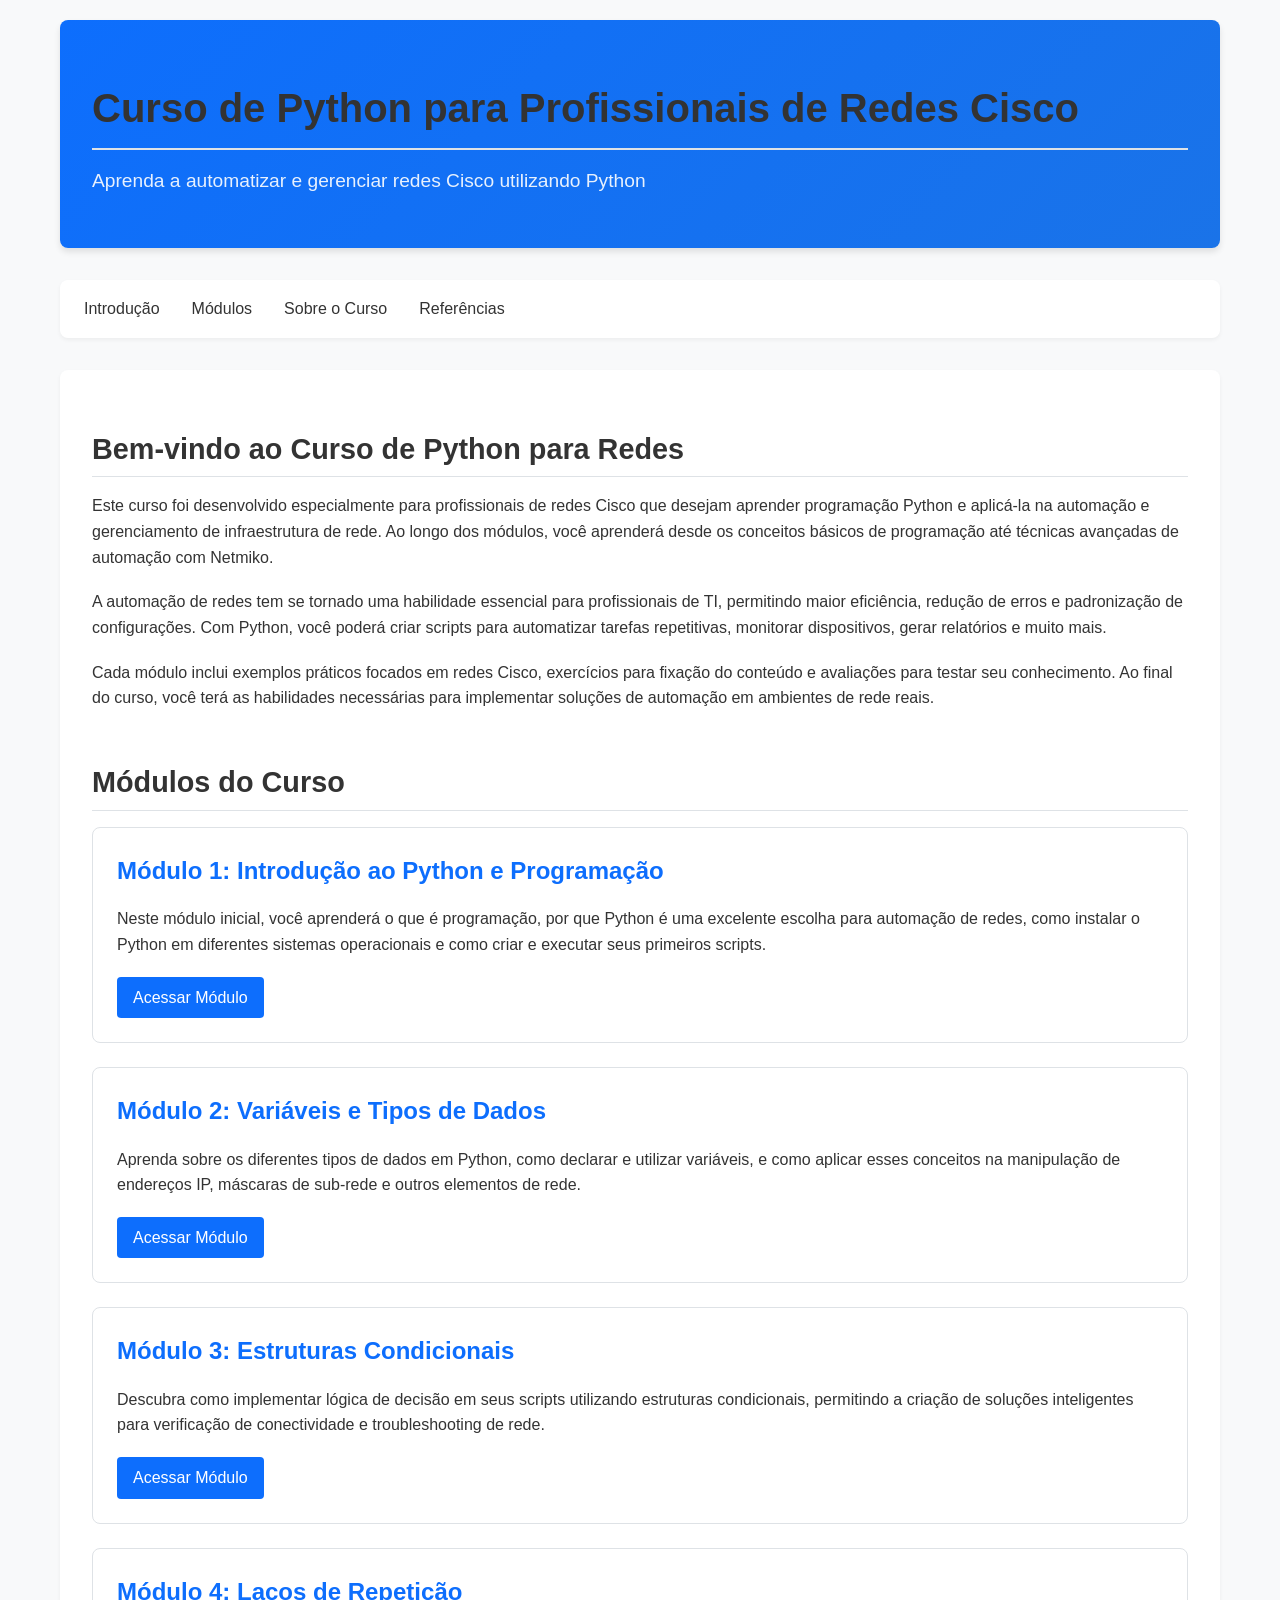
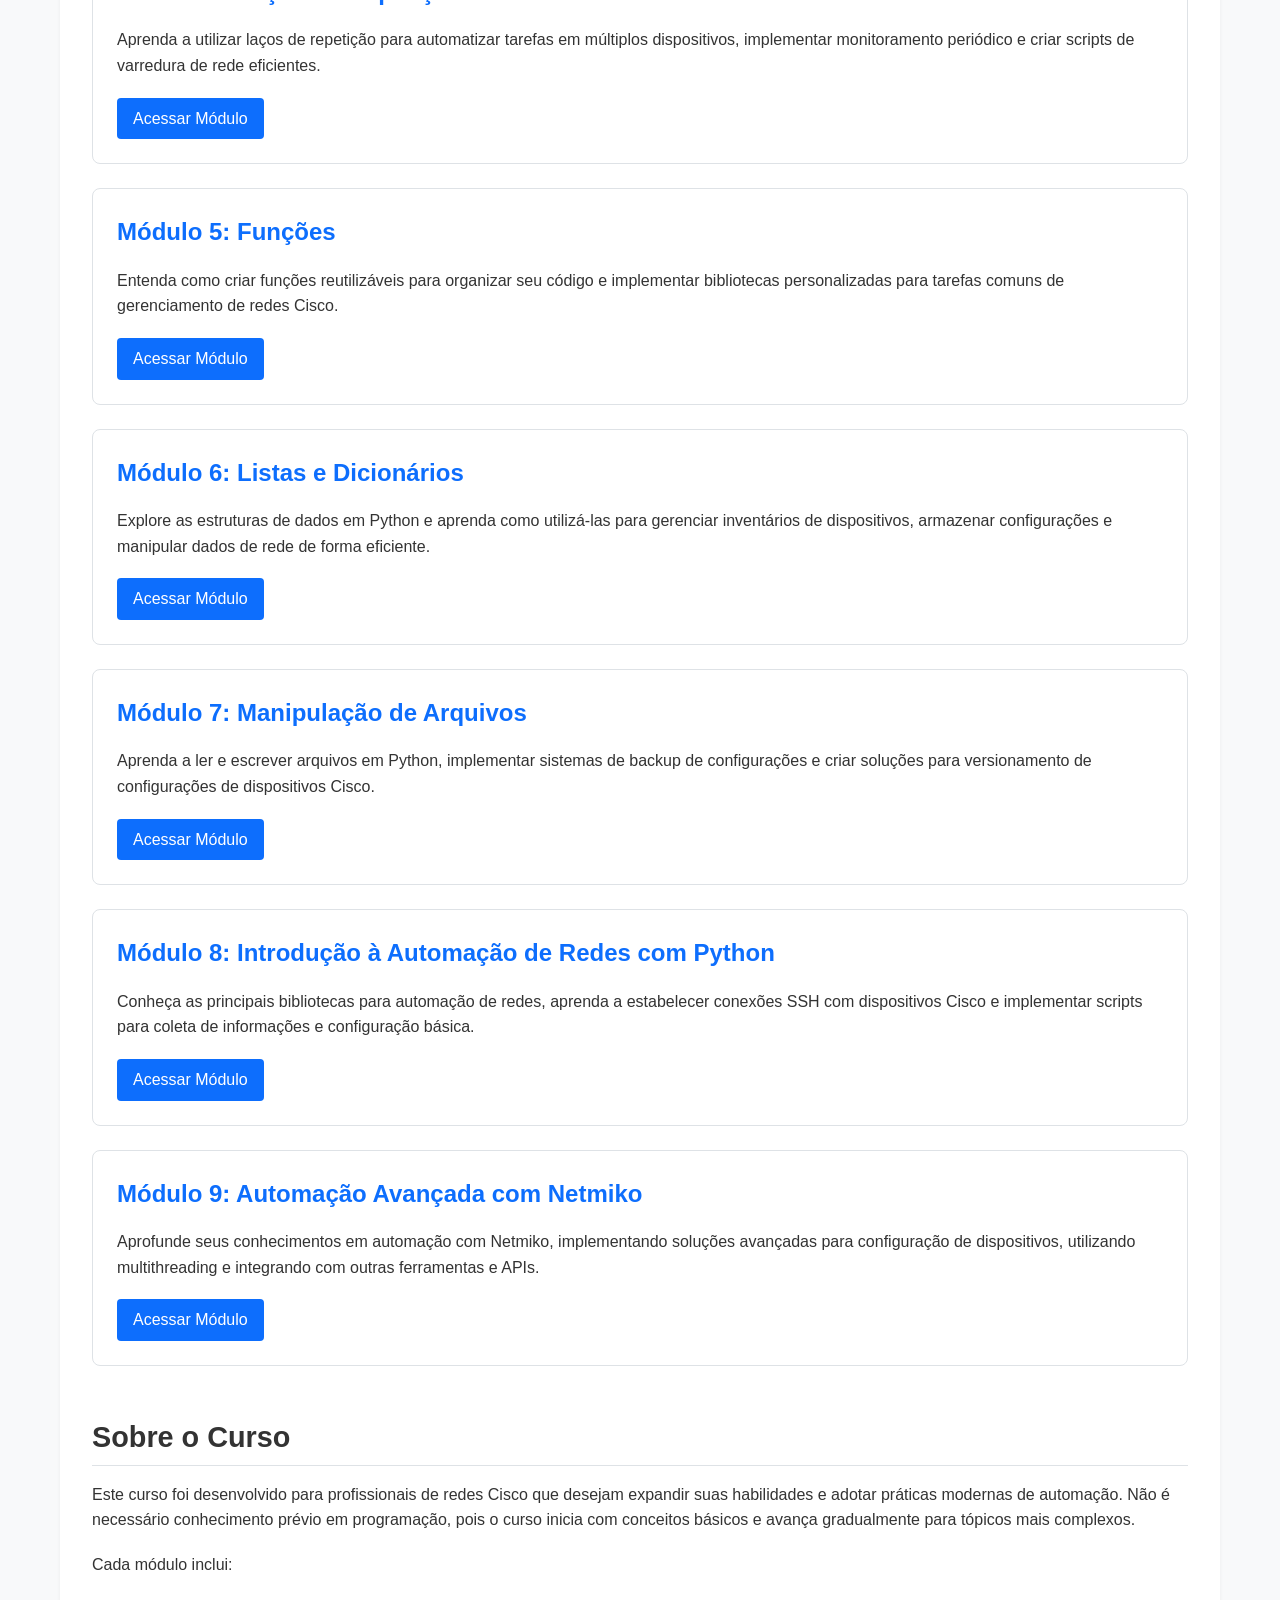
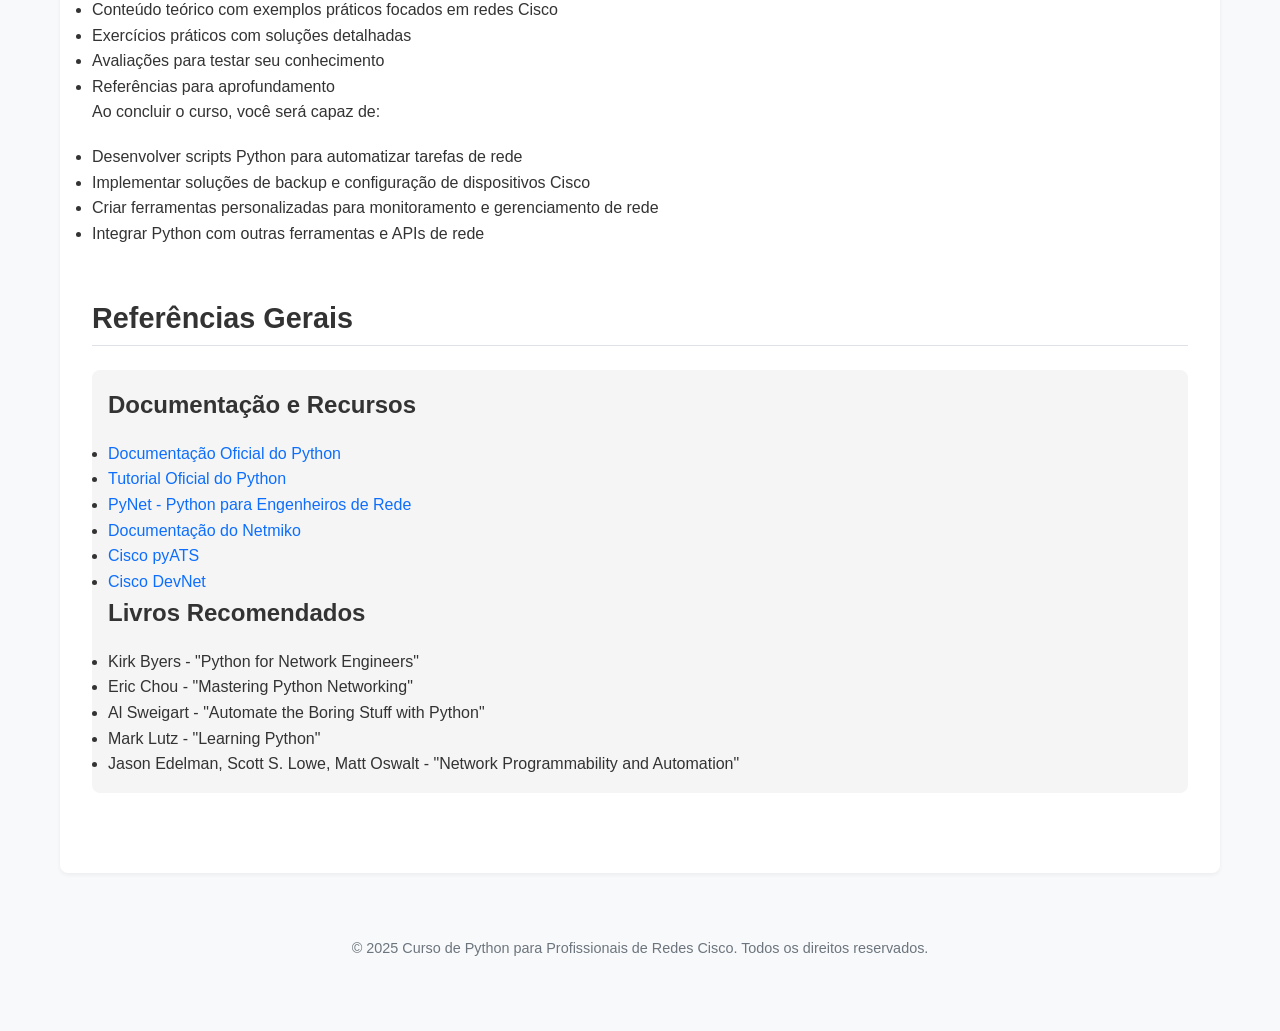
<file: index.html>
<!DOCTYPE html>
<html lang="pt-BR">
<head>
    <meta charset="UTF-8">
    <meta name="viewport" content="width=device-width, initial-scale=1.0">
    <title>Curso de Python para Profissionais de Redes Cisco</title>
    <link rel="stylesheet" href="style.css">
</head>
<body>
    <header>
        <h1>Curso de Python para Profissionais de Redes Cisco</h1>
        <p>Aprenda a automatizar e gerenciar redes Cisco utilizando Python</p>
    </header>

    <nav>
        <ul>
            <li><a href="#introducao">Introdução</a></li>
            <li><a href="#modulos">Módulos</a></li>
            <li><a href="#sobre">Sobre o Curso</a></li>
            <li><a href="#referencias">Referências</a></li>
        </ul>
    </nav>

    <main>
        <section id="introducao">
            <h2>Bem-vindo ao Curso de Python para Redes</h2>
            <p>Este curso foi desenvolvido especialmente para profissionais de redes Cisco que desejam aprender programação Python e aplicá-la na automação e gerenciamento de infraestrutura de rede. Ao longo dos módulos, você aprenderá desde os conceitos básicos de programação até técnicas avançadas de automação com Netmiko.</p>
            
            <p>A automação de redes tem se tornado uma habilidade essencial para profissionais de TI, permitindo maior eficiência, redução de erros e padronização de configurações. Com Python, você poderá criar scripts para automatizar tarefas repetitivas, monitorar dispositivos, gerar relatórios e muito mais.</p>
            
            <p>Cada módulo inclui exemplos práticos focados em redes Cisco, exercícios para fixação do conteúdo e avaliações para testar seu conhecimento. Ao final do curso, você terá as habilidades necessárias para implementar soluções de automação em ambientes de rede reais.</p>
        </section>

        <section id="modulos">
            <h2>Módulos do Curso</h2>
            
            <div class="module-card">
                <h3>Módulo 1: Introdução ao Python e Programação</h3>
                <p>Neste módulo inicial, você aprenderá o que é programação, por que Python é uma excelente escolha para automação de redes, como instalar o Python em diferentes sistemas operacionais e como criar e executar seus primeiros scripts.</p>
                <a href="modulo1.html" class="btn">Acessar Módulo</a>
            </div>
            
            <div class="module-card">
                <h3>Módulo 2: Variáveis e Tipos de Dados</h3>
                <p>Aprenda sobre os diferentes tipos de dados em Python, como declarar e utilizar variáveis, e como aplicar esses conceitos na manipulação de endereços IP, máscaras de sub-rede e outros elementos de rede.</p>
                <a href="modulo2.html" class="btn">Acessar Módulo</a>
            </div>
            
            <div class="module-card">
                <h3>Módulo 3: Estruturas Condicionais</h3>
                <p>Descubra como implementar lógica de decisão em seus scripts utilizando estruturas condicionais, permitindo a criação de soluções inteligentes para verificação de conectividade e troubleshooting de rede.</p>
                <a href="modulo3.html" class="btn">Acessar Módulo</a>
            </div>
            
            <div class="module-card">
                <h3>Módulo 4: Laços de Repetição</h3>
                <p>Aprenda a utilizar laços de repetição para automatizar tarefas em múltiplos dispositivos, implementar monitoramento periódico e criar scripts de varredura de rede eficientes.</p>
                <a href="modulo4.html" class="btn">Acessar Módulo</a>
            </div>
            
            <div class="module-card">
                <h3>Módulo 5: Funções</h3>
                <p>Entenda como criar funções reutilizáveis para organizar seu código e implementar bibliotecas personalizadas para tarefas comuns de gerenciamento de redes Cisco.</p>
                <a href="modulo5.html" class="btn">Acessar Módulo</a>
            </div>
            
            <div class="module-card">
                <h3>Módulo 6: Listas e Dicionários</h3>
                <p>Explore as estruturas de dados em Python e aprenda como utilizá-las para gerenciar inventários de dispositivos, armazenar configurações e manipular dados de rede de forma eficiente.</p>
                <a href="modulo6.html" class="btn">Acessar Módulo</a>
            </div>
            
            <div class="module-card">
                <h3>Módulo 7: Manipulação de Arquivos</h3>
                <p>Aprenda a ler e escrever arquivos em Python, implementar sistemas de backup de configurações e criar soluções para versionamento de configurações de dispositivos Cisco.</p>
                <a href="modulo7.html" class="btn">Acessar Módulo</a>
            </div>
            
            <div class="module-card">
                <h3>Módulo 8: Introdução à Automação de Redes com Python</h3>
                <p>Conheça as principais bibliotecas para automação de redes, aprenda a estabelecer conexões SSH com dispositivos Cisco e implementar scripts para coleta de informações e configuração básica.</p>
                <a href="modulo8.html" class="btn">Acessar Módulo</a>
            </div>
            
            <div class="module-card">
                <h3>Módulo 9: Automação Avançada com Netmiko</h3>
                <p>Aprofunde seus conhecimentos em automação com Netmiko, implementando soluções avançadas para configuração de dispositivos, utilizando multithreading e integrando com outras ferramentas e APIs.</p>
                <a href="modulo9.html" class="btn">Acessar Módulo</a>
            </div>
        </section>

        <section id="sobre">
            <h2>Sobre o Curso</h2>
            <p>Este curso foi desenvolvido para profissionais de redes Cisco que desejam expandir suas habilidades e adotar práticas modernas de automação. Não é necessário conhecimento prévio em programação, pois o curso inicia com conceitos básicos e avança gradualmente para tópicos mais complexos.</p>
            
            <p>Cada módulo inclui:</p>
            <ul>
                <li>Conteúdo teórico com exemplos práticos focados em redes Cisco</li>
                <li>Exercícios práticos com soluções detalhadas</li>
                <li>Avaliações para testar seu conhecimento</li>
                <li>Referências para aprofundamento</li>
            </ul>
            
            <p>Ao concluir o curso, você será capaz de:</p>
            <ul>
                <li>Desenvolver scripts Python para automatizar tarefas de rede</li>
                <li>Implementar soluções de backup e configuração de dispositivos Cisco</li>
                <li>Criar ferramentas personalizadas para monitoramento e gerenciamento de rede</li>
                <li>Integrar Python com outras ferramentas e APIs de rede</li>
            </ul>
        </section>

        <section id="referencias">
            <h2>Referências Gerais</h2>
            <div class="references">
                <h3>Documentação e Recursos</h3>
                <ul>
                    <li><a href="https://www.python.org/doc/" target="_blank">Documentação Oficial do Python</a></li>
                    <li><a href="https://docs.python.org/3/tutorial/" target="_blank">Tutorial Oficial do Python</a></li>
                    <li><a href="https://pynet.twb-tech.com/" target="_blank">PyNet - Python para Engenheiros de Rede</a></li>
                    <li><a href="https://github.com/ktbyers/netmiko" target="_blank">Documentação do Netmiko</a></li>
                    <li><a href="https://developer.cisco.com/pyats/" target="_blank">Cisco pyATS</a></li>
                    <li><a href="https://developer.cisco.com/" target="_blank">Cisco DevNet</a></li>
                </ul>
                
                <h3>Livros Recomendados</h3>
                <ul>
                    <li>Kirk Byers - "Python for Network Engineers"</li>
                    <li>Eric Chou - "Mastering Python Networking"</li>
                    <li>Al Sweigart - "Automate the Boring Stuff with Python"</li>
                    <li>Mark Lutz - "Learning Python"</li>
                    <li>Jason Edelman, Scott S. Lowe, Matt Oswalt - "Network Programmability and Automation"</li>
                </ul>
            </div>
        </section>
    </main>

    <footer>
        <p>&copy; 2025 Curso de Python para Profissionais de Redes Cisco. Todos os direitos reservados.</p>
    </footer>
</body>
</html>
</file>
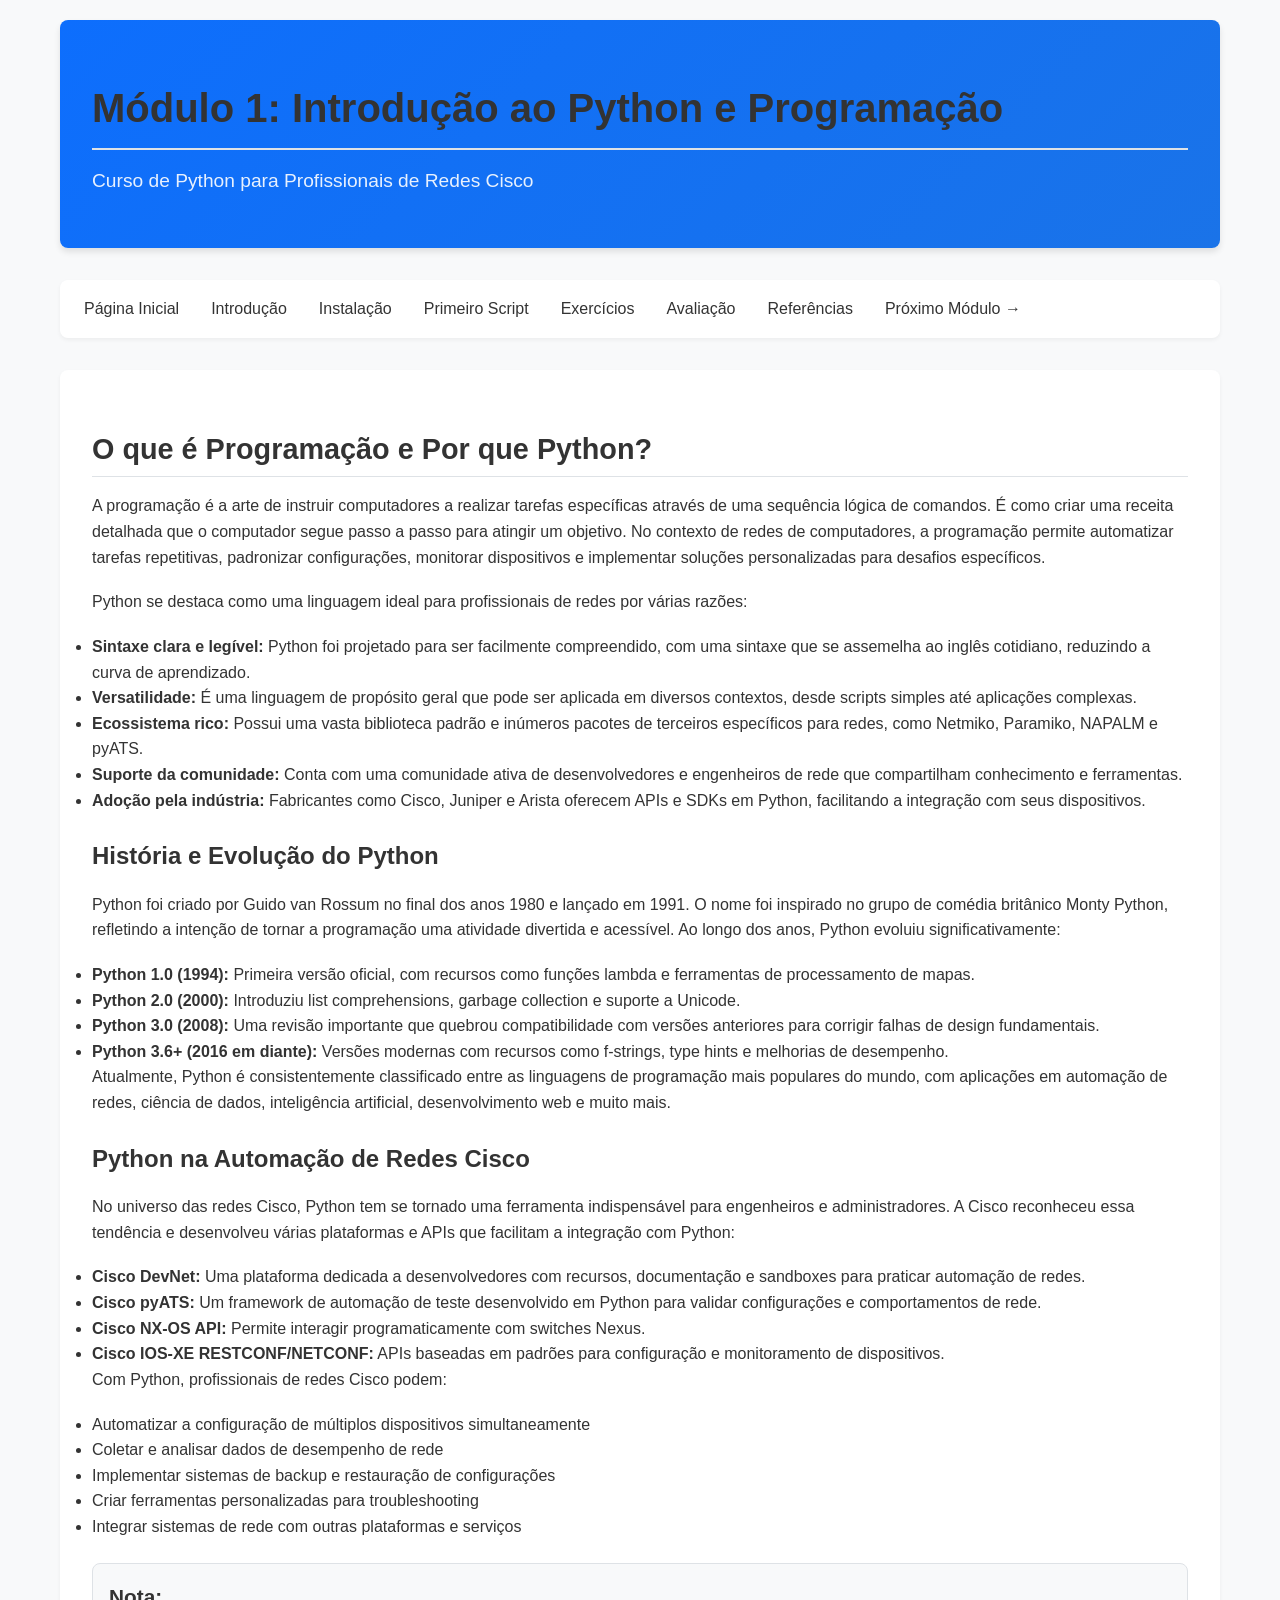
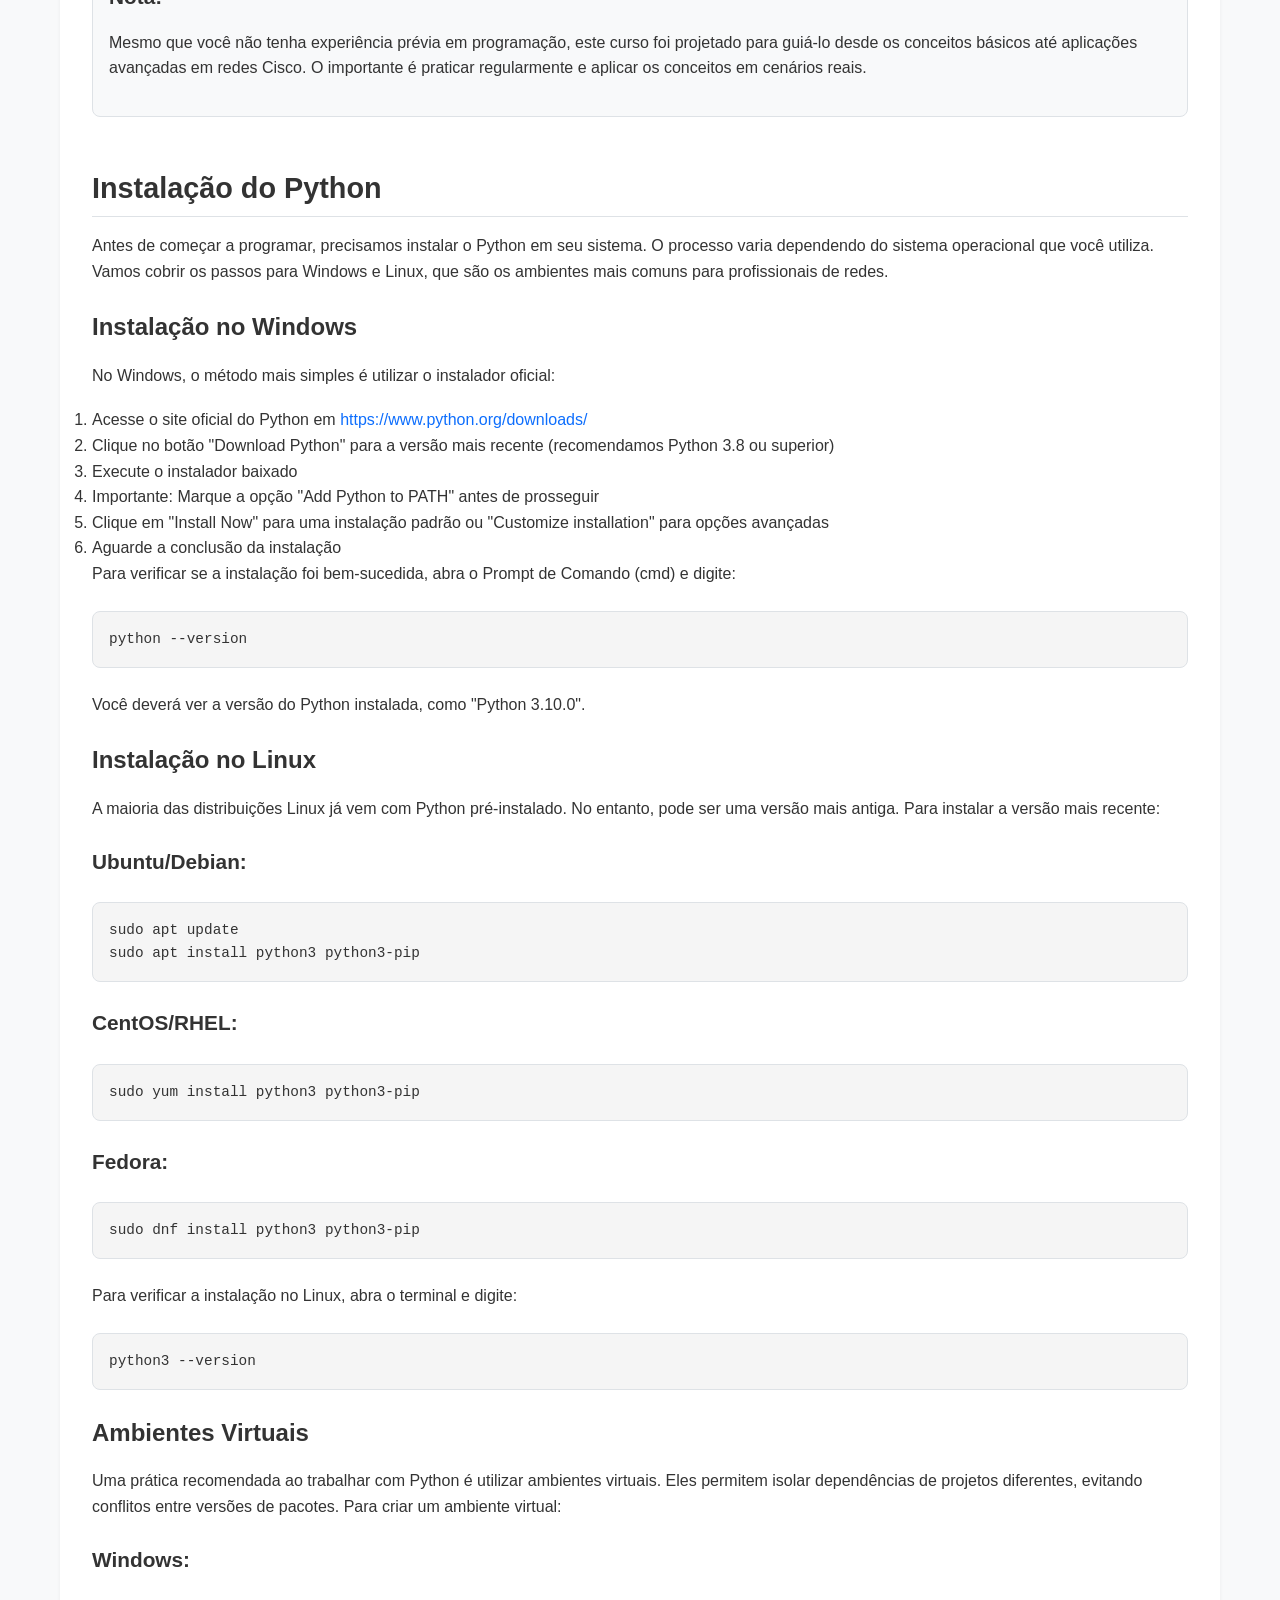
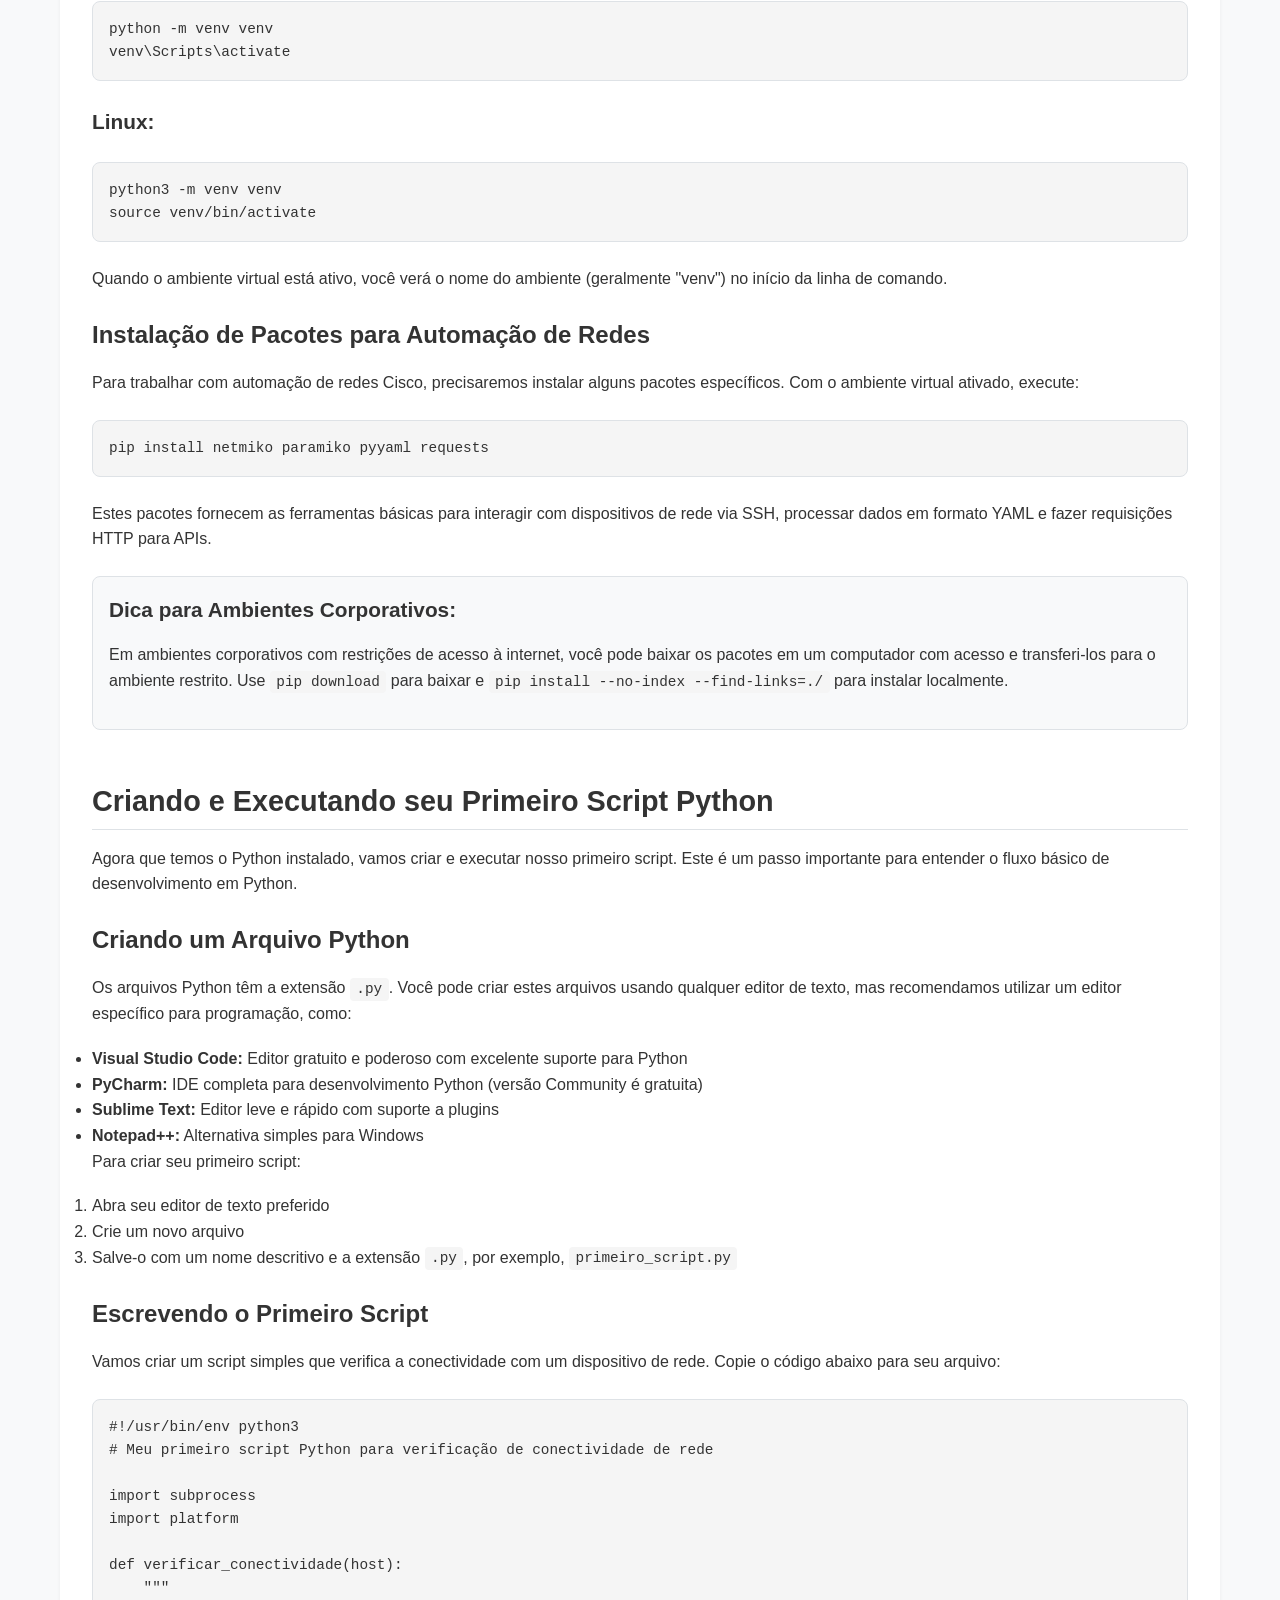
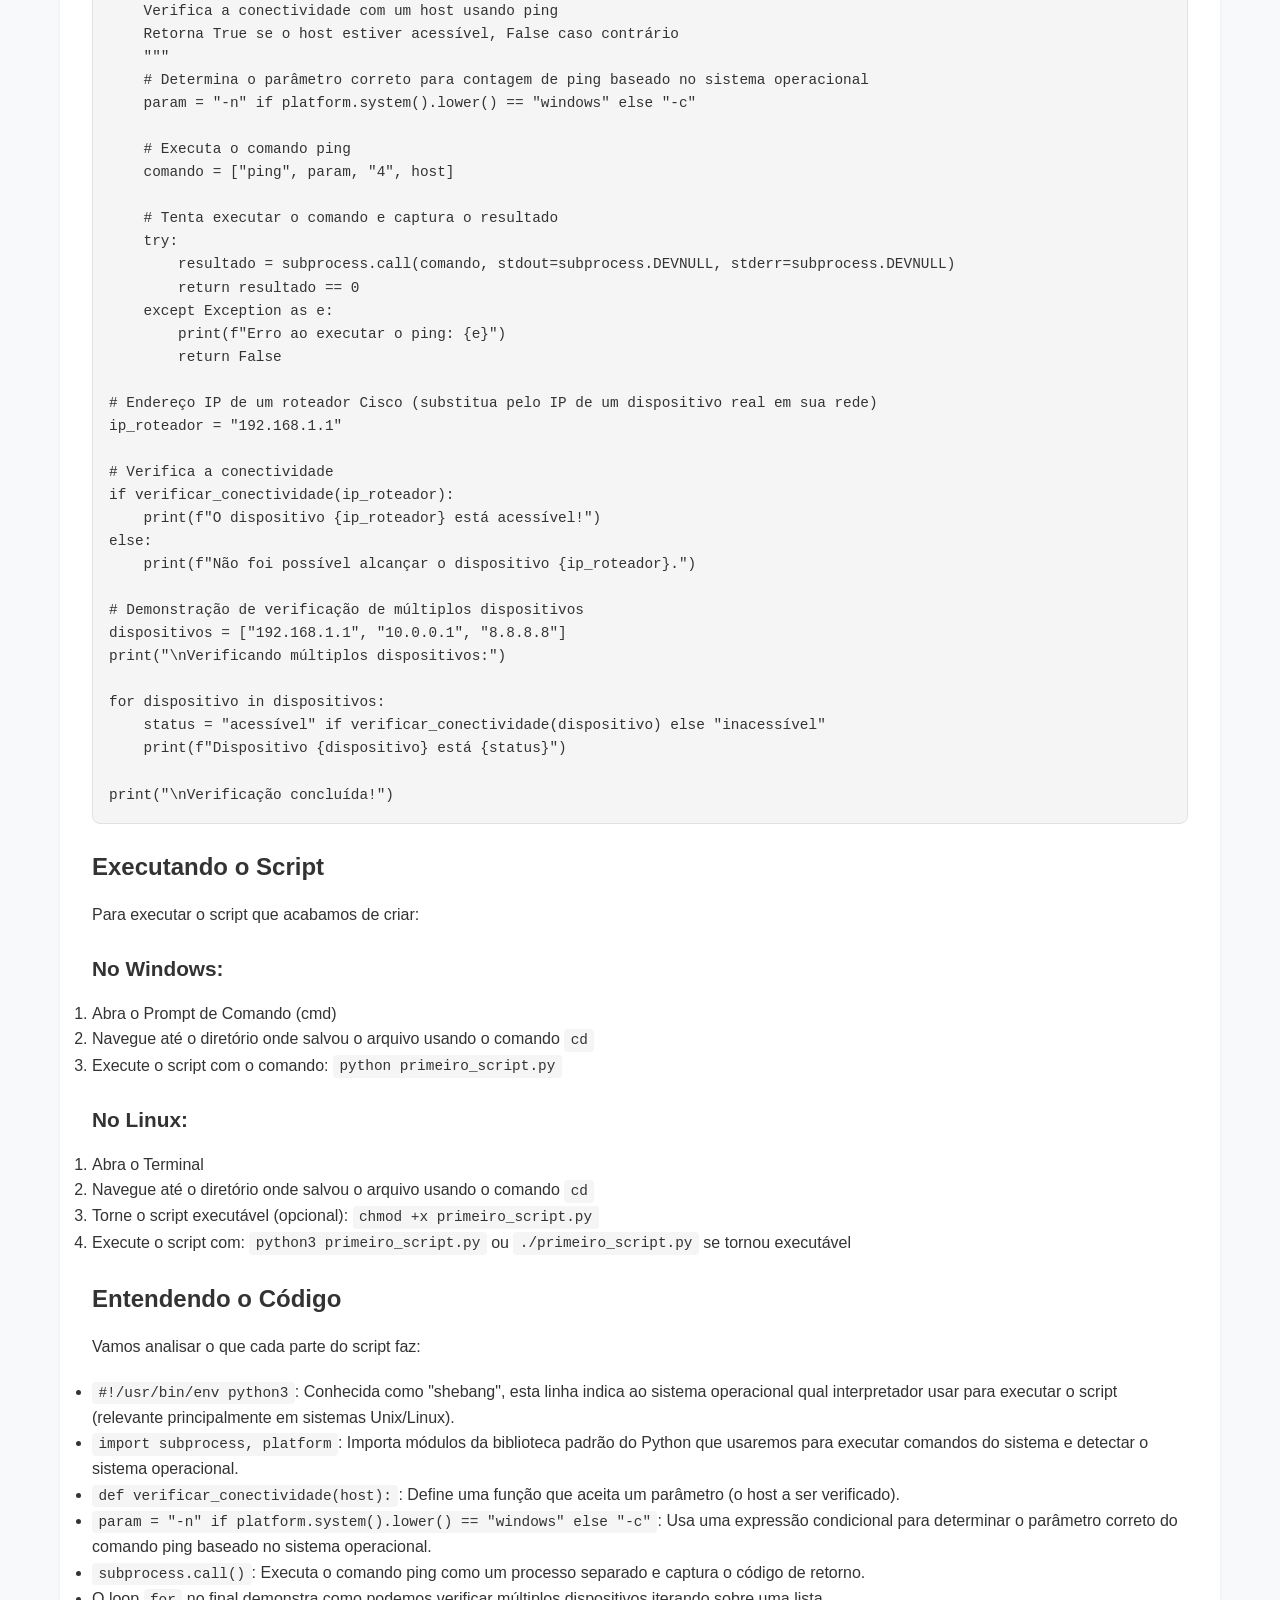
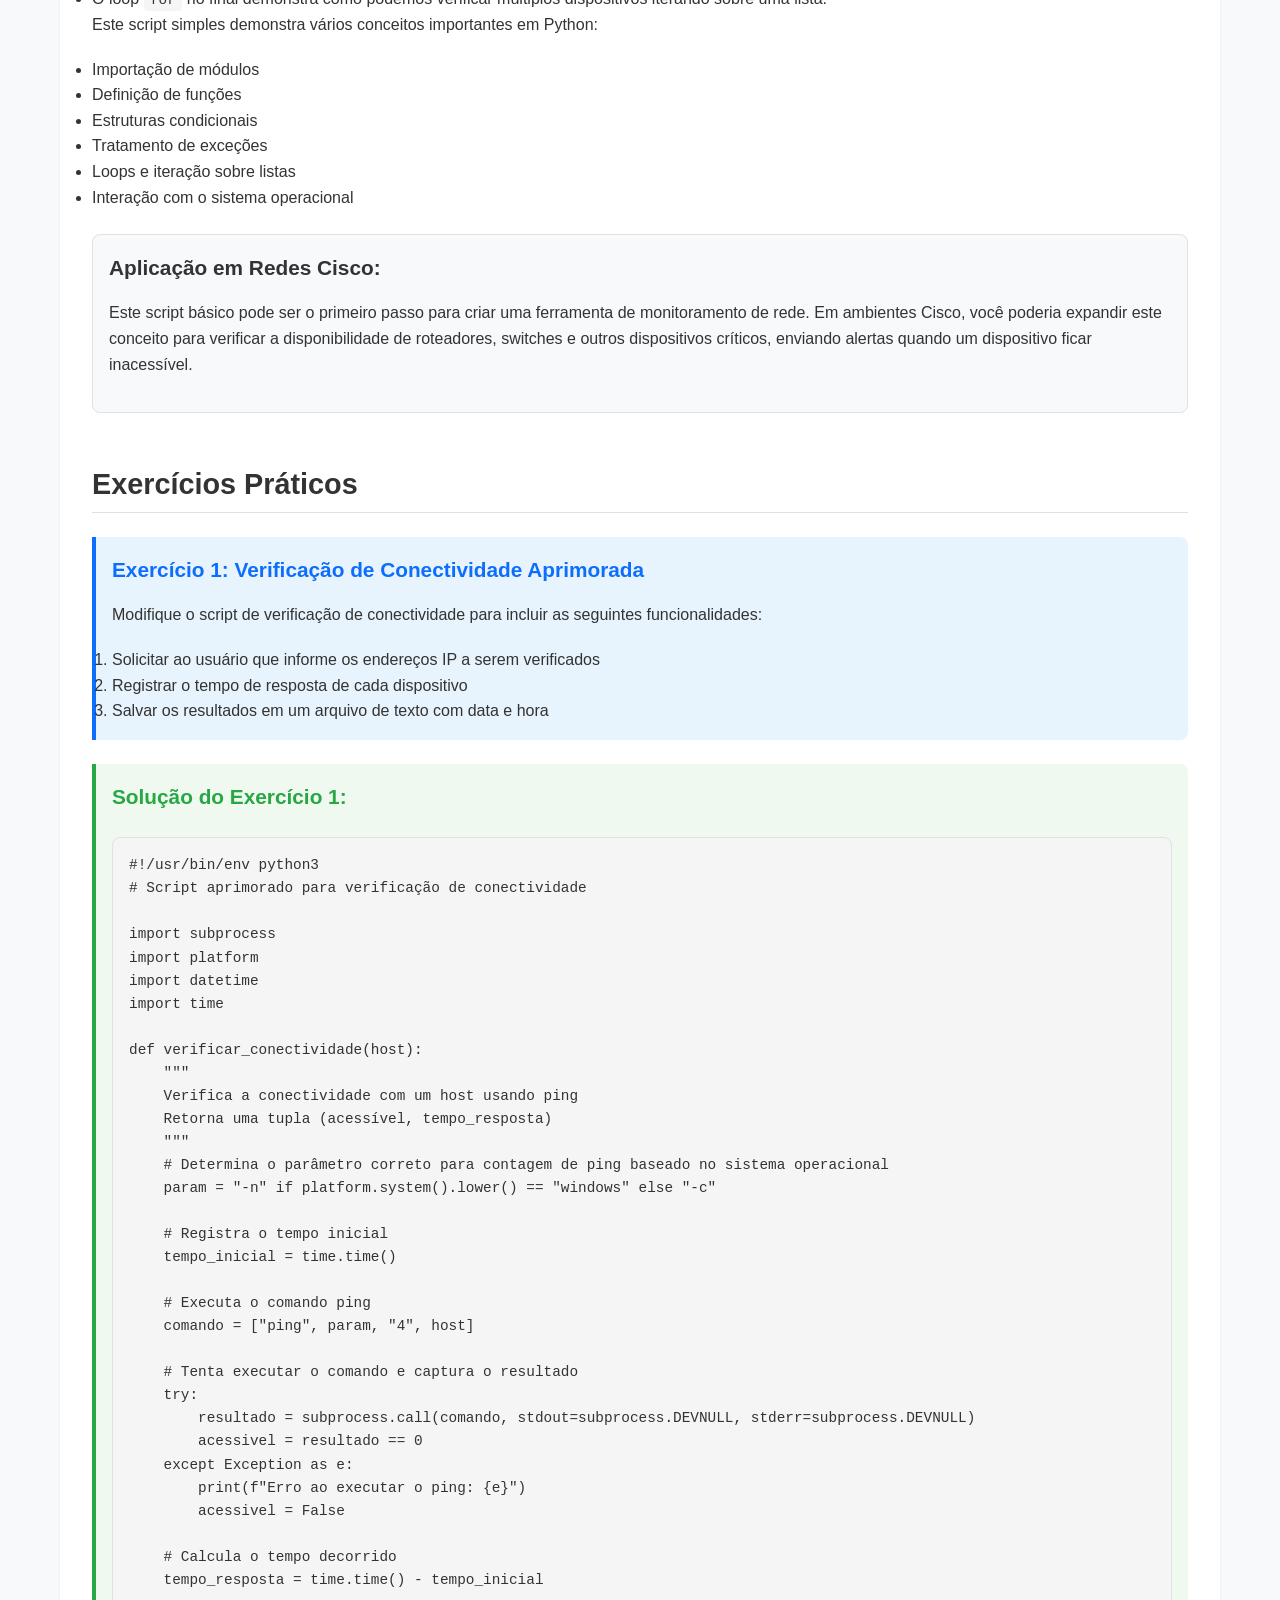
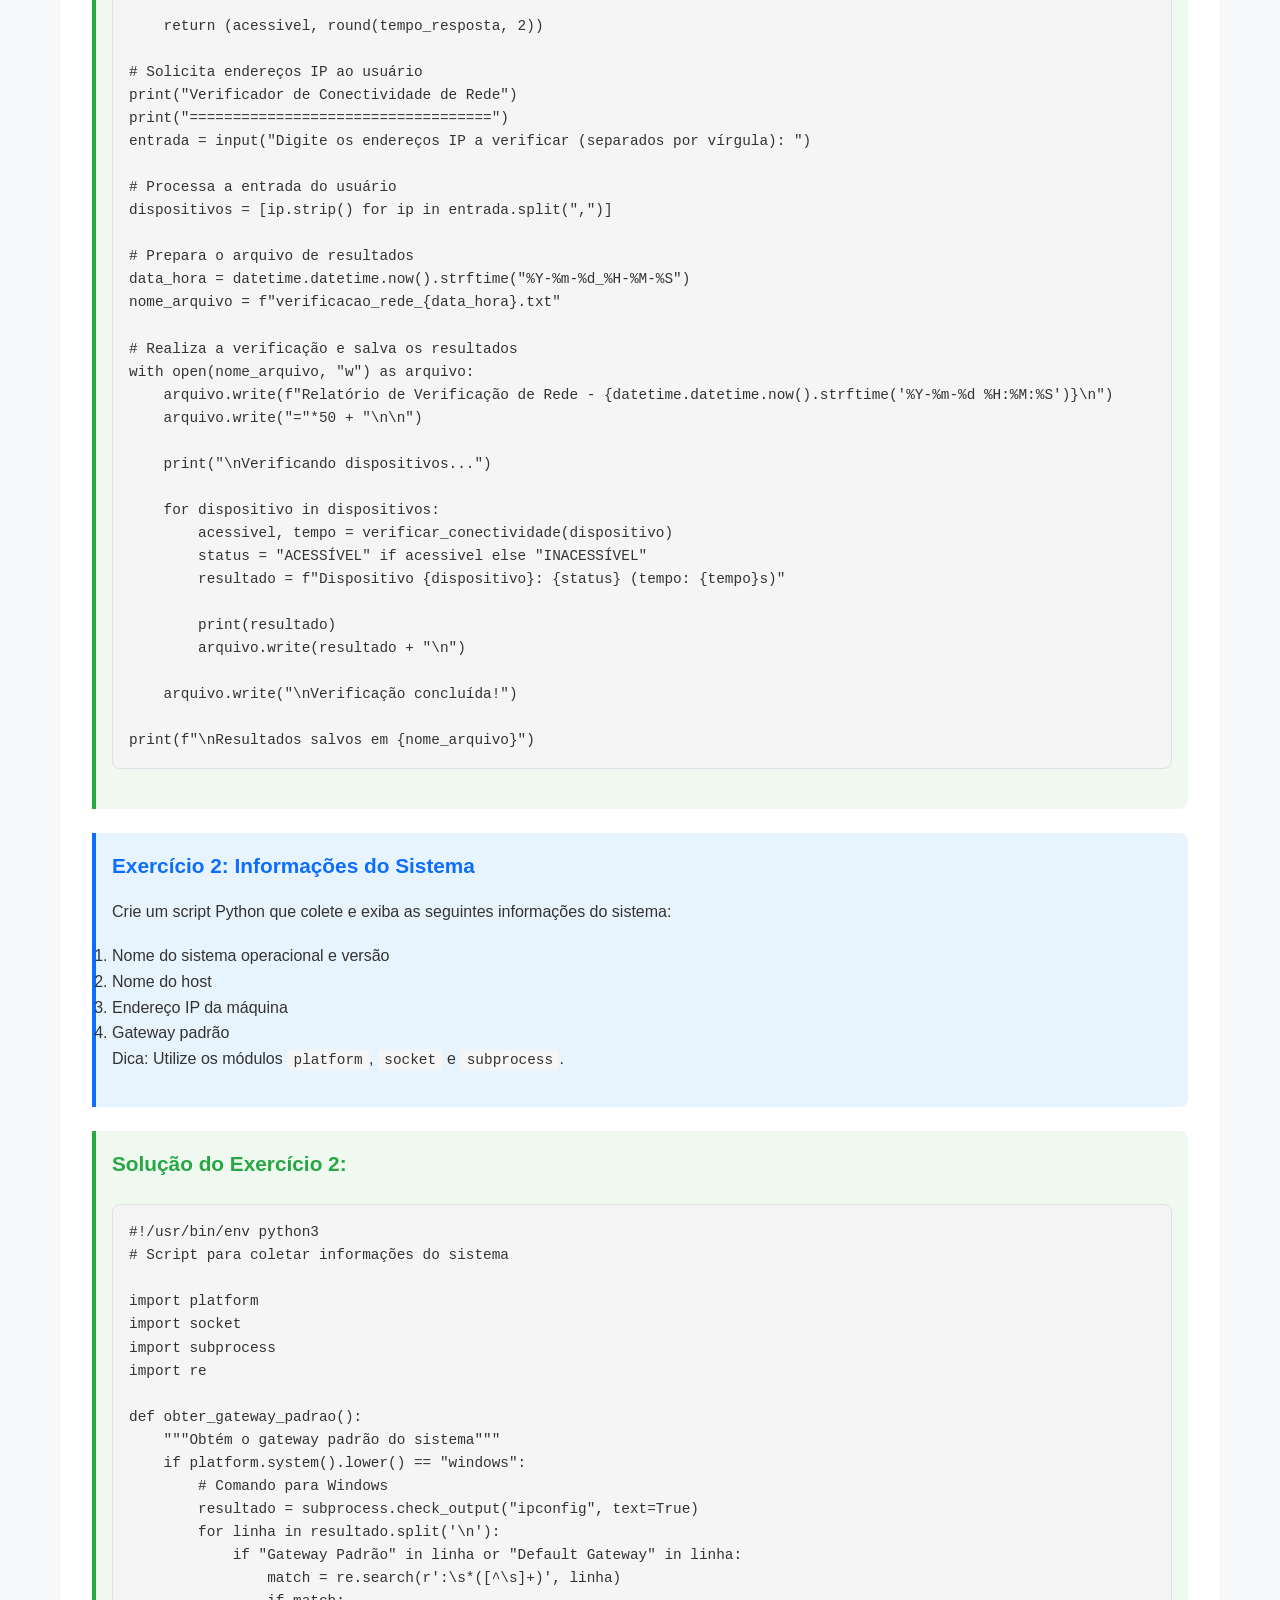
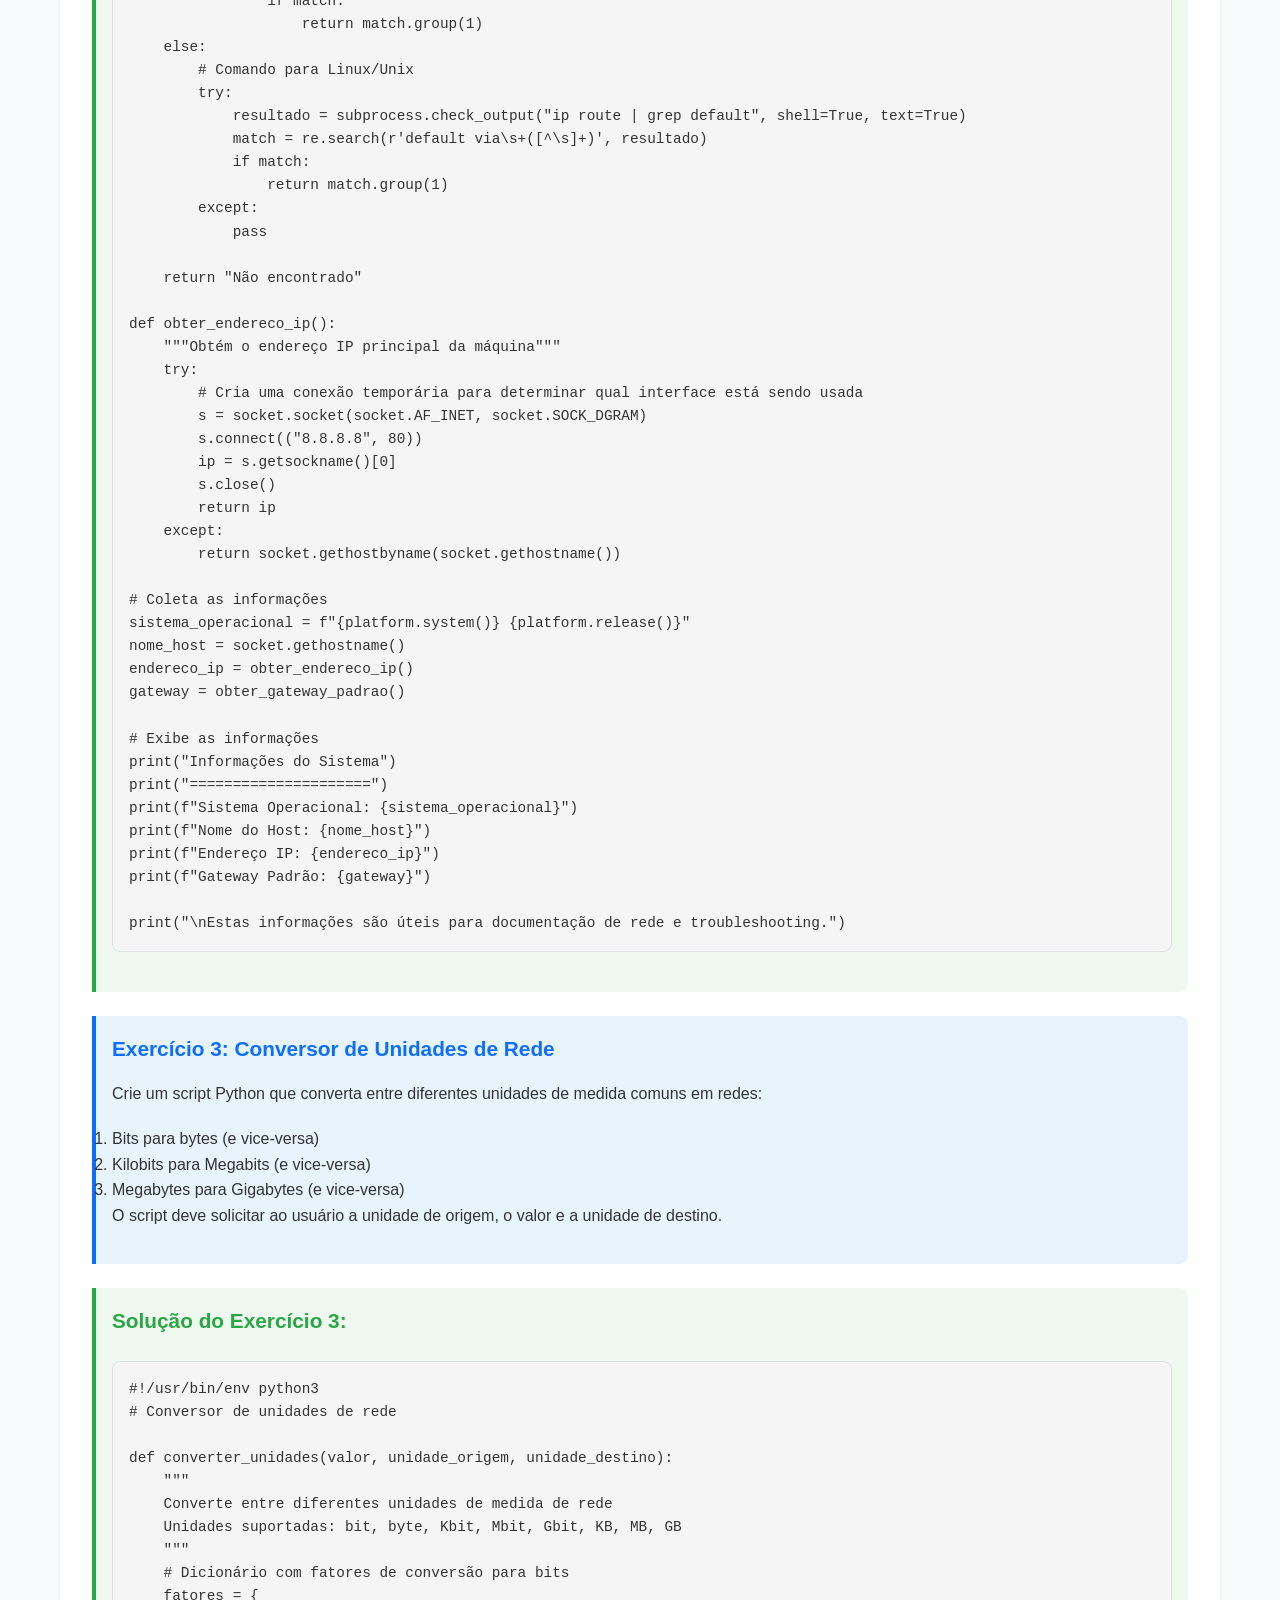
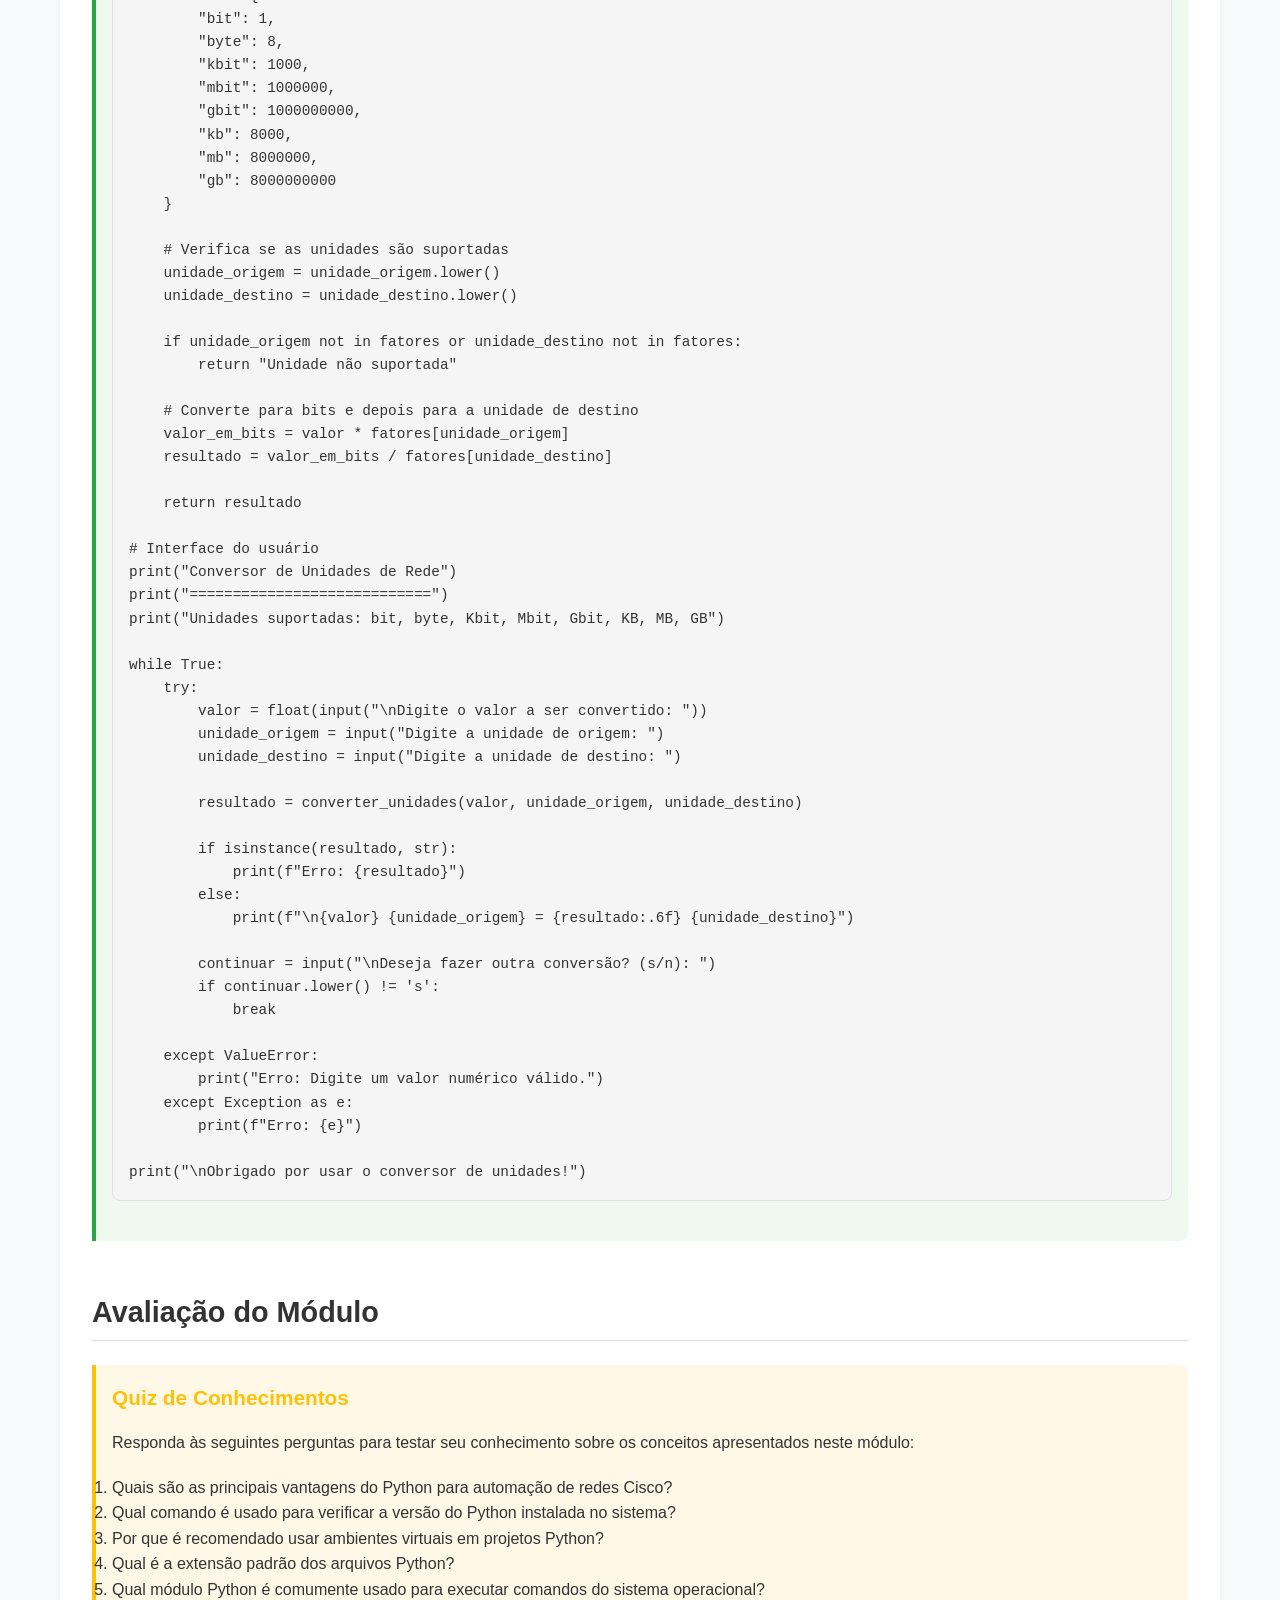
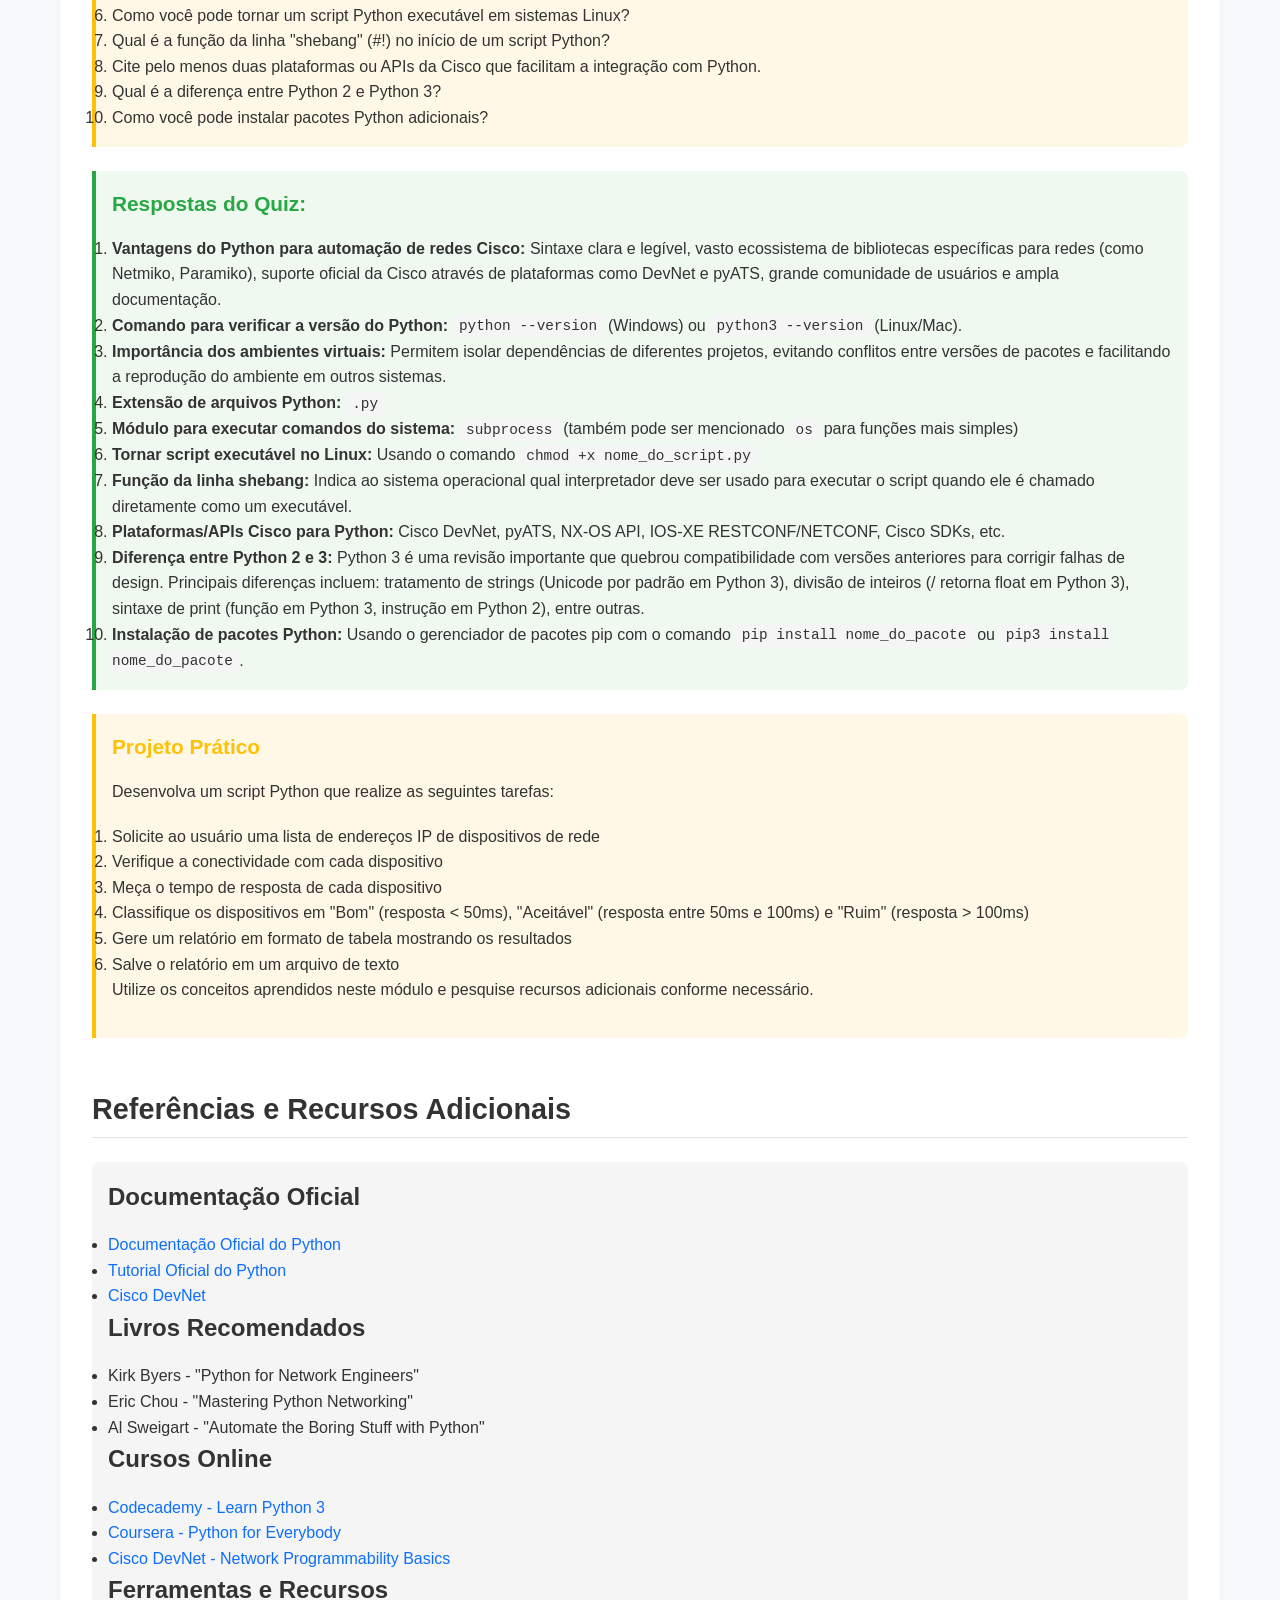
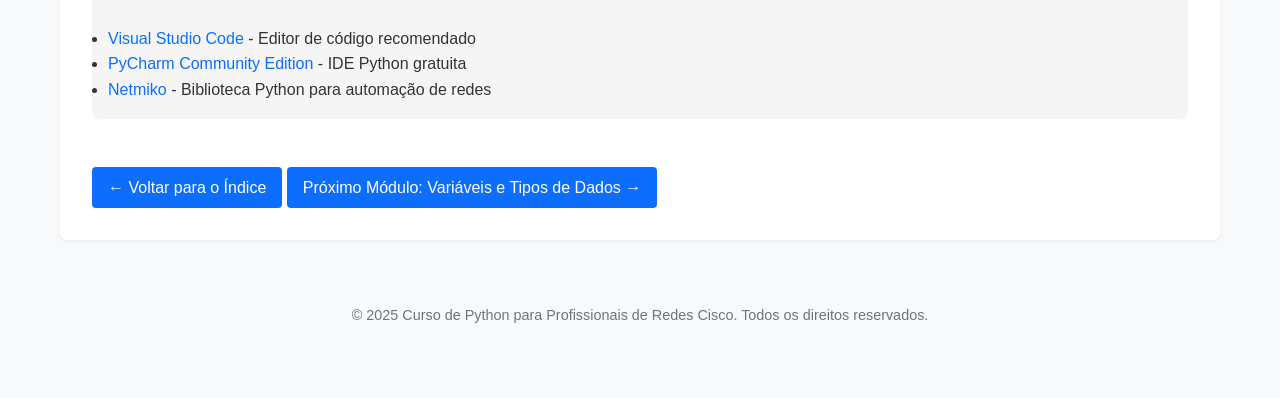
<file: modulo1.html>
<!DOCTYPE html>
<html lang="pt-BR">
<head>
    <meta charset="UTF-8">
    <meta name="viewport" content="width=device-width, initial-scale=1.0">
    <title>Módulo 1: Introdução ao Python e Programação - Curso de Python para Redes Cisco</title>
    <link rel="stylesheet" href="style.css">
</head>
<body>
    <header>
        <h1>Módulo 1: Introdução ao Python e Programação</h1>
        <p>Curso de Python para Profissionais de Redes Cisco</p>
    </header>

    <nav>
        <ul>
            <li><a href="index.html">Página Inicial</a></li>
            <li><a href="#introducao">Introdução</a></li>
            <li><a href="#instalacao">Instalação</a></li>
            <li><a href="#primeiro-script">Primeiro Script</a></li>
            <li><a href="#exercicios">Exercícios</a></li>
            <li><a href="#avaliacao">Avaliação</a></li>
            <li><a href="#referencias">Referências</a></li>
            <li><a href="modulo2.html">Próximo Módulo →</a></li>
        </ul>
    </nav>

    <main>
        <section id="introducao">
            <h2>O que é Programação e Por que Python?</h2>
            
            <p>A programação é a arte de instruir computadores a realizar tarefas específicas através de uma sequência lógica de comandos. É como criar uma receita detalhada que o computador segue passo a passo para atingir um objetivo. No contexto de redes de computadores, a programação permite automatizar tarefas repetitivas, padronizar configurações, monitorar dispositivos e implementar soluções personalizadas para desafios específicos.</p>
            
            <p>Python se destaca como uma linguagem ideal para profissionais de redes por várias razões:</p>
            
            <ul>
                <li><strong>Sintaxe clara e legível:</strong> Python foi projetado para ser facilmente compreendido, com uma sintaxe que se assemelha ao inglês cotidiano, reduzindo a curva de aprendizado.</li>
                <li><strong>Versatilidade:</strong> É uma linguagem de propósito geral que pode ser aplicada em diversos contextos, desde scripts simples até aplicações complexas.</li>
                <li><strong>Ecossistema rico:</strong> Possui uma vasta biblioteca padrão e inúmeros pacotes de terceiros específicos para redes, como Netmiko, Paramiko, NAPALM e pyATS.</li>
                <li><strong>Suporte da comunidade:</strong> Conta com uma comunidade ativa de desenvolvedores e engenheiros de rede que compartilham conhecimento e ferramentas.</li>
                <li><strong>Adoção pela indústria:</strong> Fabricantes como Cisco, Juniper e Arista oferecem APIs e SDKs em Python, facilitando a integração com seus dispositivos.</li>
            </ul>
            
            <h3>História e Evolução do Python</h3>
            
            <p>Python foi criado por Guido van Rossum no final dos anos 1980 e lançado em 1991. O nome foi inspirado no grupo de comédia britânico Monty Python, refletindo a intenção de tornar a programação uma atividade divertida e acessível. Ao longo dos anos, Python evoluiu significativamente:</p>
            
            <ul>
                <li><strong>Python 1.0 (1994):</strong> Primeira versão oficial, com recursos como funções lambda e ferramentas de processamento de mapas.</li>
                <li><strong>Python 2.0 (2000):</strong> Introduziu list comprehensions, garbage collection e suporte a Unicode.</li>
                <li><strong>Python 3.0 (2008):</strong> Uma revisão importante que quebrou compatibilidade com versões anteriores para corrigir falhas de design fundamentais.</li>
                <li><strong>Python 3.6+ (2016 em diante):</strong> Versões modernas com recursos como f-strings, type hints e melhorias de desempenho.</li>
            </ul>
            
            <p>Atualmente, Python é consistentemente classificado entre as linguagens de programação mais populares do mundo, com aplicações em automação de redes, ciência de dados, inteligência artificial, desenvolvimento web e muito mais.</p>
            
            <h3>Python na Automação de Redes Cisco</h3>
            
            <p>No universo das redes Cisco, Python tem se tornado uma ferramenta indispensável para engenheiros e administradores. A Cisco reconheceu essa tendência e desenvolveu várias plataformas e APIs que facilitam a integração com Python:</p>
            
            <ul>
                <li><strong>Cisco DevNet:</strong> Uma plataforma dedicada a desenvolvedores com recursos, documentação e sandboxes para praticar automação de redes.</li>
                <li><strong>Cisco pyATS:</strong> Um framework de automação de teste desenvolvido em Python para validar configurações e comportamentos de rede.</li>
                <li><strong>Cisco NX-OS API:</strong> Permite interagir programaticamente com switches Nexus.</li>
                <li><strong>Cisco IOS-XE RESTCONF/NETCONF:</strong> APIs baseadas em padrões para configuração e monitoramento de dispositivos.</li>
            </ul>
            
            <p>Com Python, profissionais de redes Cisco podem:</p>
            
            <ul>
                <li>Automatizar a configuração de múltiplos dispositivos simultaneamente</li>
                <li>Coletar e analisar dados de desempenho de rede</li>
                <li>Implementar sistemas de backup e restauração de configurações</li>
                <li>Criar ferramentas personalizadas para troubleshooting</li>
                <li>Integrar sistemas de rede com outras plataformas e serviços</li>
            </ul>
            
            <div class="note">
                <h4>Nota:</h4>
                <p>Mesmo que você não tenha experiência prévia em programação, este curso foi projetado para guiá-lo desde os conceitos básicos até aplicações avançadas em redes Cisco. O importante é praticar regularmente e aplicar os conceitos em cenários reais.</p>
            </div>
        </section>

        <section id="instalacao">
            <h2>Instalação do Python</h2>
            
            <p>Antes de começar a programar, precisamos instalar o Python em seu sistema. O processo varia dependendo do sistema operacional que você utiliza. Vamos cobrir os passos para Windows e Linux, que são os ambientes mais comuns para profissionais de redes.</p>
            
            <h3>Instalação no Windows</h3>
            
            <p>No Windows, o método mais simples é utilizar o instalador oficial:</p>
            
            <ol>
                <li>Acesse o site oficial do Python em <a href="https://www.python.org/downloads/" target="_blank">https://www.python.org/downloads/</a></li>
                <li>Clique no botão "Download Python" para a versão mais recente (recomendamos Python 3.8 ou superior)</li>
                <li>Execute o instalador baixado</li>
                <li>Importante: Marque a opção "Add Python to PATH" antes de prosseguir</li>
                <li>Clique em "Install Now" para uma instalação padrão ou "Customize installation" para opções avançadas</li>
                <li>Aguarde a conclusão da instalação</li>
            </ol>
            
            <p>Para verificar se a instalação foi bem-sucedida, abra o Prompt de Comando (cmd) e digite:</p>
            
            <pre><code>python --version</code></pre>
            
            <p>Você deverá ver a versão do Python instalada, como "Python 3.10.0".</p>
            
            <h3>Instalação no Linux</h3>
            
            <p>A maioria das distribuições Linux já vem com Python pré-instalado. No entanto, pode ser uma versão mais antiga. Para instalar a versão mais recente:</p>
            
            <h4>Ubuntu/Debian:</h4>
            
            <pre><code>sudo apt update
sudo apt install python3 python3-pip</code></pre>
            
            <h4>CentOS/RHEL:</h4>
            
            <pre><code>sudo yum install python3 python3-pip</code></pre>
            
            <h4>Fedora:</h4>
            
            <pre><code>sudo dnf install python3 python3-pip</code></pre>
            
            <p>Para verificar a instalação no Linux, abra o terminal e digite:</p>
            
            <pre><code>python3 --version</code></pre>
            
            <h3>Ambientes Virtuais</h3>
            
            <p>Uma prática recomendada ao trabalhar com Python é utilizar ambientes virtuais. Eles permitem isolar dependências de projetos diferentes, evitando conflitos entre versões de pacotes. Para criar um ambiente virtual:</p>
            
            <h4>Windows:</h4>
            
            <pre><code>python -m venv venv
venv\Scripts\activate</code></pre>
            
            <h4>Linux:</h4>
            
            <pre><code>python3 -m venv venv
source venv/bin/activate</code></pre>
            
            <p>Quando o ambiente virtual está ativo, você verá o nome do ambiente (geralmente "venv") no início da linha de comando.</p>
            
            <h3>Instalação de Pacotes para Automação de Redes</h3>
            
            <p>Para trabalhar com automação de redes Cisco, precisaremos instalar alguns pacotes específicos. Com o ambiente virtual ativado, execute:</p>
            
            <pre><code>pip install netmiko paramiko pyyaml requests</code></pre>
            
            <p>Estes pacotes fornecem as ferramentas básicas para interagir com dispositivos de rede via SSH, processar dados em formato YAML e fazer requisições HTTP para APIs.</p>
            
            <div class="note">
                <h4>Dica para Ambientes Corporativos:</h4>
                <p>Em ambientes corporativos com restrições de acesso à internet, você pode baixar os pacotes em um computador com acesso e transferi-los para o ambiente restrito. Use <code>pip download</code> para baixar e <code>pip install --no-index --find-links=./</code> para instalar localmente.</p>
            </div>
        </section>

        <section id="primeiro-script">
            <h2>Criando e Executando seu Primeiro Script Python</h2>
            
            <p>Agora que temos o Python instalado, vamos criar e executar nosso primeiro script. Este é um passo importante para entender o fluxo básico de desenvolvimento em Python.</p>
            
            <h3>Criando um Arquivo Python</h3>
            
            <p>Os arquivos Python têm a extensão <code>.py</code>. Você pode criar estes arquivos usando qualquer editor de texto, mas recomendamos utilizar um editor específico para programação, como:</p>
            
            <ul>
                <li><strong>Visual Studio Code:</strong> Editor gratuito e poderoso com excelente suporte para Python</li>
                <li><strong>PyCharm:</strong> IDE completa para desenvolvimento Python (versão Community é gratuita)</li>
                <li><strong>Sublime Text:</strong> Editor leve e rápido com suporte a plugins</li>
                <li><strong>Notepad++:</strong> Alternativa simples para Windows</li>
            </ul>
            
            <p>Para criar seu primeiro script:</p>
            
            <ol>
                <li>Abra seu editor de texto preferido</li>
                <li>Crie um novo arquivo</li>
                <li>Salve-o com um nome descritivo e a extensão <code>.py</code>, por exemplo, <code>primeiro_script.py</code></li>
            </ol>
            
            <h3>Escrevendo o Primeiro Script</h3>
            
            <p>Vamos criar um script simples que verifica a conectividade com um dispositivo de rede. Copie o código abaixo para seu arquivo:</p>
            
            <pre><code>#!/usr/bin/env python3
# Meu primeiro script Python para verificação de conectividade de rede

import subprocess
import platform

def verificar_conectividade(host):
    """
    Verifica a conectividade com um host usando ping
    Retorna True se o host estiver acessível, False caso contrário
    """
    # Determina o parâmetro correto para contagem de ping baseado no sistema operacional
    param = "-n" if platform.system().lower() == "windows" else "-c"
    
    # Executa o comando ping
    comando = ["ping", param, "4", host]
    
    # Tenta executar o comando e captura o resultado
    try:
        resultado = subprocess.call(comando, stdout=subprocess.DEVNULL, stderr=subprocess.DEVNULL)
        return resultado == 0
    except Exception as e:
        print(f"Erro ao executar o ping: {e}")
        return False

# Endereço IP de um roteador Cisco (substitua pelo IP de um dispositivo real em sua rede)
ip_roteador = "192.168.1.1"

# Verifica a conectividade
if verificar_conectividade(ip_roteador):
    print(f"O dispositivo {ip_roteador} está acessível!")
else:
    print(f"Não foi possível alcançar o dispositivo {ip_roteador}.")

# Demonstração de verificação de múltiplos dispositivos
dispositivos = ["192.168.1.1", "10.0.0.1", "8.8.8.8"]
print("\nVerificando múltiplos dispositivos:")

for dispositivo in dispositivos:
    status = "acessível" if verificar_conectividade(dispositivo) else "inacessível"
    print(f"Dispositivo {dispositivo} está {status}")

print("\nVerificação concluída!")</code></pre>
            
            <h3>Executando o Script</h3>
            
            <p>Para executar o script que acabamos de criar:</p>
            
            <h4>No Windows:</h4>
            
            <ol>
                <li>Abra o Prompt de Comando (cmd)</li>
                <li>Navegue até o diretório onde salvou o arquivo usando o comando <code>cd</code></li>
                <li>Execute o script com o comando: <code>python primeiro_script.py</code></li>
            </ol>
            
            <h4>No Linux:</h4>
            
            <ol>
                <li>Abra o Terminal</li>
                <li>Navegue até o diretório onde salvou o arquivo usando o comando <code>cd</code></li>
                <li>Torne o script executável (opcional): <code>chmod +x primeiro_script.py</code></li>
                <li>Execute o script com: <code>python3 primeiro_script.py</code> ou <code>./primeiro_script.py</code> se tornou executável</li>
            </ol>
            
            <h3>Entendendo o Código</h3>
            
            <p>Vamos analisar o que cada parte do script faz:</p>
            
            <ul>
                <li><code>#!/usr/bin/env python3</code>: Conhecida como "shebang", esta linha indica ao sistema operacional qual interpretador usar para executar o script (relevante principalmente em sistemas Unix/Linux).</li>
                <li><code>import subprocess, platform</code>: Importa módulos da biblioteca padrão do Python que usaremos para executar comandos do sistema e detectar o sistema operacional.</li>
                <li><code>def verificar_conectividade(host):</code>: Define uma função que aceita um parâmetro (o host a ser verificado).</li>
                <li><code>param = "-n" if platform.system().lower() == "windows" else "-c"</code>: Usa uma expressão condicional para determinar o parâmetro correto do comando ping baseado no sistema operacional.</li>
                <li><code>subprocess.call()</code>: Executa o comando ping como um processo separado e captura o código de retorno.</li>
                <li>O loop <code>for</code> no final demonstra como podemos verificar múltiplos dispositivos iterando sobre uma lista.</li>
            </ul>
            
            <p>Este script simples demonstra vários conceitos importantes em Python:</p>
            
            <ul>
                <li>Importação de módulos</li>
                <li>Definição de funções</li>
                <li>Estruturas condicionais</li>
                <li>Tratamento de exceções</li>
                <li>Loops e iteração sobre listas</li>
                <li>Interação com o sistema operacional</li>
            </ul>
            
            <div class="note">
                <h4>Aplicação em Redes Cisco:</h4>
                <p>Este script básico pode ser o primeiro passo para criar uma ferramenta de monitoramento de rede. Em ambientes Cisco, você poderia expandir este conceito para verificar a disponibilidade de roteadores, switches e outros dispositivos críticos, enviando alertas quando um dispositivo ficar inacessível.</p>
            </div>
        </section>

        <section id="exercicios">
            <h2>Exercícios Práticos</h2>
            
            <div class="exercise">
                <h4>Exercício 1: Verificação de Conectividade Aprimorada</h4>
                <p>Modifique o script de verificação de conectividade para incluir as seguintes funcionalidades:</p>
                <ol>
                    <li>Solicitar ao usuário que informe os endereços IP a serem verificados</li>
                    <li>Registrar o tempo de resposta de cada dispositivo</li>
                    <li>Salvar os resultados em um arquivo de texto com data e hora</li>
                </ol>
            </div>
            
            <div class="solution">
                <h4>Solução do Exercício 1:</h4>
                <pre><code>#!/usr/bin/env python3
# Script aprimorado para verificação de conectividade

import subprocess
import platform
import datetime
import time

def verificar_conectividade(host):
    """
    Verifica a conectividade com um host usando ping
    Retorna uma tupla (acessível, tempo_resposta)
    """
    # Determina o parâmetro correto para contagem de ping baseado no sistema operacional
    param = "-n" if platform.system().lower() == "windows" else "-c"
    
    # Registra o tempo inicial
    tempo_inicial = time.time()
    
    # Executa o comando ping
    comando = ["ping", param, "4", host]
    
    # Tenta executar o comando e captura o resultado
    try:
        resultado = subprocess.call(comando, stdout=subprocess.DEVNULL, stderr=subprocess.DEVNULL)
        acessivel = resultado == 0
    except Exception as e:
        print(f"Erro ao executar o ping: {e}")
        acessivel = False
    
    # Calcula o tempo decorrido
    tempo_resposta = time.time() - tempo_inicial
    
    return (acessivel, round(tempo_resposta, 2))

# Solicita endereços IP ao usuário
print("Verificador de Conectividade de Rede")
print("===================================")
entrada = input("Digite os endereços IP a verificar (separados por vírgula): ")

# Processa a entrada do usuário
dispositivos = [ip.strip() for ip in entrada.split(",")]

# Prepara o arquivo de resultados
data_hora = datetime.datetime.now().strftime("%Y-%m-%d_%H-%M-%S")
nome_arquivo = f"verificacao_rede_{data_hora}.txt"

# Realiza a verificação e salva os resultados
with open(nome_arquivo, "w") as arquivo:
    arquivo.write(f"Relatório de Verificação de Rede - {datetime.datetime.now().strftime('%Y-%m-%d %H:%M:%S')}\n")
    arquivo.write("="*50 + "\n\n")
    
    print("\nVerificando dispositivos...")
    
    for dispositivo in dispositivos:
        acessivel, tempo = verificar_conectividade(dispositivo)
        status = "ACESSÍVEL" if acessivel else "INACESSÍVEL"
        resultado = f"Dispositivo {dispositivo}: {status} (tempo: {tempo}s)"
        
        print(resultado)
        arquivo.write(resultado + "\n")
    
    arquivo.write("\nVerificação concluída!")

print(f"\nResultados salvos em {nome_arquivo}")</code></pre>
            </div>
            
            <div class="exercise">
                <h4>Exercício 2: Informações do Sistema</h4>
                <p>Crie um script Python que colete e exiba as seguintes informações do sistema:</p>
                <ol>
                    <li>Nome do sistema operacional e versão</li>
                    <li>Nome do host</li>
                    <li>Endereço IP da máquina</li>
                    <li>Gateway padrão</li>
                </ol>
                <p>Dica: Utilize os módulos <code>platform</code>, <code>socket</code> e <code>subprocess</code>.</p>
            </div>
            
            <div class="solution">
                <h4>Solução do Exercício 2:</h4>
                <pre><code>#!/usr/bin/env python3
# Script para coletar informações do sistema

import platform
import socket
import subprocess
import re

def obter_gateway_padrao():
    """Obtém o gateway padrão do sistema"""
    if platform.system().lower() == "windows":
        # Comando para Windows
        resultado = subprocess.check_output("ipconfig", text=True)
        for linha in resultado.split('\n'):
            if "Gateway Padrão" in linha or "Default Gateway" in linha:
                match = re.search(r':\s*([^\s]+)', linha)
                if match:
                    return match.group(1)
    else:
        # Comando para Linux/Unix
        try:
            resultado = subprocess.check_output("ip route | grep default", shell=True, text=True)
            match = re.search(r'default via\s+([^\s]+)', resultado)
            if match:
                return match.group(1)
        except:
            pass
    
    return "Não encontrado"

def obter_endereco_ip():
    """Obtém o endereço IP principal da máquina"""
    try:
        # Cria uma conexão temporária para determinar qual interface está sendo usada
        s = socket.socket(socket.AF_INET, socket.SOCK_DGRAM)
        s.connect(("8.8.8.8", 80))
        ip = s.getsockname()[0]
        s.close()
        return ip
    except:
        return socket.gethostbyname(socket.gethostname())

# Coleta as informações
sistema_operacional = f"{platform.system()} {platform.release()}"
nome_host = socket.gethostname()
endereco_ip = obter_endereco_ip()
gateway = obter_gateway_padrao()

# Exibe as informações
print("Informações do Sistema")
print("=====================")
print(f"Sistema Operacional: {sistema_operacional}")
print(f"Nome do Host: {nome_host}")
print(f"Endereço IP: {endereco_ip}")
print(f"Gateway Padrão: {gateway}")

print("\nEstas informações são úteis para documentação de rede e troubleshooting.")</code></pre>
            </div>
            
            <div class="exercise">
                <h4>Exercício 3: Conversor de Unidades de Rede</h4>
                <p>Crie um script Python que converta entre diferentes unidades de medida comuns em redes:</p>
                <ol>
                    <li>Bits para bytes (e vice-versa)</li>
                    <li>Kilobits para Megabits (e vice-versa)</li>
                    <li>Megabytes para Gigabytes (e vice-versa)</li>
                </ol>
                <p>O script deve solicitar ao usuário a unidade de origem, o valor e a unidade de destino.</p>
            </div>
            
            <div class="solution">
                <h4>Solução do Exercício 3:</h4>
                <pre><code>#!/usr/bin/env python3
# Conversor de unidades de rede

def converter_unidades(valor, unidade_origem, unidade_destino):
    """
    Converte entre diferentes unidades de medida de rede
    Unidades suportadas: bit, byte, Kbit, Mbit, Gbit, KB, MB, GB
    """
    # Dicionário com fatores de conversão para bits
    fatores = {
        "bit": 1,
        "byte": 8,
        "kbit": 1000,
        "mbit": 1000000,
        "gbit": 1000000000,
        "kb": 8000,
        "mb": 8000000,
        "gb": 8000000000
    }
    
    # Verifica se as unidades são suportadas
    unidade_origem = unidade_origem.lower()
    unidade_destino = unidade_destino.lower()
    
    if unidade_origem not in fatores or unidade_destino not in fatores:
        return "Unidade não suportada"
    
    # Converte para bits e depois para a unidade de destino
    valor_em_bits = valor * fatores[unidade_origem]
    resultado = valor_em_bits / fatores[unidade_destino]
    
    return resultado

# Interface do usuário
print("Conversor de Unidades de Rede")
print("============================")
print("Unidades suportadas: bit, byte, Kbit, Mbit, Gbit, KB, MB, GB")

while True:
    try:
        valor = float(input("\nDigite o valor a ser convertido: "))
        unidade_origem = input("Digite a unidade de origem: ")
        unidade_destino = input("Digite a unidade de destino: ")
        
        resultado = converter_unidades(valor, unidade_origem, unidade_destino)
        
        if isinstance(resultado, str):
            print(f"Erro: {resultado}")
        else:
            print(f"\n{valor} {unidade_origem} = {resultado:.6f} {unidade_destino}")
        
        continuar = input("\nDeseja fazer outra conversão? (s/n): ")
        if continuar.lower() != 's':
            break
            
    except ValueError:
        print("Erro: Digite um valor numérico válido.")
    except Exception as e:
        print(f"Erro: {e}")

print("\nObrigado por usar o conversor de unidades!")</code></pre>
            </div>
        </section>

        <section id="avaliacao">
            <h2>Avaliação do Módulo</h2>
            
            <div class="assessment">
                <h4>Quiz de Conhecimentos</h4>
                <p>Responda às seguintes perguntas para testar seu conhecimento sobre os conceitos apresentados neste módulo:</p>
                
                <ol>
                    <li>Quais são as principais vantagens do Python para automação de redes Cisco?</li>
                    <li>Qual comando é usado para verificar a versão do Python instalada no sistema?</li>
                    <li>Por que é recomendado usar ambientes virtuais em projetos Python?</li>
                    <li>Qual é a extensão padrão dos arquivos Python?</li>
                    <li>Qual módulo Python é comumente usado para executar comandos do sistema operacional?</li>
                    <li>Como você pode tornar um script Python executável em sistemas Linux?</li>
                    <li>Qual é a função da linha "shebang" (#!) no início de um script Python?</li>
                    <li>Cite pelo menos duas plataformas ou APIs da Cisco que facilitam a integração com Python.</li>
                    <li>Qual é a diferença entre Python 2 e Python 3?</li>
                    <li>Como você pode instalar pacotes Python adicionais?</li>
                </ol>
            </div>
            
            <div class="solution">
                <h4>Respostas do Quiz:</h4>
                <ol>
                    <li><strong>Vantagens do Python para automação de redes Cisco:</strong> Sintaxe clara e legível, vasto ecossistema de bibliotecas específicas para redes (como Netmiko, Paramiko), suporte oficial da Cisco através de plataformas como DevNet e pyATS, grande comunidade de usuários e ampla documentação.</li>
                    <li><strong>Comando para verificar a versão do Python:</strong> <code>python --version</code> (Windows) ou <code>python3 --version</code> (Linux/Mac).</li>
                    <li><strong>Importância dos ambientes virtuais:</strong> Permitem isolar dependências de diferentes projetos, evitando conflitos entre versões de pacotes e facilitando a reprodução do ambiente em outros sistemas.</li>
                    <li><strong>Extensão de arquivos Python:</strong> <code>.py</code></li>
                    <li><strong>Módulo para executar comandos do sistema:</strong> <code>subprocess</code> (também pode ser mencionado <code>os</code> para funções mais simples)</li>
                    <li><strong>Tornar script executável no Linux:</strong> Usando o comando <code>chmod +x nome_do_script.py</code></li>
                    <li><strong>Função da linha shebang:</strong> Indica ao sistema operacional qual interpretador deve ser usado para executar o script quando ele é chamado diretamente como um executável.</li>
                    <li><strong>Plataformas/APIs Cisco para Python:</strong> Cisco DevNet, pyATS, NX-OS API, IOS-XE RESTCONF/NETCONF, Cisco SDKs, etc.</li>
                    <li><strong>Diferença entre Python 2 e 3:</strong> Python 3 é uma revisão importante que quebrou compatibilidade com versões anteriores para corrigir falhas de design. Principais diferenças incluem: tratamento de strings (Unicode por padrão em Python 3), divisão de inteiros (/ retorna float em Python 3), sintaxe de print (função em Python 3, instrução em Python 2), entre outras.</li>
                    <li><strong>Instalação de pacotes Python:</strong> Usando o gerenciador de pacotes pip com o comando <code>pip install nome_do_pacote</code> ou <code>pip3 install nome_do_pacote</code>.</li>
                </ol>
            </div>
            
            <div class="assessment">
                <h4>Projeto Prático</h4>
                <p>Desenvolva um script Python que realize as seguintes tarefas:</p>
                
                <ol>
                    <li>Solicite ao usuário uma lista de endereços IP de dispositivos de rede</li>
                    <li>Verifique a conectividade com cada dispositivo</li>
                    <li>Meça o tempo de resposta de cada dispositivo</li>
                    <li>Classifique os dispositivos em "Bom" (resposta < 50ms), "Aceitável" (resposta entre 50ms e 100ms) e "Ruim" (resposta > 100ms)</li>
                    <li>Gere um relatório em formato de tabela mostrando os resultados</li>
                    <li>Salve o relatório em um arquivo de texto</li>
                </ol>
                
                <p>Utilize os conceitos aprendidos neste módulo e pesquise recursos adicionais conforme necessário.</p>
            </div>
        </section>

        <section id="referencias">
            <h2>Referências e Recursos Adicionais</h2>
            
            <div class="references">
                <h3>Documentação Oficial</h3>
                <ul>
                    <li><a href="https://www.python.org/doc/" target="_blank">Documentação Oficial do Python</a></li>
                    <li><a href="https://docs.python.org/3/tutorial/" target="_blank">Tutorial Oficial do Python</a></li>
                    <li><a href="https://developer.cisco.com/" target="_blank">Cisco DevNet</a></li>
                </ul>
                
                <h3>Livros Recomendados</h3>
                <ul>
                    <li>Kirk Byers - "Python for Network Engineers"</li>
                    <li>Eric Chou - "Mastering Python Networking"</li>
                    <li>Al Sweigart - "Automate the Boring Stuff with Python"</li>
                </ul>
                
                <h3>Cursos Online</h3>
                <ul>
                    <li><a href="https://www.codecademy.com/learn/learn-python-3" target="_blank">Codecademy - Learn Python 3</a></li>
                    <li><a href="https://www.coursera.org/specializations/python" target="_blank">Coursera - Python for Everybody</a></li>
                    <li><a href="https://developer.cisco.com/learning/tracks/netprog-basics/" target="_blank">Cisco DevNet - Network Programmability Basics</a></li>
                </ul>
                
                <h3>Ferramentas e Recursos</h3>
                <ul>
                    <li><a href="https://code.visualstudio.com/" target="_blank">Visual Studio Code</a> - Editor de código recomendado</li>
                    <li><a href="https://www.jetbrains.com/pycharm/" target="_blank">PyCharm Community Edition</a> - IDE Python gratuita</li>
                    <li><a href="https://github.com/ktbyers/netmiko" target="_blank">Netmiko</a> - Biblioteca Python para automação de redes</li>
                </ul>
            </div>
        </section>
        
        <div class="navigation-buttons">
            <a href="index.html" class="btn">← Voltar para o Índice</a>
            <a href="modulo2.html" class="btn">Próximo Módulo: Variáveis e Tipos de Dados →</a>
        </div>
    </main>

    <footer>
        <p>&copy; 2025 Curso de Python para Profissionais de Redes Cisco. Todos os direitos reservados.</p>
    </footer>
</body>
</html>
</file>
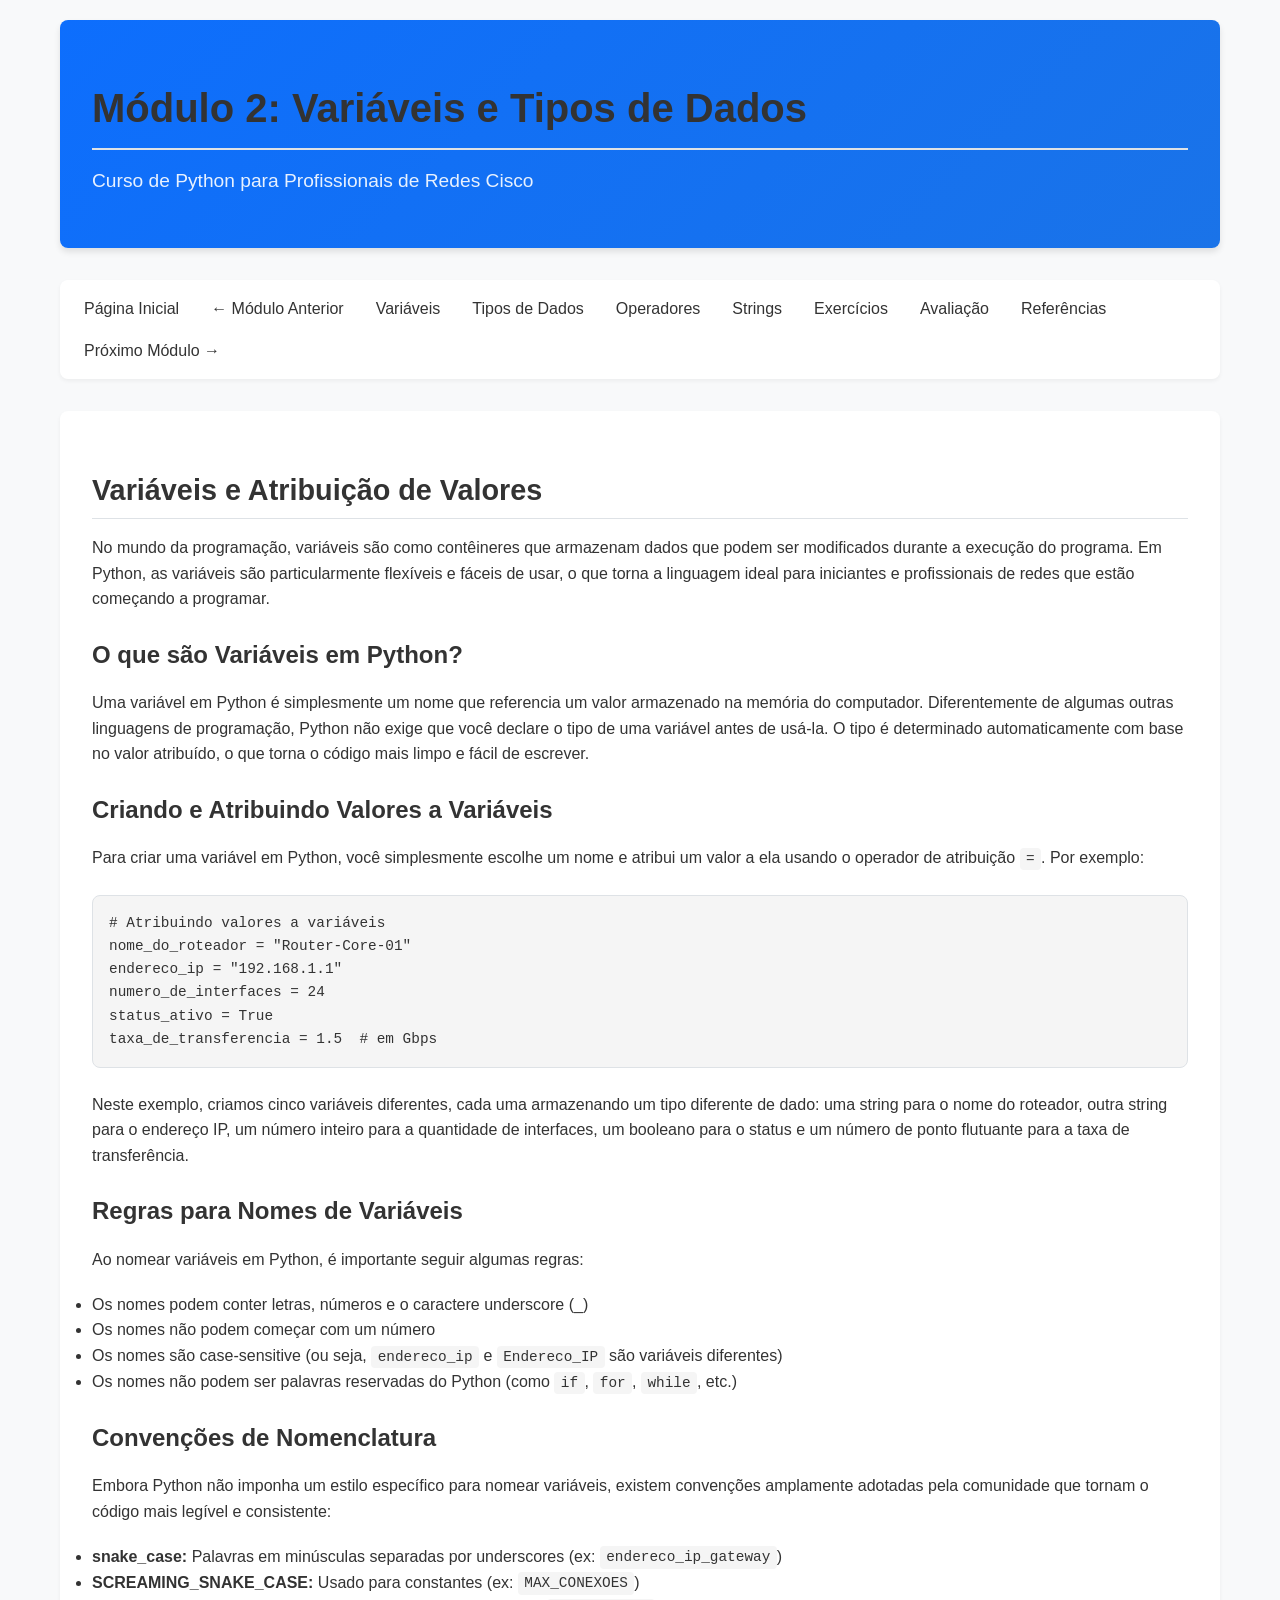
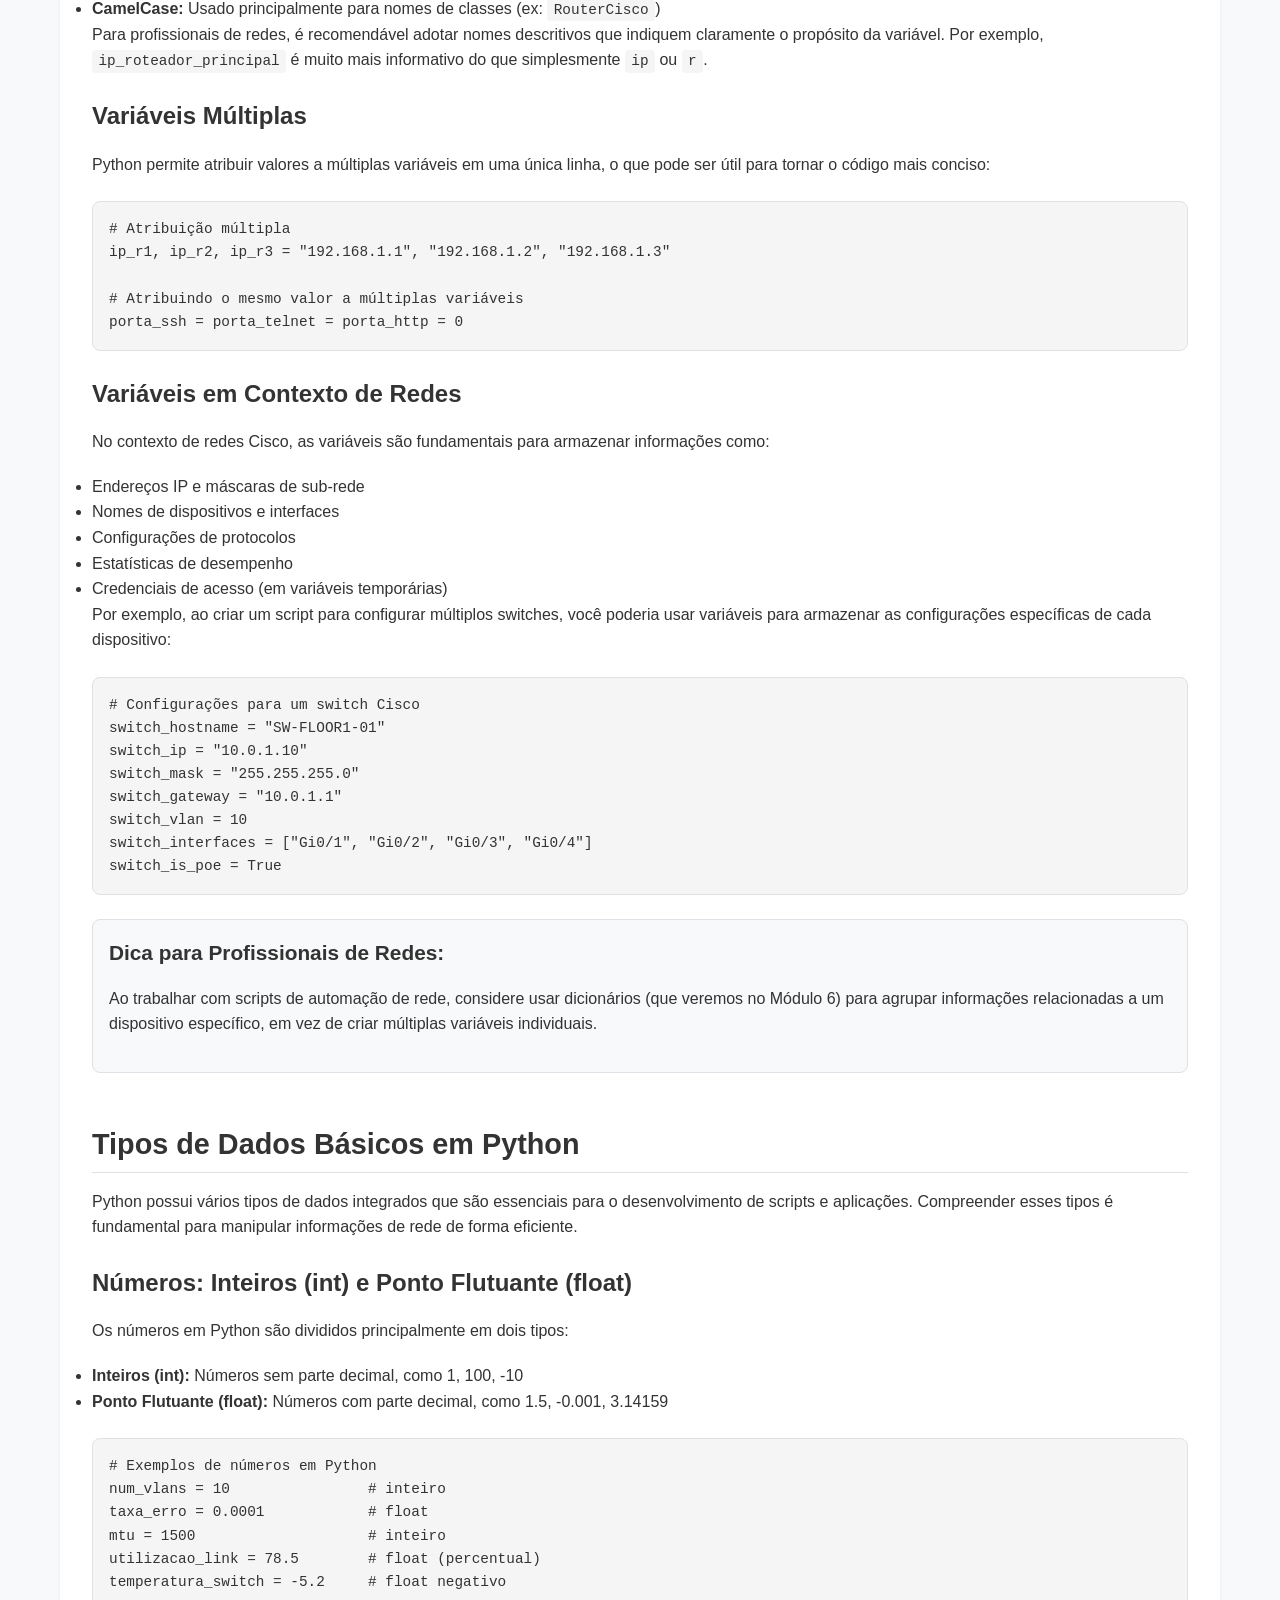
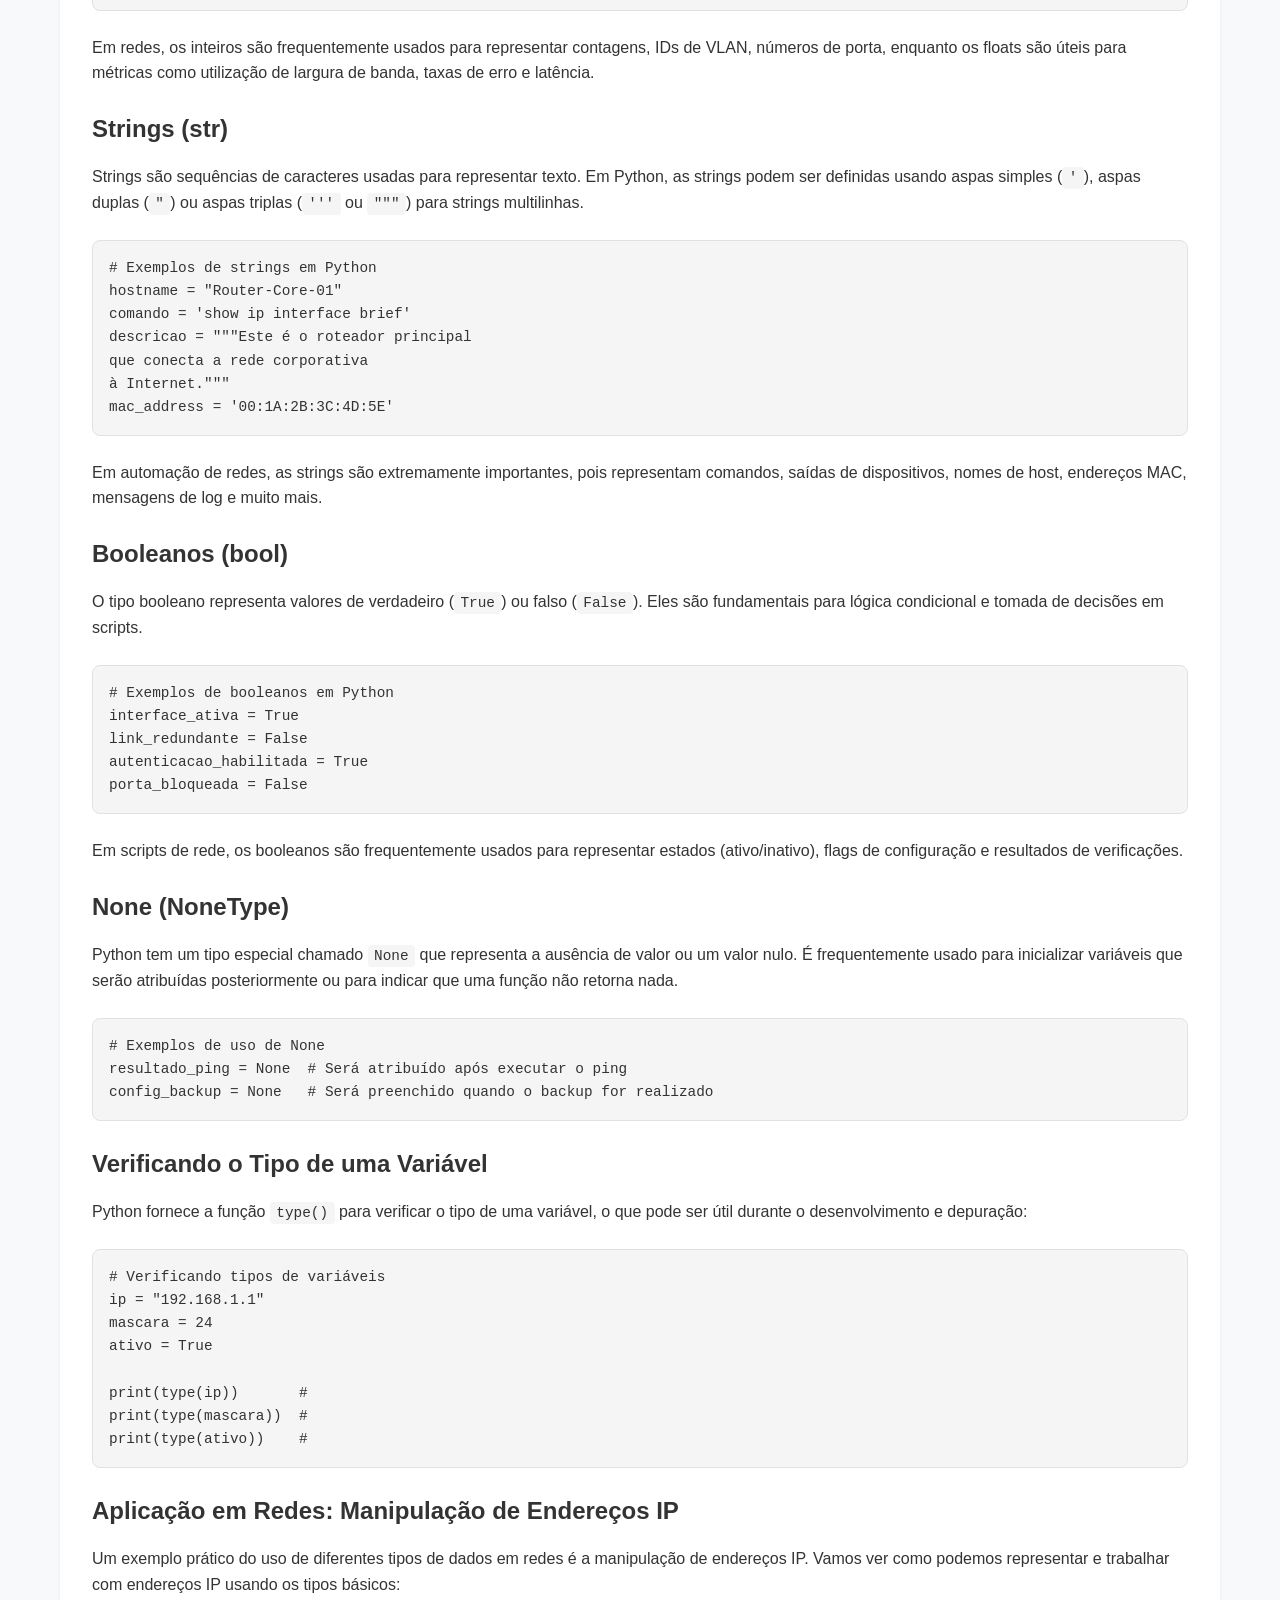
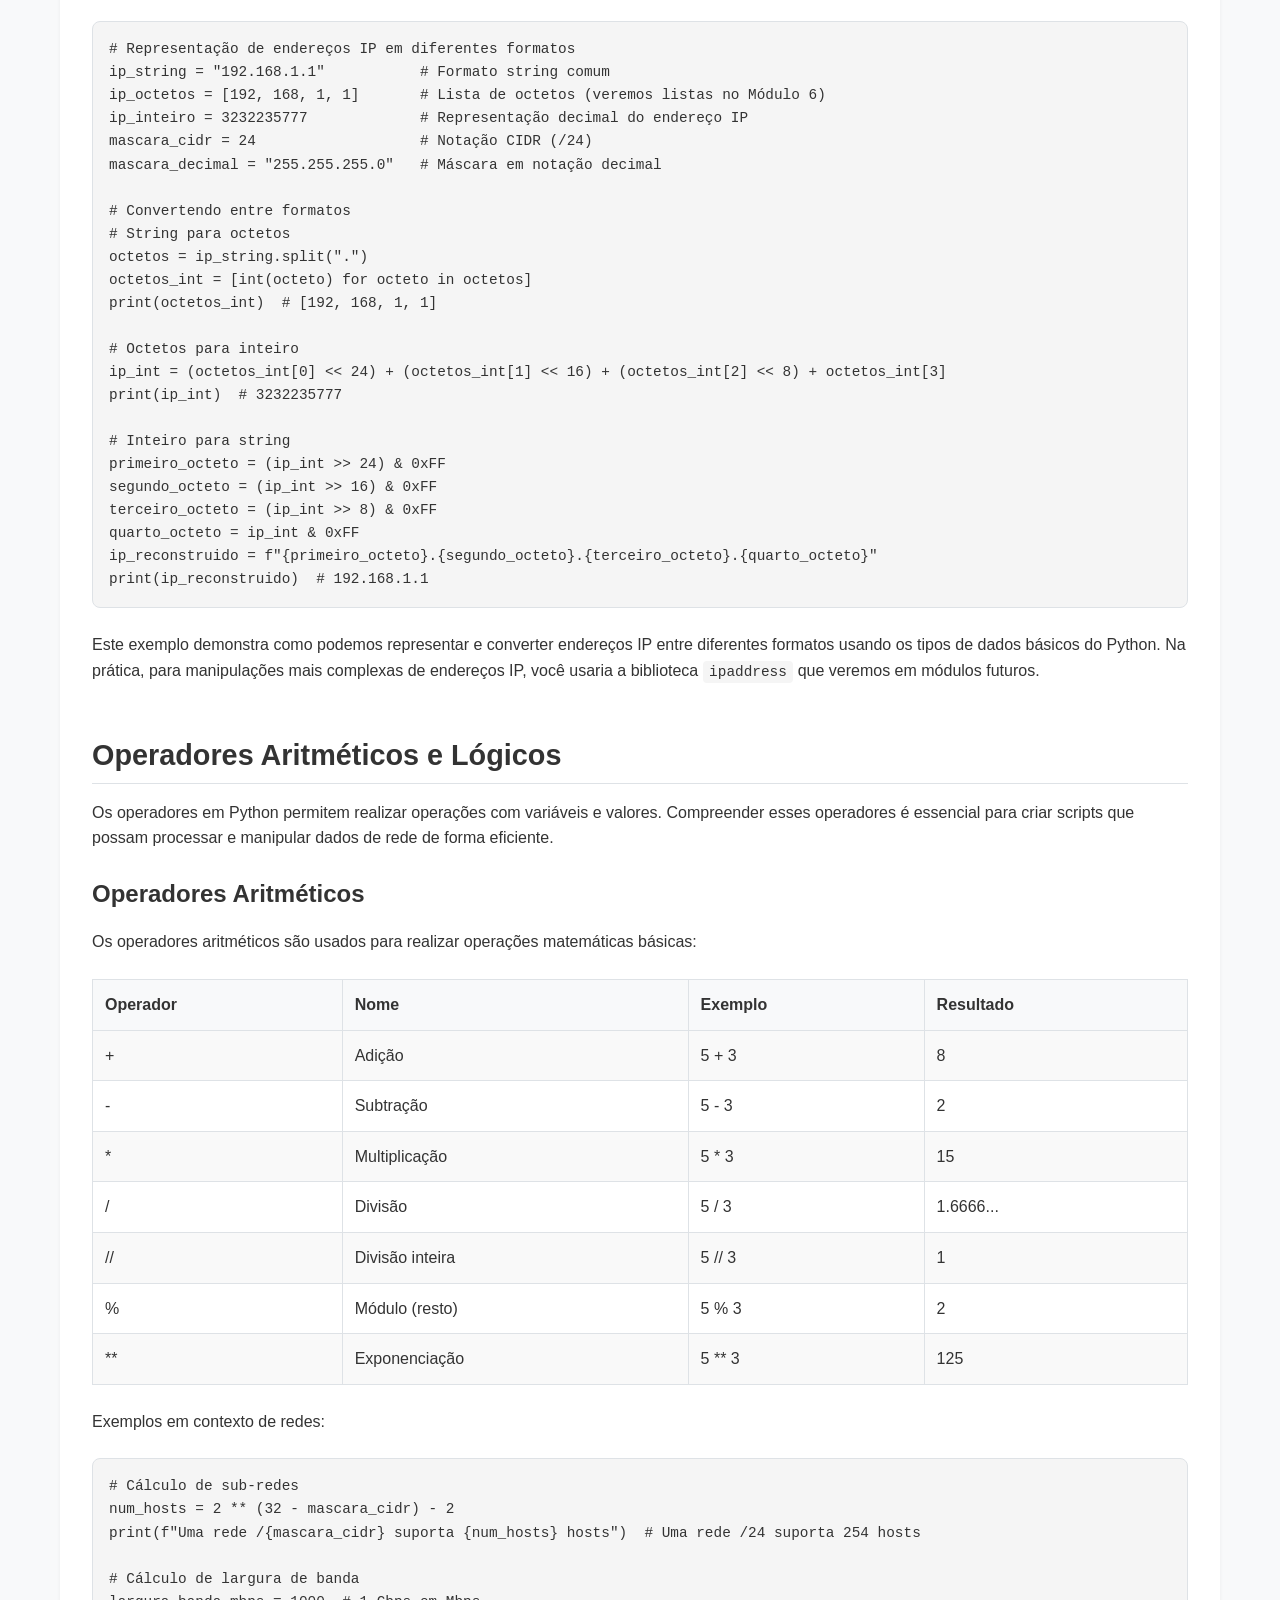
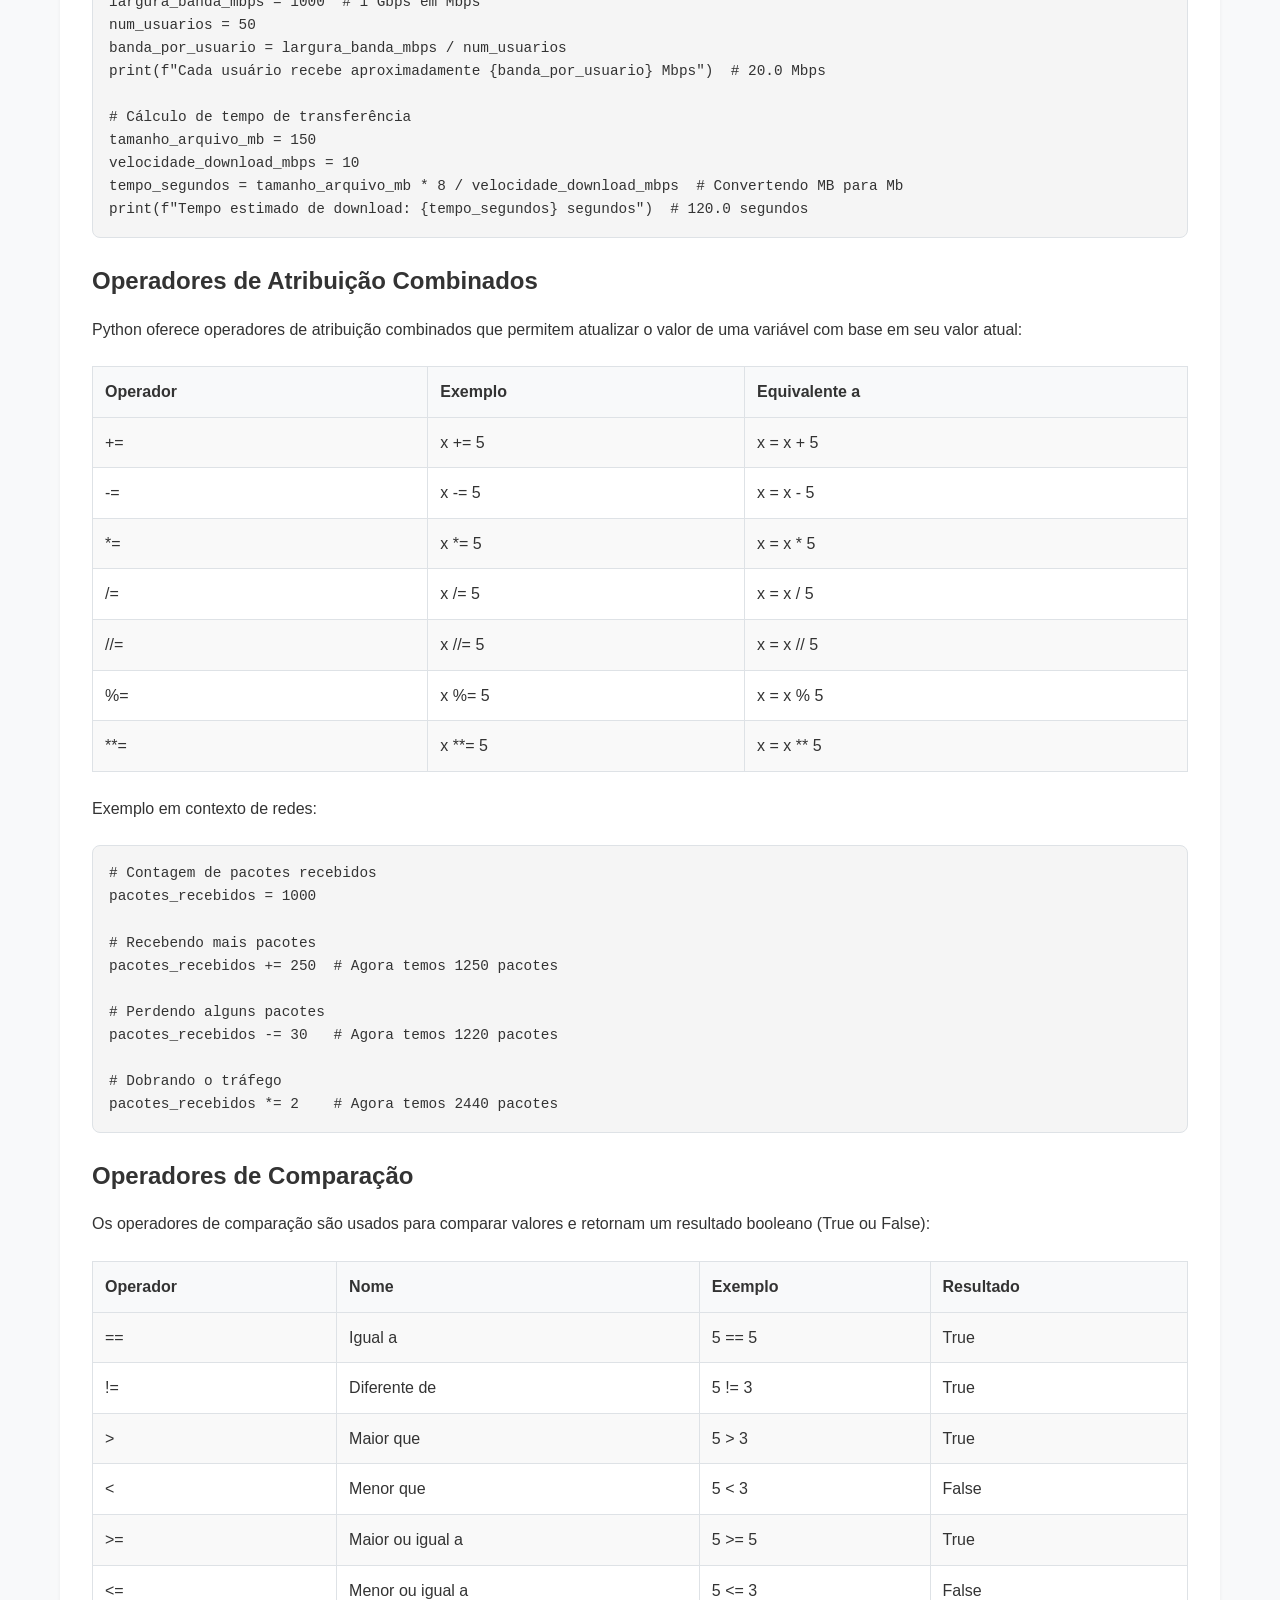
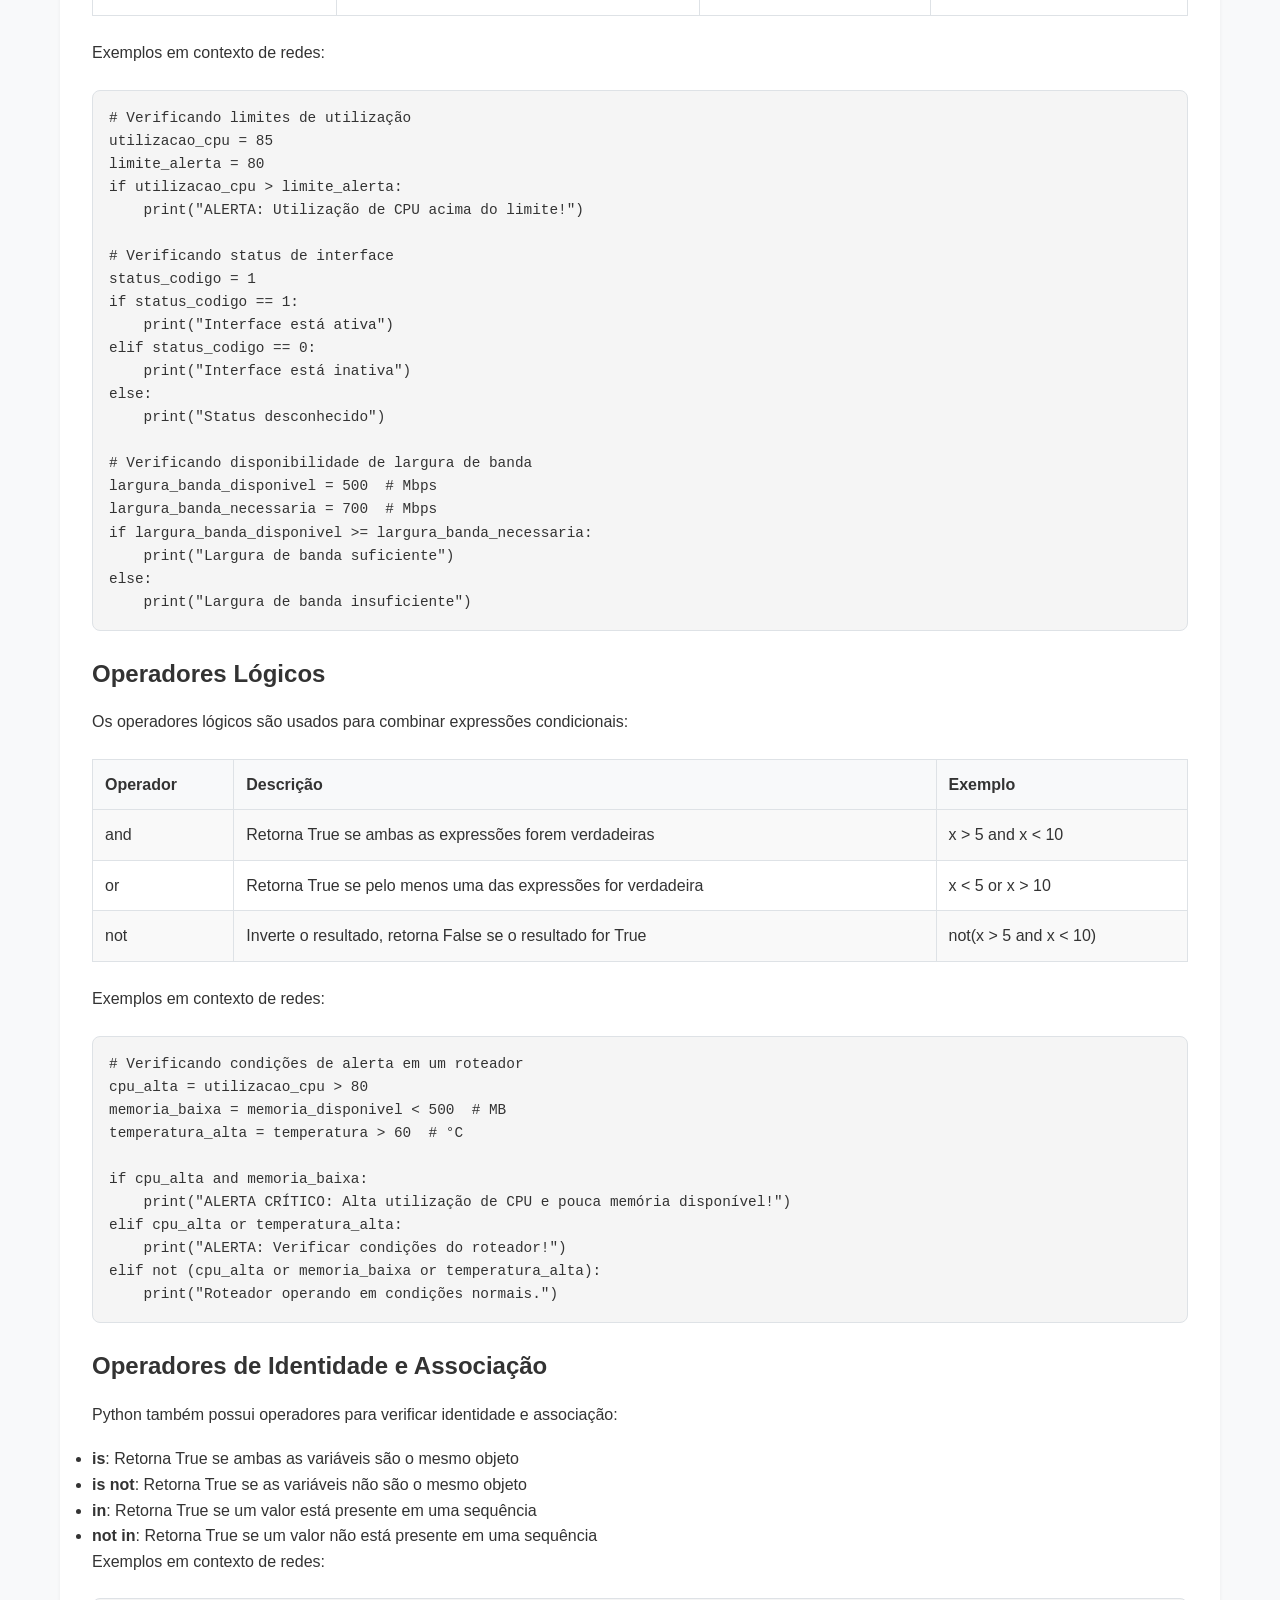
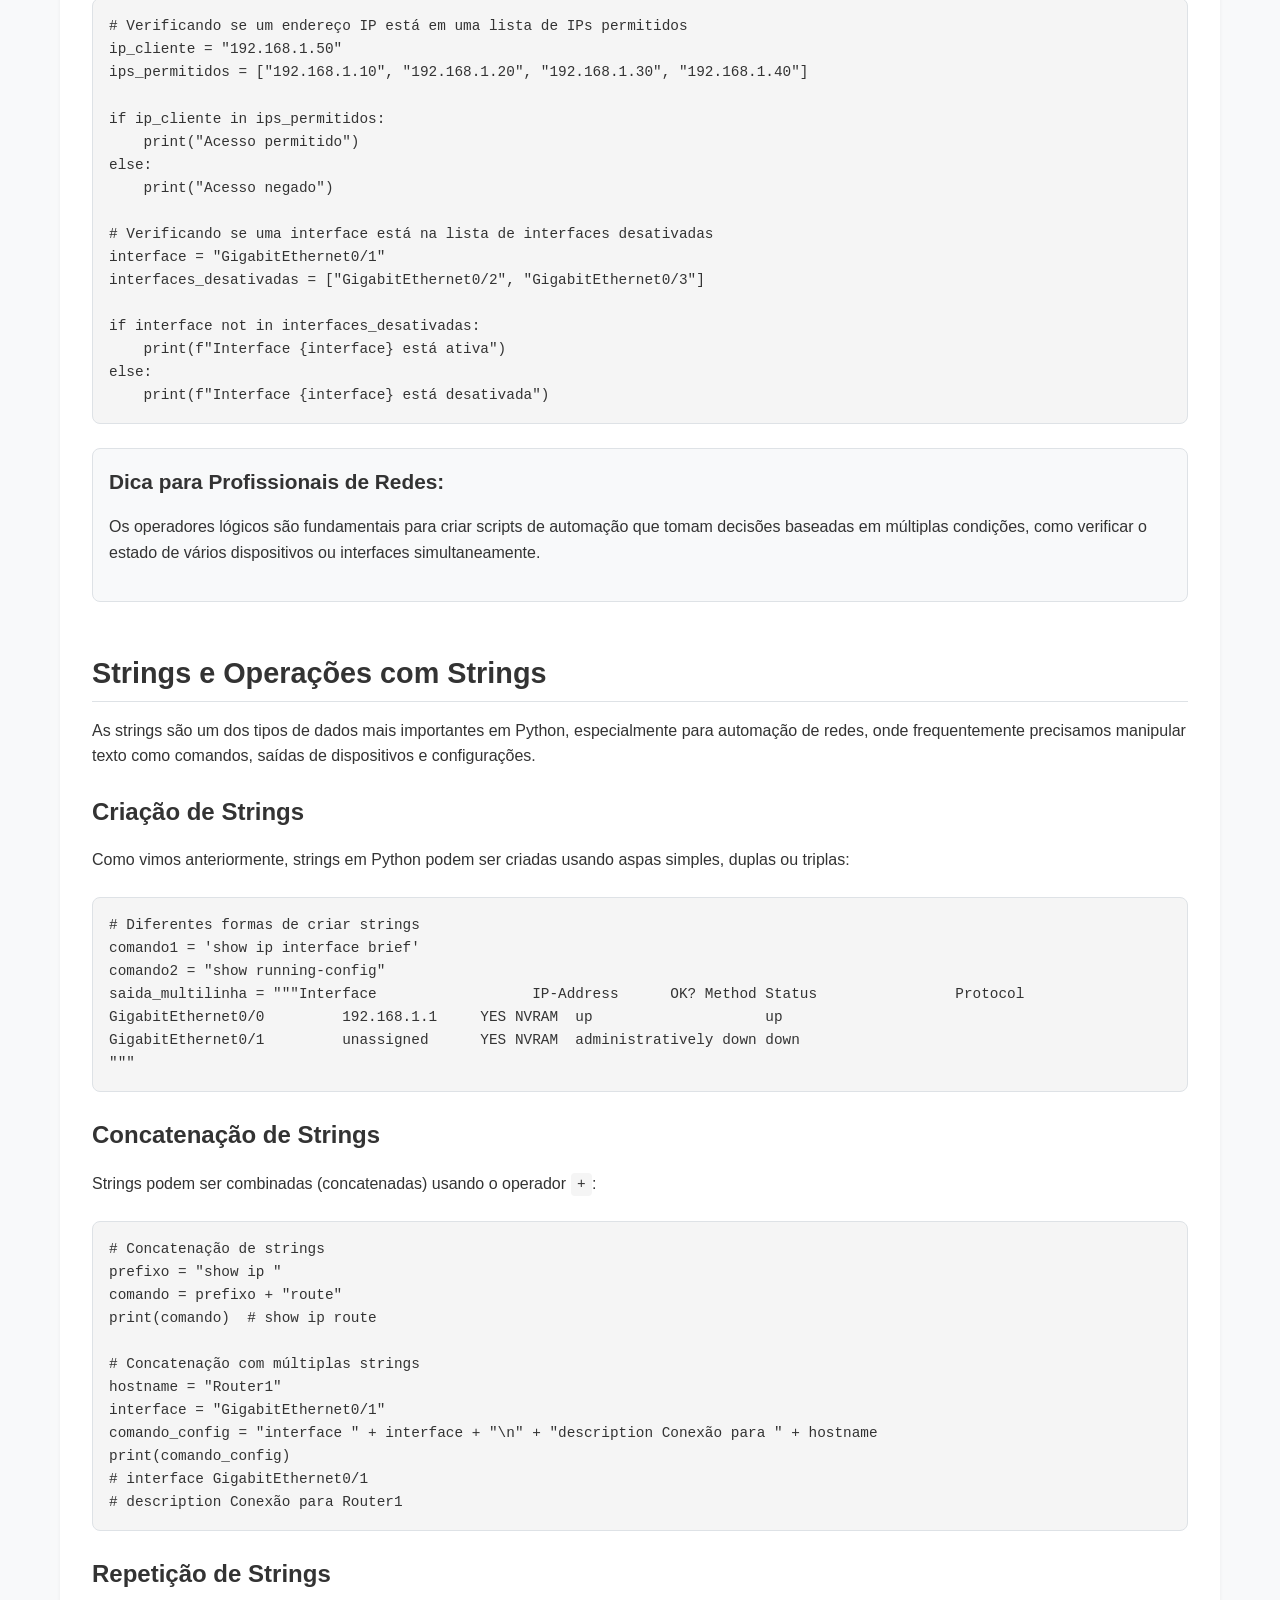
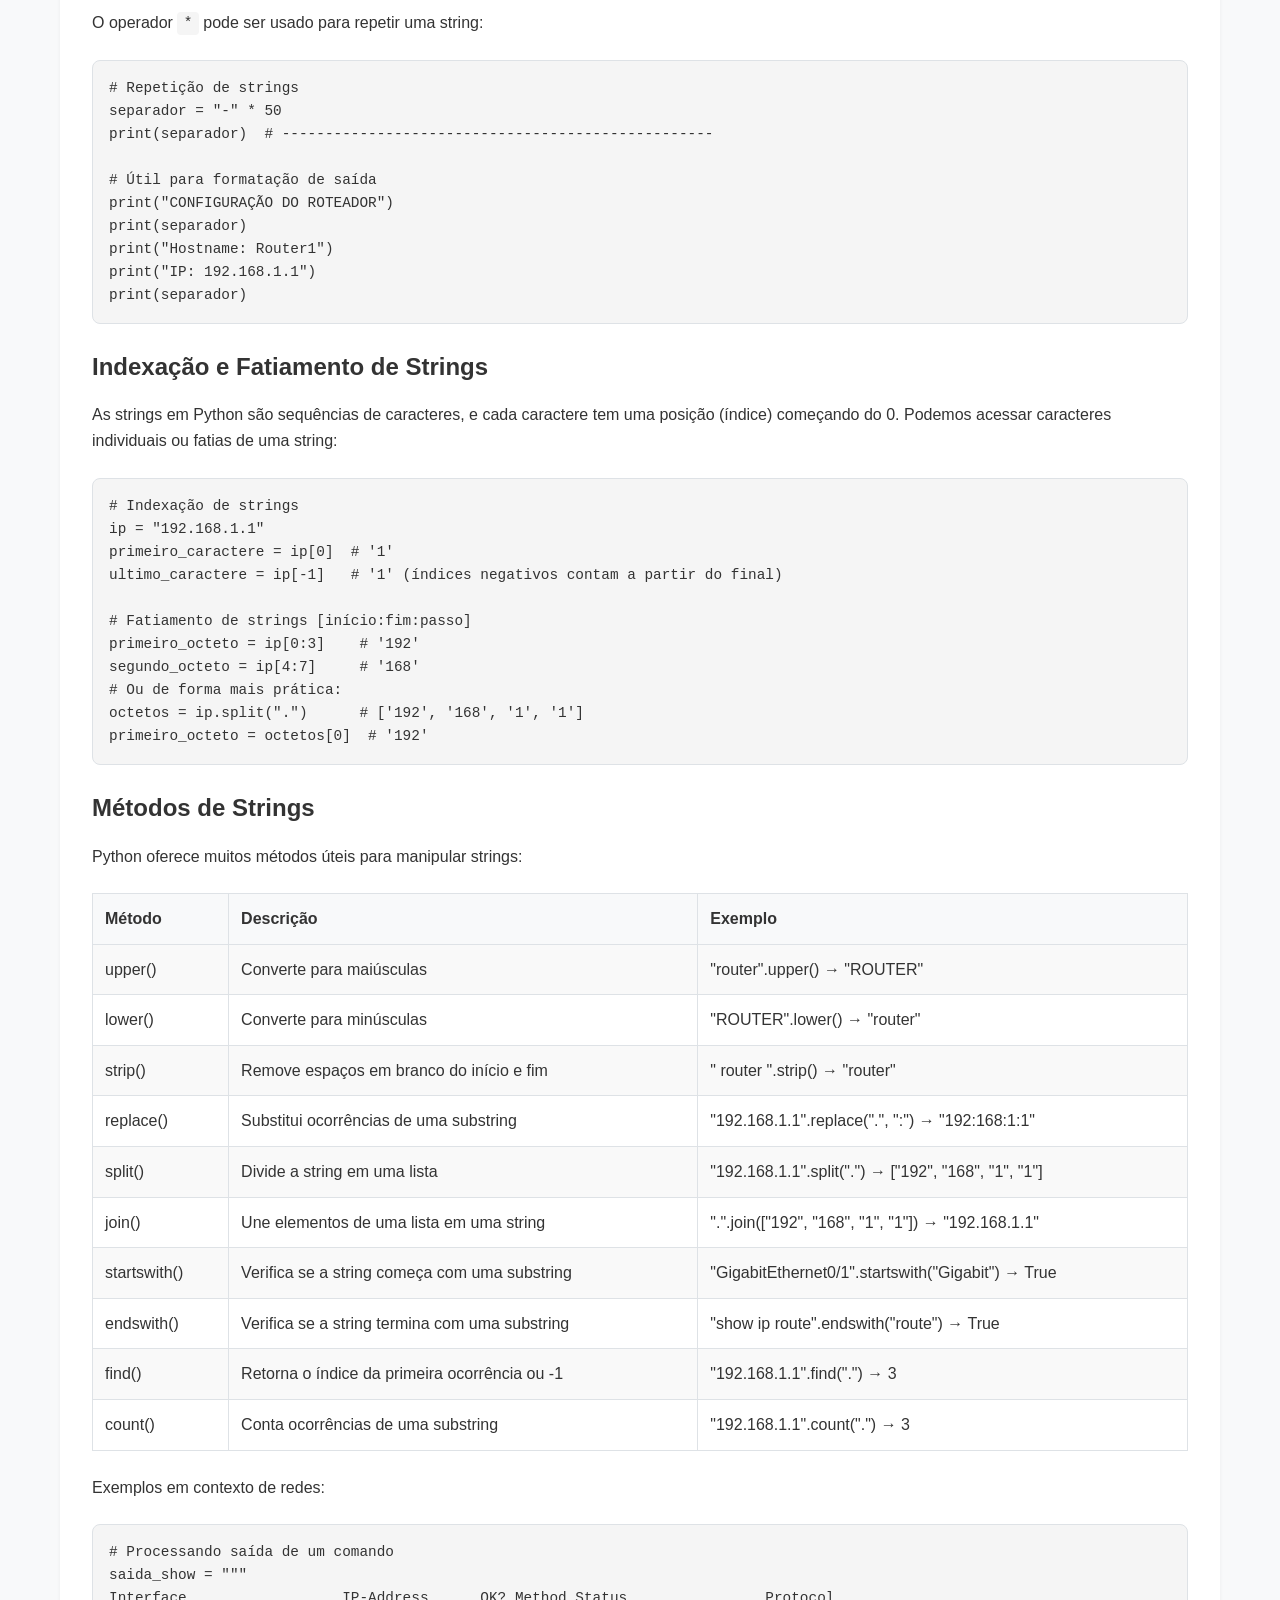
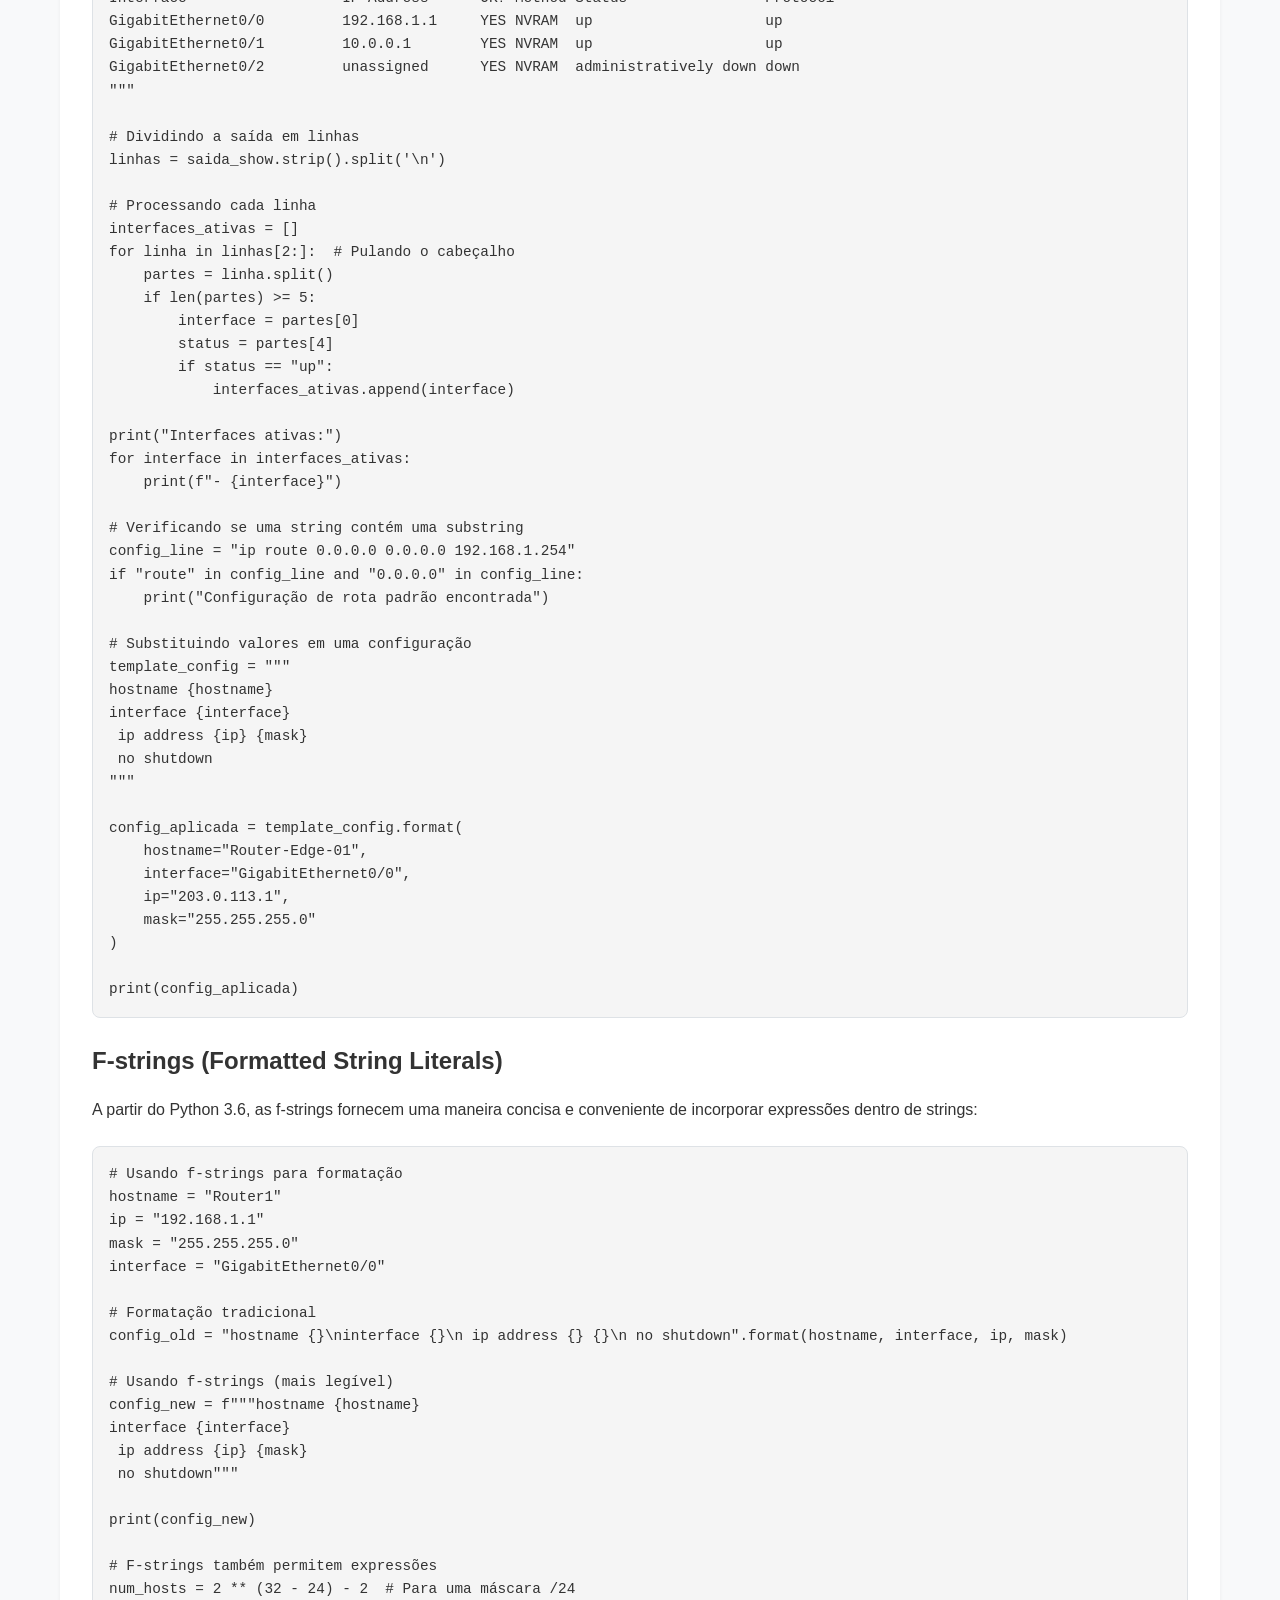
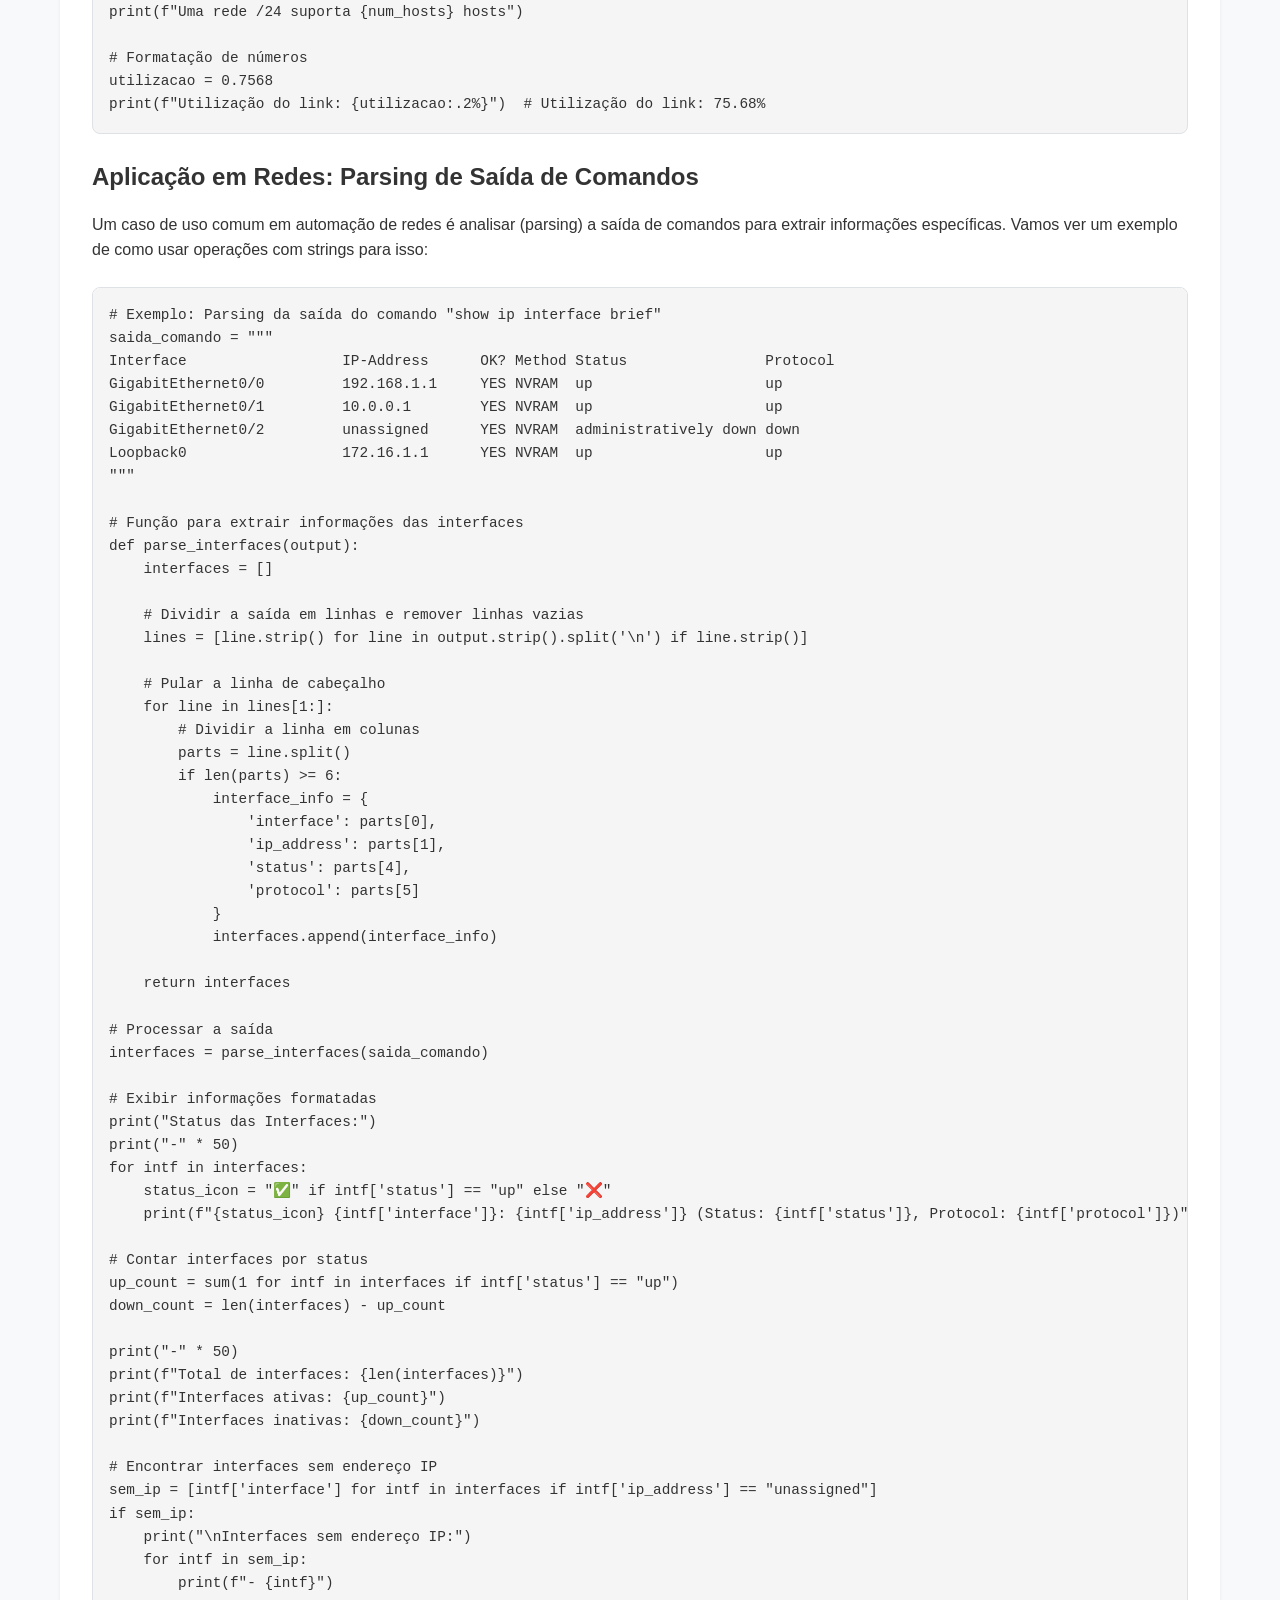
<file: modulo2.html>
<!DOCTYPE html>
<html lang="pt-BR">
<head>
    <meta charset="UTF-8">
    <meta name="viewport" content="width=device-width, initial-scale=1.0">
    <title>Módulo 2: Variáveis e Tipos de Dados - Curso de Python para Redes Cisco</title>
    <link rel="stylesheet" href="style.css">
</head>
<body>
    <header>
        <h1>Módulo 2: Variáveis e Tipos de Dados</h1>
        <p>Curso de Python para Profissionais de Redes Cisco</p>
    </header>

    <nav>
        <ul>
            <li><a href="index.html">Página Inicial</a></li>
            <li><a href="modulo1.html">← Módulo Anterior</a></li>
            <li><a href="#variaveis">Variáveis</a></li>
            <li><a href="#tipos-dados">Tipos de Dados</a></li>
            <li><a href="#operadores">Operadores</a></li>
            <li><a href="#strings">Strings</a></li>
            <li><a href="#exercicios">Exercícios</a></li>
            <li><a href="#avaliacao">Avaliação</a></li>
            <li><a href="#referencias">Referências</a></li>
            <li><a href="modulo3.html">Próximo Módulo →</a></li>
        </ul>
    </nav>

    <main>
        <section id="variaveis">
            <h2>Variáveis e Atribuição de Valores</h2>
            
            <p>No mundo da programação, variáveis são como contêineres que armazenam dados que podem ser modificados durante a execução do programa. Em Python, as variáveis são particularmente flexíveis e fáceis de usar, o que torna a linguagem ideal para iniciantes e profissionais de redes que estão começando a programar.</p>
            
            <h3>O que são Variáveis em Python?</h3>
            
            <p>Uma variável em Python é simplesmente um nome que referencia um valor armazenado na memória do computador. Diferentemente de algumas outras linguagens de programação, Python não exige que você declare o tipo de uma variável antes de usá-la. O tipo é determinado automaticamente com base no valor atribuído, o que torna o código mais limpo e fácil de escrever.</p>
            
            <h3>Criando e Atribuindo Valores a Variáveis</h3>
            
            <p>Para criar uma variável em Python, você simplesmente escolhe um nome e atribui um valor a ela usando o operador de atribuição <code>=</code>. Por exemplo:</p>
            
            <pre><code># Atribuindo valores a variáveis
nome_do_roteador = "Router-Core-01"
endereco_ip = "192.168.1.1"
numero_de_interfaces = 24
status_ativo = True
taxa_de_transferencia = 1.5  # em Gbps</code></pre>
            
            <p>Neste exemplo, criamos cinco variáveis diferentes, cada uma armazenando um tipo diferente de dado: uma string para o nome do roteador, outra string para o endereço IP, um número inteiro para a quantidade de interfaces, um booleano para o status e um número de ponto flutuante para a taxa de transferência.</p>
            
            <h3>Regras para Nomes de Variáveis</h3>
            
            <p>Ao nomear variáveis em Python, é importante seguir algumas regras:</p>
            
            <ul>
                <li>Os nomes podem conter letras, números e o caractere underscore (_)</li>
                <li>Os nomes não podem começar com um número</li>
                <li>Os nomes são case-sensitive (ou seja, <code>endereco_ip</code> e <code>Endereco_IP</code> são variáveis diferentes)</li>
                <li>Os nomes não podem ser palavras reservadas do Python (como <code>if</code>, <code>for</code>, <code>while</code>, etc.)</li>
            </ul>
            
            <h3>Convenções de Nomenclatura</h3>
            
            <p>Embora Python não imponha um estilo específico para nomear variáveis, existem convenções amplamente adotadas pela comunidade que tornam o código mais legível e consistente:</p>
            
            <ul>
                <li><strong>snake_case:</strong> Palavras em minúsculas separadas por underscores (ex: <code>endereco_ip_gateway</code>)</li>
                <li><strong>SCREAMING_SNAKE_CASE:</strong> Usado para constantes (ex: <code>MAX_CONEXOES</code>)</li>
                <li><strong>CamelCase:</strong> Usado principalmente para nomes de classes (ex: <code>RouterCisco</code>)</li>
            </ul>
            
            <p>Para profissionais de redes, é recomendável adotar nomes descritivos que indiquem claramente o propósito da variável. Por exemplo, <code>ip_roteador_principal</code> é muito mais informativo do que simplesmente <code>ip</code> ou <code>r</code>.</p>
            
            <h3>Variáveis Múltiplas</h3>
            
            <p>Python permite atribuir valores a múltiplas variáveis em uma única linha, o que pode ser útil para tornar o código mais conciso:</p>
            
            <pre><code># Atribuição múltipla
ip_r1, ip_r2, ip_r3 = "192.168.1.1", "192.168.1.2", "192.168.1.3"

# Atribuindo o mesmo valor a múltiplas variáveis
porta_ssh = porta_telnet = porta_http = 0</code></pre>
            
            <h3>Variáveis em Contexto de Redes</h3>
            
            <p>No contexto de redes Cisco, as variáveis são fundamentais para armazenar informações como:</p>
            
            <ul>
                <li>Endereços IP e máscaras de sub-rede</li>
                <li>Nomes de dispositivos e interfaces</li>
                <li>Configurações de protocolos</li>
                <li>Estatísticas de desempenho</li>
                <li>Credenciais de acesso (em variáveis temporárias)</li>
            </ul>
            
            <p>Por exemplo, ao criar um script para configurar múltiplos switches, você poderia usar variáveis para armazenar as configurações específicas de cada dispositivo:</p>
            
            <pre><code># Configurações para um switch Cisco
switch_hostname = "SW-FLOOR1-01"
switch_ip = "10.0.1.10"
switch_mask = "255.255.255.0"
switch_gateway = "10.0.1.1"
switch_vlan = 10
switch_interfaces = ["Gi0/1", "Gi0/2", "Gi0/3", "Gi0/4"]
switch_is_poe = True</code></pre>
            
            <div class="note">
                <h4>Dica para Profissionais de Redes:</h4>
                <p>Ao trabalhar com scripts de automação de rede, considere usar dicionários (que veremos no Módulo 6) para agrupar informações relacionadas a um dispositivo específico, em vez de criar múltiplas variáveis individuais.</p>
            </div>
        </section>

        <section id="tipos-dados">
            <h2>Tipos de Dados Básicos em Python</h2>
            
            <p>Python possui vários tipos de dados integrados que são essenciais para o desenvolvimento de scripts e aplicações. Compreender esses tipos é fundamental para manipular informações de rede de forma eficiente.</p>
            
            <h3>Números: Inteiros (int) e Ponto Flutuante (float)</h3>
            
            <p>Os números em Python são divididos principalmente em dois tipos:</p>
            
            <ul>
                <li><strong>Inteiros (int):</strong> Números sem parte decimal, como 1, 100, -10</li>
                <li><strong>Ponto Flutuante (float):</strong> Números com parte decimal, como 1.5, -0.001, 3.14159</li>
            </ul>
            
            <pre><code># Exemplos de números em Python
num_vlans = 10                # inteiro
taxa_erro = 0.0001            # float
mtu = 1500                    # inteiro
utilizacao_link = 78.5        # float (percentual)
temperatura_switch = -5.2     # float negativo</code></pre>
            
            <p>Em redes, os inteiros são frequentemente usados para representar contagens, IDs de VLAN, números de porta, enquanto os floats são úteis para métricas como utilização de largura de banda, taxas de erro e latência.</p>
            
            <h3>Strings (str)</h3>
            
            <p>Strings são sequências de caracteres usadas para representar texto. Em Python, as strings podem ser definidas usando aspas simples (<code>'</code>), aspas duplas (<code>"</code>) ou aspas triplas (<code>'''</code> ou <code>"""</code>) para strings multilinhas.</p>
            
            <pre><code># Exemplos de strings em Python
hostname = "Router-Core-01"
comando = 'show ip interface brief'
descricao = """Este é o roteador principal 
que conecta a rede corporativa 
à Internet."""
mac_address = '00:1A:2B:3C:4D:5E'</code></pre>
            
            <p>Em automação de redes, as strings são extremamente importantes, pois representam comandos, saídas de dispositivos, nomes de host, endereços MAC, mensagens de log e muito mais.</p>
            
            <h3>Booleanos (bool)</h3>
            
            <p>O tipo booleano representa valores de verdadeiro (<code>True</code>) ou falso (<code>False</code>). Eles são fundamentais para lógica condicional e tomada de decisões em scripts.</p>
            
            <pre><code># Exemplos de booleanos em Python
interface_ativa = True
link_redundante = False
autenticacao_habilitada = True
porta_bloqueada = False</code></pre>
            
            <p>Em scripts de rede, os booleanos são frequentemente usados para representar estados (ativo/inativo), flags de configuração e resultados de verificações.</p>
            
            <h3>None (NoneType)</h3>
            
            <p>Python tem um tipo especial chamado <code>None</code> que representa a ausência de valor ou um valor nulo. É frequentemente usado para inicializar variáveis que serão atribuídas posteriormente ou para indicar que uma função não retorna nada.</p>
            
            <pre><code># Exemplos de uso de None
resultado_ping = None  # Será atribuído após executar o ping
config_backup = None   # Será preenchido quando o backup for realizado</code></pre>
            
            <h3>Verificando o Tipo de uma Variável</h3>
            
            <p>Python fornece a função <code>type()</code> para verificar o tipo de uma variável, o que pode ser útil durante o desenvolvimento e depuração:</p>
            
            <pre><code># Verificando tipos de variáveis
ip = "192.168.1.1"
mascara = 24
ativo = True

print(type(ip))       # <class 'str'>
print(type(mascara))  # <class 'int'>
print(type(ativo))    # <class 'bool'></code></pre>
            
            <h3>Aplicação em Redes: Manipulação de Endereços IP</h3>
            
            <p>Um exemplo prático do uso de diferentes tipos de dados em redes é a manipulação de endereços IP. Vamos ver como podemos representar e trabalhar com endereços IP usando os tipos básicos:</p>
            
            <pre><code># Representação de endereços IP em diferentes formatos
ip_string = "192.168.1.1"           # Formato string comum
ip_octetos = [192, 168, 1, 1]       # Lista de octetos (veremos listas no Módulo 6)
ip_inteiro = 3232235777             # Representação decimal do endereço IP
mascara_cidr = 24                   # Notação CIDR (/24)
mascara_decimal = "255.255.255.0"   # Máscara em notação decimal

# Convertendo entre formatos
# String para octetos
octetos = ip_string.split(".")
octetos_int = [int(octeto) for octeto in octetos]
print(octetos_int)  # [192, 168, 1, 1]

# Octetos para inteiro
ip_int = (octetos_int[0] << 24) + (octetos_int[1] << 16) + (octetos_int[2] << 8) + octetos_int[3]
print(ip_int)  # 3232235777

# Inteiro para string
primeiro_octeto = (ip_int >> 24) & 0xFF
segundo_octeto = (ip_int >> 16) & 0xFF
terceiro_octeto = (ip_int >> 8) & 0xFF
quarto_octeto = ip_int & 0xFF
ip_reconstruido = f"{primeiro_octeto}.{segundo_octeto}.{terceiro_octeto}.{quarto_octeto}"
print(ip_reconstruido)  # 192.168.1.1</code></pre>
            
            <p>Este exemplo demonstra como podemos representar e converter endereços IP entre diferentes formatos usando os tipos de dados básicos do Python. Na prática, para manipulações mais complexas de endereços IP, você usaria a biblioteca <code>ipaddress</code> que veremos em módulos futuros.</p>
        </section>

        <section id="operadores">
            <h2>Operadores Aritméticos e Lógicos</h2>
            
            <p>Os operadores em Python permitem realizar operações com variáveis e valores. Compreender esses operadores é essencial para criar scripts que possam processar e manipular dados de rede de forma eficiente.</p>
            
            <h3>Operadores Aritméticos</h3>
            
            <p>Os operadores aritméticos são usados para realizar operações matemáticas básicas:</p>
            
            <table>
                <tr>
                    <th>Operador</th>
                    <th>Nome</th>
                    <th>Exemplo</th>
                    <th>Resultado</th>
                </tr>
                <tr>
                    <td>+</td>
                    <td>Adição</td>
                    <td>5 + 3</td>
                    <td>8</td>
                </tr>
                <tr>
                    <td>-</td>
                    <td>Subtração</td>
                    <td>5 - 3</td>
                    <td>2</td>
                </tr>
                <tr>
                    <td>*</td>
                    <td>Multiplicação</td>
                    <td>5 * 3</td>
                    <td>15</td>
                </tr>
                <tr>
                    <td>/</td>
                    <td>Divisão</td>
                    <td>5 / 3</td>
                    <td>1.6666...</td>
                </tr>
                <tr>
                    <td>//</td>
                    <td>Divisão inteira</td>
                    <td>5 // 3</td>
                    <td>1</td>
                </tr>
                <tr>
                    <td>%</td>
                    <td>Módulo (resto)</td>
                    <td>5 % 3</td>
                    <td>2</td>
                </tr>
                <tr>
                    <td>**</td>
                    <td>Exponenciação</td>
                    <td>5 ** 3</td>
                    <td>125</td>
                </tr>
            </table>
            
            <p>Exemplos em contexto de redes:</p>
            
            <pre><code># Cálculo de sub-redes
num_hosts = 2 ** (32 - mascara_cidr) - 2
print(f"Uma rede /{mascara_cidr} suporta {num_hosts} hosts")  # Uma rede /24 suporta 254 hosts

# Cálculo de largura de banda
largura_banda_mbps = 1000  # 1 Gbps em Mbps
num_usuarios = 50
banda_por_usuario = largura_banda_mbps / num_usuarios
print(f"Cada usuário recebe aproximadamente {banda_por_usuario} Mbps")  # 20.0 Mbps

# Cálculo de tempo de transferência
tamanho_arquivo_mb = 150
velocidade_download_mbps = 10
tempo_segundos = tamanho_arquivo_mb * 8 / velocidade_download_mbps  # Convertendo MB para Mb
print(f"Tempo estimado de download: {tempo_segundos} segundos")  # 120.0 segundos</code></pre>
            
            <h3>Operadores de Atribuição Combinados</h3>
            
            <p>Python oferece operadores de atribuição combinados que permitem atualizar o valor de uma variável com base em seu valor atual:</p>
            
            <table>
                <tr>
                    <th>Operador</th>
                    <th>Exemplo</th>
                    <th>Equivalente a</th>
                </tr>
                <tr>
                    <td>+=</td>
                    <td>x += 5</td>
                    <td>x = x + 5</td>
                </tr>
                <tr>
                    <td>-=</td>
                    <td>x -= 5</td>
                    <td>x = x - 5</td>
                </tr>
                <tr>
                    <td>*=</td>
                    <td>x *= 5</td>
                    <td>x = x * 5</td>
                </tr>
                <tr>
                    <td>/=</td>
                    <td>x /= 5</td>
                    <td>x = x / 5</td>
                </tr>
                <tr>
                    <td>//=</td>
                    <td>x //= 5</td>
                    <td>x = x // 5</td>
                </tr>
                <tr>
                    <td>%=</td>
                    <td>x %= 5</td>
                    <td>x = x % 5</td>
                </tr>
                <tr>
                    <td>**=</td>
                    <td>x **= 5</td>
                    <td>x = x ** 5</td>
                </tr>
            </table>
            
            <p>Exemplo em contexto de redes:</p>
            
            <pre><code># Contagem de pacotes recebidos
pacotes_recebidos = 1000

# Recebendo mais pacotes
pacotes_recebidos += 250  # Agora temos 1250 pacotes

# Perdendo alguns pacotes
pacotes_recebidos -= 30   # Agora temos 1220 pacotes

# Dobrando o tráfego
pacotes_recebidos *= 2    # Agora temos 2440 pacotes</code></pre>
            
            <h3>Operadores de Comparação</h3>
            
            <p>Os operadores de comparação são usados para comparar valores e retornam um resultado booleano (True ou False):</p>
            
            <table>
                <tr>
                    <th>Operador</th>
                    <th>Nome</th>
                    <th>Exemplo</th>
                    <th>Resultado</th>
                </tr>
                <tr>
                    <td>==</td>
                    <td>Igual a</td>
                    <td>5 == 5</td>
                    <td>True</td>
                </tr>
                <tr>
                    <td>!=</td>
                    <td>Diferente de</td>
                    <td>5 != 3</td>
                    <td>True</td>
                </tr>
                <tr>
                    <td>></td>
                    <td>Maior que</td>
                    <td>5 > 3</td>
                    <td>True</td>
                </tr>
                <tr>
                    <td><</td>
                    <td>Menor que</td>
                    <td>5 < 3</td>
                    <td>False</td>
                </tr>
                <tr>
                    <td>>=</td>
                    <td>Maior ou igual a</td>
                    <td>5 >= 5</td>
                    <td>True</td>
                </tr>
                <tr>
                    <td><=</td>
                    <td>Menor ou igual a</td>
                    <td>5 <= 3</td>
                    <td>False</td>
                </tr>
            </table>
            
            <p>Exemplos em contexto de redes:</p>
            
            <pre><code># Verificando limites de utilização
utilizacao_cpu = 85
limite_alerta = 80
if utilizacao_cpu > limite_alerta:
    print("ALERTA: Utilização de CPU acima do limite!")

# Verificando status de interface
status_codigo = 1
if status_codigo == 1:
    print("Interface está ativa")
elif status_codigo == 0:
    print("Interface está inativa")
else:
    print("Status desconhecido")

# Verificando disponibilidade de largura de banda
largura_banda_disponivel = 500  # Mbps
largura_banda_necessaria = 700  # Mbps
if largura_banda_disponivel >= largura_banda_necessaria:
    print("Largura de banda suficiente")
else:
    print("Largura de banda insuficiente")</code></pre>
            
            <h3>Operadores Lógicos</h3>
            
            <p>Os operadores lógicos são usados para combinar expressões condicionais:</p>
            
            <table>
                <tr>
                    <th>Operador</th>
                    <th>Descrição</th>
                    <th>Exemplo</th>
                </tr>
                <tr>
                    <td>and</td>
                    <td>Retorna True se ambas as expressões forem verdadeiras</td>
                    <td>x > 5 and x < 10</td>
                </tr>
                <tr>
                    <td>or</td>
                    <td>Retorna True se pelo menos uma das expressões for verdadeira</td>
                    <td>x < 5 or x > 10</td>
                </tr>
                <tr>
                    <td>not</td>
                    <td>Inverte o resultado, retorna False se o resultado for True</td>
                    <td>not(x > 5 and x < 10)</td>
                </tr>
            </table>
            
            <p>Exemplos em contexto de redes:</p>
            
            <pre><code># Verificando condições de alerta em um roteador
cpu_alta = utilizacao_cpu > 80
memoria_baixa = memoria_disponivel < 500  # MB
temperatura_alta = temperatura > 60  # °C

if cpu_alta and memoria_baixa:
    print("ALERTA CRÍTICO: Alta utilização de CPU e pouca memória disponível!")
elif cpu_alta or temperatura_alta:
    print("ALERTA: Verificar condições do roteador!")
elif not (cpu_alta or memoria_baixa or temperatura_alta):
    print("Roteador operando em condições normais.")</code></pre>
            
            <h3>Operadores de Identidade e Associação</h3>
            
            <p>Python também possui operadores para verificar identidade e associação:</p>
            
            <ul>
                <li><strong>is</strong>: Retorna True se ambas as variáveis são o mesmo objeto</li>
                <li><strong>is not</strong>: Retorna True se as variáveis não são o mesmo objeto</li>
                <li><strong>in</strong>: Retorna True se um valor está presente em uma sequência</li>
                <li><strong>not in</strong>: Retorna True se um valor não está presente em uma sequência</li>
            </ul>
            
            <p>Exemplos em contexto de redes:</p>
            
            <pre><code># Verificando se um endereço IP está em uma lista de IPs permitidos
ip_cliente = "192.168.1.50"
ips_permitidos = ["192.168.1.10", "192.168.1.20", "192.168.1.30", "192.168.1.40"]

if ip_cliente in ips_permitidos:
    print("Acesso permitido")
else:
    print("Acesso negado")

# Verificando se uma interface está na lista de interfaces desativadas
interface = "GigabitEthernet0/1"
interfaces_desativadas = ["GigabitEthernet0/2", "GigabitEthernet0/3"]

if interface not in interfaces_desativadas:
    print(f"Interface {interface} está ativa")
else:
    print(f"Interface {interface} está desativada")</code></pre>
            
            <div class="note">
                <h4>Dica para Profissionais de Redes:</h4>
                <p>Os operadores lógicos são fundamentais para criar scripts de automação que tomam decisões baseadas em múltiplas condições, como verificar o estado de vários dispositivos ou interfaces simultaneamente.</p>
            </div>
        </section>

        <section id="strings">
            <h2>Strings e Operações com Strings</h2>
            
            <p>As strings são um dos tipos de dados mais importantes em Python, especialmente para automação de redes, onde frequentemente precisamos manipular texto como comandos, saídas de dispositivos e configurações.</p>
            
            <h3>Criação de Strings</h3>
            
            <p>Como vimos anteriormente, strings em Python podem ser criadas usando aspas simples, duplas ou triplas:</p>
            
            <pre><code># Diferentes formas de criar strings
comando1 = 'show ip interface brief'
comando2 = "show running-config"
saida_multilinha = """Interface                  IP-Address      OK? Method Status                Protocol
GigabitEthernet0/0         192.168.1.1     YES NVRAM  up                    up      
GigabitEthernet0/1         unassigned      YES NVRAM  administratively down down    
"""</code></pre>
            
            <h3>Concatenação de Strings</h3>
            
            <p>Strings podem ser combinadas (concatenadas) usando o operador <code>+</code>:</p>
            
            <pre><code># Concatenação de strings
prefixo = "show ip "
comando = prefixo + "route"
print(comando)  # show ip route

# Concatenação com múltiplas strings
hostname = "Router1"
interface = "GigabitEthernet0/1"
comando_config = "interface " + interface + "\n" + "description Conexão para " + hostname
print(comando_config)
# interface GigabitEthernet0/1
# description Conexão para Router1</code></pre>
            
            <h3>Repetição de Strings</h3>
            
            <p>O operador <code>*</code> pode ser usado para repetir uma string:</p>
            
            <pre><code># Repetição de strings
separador = "-" * 50
print(separador)  # --------------------------------------------------

# Útil para formatação de saída
print("CONFIGURAÇÃO DO ROTEADOR")
print(separador)
print("Hostname: Router1")
print("IP: 192.168.1.1")
print(separador)</code></pre>
            
            <h3>Indexação e Fatiamento de Strings</h3>
            
            <p>As strings em Python são sequências de caracteres, e cada caractere tem uma posição (índice) começando do 0. Podemos acessar caracteres individuais ou fatias de uma string:</p>
            
            <pre><code># Indexação de strings
ip = "192.168.1.1"
primeiro_caractere = ip[0]  # '1'
ultimo_caractere = ip[-1]   # '1' (índices negativos contam a partir do final)

# Fatiamento de strings [início:fim:passo]
primeiro_octeto = ip[0:3]    # '192'
segundo_octeto = ip[4:7]     # '168'
# Ou de forma mais prática:
octetos = ip.split(".")      # ['192', '168', '1', '1']
primeiro_octeto = octetos[0]  # '192'</code></pre>
            
            <h3>Métodos de Strings</h3>
            
            <p>Python oferece muitos métodos úteis para manipular strings:</p>
            
            <table>
                <tr>
                    <th>Método</th>
                    <th>Descrição</th>
                    <th>Exemplo</th>
                </tr>
                <tr>
                    <td>upper()</td>
                    <td>Converte para maiúsculas</td>
                    <td>"router".upper() → "ROUTER"</td>
                </tr>
                <tr>
                    <td>lower()</td>
                    <td>Converte para minúsculas</td>
                    <td>"ROUTER".lower() → "router"</td>
                </tr>
                <tr>
                    <td>strip()</td>
                    <td>Remove espaços em branco do início e fim</td>
                    <td>"  router  ".strip() → "router"</td>
                </tr>
                <tr>
                    <td>replace()</td>
                    <td>Substitui ocorrências de uma substring</td>
                    <td>"192.168.1.1".replace(".", ":") → "192:168:1:1"</td>
                </tr>
                <tr>
                    <td>split()</td>
                    <td>Divide a string em uma lista</td>
                    <td>"192.168.1.1".split(".") → ["192", "168", "1", "1"]</td>
                </tr>
                <tr>
                    <td>join()</td>
                    <td>Une elementos de uma lista em uma string</td>
                    <td>".".join(["192", "168", "1", "1"]) → "192.168.1.1"</td>
                </tr>
                <tr>
                    <td>startswith()</td>
                    <td>Verifica se a string começa com uma substring</td>
                    <td>"GigabitEthernet0/1".startswith("Gigabit") → True</td>
                </tr>
                <tr>
                    <td>endswith()</td>
                    <td>Verifica se a string termina com uma substring</td>
                    <td>"show ip route".endswith("route") → True</td>
                </tr>
                <tr>
                    <td>find()</td>
                    <td>Retorna o índice da primeira ocorrência ou -1</td>
                    <td>"192.168.1.1".find(".") → 3</td>
                </tr>
                <tr>
                    <td>count()</td>
                    <td>Conta ocorrências de uma substring</td>
                    <td>"192.168.1.1".count(".") → 3</td>
                </tr>
            </table>
            
            <p>Exemplos em contexto de redes:</p>
            
            <pre><code># Processando saída de um comando
saida_show = """
Interface                  IP-Address      OK? Method Status                Protocol
GigabitEthernet0/0         192.168.1.1     YES NVRAM  up                    up      
GigabitEthernet0/1         10.0.0.1        YES NVRAM  up                    up      
GigabitEthernet0/2         unassigned      YES NVRAM  administratively down down    
"""

# Dividindo a saída em linhas
linhas = saida_show.strip().split('\n')

# Processando cada linha
interfaces_ativas = []
for linha in linhas[2:]:  # Pulando o cabeçalho
    partes = linha.split()
    if len(partes) >= 5:
        interface = partes[0]
        status = partes[4]
        if status == "up":
            interfaces_ativas.append(interface)

print("Interfaces ativas:")
for interface in interfaces_ativas:
    print(f"- {interface}")

# Verificando se uma string contém uma substring
config_line = "ip route 0.0.0.0 0.0.0.0 192.168.1.254"
if "route" in config_line and "0.0.0.0" in config_line:
    print("Configuração de rota padrão encontrada")

# Substituindo valores em uma configuração
template_config = """
hostname {hostname}
interface {interface}
 ip address {ip} {mask}
 no shutdown
"""

config_aplicada = template_config.format(
    hostname="Router-Edge-01",
    interface="GigabitEthernet0/0",
    ip="203.0.113.1",
    mask="255.255.255.0"
)

print(config_aplicada)</code></pre>
            
            <h3>F-strings (Formatted String Literals)</h3>
            
            <p>A partir do Python 3.6, as f-strings fornecem uma maneira concisa e conveniente de incorporar expressões dentro de strings:</p>
            
            <pre><code># Usando f-strings para formatação
hostname = "Router1"
ip = "192.168.1.1"
mask = "255.255.255.0"
interface = "GigabitEthernet0/0"

# Formatação tradicional
config_old = "hostname {}\ninterface {}\n ip address {} {}\n no shutdown".format(hostname, interface, ip, mask)

# Usando f-strings (mais legível)
config_new = f"""hostname {hostname}
interface {interface}
 ip address {ip} {mask}
 no shutdown"""

print(config_new)

# F-strings também permitem expressões
num_hosts = 2 ** (32 - 24) - 2  # Para uma máscara /24
print(f"Uma rede /24 suporta {num_hosts} hosts")

# Formatação de números
utilizacao = 0.7568
print(f"Utilização do link: {utilizacao:.2%}")  # Utilização do link: 75.68%</code></pre>
            
            <h3>Aplicação em Redes: Parsing de Saída de Comandos</h3>
            
            <p>Um caso de uso comum em automação de redes é analisar (parsing) a saída de comandos para extrair informações específicas. Vamos ver um exemplo de como usar operações com strings para isso:</p>
            
            <pre><code># Exemplo: Parsing da saída do comando "show ip interface brief"
saida_comando = """
Interface                  IP-Address      OK? Method Status                Protocol
GigabitEthernet0/0         192.168.1.1     YES NVRAM  up                    up      
GigabitEthernet0/1         10.0.0.1        YES NVRAM  up                    up      
GigabitEthernet0/2         unassigned      YES NVRAM  administratively down down    
Loopback0                  172.16.1.1      YES NVRAM  up                    up      
"""

# Função para extrair informações das interfaces
def parse_interfaces(output):
    interfaces = []
    
    # Dividir a saída em linhas e remover linhas vazias
    lines = [line.strip() for line in output.strip().split('\n') if line.strip()]
    
    # Pular a linha de cabeçalho
    for line in lines[1:]:
        # Dividir a linha em colunas
        parts = line.split()
        if len(parts) >= 6:
            interface_info = {
                'interface': parts[0],
                'ip_address': parts[1],
                'status': parts[4],
                'protocol': parts[5]
            }
            interfaces.append(interface_info)
    
    return interfaces

# Processar a saída
interfaces = parse_interfaces(saida_comando)

# Exibir informações formatadas
print("Status das Interfaces:")
print("-" * 50)
for intf in interfaces:
    status_icon = "✅" if intf['status'] == "up" else "❌"
    print(f"{status_icon} {intf['interface']}: {intf['ip_address']} (Status: {intf['status']}, Protocol: {intf['protocol']})")

# Contar interfaces por status
up_count = sum(1 for intf in interfaces if intf['status'] == "up")
down_count = len(interfaces) - up_count

print("-" * 50)
print(f"Total de interfaces: {len(interfaces)}")
print(f"Interfaces ativas: {up_count}")
print(f"Interfaces inativas: {down_count}")

# Encontrar interfaces sem endereço IP
sem_ip = [intf['interface'] for intf in interfaces if intf['ip_address'] == "unassigned"]
if sem_ip:
    print("\nInterfaces sem endereço IP:")
    for intf in sem_ip:
        print(f"- {intf}")
</code></pre>
            
            <div class="note">
                <h4>Dica para Profissionais de Redes:</h4>
                <p>Embora o parsing manual de texto usando operações com strings seja útil para entender os conceitos básicos, em projetos reais de automação de redes, considere usar bibliotecas especializadas como TextFSM ou Genie (parte do pyATS da Cisco) para análise mais robusta de saídas de comandos.</p>
            </div>
        </section>

        <section id="conversao">
            <h2>Conversão entre Tipos de Dados</h2>
            
            <p>Em Python, muitas vezes precisamos converter dados de um tipo para outro. Isso é especialmente comum em automação de redes, onde frequentemente recebemos dados em formato de texto (strings) que precisam ser convertidos para outros tipos para processamento.</p>
            
            <h3>Funções de Conversão Básicas</h3>
            
            <p>Python fornece funções integradas para converter entre os tipos de dados básicos:</p>
            
            <ul>
                <li><code>int()</code>: Converte para inteiro</li>
                <li><code>float()</code>: Converte para ponto flutuante</li>
                <li><code>str()</code>: Converte para string</li>
                <li><code>bool()</code>: Converte para booleano</li>
                <li><code>list()</code>: Converte para lista</li>
                <li><code>tuple()</code>: Converte para tupla</li>
                <li><code>set()</code>: Converte para conjunto</li>
                <li><code>dict()</code>: Converte para dicionário</li>
            </ul>
            
            <p>Exemplos básicos:</p>
            
            <pre><code># Conversão de string para número
porta_str = "22"
porta_int = int(porta_str)
print(porta_int)  # 22 (inteiro)

# Conversão de número para string
vlan_id = 100
vlan_str = str(vlan_id)
print(vlan_str)  # "100" (string)

# Conversão para float
utilizacao = "75.5"
utilizacao_float = float(utilizacao)
print(utilizacao_float)  # 75.5 (float)

# Conversão para booleano
# Nota: Valores vazios, zero, None são convertidos para False, outros para True
status_int = 0
status_bool = bool(status_int)
print(status_bool)  # False</code></pre>
            
            <h3>Conversões em Contexto de Redes</h3>
            
            <p>Vamos ver alguns exemplos práticos de conversão de tipos em cenários de rede:</p>
            
            <pre><code># Exemplo 1: Processando informações de VLAN
vlan_config = "vlan 100"
vlan_id_str = vlan_config.split()[1]  # Extrai "100"
vlan_id = int(vlan_id_str)  # Converte para inteiro
print(f"VLAN ID: {vlan_id}, Tipo: {type(vlan_id)}")

# Exemplo 2: Calculando sub-redes
ip = "192.168.1.0"
mascara = "/24"
prefixo = int(mascara.strip("/"))  # Remove "/" e converte para inteiro
num_hosts = 2 ** (32 - prefixo) - 2
print(f"Uma rede {mascara} suporta {num_hosts} hosts")

# Exemplo 3: Processando estatísticas de interface
estatisticas = """
GigabitEthernet0/1 is up, line protocol is up
  5 minute input rate 25000 bits/sec, 35 packets/sec
  5 minute output rate 15000 bits/sec, 20 packets/sec
"""

# Extraindo taxas de bits
for linha in estatisticas.strip().split('\n'):
    if "input rate" in linha:
        partes = linha.split()
        taxa_bits = int(partes[3])
        taxa_pacotes = int(partes[6])
        print(f"Taxa de entrada: {taxa_bits} bits/s, {taxa_pacotes} pacotes/s")
    elif "output rate" in linha:
        partes = linha.split()
        taxa_bits = int(partes[3])
        taxa_pacotes = int(partes[6])
        print(f"Taxa de saída: {taxa_bits} bits/s, {taxa_pacotes} pacotes/s")

# Exemplo 4: Convertendo endereço MAC
mac_com_pontos = "0000.1111.2222"
mac_sem_pontos = mac_com_pontos.replace(".", "")
mac_formatado = ":".join([mac_sem_pontos[i:i+2] for i in range(0, len(mac_sem_pontos), 2)])
print(f"MAC original: {mac_com_pontos}")
print(f"MAC formatado: {mac_formatado}")  # 00:00:11:11:22:22</code></pre>
            
            <h3>Tratando Erros de Conversão</h3>
            
            <p>Nem sempre a conversão entre tipos é possível. Por exemplo, tentar converter uma string que não representa um número para <code>int</code> resultará em um erro. É importante tratar esses casos:</p>
            
            <pre><code># Tratando erros de conversão
def extrair_numero_porta(texto):
    try:
        # Tenta extrair e converter o número da porta
        if "port" in texto.lower():
            partes = texto.split()
            for i, parte in enumerate(partes):
                if parte.lower() == "port" and i < len(partes) - 1:
                    return int(partes[i+1])
        return None
    except ValueError:
        # Se a conversão falhar, retorna None
        return None

# Testando a função
configs = [
    "interface GigabitEthernet0/1",
    "switchport access vlan 10",
    "switchport mode access",
    "spanning-tree port fast",
    "service-policy input POLICY-IN",
    "service-policy output POLICY-OUT",
    "ip access-group ACL-IN in",
    "ip access-group ACL-OUT out",
    "port-security maximum 2",
    "port-security violation restrict"
]

for linha in configs:
    num_porta = extrair_numero_porta(linha)
    if num_porta is not None:
        print(f"Número de porta encontrado: {num_porta} na linha: {linha}")
    else:
        print(f"Nenhum número de porta encontrado na linha: {linha}")</code></pre>
            
            <h3>Conversão entre Sistemas Numéricos</h3>
            
            <p>Em redes, às vezes precisamos trabalhar com diferentes sistemas numéricos, como binário, octal e hexadecimal:</p>
            
            <pre><code># Conversão entre sistemas numéricos
# Decimal para binário, octal e hexadecimal
decimal = 168
binario = bin(decimal)  # '0b10101000'
octal = oct(decimal)    # '0o250'
hexa = hex(decimal)     # '0xa8'

print(f"Decimal: {decimal}")
print(f"Binário: {binario}")
print(f"Octal: {octal}")
print(f"Hexadecimal: {hexa}")

# Removendo prefixos
binario_sem_prefixo = binario[2:]  # '10101000'
octal_sem_prefixo = octal[2:]      # '250'
hexa_sem_prefixo = hexa[2:]        # 'a8'

# Conversão de outros sistemas para decimal
binario_para_decimal = int('10101000', 2)  # 168
octal_para_decimal = int('250', 8)         # 168
hexa_para_decimal = int('a8', 16)          # 168

print(f"Binário para decimal: {binario_para_decimal}")
print(f"Octal para decimal: {octal_para_decimal}")
print(f"Hexadecimal para decimal: {hexa_para_decimal}")

# Aplicação: Conversão de endereço IP para binário
def ip_para_binario(ip):
    octetos = ip.split('.')
    octetos_bin = [bin(int(octeto))[2:].zfill(8) for octeto in octetos]
    return '.'.join(octetos_bin)

ip = "192.168.1.1"
ip_bin = ip_para_binario(ip)
print(f"IP: {ip}")
print(f"IP em binário: {ip_bin}")  # 11000000.10101000.00000001.00000001</code></pre>
            
            <div class="note">
                <h4>Dica para Profissionais de Redes:</h4>
                <p>A conversão entre sistemas numéricos é particularmente útil ao trabalhar com endereços IP, máscaras de sub-rede e endereços MAC. Compreender como converter entre decimal, binário e hexadecimal facilita o cálculo de sub-redes e a análise de pacotes.</p>
            </div>
        </section>

        <section id="exercicios">
            <h2>Exercícios Práticos</h2>
            
            <div class="exercise">
                <h4>Exercício 1: Calculadora de Sub-redes</h4>
                <p>Crie um script Python que receba um endereço IP e uma máscara de sub-rede (em notação CIDR, como /24) e calcule as seguintes informações:</p>
                <ol>
                    <li>Endereço de rede</li>
                    <li>Endereço de broadcast</li>
                    <li>Primeiro endereço IP utilizável</li>
                    <li>Último endereço IP utilizável</li>
                    <li>Número total de hosts na sub-rede</li>
                </ol>
                <p>Dica: Você precisará converter os endereços IP para binário para realizar os cálculos.</p>
            </div>
            
            <div class="solution">
                <h4>Solução do Exercício 1:</h4>
                <pre><code>#!/usr/bin/env python3
# Calculadora de Sub-redes

def ip_para_binario(ip):
    """Converte um endereço IP para sua representação binária."""
    octetos = ip.split('.')
    octetos_bin = [bin(int(octeto))[2:].zfill(8) for octeto in octetos]
    return '.'.join(octetos_bin)

def ip_para_decimal(ip_bin):
    """Converte um endereço IP em binário para decimal."""
    octetos_bin = ip_bin.split('.')
    octetos_dec = [str(int(octeto, 2)) for octeto in octetos_bin]
    return '.'.join(octetos_dec)

def ip_para_inteiro(ip):
    """Converte um endereço IP para um número inteiro."""
    octetos = ip.split('.')
    return (int(octetos[0]) << 24) + (int(octetos[1]) << 16) + (int(octetos[2]) << 8) + int(octetos[3])

def inteiro_para_ip(num):
    """Converte um número inteiro para um endereço IP."""
    return f"{(num >> 24) & 0xFF}.{(num >> 16) & 0xFF}.{(num >> 8) & 0xFF}.{num & 0xFF}"

def calcular_sub_rede(ip, mascara):
    """Calcula informações de sub-rede para um IP e máscara dados."""
    # Converter máscara CIDR para inteiro
    prefixo = int(mascara.strip('/'))
    
    # Calcular máscara em formato decimal
    mascara_bits = (0xFFFFFFFF << (32 - prefixo)) & 0xFFFFFFFF
    mascara_decimal = inteiro_para_ip(mascara_bits)
    
    # Converter IP para inteiro
    ip_int = ip_para_inteiro(ip)
    
    # Calcular endereço de rede
    rede_int = ip_int & mascara_bits
    rede = inteiro_para_ip(rede_int)
    
    # Calcular endereço de broadcast
    broadcast_int = rede_int | (~mascara_bits & 0xFFFFFFFF)
    broadcast = inteiro_para_ip(broadcast_int)
    
    # Calcular primeiro e último IP utilizáveis
    primeiro_ip = inteiro_para_ip(rede_int + 1) if prefixo < 31 else rede
    ultimo_ip = inteiro_para_ip(broadcast_int - 1) if prefixo < 31 else broadcast
    
    # Calcular número de hosts
    num_hosts = 2 ** (32 - prefixo) - 2 if prefixo < 31 else (1 if prefixo == 31 else 0)
    
    return {
        'rede': rede,
        'broadcast': broadcast,
        'primeiro_ip': primeiro_ip,
        'ultimo_ip': ultimo_ip,
        'num_hosts': num_hosts,
        'mascara': mascara_decimal,
        'prefixo': prefixo
    }

# Interface do usuário
print("Calculadora de Sub-redes")
print("========================")

ip = input("Digite o endereço IP (ex: 192.168.1.1): ")
mascara = input("Digite a máscara em notação CIDR (ex: /24): ")

try:
    resultado = calcular_sub_rede(ip, mascara)
    
    print("\nResultados:")
    print(f"Endereço IP:           {ip}")
    print(f"Máscara de Sub-rede:   {resultado['mascara']} ({mascara})")
    print(f"Endereço de Rede:      {resultado['rede']}")
    print(f"Endereço de Broadcast: {resultado['broadcast']}")
    print(f"Primeiro IP Utilizável: {resultado['primeiro_ip']}")
    print(f"Último IP Utilizável:  {resultado['ultimo_ip']}")
    print(f"Número de Hosts:       {resultado['num_hosts']}")
    
    # Representação binária
    print("\nRepresentação Binária:")
    print(f"IP:                    {ip_para_binario(ip)}")
    print(f"Máscara:               {ip_para_binario(resultado['mascara'])}")
    print(f"Rede:                  {ip_para_binario(resultado['rede'])}")
    print(f"Broadcast:             {ip_para_binario(resultado['broadcast'])}")
    
except Exception as e:
    print(f"Erro: {e}")
    print("Verifique se o endereço IP e a máscara estão no formato correto.")</code></pre>
            </div>
            
            <div class="exercise">
                <h4>Exercício 2: Conversor de Formatos de Endereço MAC</h4>
                <p>Crie um script Python que converta endereços MAC entre diferentes formatos:</p>
                <ol>
                    <li>Formato Cisco (0000.1111.2222)</li>
                    <li>Formato com hífens (00-00-11-11-22-22)</li>
                    <li>Formato com dois pontos (00:00:11:11:22:22)</li>
                    <li>Formato sem separadores (000011112222)</li>
                </ol>
                <p>O script deve aceitar um endereço MAC em qualquer um desses formatos e convertê-lo para os outros formatos.</p>
            </div>
            
            <div class="solution">
                <h4>Solução do Exercício 2:</h4>
                <pre><code>#!/usr/bin/env python3
# Conversor de Formatos de Endereço MAC

def normalizar_mac(mac):
    """Remove todos os separadores e converte para minúsculas."""
    return mac.lower().replace(":", "").replace(".", "").replace("-", "")

def validar_mac(mac_normalizado):
    """Verifica se o MAC normalizado é válido."""
    # Verifica se tem 12 caracteres hexadecimais
    if len(mac_normalizado) != 12:
        return False
    
    # Verifica se todos os caracteres são hexadecimais
    try:
        int(mac_normalizado, 16)
        return True
    except ValueError:
        return False

def formatar_mac(mac_normalizado, formato):
    """Formata o MAC normalizado no formato especificado."""
    if not validar_mac(mac_normalizado):
        raise ValueError("Endereço MAC inválido")
    
    if formato == "cisco":
        # Formato Cisco: 0000.1111.2222
        return f"{mac_normalizado[0:4]}.{mac_normalizado[4:8]}.{mac_normalizado[8:12]}"
    
    elif formato == "hifen":
        # Formato com hífens: 00-00-11-11-22-22
        return "-".join([mac_normalizado[i:i+2] for i in range(0, 12, 2)])
    
    elif formato == "colon":
        # Formato com dois pontos: 00:00:11:11:22:22
        return ":".join([mac_normalizado[i:i+2] for i in range(0, 12, 2)])
    
    elif formato == "sem_separador":
        # Formato sem separadores: 000011112222
        return mac_normalizado
    
    else:
        raise ValueError("Formato desconhecido")

# Interface do usuário
print("Conversor de Formatos de Endereço MAC")
print("====================================")

mac_input = input("Digite o endereço MAC em qualquer formato: ")
mac_normalizado = normalizar_mac(mac_input)

try:
    if validar_mac(mac_normalizado):
        print("\nEndereço MAC em diferentes formatos:")
        print(f"Formato Cisco:          {formatar_mac(mac_normalizado, 'cisco')}")
        print(f"Formato com hífens:     {formatar_mac(mac_normalizado, 'hifen')}")
        print(f"Formato com dois pontos: {formatar_mac(mac_normalizado, 'colon')}")
        print(f"Formato sem separadores: {formatar_mac(mac_normalizado, 'sem_separador')}")
    else:
        print("Erro: O endereço MAC fornecido é inválido.")
        print("Um endereço MAC válido deve ter 12 caracteres hexadecimais (0-9, A-F).")
except Exception as e:
    print(f"Erro: {e}")</code></pre>
            </div>
            
            <div class="exercise">
                <h4>Exercício 3: Analisador de Configuração de ACL</h4>
                <p>Crie um script Python que analise uma configuração de Access Control List (ACL) de um roteador Cisco e extraia as seguintes informações:</p>
                <ol>
                    <li>Número ou nome da ACL</li>
                    <li>Tipo de ACL (standard ou extended)</li>
                    <li>Número de regras permit e deny</li>
                    <li>IPs de origem e destino em cada regra</li>
                    <li>Portas de origem e destino em cada regra (se aplicável)</li>
                </ol>
                <p>Use o seguinte exemplo de configuração para testar:</p>
                <pre>
ip access-list extended RESTRICT-ACCESS
 deny tcp any host 192.168.1.100 eq 22
 deny tcp any host 192.168.1.100 eq 3389
 permit ip 192.168.1.0 0.0.0.255 any
 deny ip any any log
                </pre>
            </div>
            
            <div class="solution">
                <h4>Solução do Exercício 3:</h4>
                <pre><code>#!/usr/bin/env python3
# Analisador de Configuração de ACL

def analisar_acl(config):
    """Analisa uma configuração de ACL e extrai informações relevantes."""
    linhas = config.strip().split('\n')
    
    # Inicializar variáveis
    acl_info = {
        'nome': None,
        'tipo': None,
        'regras': [],
        'count_permit': 0,
        'count_deny': 0
    }
    
    # Extrair nome e tipo da ACL
    if linhas and 'access-list' in linhas[0]:
        partes = linhas[0].split()
        if len(partes) >= 3:
            acl_info['nome'] = partes[2]
            if 'extended' in linhas[0]:
                acl_info['tipo'] = 'extended'
            else:
                acl_info['tipo'] = 'standard'
    
    # Analisar cada regra
    for linha in linhas[1:]:
        linha = linha.strip()
        if not linha:
            continue
        
        partes = linha.split()
        if len(partes) < 2:
            continue
        
        acao = partes[0]
        protocolo = partes[1] if len(partes) > 1 else None
        
        regra = {
            'acao': acao,
            'protocolo': protocolo,
            'origem': None,
            'destino': None,
            'porta_origem': None,
            'porta_destino': None,
            'log': 'log' in linha
        }
        
        # Contar ações
        if acao == 'permit':
            acl_info['count_permit'] += 1
        elif acao == 'deny':
            acl_info['count_deny'] += 1
        
        # Extrair origem e destino
        idx = 2
        if idx < len(partes):
            if partes[idx] == 'any':
                regra['origem'] = 'any'
                idx += 1
            elif partes[idx] == 'host' and idx + 1 < len(partes):
                regra['origem'] = partes[idx + 1]
                idx += 2
            elif idx + 1 < len(partes) and '.' in partes[idx]:
                # Formato IP com wildcard
                regra['origem'] = f"{partes[idx]} {partes[idx + 1]}"
                idx += 2
        
        # Extrair destino (para ACLs extended)
        if acl_info['tipo'] == 'extended' and idx < len(partes):
            if partes[idx] == 'any':
                regra['destino'] = 'any'
                idx += 1
            elif partes[idx] == 'host' and idx + 1 < len(partes):
                regra['destino'] = partes[idx + 1]
                idx += 2
            elif idx + 1 < len(partes) and '.' in partes[idx]:
                # Formato IP com wildcard
                regra['destino'] = f"{partes[idx]} {partes[idx + 1]}"
                idx += 2
        
        # Extrair portas
        while idx < len(partes):
            if partes[idx] == 'eq' and idx + 1 < len(partes):
                # A porta pode ser para origem ou destino, dependendo da posição
                if regra['porta_destino'] is None and regra['destino'] is not None:
                    regra['porta_destino'] = partes[idx + 1]
                else:
                    regra['porta_origem'] = partes[idx + 1]
                idx += 2
            else:
                idx += 1
        
        acl_info['regras'].append(regra)
    
    return acl_info

# Configuração de exemplo
config_acl = """ip access-list extended RESTRICT-ACCESS
 deny tcp any host 192.168.1.100 eq 22
 deny tcp any host 192.168.1.100 eq 3389
 permit ip 192.168.1.0 0.0.0.255 any
 deny ip any any log"""

# Analisar a configuração
resultado = analisar_acl(config_acl)

# Exibir resultados
print("Análise de ACL")
print("=============")
print(f"Nome da ACL: {resultado['nome']}")
print(f"Tipo: {resultado['tipo']}")
print(f"Total de regras: {len(resultado['regras'])}")
print(f"Regras permit: {resultado['count_permit']}")
print(f"Regras deny: {resultado['count_deny']}")

print("\nDetalhes das Regras:")
for i, regra in enumerate(resultado['regras'], 1):
    print(f"\nRegra {i}:")
    print(f"  Ação: {regra['acao']}")
    print(f"  Protocolo: {regra['protocolo']}")
    print(f"  Origem: {regra['origem']}")
    print(f"  Destino: {regra['destino']}")
    
    if regra['porta_origem']:
        print(f"  Porta de Origem: {regra['porta_origem']}")
    
    if regra['porta_destino']:
        print(f"  Porta de Destino: {regra['porta_destino']}")
    
    if regra['log']:
        print("  Log: Habilitado")

# Resumo de segurança
print("\nResumo de Segurança:")
hosts_restritos = set()
for regra in resultado['regras']:
    if regra['acao'] == 'deny' and regra['destino'] and regra['destino'].startswith('host'):
        hosts_restritos.add(regra['destino'].split()[-1])

print(f"Hosts com acesso restrito: {', '.join(hosts_restritos) if hosts_restritos else 'Nenhum'}")

# Verificar se há uma regra de negação no final
ultima_regra = resultado['regras'][-1] if resultado['regras'] else None
if ultima_regra and ultima_regra['acao'] == 'deny' and ultima_regra['origem'] == 'any' and ultima_regra['destino'] == 'any':
    print("A ACL tem uma regra de negação implícita no final (deny any any).")
else:
    print("AVISO: A ACL não tem uma regra de negação implícita no final.")</code></pre>
            </div>
        </section>

        <section id="avaliacao">
            <h2>Avaliação do Módulo</h2>
            
            <div class="assessment">
                <h4>Quiz de Conhecimentos</h4>
                <p>Responda às seguintes perguntas para testar seu conhecimento sobre os conceitos apresentados neste módulo:</p>
                
                <ol>
                    <li>Quais são os quatro tipos de dados básicos em Python?</li>
                    <li>Como você declara uma variável em Python?</li>
                    <li>Qual é a diferença entre <code>==</code> e <code>=</code> em Python?</li>
                    <li>Como você converte uma string para um número inteiro em Python?</li>
                    <li>O que são f-strings e como elas são usadas?</li>
                    <li>Qual método de string é usado para dividir uma string em uma lista?</li>
                    <li>Como você pode verificar o tipo de uma variável em Python?</li>
                    <li>Qual operador é usado para calcular o resto da divisão?</li>
                    <li>Como você pode concatenar duas strings em Python?</li>
                    <li>Qual é a diferença entre <code>and</code> e <code>or</code> em expressões lógicas?</li>
                </ol>
            </div>
            
            <div class="solution">
                <h4>Respostas do Quiz:</h4>
                <ol>
                    <li><strong>Quatro tipos de dados básicos:</strong> Inteiros (int), Ponto Flutuante (float), Strings (str) e Booleanos (bool).</li>
                    <li><strong>Declaração de variável:</strong> Em Python, você declara uma variável simplesmente atribuindo um valor a ela usando o operador <code>=</code>. Por exemplo: <code>nome = "Router1"</code>.</li>
                    <li><strong>Diferença entre == e =:</strong> <code>=</code> é o operador de atribuição, usado para atribuir um valor a uma variável. <code>==</code> é o operador de comparação, usado para verificar se dois valores são iguais.</li>
                    <li><strong>Conversão de string para inteiro:</strong> Usando a função <code>int()</code>. Por exemplo: <code>numero = int("123")</code>.</li>
                    <li><strong>F-strings:</strong> F-strings (formatted string literals) são strings precedidas por 'f' ou 'F' que permitem incluir expressões dentro de chaves {}. Elas são usadas para formatar strings de maneira mais legível. Exemplo: <code>f"O roteador {hostname} tem o IP {ip}"</code>.</li>
                    <li><strong>Método para dividir string:</strong> O método <code>split()</code>. Por exemplo: <code>partes = "192.168.1.1".split(".")</code> resultará em <code>["192", "168", "1", "1"]</code>.</li>
                    <li><strong>Verificar tipo de variável:</strong> Usando a função <code>type()</code>. Por exemplo: <code>type(variavel)</code>.</li>
                    <li><strong>Operador de resto:</strong> O operador <code>%</code> (módulo). Por exemplo: <code>5 % 2</code> resulta em <code>1</code>.</li>
                    <li><strong>Concatenação de strings:</strong> Usando o operador <code>+</code>. Por exemplo: <code>"Hello" + " " + "World"</code> resulta em <code>"Hello World"</code>.</li>
                    <li><strong>Diferença entre and e or:</strong> <code>and</code> retorna True apenas se ambas as expressões forem verdadeiras. <code>or</code> retorna True se pelo menos uma das expressões for verdadeira.</li>
                </ol>
            </div>
            
            <div class="assessment">
                <h4>Projeto Prático</h4>
                <p>Desenvolva um script Python que realize as seguintes tarefas:</p>
                
                <ol>
                    <li>Solicite ao usuário informações sobre dispositivos de rede (nome, modelo, endereço IP, máscara, gateway)</li>
                    <li>Valide os dados inseridos (por exemplo, verificar se o IP está no formato correto)</li>
                    <li>Calcule e exiba informações adicionais sobre cada dispositivo (como endereço de rede, broadcast, etc.)</li>
                    <li>Formate e exiba um relatório com todas as informações coletadas e calculadas</li>
                    <li>Salve o relatório em um arquivo de texto</li>
                </ol>
                
                <p>O script deve utilizar variáveis, diferentes tipos de dados, operadores e conversões entre tipos conforme necessário. Utilize os conceitos aprendidos neste módulo e pesquise recursos adicionais conforme necessário.</p>
            </div>
        </section>

        <section id="referencias">
            <h2>Referências e Recursos Adicionais</h2>
            
            <div class="references">
                <h3>Documentação Oficial</h3>
                <ul>
                    <li><a href="https://docs.python.org/3/tutorial/introduction.html" target="_blank">Tutorial Python: Introdução a Python</a></li>
                    <li><a href="https://docs.python.org/3/library/stdtypes.html" target="_blank">Tipos Padrão do Python</a></li>
                    <li><a href="https://docs.python.org/3/library/functions.html" target="_blank">Funções Integradas do Python</a></li>
                </ul>
                
                <h3>Livros Recomendados</h3>
                <ul>
                    <li>Eric Matthes - "Python Crash Course"</li>
                    <li>Al Sweigart - "Automate the Boring Stuff with Python"</li>
                    <li>Kirk Byers - "Python for Network Engineers"</li>
                </ul>
                
                <h3>Recursos Online</h3>
                <ul>
                    <li><a href="https://realpython.com/python-data-types/" target="_blank">Real Python: Python Data Types</a></li>
                    <li><a href="https://www.w3schools.com/python/python_variables.asp" target="_blank">W3Schools: Python Variables</a></li>
                    <li><a href="https://pynet.twb-tech.com/blog/python/python-strings.html" target="_blank">PyNet: Working with Python Strings</a></li>
                </ul>
                
                <h3>Ferramentas e Bibliotecas</h3>
                <ul>
                    <li><a href="https://docs.python.org/3/library/ipaddress.html" target="_blank">ipaddress</a> - Módulo para manipulação de endereços IP</li>
                    <li><a href="https://github.com/ktbyers/netmiko" target="_blank">Netmiko</a> - Biblioteca para automação de redes</li>
                    <li><a href="https://pypi.org/project/mac-vendor-lookup/" target="_blank">mac-vendor-lookup</a> - Biblioteca para identificar fabricantes a partir de endereços MAC</li>
                </ul>
            </div>
        </section>
        
        <div class="navigation-buttons">
            <a href="modulo1.html" class="btn">← Módulo Anterior: Introdução ao Python</a>
            <a href="modulo3.html" class="btn">Próximo Módulo: Estruturas Condicionais →</a>
        </div>
    </main>

    <footer>
        <p>&copy; 2025 Curso de Python para Profissionais de Redes Cisco. Todos os direitos reservados.</p>
    </footer>
</body>
</html>
</file>
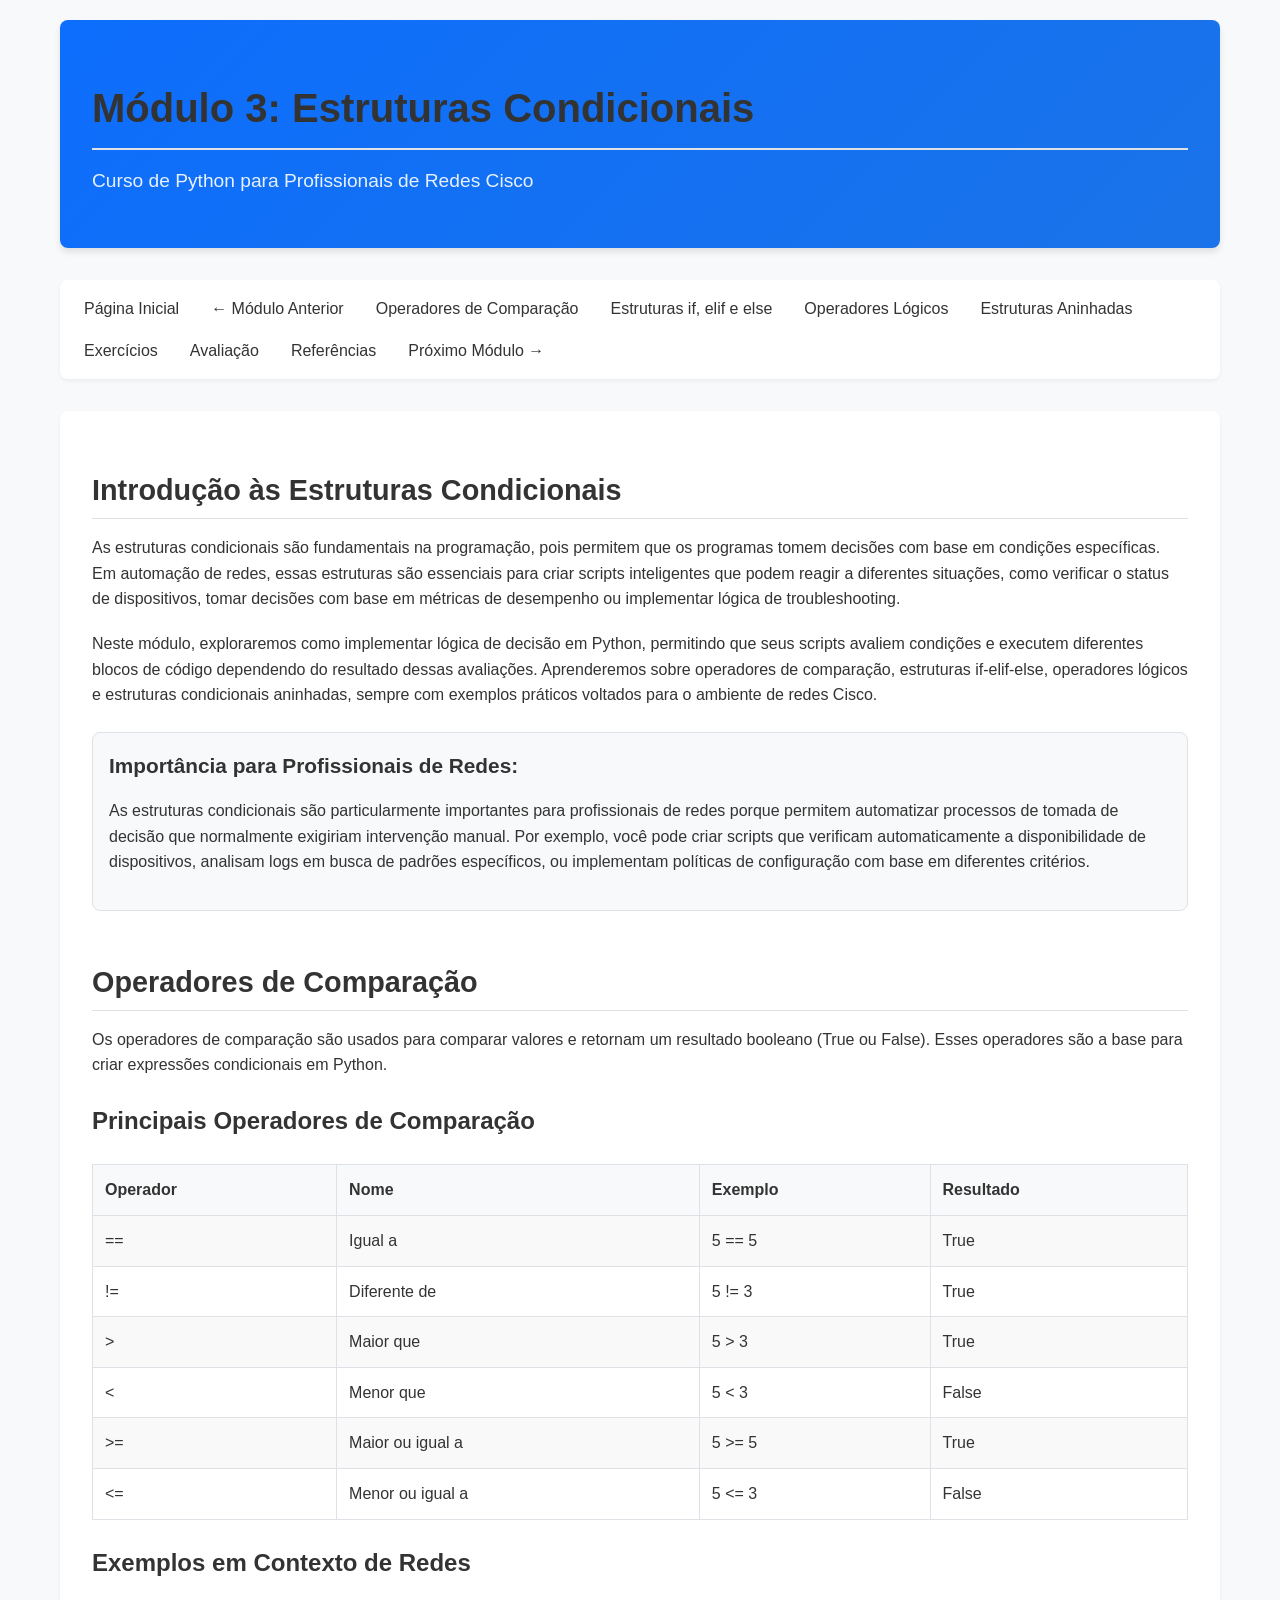
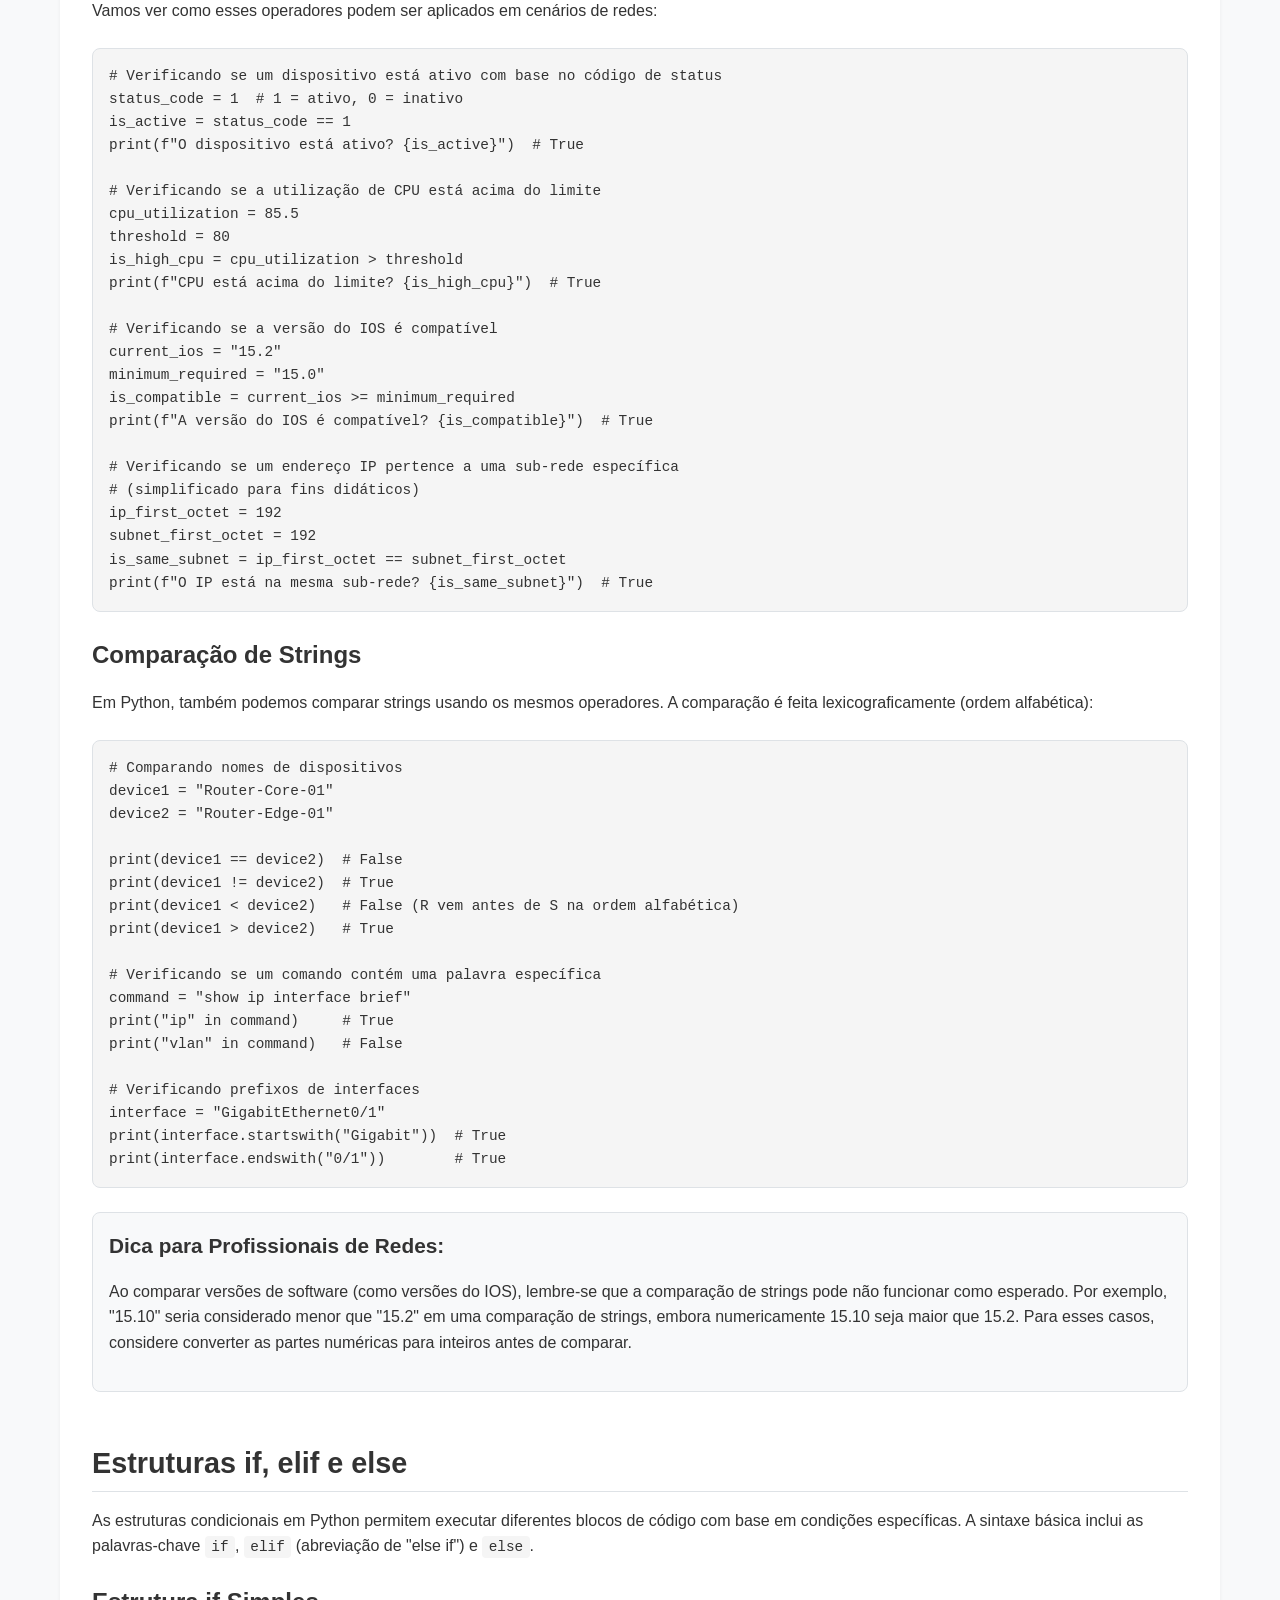
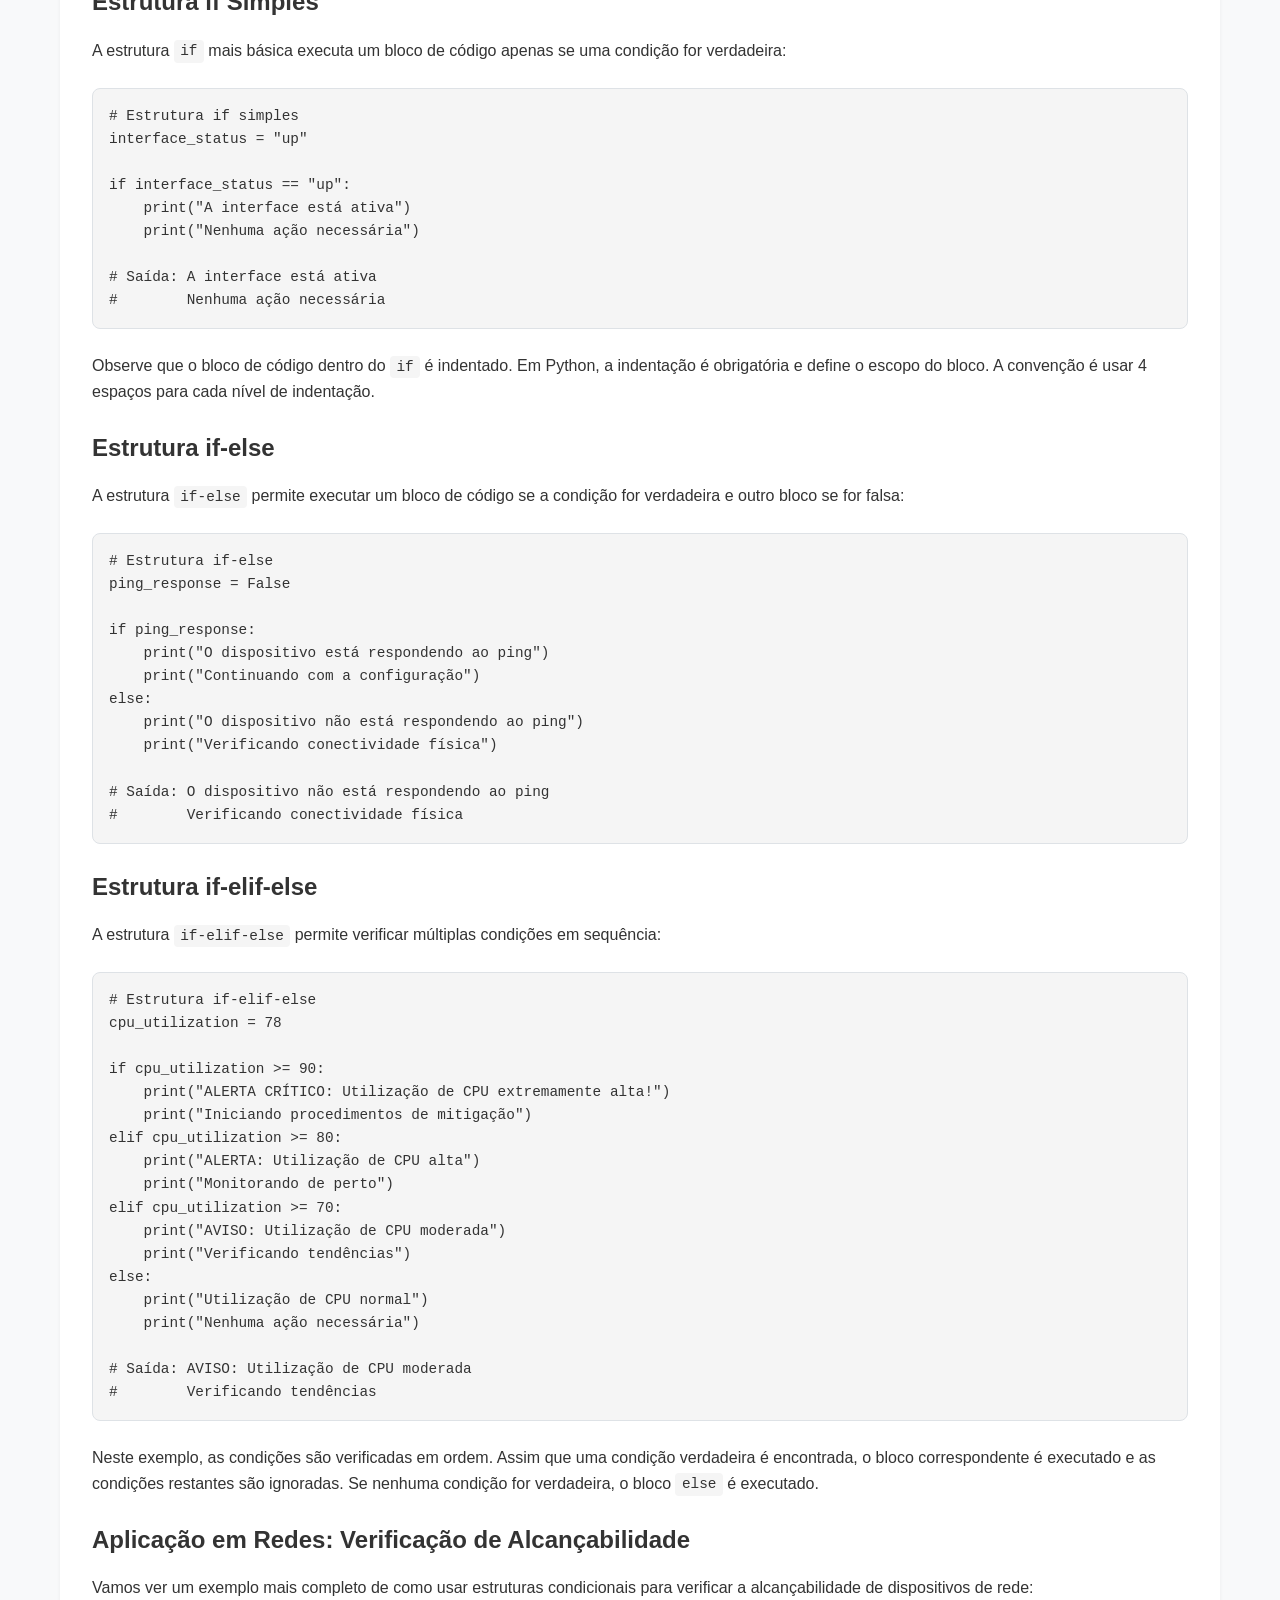
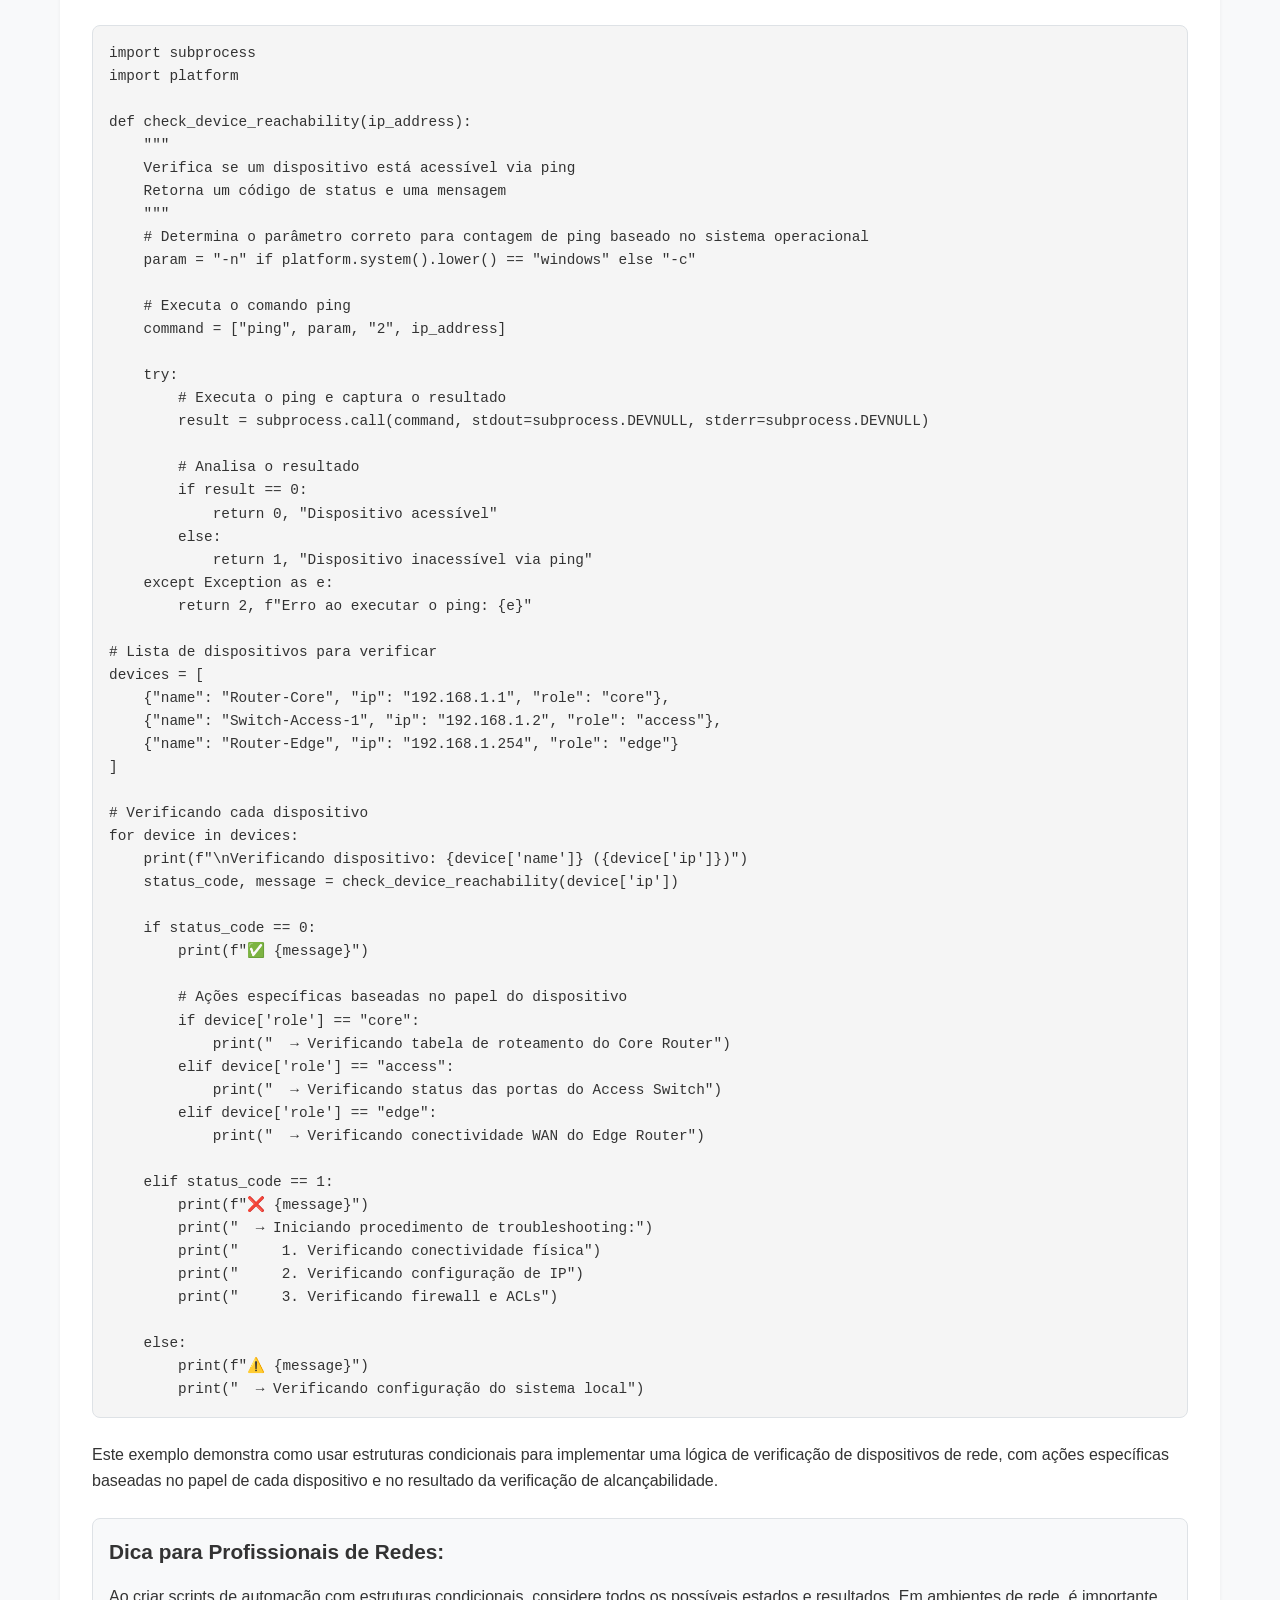
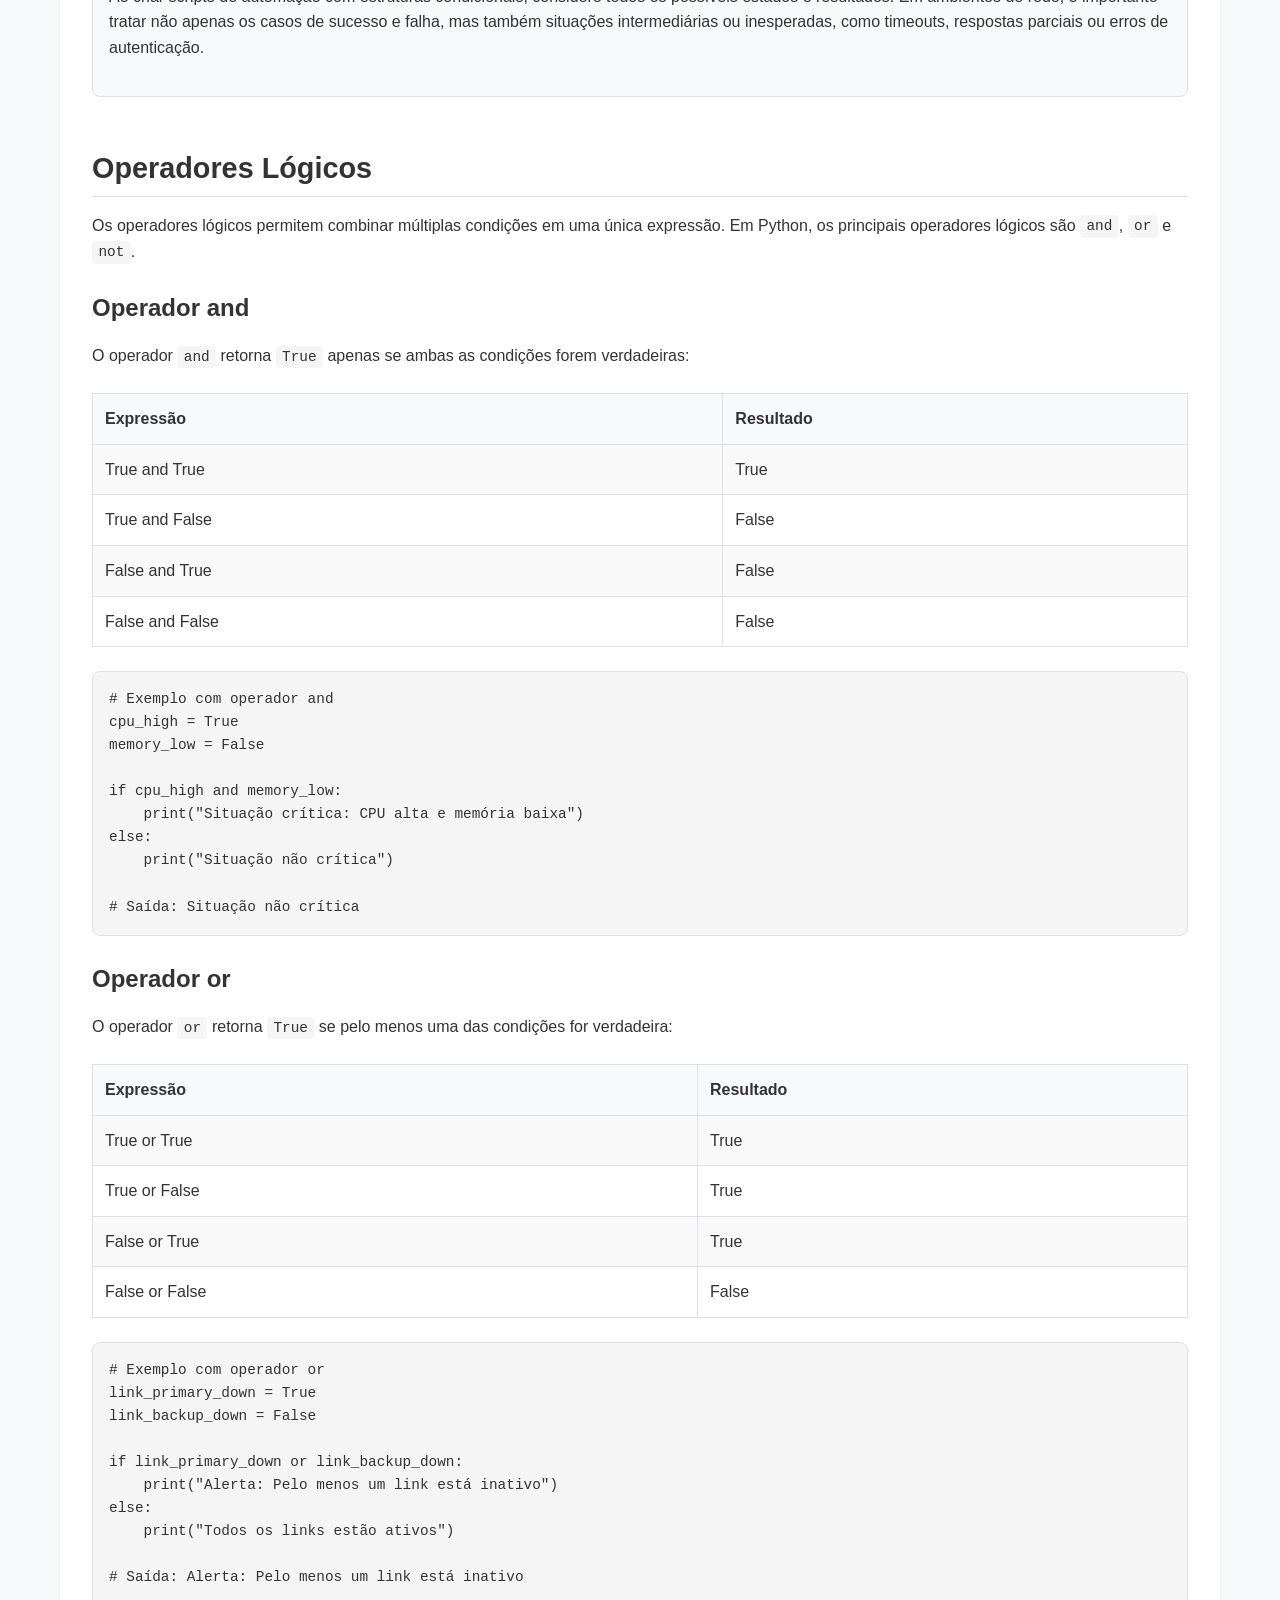
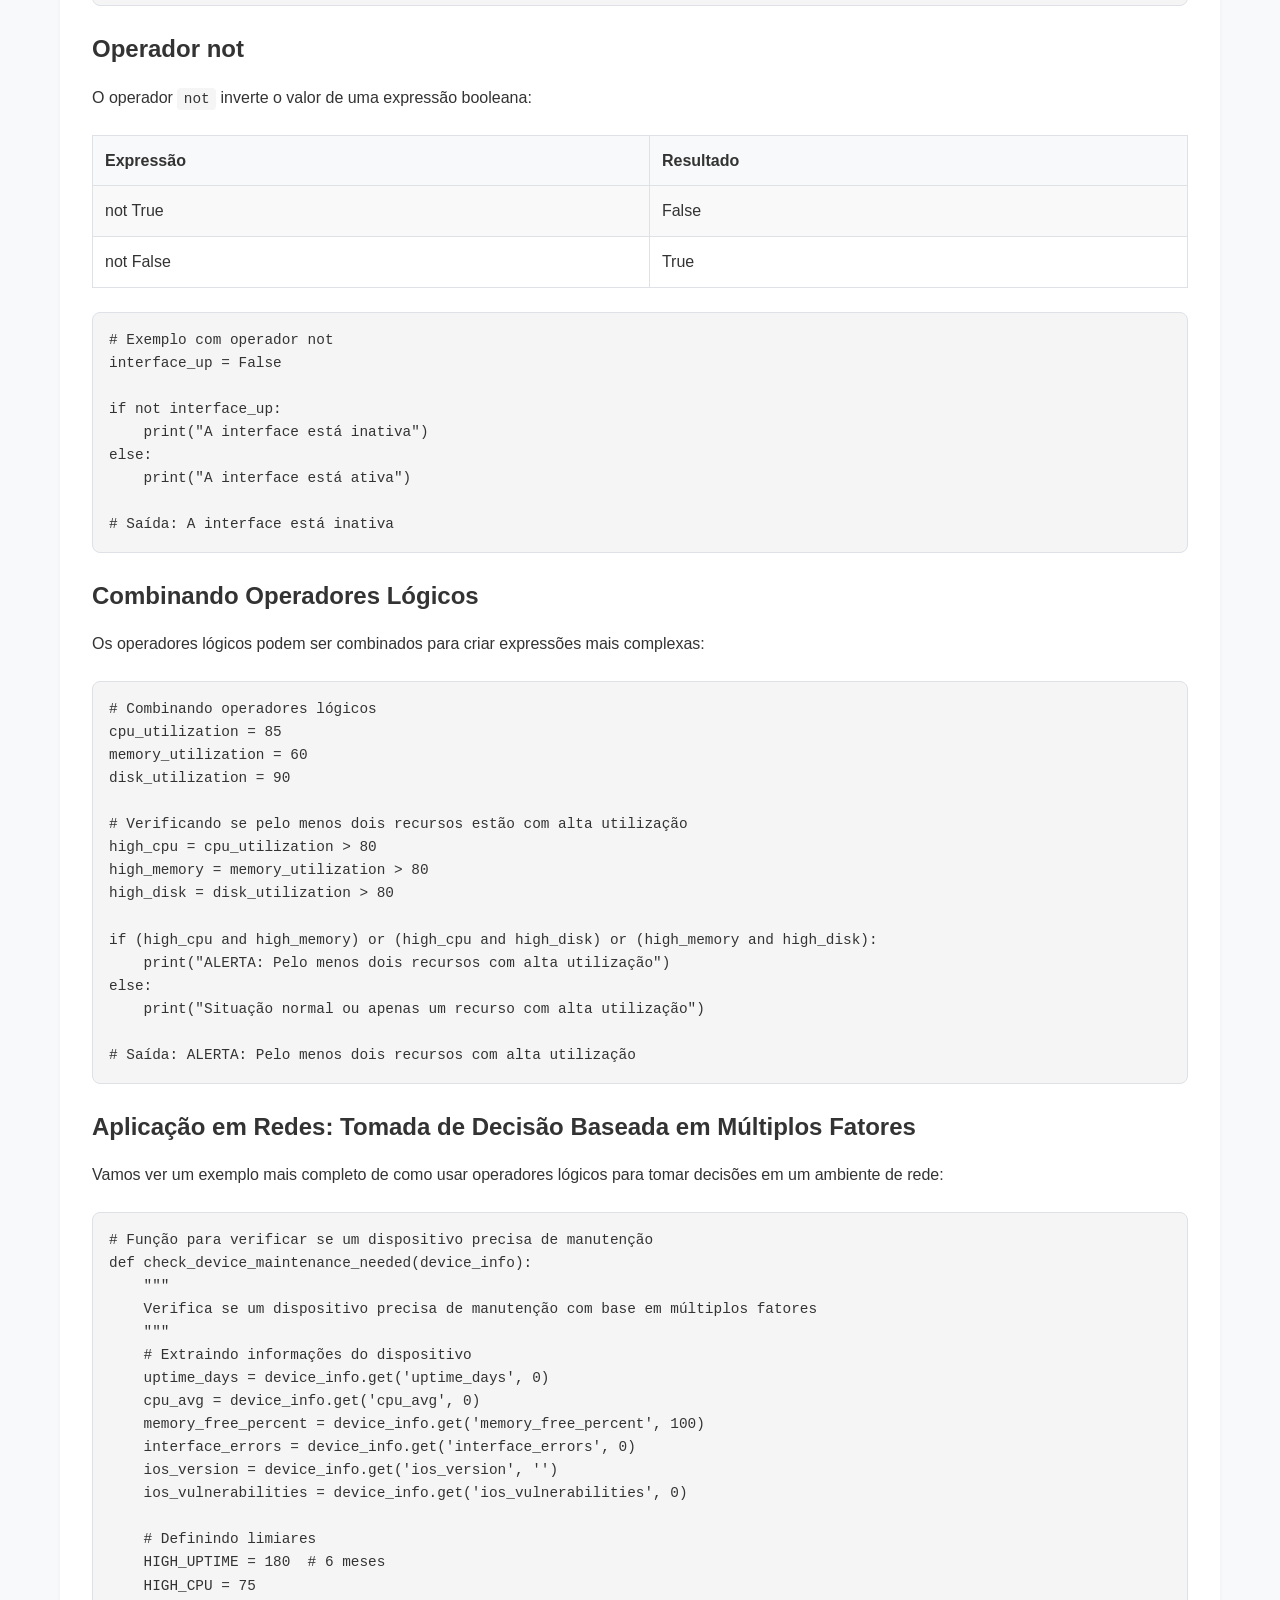
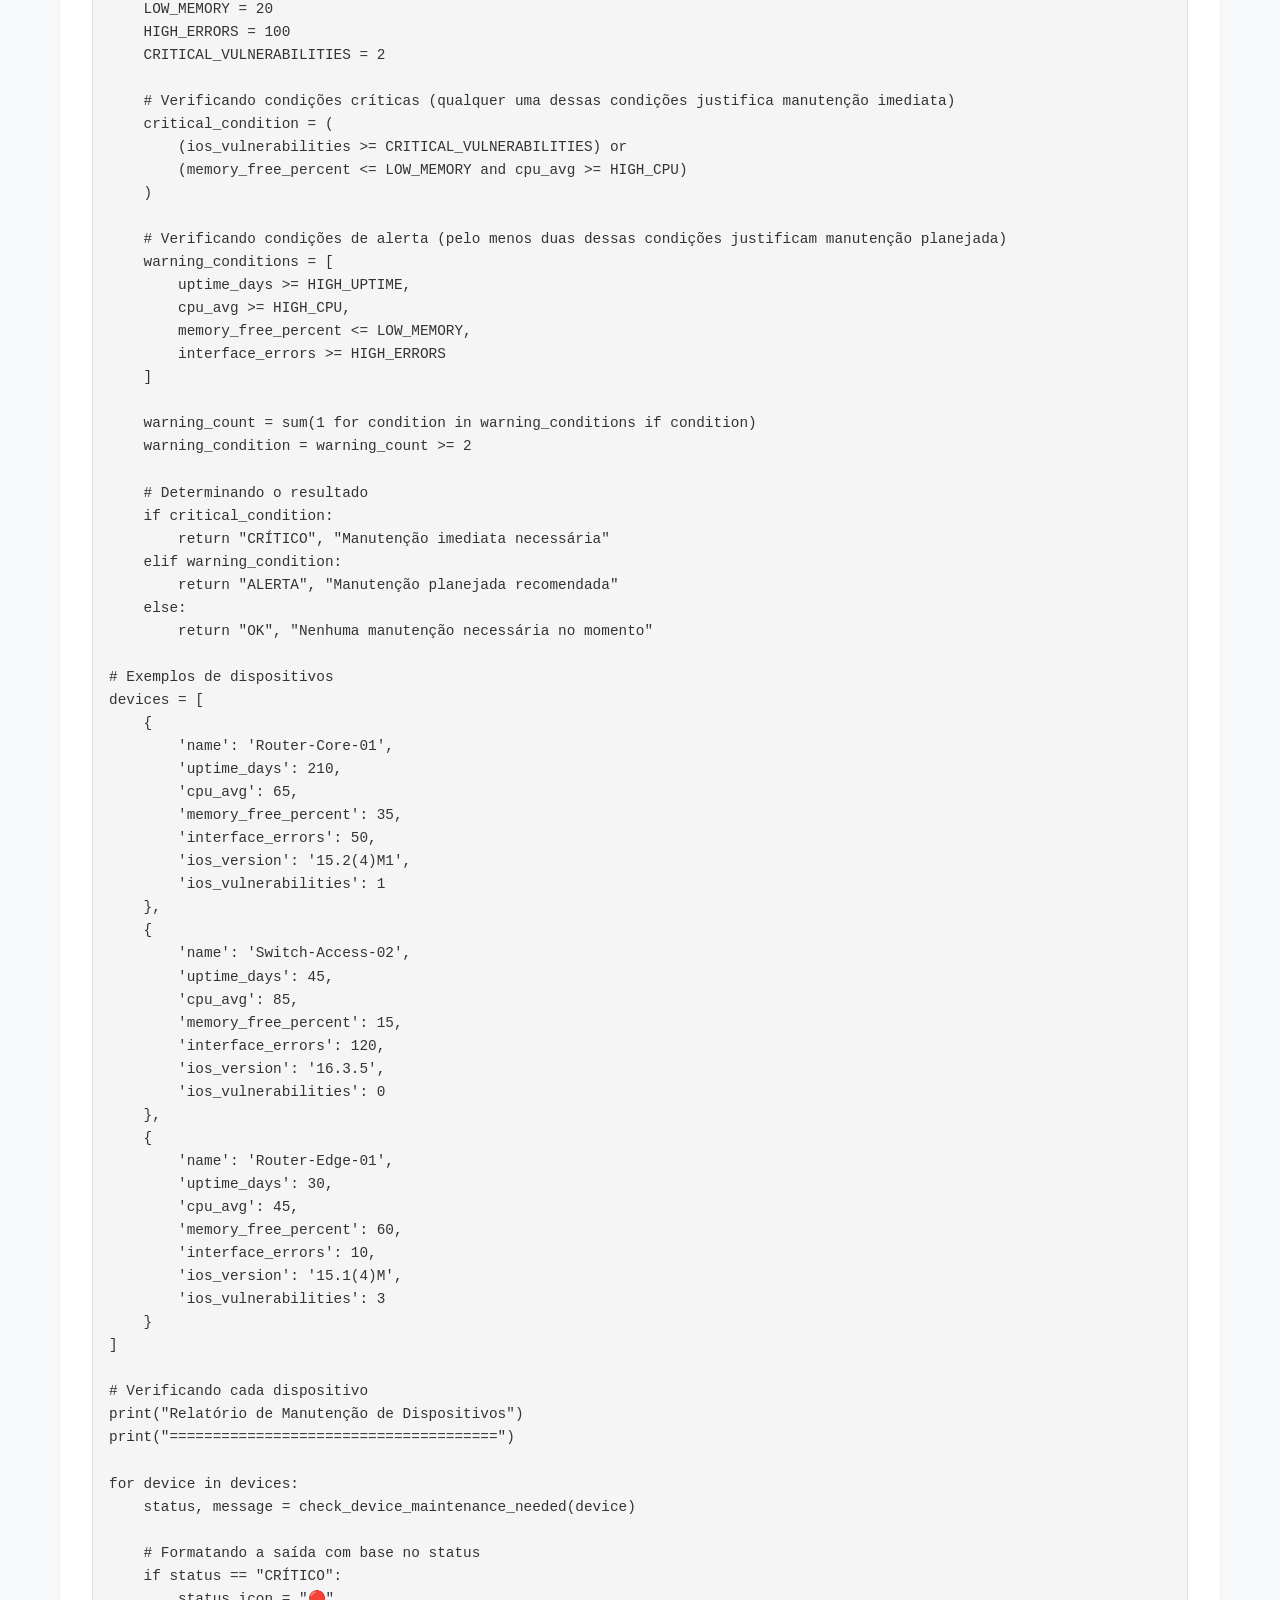
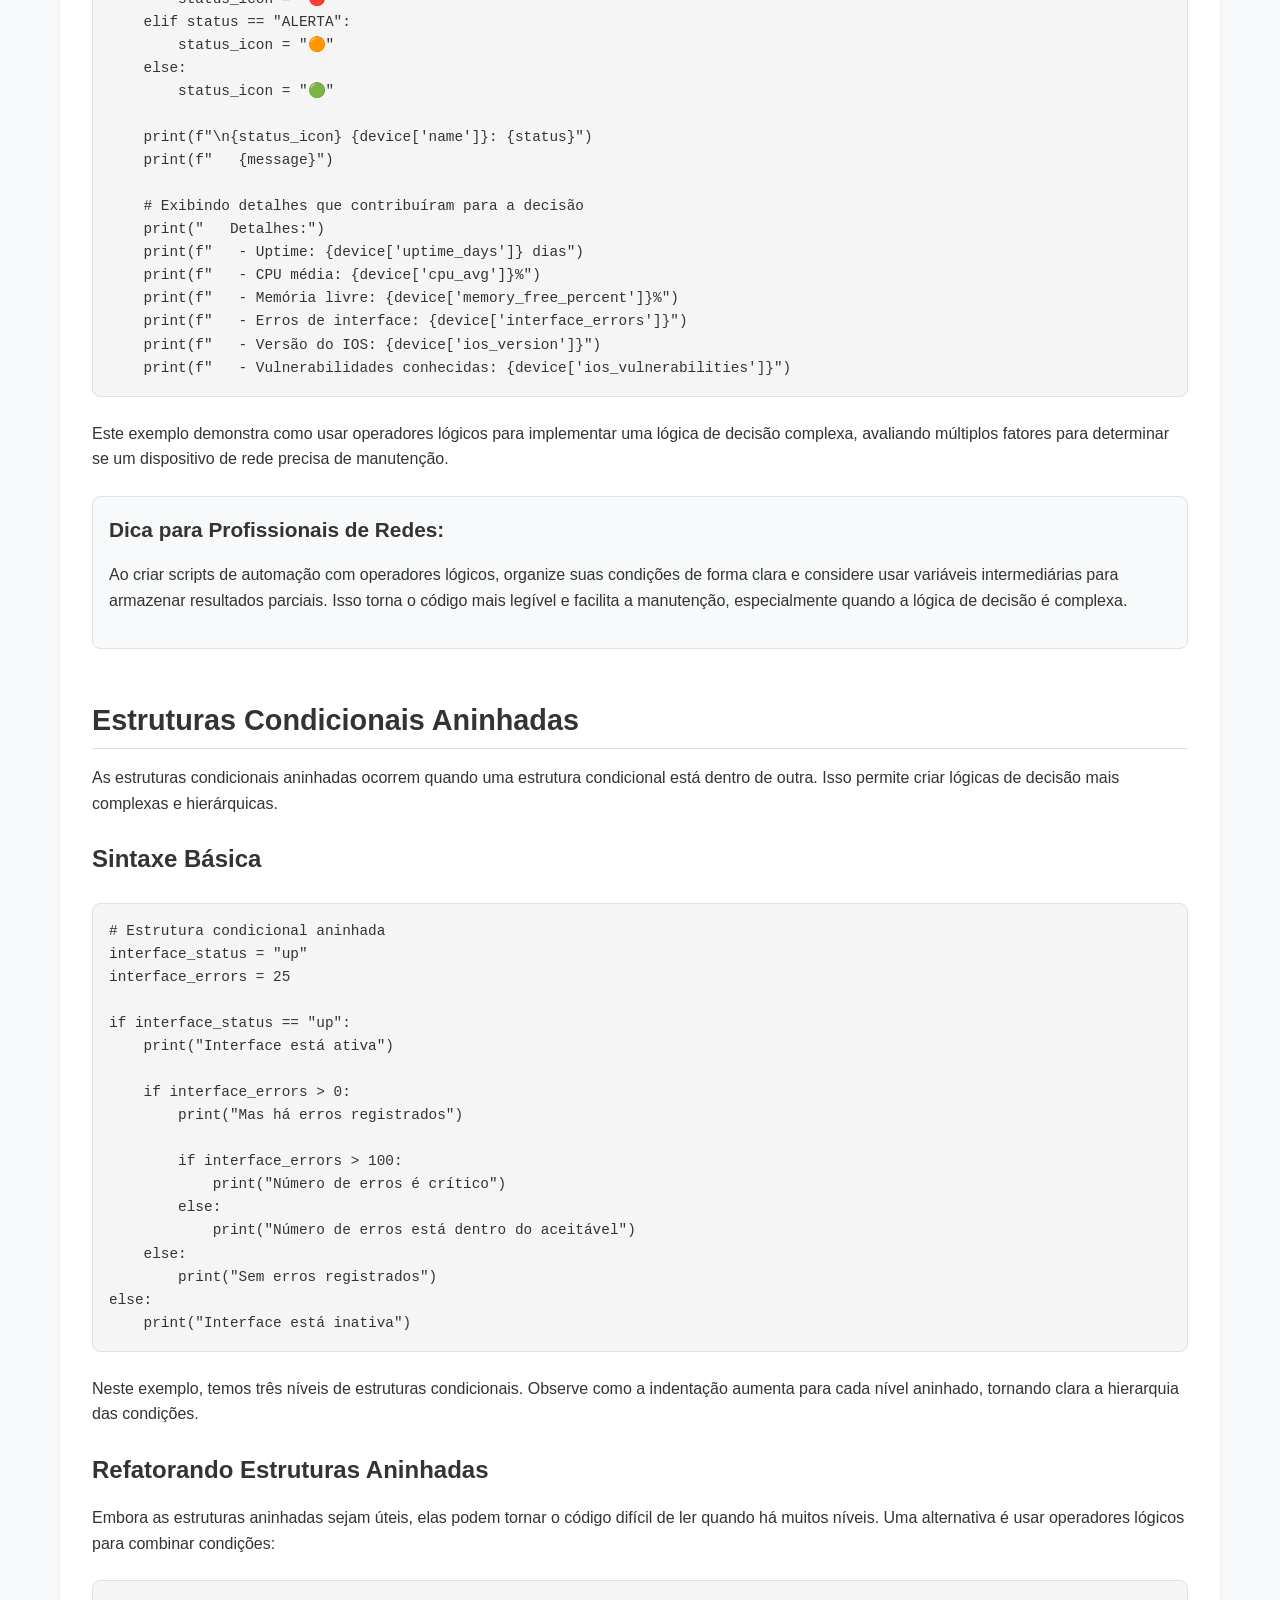
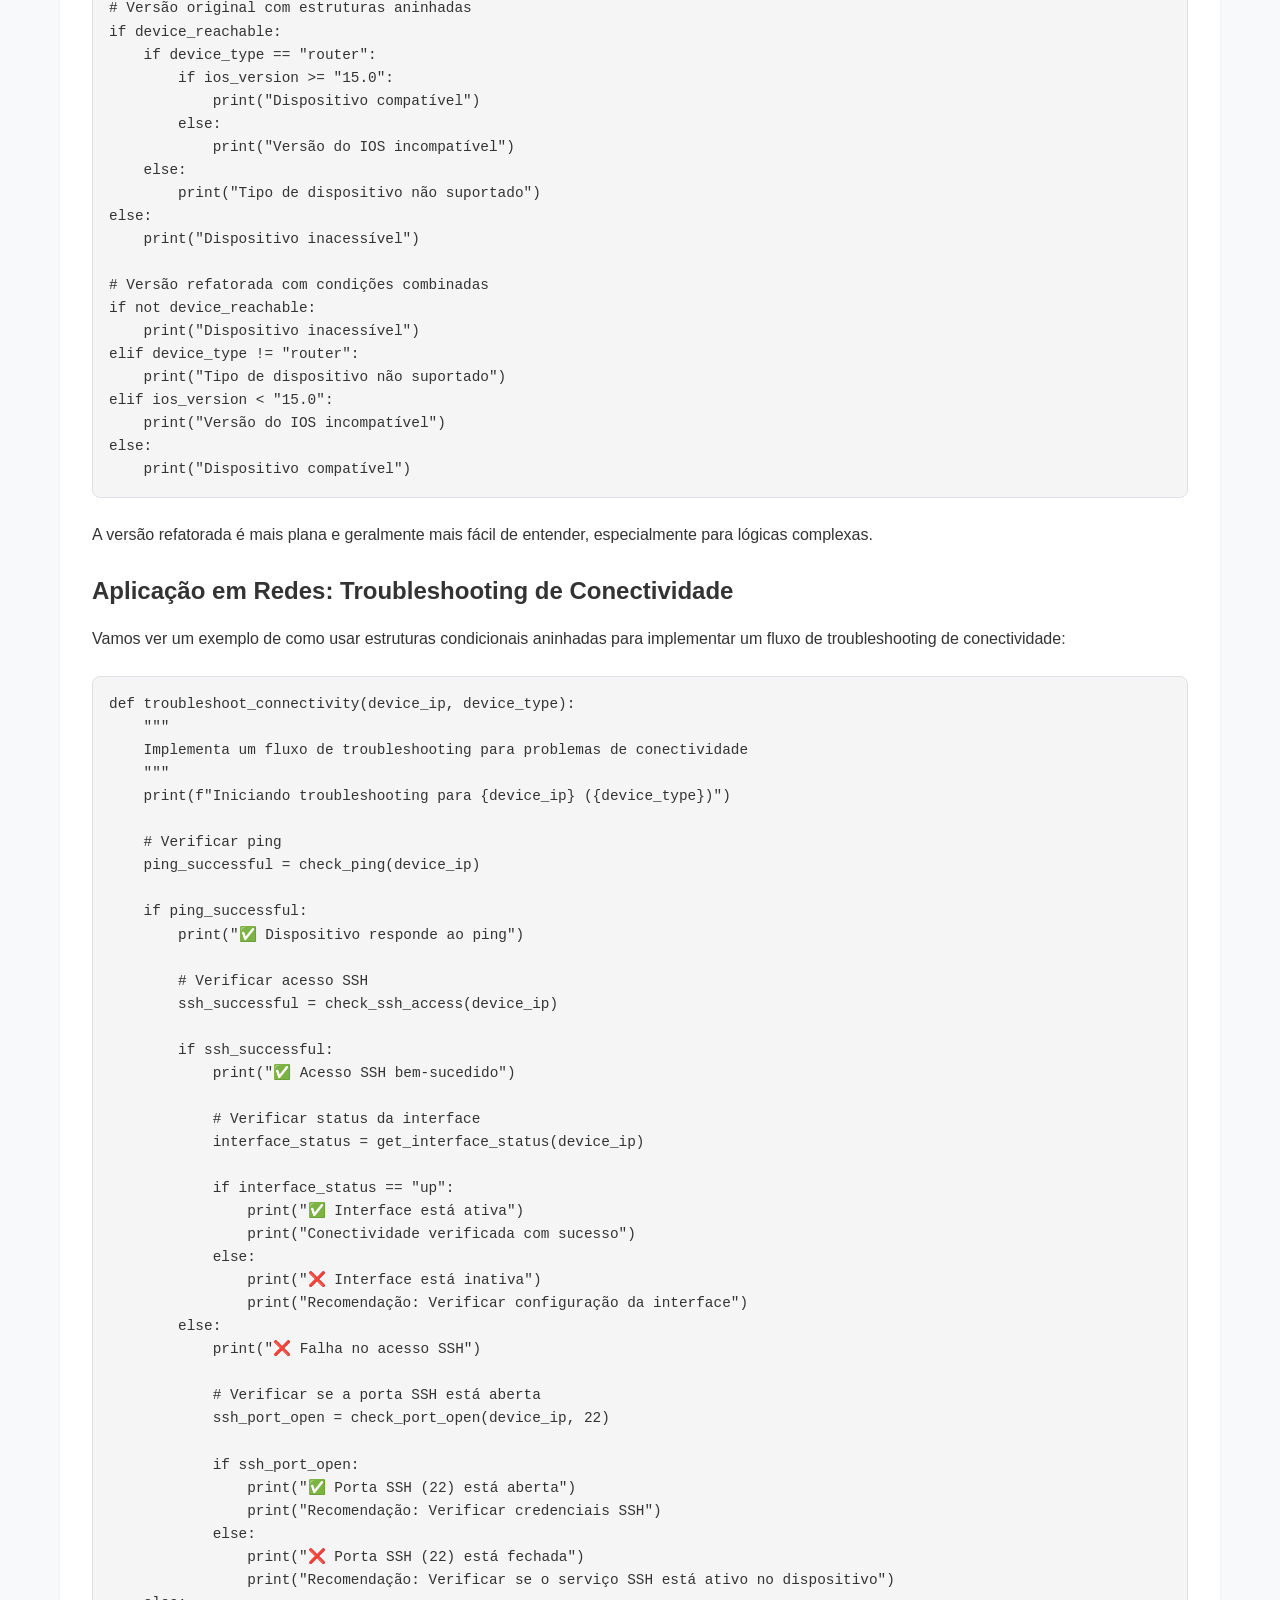
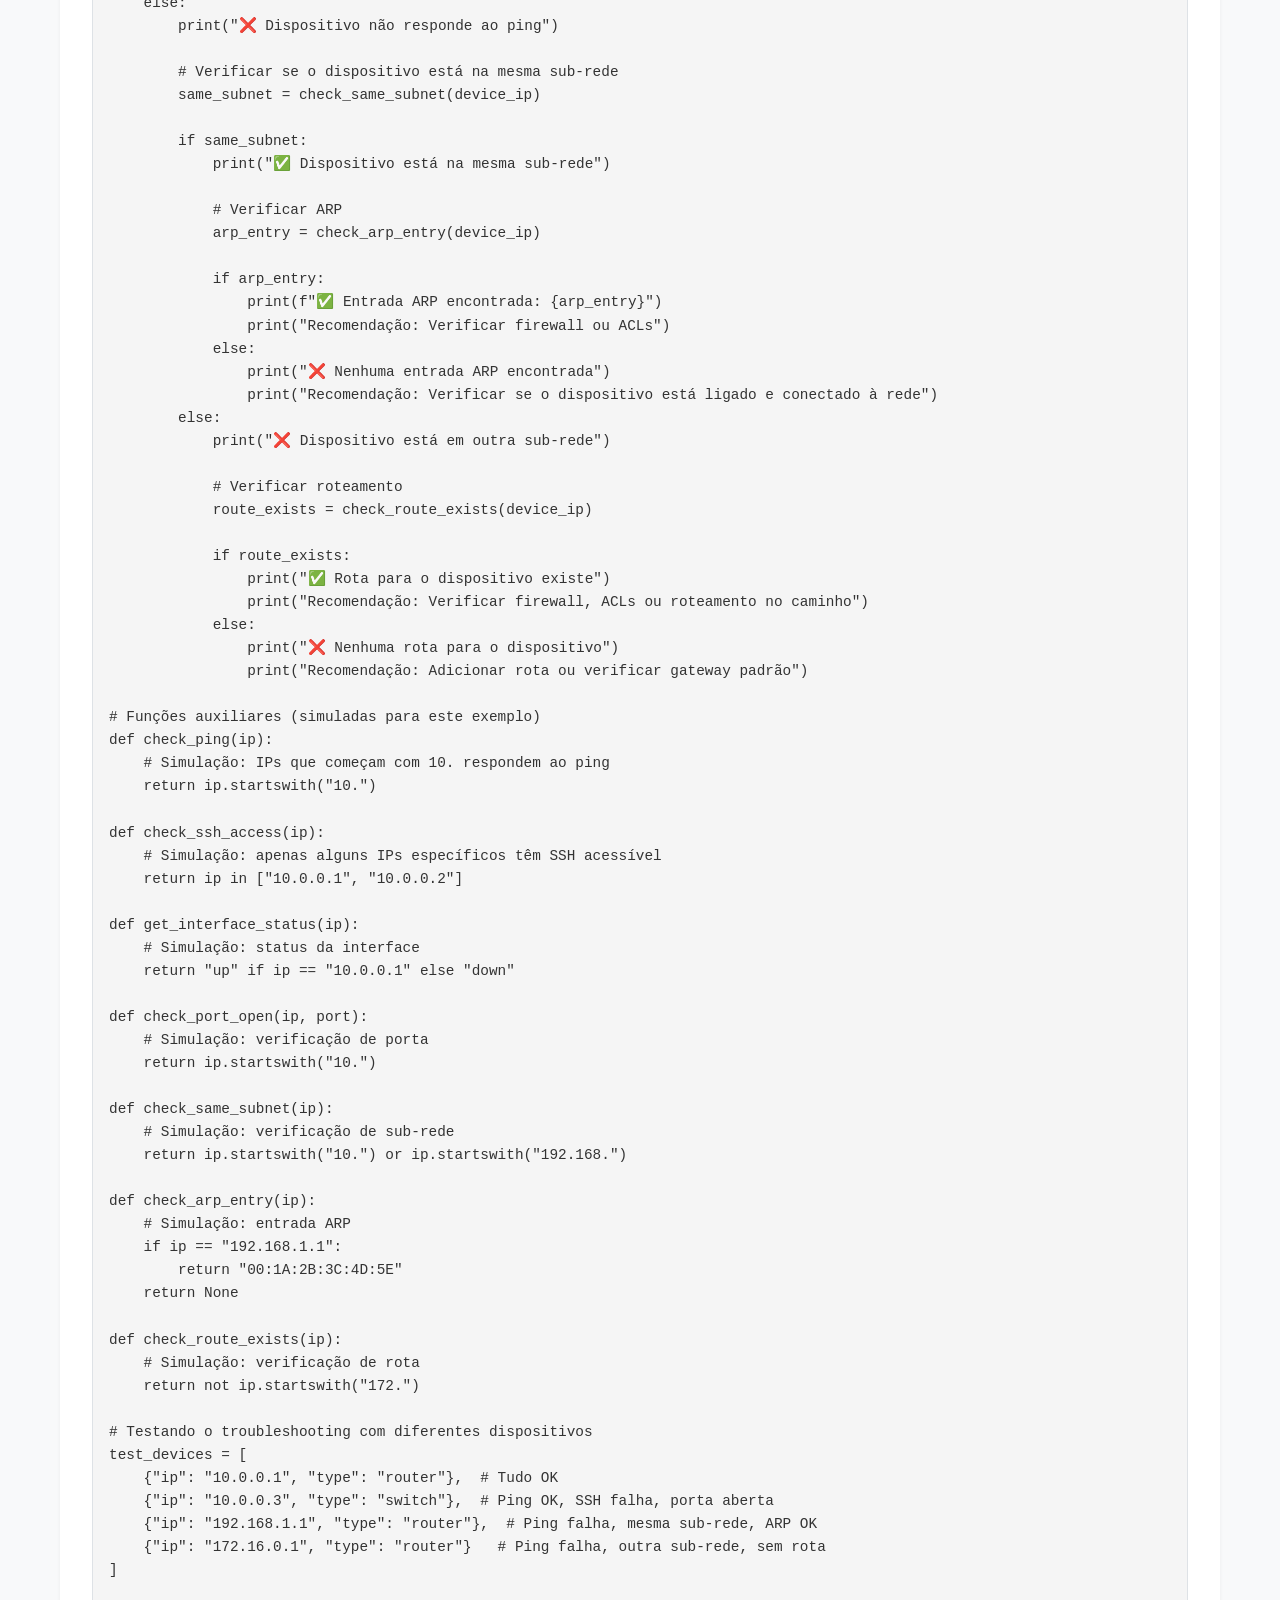
<file: modulo3.html>
<!DOCTYPE html>
<html lang="pt-BR">
<head>
    <meta charset="UTF-8">
    <meta name="viewport" content="width=device-width, initial-scale=1.0">
    <title>Módulo 3: Estruturas Condicionais - Curso de Python para Redes Cisco</title>
    <link rel="stylesheet" href="style.css">
</head>
<body>
    <header>
        <h1>Módulo 3: Estruturas Condicionais</h1>
        <p>Curso de Python para Profissionais de Redes Cisco</p>
    </header>

    <nav>
        <ul>
            <li><a href="index.html">Página Inicial</a></li>
            <li><a href="modulo2.html">← Módulo Anterior</a></li>
            <li><a href="#operadores">Operadores de Comparação</a></li>
            <li><a href="#if-elif-else">Estruturas if, elif e else</a></li>
            <li><a href="#operadores-logicos">Operadores Lógicos</a></li>
            <li><a href="#aninhadas">Estruturas Aninhadas</a></li>
            <li><a href="#exercicios">Exercícios</a></li>
            <li><a href="#avaliacao">Avaliação</a></li>
            <li><a href="#referencias">Referências</a></li>
            <li><a href="modulo4.html">Próximo Módulo →</a></li>
        </ul>
    </nav>

    <main>
        <section id="introducao">
            <h2>Introdução às Estruturas Condicionais</h2>
            
            <p>As estruturas condicionais são fundamentais na programação, pois permitem que os programas tomem decisões com base em condições específicas. Em automação de redes, essas estruturas são essenciais para criar scripts inteligentes que podem reagir a diferentes situações, como verificar o status de dispositivos, tomar decisões com base em métricas de desempenho ou implementar lógica de troubleshooting.</p>
            
            <p>Neste módulo, exploraremos como implementar lógica de decisão em Python, permitindo que seus scripts avaliem condições e executem diferentes blocos de código dependendo do resultado dessas avaliações. Aprenderemos sobre operadores de comparação, estruturas if-elif-else, operadores lógicos e estruturas condicionais aninhadas, sempre com exemplos práticos voltados para o ambiente de redes Cisco.</p>
            
            <div class="note">
                <h4>Importância para Profissionais de Redes:</h4>
                <p>As estruturas condicionais são particularmente importantes para profissionais de redes porque permitem automatizar processos de tomada de decisão que normalmente exigiriam intervenção manual. Por exemplo, você pode criar scripts que verificam automaticamente a disponibilidade de dispositivos, analisam logs em busca de padrões específicos, ou implementam políticas de configuração com base em diferentes critérios.</p>
            </div>
        </section>

        <section id="operadores">
            <h2>Operadores de Comparação</h2>
            
            <p>Os operadores de comparação são usados para comparar valores e retornam um resultado booleano (True ou False). Esses operadores são a base para criar expressões condicionais em Python.</p>
            
            <h3>Principais Operadores de Comparação</h3>
            
            <table>
                <tr>
                    <th>Operador</th>
                    <th>Nome</th>
                    <th>Exemplo</th>
                    <th>Resultado</th>
                </tr>
                <tr>
                    <td>==</td>
                    <td>Igual a</td>
                    <td>5 == 5</td>
                    <td>True</td>
                </tr>
                <tr>
                    <td>!=</td>
                    <td>Diferente de</td>
                    <td>5 != 3</td>
                    <td>True</td>
                </tr>
                <tr>
                    <td>></td>
                    <td>Maior que</td>
                    <td>5 > 3</td>
                    <td>True</td>
                </tr>
                <tr>
                    <td><</td>
                    <td>Menor que</td>
                    <td>5 < 3</td>
                    <td>False</td>
                </tr>
                <tr>
                    <td>>=</td>
                    <td>Maior ou igual a</td>
                    <td>5 >= 5</td>
                    <td>True</td>
                </tr>
                <tr>
                    <td><=</td>
                    <td>Menor ou igual a</td>
                    <td>5 <= 3</td>
                    <td>False</td>
                </tr>
            </table>
            
            <h3>Exemplos em Contexto de Redes</h3>
            
            <p>Vamos ver como esses operadores podem ser aplicados em cenários de redes:</p>
            
            <pre><code># Verificando se um dispositivo está ativo com base no código de status
status_code = 1  # 1 = ativo, 0 = inativo
is_active = status_code == 1
print(f"O dispositivo está ativo? {is_active}")  # True

# Verificando se a utilização de CPU está acima do limite
cpu_utilization = 85.5
threshold = 80
is_high_cpu = cpu_utilization > threshold
print(f"CPU está acima do limite? {is_high_cpu}")  # True

# Verificando se a versão do IOS é compatível
current_ios = "15.2"
minimum_required = "15.0"
is_compatible = current_ios >= minimum_required
print(f"A versão do IOS é compatível? {is_compatible}")  # True

# Verificando se um endereço IP pertence a uma sub-rede específica
# (simplificado para fins didáticos)
ip_first_octet = 192
subnet_first_octet = 192
is_same_subnet = ip_first_octet == subnet_first_octet
print(f"O IP está na mesma sub-rede? {is_same_subnet}")  # True</code></pre>
            
            <h3>Comparação de Strings</h3>
            
            <p>Em Python, também podemos comparar strings usando os mesmos operadores. A comparação é feita lexicograficamente (ordem alfabética):</p>
            
            <pre><code># Comparando nomes de dispositivos
device1 = "Router-Core-01"
device2 = "Router-Edge-01"

print(device1 == device2)  # False
print(device1 != device2)  # True
print(device1 < device2)   # False (R vem antes de S na ordem alfabética)
print(device1 > device2)   # True

# Verificando se um comando contém uma palavra específica
command = "show ip interface brief"
print("ip" in command)     # True
print("vlan" in command)   # False

# Verificando prefixos de interfaces
interface = "GigabitEthernet0/1"
print(interface.startswith("Gigabit"))  # True
print(interface.endswith("0/1"))        # True</code></pre>
            
            <div class="note">
                <h4>Dica para Profissionais de Redes:</h4>
                <p>Ao comparar versões de software (como versões do IOS), lembre-se que a comparação de strings pode não funcionar como esperado. Por exemplo, "15.10" seria considerado menor que "15.2" em uma comparação de strings, embora numericamente 15.10 seja maior que 15.2. Para esses casos, considere converter as partes numéricas para inteiros antes de comparar.</p>
            </div>
        </section>

        <section id="if-elif-else">
            <h2>Estruturas if, elif e else</h2>
            
            <p>As estruturas condicionais em Python permitem executar diferentes blocos de código com base em condições específicas. A sintaxe básica inclui as palavras-chave <code>if</code>, <code>elif</code> (abreviação de "else if") e <code>else</code>.</p>
            
            <h3>Estrutura if Simples</h3>
            
            <p>A estrutura <code>if</code> mais básica executa um bloco de código apenas se uma condição for verdadeira:</p>
            
            <pre><code># Estrutura if simples
interface_status = "up"

if interface_status == "up":
    print("A interface está ativa")
    print("Nenhuma ação necessária")

# Saída: A interface está ativa
#        Nenhuma ação necessária</code></pre>
            
            <p>Observe que o bloco de código dentro do <code>if</code> é indentado. Em Python, a indentação é obrigatória e define o escopo do bloco. A convenção é usar 4 espaços para cada nível de indentação.</p>
            
            <h3>Estrutura if-else</h3>
            
            <p>A estrutura <code>if-else</code> permite executar um bloco de código se a condição for verdadeira e outro bloco se for falsa:</p>
            
            <pre><code># Estrutura if-else
ping_response = False

if ping_response:
    print("O dispositivo está respondendo ao ping")
    print("Continuando com a configuração")
else:
    print("O dispositivo não está respondendo ao ping")
    print("Verificando conectividade física")

# Saída: O dispositivo não está respondendo ao ping
#        Verificando conectividade física</code></pre>
            
            <h3>Estrutura if-elif-else</h3>
            
            <p>A estrutura <code>if-elif-else</code> permite verificar múltiplas condições em sequência:</p>
            
            <pre><code># Estrutura if-elif-else
cpu_utilization = 78

if cpu_utilization >= 90:
    print("ALERTA CRÍTICO: Utilização de CPU extremamente alta!")
    print("Iniciando procedimentos de mitigação")
elif cpu_utilization >= 80:
    print("ALERTA: Utilização de CPU alta")
    print("Monitorando de perto")
elif cpu_utilization >= 70:
    print("AVISO: Utilização de CPU moderada")
    print("Verificando tendências")
else:
    print("Utilização de CPU normal")
    print("Nenhuma ação necessária")

# Saída: AVISO: Utilização de CPU moderada
#        Verificando tendências</code></pre>
            
            <p>Neste exemplo, as condições são verificadas em ordem. Assim que uma condição verdadeira é encontrada, o bloco correspondente é executado e as condições restantes são ignoradas. Se nenhuma condição for verdadeira, o bloco <code>else</code> é executado.</p>
            
            <h3>Aplicação em Redes: Verificação de Alcançabilidade</h3>
            
            <p>Vamos ver um exemplo mais completo de como usar estruturas condicionais para verificar a alcançabilidade de dispositivos de rede:</p>
            
            <pre><code>import subprocess
import platform

def check_device_reachability(ip_address):
    """
    Verifica se um dispositivo está acessível via ping
    Retorna um código de status e uma mensagem
    """
    # Determina o parâmetro correto para contagem de ping baseado no sistema operacional
    param = "-n" if platform.system().lower() == "windows" else "-c"
    
    # Executa o comando ping
    command = ["ping", param, "2", ip_address]
    
    try:
        # Executa o ping e captura o resultado
        result = subprocess.call(command, stdout=subprocess.DEVNULL, stderr=subprocess.DEVNULL)
        
        # Analisa o resultado
        if result == 0:
            return 0, "Dispositivo acessível"
        else:
            return 1, "Dispositivo inacessível via ping"
    except Exception as e:
        return 2, f"Erro ao executar o ping: {e}"

# Lista de dispositivos para verificar
devices = [
    {"name": "Router-Core", "ip": "192.168.1.1", "role": "core"},
    {"name": "Switch-Access-1", "ip": "192.168.1.2", "role": "access"},
    {"name": "Router-Edge", "ip": "192.168.1.254", "role": "edge"}
]

# Verificando cada dispositivo
for device in devices:
    print(f"\nVerificando dispositivo: {device['name']} ({device['ip']})")
    status_code, message = check_device_reachability(device['ip'])
    
    if status_code == 0:
        print(f"✅ {message}")
        
        # Ações específicas baseadas no papel do dispositivo
        if device['role'] == "core":
            print("  → Verificando tabela de roteamento do Core Router")
        elif device['role'] == "access":
            print("  → Verificando status das portas do Access Switch")
        elif device['role'] == "edge":
            print("  → Verificando conectividade WAN do Edge Router")
    
    elif status_code == 1:
        print(f"❌ {message}")
        print("  → Iniciando procedimento de troubleshooting:")
        print("     1. Verificando conectividade física")
        print("     2. Verificando configuração de IP")
        print("     3. Verificando firewall e ACLs")
    
    else:
        print(f"⚠️ {message}")
        print("  → Verificando configuração do sistema local")</code></pre>
            
            <p>Este exemplo demonstra como usar estruturas condicionais para implementar uma lógica de verificação de dispositivos de rede, com ações específicas baseadas no papel de cada dispositivo e no resultado da verificação de alcançabilidade.</p>
            
            <div class="note">
                <h4>Dica para Profissionais de Redes:</h4>
                <p>Ao criar scripts de automação com estruturas condicionais, considere todos os possíveis estados e resultados. Em ambientes de rede, é importante tratar não apenas os casos de sucesso e falha, mas também situações intermediárias ou inesperadas, como timeouts, respostas parciais ou erros de autenticação.</p>
            </div>
        </section>

        <section id="operadores-logicos">
            <h2>Operadores Lógicos</h2>
            
            <p>Os operadores lógicos permitem combinar múltiplas condições em uma única expressão. Em Python, os principais operadores lógicos são <code>and</code>, <code>or</code> e <code>not</code>.</p>
            
            <h3>Operador and</h3>
            
            <p>O operador <code>and</code> retorna <code>True</code> apenas se ambas as condições forem verdadeiras:</p>
            
            <table>
                <tr>
                    <th>Expressão</th>
                    <th>Resultado</th>
                </tr>
                <tr>
                    <td>True and True</td>
                    <td>True</td>
                </tr>
                <tr>
                    <td>True and False</td>
                    <td>False</td>
                </tr>
                <tr>
                    <td>False and True</td>
                    <td>False</td>
                </tr>
                <tr>
                    <td>False and False</td>
                    <td>False</td>
                </tr>
            </table>
            
            <pre><code># Exemplo com operador and
cpu_high = True
memory_low = False

if cpu_high and memory_low:
    print("Situação crítica: CPU alta e memória baixa")
else:
    print("Situação não crítica")

# Saída: Situação não crítica</code></pre>
            
            <h3>Operador or</h3>
            
            <p>O operador <code>or</code> retorna <code>True</code> se pelo menos uma das condições for verdadeira:</p>
            
            <table>
                <tr>
                    <th>Expressão</th>
                    <th>Resultado</th>
                </tr>
                <tr>
                    <td>True or True</td>
                    <td>True</td>
                </tr>
                <tr>
                    <td>True or False</td>
                    <td>True</td>
                </tr>
                <tr>
                    <td>False or True</td>
                    <td>True</td>
                </tr>
                <tr>
                    <td>False or False</td>
                    <td>False</td>
                </tr>
            </table>
            
            <pre><code># Exemplo com operador or
link_primary_down = True
link_backup_down = False

if link_primary_down or link_backup_down:
    print("Alerta: Pelo menos um link está inativo")
else:
    print("Todos os links estão ativos")

# Saída: Alerta: Pelo menos um link está inativo</code></pre>
            
            <h3>Operador not</h3>
            
            <p>O operador <code>not</code> inverte o valor de uma expressão booleana:</p>
            
            <table>
                <tr>
                    <th>Expressão</th>
                    <th>Resultado</th>
                </tr>
                <tr>
                    <td>not True</td>
                    <td>False</td>
                </tr>
                <tr>
                    <td>not False</td>
                    <td>True</td>
                </tr>
            </table>
            
            <pre><code># Exemplo com operador not
interface_up = False

if not interface_up:
    print("A interface está inativa")
else:
    print("A interface está ativa")

# Saída: A interface está inativa</code></pre>
            
            <h3>Combinando Operadores Lógicos</h3>
            
            <p>Os operadores lógicos podem ser combinados para criar expressões mais complexas:</p>
            
            <pre><code># Combinando operadores lógicos
cpu_utilization = 85
memory_utilization = 60
disk_utilization = 90

# Verificando se pelo menos dois recursos estão com alta utilização
high_cpu = cpu_utilization > 80
high_memory = memory_utilization > 80
high_disk = disk_utilization > 80

if (high_cpu and high_memory) or (high_cpu and high_disk) or (high_memory and high_disk):
    print("ALERTA: Pelo menos dois recursos com alta utilização")
else:
    print("Situação normal ou apenas um recurso com alta utilização")

# Saída: ALERTA: Pelo menos dois recursos com alta utilização</code></pre>
            
            <h3>Aplicação em Redes: Tomada de Decisão Baseada em Múltiplos Fatores</h3>
            
            <p>Vamos ver um exemplo mais completo de como usar operadores lógicos para tomar decisões em um ambiente de rede:</p>
            
            <pre><code># Função para verificar se um dispositivo precisa de manutenção
def check_device_maintenance_needed(device_info):
    """
    Verifica se um dispositivo precisa de manutenção com base em múltiplos fatores
    """
    # Extraindo informações do dispositivo
    uptime_days = device_info.get('uptime_days', 0)
    cpu_avg = device_info.get('cpu_avg', 0)
    memory_free_percent = device_info.get('memory_free_percent', 100)
    interface_errors = device_info.get('interface_errors', 0)
    ios_version = device_info.get('ios_version', '')
    ios_vulnerabilities = device_info.get('ios_vulnerabilities', 0)
    
    # Definindo limiares
    HIGH_UPTIME = 180  # 6 meses
    HIGH_CPU = 75
    LOW_MEMORY = 20
    HIGH_ERRORS = 100
    CRITICAL_VULNERABILITIES = 2
    
    # Verificando condições críticas (qualquer uma dessas condições justifica manutenção imediata)
    critical_condition = (
        (ios_vulnerabilities >= CRITICAL_VULNERABILITIES) or
        (memory_free_percent <= LOW_MEMORY and cpu_avg >= HIGH_CPU)
    )
    
    # Verificando condições de alerta (pelo menos duas dessas condições justificam manutenção planejada)
    warning_conditions = [
        uptime_days >= HIGH_UPTIME,
        cpu_avg >= HIGH_CPU,
        memory_free_percent <= LOW_MEMORY,
        interface_errors >= HIGH_ERRORS
    ]
    
    warning_count = sum(1 for condition in warning_conditions if condition)
    warning_condition = warning_count >= 2
    
    # Determinando o resultado
    if critical_condition:
        return "CRÍTICO", "Manutenção imediata necessária"
    elif warning_condition:
        return "ALERTA", "Manutenção planejada recomendada"
    else:
        return "OK", "Nenhuma manutenção necessária no momento"

# Exemplos de dispositivos
devices = [
    {
        'name': 'Router-Core-01',
        'uptime_days': 210,
        'cpu_avg': 65,
        'memory_free_percent': 35,
        'interface_errors': 50,
        'ios_version': '15.2(4)M1',
        'ios_vulnerabilities': 1
    },
    {
        'name': 'Switch-Access-02',
        'uptime_days': 45,
        'cpu_avg': 85,
        'memory_free_percent': 15,
        'interface_errors': 120,
        'ios_version': '16.3.5',
        'ios_vulnerabilities': 0
    },
    {
        'name': 'Router-Edge-01',
        'uptime_days': 30,
        'cpu_avg': 45,
        'memory_free_percent': 60,
        'interface_errors': 10,
        'ios_version': '15.1(4)M',
        'ios_vulnerabilities': 3
    }
]

# Verificando cada dispositivo
print("Relatório de Manutenção de Dispositivos")
print("======================================")

for device in devices:
    status, message = check_device_maintenance_needed(device)
    
    # Formatando a saída com base no status
    if status == "CRÍTICO":
        status_icon = "🔴"
    elif status == "ALERTA":
        status_icon = "🟠"
    else:
        status_icon = "🟢"
    
    print(f"\n{status_icon} {device['name']}: {status}")
    print(f"   {message}")
    
    # Exibindo detalhes que contribuíram para a decisão
    print("   Detalhes:")
    print(f"   - Uptime: {device['uptime_days']} dias")
    print(f"   - CPU média: {device['cpu_avg']}%")
    print(f"   - Memória livre: {device['memory_free_percent']}%")
    print(f"   - Erros de interface: {device['interface_errors']}")
    print(f"   - Versão do IOS: {device['ios_version']}")
    print(f"   - Vulnerabilidades conhecidas: {device['ios_vulnerabilities']}")</code></pre>
            
            <p>Este exemplo demonstra como usar operadores lógicos para implementar uma lógica de decisão complexa, avaliando múltiplos fatores para determinar se um dispositivo de rede precisa de manutenção.</p>
            
            <div class="note">
                <h4>Dica para Profissionais de Redes:</h4>
                <p>Ao criar scripts de automação com operadores lógicos, organize suas condições de forma clara e considere usar variáveis intermediárias para armazenar resultados parciais. Isso torna o código mais legível e facilita a manutenção, especialmente quando a lógica de decisão é complexa.</p>
            </div>
        </section>

        <section id="aninhadas">
            <h2>Estruturas Condicionais Aninhadas</h2>
            
            <p>As estruturas condicionais aninhadas ocorrem quando uma estrutura condicional está dentro de outra. Isso permite criar lógicas de decisão mais complexas e hierárquicas.</p>
            
            <h3>Sintaxe Básica</h3>
            
            <pre><code># Estrutura condicional aninhada
interface_status = "up"
interface_errors = 25

if interface_status == "up":
    print("Interface está ativa")
    
    if interface_errors > 0:
        print("Mas há erros registrados")
        
        if interface_errors > 100:
            print("Número de erros é crítico")
        else:
            print("Número de erros está dentro do aceitável")
    else:
        print("Sem erros registrados")
else:
    print("Interface está inativa")</code></pre>
            
            <p>Neste exemplo, temos três níveis de estruturas condicionais. Observe como a indentação aumenta para cada nível aninhado, tornando clara a hierarquia das condições.</p>
            
            <h3>Refatorando Estruturas Aninhadas</h3>
            
            <p>Embora as estruturas aninhadas sejam úteis, elas podem tornar o código difícil de ler quando há muitos níveis. Uma alternativa é usar operadores lógicos para combinar condições:</p>
            
            <pre><code># Versão original com estruturas aninhadas
if device_reachable:
    if device_type == "router":
        if ios_version >= "15.0":
            print("Dispositivo compatível")
        else:
            print("Versão do IOS incompatível")
    else:
        print("Tipo de dispositivo não suportado")
else:
    print("Dispositivo inacessível")

# Versão refatorada com condições combinadas
if not device_reachable:
    print("Dispositivo inacessível")
elif device_type != "router":
    print("Tipo de dispositivo não suportado")
elif ios_version < "15.0":
    print("Versão do IOS incompatível")
else:
    print("Dispositivo compatível")</code></pre>
            
            <p>A versão refatorada é mais plana e geralmente mais fácil de entender, especialmente para lógicas complexas.</p>
            
            <h3>Aplicação em Redes: Troubleshooting de Conectividade</h3>
            
            <p>Vamos ver um exemplo de como usar estruturas condicionais aninhadas para implementar um fluxo de troubleshooting de conectividade:</p>
            
            <pre><code>def troubleshoot_connectivity(device_ip, device_type):
    """
    Implementa um fluxo de troubleshooting para problemas de conectividade
    """
    print(f"Iniciando troubleshooting para {device_ip} ({device_type})")
    
    # Verificar ping
    ping_successful = check_ping(device_ip)
    
    if ping_successful:
        print("✅ Dispositivo responde ao ping")
        
        # Verificar acesso SSH
        ssh_successful = check_ssh_access(device_ip)
        
        if ssh_successful:
            print("✅ Acesso SSH bem-sucedido")
            
            # Verificar status da interface
            interface_status = get_interface_status(device_ip)
            
            if interface_status == "up":
                print("✅ Interface está ativa")
                print("Conectividade verificada com sucesso")
            else:
                print("❌ Interface está inativa")
                print("Recomendação: Verificar configuração da interface")
        else:
            print("❌ Falha no acesso SSH")
            
            # Verificar se a porta SSH está aberta
            ssh_port_open = check_port_open(device_ip, 22)
            
            if ssh_port_open:
                print("✅ Porta SSH (22) está aberta")
                print("Recomendação: Verificar credenciais SSH")
            else:
                print("❌ Porta SSH (22) está fechada")
                print("Recomendação: Verificar se o serviço SSH está ativo no dispositivo")
    else:
        print("❌ Dispositivo não responde ao ping")
        
        # Verificar se o dispositivo está na mesma sub-rede
        same_subnet = check_same_subnet(device_ip)
        
        if same_subnet:
            print("✅ Dispositivo está na mesma sub-rede")
            
            # Verificar ARP
            arp_entry = check_arp_entry(device_ip)
            
            if arp_entry:
                print(f"✅ Entrada ARP encontrada: {arp_entry}")
                print("Recomendação: Verificar firewall ou ACLs")
            else:
                print("❌ Nenhuma entrada ARP encontrada")
                print("Recomendação: Verificar se o dispositivo está ligado e conectado à rede")
        else:
            print("❌ Dispositivo está em outra sub-rede")
            
            # Verificar roteamento
            route_exists = check_route_exists(device_ip)
            
            if route_exists:
                print("✅ Rota para o dispositivo existe")
                print("Recomendação: Verificar firewall, ACLs ou roteamento no caminho")
            else:
                print("❌ Nenhuma rota para o dispositivo")
                print("Recomendação: Adicionar rota ou verificar gateway padrão")

# Funções auxiliares (simuladas para este exemplo)
def check_ping(ip):
    # Simulação: IPs que começam com 10. respondem ao ping
    return ip.startswith("10.")

def check_ssh_access(ip):
    # Simulação: apenas alguns IPs específicos têm SSH acessível
    return ip in ["10.0.0.1", "10.0.0.2"]

def get_interface_status(ip):
    # Simulação: status da interface
    return "up" if ip == "10.0.0.1" else "down"

def check_port_open(ip, port):
    # Simulação: verificação de porta
    return ip.startswith("10.")

def check_same_subnet(ip):
    # Simulação: verificação de sub-rede
    return ip.startswith("10.") or ip.startswith("192.168.")

def check_arp_entry(ip):
    # Simulação: entrada ARP
    if ip == "192.168.1.1":
        return "00:1A:2B:3C:4D:5E"
    return None

def check_route_exists(ip):
    # Simulação: verificação de rota
    return not ip.startswith("172.")

# Testando o troubleshooting com diferentes dispositivos
test_devices = [
    {"ip": "10.0.0.1", "type": "router"},  # Tudo OK
    {"ip": "10.0.0.3", "type": "switch"},  # Ping OK, SSH falha, porta aberta
    {"ip": "192.168.1.1", "type": "router"},  # Ping falha, mesma sub-rede, ARP OK
    {"ip": "172.16.0.1", "type": "router"}   # Ping falha, outra sub-rede, sem rota
]

for device in test_devices:
    print("\n" + "=" * 50)
    troubleshoot_connectivity(device["ip"], device["type"])
    print("=" * 50)</code></pre>
            
            <p>Este exemplo demonstra como usar estruturas condicionais aninhadas para implementar um fluxo de troubleshooting de conectividade, com diferentes caminhos de verificação dependendo dos resultados de cada etapa.</p>
            
            <div class="note">
                <h4>Dica para Profissionais de Redes:</h4>
                <p>Ao implementar fluxos de troubleshooting com estruturas condicionais aninhadas, considere desenhar um fluxograma antes de começar a codificar. Isso ajuda a visualizar a lógica e garantir que todos os caminhos possíveis sejam considerados. Além disso, considere dividir lógicas muito complexas em funções separadas para melhorar a legibilidade e manutenção do código.</p>
            </div>
        </section>

        <section id="exercicios">
            <h2>Exercícios Práticos</h2>
            
            <div class="exercise">
                <h4>Exercício 1: Classificador de Dispositivos</h4>
                <p>Crie um script Python que classifique dispositivos de rede com base em suas características. O script deve:</p>
                <ol>
                    <li>Solicitar ao usuário informações sobre um dispositivo (tipo, número de interfaces, suporte a PoE, velocidade máxima)</li>
                    <li>Classificar o dispositivo em uma das seguintes categorias: "Core", "Distribution", "Access" ou "Endpoint"</li>
                    <li>Exibir a classificação e uma breve descrição do papel típico desse tipo de dispositivo na rede</li>
                </ol>
                <p>Use estruturas condicionais e operadores lógicos para implementar a lógica de classificação.</p>
            </div>
            
            <div class="solution">
                <h4>Solução do Exercício 1:</h4>
                <pre><code>#!/usr/bin/env python3
# Classificador de Dispositivos de Rede

def classify_device(device_type, num_interfaces, poe_support, max_speed):
    """
    Classifica um dispositivo de rede com base em suas características
    """
    # Convertendo entradas para tipos apropriados
    num_interfaces = int(num_interfaces)
    poe_support = poe_support.lower() in ['sim', 's', 'yes', 'y', 'true', 't']
    max_speed = float(max_speed)  # em Gbps
    
    # Lógica de classificação
    if device_type.lower() in ['router', 'roteador']:
        if num_interfaces >= 24 and max_speed >= 10:
            return "Core", "Roteador central que conecta diferentes partes da rede e geralmente lida com roteamento entre VLANs e conexões WAN."
        elif num_interfaces >= 8 and max_speed >= 1:
            return "Distribution", "Roteador intermediário que agrega conexões de dispositivos de acesso e aplica políticas."
        else:
            return "Access", "Roteador de borda que fornece conectividade direta para dispositivos finais ou conexões WAN menores."
    
    elif device_type.lower() in ['switch', 'comutador']:
        if num_interfaces >= 48 and max_speed >= 40:
            return "Core", "Switch central de alta capacidade que forma a espinha dorsal da rede."
        elif num_interfaces >= 24 and max_speed >= 10:
            return "Distribution", "Switch intermediário que agrega tráfego de switches de acesso e aplica políticas."
        elif poe_support and num_interfaces <= 48:
            return "Access", "Switch de acesso que conecta dispositivos finais como computadores, telefones IP e APs."
        else:
            return "Access", "Switch de acesso básico para conectar dispositivos finais."
    
    elif device_type.lower() in ['ap', 'access point', 'ponto de acesso']:
        return "Access", "Dispositivo que fornece conectividade sem fio para dispositivos finais."
    
    elif device_type.lower() in ['firewall', 'ngfw']:
        if num_interfaces >= 8 and max_speed >= 10:
            return "Core", "Firewall de alta capacidade para proteção de perímetro ou segmentação interna crítica."
        else:
            return "Distribution", "Firewall para proteção de segmentos específicos da rede ou conexões WAN."
    
    else:
        return "Endpoint", "Dispositivo final que consome serviços de rede, como computadores, impressoras ou telefones IP."

# Interface do usuário
print("Classificador de Dispositivos de Rede")
print("====================================")

try:
    # Coletando informações do dispositivo
    device_type = input("Tipo de dispositivo (router, switch, AP, firewall): ")
    num_interfaces = input("Número de interfaces: ")
    poe_support = input("Suporte a PoE (sim/não): ")
    max_speed = input("Velocidade máxima (em Gbps): ")
    
    # Classificando o dispositivo
    category, description = classify_device(device_type, num_interfaces, poe_support, max_speed)
    
    # Exibindo o resultado
    print("\nResultado da Classificação:")
    print(f"Categoria: {category}")
    print(f"Descrição: {description}")
    
    # Recomendações baseadas na categoria
    print("\nRecomendações de Configuração:")
    
    if category == "Core":
        print("- Implementar protocolos de roteamento como OSPF ou BGP")
        print("- Configurar redundância com HSRP/VRRP")
        print("- Monitorar desempenho e utilização constantemente")
        print("- Implementar QoS para priorizar tráfego crítico")
    
    elif category == "Distribution":
        print("- Implementar VLANs e roteamento entre VLANs")
        print("- Configurar ACLs para controle de tráfego")
        print("- Implementar políticas de QoS")
        print("- Considerar redundância para links críticos")
    
    elif category == "Access":
        print("- Configurar segurança de porta (port-security)")
        print("- Implementar VLANs para segmentação de tráfego")
        print("- Configurar PoE para dispositivos compatíveis")
        print("- Implementar proteções como DHCP snooping e ARP inspection")
    
    elif category == "Endpoint":
        print("- Garantir atualizações regulares de firmware/software")
        print("- Implementar autenticação segura na rede")
        print("- Considerar segmentação em VLAN apropriada")

except ValueError as e:
    print(f"Erro: {e}")
    print("Por favor, certifique-se de inserir valores numéricos para o número de interfaces e velocidade.")</code></pre>
            </div>
            
            <div class="exercise">
                <h4>Exercício 2: Analisador de Logs de Firewall</h4>
                <p>Crie um script Python que analise entradas de log de um firewall e classifique-as com base na severidade e tipo de evento. O script deve:</p>
                <ol>
                    <li>Ler uma lista de entradas de log (fornecidas no código)</li>
                    <li>Para cada entrada, extrair informações como timestamp, IP de origem, IP de destino, porta e ação (permitir/bloquear)</li>
                    <li>Classificar cada entrada como "Crítica", "Alerta", "Aviso" ou "Informativa" com base em regras predefinidas</li>
                    <li>Gerar um relatório resumido com contagens por categoria e listar os eventos críticos</li>
                </ol>
            </div>
            
            <div class="solution">
                <h4>Solução do Exercício 2:</h4>
                <pre><code>#!/usr/bin/env python3
# Analisador de Logs de Firewall

def parse_log_entry(log_entry):
    """
    Analisa uma entrada de log e extrai informações relevantes
    """
    parts = log_entry.split()
    
    # Estrutura básica esperada: timestamp action src_ip:src_port -> dst_ip:dst_port protocol
    timestamp = parts[0] + " " + parts[1]
    action = parts[2]
    
    # Extraindo IPs e portas
    src_full = parts[3]
    dst_full = parts[5]
    
    src_parts = src_full.split(":")
    dst_parts = dst_full.split(":")
    
    src_ip = src_parts[0]
    src_port = src_parts[1] if len(src_parts) > 1 else "N/A"
    
    dst_ip = dst_parts[0]
    dst_port = dst_parts[1] if len(dst_parts) > 1 else "N/A"
    
    # Extraindo protocolo
    protocol = parts[6] if len(parts) > 6 else "N/A"
    
    return {
        "timestamp": timestamp,
        "action": action,
        "src_ip": src_ip,
        "src_port": src_port,
        "dst_ip": dst_ip,
        "dst_port": dst_port,
        "protocol": protocol
    }

def classify_log_entry(entry):
    """
    Classifica uma entrada de log com base em regras predefinidas
    """
    # Lista de portas sensíveis
    sensitive_ports = ["22", "3389", "21", "23", "445", "1433", "3306", "5432"]
    
    # Lista de IPs internos (simplificada)
    internal_networks = ["10.", "192.168.", "172.16."]
    
    # Verificando se é um IP interno
    is_internal_src = any(entry["src_ip"].startswith(net) for net in internal_networks)
    is_internal_dst = any(entry["dst_ip"].startswith(net) for net in internal_networks)
    
    # Regras de classificação
    
    # Regra 1: Bloqueios de tentativas de acesso a portas sensíveis de fora para dentro
    if (entry["action"] == "BLOCK" and 
        not is_internal_src and 
        is_internal_dst and 
        entry["dst_port"] in sensitive_ports):
        return "Crítica", "Possível tentativa de invasão em porta sensível"
    
    # Regra 2: Múltiplos bloqueios do mesmo IP externo
    if (entry["action"] == "BLOCK" and 
        not is_internal_src and 
        entry["src_ip"] in high_frequency_ips):
        return "Crítica", "Múltiplas tentativas bloqueadas do mesmo IP externo"
    
    # Regra 3: Tráfego permitido de fora para dentro em portas sensíveis
    if (entry["action"] == "ALLOW" and 
        not is_internal_src and 
        is_internal_dst and 
        entry["dst_port"] in sensitive_ports):
        return "Alerta", "Acesso externo permitido a porta sensível"
    
    # Regra 4: Tráfego bloqueado de dentro para fora
    if (entry["action"] == "BLOCK" and 
        is_internal_src and 
        not is_internal_dst):
        return "Aviso", "Tráfego de saída bloqueado"
    
    # Regra 5: Qualquer outro bloqueio
    if entry["action"] == "BLOCK":
        return "Aviso", "Tráfego bloqueado"
    
    # Regra 6: Qualquer outro permitido
    return "Informativa", "Tráfego permitido"

# Lista de entradas de log (simuladas)
firewall_logs = [
    "2023-05-10 08:15:23 BLOCK 203.0.113.42:39152 -> 10.0.0.15:22 TCP",
    "2023-05-10 08:16:45 BLOCK 203.0.113.42:39153 -> 10.0.0.15:22 TCP",
    "2023-05-10 08:17:12 BLOCK 203.0.113.42:39154 -> 10.0.0.15:22 TCP",
    "2023-05-10 09:23:15 ALLOW 10.0.0.23:52125 -> 172.217.168.238:443 TCP",
    "2023-05-10 10:45:32 ALLOW 192.168.1.5:58921 -> 192.168.1.1:53 UDP",
    "2023-05-10 11:02:18 BLOCK 10.0.0.12:45678 -> 198.51.100.75:80 TCP",
    "2023-05-10 11:15:42 ALLOW 198.51.100.30:443 -> 10.0.0.5:52126 TCP",
    "2023-05-10 12:34:56 BLOCK 198.51.100.42:12345 -> 10.0.0.10:3389 TCP",
    "2023-05-10 13:45:23 ALLOW 10.0.0.15:53124 -> 198.51.100.200:443 TCP",
    "2023-05-10 14:22:11 ALLOW 192.168.1.100:58922 -> 192.168.1.1:53 UDP",
    "2023-05-10 15:18:45 BLOCK 203.0.113.100:45678 -> 10.0.0.20:22 TCP",
    "2023-05-10 16:30:12 ALLOW 10.0.0.30:60234 -> 198.51.100.150:80 TCP",
    "2023-05-10 17:45:33 BLOCK 198.51.100.200:33218 -> 10.0.0.25:445 TCP",
    "2023-05-10 18:12:48 ALLOW 10.0.0.40:52127 -> 198.51.100.10:443 TCP",
    "2023-05-10 19:23:59 BLOCK 10.0.0.18:48765 -> 203.0.113.10:21 TCP"
]

# Pré-processamento para identificar IPs de alta frequência
ip_frequency = {}
for log in firewall_logs:
    parsed = parse_log_entry(log)
    src_ip = parsed["src_ip"]
    ip_frequency[src_ip] = ip_frequency.get(src_ip, 0) + 1

# IPs que aparecem mais de 2 vezes
high_frequency_ips = [ip for ip, count in ip_frequency.items() if count > 2]

# Analisando e classificando os logs
parsed_logs = []
classification_counts = {"Crítica": 0, "Alerta": 0, "Aviso": 0, "Informativa": 0}
critical_events = []

for log in firewall_logs:
    parsed = parse_log_entry(log)
    severity, reason = classify_log_entry(parsed)
    
    parsed["severity"] = severity
    parsed["reason"] = reason
    parsed_logs.append(parsed)
    
    classification_counts[severity] += 1
    
    if severity == "Crítica":
        critical_events.append(parsed)

# Gerando relatório
print("Relatório de Análise de Logs de Firewall")
print("=======================================")

print("\nResumo por Categoria:")
for category, count in classification_counts.items():
    print(f"{category}: {count} eventos")

print("\nEventos Críticos:")
if critical_events:
    for event in critical_events:
        print(f"- {event['timestamp']} | {event['src_ip']}:{event['src_port']} -> {event['dst_ip']}:{event['dst_port']} | {event['reason']}")
else:
    print("Nenhum evento crítico identificado.")

print("\nDistribuição de Ações:")
allow_count = sum(1 for log in parsed_logs if log["action"] == "ALLOW")
block_count = sum(1 for log in parsed_logs if log["action"] == "BLOCK")
print(f"ALLOW: {allow_count} ({allow_count/len(parsed_logs)*100:.1f}%)")
print(f"BLOCK: {block_count} ({block_count/len(parsed_logs)*100:.1f}%)")

print("\nTop 3 IPs de Origem:")
ip_counts = {}
for log in parsed_logs:
    src_ip = log["src_ip"]
    ip_counts[src_ip] = ip_counts.get(src_ip, 0) + 1

top_ips = sorted(ip_counts.items(), key=lambda x: x[1], reverse=True)[:3]
for ip, count in top_ips:
    print(f"{ip}: {count} eventos")</code></pre>
            </div>
            
            <div class="exercise">
                <h4>Exercício 3: Verificador de Configuração de Roteador</h4>
                <p>Crie um script Python que analise uma configuração de roteador Cisco e verifique se ela atende a determinados requisitos de segurança. O script deve:</p>
                <ol>
                    <li>Analisar uma configuração fornecida como uma string multi-linha</li>
                    <li>Verificar a presença de configurações de segurança essenciais (senha de enable, acesso SSH, ACLs, etc.)</li>
                    <li>Gerar um relatório de conformidade, indicando quais requisitos foram atendidos e quais não foram</li>
                    <li>Calcular uma pontuação geral de segurança (porcentagem de requisitos atendidos)</li>
                </ol>
            </div>
            
            <div class="solution">
                <h4>Solução do Exercício 3:</h4>
                <pre><code>#!/usr/bin/env python3
# Verificador de Configuração de Roteador

def check_router_security(config):
    """
    Analisa uma configuração de roteador Cisco e verifica requisitos de segurança
    """
    # Lista de requisitos de segurança a verificar
    security_requirements = [
        {
            "name": "Senha de Enable Criptografada",
            "check": lambda c: "enable secret" in c,
            "importance": "Alta",
            "recommendation": "Configure 'enable secret' para proteger o acesso privilegiado"
        },
        {
            "name": "Acesso SSH Configurado",
            "check": lambda c: "transport input ssh" in c or "transport input all" in c,
            "importance": "Alta",
            "recommendation": "Configure 'transport input ssh' nas linhas VTY"
        },
        {
            "name": "Telnet Desabilitado",
            "check": lambda c: "transport input ssh" in c and "transport input all" not in c and "transport input telnet" not in c,
            "importance": "Alta",
            "recommendation": "Desabilite telnet usando 'transport input ssh' (não use 'transport input all')"
        },
        {
            "name": "Timeout de Login Configurado",
            "check": lambda c: "exec-timeout" in c,
            "importance": "Média",
            "recommendation": "Configure 'exec-timeout' para encerrar sessões inativas"
        },
        {
            "name": "Banner de Login Configurado",
            "check": lambda c: "banner login" in c or "banner motd" in c,
            "importance": "Baixa",
            "recommendation": "Configure um banner de aviso usando 'banner login' ou 'banner motd'"
        },
        {
            "name": "Serviço de Senha Criptografada",
            "check": lambda c: "service password-encryption" in c,
            "importance": "Média",
            "recommendation": "Ative 'service password-encryption' para criptografar senhas em texto claro"
        },
        {
            "name": "ACLs Aplicadas",
            "check": lambda c: "access-group" in c,
            "importance": "Alta",
            "recommendation": "Aplique ACLs para restringir o acesso usando 'ip access-group'"
        },
        {
            "name": "NTP Configurado",
            "check": lambda c: "ntp server" in c,
            "importance": "Média",
            "recommendation": "Configure NTP para sincronização precisa de tempo"
        },
        {
            "name": "Logging Configurado",
            "check": lambda c: "logging" in c and not only_console_logging(c),
            "importance": "Média",
            "recommendation": "Configure logging para um servidor syslog externo"
        },
        {
            "name": "SNMP v3 Configurado",
            "check": lambda c: "snmp-server group" in c and "v3" in c,
            "importance": "Média",
            "recommendation": "Use SNMPv3 com autenticação e criptografia"
        },
        {
            "name": "Serviços Desnecessários Desabilitados",
            "check": lambda c: "no service" in c,
            "importance": "Média",
            "recommendation": "Desabilite serviços desnecessários como 'no service finger', 'no service pad', etc."
        },
        {
            "name": "AAA Configurado",
            "check": lambda c: "aaa new-model" in c,
            "importance": "Alta",
            "recommendation": "Configure AAA para autenticação, autorização e accounting"
        }
    ]
    
    # Normaliza a configuração (remove espaços extras, converte para minúsculas)
    normalized_config = config.lower()
    
    # Verifica cada requisito
    results = []
    for req in security_requirements:
        compliant = req["check"](normalized_config)
        results.append({
            "name": req["name"],
            "compliant": compliant,
            "importance": req["importance"],
            "recommendation": req["recommendation"] if not compliant else None
        })
    
    # Calcula pontuação geral
    total_reqs = len(results)
    compliant_reqs = sum(1 for r in results if r["compliant"])
    security_score = (compliant_reqs / total_reqs) * 100
    
    # Calcula pontuação ponderada (Alta = 3, Média = 2, Baixa = 1)
    weights = {"Alta": 3, "Média": 2, "Baixa": 1}
    weighted_total = sum(weights[r["importance"]] for r in results)
    weighted_compliant = sum(weights[r["importance"]] for r in results if r["compliant"])
    weighted_score = (weighted_compliant / weighted_total) * 100 if weighted_total > 0 else 0
    
    return {
        "results": results,
        "security_score": security_score,
        "weighted_score": weighted_score,
        "total_requirements": total_reqs,
        "compliant_requirements": compliant_reqs
    }

def only_console_logging(config):
    """
    Verifica se apenas logging de console está configurado
    """
    return "logging console" in config and "logging host" not in config and "logging buffered" not in config

# Exemplo de configuração de roteador
router_config = """
hostname Router1
!
service password-encryption
service timestamps debug datetime msec
service timestamps log datetime msec
!
no service finger
!
enable secret 5 $1$mERr$hx5rVt7rPNoS4wqbXKX7m0
!
ip domain-name example.com
ip name-server 8.8.8.8
!
username admin privilege 15 secret 5 $1$mERr$hx5rVt7rPNoS4wqbXKX7m0
!
interface GigabitEthernet0/0
 description WAN Interface
 ip address 203.0.113.1 255.255.255.0
 ip access-group 100 in
 no shutdown
!
interface GigabitEthernet0/1
 description LAN Interface
 ip address 192.168.1.1 255.255.255.0
 no shutdown
!
ip access-list extended 100
 deny ip any host 192.168.1.1
 permit ip any any
!
logging buffered 16384
logging host 192.168.1.100
!
ntp server 192.168.1.200
!
line con 0
 exec-timeout 5 0
 logging synchronous
!
line vty 0 4
 exec-timeout 10 0
 login local
 transport input ssh
!
banner motd ^C
WARNING: Unauthorized access is prohibited!
^C
!
end
"""

# Analisando a configuração
security_analysis = check_router_security(router_config)

# Gerando relatório
print("Relatório de Segurança de Configuração de Roteador")
print("=================================================")

print(f"\nPontuação de Segurança: {security_analysis['security_score']:.1f}%")
print(f"Pontuação Ponderada: {security_analysis['weighted_score']:.1f}%")
print(f"Requisitos Atendidos: {security_analysis['compliant_requirements']} de {security_analysis['total_requirements']}")

print("\nDetalhes por Requisito:")
print("-----------------------")

# Agrupando por importância
importance_groups = {"Alta": [], "Média": [], "Baixa": []}
for result in security_analysis["results"]:
    importance_groups[result["importance"]].append(result)

# Exibindo resultados por importância
for importance in ["Alta", "Média", "Baixa"]:
    print(f"\n[{importance} Importância]")
    for result in importance_groups[importance]:
        status = "✅" if result["compliant"] else "❌"
        print(f"{status} {result['name']}")
        if not result["compliant"]:
            print(f"   Recomendação: {result['recommendation']}")

# Resumo de recomendações críticas
print("\nRecomendações Críticas:")
print("----------------------")
critical_recommendations = [r for r in security_analysis["results"] 
                          if not r["compliant"] and r["importance"] == "Alta"]

if critical_recommendations:
    for rec in critical_recommendations:
        print(f"- {rec['recommendation']}")
else:
    print("Nenhuma recomendação crítica pendente.")

# Avaliação geral
print("\nAvaliação Geral:")
if security_analysis["weighted_score"] >= 90:
    print("Excelente: A configuração atende à maioria dos requisitos de segurança.")
elif security_analysis["weighted_score"] >= 70:
    print("Boa: A configuração atende a muitos requisitos, mas há espaço para melhorias.")
elif security_analysis["weighted_score"] >= 50:
    print("Regular: A configuração atende a alguns requisitos, mas precisa de melhorias significativas.")
else:
    print("Insuficiente: A configuração não atende à maioria dos requisitos de segurança e precisa de atenção imediata.")</code></pre>
            </div>
        </section>

        <section id="avaliacao">
            <h2>Avaliação do Módulo</h2>
            
            <div class="assessment">
                <h4>Quiz de Conhecimentos</h4>
                <p>Responda às seguintes perguntas para testar seu conhecimento sobre os conceitos apresentados neste módulo:</p>
                
                <ol>
                    <li>Qual é a diferença entre os operadores <code>==</code> e <code>=</code> em Python?</li>
                    <li>Quais são os três principais operadores lógicos em Python?</li>
                    <li>O que acontece se você não indentar corretamente o código dentro de uma estrutura condicional?</li>
                    <li>Como você pode verificar se uma string contém uma substring em Python?</li>
                    <li>Qual é o resultado da expressão <code>True and False or True</code>?</li>
                    <li>Qual é a diferença entre <code>elif</code> e <code>else if</code> em Python?</li>
                    <li>Como você pode verificar se um valor está dentro de um intervalo em Python?</li>
                    <li>O que é uma estrutura condicional aninhada?</li>
                    <li>Qual operador você usaria para verificar se duas variáveis apontam para o mesmo objeto em memória?</li>
                    <li>Como você pode simplificar estruturas condicionais aninhadas complexas?</li>
                </ol>
            </div>
            
            <div class="solution">
                <h4>Respostas do Quiz:</h4>
                <ol>
                    <li><strong>Diferença entre == e =:</strong> O operador <code>=</code> é usado para atribuição de valores a variáveis, enquanto <code>==</code> é um operador de comparação que verifica se dois valores são iguais.</li>
                    <li><strong>Três principais operadores lógicos:</strong> <code>and</code>, <code>or</code> e <code>not</code>.</li>
                    <li><strong>Indentação incorreta:</strong> Python usa indentação para definir blocos de código. Se a indentação estiver incorreta, ocorrerá um erro de sintaxe (IndentationError) ou o código pode ser executado de forma inesperada, pois a indentação determina quais instruções pertencem a qual bloco.</li>
                    <li><strong>Verificar substring:</strong> Você pode usar o operador <code>in</code>. Por exemplo: <code>"ip" in "show ip interface brief"</code> retornará <code>True</code>.</li>
                    <li><strong>Resultado da expressão:</strong> <code>True and False or True</code> resulta em <code>True</code>. Primeiro, <code>True and False</code> é avaliado como <code>False</code>, depois <code>False or True</code> é avaliado como <code>True</code>.</li>
                    <li><strong>Diferença entre elif e else if:</strong> <code>elif</code> é uma palavra-chave única em Python que significa "else if". Em Python, não existe a construção <code>else if</code> como em outras linguagens; usa-se <code>elif</code> para verificar condições adicionais após um <code>if</code>.</li>
                    <li><strong>Verificar valor em intervalo:</strong> Você pode usar comparações encadeadas. Por exemplo: <code>0 <= x <= 10</code> verifica se x está entre 0 e 10 (inclusive).</li>
                    <li><strong>Estrutura condicional aninhada:</strong> É uma estrutura condicional dentro de outra estrutura condicional. Ocorre quando você tem um <code>if</code>, <code>elif</code> ou <code>else</code> dentro de outro bloco <code>if</code>, <code>elif</code> ou <code>else</code>.</li>
                    <li><strong>Verificar mesmo objeto:</strong> O operador <code>is</code> verifica se duas variáveis apontam para o mesmo objeto em memória.</li>
                    <li><strong>Simplificar estruturas aninhadas:</strong> Você pode simplificar estruturas condicionais aninhadas usando operadores lógicos para combinar condições, usando expressões condicionais (operador ternário), refatorando o código em funções menores, ou usando estruturas de dados como dicionários para mapear condições a ações.</li>
                </ol>
            </div>
            
            <div class="assessment">
                <h4>Projeto Prático</h4>
                <p>Desenvolva um script Python que implemente um sistema de monitoramento de rede básico. O script deve:</p>
                
                <ol>
                    <li>Ler uma lista de dispositivos de rede (nome, IP, tipo, importância) de um arquivo ou definida no código</li>
                    <li>Verificar a conectividade de cada dispositivo (pode simular isso para fins do exercício)</li>
                    <li>Implementar uma lógica de decisão que determine diferentes ações com base no tipo de dispositivo, sua importância e seu estado atual</li>
                    <li>Gerar alertas com diferentes níveis de severidade dependendo da situação</li>
                    <li>Produzir um relatório resumido do estado da rede</li>
                </ol>
                
                <p>Use estruturas condicionais, operadores lógicos e estruturas aninhadas conforme necessário para implementar a lógica de decisão. Tente criar um sistema que seja flexível e possa ser facilmente expandido para incluir mais tipos de dispositivos e regras.</p>
            </div>
        </section>

        <section id="referencias">
            <h2>Referências e Recursos Adicionais</h2>
            
            <div class="references">
                <h3>Documentação Oficial</h3>
                <ul>
                    <li><a href="https://docs.python.org/3/tutorial/controlflow.html" target="_blank">Tutorial Python: Estruturas de Controle de Fluxo</a></li>
                    <li><a href="https://docs.python.org/3/library/stdtypes.html#boolean-operations-and-or-not" target="_blank">Operações Booleanas em Python</a></li>
                    <li><a href="https://docs.python.org/3/reference/expressions.html#comparisons" target="_blank">Expressões de Comparação em Python</a></li>
                </ul>
                
                <h3>Livros Recomendados</h3>
                <ul>
                    <li>Eric Matthes - "Python Crash Course" (Capítulo sobre Estruturas Condicionais)</li>
                    <li>Al Sweigart - "Automate the Boring Stuff with Python" (Capítulo sobre Controle de Fluxo)</li>
                    <li>Kirk Byers - "Python for Network Engineers" (Seções sobre Tomada de Decisão em Scripts de Rede)</li>
                </ul>
                
                <h3>Recursos Online</h3>
                <ul>
                    <li><a href="https://realpython.com/python-conditional-statements/" target="_blank">Real Python: Conditional Statements in Python</a></li>
                    <li><a href="https://www.w3schools.com/python/python_conditions.asp" target="_blank">W3Schools: Python Conditions</a></li>
                    <li><a href="https://pynet.twb-tech.com/blog/python/if-statement.html" target="_blank">PyNet: Python If Statement</a></li>
                </ul>
                
                <h3>Recursos Específicos para Redes</h3>
                <ul>
                    <li><a href="https://developer.cisco.com/learning/modules/programming-fundamentals/python-part1/step/1" target="_blank">Cisco DevNet: Python Programming for Network Engineers</a></li>
                    <li><a href="https://www.ciscolive.com/c/dam/r/ciscolive/us/docs/2018/pdf/DEVNET-1695.pdf" target="_blank">Cisco Live: Network Programmability with Python</a></li>
                    <li><a href="https://github.com/ktbyers/netmiko/tree/develop/examples" target="_blank">Exemplos do Netmiko no GitHub</a></li>
                </ul>
            </div>
        </section>
        
        <div class="navigation-buttons">
            <a href="modulo2.html" class="btn">← Módulo Anterior: Variáveis e Tipos de Dados</a>
            <a href="modulo4.html" class="btn">Próximo Módulo: Laços de Repetição →</a>
        </div>
    </main>

    <footer>
        <p>&copy; 2025 Curso de Python para Profissionais de Redes Cisco. Todos os direitos reservados.</p>
    </footer>
</body>
</html>
</file>
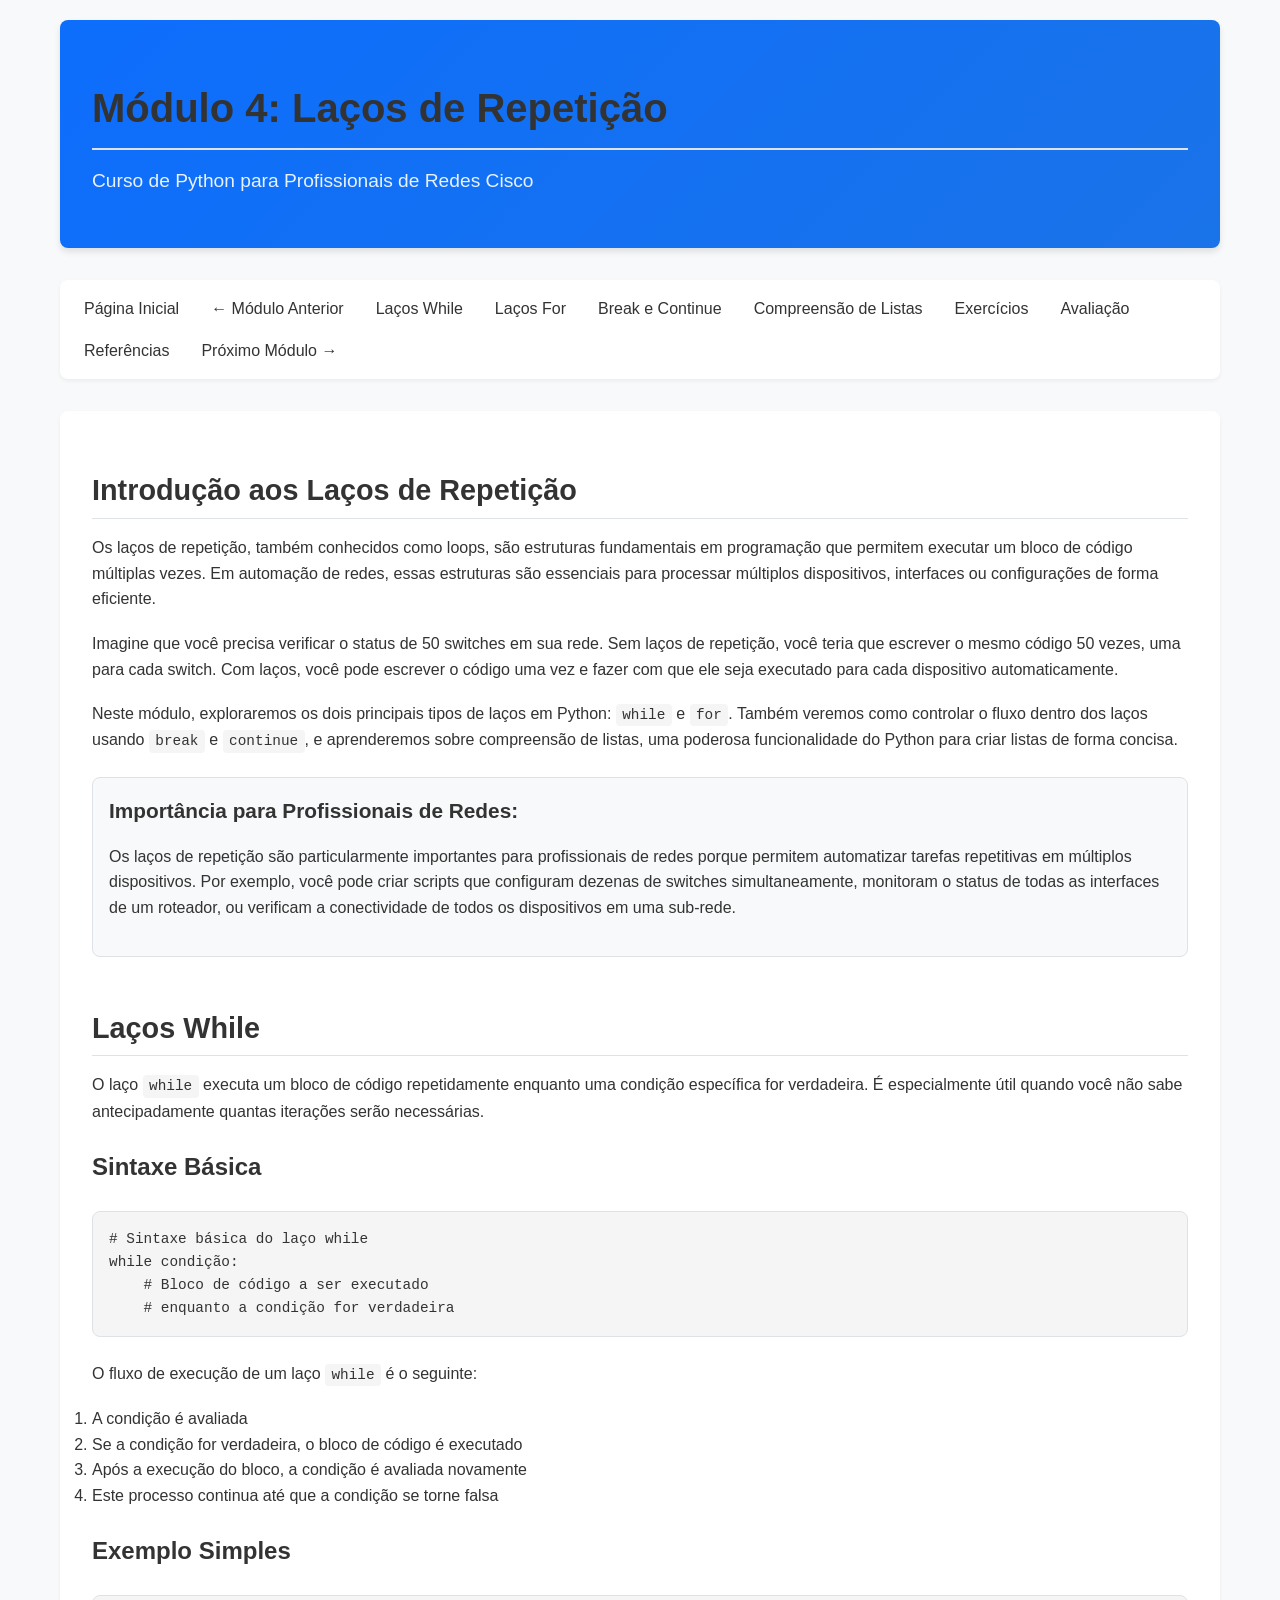
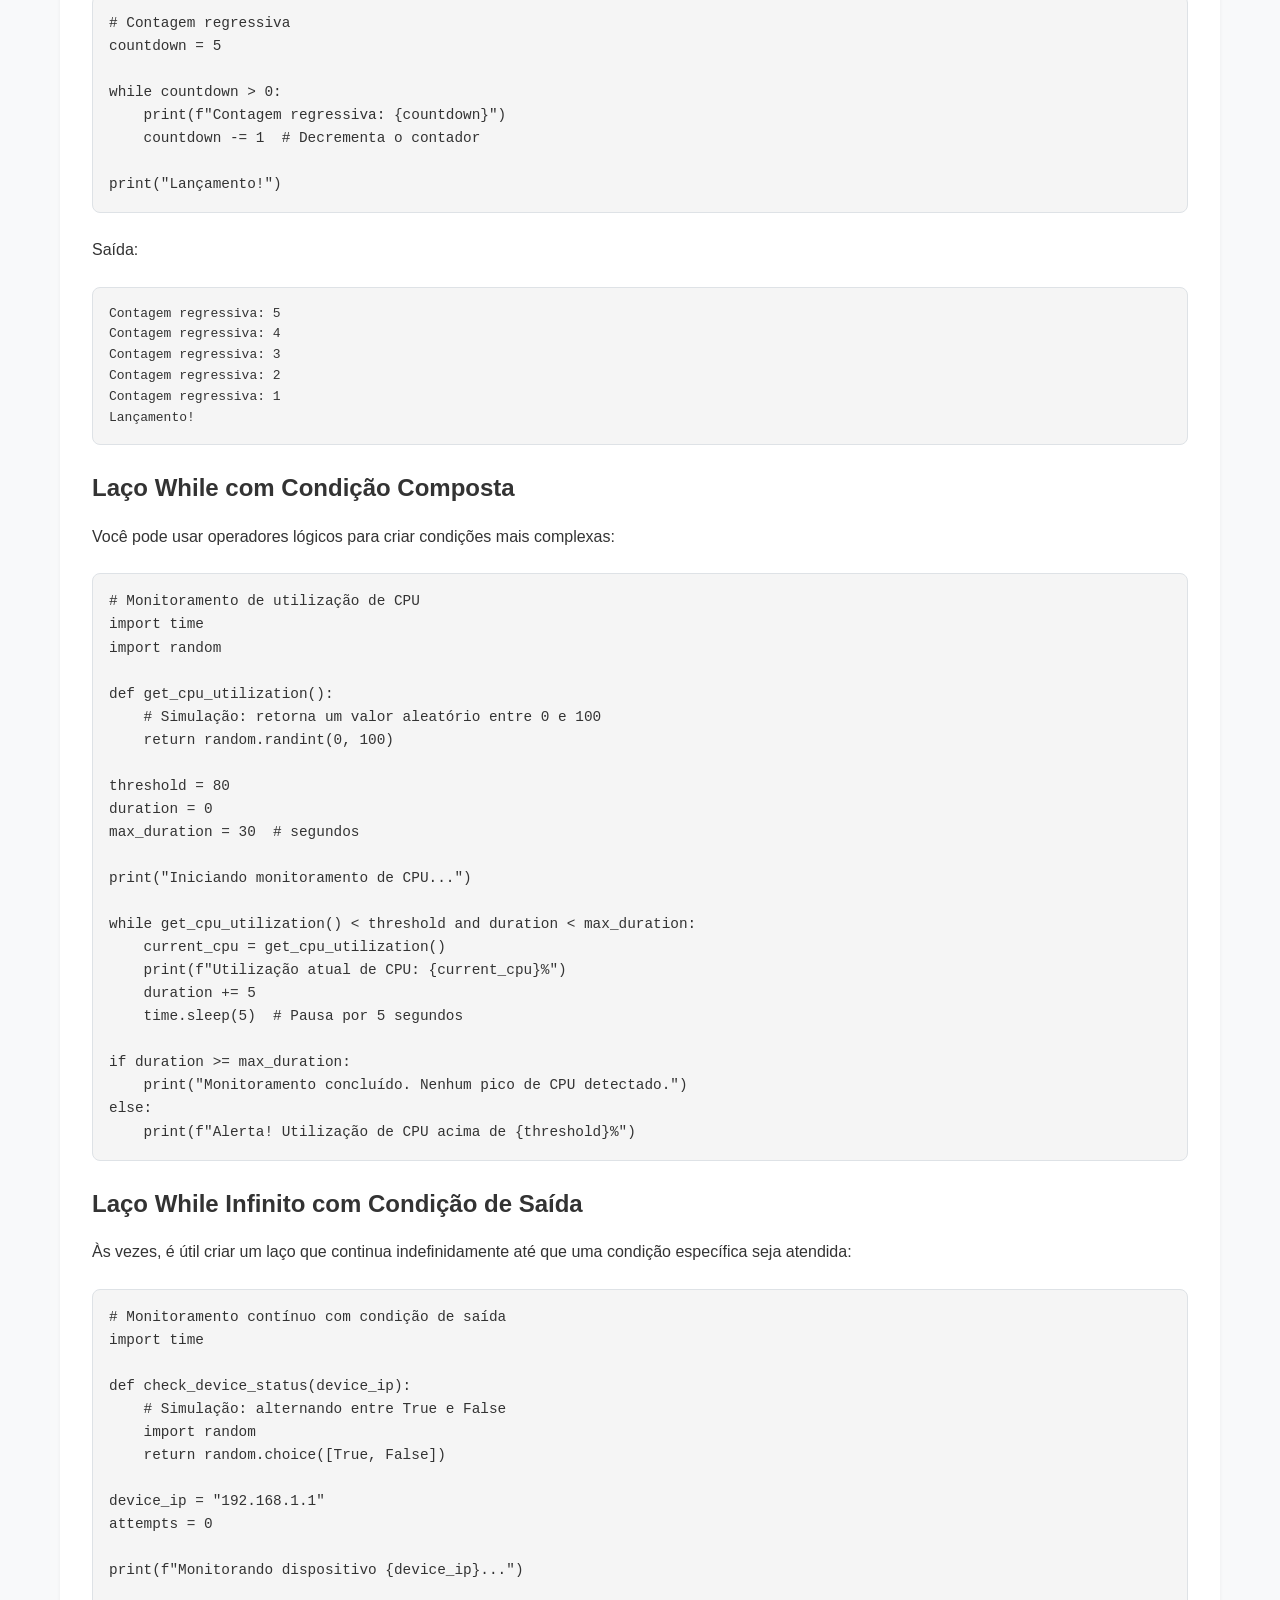
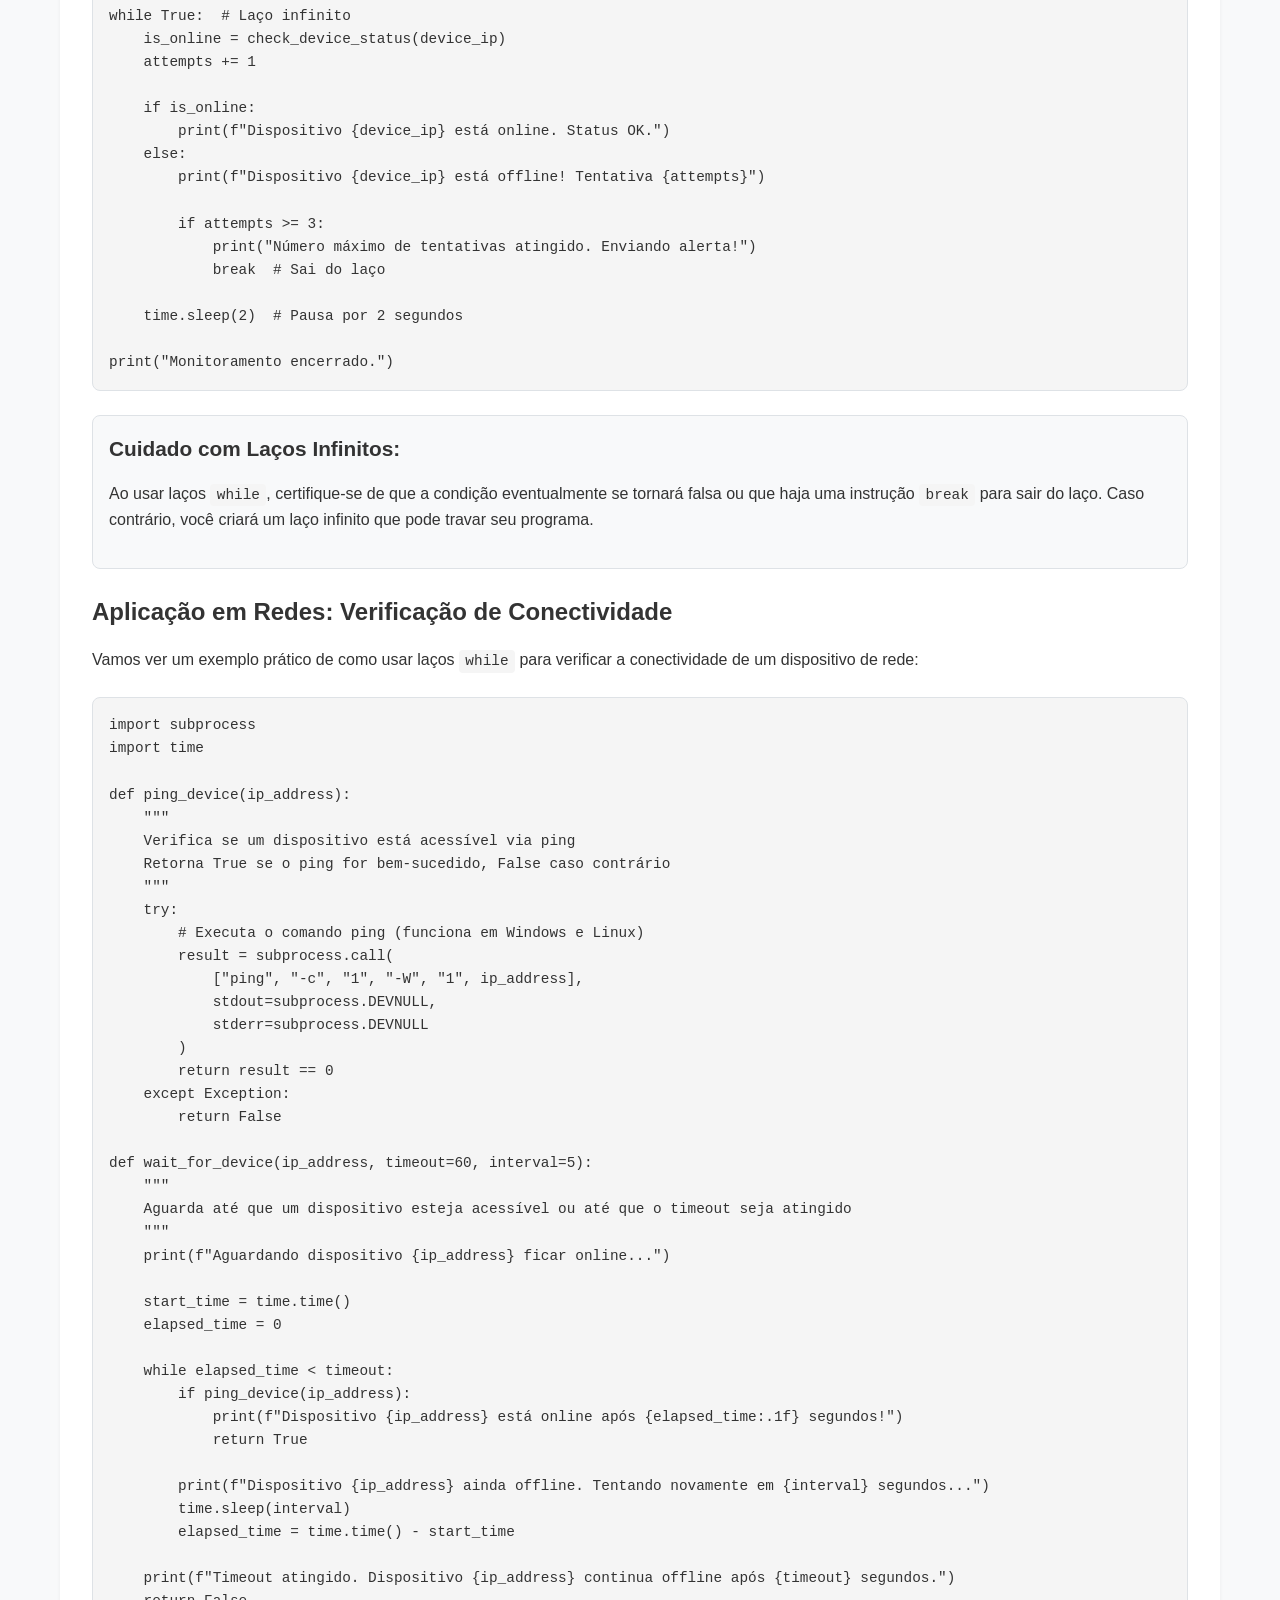
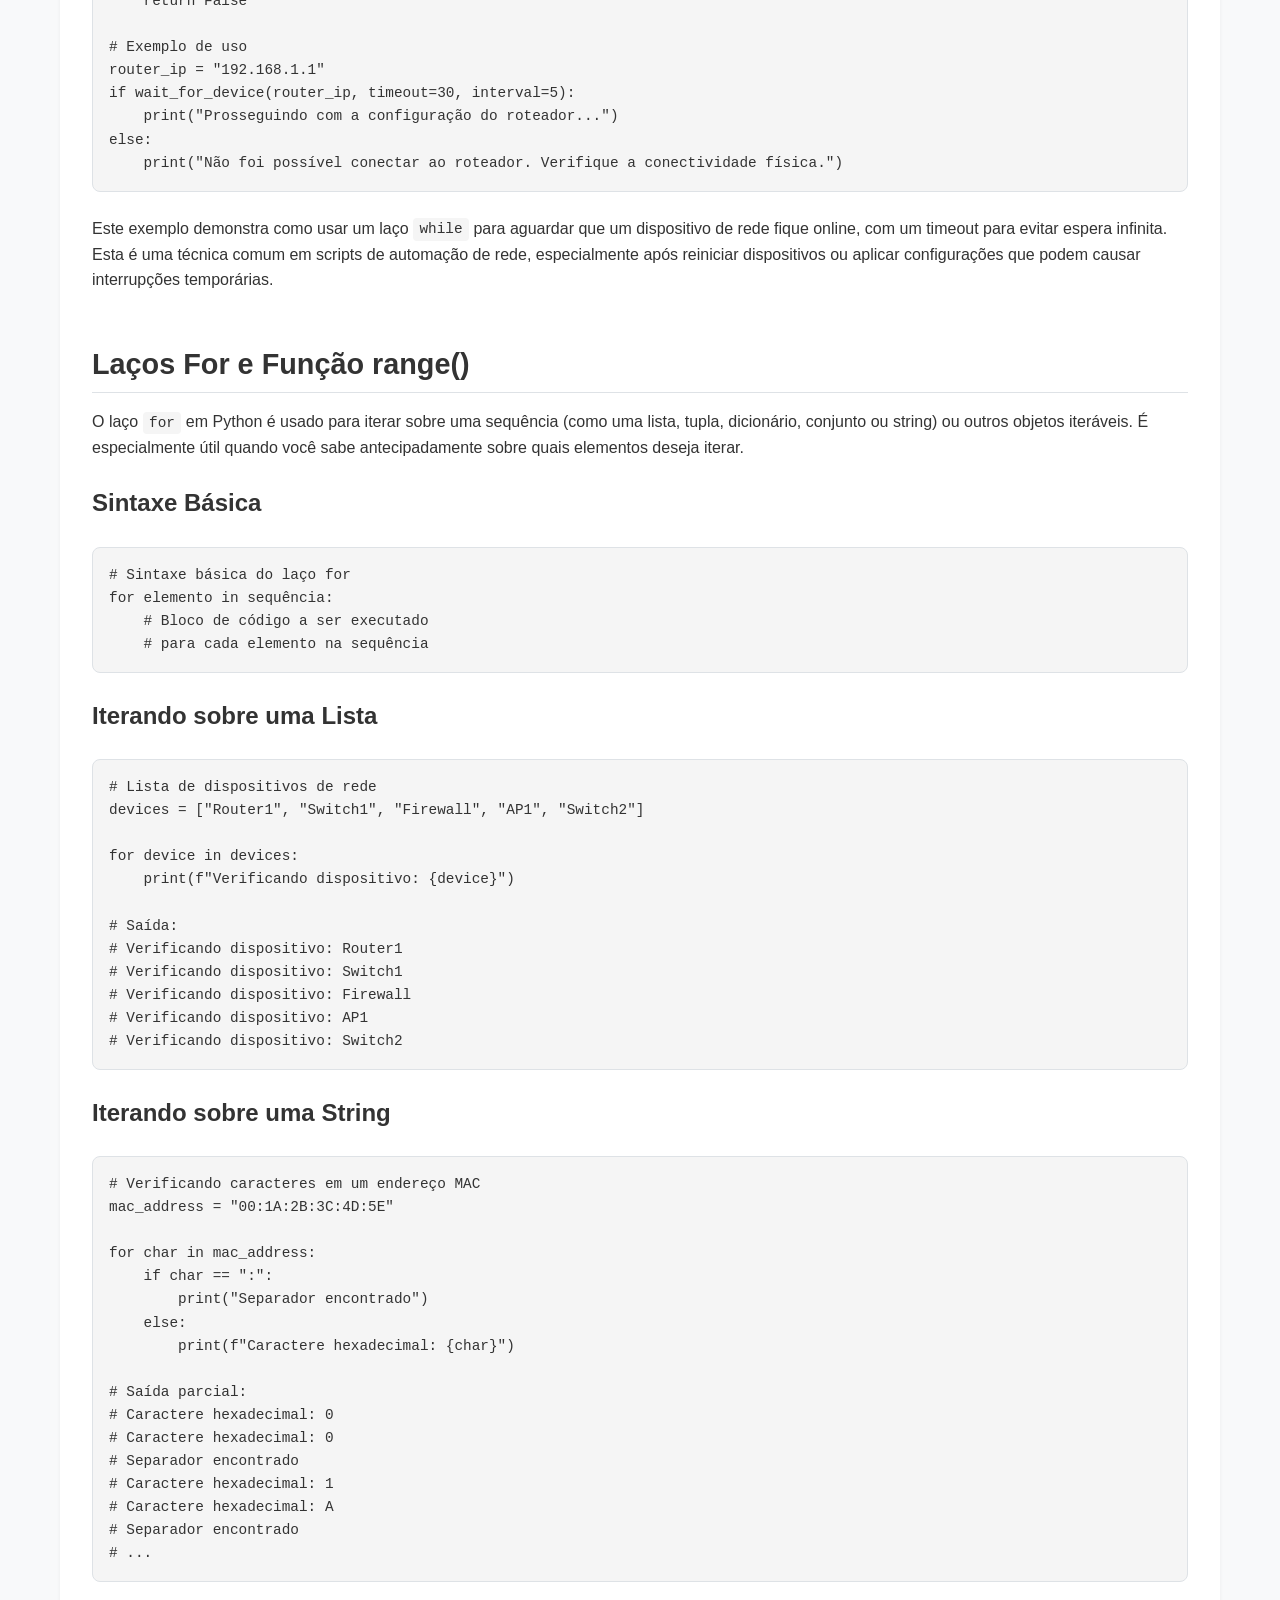
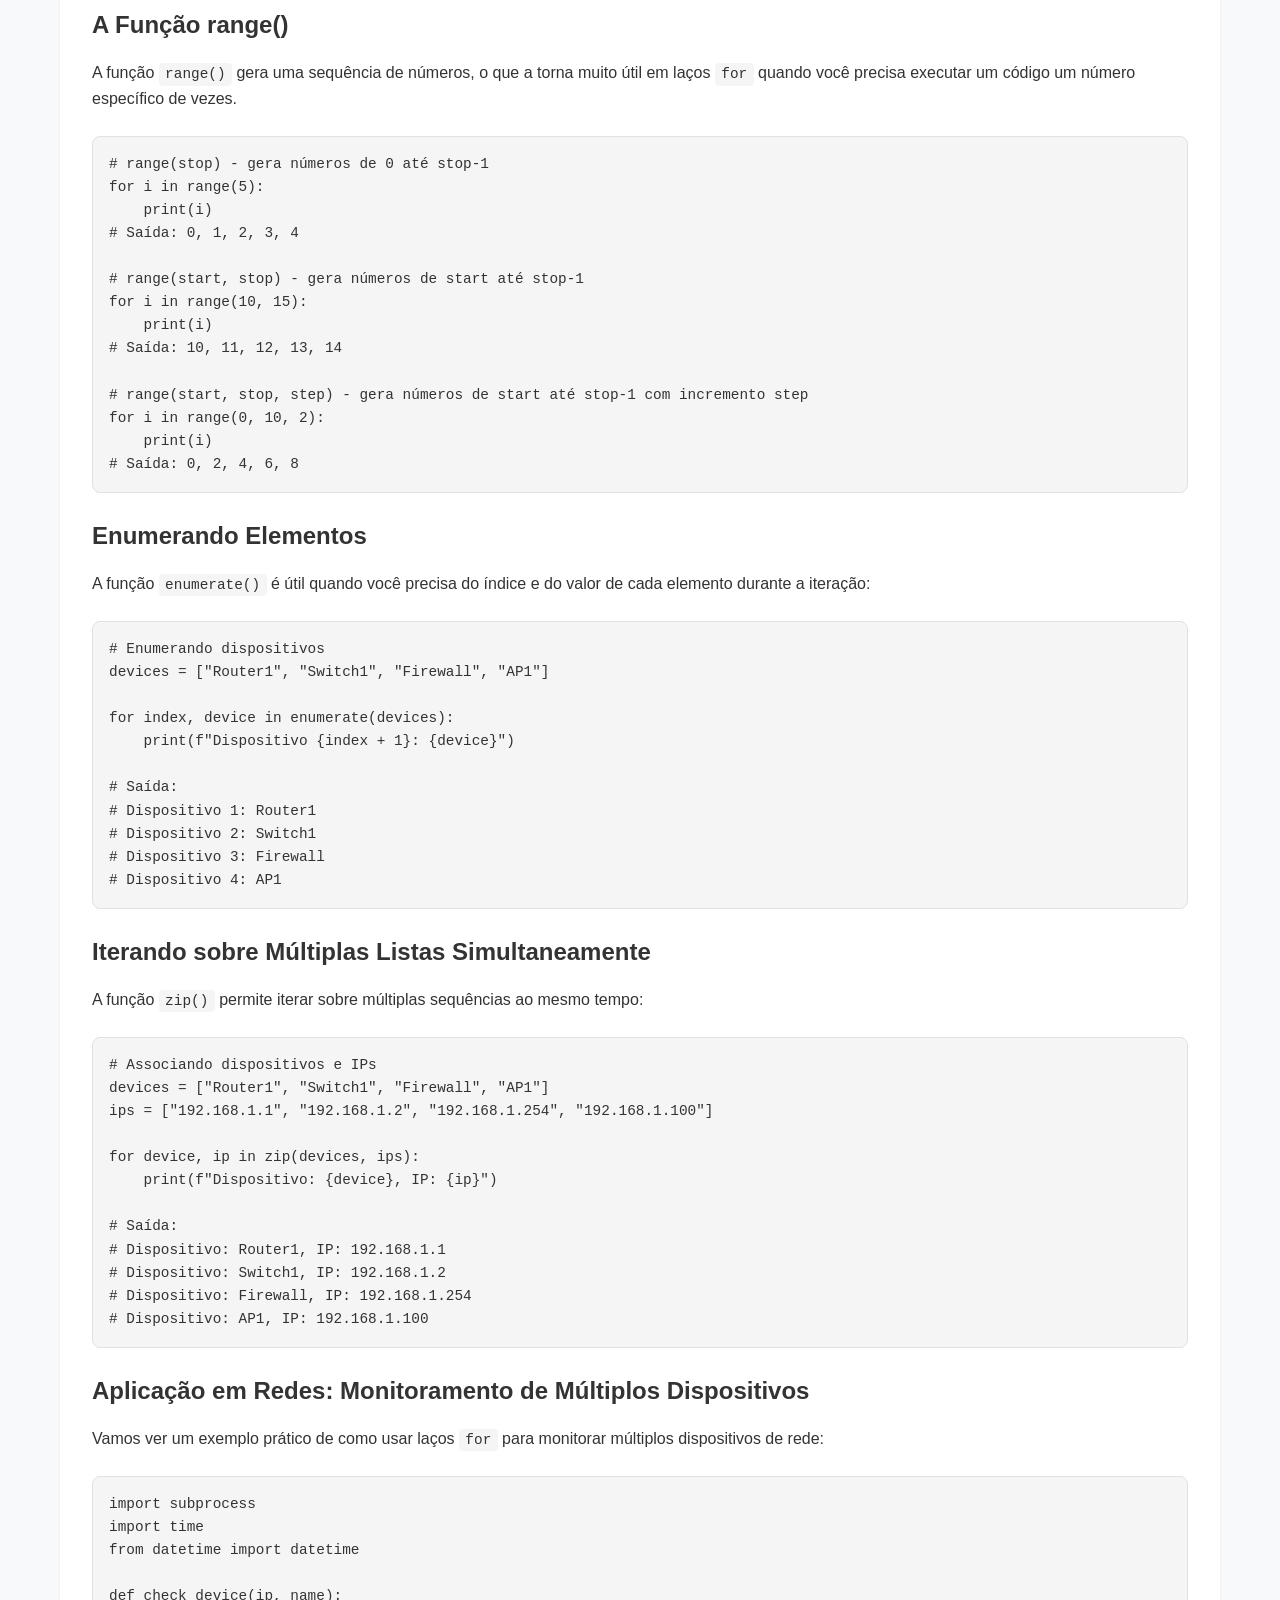
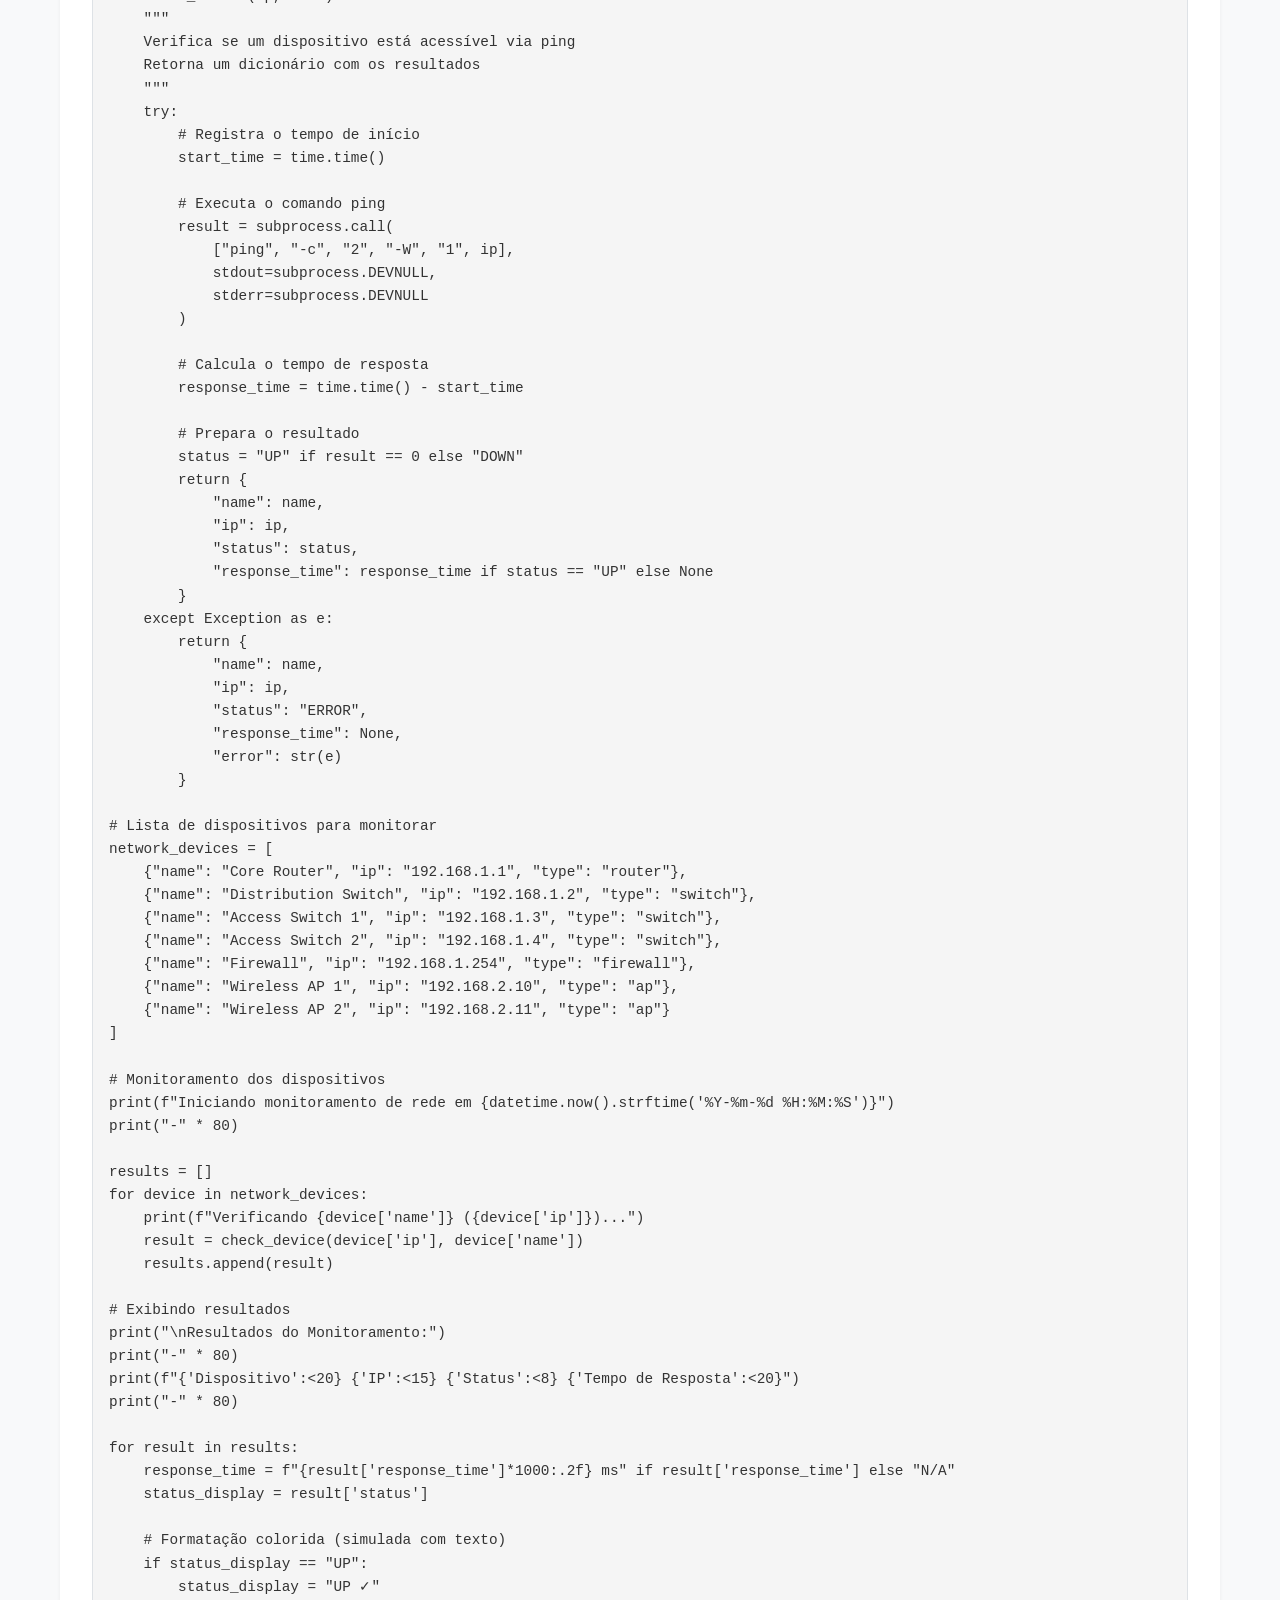
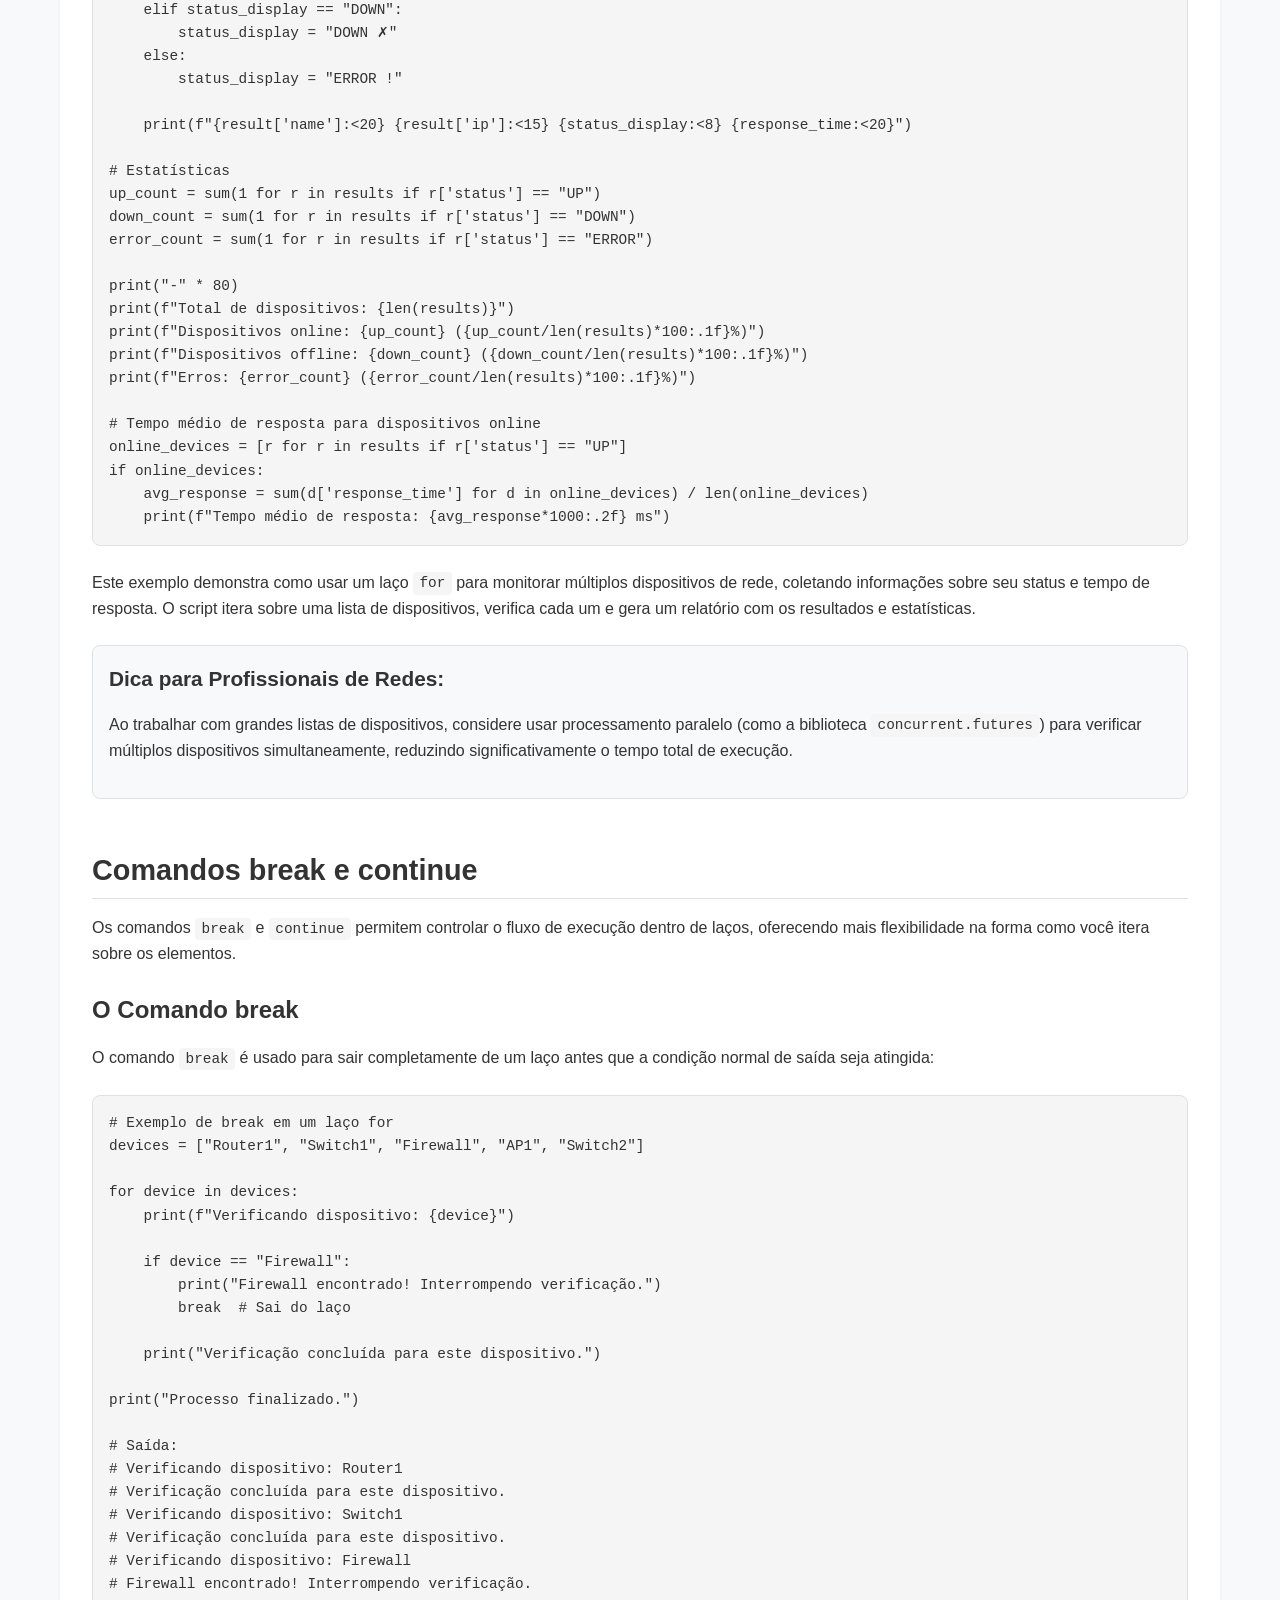
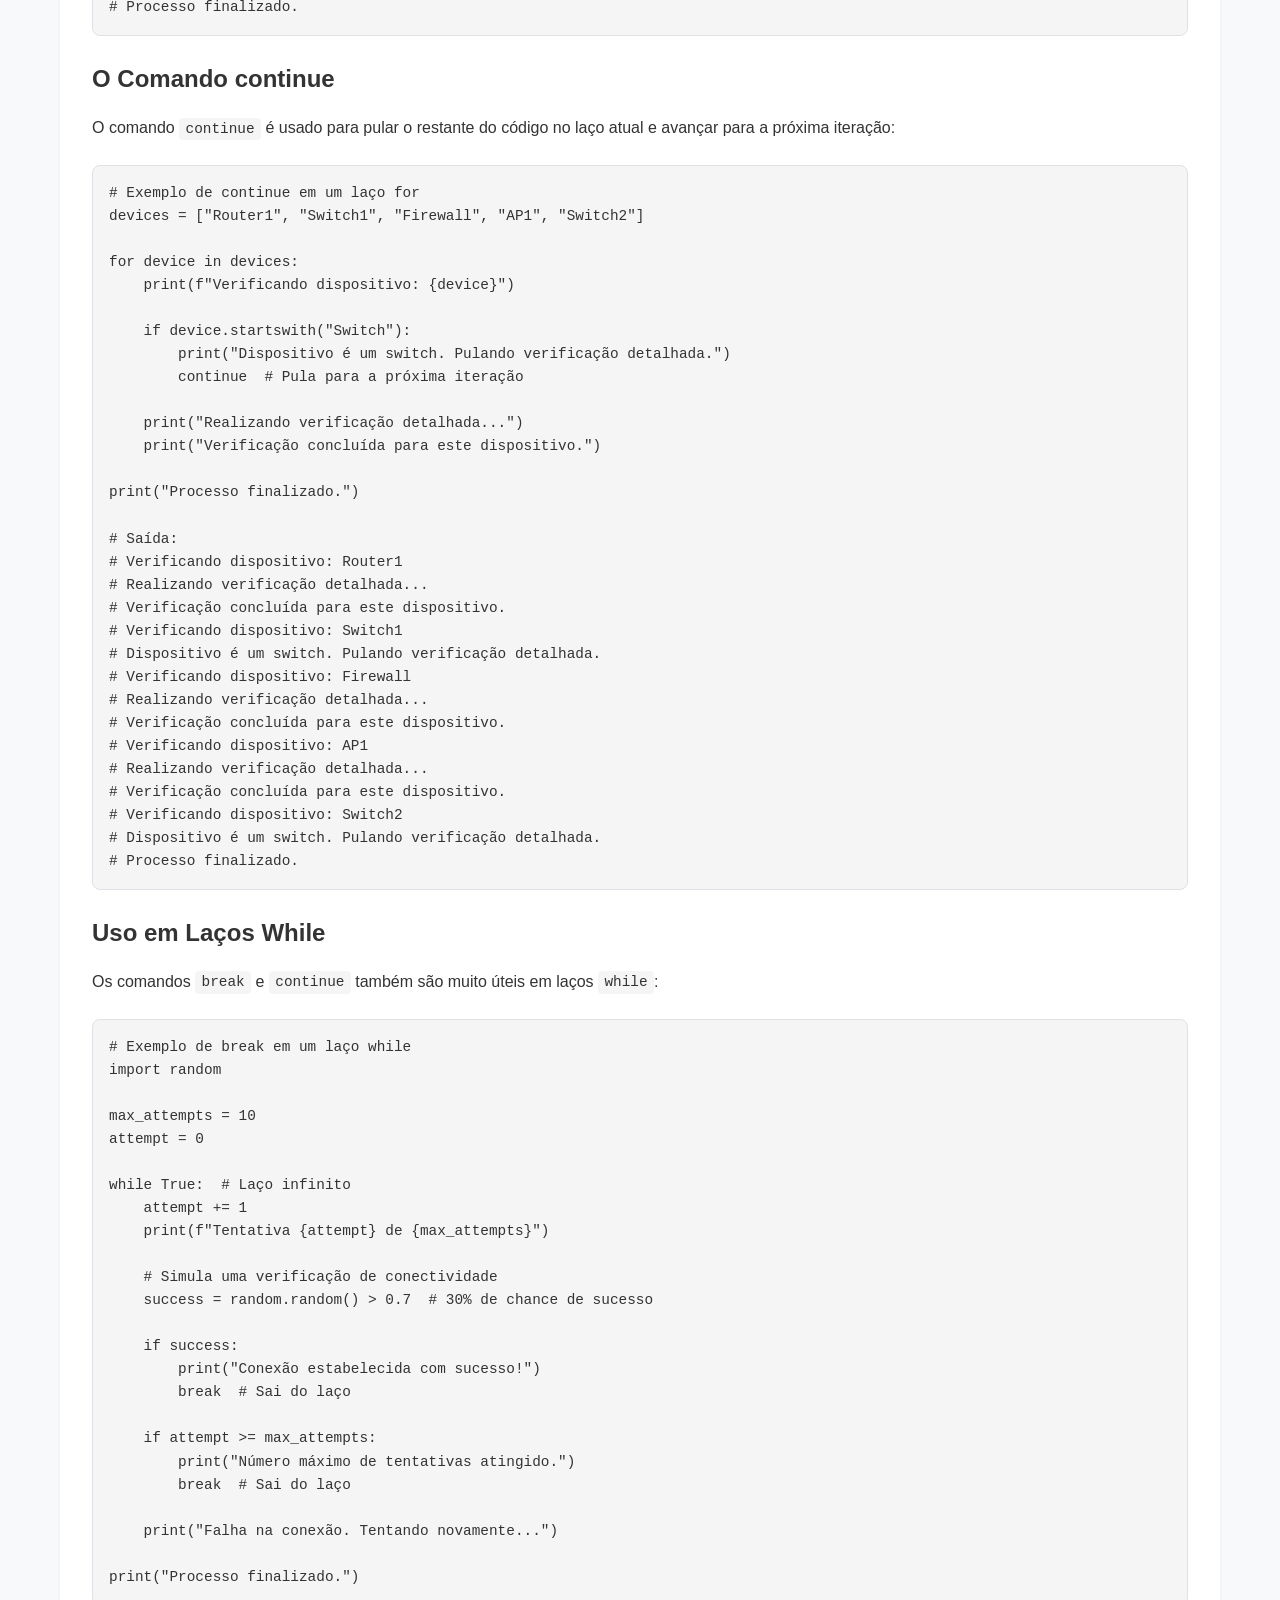
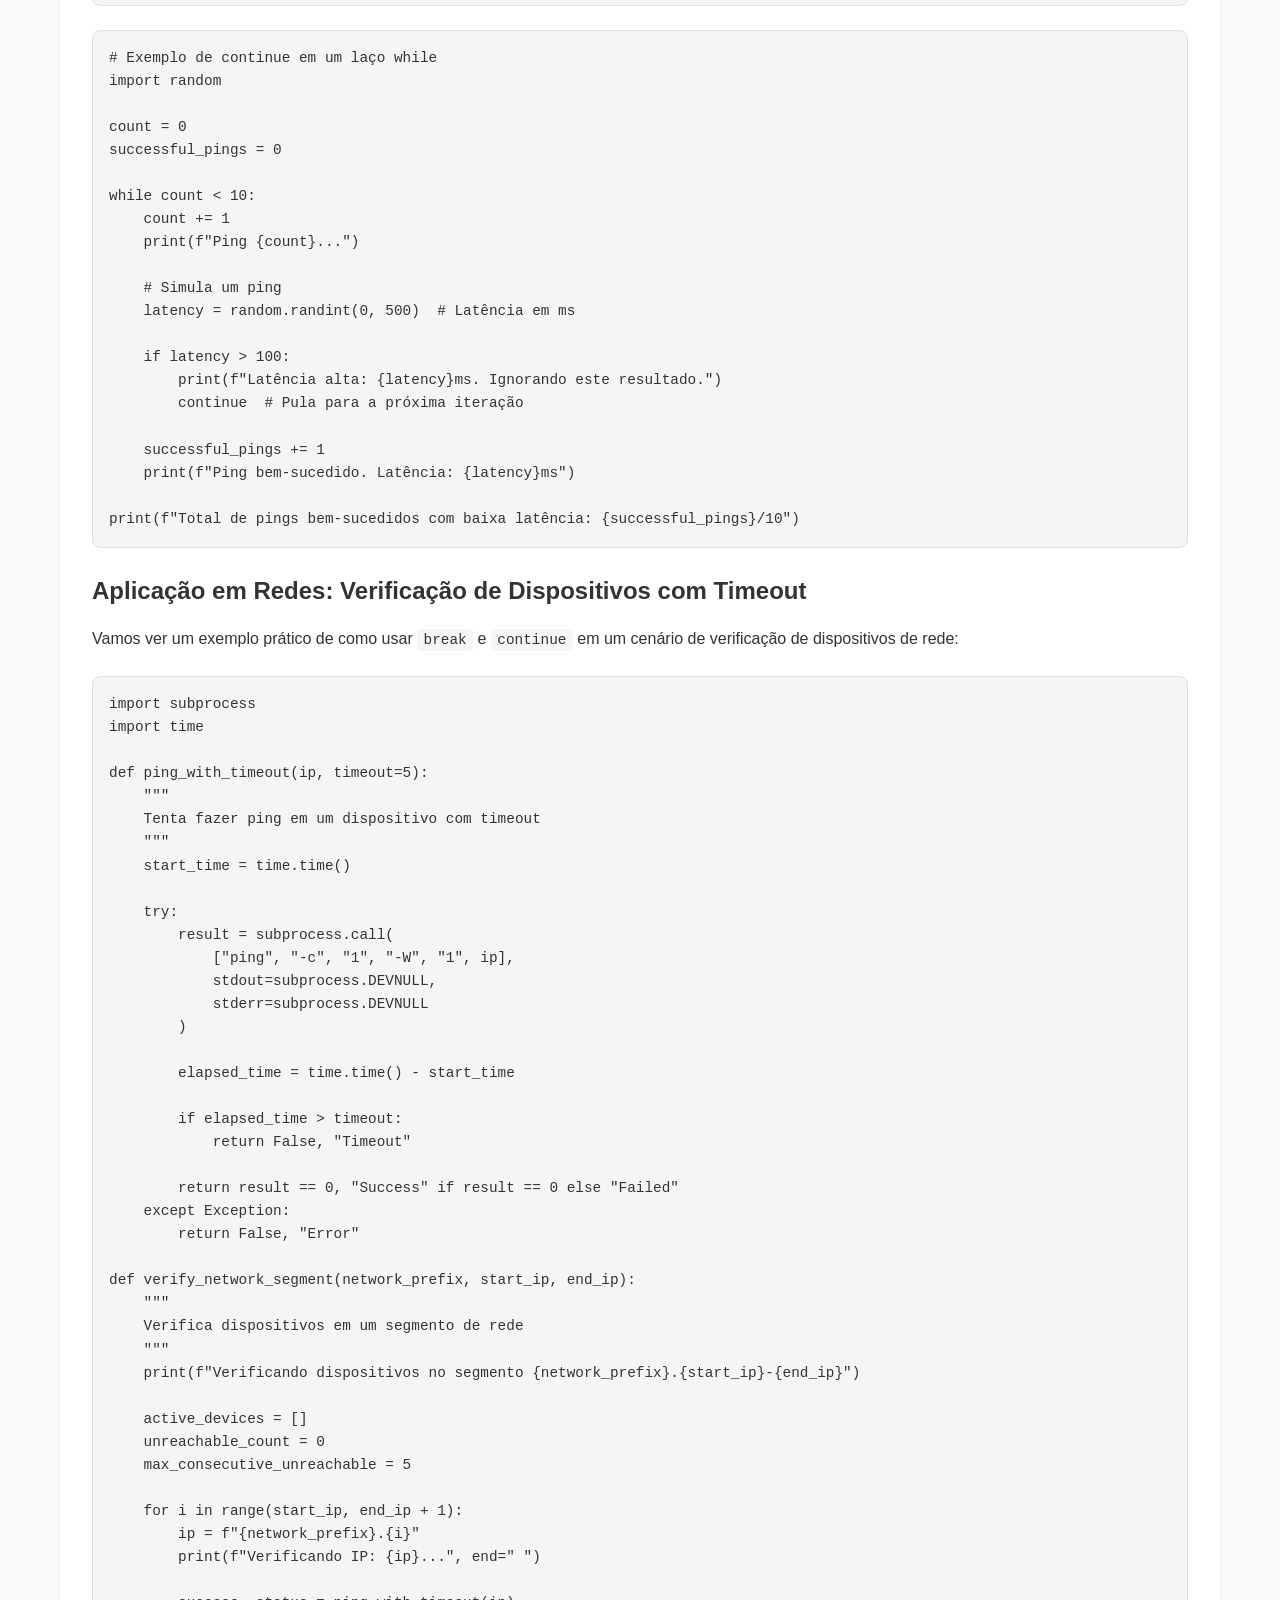
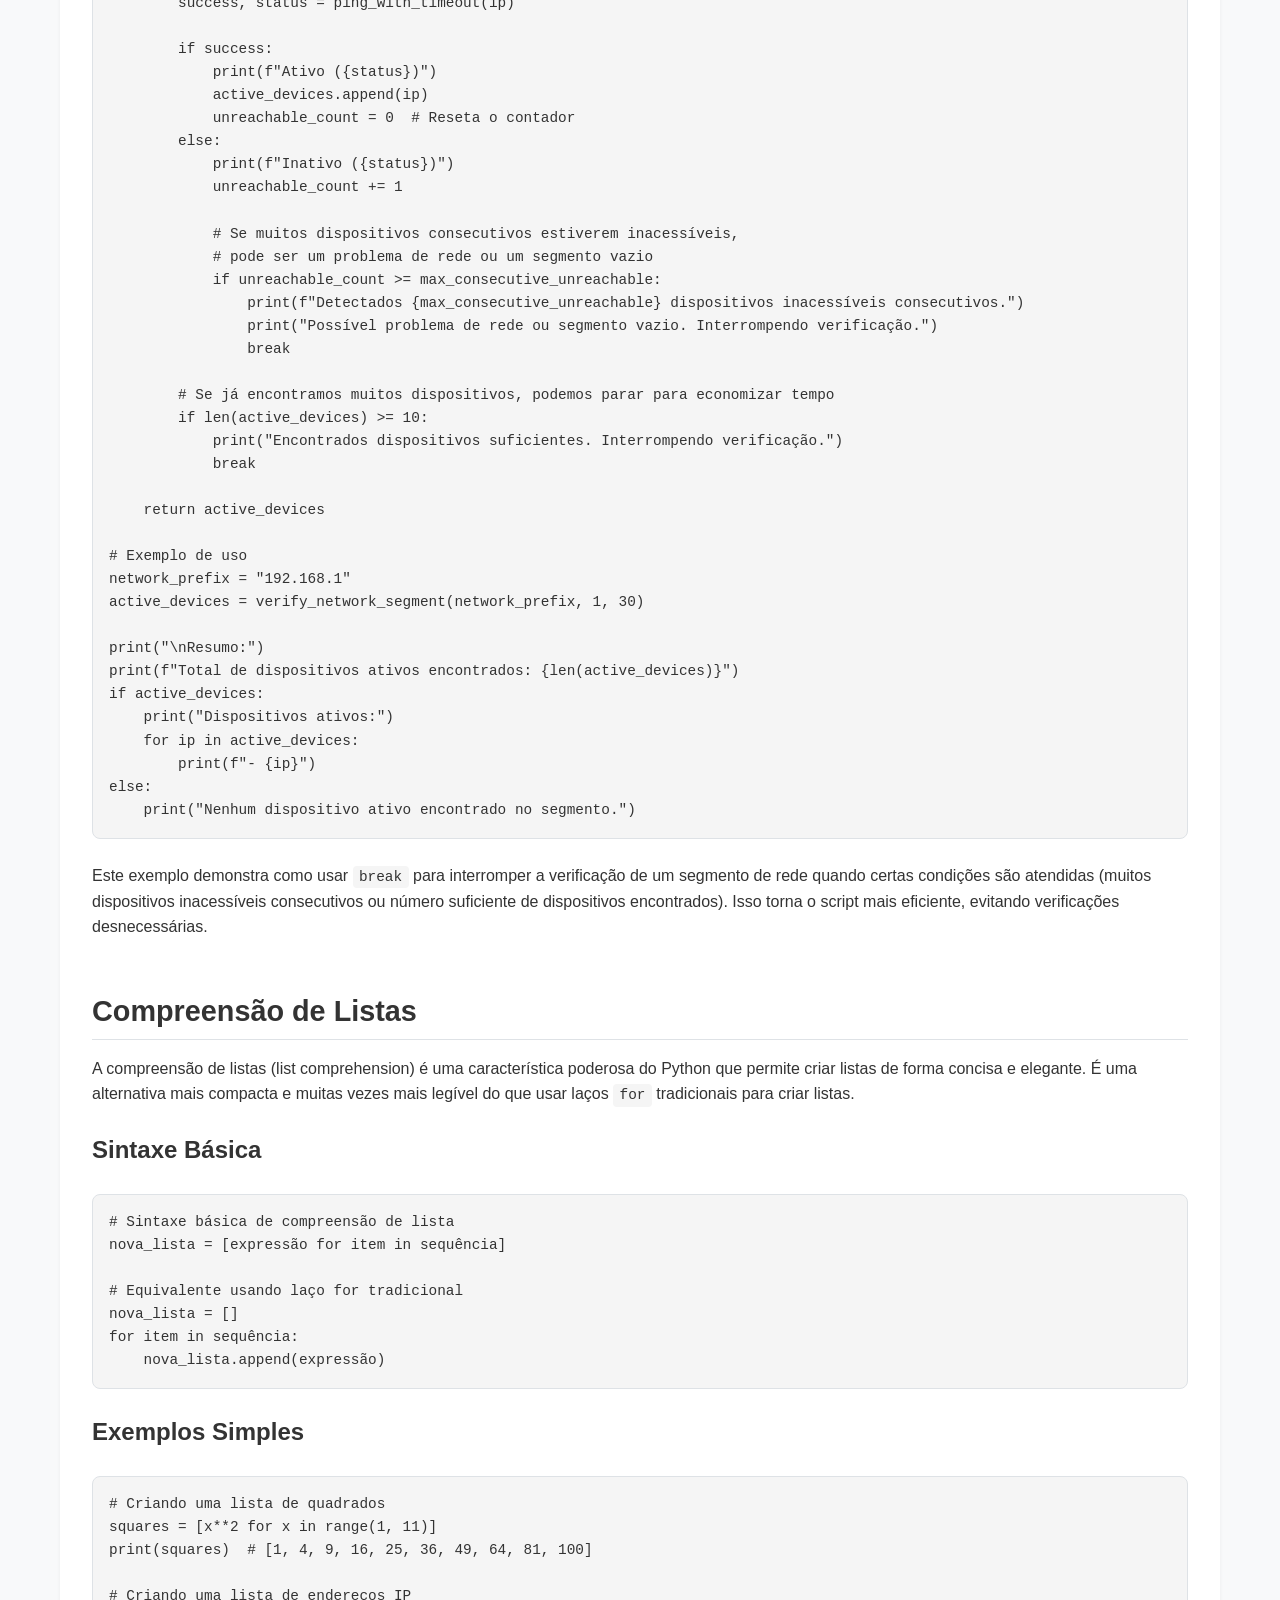
<file: modulo4.html>
<!DOCTYPE html>
<html lang="pt-BR">
<head>
    <meta charset="UTF-8">
    <meta name="viewport" content="width=device-width, initial-scale=1.0">
    <title>Módulo 4: Laços de Repetição - Curso de Python para Redes Cisco</title>
    <link rel="stylesheet" href="style.css">
</head>
<body>
    <header>
        <h1>Módulo 4: Laços de Repetição</h1>
        <p>Curso de Python para Profissionais de Redes Cisco</p>
    </header>

    <nav>
        <ul>
            <li><a href="index.html">Página Inicial</a></li>
            <li><a href="modulo3.html">← Módulo Anterior</a></li>
            <li><a href="#while">Laços While</a></li>
            <li><a href="#for">Laços For</a></li>
            <li><a href="#break-continue">Break e Continue</a></li>
            <li><a href="#list-comprehension">Compreensão de Listas</a></li>
            <li><a href="#exercicios">Exercícios</a></li>
            <li><a href="#avaliacao">Avaliação</a></li>
            <li><a href="#referencias">Referências</a></li>
            <li><a href="modulo5.html">Próximo Módulo →</a></li>
        </ul>
    </nav>

    <main>
        <section id="introducao">
            <h2>Introdução aos Laços de Repetição</h2>
            
            <p>Os laços de repetição, também conhecidos como loops, são estruturas fundamentais em programação que permitem executar um bloco de código múltiplas vezes. Em automação de redes, essas estruturas são essenciais para processar múltiplos dispositivos, interfaces ou configurações de forma eficiente.</p>
            
            <p>Imagine que você precisa verificar o status de 50 switches em sua rede. Sem laços de repetição, você teria que escrever o mesmo código 50 vezes, uma para cada switch. Com laços, você pode escrever o código uma vez e fazer com que ele seja executado para cada dispositivo automaticamente.</p>
            
            <p>Neste módulo, exploraremos os dois principais tipos de laços em Python: <code>while</code> e <code>for</code>. Também veremos como controlar o fluxo dentro dos laços usando <code>break</code> e <code>continue</code>, e aprenderemos sobre compreensão de listas, uma poderosa funcionalidade do Python para criar listas de forma concisa.</p>
            
            <div class="note">
                <h4>Importância para Profissionais de Redes:</h4>
                <p>Os laços de repetição são particularmente importantes para profissionais de redes porque permitem automatizar tarefas repetitivas em múltiplos dispositivos. Por exemplo, você pode criar scripts que configuram dezenas de switches simultaneamente, monitoram o status de todas as interfaces de um roteador, ou verificam a conectividade de todos os dispositivos em uma sub-rede.</p>
            </div>
        </section>

        <section id="while">
            <h2>Laços While</h2>
            
            <p>O laço <code>while</code> executa um bloco de código repetidamente enquanto uma condição específica for verdadeira. É especialmente útil quando você não sabe antecipadamente quantas iterações serão necessárias.</p>
            
            <h3>Sintaxe Básica</h3>
            
            <pre><code># Sintaxe básica do laço while
while condição:
    # Bloco de código a ser executado
    # enquanto a condição for verdadeira</code></pre>
            
            <p>O fluxo de execução de um laço <code>while</code> é o seguinte:</p>
            
            <ol>
                <li>A condição é avaliada</li>
                <li>Se a condição for verdadeira, o bloco de código é executado</li>
                <li>Após a execução do bloco, a condição é avaliada novamente</li>
                <li>Este processo continua até que a condição se torne falsa</li>
            </ol>
            
            <h3>Exemplo Simples</h3>
            
            <pre><code># Contagem regressiva
countdown = 5

while countdown > 0:
    print(f"Contagem regressiva: {countdown}")
    countdown -= 1  # Decrementa o contador

print("Lançamento!")</code></pre>
            
            <p>Saída:</p>
            
            <pre>Contagem regressiva: 5
Contagem regressiva: 4
Contagem regressiva: 3
Contagem regressiva: 2
Contagem regressiva: 1
Lançamento!</pre>
            
            <h3>Laço While com Condição Composta</h3>
            
            <p>Você pode usar operadores lógicos para criar condições mais complexas:</p>
            
            <pre><code># Monitoramento de utilização de CPU
import time
import random

def get_cpu_utilization():
    # Simulação: retorna um valor aleatório entre 0 e 100
    return random.randint(0, 100)

threshold = 80
duration = 0
max_duration = 30  # segundos

print("Iniciando monitoramento de CPU...")

while get_cpu_utilization() < threshold and duration < max_duration:
    current_cpu = get_cpu_utilization()
    print(f"Utilização atual de CPU: {current_cpu}%")
    duration += 5
    time.sleep(5)  # Pausa por 5 segundos

if duration >= max_duration:
    print("Monitoramento concluído. Nenhum pico de CPU detectado.")
else:
    print(f"Alerta! Utilização de CPU acima de {threshold}%")</code></pre>
            
            <h3>Laço While Infinito com Condição de Saída</h3>
            
            <p>Às vezes, é útil criar um laço que continua indefinidamente até que uma condição específica seja atendida:</p>
            
            <pre><code># Monitoramento contínuo com condição de saída
import time

def check_device_status(device_ip):
    # Simulação: alternando entre True e False
    import random
    return random.choice([True, False])

device_ip = "192.168.1.1"
attempts = 0

print(f"Monitorando dispositivo {device_ip}...")

while True:  # Laço infinito
    is_online = check_device_status(device_ip)
    attempts += 1
    
    if is_online:
        print(f"Dispositivo {device_ip} está online. Status OK.")
    else:
        print(f"Dispositivo {device_ip} está offline! Tentativa {attempts}")
        
        if attempts >= 3:
            print("Número máximo de tentativas atingido. Enviando alerta!")
            break  # Sai do laço
    
    time.sleep(2)  # Pausa por 2 segundos

print("Monitoramento encerrado.")</code></pre>
            
            <div class="note">
                <h4>Cuidado com Laços Infinitos:</h4>
                <p>Ao usar laços <code>while</code>, certifique-se de que a condição eventualmente se tornará falsa ou que haja uma instrução <code>break</code> para sair do laço. Caso contrário, você criará um laço infinito que pode travar seu programa.</p>
            </div>
            
            <h3>Aplicação em Redes: Verificação de Conectividade</h3>
            
            <p>Vamos ver um exemplo prático de como usar laços <code>while</code> para verificar a conectividade de um dispositivo de rede:</p>
            
            <pre><code>import subprocess
import time

def ping_device(ip_address):
    """
    Verifica se um dispositivo está acessível via ping
    Retorna True se o ping for bem-sucedido, False caso contrário
    """
    try:
        # Executa o comando ping (funciona em Windows e Linux)
        result = subprocess.call(
            ["ping", "-c", "1", "-W", "1", ip_address],
            stdout=subprocess.DEVNULL,
            stderr=subprocess.DEVNULL
        )
        return result == 0
    except Exception:
        return False

def wait_for_device(ip_address, timeout=60, interval=5):
    """
    Aguarda até que um dispositivo esteja acessível ou até que o timeout seja atingido
    """
    print(f"Aguardando dispositivo {ip_address} ficar online...")
    
    start_time = time.time()
    elapsed_time = 0
    
    while elapsed_time < timeout:
        if ping_device(ip_address):
            print(f"Dispositivo {ip_address} está online após {elapsed_time:.1f} segundos!")
            return True
        
        print(f"Dispositivo {ip_address} ainda offline. Tentando novamente em {interval} segundos...")
        time.sleep(interval)
        elapsed_time = time.time() - start_time
    
    print(f"Timeout atingido. Dispositivo {ip_address} continua offline após {timeout} segundos.")
    return False

# Exemplo de uso
router_ip = "192.168.1.1"
if wait_for_device(router_ip, timeout=30, interval=5):
    print("Prosseguindo com a configuração do roteador...")
else:
    print("Não foi possível conectar ao roteador. Verifique a conectividade física.")</code></pre>
            
            <p>Este exemplo demonstra como usar um laço <code>while</code> para aguardar que um dispositivo de rede fique online, com um timeout para evitar espera infinita. Esta é uma técnica comum em scripts de automação de rede, especialmente após reiniciar dispositivos ou aplicar configurações que podem causar interrupções temporárias.</p>
        </section>

        <section id="for">
            <h2>Laços For e Função range()</h2>
            
            <p>O laço <code>for</code> em Python é usado para iterar sobre uma sequência (como uma lista, tupla, dicionário, conjunto ou string) ou outros objetos iteráveis. É especialmente útil quando você sabe antecipadamente sobre quais elementos deseja iterar.</p>
            
            <h3>Sintaxe Básica</h3>
            
            <pre><code># Sintaxe básica do laço for
for elemento in sequência:
    # Bloco de código a ser executado
    # para cada elemento na sequência</code></pre>
            
            <h3>Iterando sobre uma Lista</h3>
            
            <pre><code># Lista de dispositivos de rede
devices = ["Router1", "Switch1", "Firewall", "AP1", "Switch2"]

for device in devices:
    print(f"Verificando dispositivo: {device}")

# Saída:
# Verificando dispositivo: Router1
# Verificando dispositivo: Switch1
# Verificando dispositivo: Firewall
# Verificando dispositivo: AP1
# Verificando dispositivo: Switch2</code></pre>
            
            <h3>Iterando sobre uma String</h3>
            
            <pre><code># Verificando caracteres em um endereço MAC
mac_address = "00:1A:2B:3C:4D:5E"

for char in mac_address:
    if char == ":":
        print("Separador encontrado")
    else:
        print(f"Caractere hexadecimal: {char}")

# Saída parcial:
# Caractere hexadecimal: 0
# Caractere hexadecimal: 0
# Separador encontrado
# Caractere hexadecimal: 1
# Caractere hexadecimal: A
# Separador encontrado
# ...</code></pre>
            
            <h3>A Função range()</h3>
            
            <p>A função <code>range()</code> gera uma sequência de números, o que a torna muito útil em laços <code>for</code> quando você precisa executar um código um número específico de vezes.</p>
            
            <pre><code># range(stop) - gera números de 0 até stop-1
for i in range(5):
    print(i)
# Saída: 0, 1, 2, 3, 4

# range(start, stop) - gera números de start até stop-1
for i in range(10, 15):
    print(i)
# Saída: 10, 11, 12, 13, 14

# range(start, stop, step) - gera números de start até stop-1 com incremento step
for i in range(0, 10, 2):
    print(i)
# Saída: 0, 2, 4, 6, 8</code></pre>
            
            <h3>Enumerando Elementos</h3>
            
            <p>A função <code>enumerate()</code> é útil quando você precisa do índice e do valor de cada elemento durante a iteração:</p>
            
            <pre><code># Enumerando dispositivos
devices = ["Router1", "Switch1", "Firewall", "AP1"]

for index, device in enumerate(devices):
    print(f"Dispositivo {index + 1}: {device}")

# Saída:
# Dispositivo 1: Router1
# Dispositivo 2: Switch1
# Dispositivo 3: Firewall
# Dispositivo 4: AP1</code></pre>
            
            <h3>Iterando sobre Múltiplas Listas Simultaneamente</h3>
            
            <p>A função <code>zip()</code> permite iterar sobre múltiplas sequências ao mesmo tempo:</p>
            
            <pre><code># Associando dispositivos e IPs
devices = ["Router1", "Switch1", "Firewall", "AP1"]
ips = ["192.168.1.1", "192.168.1.2", "192.168.1.254", "192.168.1.100"]

for device, ip in zip(devices, ips):
    print(f"Dispositivo: {device}, IP: {ip}")

# Saída:
# Dispositivo: Router1, IP: 192.168.1.1
# Dispositivo: Switch1, IP: 192.168.1.2
# Dispositivo: Firewall, IP: 192.168.1.254
# Dispositivo: AP1, IP: 192.168.1.100</code></pre>
            
            <h3>Aplicação em Redes: Monitoramento de Múltiplos Dispositivos</h3>
            
            <p>Vamos ver um exemplo prático de como usar laços <code>for</code> para monitorar múltiplos dispositivos de rede:</p>
            
            <pre><code>import subprocess
import time
from datetime import datetime

def check_device(ip, name):
    """
    Verifica se um dispositivo está acessível via ping
    Retorna um dicionário com os resultados
    """
    try:
        # Registra o tempo de início
        start_time = time.time()
        
        # Executa o comando ping
        result = subprocess.call(
            ["ping", "-c", "2", "-W", "1", ip],
            stdout=subprocess.DEVNULL,
            stderr=subprocess.DEVNULL
        )
        
        # Calcula o tempo de resposta
        response_time = time.time() - start_time
        
        # Prepara o resultado
        status = "UP" if result == 0 else "DOWN"
        return {
            "name": name,
            "ip": ip,
            "status": status,
            "response_time": response_time if status == "UP" else None
        }
    except Exception as e:
        return {
            "name": name,
            "ip": ip,
            "status": "ERROR",
            "response_time": None,
            "error": str(e)
        }

# Lista de dispositivos para monitorar
network_devices = [
    {"name": "Core Router", "ip": "192.168.1.1", "type": "router"},
    {"name": "Distribution Switch", "ip": "192.168.1.2", "type": "switch"},
    {"name": "Access Switch 1", "ip": "192.168.1.3", "type": "switch"},
    {"name": "Access Switch 2", "ip": "192.168.1.4", "type": "switch"},
    {"name": "Firewall", "ip": "192.168.1.254", "type": "firewall"},
    {"name": "Wireless AP 1", "ip": "192.168.2.10", "type": "ap"},
    {"name": "Wireless AP 2", "ip": "192.168.2.11", "type": "ap"}
]

# Monitoramento dos dispositivos
print(f"Iniciando monitoramento de rede em {datetime.now().strftime('%Y-%m-%d %H:%M:%S')}")
print("-" * 80)

results = []
for device in network_devices:
    print(f"Verificando {device['name']} ({device['ip']})...")
    result = check_device(device['ip'], device['name'])
    results.append(result)

# Exibindo resultados
print("\nResultados do Monitoramento:")
print("-" * 80)
print(f"{'Dispositivo':<20} {'IP':<15} {'Status':<8} {'Tempo de Resposta':<20}")
print("-" * 80)

for result in results:
    response_time = f"{result['response_time']*1000:.2f} ms" if result['response_time'] else "N/A"
    status_display = result['status']
    
    # Formatação colorida (simulada com texto)
    if status_display == "UP":
        status_display = "UP ✓"
    elif status_display == "DOWN":
        status_display = "DOWN ✗"
    else:
        status_display = "ERROR !"
    
    print(f"{result['name']:<20} {result['ip']:<15} {status_display:<8} {response_time:<20}")

# Estatísticas
up_count = sum(1 for r in results if r['status'] == "UP")
down_count = sum(1 for r in results if r['status'] == "DOWN")
error_count = sum(1 for r in results if r['status'] == "ERROR")

print("-" * 80)
print(f"Total de dispositivos: {len(results)}")
print(f"Dispositivos online: {up_count} ({up_count/len(results)*100:.1f}%)")
print(f"Dispositivos offline: {down_count} ({down_count/len(results)*100:.1f}%)")
print(f"Erros: {error_count} ({error_count/len(results)*100:.1f}%)")

# Tempo médio de resposta para dispositivos online
online_devices = [r for r in results if r['status'] == "UP"]
if online_devices:
    avg_response = sum(d['response_time'] for d in online_devices) / len(online_devices)
    print(f"Tempo médio de resposta: {avg_response*1000:.2f} ms")</code></pre>
            
            <p>Este exemplo demonstra como usar um laço <code>for</code> para monitorar múltiplos dispositivos de rede, coletando informações sobre seu status e tempo de resposta. O script itera sobre uma lista de dispositivos, verifica cada um e gera um relatório com os resultados e estatísticas.</p>
            
            <div class="note">
                <h4>Dica para Profissionais de Redes:</h4>
                <p>Ao trabalhar com grandes listas de dispositivos, considere usar processamento paralelo (como a biblioteca <code>concurrent.futures</code>) para verificar múltiplos dispositivos simultaneamente, reduzindo significativamente o tempo total de execução.</p>
            </div>
        </section>

        <section id="break-continue">
            <h2>Comandos break e continue</h2>
            
            <p>Os comandos <code>break</code> e <code>continue</code> permitem controlar o fluxo de execução dentro de laços, oferecendo mais flexibilidade na forma como você itera sobre os elementos.</p>
            
            <h3>O Comando break</h3>
            
            <p>O comando <code>break</code> é usado para sair completamente de um laço antes que a condição normal de saída seja atingida:</p>
            
            <pre><code># Exemplo de break em um laço for
devices = ["Router1", "Switch1", "Firewall", "AP1", "Switch2"]

for device in devices:
    print(f"Verificando dispositivo: {device}")
    
    if device == "Firewall":
        print("Firewall encontrado! Interrompendo verificação.")
        break  # Sai do laço
    
    print("Verificação concluída para este dispositivo.")

print("Processo finalizado.")

# Saída:
# Verificando dispositivo: Router1
# Verificação concluída para este dispositivo.
# Verificando dispositivo: Switch1
# Verificação concluída para este dispositivo.
# Verificando dispositivo: Firewall
# Firewall encontrado! Interrompendo verificação.
# Processo finalizado.</code></pre>
            
            <h3>O Comando continue</h3>
            
            <p>O comando <code>continue</code> é usado para pular o restante do código no laço atual e avançar para a próxima iteração:</p>
            
            <pre><code># Exemplo de continue em um laço for
devices = ["Router1", "Switch1", "Firewall", "AP1", "Switch2"]

for device in devices:
    print(f"Verificando dispositivo: {device}")
    
    if device.startswith("Switch"):
        print("Dispositivo é um switch. Pulando verificação detalhada.")
        continue  # Pula para a próxima iteração
    
    print("Realizando verificação detalhada...")
    print("Verificação concluída para este dispositivo.")

print("Processo finalizado.")

# Saída:
# Verificando dispositivo: Router1
# Realizando verificação detalhada...
# Verificação concluída para este dispositivo.
# Verificando dispositivo: Switch1
# Dispositivo é um switch. Pulando verificação detalhada.
# Verificando dispositivo: Firewall
# Realizando verificação detalhada...
# Verificação concluída para este dispositivo.
# Verificando dispositivo: AP1
# Realizando verificação detalhada...
# Verificação concluída para este dispositivo.
# Verificando dispositivo: Switch2
# Dispositivo é um switch. Pulando verificação detalhada.
# Processo finalizado.</code></pre>
            
            <h3>Uso em Laços While</h3>
            
            <p>Os comandos <code>break</code> e <code>continue</code> também são muito úteis em laços <code>while</code>:</p>
            
            <pre><code># Exemplo de break em um laço while
import random

max_attempts = 10
attempt = 0

while True:  # Laço infinito
    attempt += 1
    print(f"Tentativa {attempt} de {max_attempts}")
    
    # Simula uma verificação de conectividade
    success = random.random() > 0.7  # 30% de chance de sucesso
    
    if success:
        print("Conexão estabelecida com sucesso!")
        break  # Sai do laço
    
    if attempt >= max_attempts:
        print("Número máximo de tentativas atingido.")
        break  # Sai do laço
    
    print("Falha na conexão. Tentando novamente...")

print("Processo finalizado.")</code></pre>
            
            <pre><code># Exemplo de continue em um laço while
import random

count = 0
successful_pings = 0

while count < 10:
    count += 1
    print(f"Ping {count}...")
    
    # Simula um ping
    latency = random.randint(0, 500)  # Latência em ms
    
    if latency > 100:
        print(f"Latência alta: {latency}ms. Ignorando este resultado.")
        continue  # Pula para a próxima iteração
    
    successful_pings += 1
    print(f"Ping bem-sucedido. Latência: {latency}ms")

print(f"Total de pings bem-sucedidos com baixa latência: {successful_pings}/10")</code></pre>
            
            <h3>Aplicação em Redes: Verificação de Dispositivos com Timeout</h3>
            
            <p>Vamos ver um exemplo prático de como usar <code>break</code> e <code>continue</code> em um cenário de verificação de dispositivos de rede:</p>
            
            <pre><code>import subprocess
import time

def ping_with_timeout(ip, timeout=5):
    """
    Tenta fazer ping em um dispositivo com timeout
    """
    start_time = time.time()
    
    try:
        result = subprocess.call(
            ["ping", "-c", "1", "-W", "1", ip],
            stdout=subprocess.DEVNULL,
            stderr=subprocess.DEVNULL
        )
        
        elapsed_time = time.time() - start_time
        
        if elapsed_time > timeout:
            return False, "Timeout"
        
        return result == 0, "Success" if result == 0 else "Failed"
    except Exception:
        return False, "Error"

def verify_network_segment(network_prefix, start_ip, end_ip):
    """
    Verifica dispositivos em um segmento de rede
    """
    print(f"Verificando dispositivos no segmento {network_prefix}.{start_ip}-{end_ip}")
    
    active_devices = []
    unreachable_count = 0
    max_consecutive_unreachable = 5
    
    for i in range(start_ip, end_ip + 1):
        ip = f"{network_prefix}.{i}"
        print(f"Verificando IP: {ip}...", end=" ")
        
        success, status = ping_with_timeout(ip)
        
        if success:
            print(f"Ativo ({status})")
            active_devices.append(ip)
            unreachable_count = 0  # Reseta o contador
        else:
            print(f"Inativo ({status})")
            unreachable_count += 1
            
            # Se muitos dispositivos consecutivos estiverem inacessíveis,
            # pode ser um problema de rede ou um segmento vazio
            if unreachable_count >= max_consecutive_unreachable:
                print(f"Detectados {max_consecutive_unreachable} dispositivos inacessíveis consecutivos.")
                print("Possível problema de rede ou segmento vazio. Interrompendo verificação.")
                break
        
        # Se já encontramos muitos dispositivos, podemos parar para economizar tempo
        if len(active_devices) >= 10:
            print("Encontrados dispositivos suficientes. Interrompendo verificação.")
            break
    
    return active_devices

# Exemplo de uso
network_prefix = "192.168.1"
active_devices = verify_network_segment(network_prefix, 1, 30)

print("\nResumo:")
print(f"Total de dispositivos ativos encontrados: {len(active_devices)}")
if active_devices:
    print("Dispositivos ativos:")
    for ip in active_devices:
        print(f"- {ip}")
else:
    print("Nenhum dispositivo ativo encontrado no segmento.")</code></pre>
            
            <p>Este exemplo demonstra como usar <code>break</code> para interromper a verificação de um segmento de rede quando certas condições são atendidas (muitos dispositivos inacessíveis consecutivos ou número suficiente de dispositivos encontrados). Isso torna o script mais eficiente, evitando verificações desnecessárias.</p>
        </section>

        <section id="list-comprehension">
            <h2>Compreensão de Listas</h2>
            
            <p>A compreensão de listas (list comprehension) é uma característica poderosa do Python que permite criar listas de forma concisa e elegante. É uma alternativa mais compacta e muitas vezes mais legível do que usar laços <code>for</code> tradicionais para criar listas.</p>
            
            <h3>Sintaxe Básica</h3>
            
            <pre><code># Sintaxe básica de compreensão de lista
nova_lista = [expressão for item in sequência]

# Equivalente usando laço for tradicional
nova_lista = []
for item in sequência:
    nova_lista.append(expressão)</code></pre>
            
            <h3>Exemplos Simples</h3>
            
            <pre><code># Criando uma lista de quadrados
squares = [x**2 for x in range(1, 11)]
print(squares)  # [1, 4, 9, 16, 25, 36, 49, 64, 81, 100]

# Criando uma lista de endereços IP
octets = [192, 168, 1]
ips = [f"{'.'.join(map(str, octets))}.{i}" for i in range(1, 11)]
print(ips)  # ['192.168.1.1', '192.168.1.2', ..., '192.168.1.10']</code></pre>
            
            <h3>Compreensão de Lista com Condição</h3>
            
            <p>Você pode adicionar uma condição para filtrar os elementos:</p>
            
            <pre><code># Sintaxe com condição
nova_lista = [expressão for item in sequência if condição]

# Exemplo: números pares de 1 a 20
even_numbers = [x for x in range(1, 21) if x % 2 == 0]
print(even_numbers)  # [2, 4, 6, 8, 10, 12, 14, 16, 18, 20]

# Exemplo: dispositivos ativos
devices = [
    {"name": "Router1", "status": "active"},
    {"name": "Switch1", "status": "inactive"},
    {"name": "Firewall", "status": "active"},
    {"name": "AP1", "status": "active"},
    {"name": "Switch2", "status": "inactive"}
]

active_devices = [device["name"] for device in devices if device["status"] == "active"]
print(active_devices)  # ['Router1', 'Firewall', 'AP1']</code></pre>
            
            <h3>Compreensão de Lista com If-Else</h3>
            
            <p>Você também pode usar uma expressão condicional (operador ternário) na parte da expressão:</p>
            
            <pre><code># Sintaxe com expressão condicional
nova_lista = [expressão_if if condição else expressão_else for item in sequência]

# Exemplo: classificando números como "par" ou "ímpar"
numbers = [1, 2, 3, 4, 5]
parity = ["par" if x % 2 == 0 else "ímpar" for x in numbers]
print(parity)  # ['ímpar', 'par', 'ímpar', 'par', 'ímpar']

# Exemplo: classificando dispositivos por status
status_display = [f"{device['name']}: Online" if device['status'] == "active" 
                 else f"{device['name']}: Offline" for device in devices]
print(status_display)
# ['Router1: Online', 'Switch1: Offline', 'Firewall: Online', 'AP1: Online', 'Switch2: Offline']</code></pre>
            
            <h3>Compreensão de Lista Aninhada</h3>
            
            <p>Você pode usar múltiplos laços <code>for</code> em uma compreensão de lista:</p>
            
            <pre><code># Sintaxe com múltiplos laços for
nova_lista = [expressão for item1 in sequência1 for item2 in sequência2]

# Exemplo: combinações de VLANs e interfaces
vlans = [10, 20, 30]
interfaces = ["Gi0/1", "Gi0/2"]
combinations = [f"{interface} - VLAN {vlan}" for interface in interfaces for vlan in vlans]
print(combinations)
# ['Gi0/1 - VLAN 10', 'Gi0/1 - VLAN 20', 'Gi0/1 - VLAN 30', 
#  'Gi0/2 - VLAN 10', 'Gi0/2 - VLAN 20', 'Gi0/2 - VLAN 30']</code></pre>
            
            <h3>Aplicação em Redes: Geração de Configurações</h3>
            
            <p>Vamos ver um exemplo prático de como usar compreensão de listas para gerar configurações de rede:</p>
            
            <pre><code>def generate_switch_config(hostname, vlans, access_ports, trunk_ports):
    """
    Gera configuração básica para um switch Cisco
    """
    # Configuração base
    base_config = [
        f"hostname {hostname}",
        "no ip domain-lookup",
        "spanning-tree mode rapid-pvst",
        "service password-encryption",
        "!"
    ]
    
    # Configuração de VLANs usando compreensão de lista
    vlan_config = [f"vlan {vlan['id']}\n name {vlan['name']}\n!" for vlan in vlans]
    
    # Configuração de interfaces de acesso
    access_config = [
        f"interface {port['interface']}\n description {port['description']}\n"
        f" switchport mode access\n switchport access vlan {port['vlan']}\n"
        f" spanning-tree portfast\n!"
        for port in access_ports
    ]
    
    # Configuração de interfaces trunk
    trunk_config = [
        f"interface {port['interface']}\n description {port['description']}\n"
        f" switchport mode trunk\n switchport trunk allowed vlan {port['allowed_vlans']}\n!"
        for port in trunk_ports
    ]
    
    # Combinando todas as configurações
    full_config = base_config + vlan_config + access_config + trunk_config
    
    return "\n".join(full_config)

# Dados para o switch
switch_data = {
    "hostname": "SW-FLOOR1-01",
    "vlans": [
        {"id": 10, "name": "DATA"},
        {"id": 20, "name": "VOICE"},
        {"id": 30, "name": "MANAGEMENT"},
        {"id": 99, "name": "NATIVE"}
    ],
    "access_ports": [
        {"interface": "GigabitEthernet0/1", "description": "User PC", "vlan": 10},
        {"interface": "GigabitEthernet0/2", "description": "IP Phone", "vlan": 20},
        {"interface": "GigabitEthernet0/3", "description": "Printer", "vlan": 10}
    ],
    "trunk_ports": [
        {"interface": "GigabitEthernet0/24", "description": "Uplink to Core", "allowed_vlans": "10,20,30,99"}
    ]
}

# Gerando a configuração
config = generate_switch_config(
    switch_data["hostname"],
    switch_data["vlans"],
    switch_data["access_ports"],
    switch_data["trunk_ports"]
)

print(config)</code></pre>
            
            <p>Este exemplo demonstra como usar compreensão de listas para gerar configurações de switch de forma concisa e legível. A compreensão de listas é usada para criar as configurações de VLANs, interfaces de acesso e interfaces trunk, tornando o código mais compacto e expressivo.</p>
            
            <h3>Compreensão de Dicionário</h3>
            
            <p>Além da compreensão de listas, Python também suporta compreensão de dicionários, que segue uma sintaxe similar:</p>
            
            <pre><code># Sintaxe básica de compreensão de dicionário
novo_dict = {chave: valor for item in sequência}

# Exemplo: criando um dicionário de IPs e status
ips = ["192.168.1.1", "192.168.1.2", "192.168.1.3"]
ip_status = {ip: "online" for ip in ips}
print(ip_status)
# {'192.168.1.1': 'online', '192.168.1.2': 'online', '192.168.1.3': 'online'}

# Exemplo com condição: filtrando dispositivos por tipo
devices = [
    {"name": "R1", "type": "router", "ip": "10.0.0.1"},
    {"name": "S1", "type": "switch", "ip": "10.0.0.2"},
    {"name": "S2", "type": "switch", "ip": "10.0.0.3"},
    {"name": "AP1", "type": "ap", "ip": "10.0.0.4"}
]

# Criando um dicionário de switches (nome: ip)
switches = {device["name"]: device["ip"] for device in devices if device["type"] == "switch"}
print(switches)  # {'S1': '10.0.0.2', 'S2': '10.0.0.3'}</code></pre>
            
            <div class="note">
                <h4>Dica para Profissionais de Redes:</h4>
                <p>A compreensão de listas e dicionários é particularmente útil em automação de redes para processar grandes conjuntos de dados de dispositivos, gerar configurações em massa e transformar dados entre diferentes formatos. Embora poderosas, use-as com moderação e priorize a legibilidade do código.</p>
            </div>
        </section>

        <section id="exercicios">
            <h2>Exercícios Práticos</h2>
            
            <div class="exercise">
                <h4>Exercício 1: Verificador de Sub-rede</h4>
                <p>Crie um script Python que verifique todos os hosts em uma sub-rede /24 (ou um intervalo menor para teste) e identifique quais estão ativos. O script deve:</p>
                <ol>
                    <li>Aceitar um endereço de rede base (ex: 192.168.1.0)</li>
                    <li>Usar um laço para verificar cada endereço IP na sub-rede</li>
                    <li>Registrar quais IPs estão respondendo</li>
                    <li>Exibir um resumo dos resultados</li>
                </ol>
                <p>Dica: Use a função <code>ping_device</code> dos exemplos anteriores ou crie sua própria implementação.</p>
            </div>
            
            <div class="solution">
                <h4>Solução do Exercício 1:</h4>
                <pre><code>#!/usr/bin/env python3
# Verificador de Sub-rede

import subprocess
import time
import ipaddress
from datetime import datetime

def ping_device(ip_address, timeout=1):
    """
    Verifica se um dispositivo está acessível via ping
    Retorna True se o ping for bem-sucedido, False caso contrário
    """
    try:
        # Executa o comando ping (funciona em Windows e Linux)
        result = subprocess.call(
            ["ping", "-c", "1", "-W", str(timeout), str(ip_address)],
            stdout=subprocess.DEVNULL,
            stderr=subprocess.DEVNULL
        )
        return result == 0
    except Exception:
        return False

def scan_subnet(network, start=1, end=254, max_threads=1):
    """
    Verifica hosts em uma sub-rede
    """
    # Validando a rede
    try:
        network_obj = ipaddress.IPv4Network(network, strict=False)
        network_address = str(network_obj.network_address)
        prefix = network_address.rsplit('.', 1)[0]
    except ValueError as e:
        print(f"Erro: {e}")
        return []
    
    print(f"Iniciando verificação da sub-rede {network}")
    print(f"Intervalo de hosts: {prefix}.{start} a {prefix}.{end}")
    print(f"Iniciado em: {datetime.now().strftime('%Y-%m-%d %H:%M:%S')}")
    print("-" * 60)
    
    active_hosts = []
    total_hosts = end - start + 1
    hosts_checked = 0
    
    # Para simplificar, usamos um loop sequencial
    # Em um ambiente real, você poderia usar threading para verificações paralelas
    start_time = time.time()
    
    for i in range(start, end + 1):
        ip = f"{prefix}.{i}"
        hosts_checked += 1
        
        # Exibindo progresso
        if hosts_checked % 10 == 0 or hosts_checked == total_hosts:
            percent = (hosts_checked / total_hosts) * 100
            elapsed = time.time() - start_time
            eta = (elapsed / hosts_checked) * (total_hosts - hosts_checked) if hosts_checked > 0 else 0
            print(f"Progresso: {percent:.1f}% ({hosts_checked}/{total_hosts}) - ETA: {eta:.1f}s", end="\r")
        
        # Verificando o host
        if ping_device(ip):
            active_hosts.append(ip)
            print(f"Host ativo encontrado: {ip}                ")
    
    elapsed_time = time.time() - start_time
    print(f"\nVerificação concluída em {elapsed_time:.2f} segundos")
    
    return active_hosts

def main():
    # Solicitando informações do usuário
    network = input("Digite o endereço de rede (ex: 192.168.1.0/24): ")
    
    try:
        # Validando a entrada
        network_obj = ipaddress.IPv4Network(network, strict=False)
        
        # Determinando o intervalo
        if network_obj.prefixlen < 24:
            print("Aviso: Sub-redes maiores que /24 podem levar muito tempo para verificar.")
            scan_all = input("Deseja verificar toda a sub-rede? (s/n): ").lower() == 's'
            
            if not scan_all:
                start = int(input("Digite o primeiro host a verificar (1-254): "))
                end = int(input("Digite o último host a verificar (1-254): "))
                start = max(1, min(254, start))
                end = max(1, min(254, end))
            else:
                start = 1
                end = 254
        else:
            start = 1
            end = min(254, 2 ** (32 - network_obj.prefixlen) - 2)
    
    except ValueError:
        print("Erro: Formato de rede inválido. Use o formato CIDR (ex: 192.168.1.0/24)")
        return
    
    # Executando a verificação
    active_hosts = scan_subnet(network, start, end)
    
    # Exibindo resultados
    print("\nResultados da Verificação:")
    print("-" * 60)
    print(f"Total de hosts verificados: {end - start + 1}")
    print(f"Hosts ativos encontrados: {len(active_hosts)}")
    
    if active_hosts:
        print("\nLista de hosts ativos:")
        for i, ip in enumerate(active_hosts, 1):
            print(f"{i}. {ip}")
    else:
        print("\nNenhum host ativo encontrado no intervalo especificado.")
    
    # Salvando resultados em arquivo
    timestamp = datetime.now().strftime("%Y%m%d_%H%M%S")
    filename = f"subnet_scan_{timestamp}.txt"
    
    with open(filename, "w") as f:
        f.write(f"Verificação de Sub-rede: {network}\n")
        f.write(f"Intervalo: {start}-{end}\n")
        f.write(f"Data/Hora: {datetime.now().strftime('%Y-%m-%d %H:%M:%S')}\n")
        f.write("-" * 60 + "\n")
        f.write(f"Total de hosts verificados: {end - start + 1}\n")
        f.write(f"Hosts ativos encontrados: {len(active_hosts)}\n\n")
        
        if active_hosts:
            f.write("Lista de hosts ativos:\n")
            for i, ip in enumerate(active_hosts, 1):
                f.write(f"{i}. {ip}\n")
        else:
            f.write("Nenhum host ativo encontrado no intervalo especificado.\n")
    
    print(f"\nResultados salvos em: {filename}")

if __name__ == "__main__":
    main()</code></pre>
            </div>
            
            <div class="exercise">
                <h4>Exercício 2: Analisador de Logs</h4>
                <p>Crie um script Python que analise um arquivo de log de um roteador (simulado) e extraia informações relevantes. O script deve:</p>
                <ol>
                    <li>Ler um arquivo de log (fornecido como uma string multi-linha no código)</li>
                    <li>Usar laços para processar cada linha do log</li>
                    <li>Extrair informações como timestamp, nível de severidade, mensagem</li>
                    <li>Contar ocorrências de diferentes tipos de eventos</li>
                    <li>Identificar os IPs mais frequentes mencionados nos logs</li>
                    <li>Gerar um relatório resumido</li>
                </ol>
            </div>
            
            <div class="solution">
                <h4>Solução do Exercício 2:</h4>
                <pre><code>#!/usr/bin/env python3
# Analisador de Logs de Roteador

import re
from datetime import datetime
from collections import Counter

# Simulação de um arquivo de log de roteador
router_log = """
May 20 2023 08:15:23: %SEC-6-IPACCESSLOGP: list 101 denied tcp 192.168.1.100(1234) -> 203.0.113.1(22), 1 packet
May 20 2023 08:15:25: %SEC-6-IPACCESSLOGP: list 101 denied tcp 192.168.1.100(1235) -> 203.0.113.1(22), 1 packet
May 20 2023 08:16:03: %LINK-3-UPDOWN: Interface GigabitEthernet0/1, changed state to down
May 20 2023 08:16:08: %LINEPROTO-5-UPDOWN: Line protocol on Interface GigabitEthernet0/1, changed state to down
May 20 2023 08:20:15: %SYS-5-CONFIG_I: Configured from console by admin on vty0 (192.168.1.5)
May 20 2023 08:25:12: %LINK-3-UPDOWN: Interface GigabitEthernet0/1, changed state to up
May 20 2023 08:25:14: %LINEPROTO-5-UPDOWN: Line protocol on Interface GigabitEthernet0/1, changed state to up
May 20 2023 09:01:48: %SEC-6-IPACCESSLOGP: list 101 permitted tcp 192.168.1.5(3456) -> 203.0.113.5(443), 1 packet
May 20 2023 09:30:22: %SYS-5-CONFIG_I: Configured from console by admin on vty0 (192.168.1.5)
May 20 2023 10:15:36: %SEC-6-IPACCESSLOGP: list 101 denied tcp 192.168.1.110(4321) -> 203.0.113.1(22), 1 packet
May 20 2023 10:45:27: %LINK-3-UPDOWN: Interface GigabitEthernet0/2, changed state to down
May 20 2023 10:45:29: %LINEPROTO-5-UPDOWN: Line protocol on Interface GigabitEthernet0/2, changed state to down
May 20 2023 11:02:18: %SYS-2-MALLOCFAIL: Memory allocation of 1028 bytes failed from 0x60A22F0C, alignment 0
May 20 2023 11:02:20: %SYS-2-MALLOCFAIL: Memory allocation of 2056 bytes failed from 0x60A22F0C, alignment 0
May 20 2023 11:05:41: %SYS-5-RELOAD: Reload requested by admin on vty0 (192.168.1.5). Reload Reason: Kernel panic.
May 20 2023 11:10:15: %SYS-5-RESTART: System restarted --
May 20 2023 11:10:18: %LINK-3-UPDOWN: Interface GigabitEthernet0/0, changed state to up
May 20 2023 11:10:20: %LINEPROTO-5-UPDOWN: Line protocol on Interface GigabitEthernet0/0, changed state to up
May 20 2023 11:10:25: %LINK-3-UPDOWN: Interface GigabitEthernet0/1, changed state to up
May 20 2023 11:10:27: %LINEPROTO-5-UPDOWN: Line protocol on Interface GigabitEthernet0/1, changed state to up
May 20 2023 11:15:32: %SEC-6-IPACCESSLOGP: list 101 permitted tcp 192.168.1.5(5678) -> 203.0.113.5(443), 1 packet
May 20 2023 12:30:45: %SYS-5-CONFIG_I: Configured from console by admin on vty0 (192.168.1.5)
"""

def parse_log_entry(log_line):
    """
    Analisa uma linha de log e extrai informações relevantes
    """
    # Padrão para extrair timestamp, facility, severity, mnemonic e mensagem
    pattern = r"(\w+ \d+ \d+ \d+:\d+:\d+): %(\w+)-(\d+)-(\w+): (.*)"
    match = re.match(pattern, log_line.strip())
    
    if not match:
        return None
    
    timestamp_str, facility, severity, mnemonic, message = match.groups()
    
    # Convertendo timestamp para objeto datetime
    try:
        timestamp = datetime.strptime(timestamp_str, "%b %d %Y %H:%M:%S")
    except ValueError:
        timestamp = None
    
    # Extraindo IPs da mensagem
    ip_pattern = r"\b(?:\d{1,3}\.){3}\d{1,3}\b"
    ips = re.findall(ip_pattern, message)
    
    # Extraindo interfaces
    interface_pattern = r"Interface (\w+\/\d+\/?\d*)"
    interface_match = re.search(interface_pattern, message)
    interface = interface_match.group(1) if interface_match else None
    
    # Determinando tipo de evento
    event_type = "unknown"
    if "denied" in message:
        event_type = "access_denied"
    elif "permitted" in message:
        event_type = "access_permitted"
    elif "changed state to up" in message:
        event_type = "interface_up"
    elif "changed state to down" in message:
        event_type = "interface_down"
    elif "CONFIG_I" in log_line:
        event_type = "configuration"
    elif "MALLOCFAIL" in log_line:
        event_type = "memory_error"
    elif "RELOAD" in log_line or "RESTART" in log_line:
        event_type = "system_restart"
    
    return {
        "timestamp": timestamp,
        "facility": facility,
        "severity": int(severity),
        "mnemonic": mnemonic,
        "message": message,
        "ips": ips,
        "interface": interface,
        "event_type": event_type
    }

def analyze_logs(log_data):
    """
    Analisa um conjunto de logs e extrai estatísticas
    """
    # Dividindo o log em linhas
    log_lines = [line for line in log_data.strip().split("\n") if line.strip()]
    
    # Analisando cada linha
    parsed_logs = []
    for line in log_lines:
        parsed = parse_log_entry(line)
        if parsed:
            parsed_logs.append(parsed)
    
    # Coletando estatísticas
    event_counts = Counter(entry["event_type"] for entry in parsed_logs)
    severity_counts = Counter(entry["severity"] for entry in parsed_logs)
    facility_counts = Counter(entry["facility"] for entry in parsed_logs)
    
    # Coletando IPs
    all_ips = []
    for entry in parsed_logs:
        all_ips.extend(entry["ips"])
    ip_counts = Counter(all_ips)
    
    # Coletando interfaces
    interfaces = [entry["interface"] for entry in parsed_logs if entry["interface"]]
    interface_counts = Counter(interfaces)
    
    # Identificando eventos por hora
    hour_counts = Counter(entry["timestamp"].hour for entry in parsed_logs if entry["timestamp"])
    
    # Identificando eventos críticos (severidade <= 2)
    critical_events = [entry for entry in parsed_logs if entry["severity"] <= 2]
    
    return {
        "total_entries": len(parsed_logs),
        "event_counts": event_counts,
        "severity_counts": severity_counts,
        "facility_counts": facility_counts,
        "ip_counts": ip_counts,
        "interface_counts": interface_counts,
        "hour_counts": hour_counts,
        "critical_events": critical_events,
        "parsed_logs": parsed_logs
    }

def generate_report(analysis):
    """
    Gera um relatório baseado na análise dos logs
    """
    report = []
    report.append("Relatório de Análise de Logs de Roteador")
    report.append("========================================")
    report.append("")
    
    # Resumo geral
    report.append(f"Total de entradas analisadas: {analysis['total_entries']}")
    report.append("")
    
    # Eventos por tipo
    report.append("Eventos por Tipo:")
    for event_type, count in analysis['event_counts'].most_common():
        report.append(f"  {event_type}: {count}")
    report.append("")
    
    # Eventos por severidade
    report.append("Eventos por Severidade:")
    severity_names = {
        0: "Emergência",
        1: "Alerta",
        2: "Crítico",
        3: "Erro",
        4: "Aviso",
        5: "Notificação",
        6: "Informacional",
        7: "Depuração"
    }
    for severity, count in sorted(analysis['severity_counts'].items()):
        report.append(f"  {severity} ({severity_names.get(severity, 'Desconhecido')}): {count}")
    report.append("")
    
    # IPs mais frequentes
    report.append("IPs mais frequentes:")
    for ip, count in analysis['ip_counts'].most_common(5):
        report.append(f"  {ip}: {count}")
    report.append("")
    
    # Interfaces mencionadas
    report.append("Interfaces mencionadas:")
    for interface, count in analysis['interface_counts'].most_common():
        report.append(f"  {interface}: {count}")
    report.append("")
    
    # Eventos por hora
    report.append("Distribuição de eventos por hora:")
    for hour, count in sorted(analysis['hour_counts'].items()):
        report.append(f"  {hour:02d}:00 - {hour:02d}:59: {count}")
    report.append("")
    
    # Eventos críticos
    report.append("Eventos críticos (severidade <= 2):")
    if analysis['critical_events']:
        for event in analysis['critical_events']:
            timestamp = event['timestamp'].strftime("%Y-%m-%d %H:%M:%S") if event['timestamp'] else "Unknown"
            report.append(f"  {timestamp}: {event['facility']}-{event['severity']}-{event['mnemonic']}: {event['message']}")
    else:
        report.append("  Nenhum evento crítico encontrado.")
    report.append("")
    
    # Análise de tendências
    report.append("Análise de Tendências:")
    
    # Verificando problemas de interface
    interface_down_events = [e for e in analysis['parsed_logs'] if e['event_type'] == 'interface_down']
    if interface_down_events:
        report.append("  Interfaces com problemas detectados:")
        affected_interfaces = Counter(e['interface'] for e in interface_down_events if e['interface'])
        for interface, count in affected_interfaces.most_common():
            report.append(f"    {interface}: {count} eventos de queda")
    
    # Verificando tentativas de acesso negadas
    denied_access = [e for e in analysis['parsed_logs'] if e['event_type'] == 'access_denied']
    if denied_access:
        report.append("  Tentativas de acesso negadas:")
        source_ips = []
        for event in denied_access:
            # Extraindo IP de origem das mensagens de acesso negado
            src_pattern = r"(\d+\.\d+\.\d+\.\d+)\(\d+\) -> "
            match = re.search(src_pattern, event['message'])
            if match:
                source_ips.append(match.group(1))
        
        src_ip_counts = Counter(source_ips)
        for ip, count in src_ip_counts.most_common():
            report.append(f"    {ip}: {count} tentativas negadas")
    
    # Verificando reinicializações do sistema
    restarts = [e for e in analysis['parsed_logs'] if e['event_type'] == 'system_restart']
    if restarts:
        report.append(f"  Sistema foi reiniciado {len(restarts)} vezes durante o período analisado.")
    
    return "\n".join(report)

# Analisando os logs
analysis_results = analyze_logs(router_log)

# Gerando e exibindo o relatório
report = generate_report(analysis_results)
print(report)

# Salvando o relatório em um arquivo
with open("router_log_analysis.txt", "w") as f:
    f.write(report)</code></pre>
            </div>
            
            <div class="exercise">
                <h4>Exercício 3: Gerador de Configuração em Massa</h4>
                <p>Crie um script Python que gere configurações para múltiplos switches em uma rede. O script deve:</p>
                <ol>
                    <li>Definir um template de configuração básica para switches</li>
                    <li>Ler uma lista de switches (nome, IP, VLANs, etc.) de um dicionário</li>
                    <li>Usar laços para gerar configurações personalizadas para cada switch</li>
                    <li>Usar compreensão de listas para gerar configurações de interfaces e VLANs</li>
                    <li>Salvar cada configuração em um arquivo separado (simulado no código)</li>
                </ol>
            </div>
            
            <div class="solution">
                <h4>Solução do Exercício 3:</h4>
                <pre><code>#!/usr/bin/env python3
# Gerador de Configuração em Massa para Switches

def generate_vlan_config(vlans):
    """
    Gera configuração de VLANs usando compreensão de lista
    """
    return [f"vlan {vlan['id']}\n name {vlan['name']}" for vlan in vlans]

def generate_interface_config(interfaces):
    """
    Gera configuração de interfaces usando compreensão de lista
    """
    configs = []
    
    # Interfaces de acesso
    access_configs = [
        f"interface {intf['id']}\n"
        f" description {intf['description']}\n"
        f" switchport mode access\n"
        f" switchport access vlan {intf['vlan']}\n"
        f" spanning-tree portfast\n"
        f" no shutdown"
        for intf in interfaces if intf['type'] == 'access'
    ]
    
    # Interfaces trunk
    trunk_configs = [
        f"interface {intf['id']}\n"
        f" description {intf['description']}\n"
        f" switchport mode trunk\n"
        f" switchport trunk allowed vlan {intf['allowed_vlans']}\n"
        f" switchport trunk native vlan {intf['native_vlan']}\n"
        f" no shutdown"
        for intf in interfaces if intf['type'] == 'trunk'
    ]
    
    return access_configs + trunk_configs

def generate_switch_config(switch_data):
    """
    Gera configuração completa para um switch
    """
    # Extraindo dados do switch
    hostname = switch_data['hostname']
    mgmt_ip = switch_data['mgmt_ip']
    mgmt_mask = switch_data['mgmt_mask']
    mgmt_vlan = switch_data['mgmt_vlan']
    default_gateway = switch_data['default_gateway']
    vlans = switch_data['vlans']
    interfaces = switch_data['interfaces']
    
    # Configuração básica
    basic_config = [
        f"hostname {hostname}",
        "no ip domain-lookup",
        "service password-encryption",
        "spanning-tree mode rapid-pvst",
        "spanning-tree portfast default",
        "spanning-tree extend system-id",
        "",
        "enable secret cisco123",
        "username admin privilege 15 secret cisco123",
        "",
        "vtp mode transparent",
        "",
        f"interface Vlan{mgmt_vlan}",
        f" description Management Interface",
        f" ip address {mgmt_ip} {mgmt_mask}",
        f" no shutdown",
        "",
        f"ip default-gateway {default_gateway}",
        "",
        "ip http server",
        "ip http secure-server",
        "",
        "line con 0",
        " exec-timeout 5 0",
        " logging synchronous",
        " login local",
        "",
        "line vty 0 15",
        " exec-timeout 5 0",
        " logging synchronous",
        " login local",
        " transport input ssh",
        ""
    ]
    
    # Gerando configurações de VLANs e interfaces
    vlan_config = generate_vlan_config(vlans)
    interface_config = generate_interface_config(interfaces)
    
    # Combinando todas as configurações
    full_config = basic_config + [""] + vlan_config + [""] + interface_config
    
    return "\n".join(full_config)

def save_config_to_file(config, filename):
    """
    Salva a configuração em um arquivo (simulado)
    """
    print(f"Salvando configuração em {filename}...")
    # Em um ambiente real, você usaria:
    # with open(filename, 'w') as f:
    #     f.write(config)
    
    # Para este exercício, apenas retornamos o nome do arquivo
    return filename

def main():
    # Lista de switches para configurar
    switches = [
        {
            "hostname": "SW-FLOOR1-01",
            "mgmt_ip": "10.0.1.10",
            "mgmt_mask": "255.255.255.0",
            "mgmt_vlan": 99,
            "default_gateway": "10.0.1.1",
            "vlans": [
                {"id": 10, "name": "DATA"},
                {"id": 20, "name": "VOICE"},
                {"id": 30, "name": "GUEST"},
                {"id": 99, "name": "MANAGEMENT"}
            ],
            "interfaces": [
                {"id": "GigabitEthernet0/1", "type": "access", "description": "User PC", "vlan": 10},
                {"id": "GigabitEthernet0/2", "type": "access", "description": "User PC", "vlan": 10},
                {"id": "GigabitEthernet0/3", "type": "access", "description": "IP Phone", "vlan": 20},
                {"id": "GigabitEthernet0/4", "type": "access", "description": "IP Phone", "vlan": 20},
                {"id": "GigabitEthernet0/5", "type": "access", "description": "Guest Access", "vlan": 30},
                {"id": "GigabitEthernet0/24", "type": "trunk", "description": "Uplink to Core", "allowed_vlans": "10,20,30,99", "native_vlan": 99}
            ]
        },
        {
            "hostname": "SW-FLOOR2-01",
            "mgmt_ip": "10.0.1.11",
            "mgmt_mask": "255.255.255.0",
            "mgmt_vlan": 99,
            "default_gateway": "10.0.1.1",
            "vlans": [
                {"id": 10, "name": "DATA"},
                {"id": 20, "name": "VOICE"},
                {"id": 30, "name": "GUEST"},
                {"id": 99, "name": "MANAGEMENT"}
            ],
            "interfaces": [
                {"id": "GigabitEthernet0/1", "type": "access", "description": "User PC", "vlan": 10},
                {"id": "GigabitEthernet0/2", "type": "access", "description": "User PC", "vlan": 10},
                {"id": "GigabitEthernet0/3", "type": "access", "description": "IP Phone", "vlan": 20},
                {"id": "GigabitEthernet0/4", "type": "access", "description": "Conference Room", "vlan": 10},
                {"id": "GigabitEthernet0/5", "type": "access", "description": "Printer", "vlan": 10},
                {"id": "GigabitEthernet0/24", "type": "trunk", "description": "Uplink to Core", "allowed_vlans": "10,20,30,99", "native_vlan": 99}
            ]
        },
        {
            "hostname": "SW-FLOOR3-01",
            "mgmt_ip": "10.0.1.12",
            "mgmt_mask": "255.255.255.0",
            "mgmt_vlan": 99,
            "default_gateway": "10.0.1.1",
            "vlans": [
                {"id": 10, "name": "DATA"},
                {"id": 20, "name": "VOICE"},
                {"id": 30, "name": "GUEST"},
                {"id": 40, "name": "SERVERS"},
                {"id": 99, "name": "MANAGEMENT"}
            ],
            "interfaces": [
                {"id": "GigabitEthernet0/1", "type": "access", "description": "User PC", "vlan": 10},
                {"id": "GigabitEthernet0/2", "type": "access", "description": "User PC", "vlan": 10},
                {"id": "GigabitEthernet0/3", "type": "access", "description": "IP Phone", "vlan": 20},
                {"id": "GigabitEthernet0/4", "type": "access", "description": "IP Phone", "vlan": 20},
                {"id": "GigabitEthernet0/5", "type": "access", "description": "File Server", "vlan": 40},
                {"id": "GigabitEthernet0/6", "type": "access", "description": "Print Server", "vlan": 40},
                {"id": "GigabitEthernet0/24", "type": "trunk", "description": "Uplink to Core", "allowed_vlans": "10,20,30,40,99", "native_vlan": 99}
            ]
        }
    ]
    
    print(f"Gerando configurações para {len(switches)} switches...")
    
    # Gerando configurações para cada switch
    for i, switch in enumerate(switches, 1):
        print(f"\nProcessando switch {i}/{len(switches)}: {switch['hostname']}")
        
        # Gerando configuração
        config = generate_switch_config(switch)
        
        # Salvando configuração em arquivo
        filename = f"{switch['hostname']}_config.txt"
        save_config_to_file(config, filename)
        
        # Exibindo parte da configuração como exemplo
        print("\nPrimeiras 10 linhas da configuração:")
        for line in config.split("\n")[:10]:
            print(f"  {line}")
        print("  ...")
    
    print("\nGeração de configurações concluída!")
    
    # Demonstrando uso de compreensão de lista para análise
    print("\nAnálise da configuração gerada:")
    
    # Total de interfaces configuradas por switch
    interfaces_per_switch = {switch['hostname']: len(switch['interfaces']) for switch in switches}
    print("\nTotal de interfaces por switch:")
    for hostname, count in interfaces_per_switch.items():
        print(f"  {hostname}: {count} interfaces")
    
    # Total de VLANs configuradas por switch
    vlans_per_switch = {switch['hostname']: len(switch['vlans']) for switch in switches}
    print("\nTotal de VLANs por switch:")
    for hostname, count in vlans_per_switch.items():
        print(f"  {hostname}: {count} VLANs")
    
    # Switches com VLAN específica
    vlan_id_to_check = 40
    switches_with_vlan = [switch['hostname'] for switch in switches 
                         if any(vlan['id'] == vlan_id_to_check for vlan in switch['vlans'])]
    
    print(f"\nSwitches com VLAN {vlan_id_to_check}:")
    if switches_with_vlan:
        for hostname in switches_with_vlan:
            print(f"  {hostname}")
    else:
        print(f"  Nenhum switch com VLAN {vlan_id_to_check}")

if __name__ == "__main__":
    main()</code></pre>
            </div>
        </section>

        <section id="avaliacao">
            <h2>Avaliação do Módulo</h2>
            
            <div class="assessment">
                <h4>Quiz de Conhecimentos</h4>
                <p>Responda às seguintes perguntas para testar seu conhecimento sobre os conceitos apresentados neste módulo:</p>
                
                <ol>
                    <li>Qual é a diferença principal entre os laços <code>while</code> e <code>for</code> em Python?</li>
                    <li>O que acontece se você esquecer de incrementar a variável de controle em um laço <code>while</code>?</li>
                    <li>Qual é a função da instrução <code>break</code> em um laço?</li>
                    <li>Qual é a função da instrução <code>continue</code> em um laço?</li>
                    <li>Como você pode usar a função <code>range()</code> para gerar uma sequência de números pares de 2 a 20?</li>
                    <li>O que é uma compreensão de lista e qual é sua vantagem sobre um laço <code>for</code> tradicional?</li>
                    <li>Como você pode iterar simultaneamente sobre duas listas de mesmo tamanho em Python?</li>
                    <li>Qual é a sintaxe para adicionar uma condição em uma compreensão de lista?</li>
                    <li>Como você pode obter o índice de cada elemento ao iterar sobre uma lista?</li>
                    <li>Qual é a diferença entre compreensão de lista e compreensão de dicionário?</li>
                </ol>
            </div>
            
            <div class="solution">
                <h4>Respostas do Quiz:</h4>
                <ol>
                    <li><strong>Diferença entre while e for:</strong> O laço <code>while</code> executa um bloco de código enquanto uma condição específica for verdadeira, sendo útil quando não sabemos antecipadamente quantas iterações serão necessárias. O laço <code>for</code> itera sobre uma sequência (como uma lista ou range) e é mais adequado quando sabemos sobre quais elementos queremos iterar.</li>
                    <li><strong>Esquecer de incrementar em while:</strong> Se você esquecer de incrementar a variável de controle em um laço <code>while</code>, a condição nunca se tornará falsa (assumindo que ela era verdadeira inicialmente), resultando em um laço infinito que pode travar seu programa.</li>
                    <li><strong>Função do break:</strong> A instrução <code>break</code> é usada para sair completamente de um laço antes que a condição normal de saída seja atingida. Quando encontrada, o programa pula para a primeira linha após o fim do laço.</li>
                    <li><strong>Função do continue:</strong> A instrução <code>continue</code> é usada para pular o restante do código no laço atual e avançar para a próxima iteração. Diferentemente do <code>break</code>, o <code>continue</code> não sai do laço, apenas pula para a próxima iteração.</li>
                    <li><strong>Range para números pares:</strong> Você pode usar <code>range(2, 21, 2)</code> para gerar uma sequência de números pares de 2 a 20. O terceiro parâmetro (2) define o passo (step) entre os números.</li>
                    <li><strong>Compreensão de lista:</strong> Uma compreensão de lista é uma forma concisa de criar listas em Python. Sua vantagem sobre um laço <code>for</code> tradicional é a sintaxe mais compacta e geralmente mais legível, além de ser mais eficiente em termos de desempenho em muitos casos.</li>
                    <li><strong>Iterar sobre duas listas:</strong> Você pode usar a função <code>zip()</code> para iterar simultaneamente sobre duas listas de mesmo tamanho. Por exemplo: <code>for item1, item2 in zip(lista1, lista2):</code></li>
                    <li><strong>Condição em compreensão de lista:</strong> A sintaxe para adicionar uma condição em uma compreensão de lista é: <code>[expressão for item in sequência if condição]</code>. A condição vem após a parte do <code>for</code>.</li>
                    <li><strong>Obter índice ao iterar:</strong> Você pode usar a função <code>enumerate()</code> para obter o índice de cada elemento ao iterar sobre uma lista. Por exemplo: <code>for index, value in enumerate(lista):</code></li>
                    <li><strong>Diferença entre compreensão de lista e dicionário:</strong> A compreensão de lista cria uma lista usando a sintaxe <code>[expressão for item in sequência]</code>, enquanto a compreensão de dicionário cria um dicionário usando a sintaxe <code>{chave: valor for item in sequência}</code>. A principal diferença é que a compreensão de dicionário requer um par chave-valor, enquanto a compreensão de lista requer apenas um valor.</li>
                </ol>
            </div>
            
            <div class="assessment">
                <h4>Projeto Prático</h4>
                <p>Desenvolva um script Python que implemente um sistema de monitoramento periódico de dispositivos de rede. O script deve:</p>
                
                <ol>
                    <li>Ler uma lista de dispositivos de rede (nome, IP, tipo, importância) de um arquivo ou definida no código</li>
                    <li>Implementar um laço que verifica periodicamente o status de cada dispositivo</li>
                    <li>Registrar o histórico de status de cada dispositivo (quando ficou online/offline)</li>
                    <li>Calcular estatísticas como tempo de atividade (uptime), tempo médio entre falhas, etc.</li>
                    <li>Gerar alertas quando dispositivos importantes ficarem offline</li>
                    <li>Exibir um painel de status atualizado após cada ciclo de verificação</li>
                </ol>
                
                <p>Use laços <code>while</code>, <code>for</code>, <code>break</code>, <code>continue</code> e compreensão de listas conforme apropriado. O script deve ser capaz de lidar com diferentes tipos de dispositivos e prioridades.</p>
            </div>
        </section>

        <section id="referencias">
            <h2>Referências e Recursos Adicionais</h2>
            
            <div class="references">
                <h3>Documentação Oficial</h3>
                <ul>
                    <li><a href="https://docs.python.org/3/tutorial/controlflow.html#for-statements" target="_blank">Tutorial Python: Laços For</a></li>
                    <li><a href="https://docs.python.org/3/tutorial/controlflow.html#while-statements" target="_blank">Tutorial Python: Laços While</a></li>
                    <li><a href="https://docs.python.org/3/tutorial/controlflow.html#break-and-continue-statements-and-else-clauses-on-loops" target="_blank">Tutorial Python: Break e Continue</a></li>
                    <li><a href="https://docs.python.org/3/tutorial/datastructures.html#list-comprehensions" target="_blank">Tutorial Python: Compreensão de Listas</a></li>
                </ul>
                
                <h3>Livros Recomendados</h3>
                <ul>
                    <li>Eric Matthes - "Python Crash Course" (Capítulo sobre Laços)</li>
                    <li>Al Sweigart - "Automate the Boring Stuff with Python" (Capítulo sobre Controle de Fluxo)</li>
                    <li>Kirk Byers - "Python for Network Engineers" (Seções sobre Automação com Laços)</li>
                </ul>
                
                <h3>Recursos Online</h3>
                <ul>
                    <li><a href="https://realpython.com/python-for-loop/" target="_blank">Real Python: Python For Loops</a></li>
                    <li><a href="https://realpython.com/python-while-loop/" target="_blank">Real Python: Python While Loops</a></li>
                    <li><a href="https://realpython.com/list-comprehension-python/" target="_blank">Real Python: Python List Comprehension</a></li>
                </ul>
                
                <h3>Recursos Específicos para Redes</h3>
                <ul>
                    <li><a href="https://pynet.twb-tech.com/blog/python/for-loops.html" target="_blank">PyNet: For Loops in Network Automation</a></li>
                    <li><a href="https://github.com/ktbyers/netmiko/tree/develop/examples" target="_blank">Exemplos do Netmiko no GitHub</a></li>
                    <li><a href="https://developer.cisco.com/learning/modules/programming-fundamentals/python-part2/step/1" target="_blank">Cisco DevNet: Python Programming for Network Engineers - Part 2</a></li>
                </ul>
            </div>
        </section>
        
        <div class="navigation-buttons">
            <a href="modulo3.html" class="btn">← Módulo Anterior: Estruturas Condicionais</a>
            <a href="modulo5.html" class="btn">Próximo Módulo: Funções →</a>
        </div>
    </main>

    <footer>
        <p>&copy; 2025 Curso de Python para Profissionais de Redes Cisco. Todos os direitos reservados.</p>
    </footer>
</body>
</html>
</file>
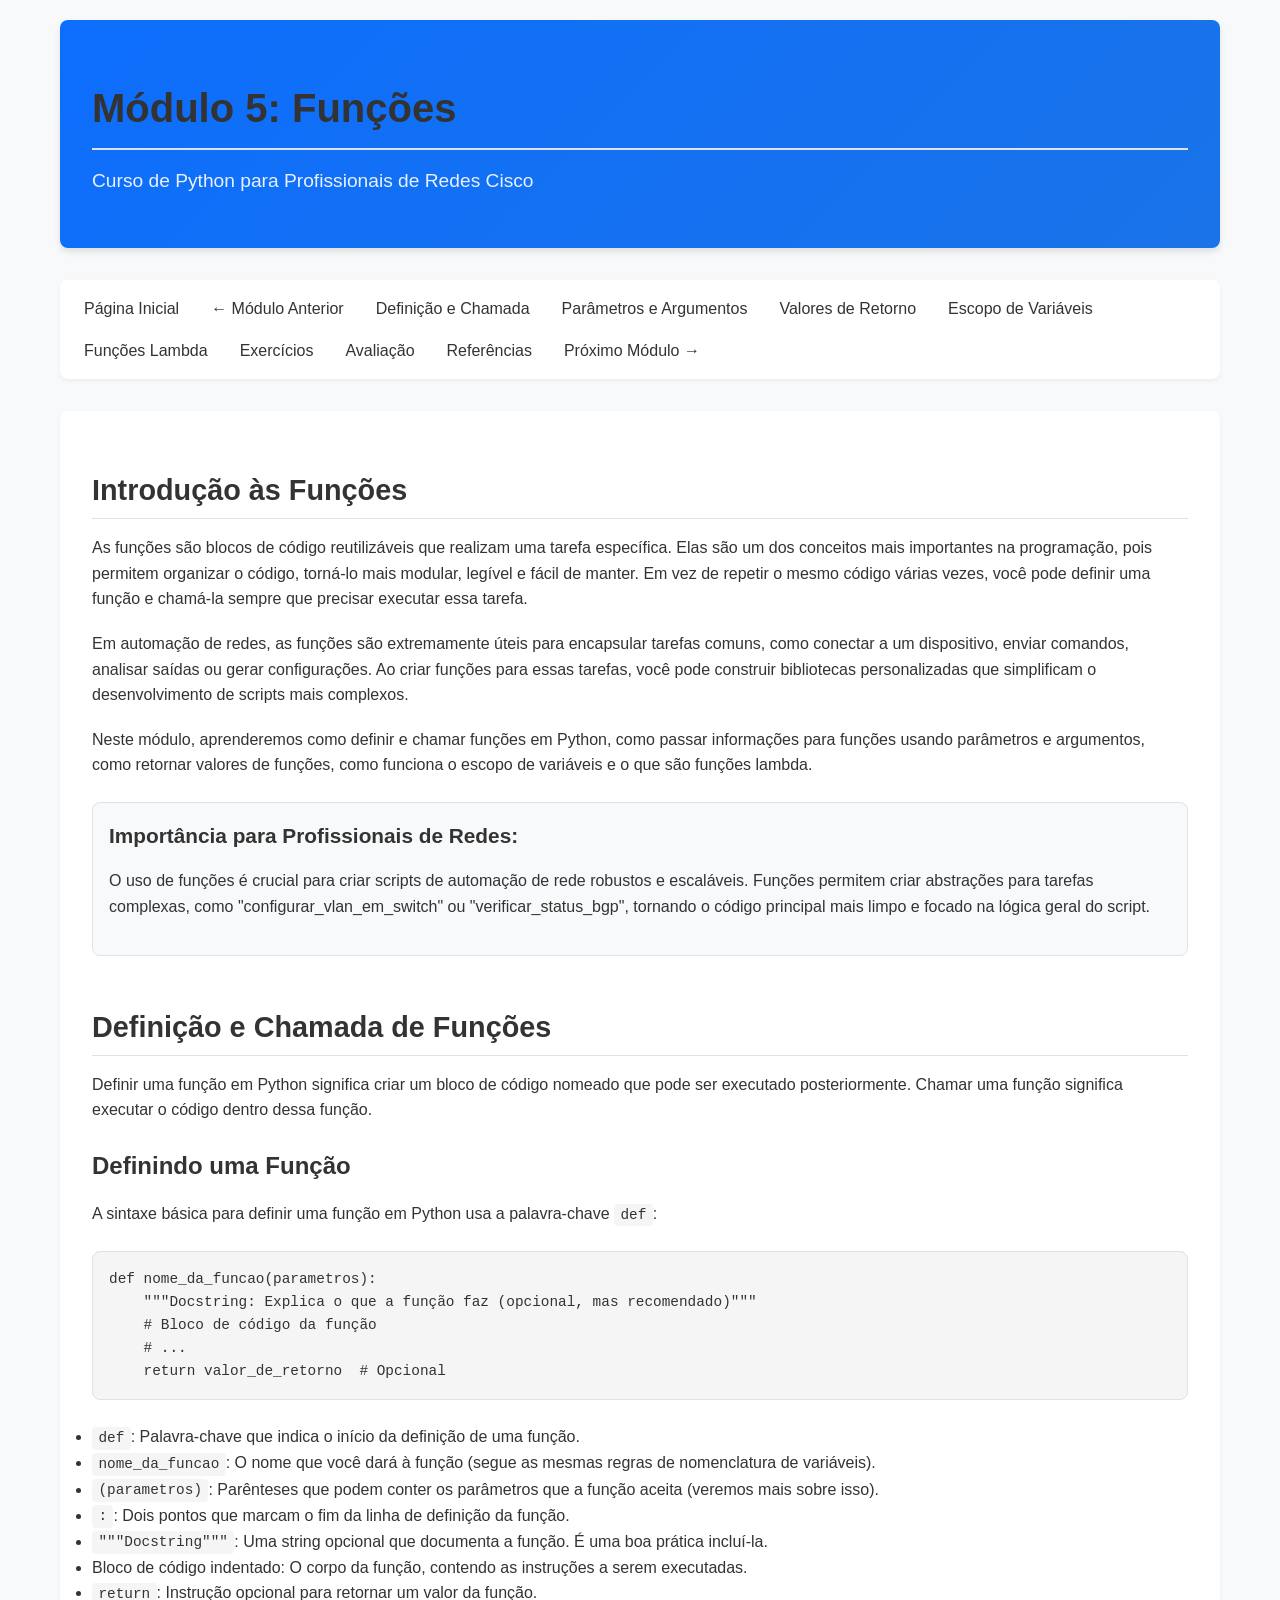
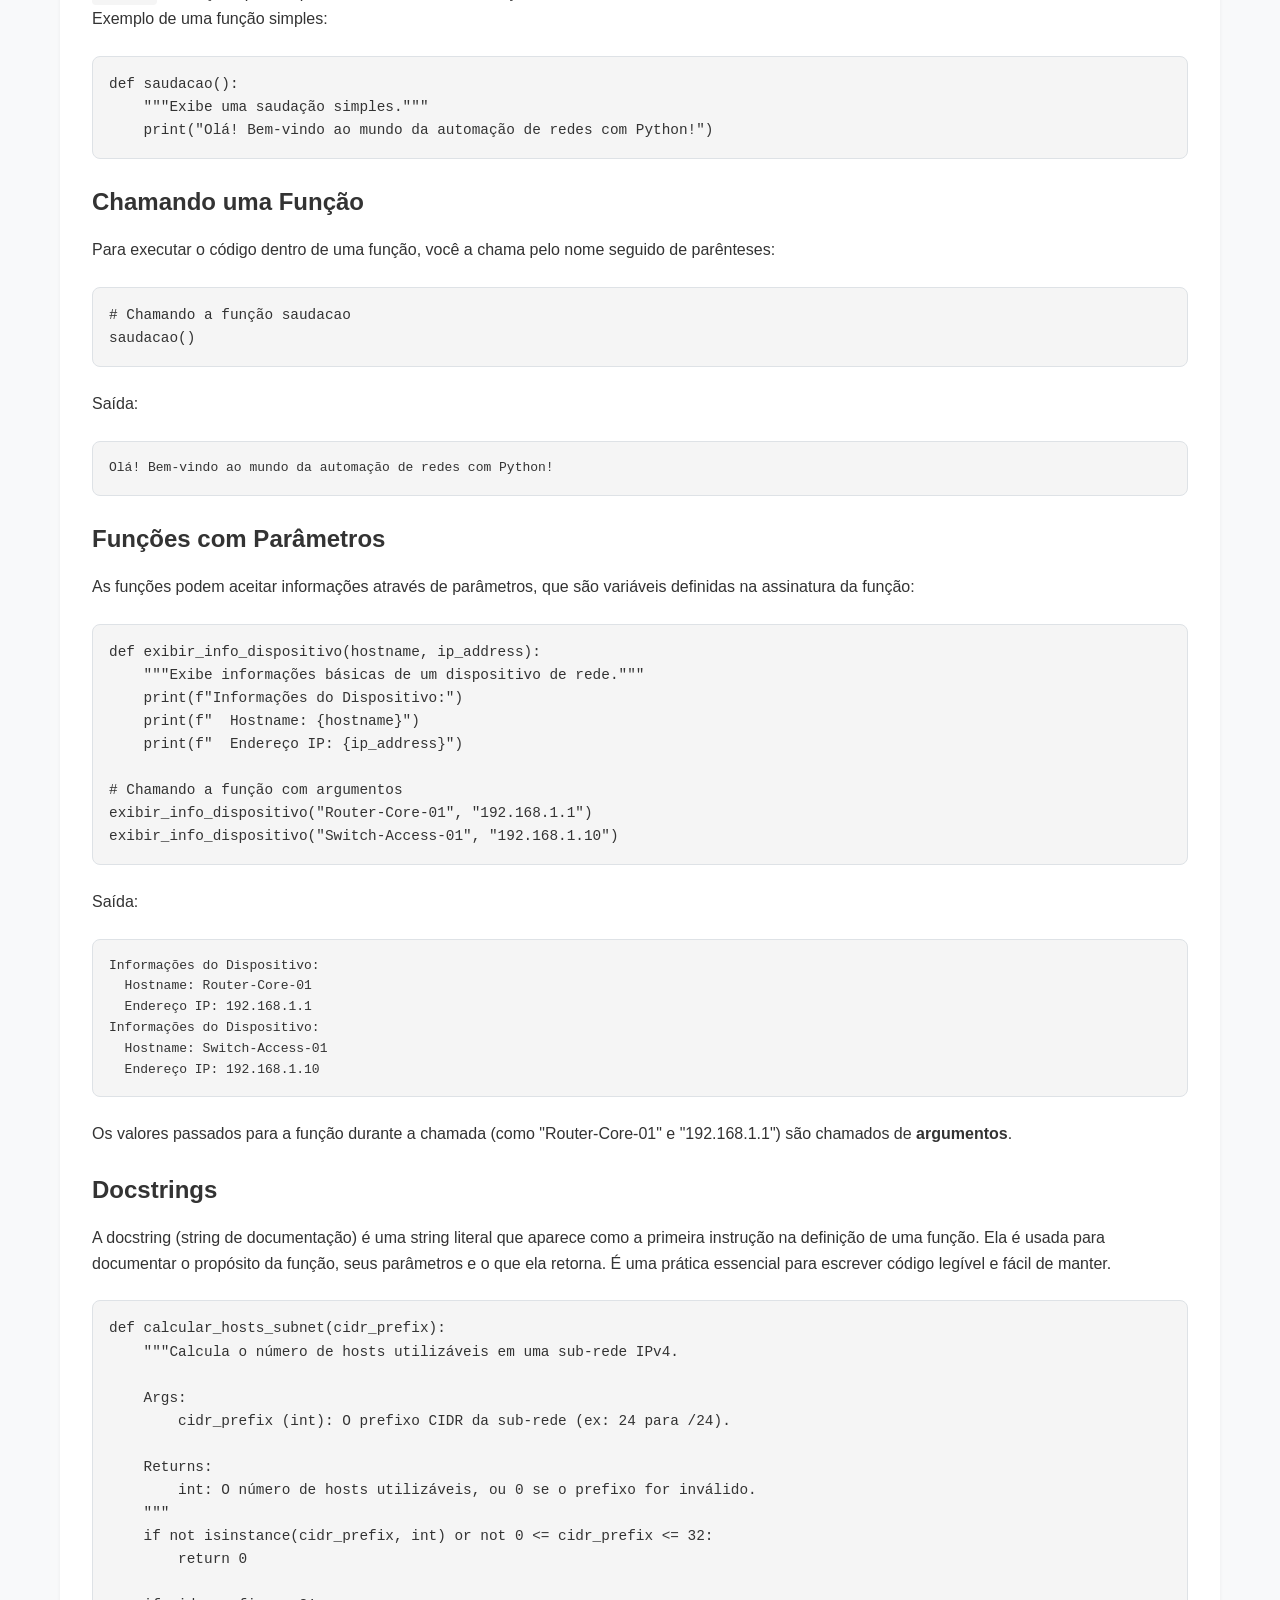
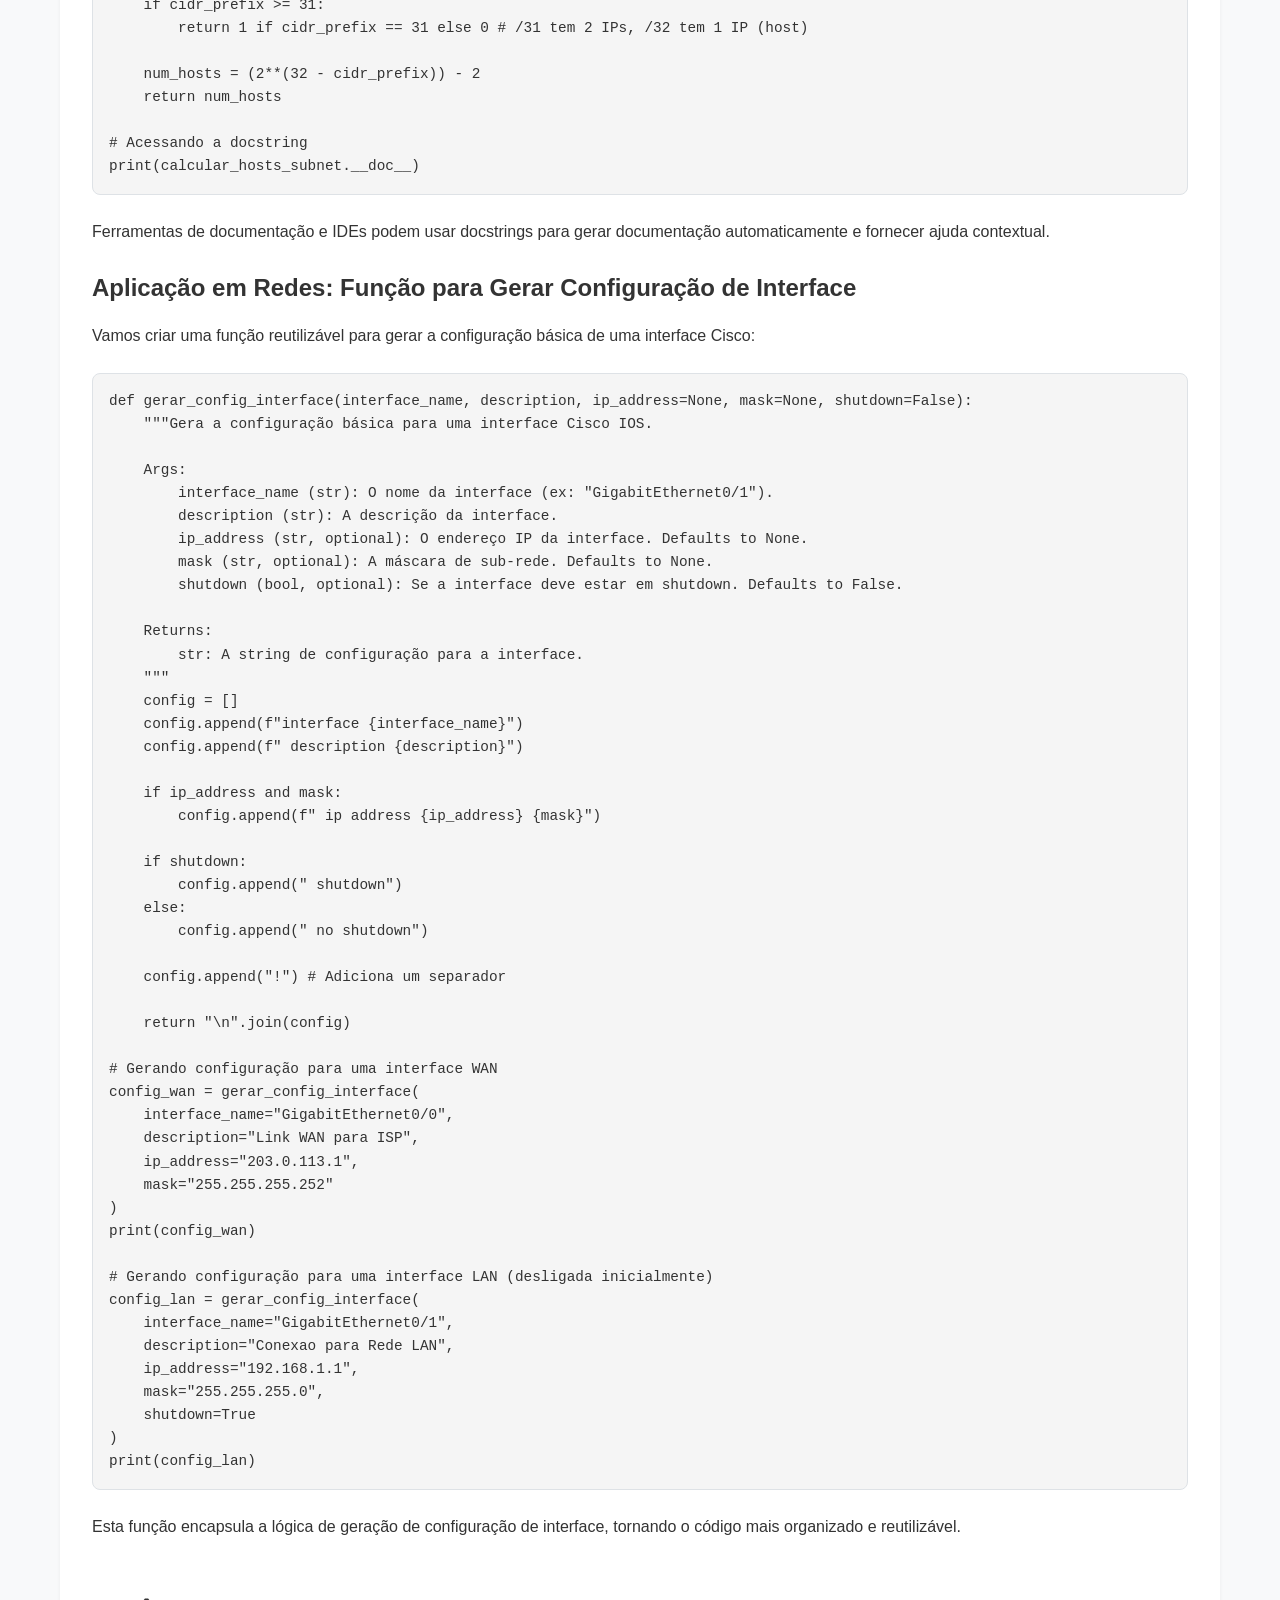
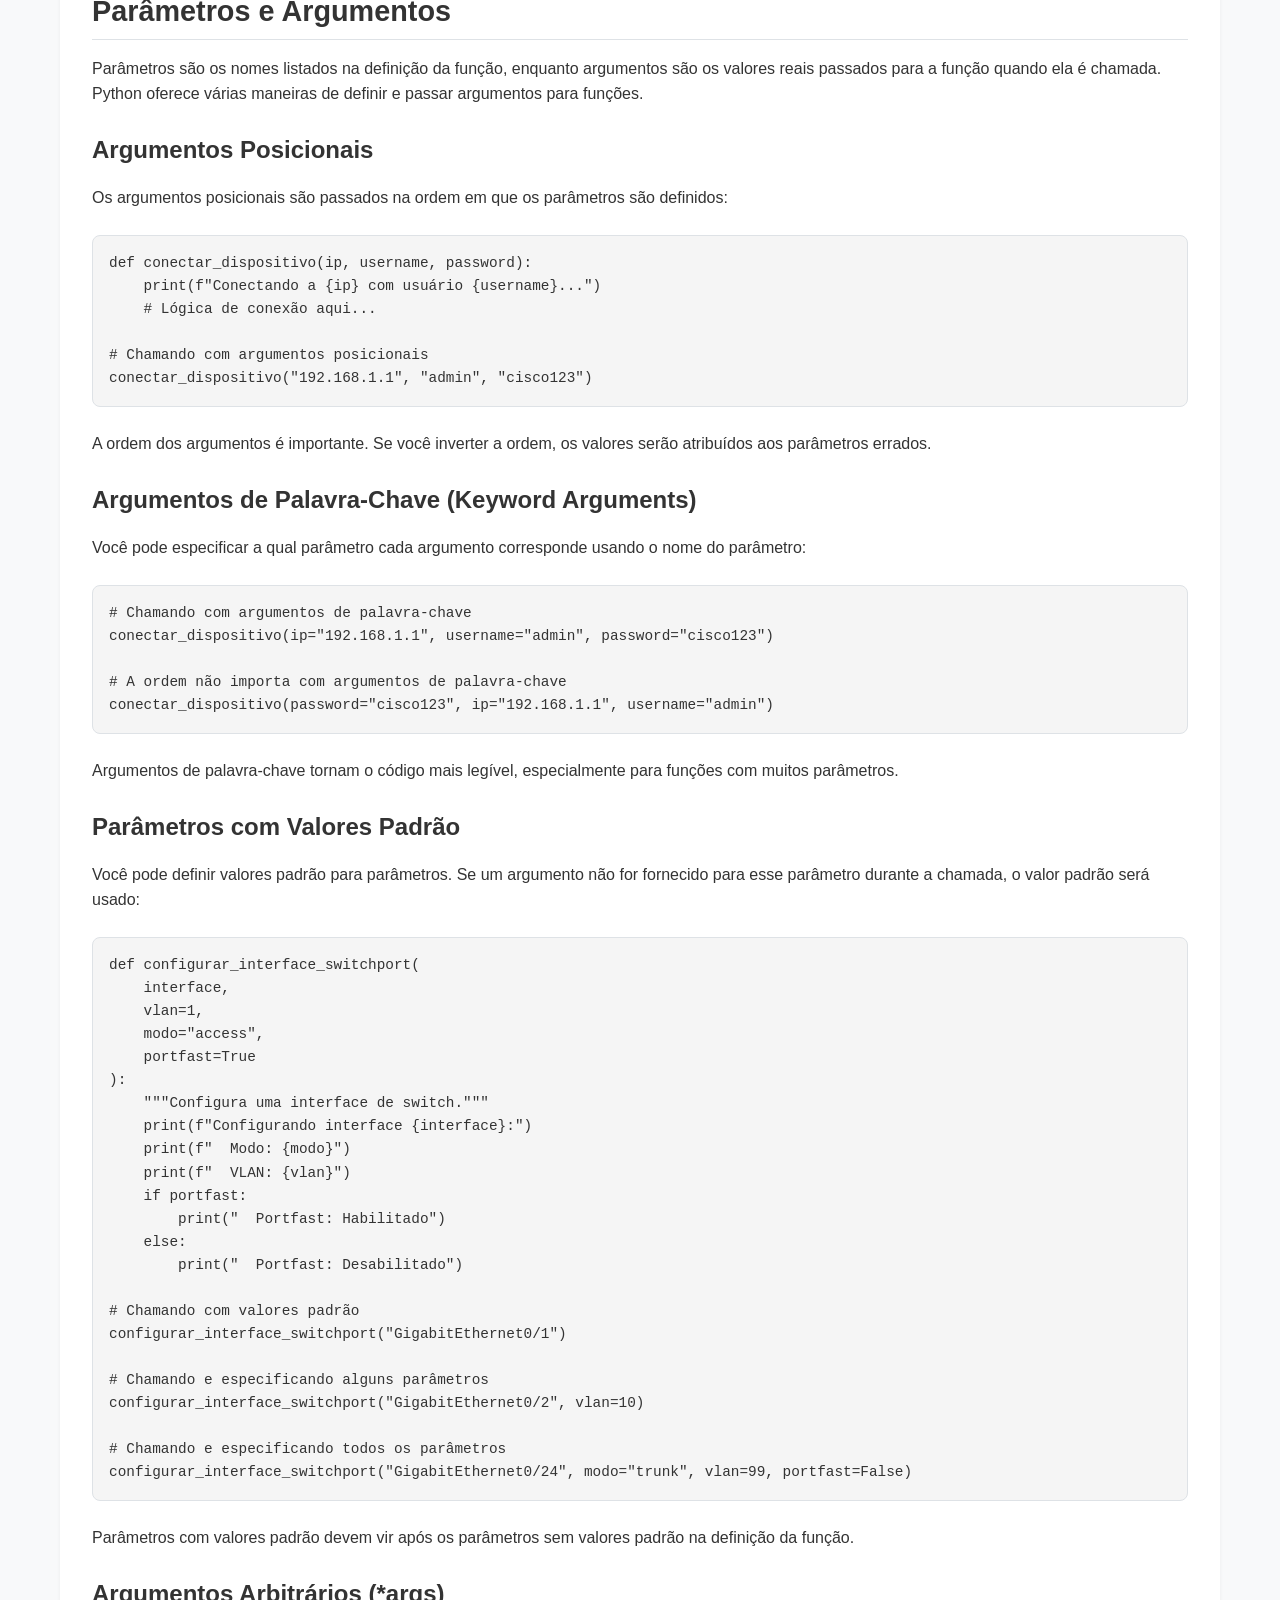
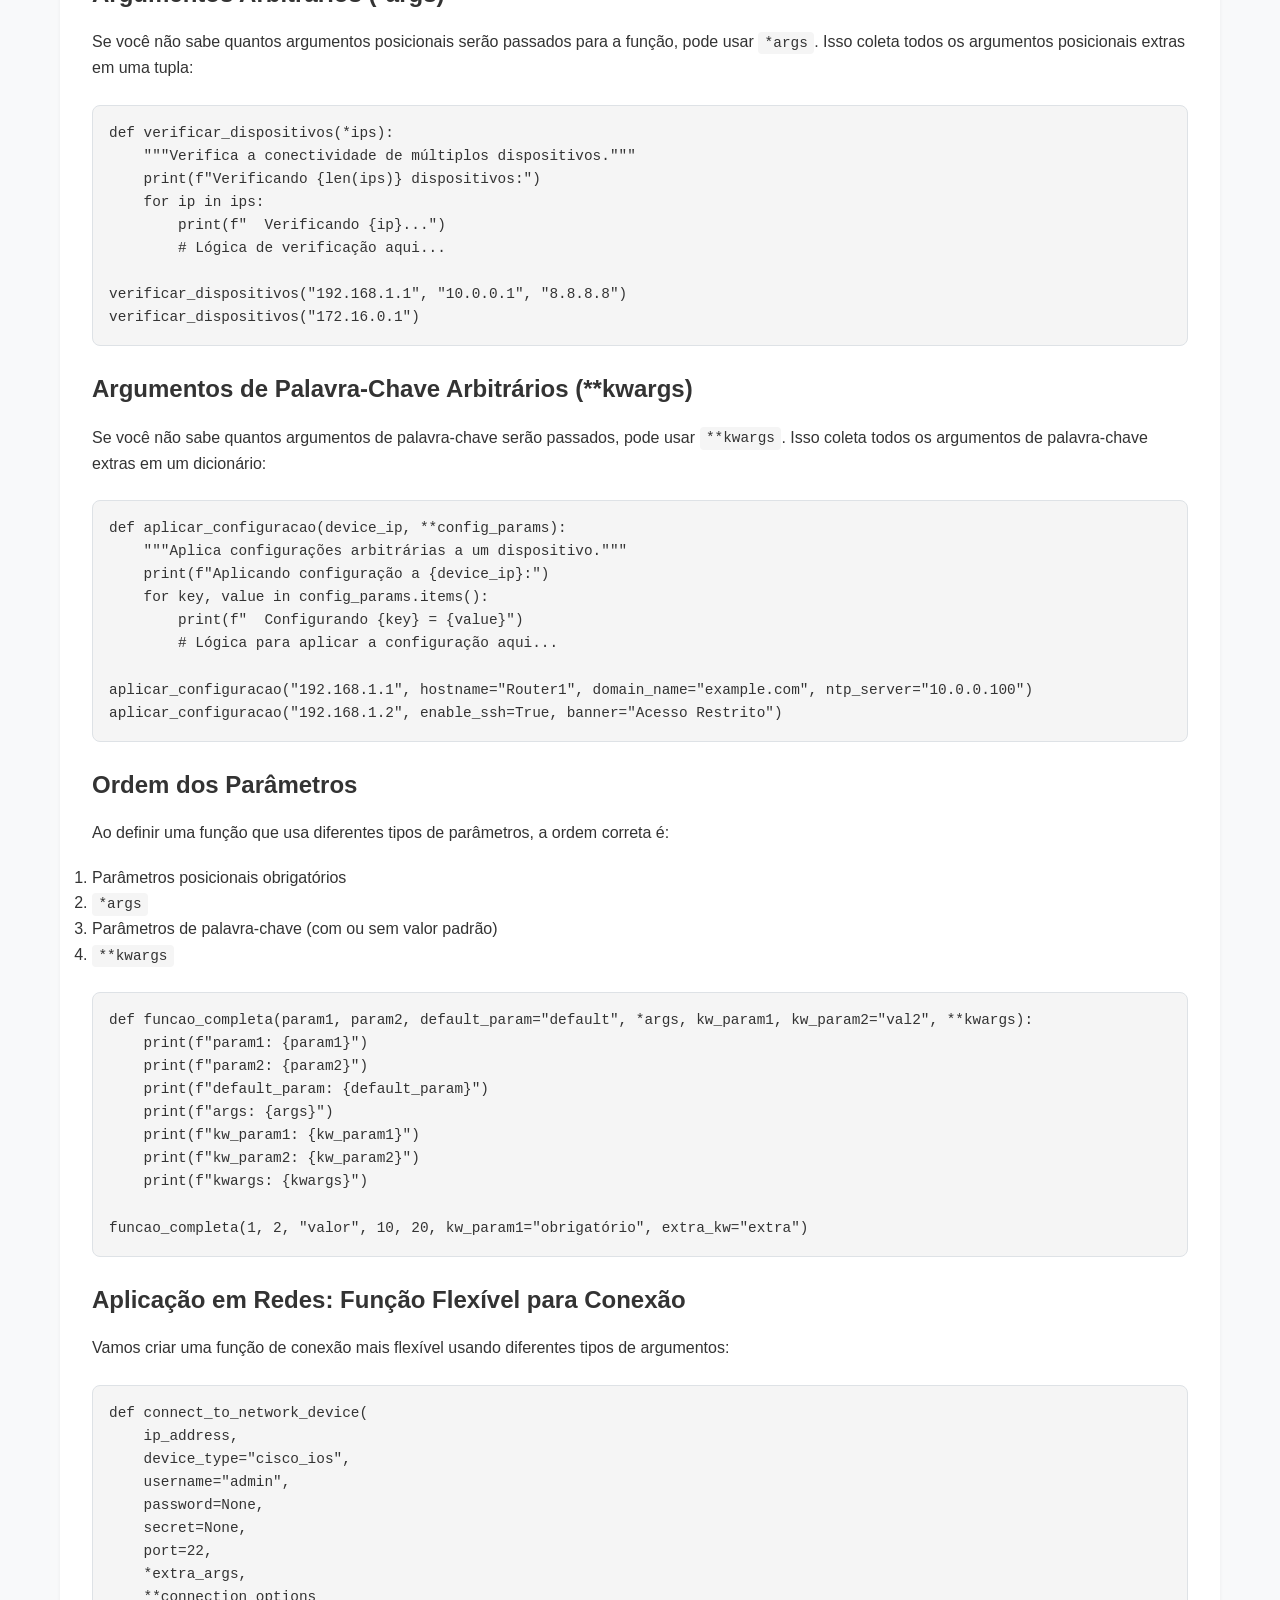
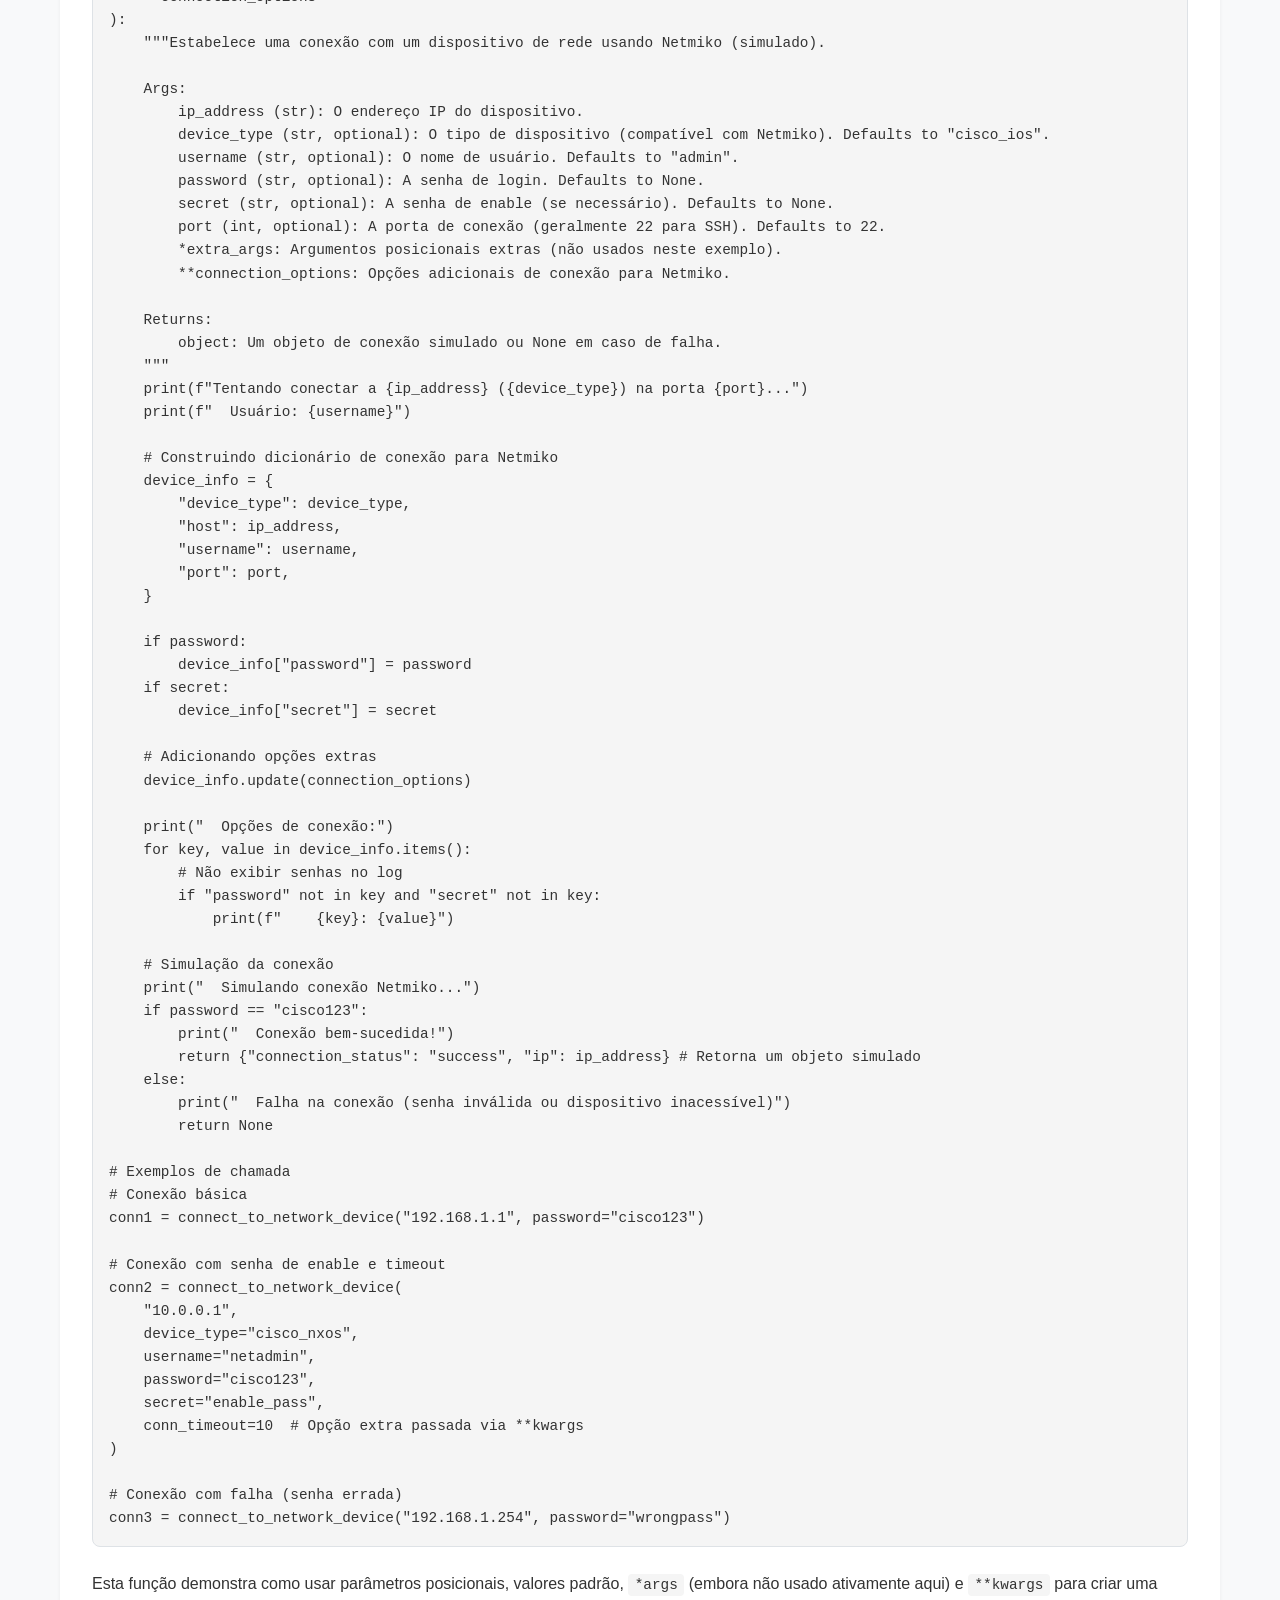
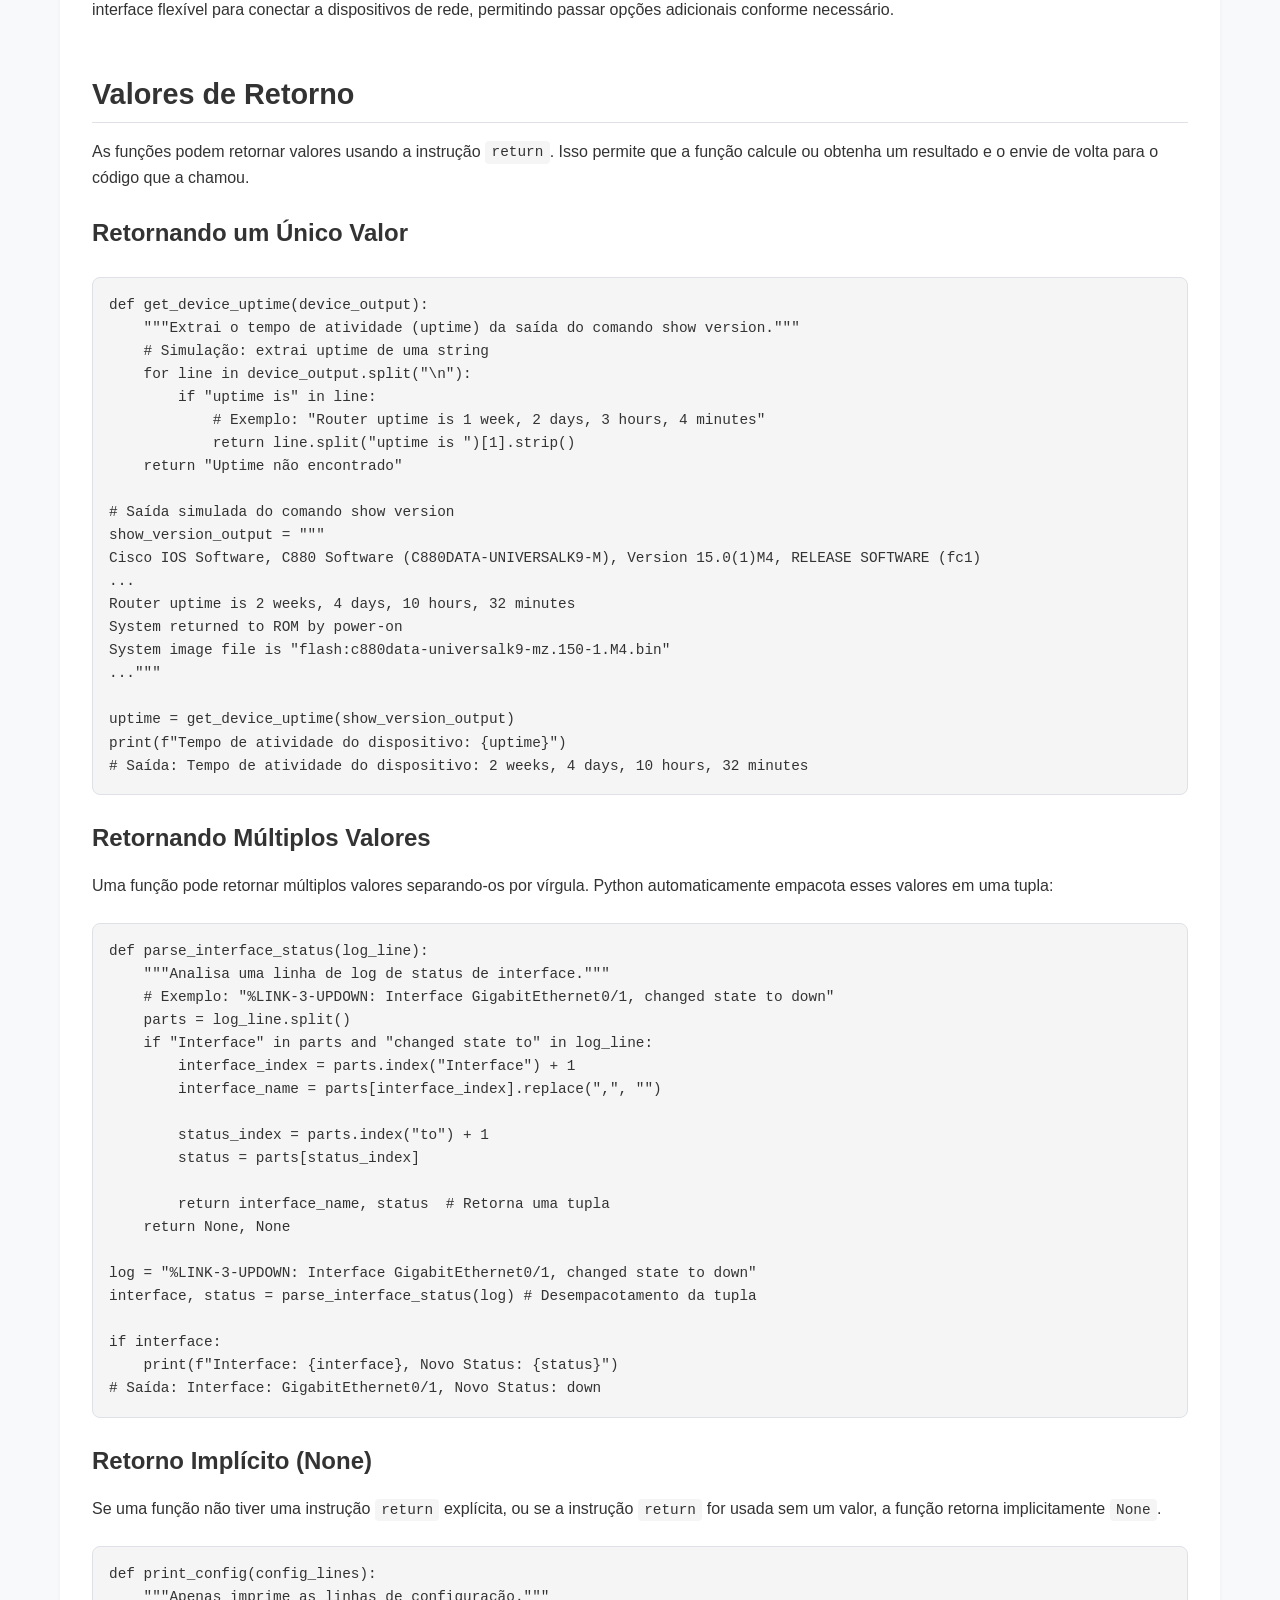
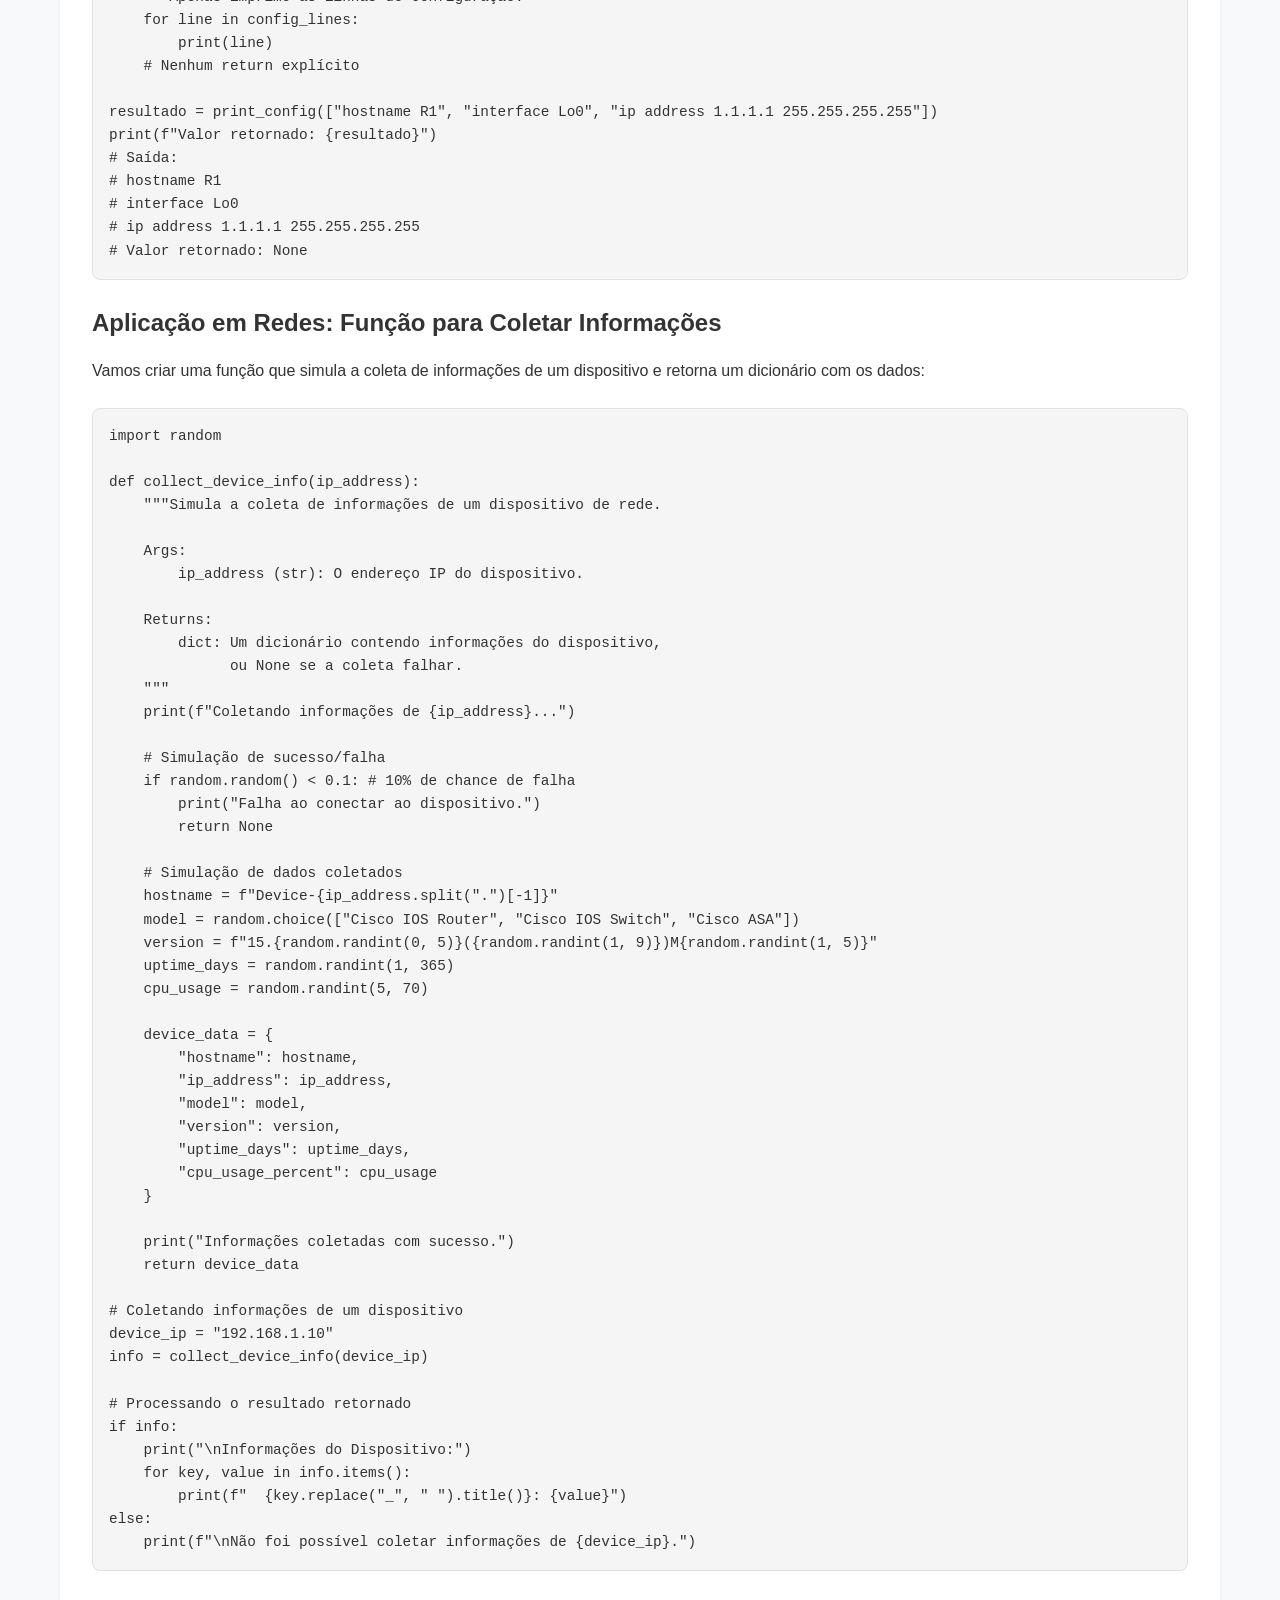
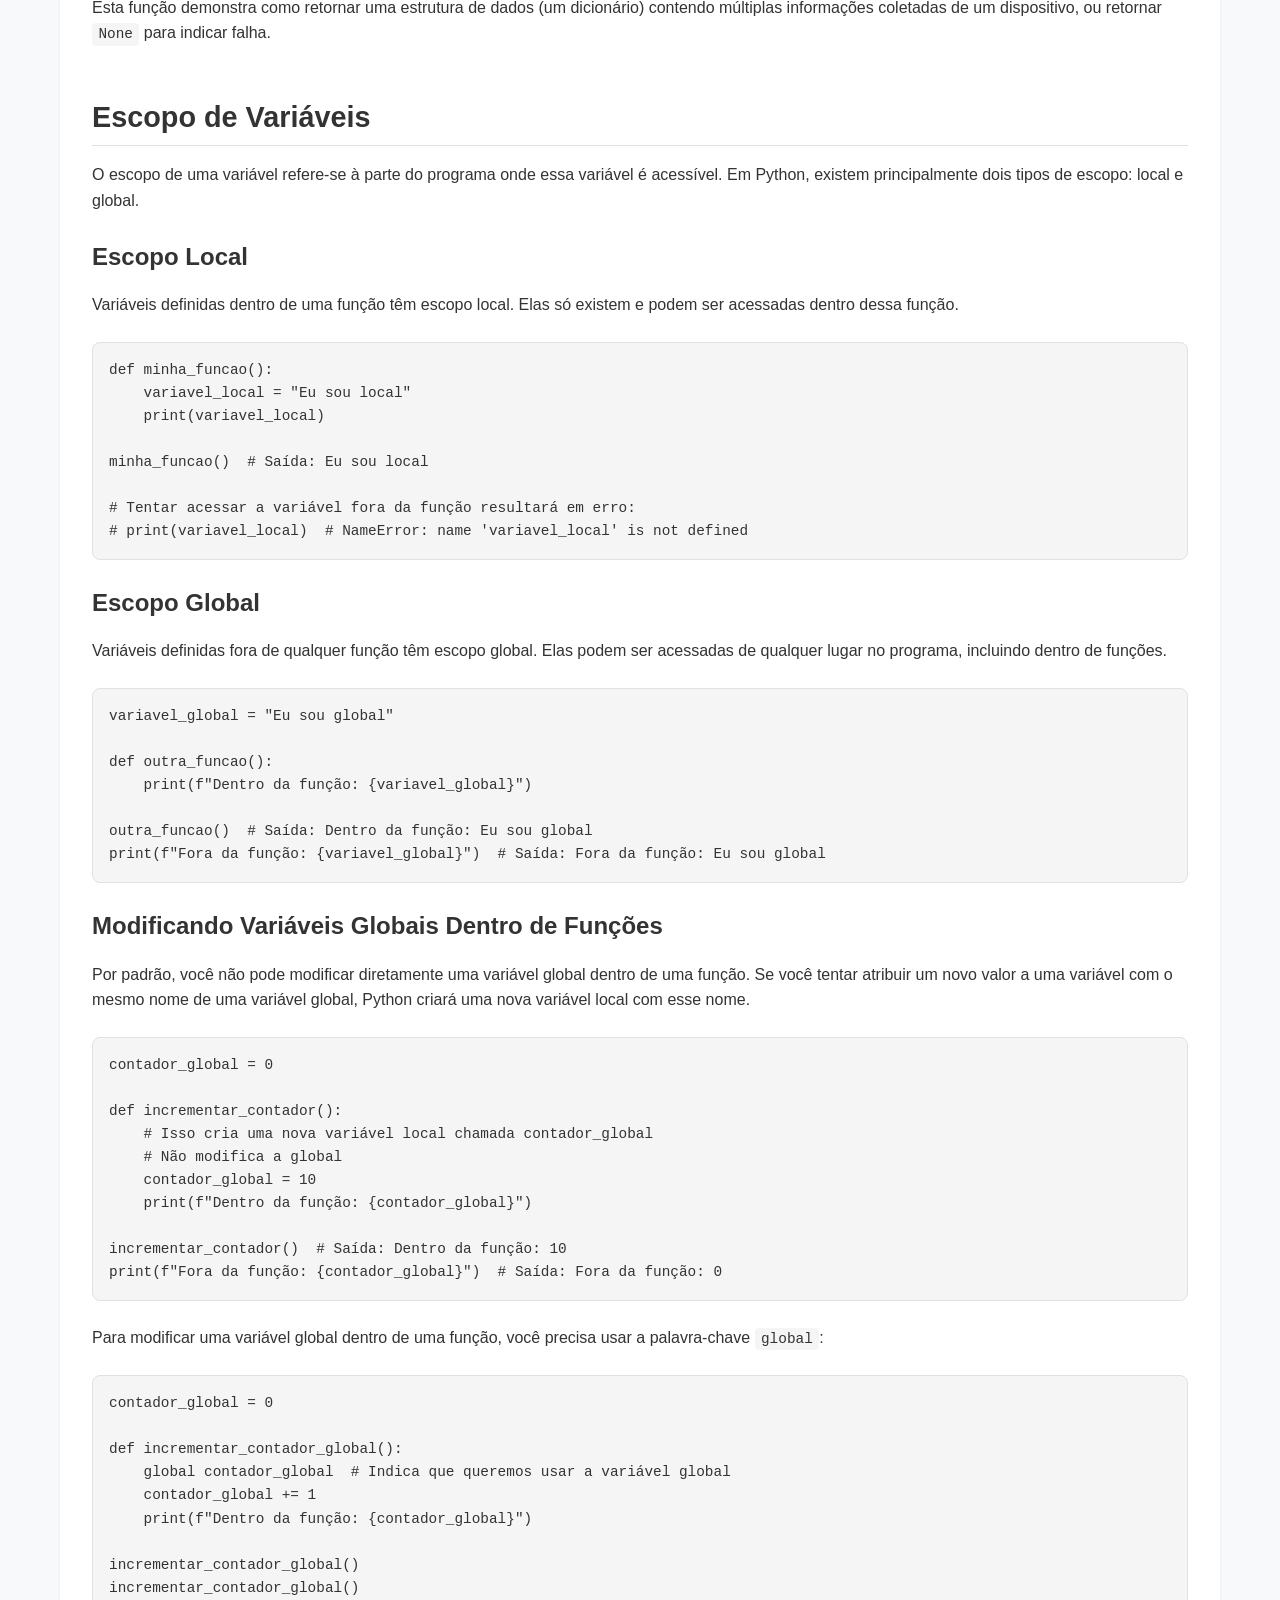
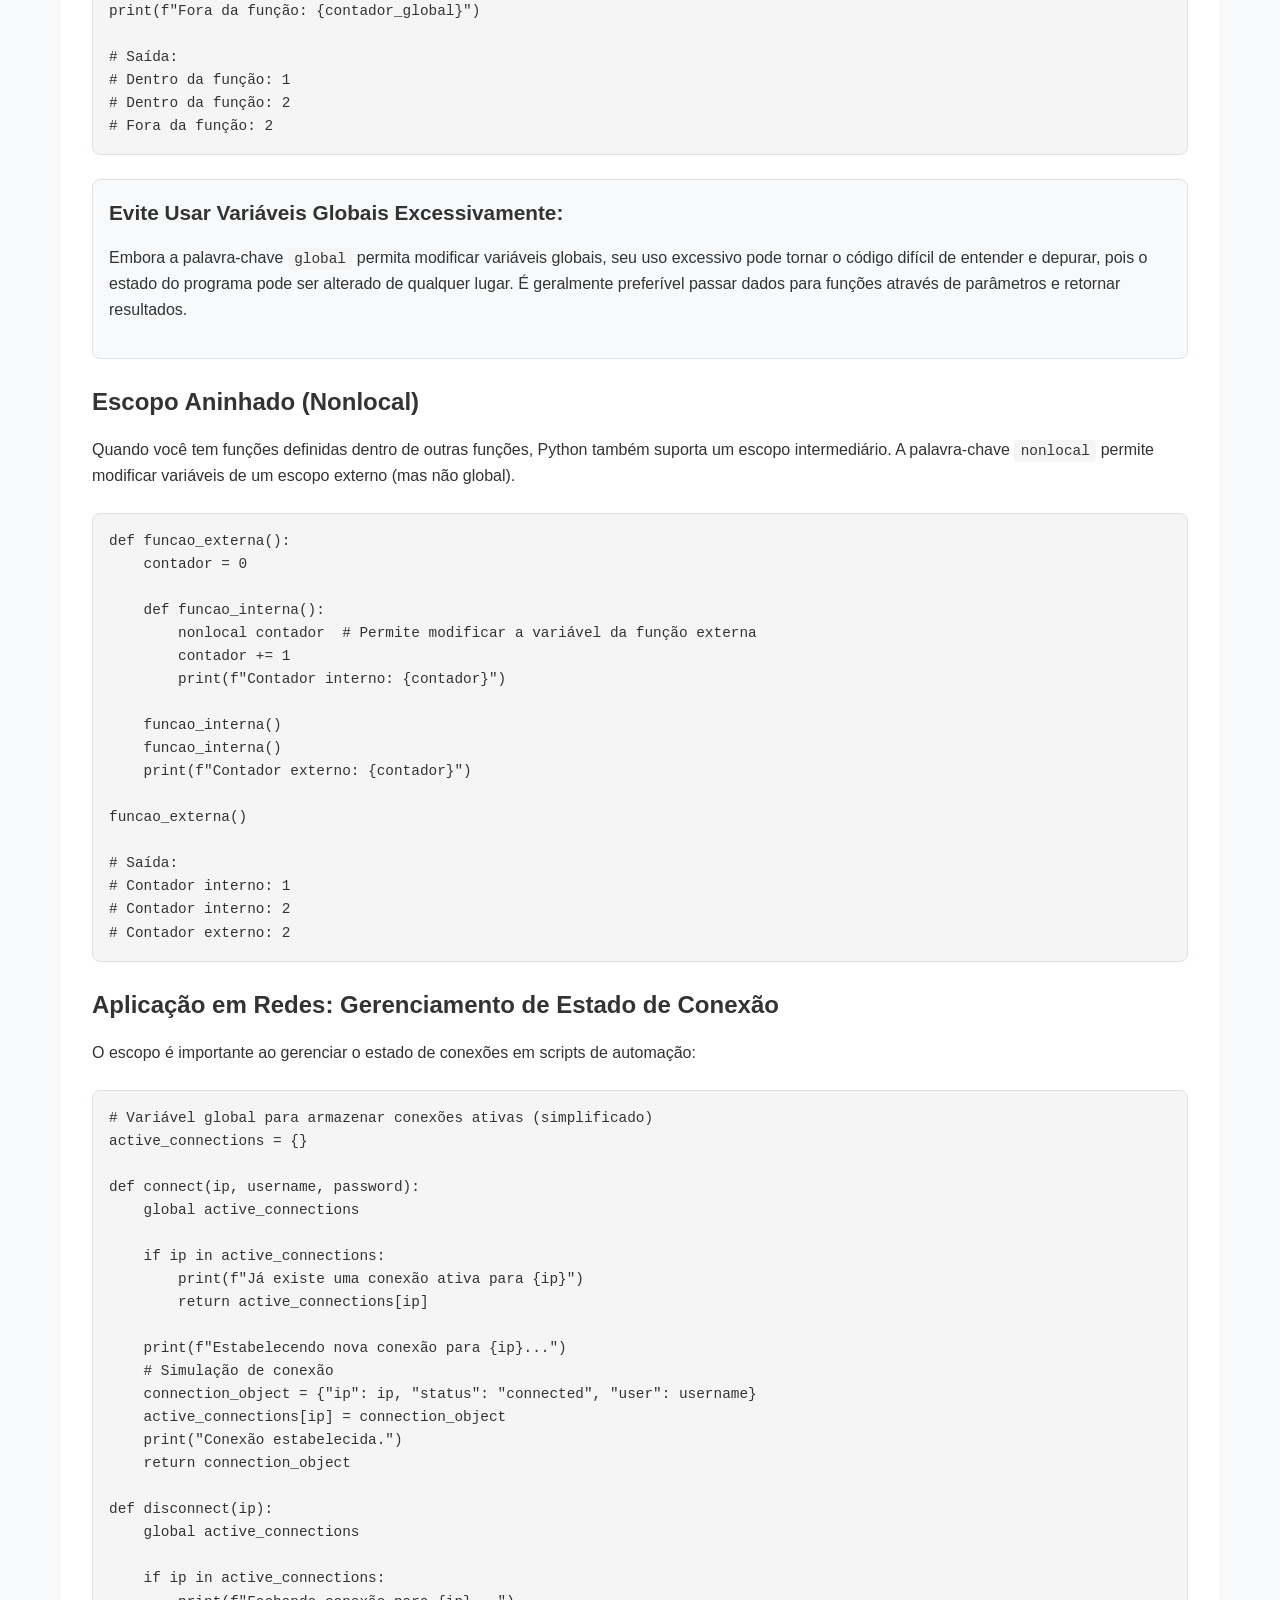
<file: modulo5.html>
<!DOCTYPE html>
<html lang="pt-BR">
<head>
    <meta charset="UTF-8">
    <meta name="viewport" content="width=device-width, initial-scale=1.0">
    <title>Módulo 5: Funções - Curso de Python para Redes Cisco</title>
    <link rel="stylesheet" href="style.css">
</head>
<body>
    <header>
        <h1>Módulo 5: Funções</h1>
        <p>Curso de Python para Profissionais de Redes Cisco</p>
    </header>

    <nav>
        <ul>
            <li><a href="index.html">Página Inicial</a></li>
            <li><a href="modulo4.html">← Módulo Anterior</a></li>
            <li><a href="#definicao">Definição e Chamada</a></li>
            <li><a href="#parametros">Parâmetros e Argumentos</a></li>
            <li><a href="#retorno">Valores de Retorno</a></li>
            <li><a href="#escopo">Escopo de Variáveis</a></li>
            <li><a href="#lambda">Funções Lambda</a></li>
            <li><a href="#exercicios">Exercícios</a></li>
            <li><a href="#avaliacao">Avaliação</a></li>
            <li><a href="#referencias">Referências</a></li>
            <li><a href="modulo6.html">Próximo Módulo →</a></li>
        </ul>
    </nav>

    <main>
        <section id="introducao">
            <h2>Introdução às Funções</h2>
            
            <p>As funções são blocos de código reutilizáveis que realizam uma tarefa específica. Elas são um dos conceitos mais importantes na programação, pois permitem organizar o código, torná-lo mais modular, legível e fácil de manter. Em vez de repetir o mesmo código várias vezes, você pode definir uma função e chamá-la sempre que precisar executar essa tarefa.</p>
            
            <p>Em automação de redes, as funções são extremamente úteis para encapsular tarefas comuns, como conectar a um dispositivo, enviar comandos, analisar saídas ou gerar configurações. Ao criar funções para essas tarefas, você pode construir bibliotecas personalizadas que simplificam o desenvolvimento de scripts mais complexos.</p>
            
            <p>Neste módulo, aprenderemos como definir e chamar funções em Python, como passar informações para funções usando parâmetros e argumentos, como retornar valores de funções, como funciona o escopo de variáveis e o que são funções lambda.</p>
            
            <div class="note">
                <h4>Importância para Profissionais de Redes:</h4>
                <p>O uso de funções é crucial para criar scripts de automação de rede robustos e escaláveis. Funções permitem criar abstrações para tarefas complexas, como "configurar_vlan_em_switch" ou "verificar_status_bgp", tornando o código principal mais limpo e focado na lógica geral do script.</p>
            </div>
        </section>

        <section id="definicao">
            <h2>Definição e Chamada de Funções</h2>
            
            <p>Definir uma função em Python significa criar um bloco de código nomeado que pode ser executado posteriormente. Chamar uma função significa executar o código dentro dessa função.</p>
            
            <h3>Definindo uma Função</h3>
            
            <p>A sintaxe básica para definir uma função em Python usa a palavra-chave <code>def</code>:</p>
            
            <pre><code>def nome_da_funcao(parametros):
    """Docstring: Explica o que a função faz (opcional, mas recomendado)"""
    # Bloco de código da função
    # ...
    return valor_de_retorno  # Opcional</code></pre>
            
            <ul>
                <li><code>def</code>: Palavra-chave que indica o início da definição de uma função.</li>
                <li><code>nome_da_funcao</code>: O nome que você dará à função (segue as mesmas regras de nomenclatura de variáveis).</li>
                <li><code>(parametros)</code>: Parênteses que podem conter os parâmetros que a função aceita (veremos mais sobre isso).</li>
                <li><code>:</code>: Dois pontos que marcam o fim da linha de definição da função.</li>
                <li><code>"""Docstring"""</code>: Uma string opcional que documenta a função. É uma boa prática incluí-la.</li>
                <li>Bloco de código indentado: O corpo da função, contendo as instruções a serem executadas.</li>
                <li><code>return</code>: Instrução opcional para retornar um valor da função.</li>
            </ul>
            
            <p>Exemplo de uma função simples:</p>
            
            <pre><code>def saudacao():
    """Exibe uma saudação simples."""
    print("Olá! Bem-vindo ao mundo da automação de redes com Python!")</code></pre>
            
            <h3>Chamando uma Função</h3>
            
            <p>Para executar o código dentro de uma função, você a chama pelo nome seguido de parênteses:</p>
            
            <pre><code># Chamando a função saudacao
saudacao()</code></pre>
            
            <p>Saída:</p>
            
            <pre>Olá! Bem-vindo ao mundo da automação de redes com Python!</pre>
            
            <h3>Funções com Parâmetros</h3>
            
            <p>As funções podem aceitar informações através de parâmetros, que são variáveis definidas na assinatura da função:</p>
            
            <pre><code>def exibir_info_dispositivo(hostname, ip_address):
    """Exibe informações básicas de um dispositivo de rede."""
    print(f"Informações do Dispositivo:")
    print(f"  Hostname: {hostname}")
    print(f"  Endereço IP: {ip_address}")

# Chamando a função com argumentos
exibir_info_dispositivo("Router-Core-01", "192.168.1.1")
exibir_info_dispositivo("Switch-Access-01", "192.168.1.10")</code></pre>
            
            <p>Saída:</p>
            
            <pre>Informações do Dispositivo:
  Hostname: Router-Core-01
  Endereço IP: 192.168.1.1
Informações do Dispositivo:
  Hostname: Switch-Access-01
  Endereço IP: 192.168.1.10</pre>
            
            <p>Os valores passados para a função durante a chamada (como "Router-Core-01" e "192.168.1.1") são chamados de <strong>argumentos</strong>.</p>
            
            <h3>Docstrings</h3>
            
            <p>A docstring (string de documentação) é uma string literal que aparece como a primeira instrução na definição de uma função. Ela é usada para documentar o propósito da função, seus parâmetros e o que ela retorna. É uma prática essencial para escrever código legível e fácil de manter.</p>
            
            <pre><code>def calcular_hosts_subnet(cidr_prefix):
    """Calcula o número de hosts utilizáveis em uma sub-rede IPv4.

    Args:
        cidr_prefix (int): O prefixo CIDR da sub-rede (ex: 24 para /24).

    Returns:
        int: O número de hosts utilizáveis, ou 0 se o prefixo for inválido.
    """
    if not isinstance(cidr_prefix, int) or not 0 <= cidr_prefix <= 32:
        return 0
    
    if cidr_prefix >= 31:
        return 1 if cidr_prefix == 31 else 0 # /31 tem 2 IPs, /32 tem 1 IP (host)
    
    num_hosts = (2**(32 - cidr_prefix)) - 2
    return num_hosts

# Acessando a docstring
print(calcular_hosts_subnet.__doc__)</code></pre>
            
            <p>Ferramentas de documentação e IDEs podem usar docstrings para gerar documentação automaticamente e fornecer ajuda contextual.</p>
            
            <h3>Aplicação em Redes: Função para Gerar Configuração de Interface</h3>
            
            <p>Vamos criar uma função reutilizável para gerar a configuração básica de uma interface Cisco:</p>
            
            <pre><code>def gerar_config_interface(interface_name, description, ip_address=None, mask=None, shutdown=False):
    """Gera a configuração básica para uma interface Cisco IOS.

    Args:
        interface_name (str): O nome da interface (ex: "GigabitEthernet0/1").
        description (str): A descrição da interface.
        ip_address (str, optional): O endereço IP da interface. Defaults to None.
        mask (str, optional): A máscara de sub-rede. Defaults to None.
        shutdown (bool, optional): Se a interface deve estar em shutdown. Defaults to False.

    Returns:
        str: A string de configuração para a interface.
    """
    config = []
    config.append(f"interface {interface_name}")
    config.append(f" description {description}")
    
    if ip_address and mask:
        config.append(f" ip address {ip_address} {mask}")
    
    if shutdown:
        config.append(" shutdown")
    else:
        config.append(" no shutdown")
        
    config.append("!") # Adiciona um separador
    
    return "\n".join(config)

# Gerando configuração para uma interface WAN
config_wan = gerar_config_interface(
    interface_name="GigabitEthernet0/0",
    description="Link WAN para ISP",
    ip_address="203.0.113.1",
    mask="255.255.255.252"
)
print(config_wan)

# Gerando configuração para uma interface LAN (desligada inicialmente)
config_lan = gerar_config_interface(
    interface_name="GigabitEthernet0/1",
    description="Conexao para Rede LAN",
    ip_address="192.168.1.1",
    mask="255.255.255.0",
    shutdown=True
)
print(config_lan)</code></pre>
            
            <p>Esta função encapsula a lógica de geração de configuração de interface, tornando o código mais organizado e reutilizável.</p>
        </section>

        <section id="parametros">
            <h2>Parâmetros e Argumentos</h2>
            
            <p>Parâmetros são os nomes listados na definição da função, enquanto argumentos são os valores reais passados para a função quando ela é chamada. Python oferece várias maneiras de definir e passar argumentos para funções.</p>
            
            <h3>Argumentos Posicionais</h3>
            
            <p>Os argumentos posicionais são passados na ordem em que os parâmetros são definidos:</p>
            
            <pre><code>def conectar_dispositivo(ip, username, password):
    print(f"Conectando a {ip} com usuário {username}...")
    # Lógica de conexão aqui...

# Chamando com argumentos posicionais
conectar_dispositivo("192.168.1.1", "admin", "cisco123")</code></pre>
            
            <p>A ordem dos argumentos é importante. Se você inverter a ordem, os valores serão atribuídos aos parâmetros errados.</p>
            
            <h3>Argumentos de Palavra-Chave (Keyword Arguments)</h3>
            
            <p>Você pode especificar a qual parâmetro cada argumento corresponde usando o nome do parâmetro:</p>
            
            <pre><code># Chamando com argumentos de palavra-chave
conectar_dispositivo(ip="192.168.1.1", username="admin", password="cisco123")

# A ordem não importa com argumentos de palavra-chave
conectar_dispositivo(password="cisco123", ip="192.168.1.1", username="admin")</code></pre>
            
            <p>Argumentos de palavra-chave tornam o código mais legível, especialmente para funções com muitos parâmetros.</p>
            
            <h3>Parâmetros com Valores Padrão</h3>
            
            <p>Você pode definir valores padrão para parâmetros. Se um argumento não for fornecido para esse parâmetro durante a chamada, o valor padrão será usado:</p>
            
            <pre><code>def configurar_interface_switchport(
    interface,
    vlan=1,
    modo="access",
    portfast=True
):
    """Configura uma interface de switch."""
    print(f"Configurando interface {interface}:")
    print(f"  Modo: {modo}")
    print(f"  VLAN: {vlan}")
    if portfast:
        print("  Portfast: Habilitado")
    else:
        print("  Portfast: Desabilitado")

# Chamando com valores padrão
configurar_interface_switchport("GigabitEthernet0/1")

# Chamando e especificando alguns parâmetros
configurar_interface_switchport("GigabitEthernet0/2", vlan=10)

# Chamando e especificando todos os parâmetros
configurar_interface_switchport("GigabitEthernet0/24", modo="trunk", vlan=99, portfast=False)</code></pre>
            
            <p>Parâmetros com valores padrão devem vir após os parâmetros sem valores padrão na definição da função.</p>
            
            <h3>Argumentos Arbitrários (*args)</h3>
            
            <p>Se você não sabe quantos argumentos posicionais serão passados para a função, pode usar <code>*args</code>. Isso coleta todos os argumentos posicionais extras em uma tupla:</p>
            
            <pre><code>def verificar_dispositivos(*ips):
    """Verifica a conectividade de múltiplos dispositivos."""
    print(f"Verificando {len(ips)} dispositivos:")
    for ip in ips:
        print(f"  Verificando {ip}...")
        # Lógica de verificação aqui...

verificar_dispositivos("192.168.1.1", "10.0.0.1", "8.8.8.8")
verificar_dispositivos("172.16.0.1")</code></pre>
            
            <h3>Argumentos de Palavra-Chave Arbitrários (**kwargs)</h3>
            
            <p>Se você não sabe quantos argumentos de palavra-chave serão passados, pode usar <code>**kwargs</code>. Isso coleta todos os argumentos de palavra-chave extras em um dicionário:</p>
            
            <pre><code>def aplicar_configuracao(device_ip, **config_params):
    """Aplica configurações arbitrárias a um dispositivo."""
    print(f"Aplicando configuração a {device_ip}:")
    for key, value in config_params.items():
        print(f"  Configurando {key} = {value}")
        # Lógica para aplicar a configuração aqui...

aplicar_configuracao("192.168.1.1", hostname="Router1", domain_name="example.com", ntp_server="10.0.0.100")
aplicar_configuracao("192.168.1.2", enable_ssh=True, banner="Acesso Restrito")</code></pre>
            
            <h3>Ordem dos Parâmetros</h3>
            
            <p>Ao definir uma função que usa diferentes tipos de parâmetros, a ordem correta é:</p>
            
            <ol>
                <li>Parâmetros posicionais obrigatórios</li>
                <li><code>*args</code></li>
                <li>Parâmetros de palavra-chave (com ou sem valor padrão)</li>
                <li><code>**kwargs</code></li>
            </ol>
            
            <pre><code>def funcao_completa(param1, param2, default_param="default", *args, kw_param1, kw_param2="val2", **kwargs):
    print(f"param1: {param1}")
    print(f"param2: {param2}")
    print(f"default_param: {default_param}")
    print(f"args: {args}")
    print(f"kw_param1: {kw_param1}")
    print(f"kw_param2: {kw_param2}")
    print(f"kwargs: {kwargs}")

funcao_completa(1, 2, "valor", 10, 20, kw_param1="obrigatório", extra_kw="extra")</code></pre>
            
            <h3>Aplicação em Redes: Função Flexível para Conexão</h3>
            
            <p>Vamos criar uma função de conexão mais flexível usando diferentes tipos de argumentos:</p>
            
            <pre><code>def connect_to_network_device(
    ip_address,
    device_type="cisco_ios",
    username="admin",
    password=None,
    secret=None,
    port=22,
    *extra_args,
    **connection_options
):
    """Estabelece uma conexão com um dispositivo de rede usando Netmiko (simulado).

    Args:
        ip_address (str): O endereço IP do dispositivo.
        device_type (str, optional): O tipo de dispositivo (compatível com Netmiko). Defaults to "cisco_ios".
        username (str, optional): O nome de usuário. Defaults to "admin".
        password (str, optional): A senha de login. Defaults to None.
        secret (str, optional): A senha de enable (se necessário). Defaults to None.
        port (int, optional): A porta de conexão (geralmente 22 para SSH). Defaults to 22.
        *extra_args: Argumentos posicionais extras (não usados neste exemplo).
        **connection_options: Opções adicionais de conexão para Netmiko.

    Returns:
        object: Um objeto de conexão simulado ou None em caso de falha.
    """
    print(f"Tentando conectar a {ip_address} ({device_type}) na porta {port}...")
    print(f"  Usuário: {username}")
    
    # Construindo dicionário de conexão para Netmiko
    device_info = {
        "device_type": device_type,
        "host": ip_address,
        "username": username,
        "port": port,
    }
    
    if password:
        device_info["password"] = password
    if secret:
        device_info["secret"] = secret
        
    # Adicionando opções extras
    device_info.update(connection_options)
    
    print("  Opções de conexão:")
    for key, value in device_info.items():
        # Não exibir senhas no log
        if "password" not in key and "secret" not in key:
            print(f"    {key}: {value}")
            
    # Simulação da conexão
    print("  Simulando conexão Netmiko...")
    if password == "cisco123":
        print("  Conexão bem-sucedida!")
        return {"connection_status": "success", "ip": ip_address} # Retorna um objeto simulado
    else:
        print("  Falha na conexão (senha inválida ou dispositivo inacessível)")
        return None

# Exemplos de chamada
# Conexão básica
conn1 = connect_to_network_device("192.168.1.1", password="cisco123")

# Conexão com senha de enable e timeout
conn2 = connect_to_network_device(
    "10.0.0.1",
    device_type="cisco_nxos",
    username="netadmin",
    password="cisco123",
    secret="enable_pass",
    conn_timeout=10  # Opção extra passada via **kwargs
)

# Conexão com falha (senha errada)
conn3 = connect_to_network_device("192.168.1.254", password="wrongpass")</code></pre>
            
            <p>Esta função demonstra como usar parâmetros posicionais, valores padrão, <code>*args</code> (embora não usado ativamente aqui) e <code>**kwargs</code> para criar uma interface flexível para conectar a dispositivos de rede, permitindo passar opções adicionais conforme necessário.</p>
        </section>

        <section id="retorno">
            <h2>Valores de Retorno</h2>
            
            <p>As funções podem retornar valores usando a instrução <code>return</code>. Isso permite que a função calcule ou obtenha um resultado e o envie de volta para o código que a chamou.</p>
            
            <h3>Retornando um Único Valor</h3>
            
            <pre><code>def get_device_uptime(device_output):
    """Extrai o tempo de atividade (uptime) da saída do comando show version."""
    # Simulação: extrai uptime de uma string
    for line in device_output.split("\n"):
        if "uptime is" in line:
            # Exemplo: "Router uptime is 1 week, 2 days, 3 hours, 4 minutes"
            return line.split("uptime is ")[1].strip()
    return "Uptime não encontrado"

# Saída simulada do comando show version
show_version_output = """
Cisco IOS Software, C880 Software (C880DATA-UNIVERSALK9-M), Version 15.0(1)M4, RELEASE SOFTWARE (fc1)
...
Router uptime is 2 weeks, 4 days, 10 hours, 32 minutes
System returned to ROM by power-on
System image file is "flash:c880data-universalk9-mz.150-1.M4.bin"
..."""

uptime = get_device_uptime(show_version_output)
print(f"Tempo de atividade do dispositivo: {uptime}")
# Saída: Tempo de atividade do dispositivo: 2 weeks, 4 days, 10 hours, 32 minutes</code></pre>
            
            <h3>Retornando Múltiplos Valores</h3>
            
            <p>Uma função pode retornar múltiplos valores separando-os por vírgula. Python automaticamente empacota esses valores em uma tupla:</p>
            
            <pre><code>def parse_interface_status(log_line):
    """Analisa uma linha de log de status de interface."""
    # Exemplo: "%LINK-3-UPDOWN: Interface GigabitEthernet0/1, changed state to down"
    parts = log_line.split()
    if "Interface" in parts and "changed state to" in log_line:
        interface_index = parts.index("Interface") + 1
        interface_name = parts[interface_index].replace(",", "")
        
        status_index = parts.index("to") + 1
        status = parts[status_index]
        
        return interface_name, status  # Retorna uma tupla
    return None, None

log = "%LINK-3-UPDOWN: Interface GigabitEthernet0/1, changed state to down"
interface, status = parse_interface_status(log) # Desempacotamento da tupla

if interface:
    print(f"Interface: {interface}, Novo Status: {status}")
# Saída: Interface: GigabitEthernet0/1, Novo Status: down</code></pre>
            
            <h3>Retorno Implícito (None)</h3>
            
            <p>Se uma função não tiver uma instrução <code>return</code> explícita, ou se a instrução <code>return</code> for usada sem um valor, a função retorna implicitamente <code>None</code>.</p>
            
            <pre><code>def print_config(config_lines):
    """Apenas imprime as linhas de configuração."""
    for line in config_lines:
        print(line)
    # Nenhum return explícito

resultado = print_config(["hostname R1", "interface Lo0", "ip address 1.1.1.1 255.255.255.255"])
print(f"Valor retornado: {resultado}")
# Saída:
# hostname R1
# interface Lo0
# ip address 1.1.1.1 255.255.255.255
# Valor retornado: None</code></pre>
            
            <h3>Aplicação em Redes: Função para Coletar Informações</h3>
            
            <p>Vamos criar uma função que simula a coleta de informações de um dispositivo e retorna um dicionário com os dados:</p>
            
            <pre><code>import random

def collect_device_info(ip_address):
    """Simula a coleta de informações de um dispositivo de rede.

    Args:
        ip_address (str): O endereço IP do dispositivo.

    Returns:
        dict: Um dicionário contendo informações do dispositivo, 
              ou None se a coleta falhar.
    """
    print(f"Coletando informações de {ip_address}...")
    
    # Simulação de sucesso/falha
    if random.random() < 0.1: # 10% de chance de falha
        print("Falha ao conectar ao dispositivo.")
        return None
        
    # Simulação de dados coletados
    hostname = f"Device-{ip_address.split(".")[-1]}"
    model = random.choice(["Cisco IOS Router", "Cisco IOS Switch", "Cisco ASA"])
    version = f"15.{random.randint(0, 5)}({random.randint(1, 9)})M{random.randint(1, 5)}"
    uptime_days = random.randint(1, 365)
    cpu_usage = random.randint(5, 70)
    
    device_data = {
        "hostname": hostname,
        "ip_address": ip_address,
        "model": model,
        "version": version,
        "uptime_days": uptime_days,
        "cpu_usage_percent": cpu_usage
    }
    
    print("Informações coletadas com sucesso.")
    return device_data

# Coletando informações de um dispositivo
device_ip = "192.168.1.10"
info = collect_device_info(device_ip)

# Processando o resultado retornado
if info:
    print("\nInformações do Dispositivo:")
    for key, value in info.items():
        print(f"  {key.replace("_", " ").title()}: {value}")
else:
    print(f"\nNão foi possível coletar informações de {device_ip}.")</code></pre>
            
            <p>Esta função demonstra como retornar uma estrutura de dados (um dicionário) contendo múltiplas informações coletadas de um dispositivo, ou retornar <code>None</code> para indicar falha.</p>
        </section>

        <section id="escopo">
            <h2>Escopo de Variáveis</h2>
            
            <p>O escopo de uma variável refere-se à parte do programa onde essa variável é acessível. Em Python, existem principalmente dois tipos de escopo: local e global.</p>
            
            <h3>Escopo Local</h3>
            
            <p>Variáveis definidas dentro de uma função têm escopo local. Elas só existem e podem ser acessadas dentro dessa função.</p>
            
            <pre><code>def minha_funcao():
    variavel_local = "Eu sou local"
    print(variavel_local)

minha_funcao()  # Saída: Eu sou local

# Tentar acessar a variável fora da função resultará em erro:
# print(variavel_local)  # NameError: name 'variavel_local' is not defined</code></pre>
            
            <h3>Escopo Global</h3>
            
            <p>Variáveis definidas fora de qualquer função têm escopo global. Elas podem ser acessadas de qualquer lugar no programa, incluindo dentro de funções.</p>
            
            <pre><code>variavel_global = "Eu sou global"

def outra_funcao():
    print(f"Dentro da função: {variavel_global}")

outra_funcao()  # Saída: Dentro da função: Eu sou global
print(f"Fora da função: {variavel_global}")  # Saída: Fora da função: Eu sou global</code></pre>
            
            <h3>Modificando Variáveis Globais Dentro de Funções</h3>
            
            <p>Por padrão, você não pode modificar diretamente uma variável global dentro de uma função. Se você tentar atribuir um novo valor a uma variável com o mesmo nome de uma variável global, Python criará uma nova variável local com esse nome.</p>
            
            <pre><code>contador_global = 0

def incrementar_contador():
    # Isso cria uma nova variável local chamada contador_global
    # Não modifica a global
    contador_global = 10 
    print(f"Dentro da função: {contador_global}")

incrementar_contador()  # Saída: Dentro da função: 10
print(f"Fora da função: {contador_global}")  # Saída: Fora da função: 0</code></pre>
            
            <p>Para modificar uma variável global dentro de uma função, você precisa usar a palavra-chave <code>global</code>:</p>
            
            <pre><code>contador_global = 0

def incrementar_contador_global():
    global contador_global  # Indica que queremos usar a variável global
    contador_global += 1
    print(f"Dentro da função: {contador_global}")

incrementar_contador_global()
incrementar_contador_global()
print(f"Fora da função: {contador_global}")

# Saída:
# Dentro da função: 1
# Dentro da função: 2
# Fora da função: 2</code></pre>
            
            <div class="note">
                <h4>Evite Usar Variáveis Globais Excessivamente:</h4>
                <p>Embora a palavra-chave <code>global</code> permita modificar variáveis globais, seu uso excessivo pode tornar o código difícil de entender e depurar, pois o estado do programa pode ser alterado de qualquer lugar. É geralmente preferível passar dados para funções através de parâmetros e retornar resultados.</p>
            </div>
            
            <h3>Escopo Aninhado (Nonlocal)</h3>
            
            <p>Quando você tem funções definidas dentro de outras funções, Python também suporta um escopo intermediário. A palavra-chave <code>nonlocal</code> permite modificar variáveis de um escopo externo (mas não global).</p>
            
            <pre><code>def funcao_externa():
    contador = 0
    
    def funcao_interna():
        nonlocal contador  # Permite modificar a variável da função externa
        contador += 1
        print(f"Contador interno: {contador}")
        
    funcao_interna()
    funcao_interna()
    print(f"Contador externo: {contador}")

funcao_externa()

# Saída:
# Contador interno: 1
# Contador interno: 2
# Contador externo: 2</code></pre>
            
            <h3>Aplicação em Redes: Gerenciamento de Estado de Conexão</h3>
            
            <p>O escopo é importante ao gerenciar o estado de conexões em scripts de automação:</p>
            
            <pre><code># Variável global para armazenar conexões ativas (simplificado)
active_connections = {}

def connect(ip, username, password):
    global active_connections
    
    if ip in active_connections:
        print(f"Já existe uma conexão ativa para {ip}")
        return active_connections[ip]
        
    print(f"Estabelecendo nova conexão para {ip}...")
    # Simulação de conexão
    connection_object = {"ip": ip, "status": "connected", "user": username}
    active_connections[ip] = connection_object
    print("Conexão estabelecida.")
    return connection_object

def disconnect(ip):
    global active_connections
    
    if ip in active_connections:
        print(f"Fechando conexão para {ip}...")
        del active_connections[ip]
        print("Conexão fechada.")
    else:
        print(f"Nenhuma conexão ativa encontrada para {ip}")

def send_command(ip, command):
    if ip not in active_connections:
        print(f"Erro: Nenhuma conexão ativa para {ip}. Conecte primeiro.")
        return None
        
    connection = active_connections[ip]
    print(f"Enviando comando ", command, " para {ip} (usuário: {connection["user"]})")
    # Simulação de envio de comando
    output = f"Output do comando ", command, " no dispositivo {ip}"
    return output

# Exemplo de uso
conn1 = connect("192.168.1.1", "admin", "cisco")
conn2 = connect("10.0.0.1", "netadmin", "cisco")

output1 = send_command("192.168.1.1", "show version")
print(f"Saída recebida: {output1}")

output2 = send_command("10.0.0.1", "show ip interface brief")
print(f"Saída recebida: {output2}")

disconnect("192.168.1.1")
disconnect("10.0.0.1")

print(f"\nConexões ativas restantes: {active_connections}")</code></pre>
            
            <p>Este exemplo usa uma variável global (<code>active_connections</code>) para manter o estado das conexões entre diferentes chamadas de função. Embora funcione, em aplicações maiores, seria preferível usar classes para encapsular o estado da conexão.</p>
        </section>

        <section id="lambda">
            <h2>Funções Lambda</h2>
            
            <p>As funções lambda, também conhecidas como funções anônimas, são pequenas funções definidas sem um nome usando a palavra-chave <code>lambda</code>. Elas são úteis para criar funções simples rapidamente, geralmente para serem usadas como argumentos para outras funções.</p>
            
            <h3>Sintaxe Básica</h3>
            
            <pre><code># Sintaxe básica de uma função lambda
lambda argumentos: expressão</code></pre>
            
            <ul>
                <li><code>lambda</code>: Palavra-chave que define uma função anônima.</li>
                <li><code>argumentos</code>: Um ou mais argumentos que a função aceita.</li>
                <li><code>:</code>: Separa os argumentos da expressão.</li>
                <li><code>expressão</code>: Uma única expressão que é avaliada e retornada pela função. Funções lambda não podem conter múltiplas instruções ou laços.</li>
            </ul>
            
            <h3>Exemplos Simples</h3>
            
            <pre><code># Função lambda para somar dois números
somar = lambda x, y: x + y
print(somar(5, 3))  # Saída: 8

# Função lambda para verificar se um número é par
eh_par = lambda num: num % 2 == 0
print(eh_par(10))  # Saída: True
print(eh_par(7))   # Saída: False</code></pre>
            
            <h3>Uso com Funções de Ordem Superior</h3>
            
            <p>As funções lambda são frequentemente usadas com funções que aceitam outras funções como argumentos, como <code>map()</code>, <code>filter()</code> e <code>sorted()</code>.</p>
            
            <pre><code># Usando lambda com map() para aplicar uma função a cada item de uma lista
ips = ["192.168.1.1", "10.0.0.1", "172.16.0.1"]
# Extrair o último octeto de cada IP
ultimos_octetos = list(map(lambda ip: int(ip.split(".")[-1]), ips))
print(ultimos_octetos)  # Saída: [1, 1, 1]

# Usando lambda com filter() para selecionar itens que atendem a uma condição
interfaces = [
    {"name": "Gi0/1", "status": "up"},
    {"name": "Gi0/2", "status": "down"},
    {"name": "Gi0/3", "status": "up"},
    {"name": "Lo0", "status": "up"}
]
# Filtrar interfaces ativas
interfaces_ativas = list(filter(lambda intf: intf["status"] == "up", interfaces))
print(interfaces_ativas)
# Saída: [{'name': 'Gi0/1', 'status': 'up'}, {'name': 'Gi0/3', 'status': 'up'}, {'name': 'Lo0', 'status': 'up'}]

# Usando lambda com sorted() para ordenar com base em um critério específico
devices = [
    {"hostname": "R1", "ip": "10.0.0.1", "uptime": 50},
    {"hostname": "S1", "ip": "10.0.0.2", "uptime": 120},
    {"hostname": "S2", "ip": "10.0.0.3", "uptime": 20}
]
# Ordenar dispositivos por tempo de atividade (uptime)
devices_ordenados = sorted(devices, key=lambda device: device["uptime"])
print(devices_ordenados)
# Saída: [{'hostname': 'S2', 'ip': '10.0.0.3', 'uptime': 20}, {'hostname': 'R1', 'ip': '10.0.0.1', 'uptime': 50}, {'hostname': 'S1', 'ip': '10.0.0.2', 'uptime': 120}]</code></pre>
            
            <h3>Aplicação em Redes: Processamento de Dados</h3>
            
            <p>As funções lambda podem ser úteis para processar rapidamente dados coletados de dispositivos de rede:</p>
            
            <pre><code># Lista de dicionários representando interfaces e suas estatísticas
interface_stats = [
    {"interface": "Gi0/1", "in_errors": 5, "out_errors": 2, "in_discards": 0},
    {"interface": "Gi0/2", "in_errors": 0, "out_errors": 0, "in_discards": 10},
    {"interface": "Gi0/3", "in_errors": 12, "out_errors": 1, "in_discards": 3},
    {"interface": "Fa0/1", "in_errors": 0, "out_errors": 0, "in_discards": 0}
]

# 1. Filtrar interfaces com erros (entrada ou saída)
interfaces_com_erros = list(filter(
    lambda stat: stat["in_errors"] > 0 or stat["out_errors"] > 0,
    interface_stats
))
print("Interfaces com erros:")
for intf in interfaces_com_erros:
    print(f"  {intf["interface"]} (In: {intf["in_errors"]}, Out: {intf["out_errors"]})")

# 2. Calcular o total de erros por interface
interface_stats_com_total = list(map(
    lambda stat: {**stat, "total_errors": stat["in_errors"] + stat["out_errors"]},
    interface_stats
))
print("\nEstatísticas com total de erros:")
print(interface_stats_com_total)

# 3. Ordenar interfaces pelo total de erros (decrescente)
interfaces_ordenadas_por_erro = sorted(
    interface_stats_com_total,
    key=lambda stat: stat["total_errors"],
    reverse=True
)
print("\nInterfaces ordenadas por total de erros:")
for intf in interfaces_ordenadas_por_erro:
    print(f"  {intf["interface"]}: {intf["total_errors"]} erros")</code></pre>
            
            <div class="note">
                <h4>Quando Usar Funções Lambda:</h4>
                <p>Use funções lambda para tarefas simples que podem ser expressas em uma única linha. Para lógicas mais complexas, é preferível definir uma função regular usando <code>def</code>, pois isso melhora a legibilidade e a capacidade de teste do código.</p>
            </div>
        </section>

        <section id="exercicios">
            <h2>Exercícios Práticos</h2>
            
            <div class="exercise">
                <h4>Exercício 1: Biblioteca de Funções de Rede</h4>
                <p>Crie um conjunto de funções reutilizáveis para tarefas comuns de rede:</p>
                <ol>
                    <li>Uma função que valida se uma string é um endereço IPv4 válido.</li>
                    <li>Uma função que converte uma máscara de sub-rede CIDR (ex: /24) para notação decimal (ex: 255.255.255.0).</li>
                    <li>Uma função que extrai o nome do host de uma configuração (ex: "hostname Router1").</li>
                    <li>Uma função que verifica se uma porta TCP específica está aberta em um host (pode usar simulação).</li>
                </ol>
                <p>Certifique-se de incluir docstrings para cada função.</p>
            </div>
            
            <div class="solution">
                <h4>Solução do Exercício 1:</h4>
                <pre><code>#!/usr/bin/env python3
# Biblioteca de Funções de Rede

import re
import socket

def is_valid_ipv4(ip_str):
    """Valida se uma string é um endereço IPv4 válido.

    Args:
        ip_str (str): A string a ser validada.

    Returns:
        bool: True se for um IPv4 válido, False caso contrário.
    """
    # Padrão para IPv4
    pattern = r"^((25[0-5]|2[0-4][0-9]|[01]?[0-9][0-9]?)\.){3}(25[0-5]|2[0-4][0-9]|[01]?[0-9][0-9]?)$"
    if re.match(pattern, ip_str):
        return True
    return False

def cidr_to_decimal_mask(cidr_prefix):
    """Converte um prefixo CIDR para máscara decimal.

    Args:
        cidr_prefix (int): O prefixo CIDR (0-32).

    Returns:
        str: A máscara em notação decimal, ou None se o prefixo for inválido.
    """
    if not isinstance(cidr_prefix, int) or not 0 <= cidr_prefix <= 32:
        return None
    
    # Calcula a máscara em formato inteiro
    mask_int = (0xFFFFFFFF << (32 - cidr_prefix)) & 0xFFFFFFFF
    
    # Converte para formato decimal pontuado
    octets = [
        (mask_int >> 24) & 0xFF,
        (mask_int >> 16) & 0xFF,
        (mask_int >> 8) & 0xFF,
        mask_int & 0xFF
    ]
    return ".".join(map(str, octets))

def extract_hostname(config_text):
    """Extrai o nome do host de uma configuração Cisco.

    Args:
        config_text (str): O texto da configuração.

    Returns:
        str: O nome do host encontrado, ou None se não for encontrado.
    """
    # Procura pela linha "hostname ..."
    match = re.search(r"^hostname\s+(\S+)", config_text, re.MULTILINE | re.IGNORECASE)
    if match:
        return match.group(1)
    return None

def is_port_open(host, port, timeout=1):
    """Verifica se uma porta TCP está aberta em um host.

    Args:
        host (str): O endereço IP ou nome do host.
        port (int): O número da porta TCP.
        timeout (int, optional): Timeout em segundos. Defaults to 1.

    Returns:
        bool: True se a porta estiver aberta, False caso contrário.
    """
    sock = socket.socket(socket.AF_INET, socket.SOCK_STREAM)
    sock.settimeout(timeout)
    try:
        # Tenta conectar à porta
        result = sock.connect_ex((host, port))
        sock.close()
        # Se o resultado for 0, a conexão foi bem-sucedida (porta aberta)
        return result == 0
    except (socket.timeout, socket.gaierror, OSError):
        # Trata erros de timeout, resolução de nome ou outros erros de socket
        sock.close()
        return False

# Testando as funções
# Teste is_valid_ipv4
print(f"192.168.1.1 é válido? {is_valid_ipv4("192.168.1.1")}")
print(f"256.0.0.1 é válido? {is_valid_ipv4("256.0.0.1")}")
print(f"10.0.0 é válido? {is_valid_ipv4("10.0.0")}")

# Teste cidr_to_decimal_mask
print(f"Máscara para /24: {cidr_to_decimal_mask(24)}")
print(f"Máscara para /30: {cidr_to_decimal_mask(30)}")
print(f"Máscara para /16: {cidr_to_decimal_mask(16)}")
print(f"Máscara para /33: {cidr_to_decimal_mask(33)}")

# Teste extract_hostname
config = """
! Comentário
hostname MyRouter-01
!
interface GigabitEthernet0/0
 ip address 10.0.0.1 255.255.255.0
"""
print(f"Hostname extraído: {extract_hostname(config)}")

# Teste is_port_open (pode variar dependendo da sua rede)
print(f"Porta 80 em google.com está aberta? {is_port_open("google.com", 80)}")
print(f"Porta 22 em 192.168.1.1 está aberta? {is_port_open("192.168.1.1", 22)}")
print(f"Porta 9999 em localhost está aberta? {is_port_open("localhost", 9999)}")</code></pre>
            </div>
            
            <div class="exercise">
                <h4>Exercício 2: Gerador de Comandos de Configuração</h4>
                <p>Crie uma função que gere uma lista de comandos Cisco IOS para configurar uma interface com base em parâmetros fornecidos. A função deve:</p>
                <ol>
                    <li>Aceitar o nome da interface, descrição, endereço IP, máscara e status (up/down) como argumentos.</li>
                    <li>Usar valores padrão para parâmetros opcionais.</li>
                    <li>Retornar uma lista de strings, onde cada string é um comando de configuração.</li>
                </ol>
            </div>
            
            <div class="solution">
                <h4>Solução do Exercício 2:</h4>
                <pre><code>#!/usr/bin/env python3
# Gerador de Comandos de Configuração de Interface

def generate_interface_commands(
    interface_name,
    description="",
    ip_address=None,
    mask=None,
    status="up",
    is_switchport=False,
    access_vlan=None,
    voice_vlan=None,
    mode="access"
):
    """Gera uma lista de comandos Cisco IOS para configurar uma interface.

    Args:
        interface_name (str): Nome da interface (ex: "GigabitEthernet0/1").
        description (str, optional): Descrição da interface. Defaults to "".
        ip_address (str, optional): Endereço IP. Defaults to None.
        mask (str, optional): Máscara de sub-rede. Defaults to None.
        status (str, optional): Estado desejado ("up" ou "down"). Defaults to "up".
        is_switchport (bool, optional): Se é uma porta de switch. Defaults to False.
        access_vlan (int, optional): VLAN de acesso. Defaults to None.
        voice_vlan (int, optional): VLAN de voz. Defaults to None.
        mode (str, optional): Modo switchport ("access" ou "trunk"). Defaults to "access".

    Returns:
        list: Uma lista de strings, cada uma sendo um comando de configuração.
    """
    commands = []
    commands.append(f"interface {interface_name}")
    
    if description:
        commands.append(f" description {description}")
    else:
        commands.append(" no description")
        
    if is_switchport:
        commands.append(f" switchport mode {mode}")
        if mode == "access":
            if access_vlan:
                commands.append(f" switchport access vlan {access_vlan}")
            if voice_vlan:
                commands.append(f" switchport voice vlan {voice_vlan}")
            commands.append(" spanning-tree portfast")
        elif mode == "trunk":
            # Adicionar lógica para allowed vlans e native vlan se necessário
            pass
    else:
        # Configuração de Layer 3
        if ip_address and mask:
            commands.append(f" ip address {ip_address} {mask}")
        else:
            commands.append(" no ip address")
            
    # Configurando o status
    if status.lower() == "up":
        commands.append(" no shutdown")
    elif status.lower() == "down":
        commands.append(" shutdown")
        
    commands.append("!") # Adiciona separador
    
    return commands

# Exemplo 1: Interface Layer 3
commands_l3 = generate_interface_commands(
    interface_name="GigabitEthernet0/0",
    description="WAN Link",
    ip_address="203.0.113.1",
    mask="255.255.255.252",
    status="up"
)
print("Configuração Interface Layer 3:")
for cmd in commands_l3:
    print(cmd)

# Exemplo 2: Interface de Acesso Switchport
commands_access = generate_interface_commands(
    interface_name="GigabitEthernet0/1",
    description="User Port",
    is_switchport=True,
    access_vlan=10,
    voice_vlan=20,
    status="up"
)
print("\nConfiguração Interface Switchport Access:")
for cmd in commands_access:
    print(cmd)

# Exemplo 3: Interface desligada
commands_down = generate_interface_commands(
    interface_name="GigabitEthernet0/2",
    description="Unused Port",
    status="down"
)
print("\nConfiguração Interface Desligada:")
for cmd in commands_down:
    print(cmd)</code></pre>
            </div>
            
            <div class="exercise">
                <h4>Exercício 3: Processador de Saída de Comando</h4>
                <p>Crie uma função que processe a saída do comando <code>show ip interface brief</code> e retorne uma lista de dicionários, onde cada dicionário representa uma interface e contém seu nome, endereço IP, status e protocolo.</p>
                <p>Use a seguinte saída de exemplo:</p>
                <pre>
Interface                  IP-Address      OK? Method Status                Protocol
GigabitEthernet0/0         192.168.1.1     YES NVRAM  up                    up      
GigabitEthernet0/1         10.0.0.1        YES NVRAM  up                    up      
GigabitEthernet0/2         unassigned      YES NVRAM  administratively down down    
Loopback0                  172.16.1.1      YES manual up                    up      
                </pre>
            </div>
            
            <div class="solution">
                <h4>Solução do Exercício 3:</h4>
                <pre><code>#!/usr/bin/env python3
# Processador de Saída do Comando show ip interface brief

def parse_show_ip_interface_brief(output):
    """Processa a saída do comando show ip interface brief.

    Args:
        output (str): A string contendo a saída do comando.

    Returns:
        list: Uma lista de dicionários, cada um representando uma interface.
              Retorna uma lista vazia se a saída for inválida.
    """
    interfaces = []
    lines = output.strip().split("\n")
    
    # Verifica se a saída tem pelo menos a linha de cabeçalho
    if not lines or not lines[0].startswith("Interface"):
        return []
        
    # Itera sobre as linhas, pulando o cabeçalho
    for line in lines[1:]:
        parts = line.split()
        
        # Verifica se a linha tem o formato esperado (pelo menos 6 colunas)
        if len(parts) >= 6:
            interface_name = parts[0]
            ip_address = parts[1]
            status = parts[4]
            protocol = parts[5]
            
            # Tratamento especial para "administratively down"
            if status == "administratively" and len(parts) >= 7:
                status = "administratively down"
                protocol = parts[6]
            
            interfaces.append({
                "interface": interface_name,
                "ip_address": ip_address,
                "status": status,
                "protocol": protocol
            })
            
    return interfaces

# Saída de exemplo
show_ip_int_brief_output = """
Interface                  IP-Address      OK? Method Status                Protocol
GigabitEthernet0/0         192.168.1.1     YES NVRAM  up                    up      
GigabitEthernet0/1         10.0.0.1        YES NVRAM  up                    up      
GigabitEthernet0/2         unassigned      YES NVRAM  administratively down down    
Loopback0                  172.16.1.1      YES manual up                    up      
Serial0/0/0                unassigned      YES unset  down                  down    
Tunnel0                    169.254.1.1     YES TFTP   up                    up      
"""

# Processando a saída
parsed_interfaces = parse_show_ip_interface_brief(show_ip_int_brief_output)

# Exibindo os resultados
print("Interfaces Processadas:")
if parsed_interfaces:
    for intf in parsed_interfaces:
        print(f"- Interface: {intf["interface"]}")
        print(f"  IP Address: {intf["ip_address"]}")
        print(f"  Status: {intf["status"]}")
        print(f"  Protocol: {intf["protocol"]}")
        print("---")
else:
    print("Não foi possível processar a saída do comando.")

# Exemplo de uso dos dados processados (filtrar interfaces ativas)
active_interfaces = [intf for intf in parsed_interfaces if intf["status"] == "up" and intf["protocol"] == "up"]
print("\nInterfaces Ativas (Status UP, Protocol UP):")
if active_interfaces:
    for intf in active_interfaces:
        print(f"- {intf["interface"]} ({intf["ip_address"]})")
else:
    print("Nenhuma interface totalmente ativa encontrada.")</code></pre>
            </div>
        </section>

        <section id="avaliacao">
            <h2>Avaliação do Módulo</h2>
            
            <div class="assessment">
                <h4>Quiz de Conhecimentos</h4>
                <p>Responda às seguintes perguntas para testar seu conhecimento sobre os conceitos apresentados neste módulo:</p>
                
                <ol>
                    <li>Qual palavra-chave é usada para definir uma função em Python?</li>
                    <li>Qual é a diferença entre parâmetros e argumentos?</li>
                    <li>Como você pode definir um valor padrão para um parâmetro de função?</li>
                    <li>O que a instrução <code>return</code> faz em uma função? O que acontece se uma função não tiver <code>return</code>?</li>
                    <li>O que significa o escopo de uma variável? Qual a diferença entre escopo local e global?</li>
                    <li>Como você pode modificar uma variável global dentro de uma função?</li>
                    <li>O que são funções lambda e qual sua principal característica?</li>
                    <li>Para que servem <code>*args</code> e <code>**kwargs</code> na definição de uma função?</li>
                    <li>O que é uma docstring e por que ela é importante?</li>
                    <li>Como você pode retornar múltiplos valores de uma função? Em que formato eles são retornados?</li>
                </ol>
            </div>
            
            <div class="solution">
                <h4>Respostas do Quiz:</h4>
                <ol>
                    <li><strong>Palavra-chave para definir função:</strong> <code>def</code>.</li>
                    <li><strong>Parâmetros vs Argumentos:</strong> Parâmetros são os nomes listados na definição da função (as variáveis que a função espera receber). Argumentos são os valores reais passados para a função quando ela é chamada.</li>
                    <li><strong>Valor padrão para parâmetro:</strong> Você define um valor padrão atribuindo-o ao parâmetro na definição da função. Ex: <code>def minha_funcao(param1, param2="valor_padrao"):</code>.</li>
                    <li><strong>Instrução return:</strong> A instrução <code>return</code> é usada para enviar um valor de volta da função para o código que a chamou. Se uma função não tiver uma instrução <code>return</code> explícita ou usar <code>return</code> sem um valor, ela retorna implicitamente <code>None</code>.</li>
                    <li><strong>Escopo de variável:</strong> O escopo define onde uma variável é acessível. Variáveis locais são definidas dentro de uma função e só são acessíveis dentro dela. Variáveis globais são definidas fora de qualquer função e são acessíveis de qualquer lugar no módulo.</li>
                    <li><strong>Modificar variável global:</strong> Você precisa usar a palavra-chave <code>global</code> antes do nome da variável dentro da função. Ex: <code>global minha_variavel_global</code>.</li>
                    <li><strong>Funções lambda:</strong> São pequenas funções anônimas (sem nome) definidas com a palavra-chave <code>lambda</code>. Sua principal característica é que elas só podem conter uma única expressão, cujo resultado é retornado.</li>
                    <li><strong>*args e **kwargs:</strong> <code>*args</code> permite que uma função aceite um número arbitrário de argumentos posicionais, que são coletados em uma tupla. <code>**kwargs</code> permite que uma função aceite um número arbitrário de argumentos de palavra-chave, que são coletados em um dicionário.</li>
                    <li><strong>Docstring:</strong> É uma string literal que aparece como a primeira instrução na definição de uma função, usada para documentar o propósito da função, seus parâmetros e o que ela retorna. É importante para a legibilidade, manutenção e para ferramentas de documentação automática.</li>
                    <li><strong>Retornar múltiplos valores:</strong> Você pode retornar múltiplos valores separando-os por vírgula na instrução <code>return</code>. Python automaticamente os empacota e retorna como uma tupla. Ex: <code>return valor1, valor2</code>.</li>
                </ol>
            </div>
            
            <div class="assessment">
                <h4>Projeto Prático</h4>
                <p>Desenvolva uma biblioteca de funções Python para interagir com dispositivos Cisco (simulado). A biblioteca deve incluir funções para:</p>
                
                <ol>
                    <li>Conectar a um dispositivo (simulado, retornando um objeto de conexão fictício).</li>
                    <li>Enviar um comando para um dispositivo conectado (simulado, retornando uma saída de exemplo).</li>
                    <li>Desconectar de um dispositivo.</li>
                    <li>Uma função de alto nível que conecta, envia uma lista de comandos e desconecta.</li>
                    <li>Gerenciar o estado das conexões (quais dispositivos estão conectados).</li>
                </ol>
                
                <p>Use os conceitos de funções, parâmetros, valores de retorno e escopo para criar uma biblioteca modular e reutilizável. Considere o tratamento de erros básicos (ex: tentar enviar comando sem conexão).</p>
            </div>
        </section>

        <section id="referencias">
            <h2>Referências e Recursos Adicionais</h2>
            
            <div class="references">
                <h3>Documentação Oficial</h3>
                <ul>
                    <li><a href="https://docs.python.org/3/tutorial/controlflow.html#defining-functions" target="_blank">Tutorial Python: Definindo Funções</a></li>
                    <li><a href="https://docs.python.org/3/tutorial/controlflow.html#more-on-defining-functions" target="_blank">Tutorial Python: Mais sobre Definição de Funções</a></li>
                    <li><a href="https://docs.python.org/3/reference/compound_stmts.html#function-definitions" target="_blank">Referência da Linguagem: Definição de Funções</a></li>
                    <li><a href="https://peps.python.org/pep-0008/#function-and-variable-names" target="_blank">PEP 8: Nomes de Funções e Variáveis</a></li>
                    <li><a href="https://peps.python.org/pep-0257/" target="_blank">PEP 257: Convenções para Docstrings</a></li>
                </ul>
                
                <h3>Livros Recomendados</h3>
                <ul>
                    <li>Eric Matthes - "Python Crash Course" (Capítulo sobre Funções)</li>
                    <li>Al Sweigart - "Automate the Boring Stuff with Python" (Capítulo sobre Funções)</li>
                    <li>Mark Lutz - "Learning Python" (Partes sobre Funções e Escopo)</li>
                </ul>
                
                <h3>Recursos Online</h3>
                <ul>
                    <li><a href="https://realpython.com/defining-your-own-python-function/" target="_blank">Real Python: Defining Your Own Python Function</a></li>
                    <li><a href="https://www.w3schools.com/python/python_functions.asp" target="_blank">W3Schools: Python Functions</a></li>
                    <li><a href="https://realpython.com/python-scope-legb-rule/" target="_blank">Real Python: Python Scope & the LEGB Rule</a></li>
                    <li><a href="https://realpython.com/python-lambda/" target="_blank">Real Python: How to Use Python Lambda Functions</a></li>
                </ul>
                
                <h3>Recursos Específicos para Redes</h3>
                <ul>
                    <li><a href="https://pynet.twb-tech.com/blog/python/functions.html" target="_blank">PyNet: Python Functions in Network Automation</a></li>
                    <li><a href="https://developer.cisco.com/learning/modules/programming-fundamentals/python-part2/step/1" target="_blank">Cisco DevNet: Python Programming for Network Engineers - Part 2 (Functions)</a></li>
                </ul>
            </div>
        </section>
        
        <div class="navigation-buttons">
            <a href="modulo4.html" class="btn">← Módulo Anterior: Laços de Repetição</a>
            <a href="modulo6.html" class="btn">Próximo Módulo: Listas e Dicionários →</a>
        </div>
    </main>

    <footer>
        <p>&copy; 2025 Curso de Python para Profissionais de Redes Cisco. Todos os direitos reservados.</p>
    </footer>
</body>
</html>
</file>
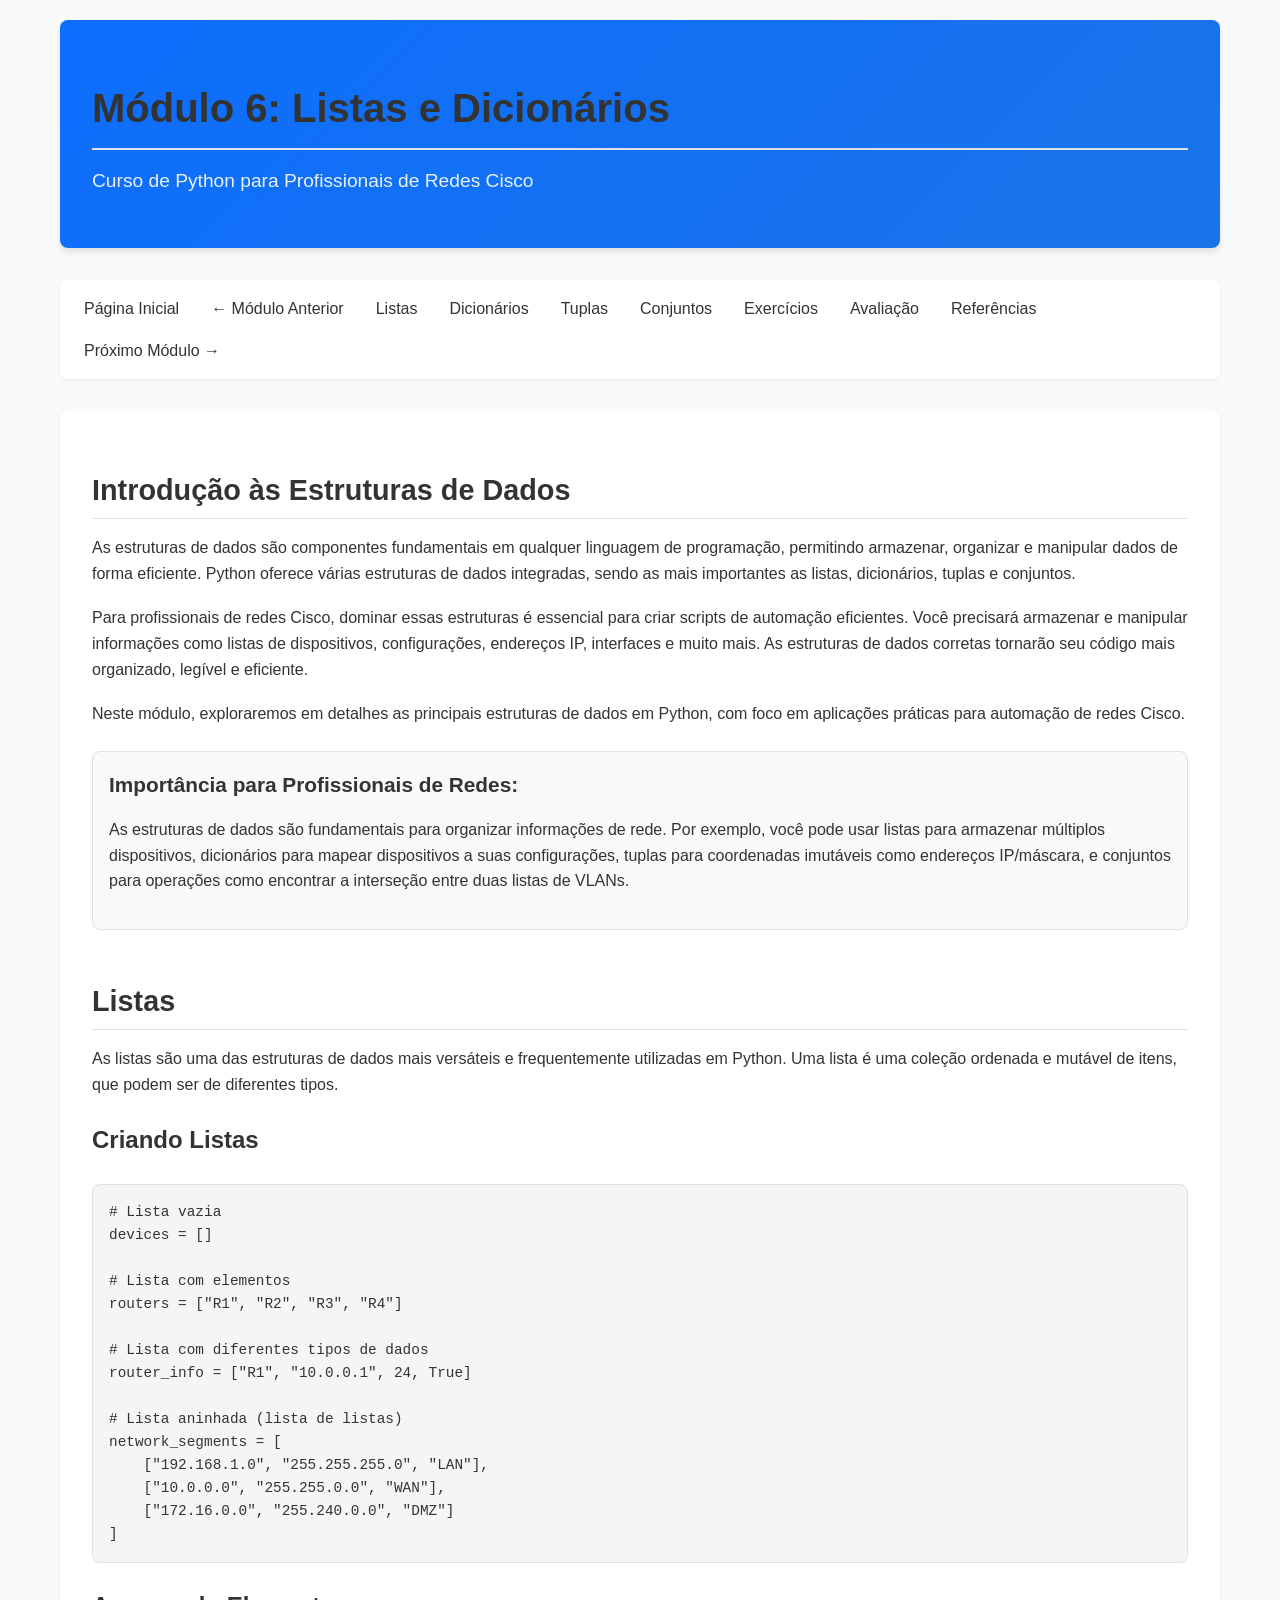
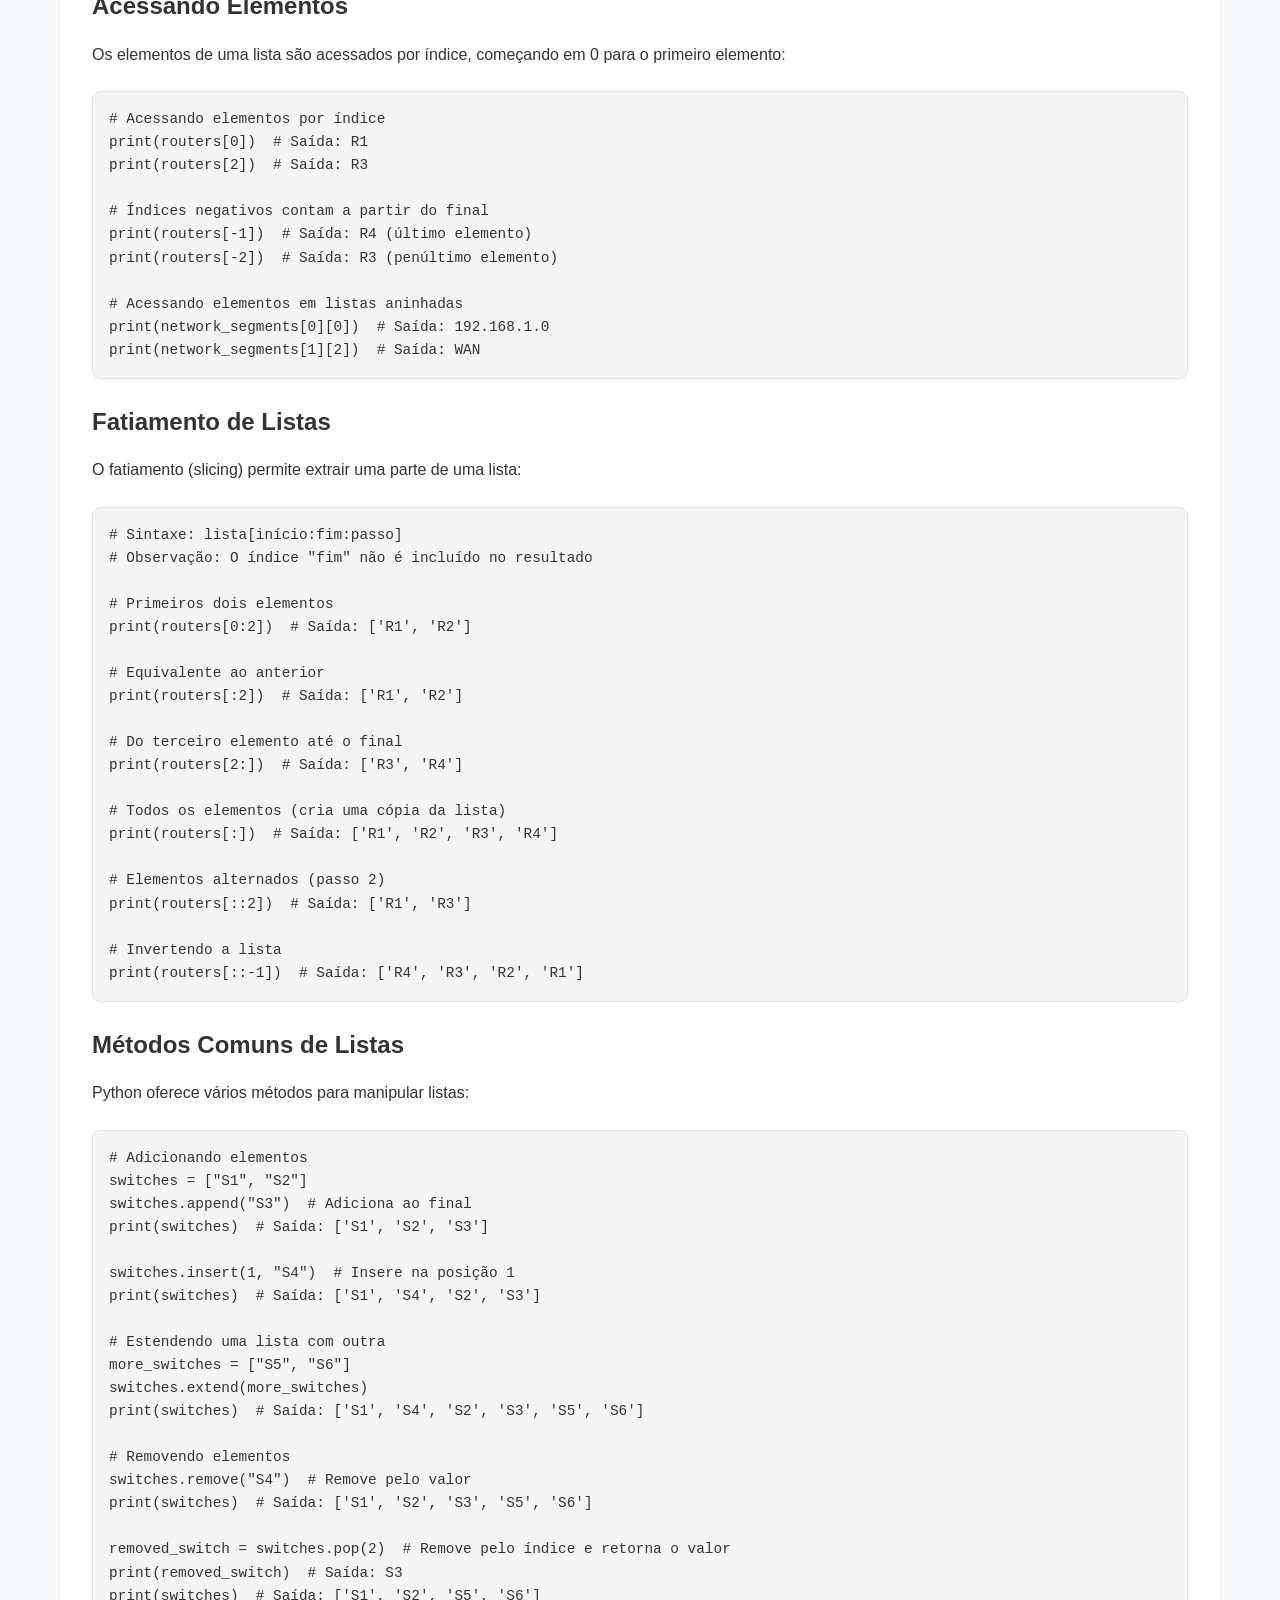
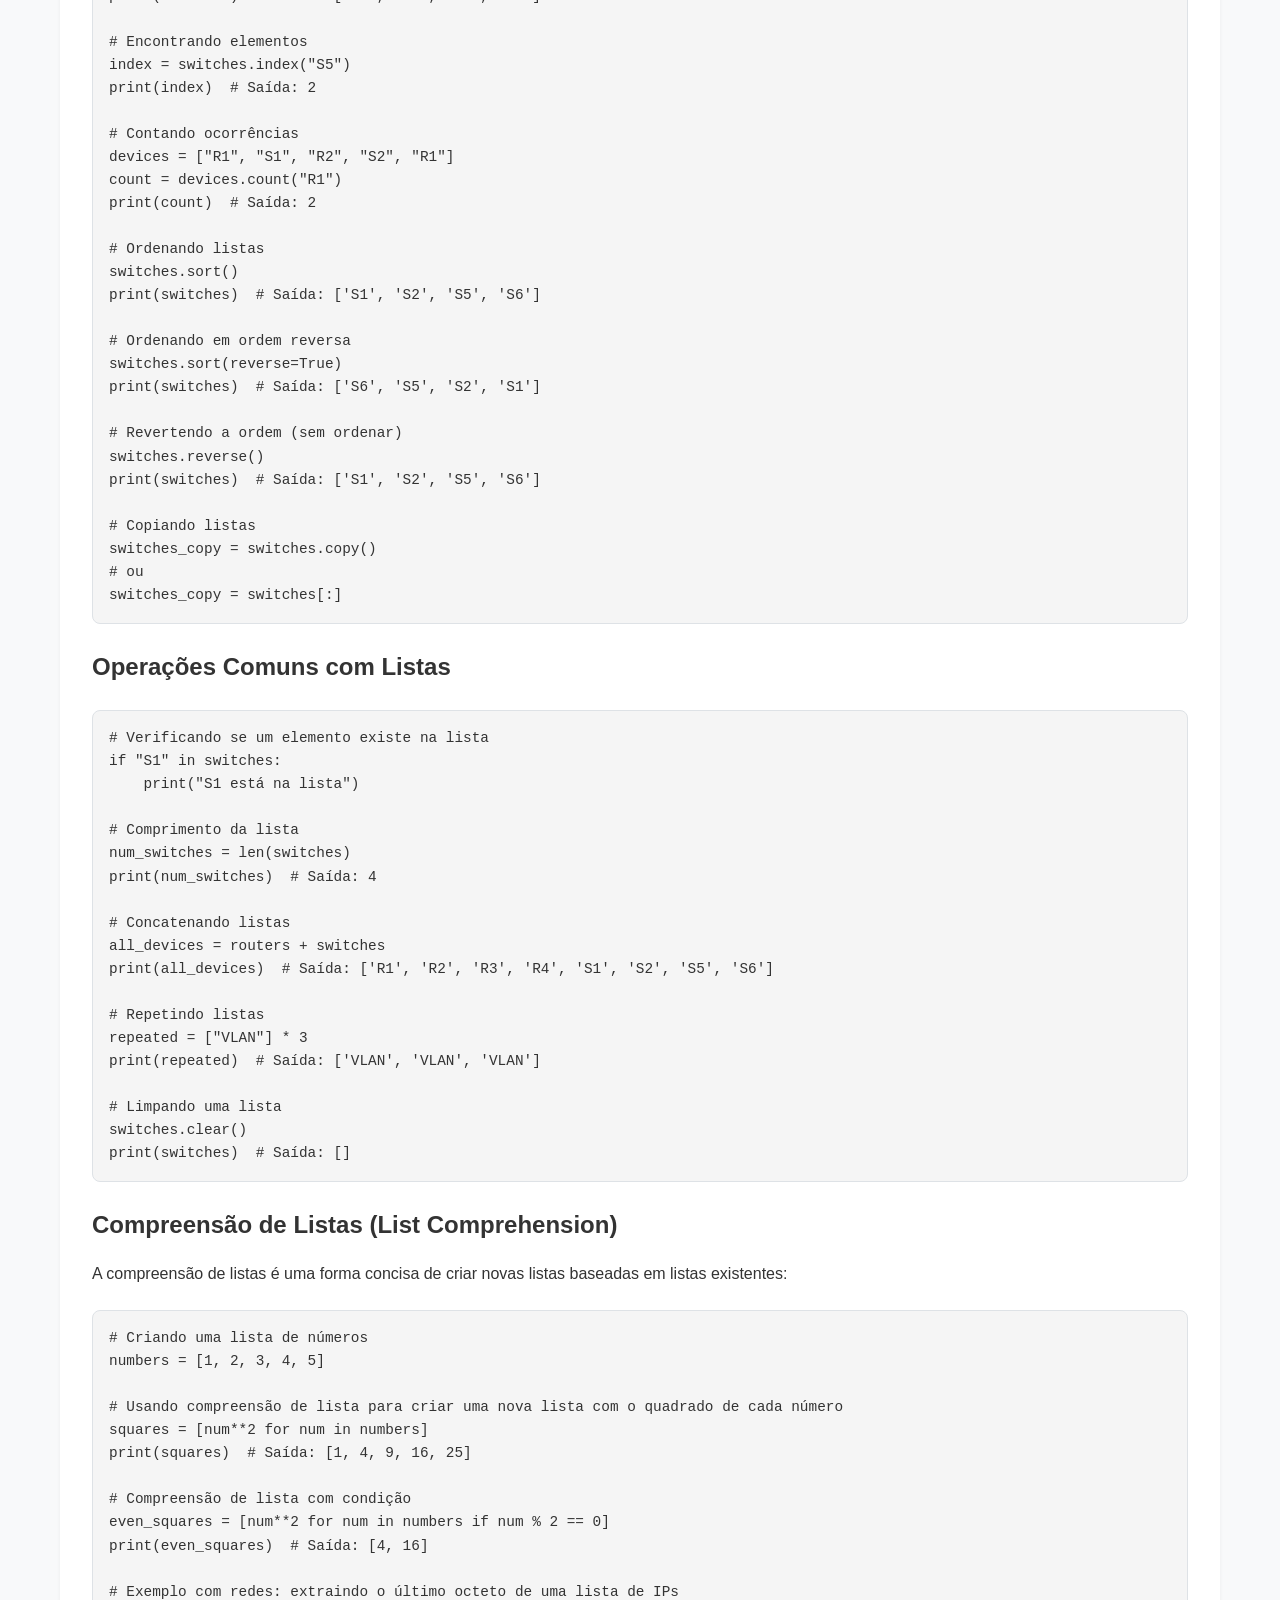
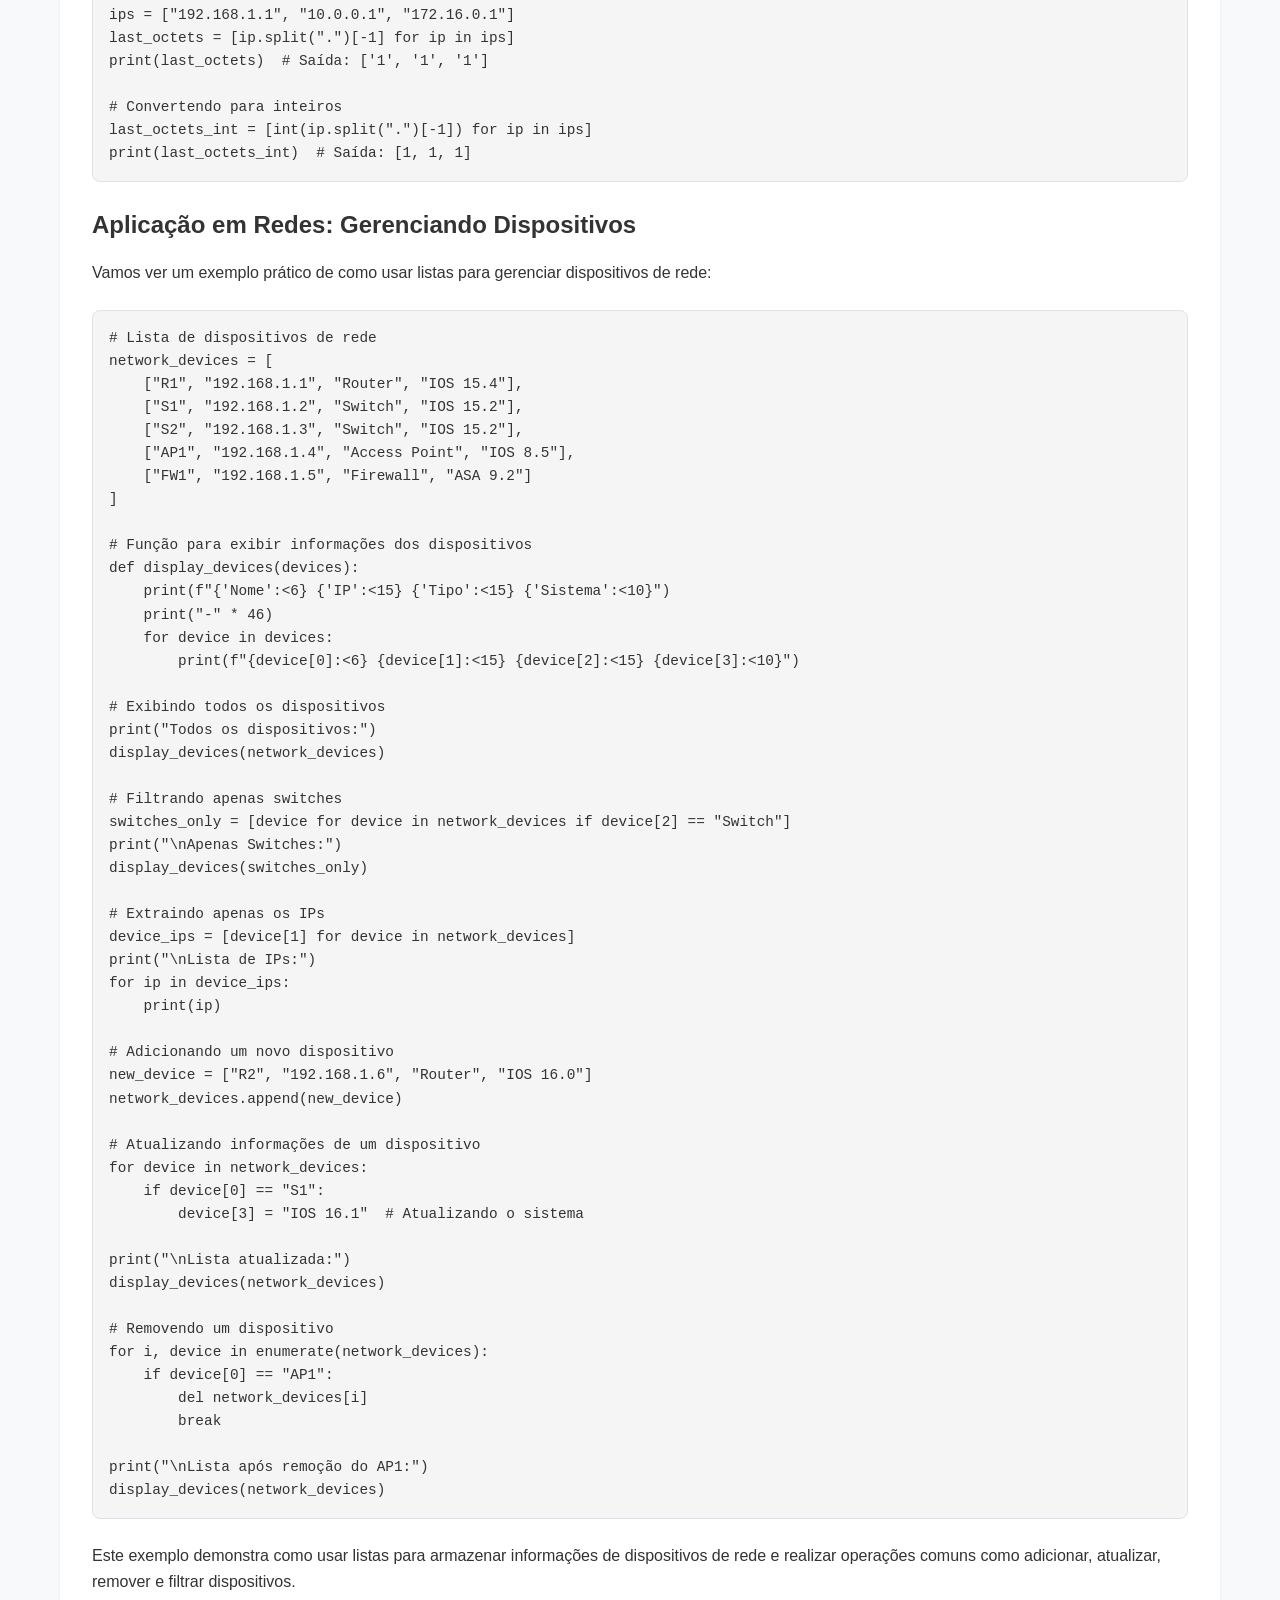
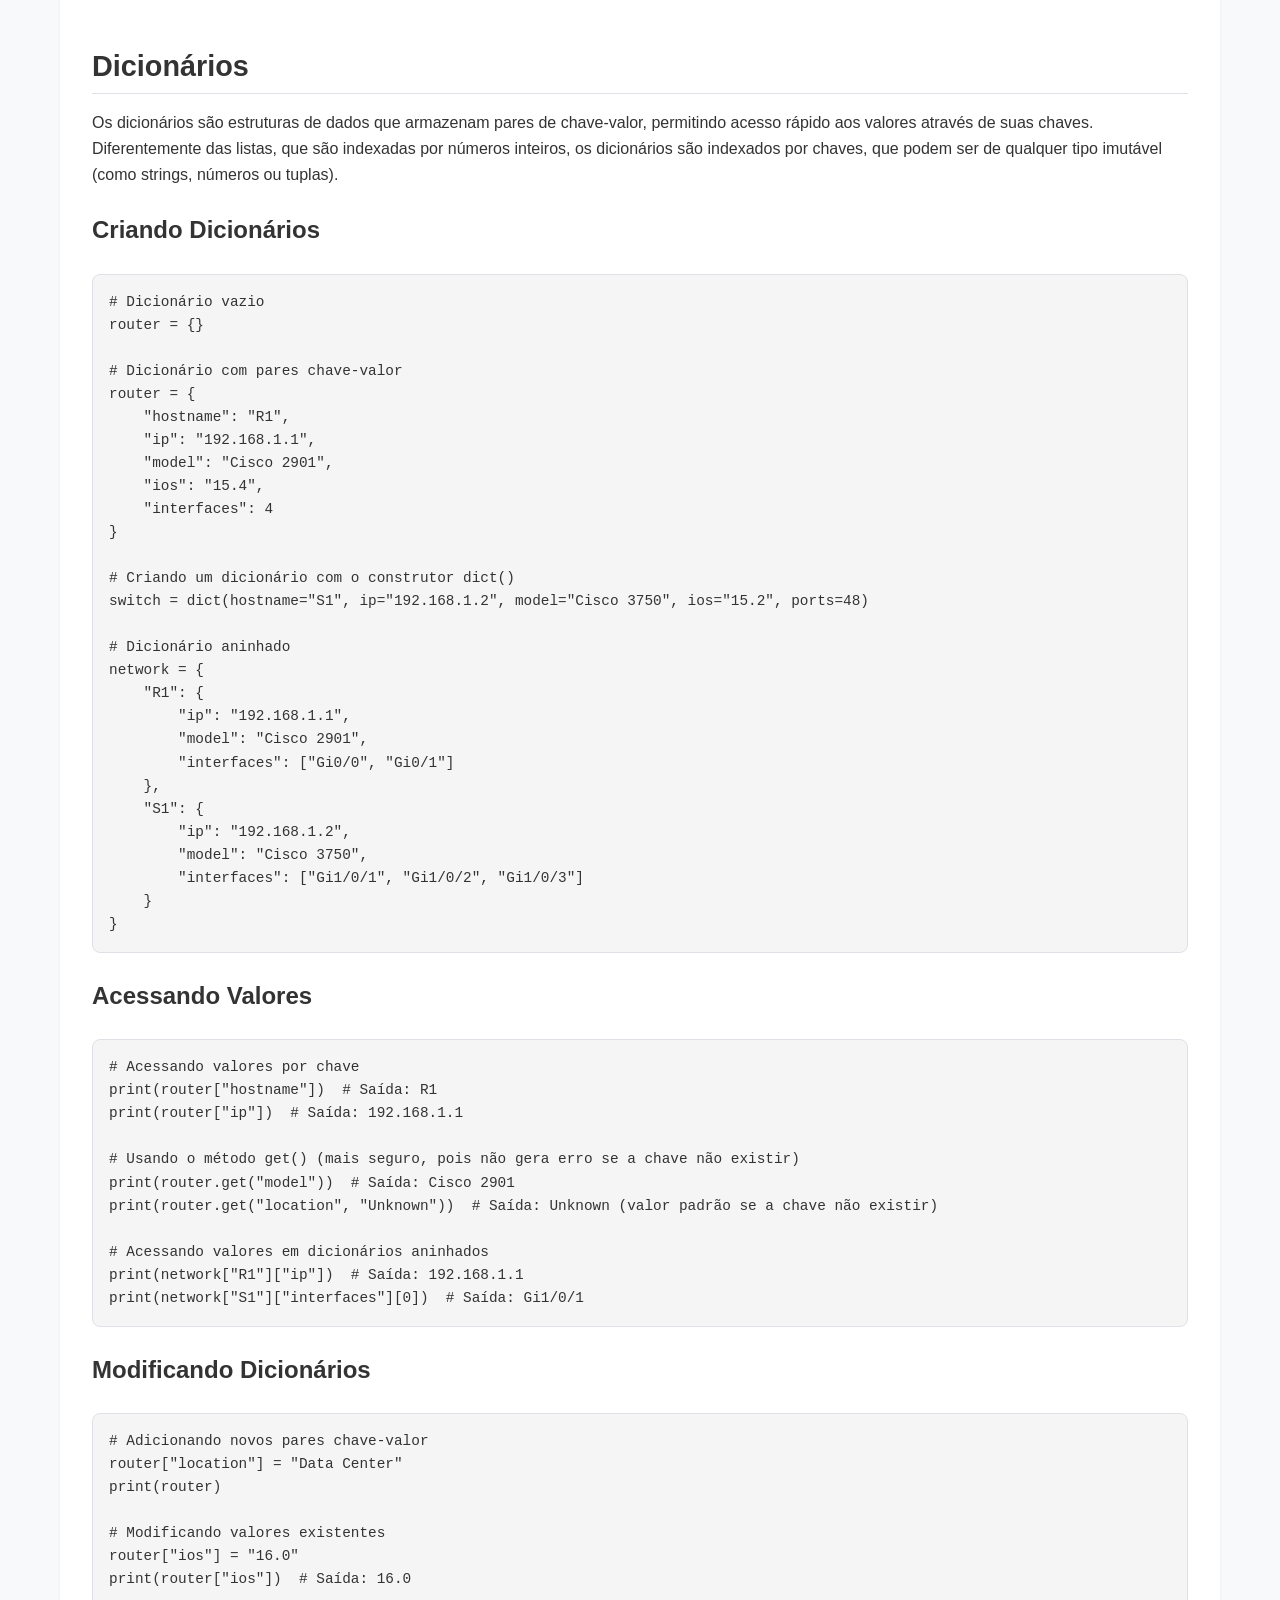
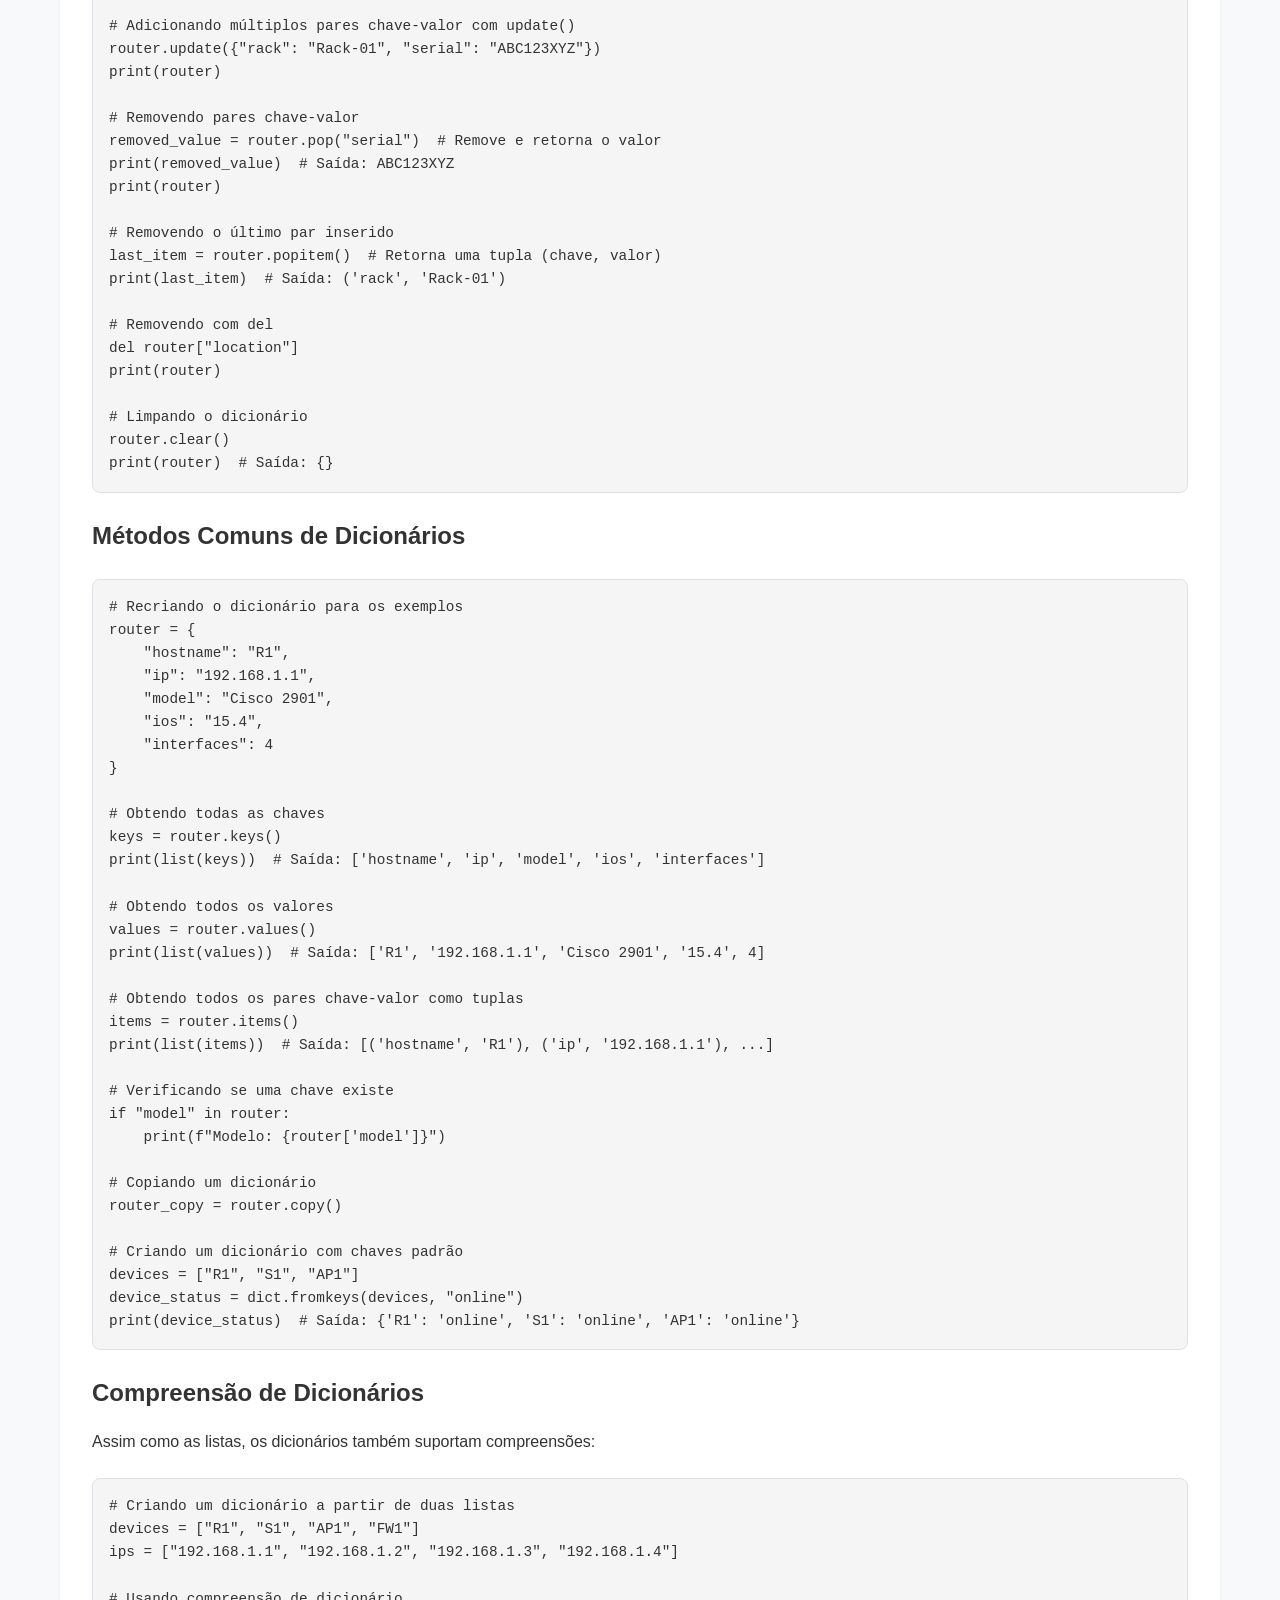
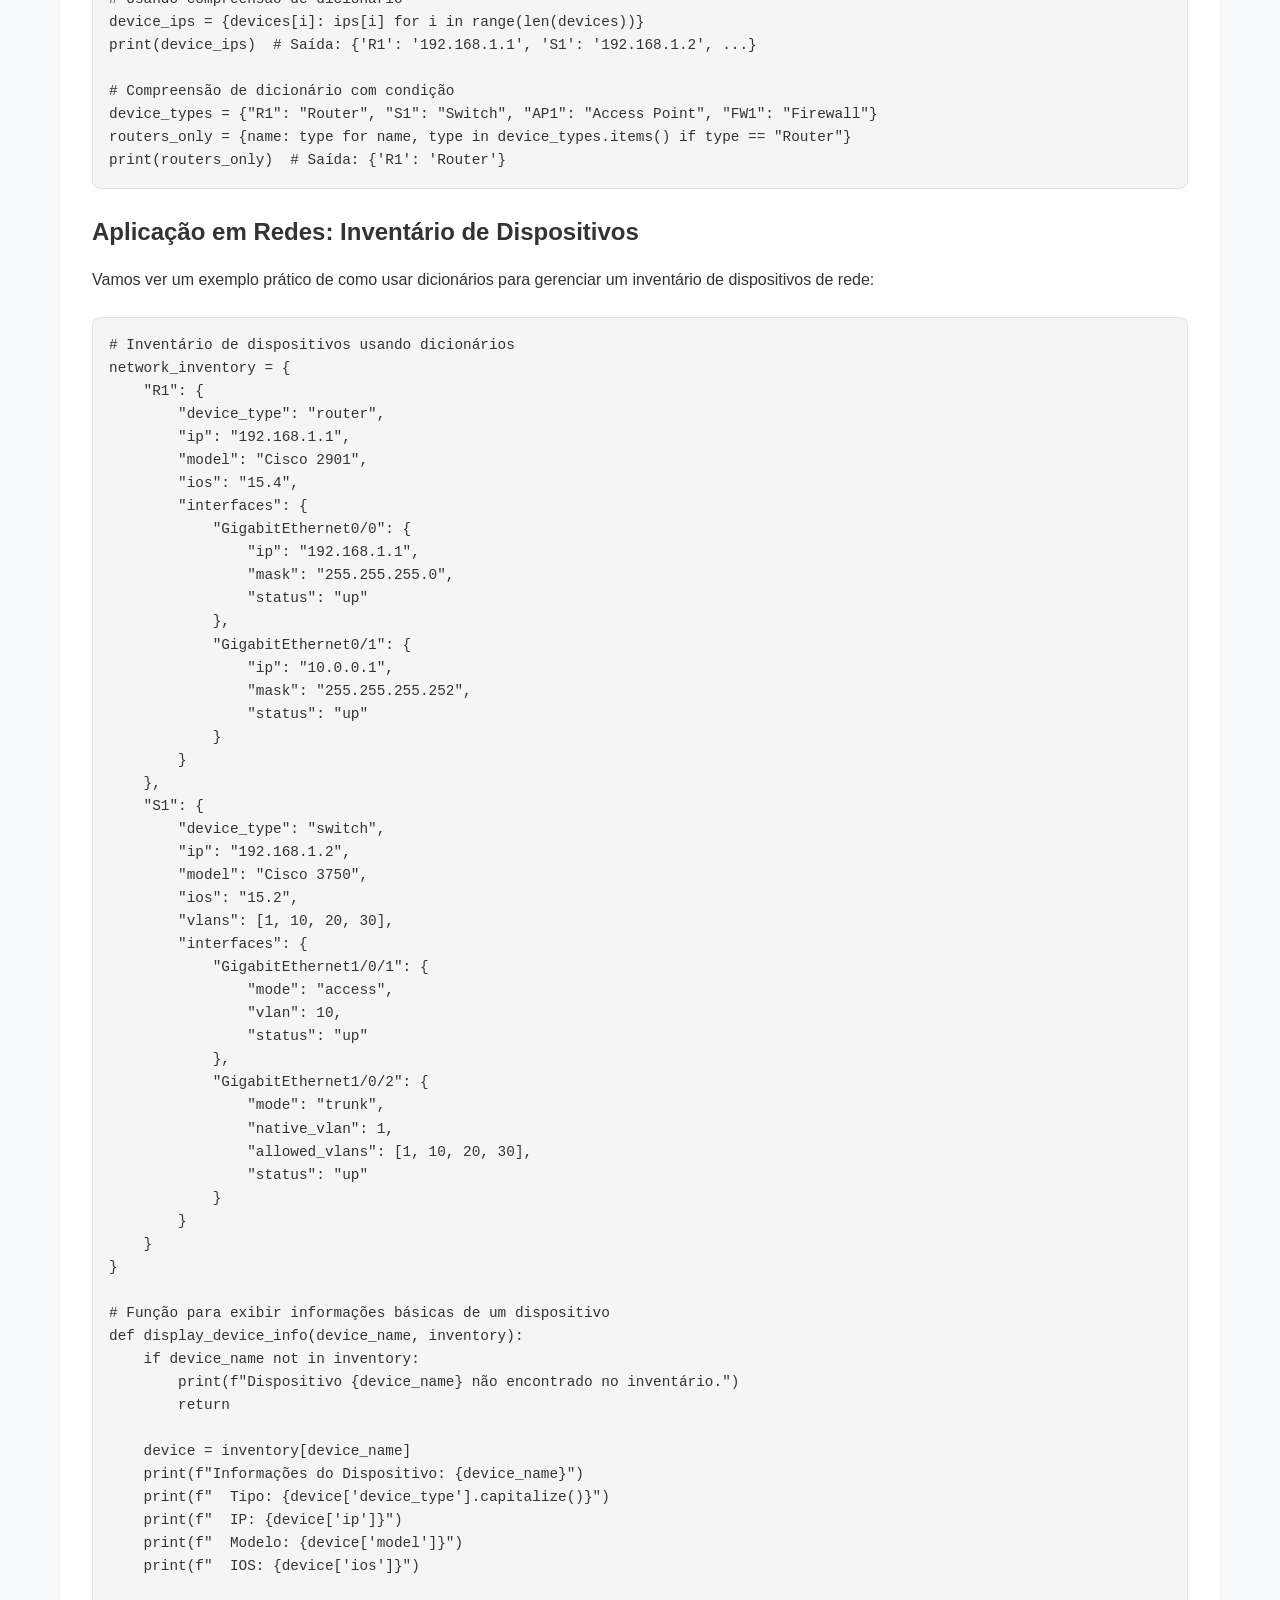
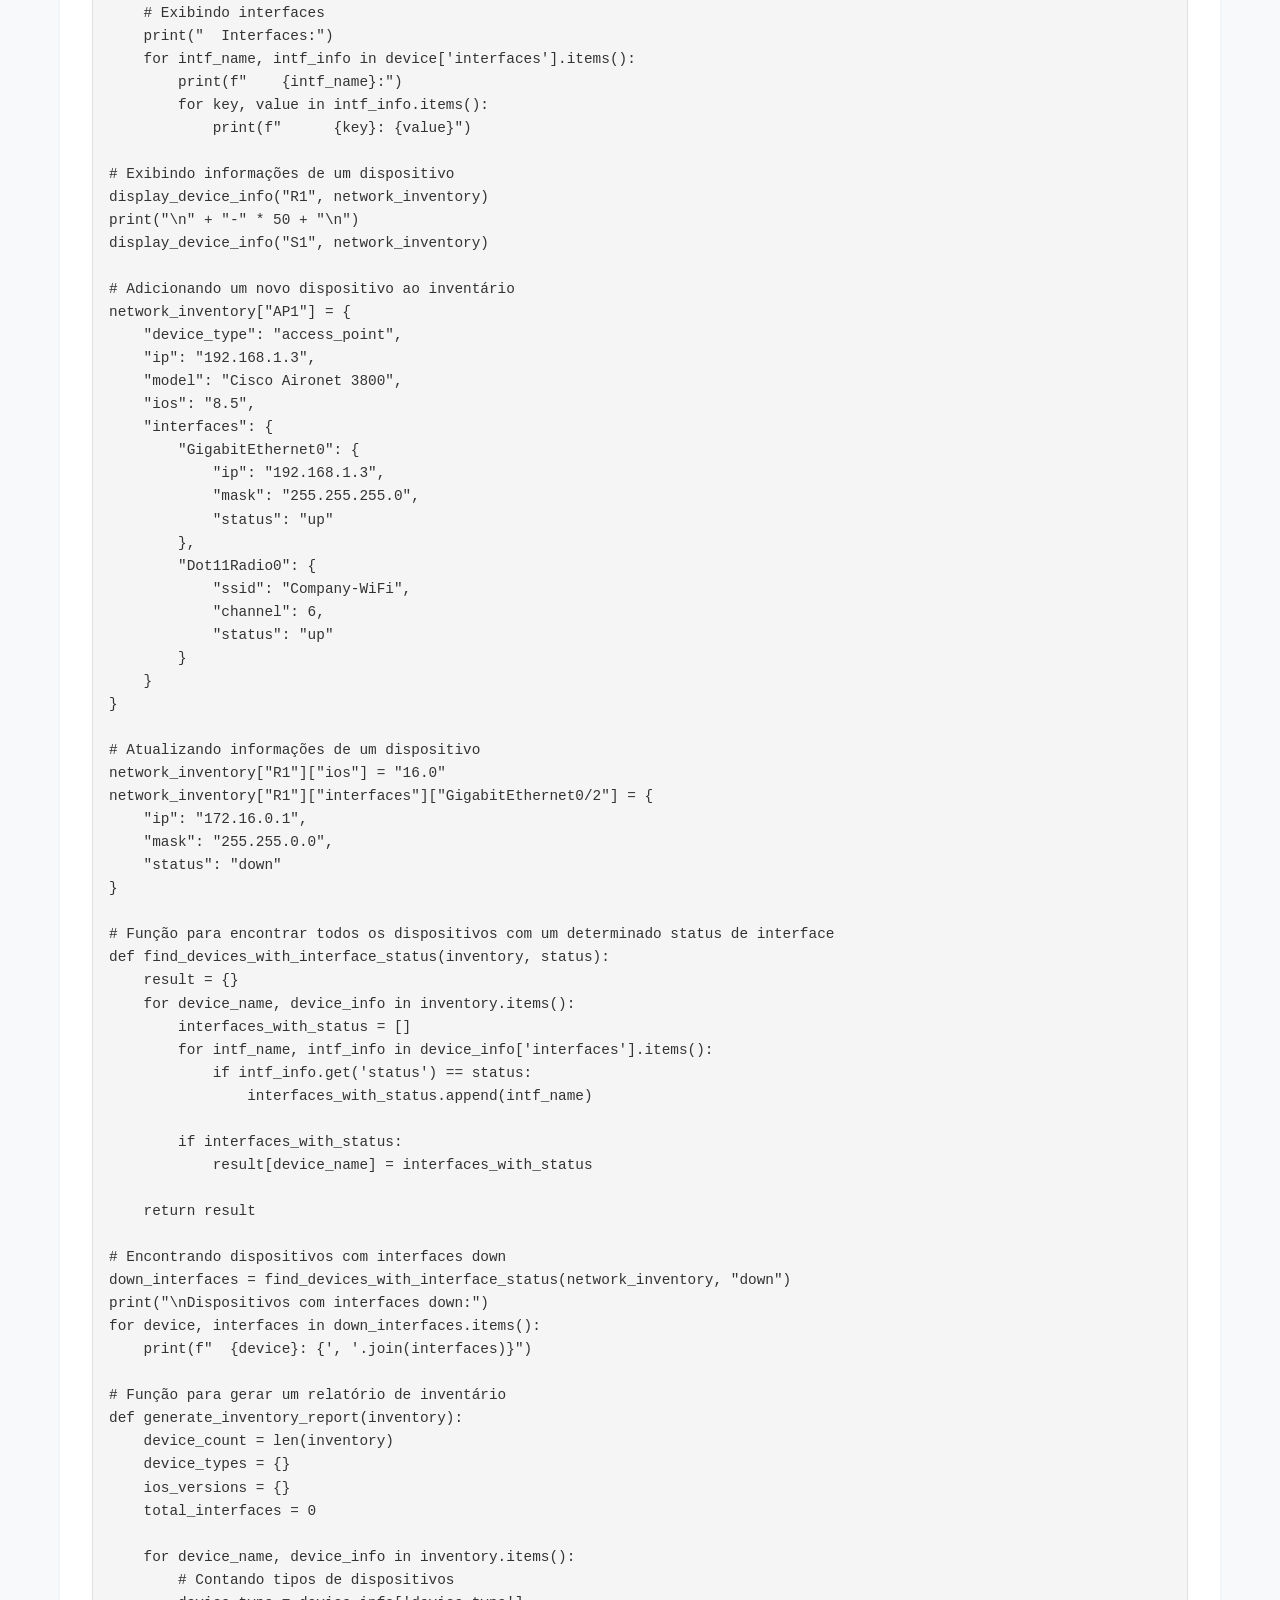
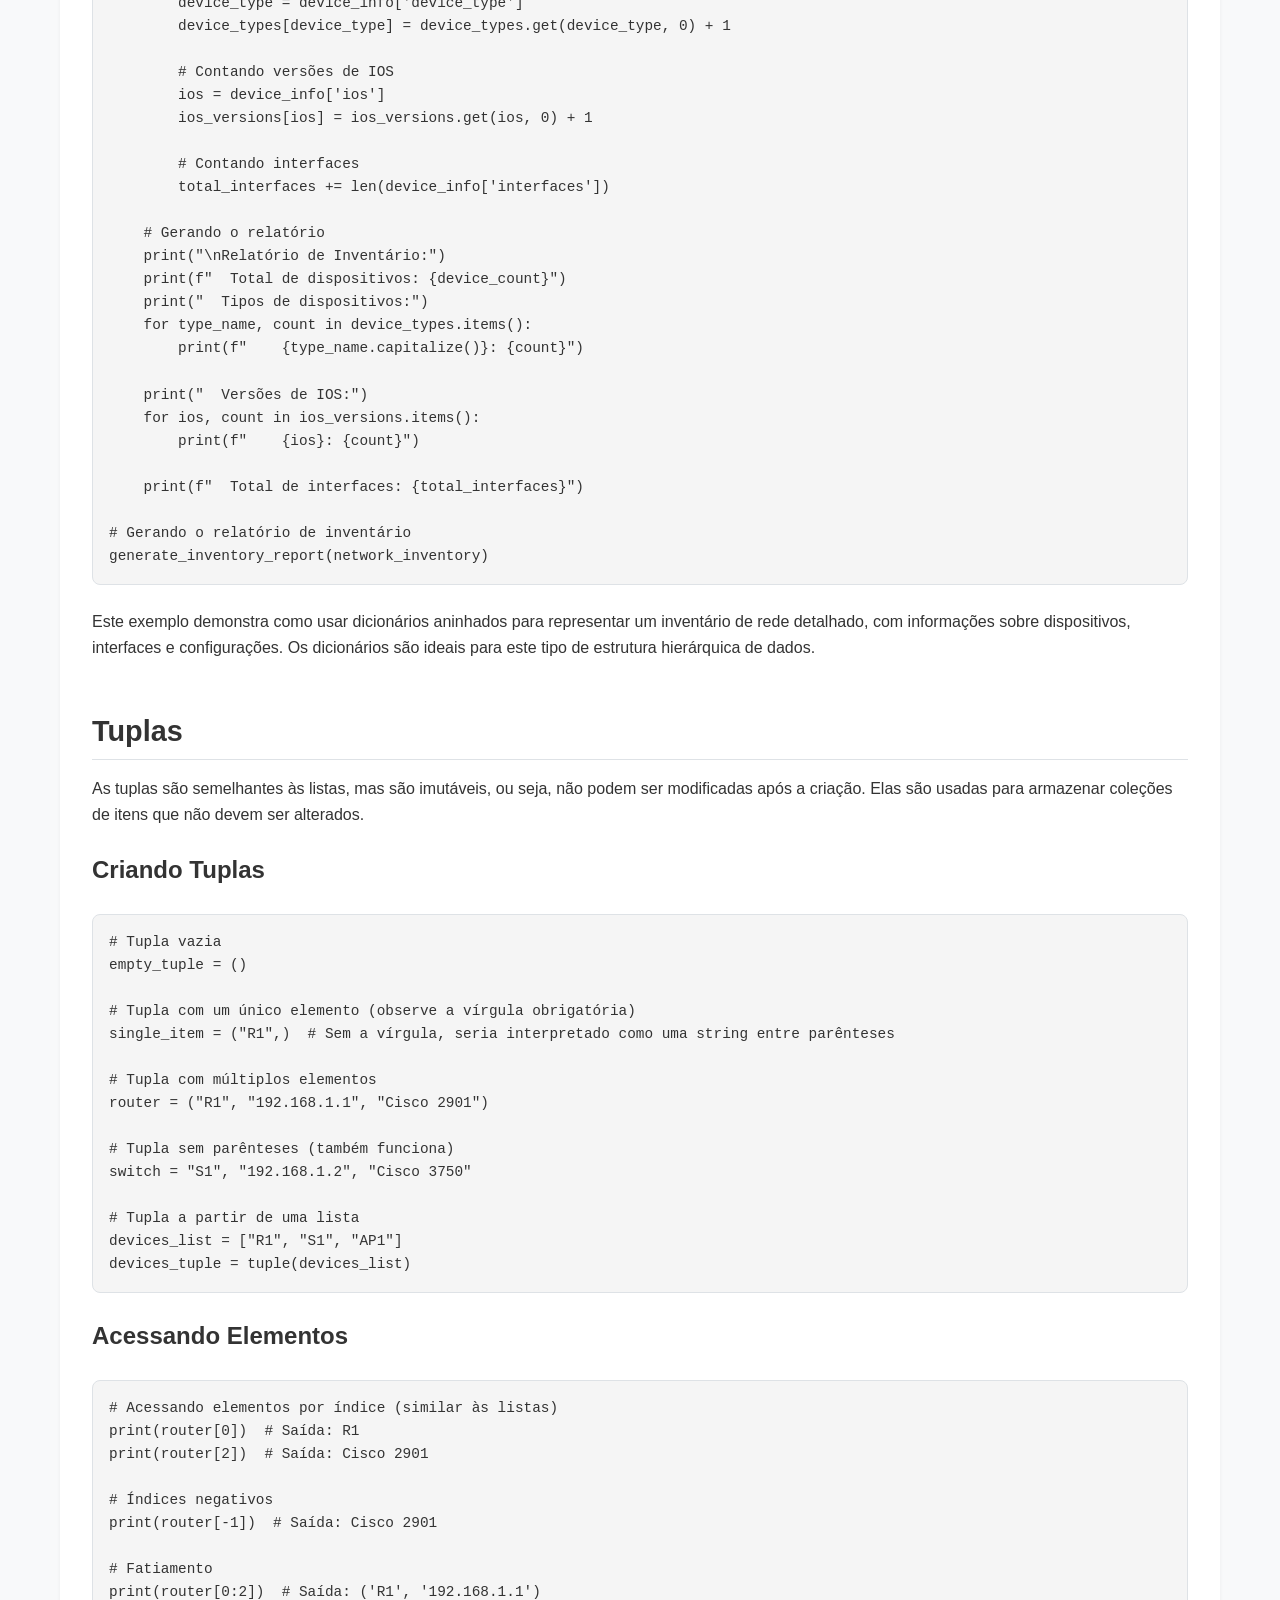
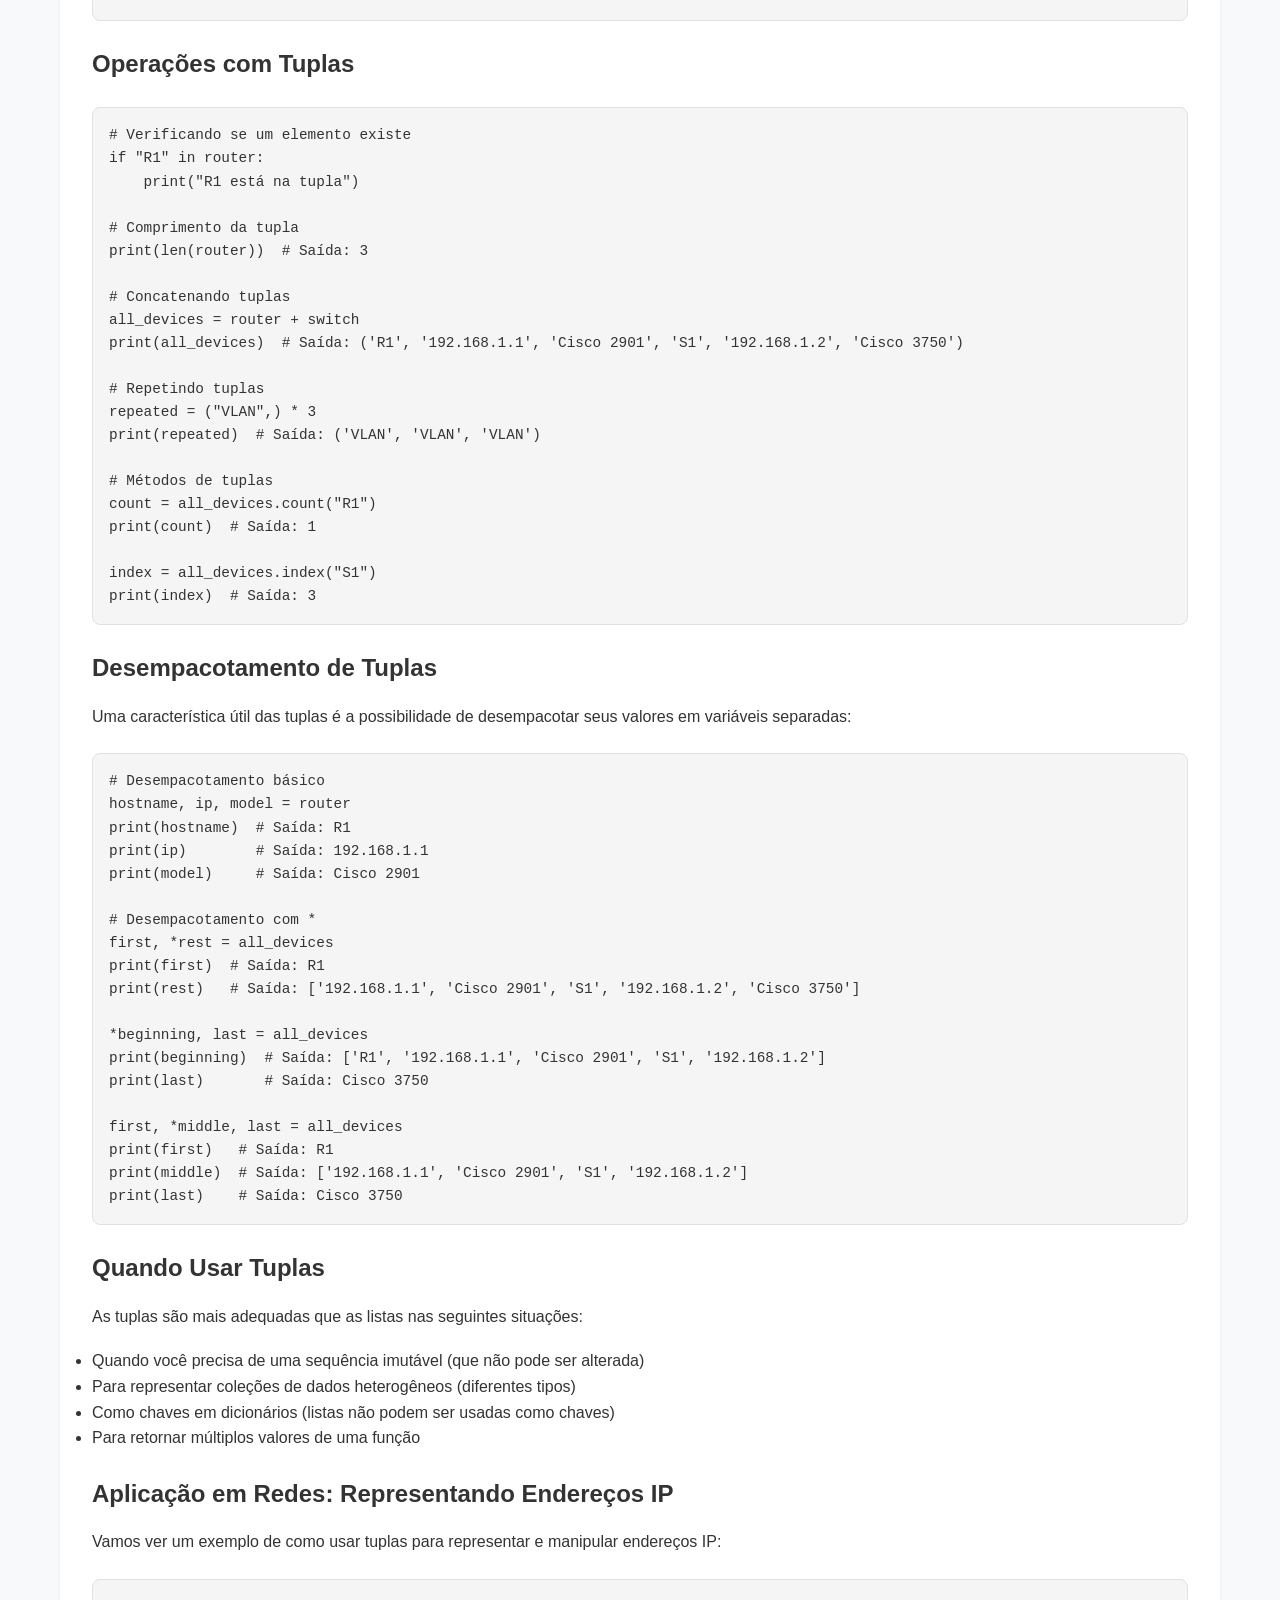
<file: modulo6.html>
<!DOCTYPE html>
<html lang="pt-BR">
<head>
    <meta charset="UTF-8">
    <meta name="viewport" content="width=device-width, initial-scale=1.0">
    <title>Módulo 6: Listas e Dicionários - Curso de Python para Redes Cisco</title>
    <link rel="stylesheet" href="style.css">
</head>
<body>
    <header>
        <h1>Módulo 6: Listas e Dicionários</h1>
        <p>Curso de Python para Profissionais de Redes Cisco</p>
    </header>

    <nav>
        <ul>
            <li><a href="index.html">Página Inicial</a></li>
            <li><a href="modulo5.html">← Módulo Anterior</a></li>
            <li><a href="#listas">Listas</a></li>
            <li><a href="#dicionarios">Dicionários</a></li>
            <li><a href="#tuplas">Tuplas</a></li>
            <li><a href="#conjuntos">Conjuntos</a></li>
            <li><a href="#exercicios">Exercícios</a></li>
            <li><a href="#avaliacao">Avaliação</a></li>
            <li><a href="#referencias">Referências</a></li>
            <li><a href="modulo7.html">Próximo Módulo →</a></li>
        </ul>
    </nav>

    <main>
        <section id="introducao">
            <h2>Introdução às Estruturas de Dados</h2>
            
            <p>As estruturas de dados são componentes fundamentais em qualquer linguagem de programação, permitindo armazenar, organizar e manipular dados de forma eficiente. Python oferece várias estruturas de dados integradas, sendo as mais importantes as listas, dicionários, tuplas e conjuntos.</p>
            
            <p>Para profissionais de redes Cisco, dominar essas estruturas é essencial para criar scripts de automação eficientes. Você precisará armazenar e manipular informações como listas de dispositivos, configurações, endereços IP, interfaces e muito mais. As estruturas de dados corretas tornarão seu código mais organizado, legível e eficiente.</p>
            
            <p>Neste módulo, exploraremos em detalhes as principais estruturas de dados em Python, com foco em aplicações práticas para automação de redes Cisco.</p>
            
            <div class="note">
                <h4>Importância para Profissionais de Redes:</h4>
                <p>As estruturas de dados são fundamentais para organizar informações de rede. Por exemplo, você pode usar listas para armazenar múltiplos dispositivos, dicionários para mapear dispositivos a suas configurações, tuplas para coordenadas imutáveis como endereços IP/máscara, e conjuntos para operações como encontrar a interseção entre duas listas de VLANs.</p>
            </div>
        </section>

        <section id="listas">
            <h2>Listas</h2>
            
            <p>As listas são uma das estruturas de dados mais versáteis e frequentemente utilizadas em Python. Uma lista é uma coleção ordenada e mutável de itens, que podem ser de diferentes tipos.</p>
            
            <h3>Criando Listas</h3>
            
            <pre><code># Lista vazia
devices = []

# Lista com elementos
routers = ["R1", "R2", "R3", "R4"]

# Lista com diferentes tipos de dados
router_info = ["R1", "10.0.0.1", 24, True]

# Lista aninhada (lista de listas)
network_segments = [
    ["192.168.1.0", "255.255.255.0", "LAN"],
    ["10.0.0.0", "255.255.0.0", "WAN"],
    ["172.16.0.0", "255.240.0.0", "DMZ"]
]</code></pre>
            
            <h3>Acessando Elementos</h3>
            
            <p>Os elementos de uma lista são acessados por índice, começando em 0 para o primeiro elemento:</p>
            
            <pre><code># Acessando elementos por índice
print(routers[0])  # Saída: R1
print(routers[2])  # Saída: R3

# Índices negativos contam a partir do final
print(routers[-1])  # Saída: R4 (último elemento)
print(routers[-2])  # Saída: R3 (penúltimo elemento)

# Acessando elementos em listas aninhadas
print(network_segments[0][0])  # Saída: 192.168.1.0
print(network_segments[1][2])  # Saída: WAN</code></pre>
            
            <h3>Fatiamento de Listas</h3>
            
            <p>O fatiamento (slicing) permite extrair uma parte de uma lista:</p>
            
            <pre><code># Sintaxe: lista[início:fim:passo]
# Observação: O índice "fim" não é incluído no resultado

# Primeiros dois elementos
print(routers[0:2])  # Saída: ['R1', 'R2']

# Equivalente ao anterior
print(routers[:2])  # Saída: ['R1', 'R2']

# Do terceiro elemento até o final
print(routers[2:])  # Saída: ['R3', 'R4']

# Todos os elementos (cria uma cópia da lista)
print(routers[:])  # Saída: ['R1', 'R2', 'R3', 'R4']

# Elementos alternados (passo 2)
print(routers[::2])  # Saída: ['R1', 'R3']

# Invertendo a lista
print(routers[::-1])  # Saída: ['R4', 'R3', 'R2', 'R1']</code></pre>
            
            <h3>Métodos Comuns de Listas</h3>
            
            <p>Python oferece vários métodos para manipular listas:</p>
            
            <pre><code># Adicionando elementos
switches = ["S1", "S2"]
switches.append("S3")  # Adiciona ao final
print(switches)  # Saída: ['S1', 'S2', 'S3']

switches.insert(1, "S4")  # Insere na posição 1
print(switches)  # Saída: ['S1', 'S4', 'S2', 'S3']

# Estendendo uma lista com outra
more_switches = ["S5", "S6"]
switches.extend(more_switches)
print(switches)  # Saída: ['S1', 'S4', 'S2', 'S3', 'S5', 'S6']

# Removendo elementos
switches.remove("S4")  # Remove pelo valor
print(switches)  # Saída: ['S1', 'S2', 'S3', 'S5', 'S6']

removed_switch = switches.pop(2)  # Remove pelo índice e retorna o valor
print(removed_switch)  # Saída: S3
print(switches)  # Saída: ['S1', 'S2', 'S5', 'S6']

# Encontrando elementos
index = switches.index("S5")
print(index)  # Saída: 2

# Contando ocorrências
devices = ["R1", "S1", "R2", "S2", "R1"]
count = devices.count("R1")
print(count)  # Saída: 2

# Ordenando listas
switches.sort()
print(switches)  # Saída: ['S1', 'S2', 'S5', 'S6']

# Ordenando em ordem reversa
switches.sort(reverse=True)
print(switches)  # Saída: ['S6', 'S5', 'S2', 'S1']

# Revertendo a ordem (sem ordenar)
switches.reverse()
print(switches)  # Saída: ['S1', 'S2', 'S5', 'S6']

# Copiando listas
switches_copy = switches.copy()
# ou
switches_copy = switches[:]</code></pre>
            
            <h3>Operações Comuns com Listas</h3>
            
            <pre><code># Verificando se um elemento existe na lista
if "S1" in switches:
    print("S1 está na lista")

# Comprimento da lista
num_switches = len(switches)
print(num_switches)  # Saída: 4

# Concatenando listas
all_devices = routers + switches
print(all_devices)  # Saída: ['R1', 'R2', 'R3', 'R4', 'S1', 'S2', 'S5', 'S6']

# Repetindo listas
repeated = ["VLAN"] * 3
print(repeated)  # Saída: ['VLAN', 'VLAN', 'VLAN']

# Limpando uma lista
switches.clear()
print(switches)  # Saída: []</code></pre>
            
            <h3>Compreensão de Listas (List Comprehension)</h3>
            
            <p>A compreensão de listas é uma forma concisa de criar novas listas baseadas em listas existentes:</p>
            
            <pre><code># Criando uma lista de números
numbers = [1, 2, 3, 4, 5]

# Usando compreensão de lista para criar uma nova lista com o quadrado de cada número
squares = [num**2 for num in numbers]
print(squares)  # Saída: [1, 4, 9, 16, 25]

# Compreensão de lista com condição
even_squares = [num**2 for num in numbers if num % 2 == 0]
print(even_squares)  # Saída: [4, 16]

# Exemplo com redes: extraindo o último octeto de uma lista de IPs
ips = ["192.168.1.1", "10.0.0.1", "172.16.0.1"]
last_octets = [ip.split(".")[-1] for ip in ips]
print(last_octets)  # Saída: ['1', '1', '1']

# Convertendo para inteiros
last_octets_int = [int(ip.split(".")[-1]) for ip in ips]
print(last_octets_int)  # Saída: [1, 1, 1]</code></pre>
            
            <h3>Aplicação em Redes: Gerenciando Dispositivos</h3>
            
            <p>Vamos ver um exemplo prático de como usar listas para gerenciar dispositivos de rede:</p>
            
            <pre><code># Lista de dispositivos de rede
network_devices = [
    ["R1", "192.168.1.1", "Router", "IOS 15.4"],
    ["S1", "192.168.1.2", "Switch", "IOS 15.2"],
    ["S2", "192.168.1.3", "Switch", "IOS 15.2"],
    ["AP1", "192.168.1.4", "Access Point", "IOS 8.5"],
    ["FW1", "192.168.1.5", "Firewall", "ASA 9.2"]
]

# Função para exibir informações dos dispositivos
def display_devices(devices):
    print(f"{'Nome':<6} {'IP':<15} {'Tipo':<15} {'Sistema':<10}")
    print("-" * 46)
    for device in devices:
        print(f"{device[0]:<6} {device[1]:<15} {device[2]:<15} {device[3]:<10}")

# Exibindo todos os dispositivos
print("Todos os dispositivos:")
display_devices(network_devices)

# Filtrando apenas switches
switches_only = [device for device in network_devices if device[2] == "Switch"]
print("\nApenas Switches:")
display_devices(switches_only)

# Extraindo apenas os IPs
device_ips = [device[1] for device in network_devices]
print("\nLista de IPs:")
for ip in device_ips:
    print(ip)

# Adicionando um novo dispositivo
new_device = ["R2", "192.168.1.6", "Router", "IOS 16.0"]
network_devices.append(new_device)

# Atualizando informações de um dispositivo
for device in network_devices:
    if device[0] == "S1":
        device[3] = "IOS 16.1"  # Atualizando o sistema

print("\nLista atualizada:")
display_devices(network_devices)

# Removendo um dispositivo
for i, device in enumerate(network_devices):
    if device[0] == "AP1":
        del network_devices[i]
        break

print("\nLista após remoção do AP1:")
display_devices(network_devices)</code></pre>
            
            <p>Este exemplo demonstra como usar listas para armazenar informações de dispositivos de rede e realizar operações comuns como adicionar, atualizar, remover e filtrar dispositivos.</p>
        </section>

        <section id="dicionarios">
            <h2>Dicionários</h2>
            
            <p>Os dicionários são estruturas de dados que armazenam pares de chave-valor, permitindo acesso rápido aos valores através de suas chaves. Diferentemente das listas, que são indexadas por números inteiros, os dicionários são indexados por chaves, que podem ser de qualquer tipo imutável (como strings, números ou tuplas).</p>
            
            <h3>Criando Dicionários</h3>
            
            <pre><code># Dicionário vazio
router = {}

# Dicionário com pares chave-valor
router = {
    "hostname": "R1",
    "ip": "192.168.1.1",
    "model": "Cisco 2901",
    "ios": "15.4",
    "interfaces": 4
}

# Criando um dicionário com o construtor dict()
switch = dict(hostname="S1", ip="192.168.1.2", model="Cisco 3750", ios="15.2", ports=48)

# Dicionário aninhado
network = {
    "R1": {
        "ip": "192.168.1.1",
        "model": "Cisco 2901",
        "interfaces": ["Gi0/0", "Gi0/1"]
    },
    "S1": {
        "ip": "192.168.1.2",
        "model": "Cisco 3750",
        "interfaces": ["Gi1/0/1", "Gi1/0/2", "Gi1/0/3"]
    }
}</code></pre>
            
            <h3>Acessando Valores</h3>
            
            <pre><code># Acessando valores por chave
print(router["hostname"])  # Saída: R1
print(router["ip"])  # Saída: 192.168.1.1

# Usando o método get() (mais seguro, pois não gera erro se a chave não existir)
print(router.get("model"))  # Saída: Cisco 2901
print(router.get("location", "Unknown"))  # Saída: Unknown (valor padrão se a chave não existir)

# Acessando valores em dicionários aninhados
print(network["R1"]["ip"])  # Saída: 192.168.1.1
print(network["S1"]["interfaces"][0])  # Saída: Gi1/0/1</code></pre>
            
            <h3>Modificando Dicionários</h3>
            
            <pre><code># Adicionando novos pares chave-valor
router["location"] = "Data Center"
print(router)

# Modificando valores existentes
router["ios"] = "16.0"
print(router["ios"])  # Saída: 16.0

# Adicionando múltiplos pares chave-valor com update()
router.update({"rack": "Rack-01", "serial": "ABC123XYZ"})
print(router)

# Removendo pares chave-valor
removed_value = router.pop("serial")  # Remove e retorna o valor
print(removed_value)  # Saída: ABC123XYZ
print(router)

# Removendo o último par inserido
last_item = router.popitem()  # Retorna uma tupla (chave, valor)
print(last_item)  # Saída: ('rack', 'Rack-01')

# Removendo com del
del router["location"]
print(router)

# Limpando o dicionário
router.clear()
print(router)  # Saída: {}</code></pre>
            
            <h3>Métodos Comuns de Dicionários</h3>
            
            <pre><code># Recriando o dicionário para os exemplos
router = {
    "hostname": "R1",
    "ip": "192.168.1.1",
    "model": "Cisco 2901",
    "ios": "15.4",
    "interfaces": 4
}

# Obtendo todas as chaves
keys = router.keys()
print(list(keys))  # Saída: ['hostname', 'ip', 'model', 'ios', 'interfaces']

# Obtendo todos os valores
values = router.values()
print(list(values))  # Saída: ['R1', '192.168.1.1', 'Cisco 2901', '15.4', 4]

# Obtendo todos os pares chave-valor como tuplas
items = router.items()
print(list(items))  # Saída: [('hostname', 'R1'), ('ip', '192.168.1.1'), ...]

# Verificando se uma chave existe
if "model" in router:
    print(f"Modelo: {router['model']}")

# Copiando um dicionário
router_copy = router.copy()

# Criando um dicionário com chaves padrão
devices = ["R1", "S1", "AP1"]
device_status = dict.fromkeys(devices, "online")
print(device_status)  # Saída: {'R1': 'online', 'S1': 'online', 'AP1': 'online'}</code></pre>
            
            <h3>Compreensão de Dicionários</h3>
            
            <p>Assim como as listas, os dicionários também suportam compreensões:</p>
            
            <pre><code># Criando um dicionário a partir de duas listas
devices = ["R1", "S1", "AP1", "FW1"]
ips = ["192.168.1.1", "192.168.1.2", "192.168.1.3", "192.168.1.4"]

# Usando compreensão de dicionário
device_ips = {devices[i]: ips[i] for i in range(len(devices))}
print(device_ips)  # Saída: {'R1': '192.168.1.1', 'S1': '192.168.1.2', ...}

# Compreensão de dicionário com condição
device_types = {"R1": "Router", "S1": "Switch", "AP1": "Access Point", "FW1": "Firewall"}
routers_only = {name: type for name, type in device_types.items() if type == "Router"}
print(routers_only)  # Saída: {'R1': 'Router'}</code></pre>
            
            <h3>Aplicação em Redes: Inventário de Dispositivos</h3>
            
            <p>Vamos ver um exemplo prático de como usar dicionários para gerenciar um inventário de dispositivos de rede:</p>
            
            <pre><code># Inventário de dispositivos usando dicionários
network_inventory = {
    "R1": {
        "device_type": "router",
        "ip": "192.168.1.1",
        "model": "Cisco 2901",
        "ios": "15.4",
        "interfaces": {
            "GigabitEthernet0/0": {
                "ip": "192.168.1.1",
                "mask": "255.255.255.0",
                "status": "up"
            },
            "GigabitEthernet0/1": {
                "ip": "10.0.0.1",
                "mask": "255.255.255.252",
                "status": "up"
            }
        }
    },
    "S1": {
        "device_type": "switch",
        "ip": "192.168.1.2",
        "model": "Cisco 3750",
        "ios": "15.2",
        "vlans": [1, 10, 20, 30],
        "interfaces": {
            "GigabitEthernet1/0/1": {
                "mode": "access",
                "vlan": 10,
                "status": "up"
            },
            "GigabitEthernet1/0/2": {
                "mode": "trunk",
                "native_vlan": 1,
                "allowed_vlans": [1, 10, 20, 30],
                "status": "up"
            }
        }
    }
}

# Função para exibir informações básicas de um dispositivo
def display_device_info(device_name, inventory):
    if device_name not in inventory:
        print(f"Dispositivo {device_name} não encontrado no inventário.")
        return
    
    device = inventory[device_name]
    print(f"Informações do Dispositivo: {device_name}")
    print(f"  Tipo: {device['device_type'].capitalize()}")
    print(f"  IP: {device['ip']}")
    print(f"  Modelo: {device['model']}")
    print(f"  IOS: {device['ios']}")
    
    # Exibindo interfaces
    print("  Interfaces:")
    for intf_name, intf_info in device['interfaces'].items():
        print(f"    {intf_name}:")
        for key, value in intf_info.items():
            print(f"      {key}: {value}")

# Exibindo informações de um dispositivo
display_device_info("R1", network_inventory)
print("\n" + "-" * 50 + "\n")
display_device_info("S1", network_inventory)

# Adicionando um novo dispositivo ao inventário
network_inventory["AP1"] = {
    "device_type": "access_point",
    "ip": "192.168.1.3",
    "model": "Cisco Aironet 3800",
    "ios": "8.5",
    "interfaces": {
        "GigabitEthernet0": {
            "ip": "192.168.1.3",
            "mask": "255.255.255.0",
            "status": "up"
        },
        "Dot11Radio0": {
            "ssid": "Company-WiFi",
            "channel": 6,
            "status": "up"
        }
    }
}

# Atualizando informações de um dispositivo
network_inventory["R1"]["ios"] = "16.0"
network_inventory["R1"]["interfaces"]["GigabitEthernet0/2"] = {
    "ip": "172.16.0.1",
    "mask": "255.255.0.0",
    "status": "down"
}

# Função para encontrar todos os dispositivos com um determinado status de interface
def find_devices_with_interface_status(inventory, status):
    result = {}
    for device_name, device_info in inventory.items():
        interfaces_with_status = []
        for intf_name, intf_info in device_info['interfaces'].items():
            if intf_info.get('status') == status:
                interfaces_with_status.append(intf_name)
        
        if interfaces_with_status:
            result[device_name] = interfaces_with_status
    
    return result

# Encontrando dispositivos com interfaces down
down_interfaces = find_devices_with_interface_status(network_inventory, "down")
print("\nDispositivos com interfaces down:")
for device, interfaces in down_interfaces.items():
    print(f"  {device}: {', '.join(interfaces)}")

# Função para gerar um relatório de inventário
def generate_inventory_report(inventory):
    device_count = len(inventory)
    device_types = {}
    ios_versions = {}
    total_interfaces = 0
    
    for device_name, device_info in inventory.items():
        # Contando tipos de dispositivos
        device_type = device_info['device_type']
        device_types[device_type] = device_types.get(device_type, 0) + 1
        
        # Contando versões de IOS
        ios = device_info['ios']
        ios_versions[ios] = ios_versions.get(ios, 0) + 1
        
        # Contando interfaces
        total_interfaces += len(device_info['interfaces'])
    
    # Gerando o relatório
    print("\nRelatório de Inventário:")
    print(f"  Total de dispositivos: {device_count}")
    print("  Tipos de dispositivos:")
    for type_name, count in device_types.items():
        print(f"    {type_name.capitalize()}: {count}")
    
    print("  Versões de IOS:")
    for ios, count in ios_versions.items():
        print(f"    {ios}: {count}")
    
    print(f"  Total de interfaces: {total_interfaces}")

# Gerando o relatório de inventário
generate_inventory_report(network_inventory)</code></pre>
            
            <p>Este exemplo demonstra como usar dicionários aninhados para representar um inventário de rede detalhado, com informações sobre dispositivos, interfaces e configurações. Os dicionários são ideais para este tipo de estrutura hierárquica de dados.</p>
        </section>

        <section id="tuplas">
            <h2>Tuplas</h2>
            
            <p>As tuplas são semelhantes às listas, mas são imutáveis, ou seja, não podem ser modificadas após a criação. Elas são usadas para armazenar coleções de itens que não devem ser alterados.</p>
            
            <h3>Criando Tuplas</h3>
            
            <pre><code># Tupla vazia
empty_tuple = ()

# Tupla com um único elemento (observe a vírgula obrigatória)
single_item = ("R1",)  # Sem a vírgula, seria interpretado como uma string entre parênteses

# Tupla com múltiplos elementos
router = ("R1", "192.168.1.1", "Cisco 2901")

# Tupla sem parênteses (também funciona)
switch = "S1", "192.168.1.2", "Cisco 3750"

# Tupla a partir de uma lista
devices_list = ["R1", "S1", "AP1"]
devices_tuple = tuple(devices_list)</code></pre>
            
            <h3>Acessando Elementos</h3>
            
            <pre><code># Acessando elementos por índice (similar às listas)
print(router[0])  # Saída: R1
print(router[2])  # Saída: Cisco 2901

# Índices negativos
print(router[-1])  # Saída: Cisco 2901

# Fatiamento
print(router[0:2])  # Saída: ('R1', '192.168.1.1')</code></pre>
            
            <h3>Operações com Tuplas</h3>
            
            <pre><code># Verificando se um elemento existe
if "R1" in router:
    print("R1 está na tupla")

# Comprimento da tupla
print(len(router))  # Saída: 3

# Concatenando tuplas
all_devices = router + switch
print(all_devices)  # Saída: ('R1', '192.168.1.1', 'Cisco 2901', 'S1', '192.168.1.2', 'Cisco 3750')

# Repetindo tuplas
repeated = ("VLAN",) * 3
print(repeated)  # Saída: ('VLAN', 'VLAN', 'VLAN')

# Métodos de tuplas
count = all_devices.count("R1")
print(count)  # Saída: 1

index = all_devices.index("S1")
print(index)  # Saída: 3</code></pre>
            
            <h3>Desempacotamento de Tuplas</h3>
            
            <p>Uma característica útil das tuplas é a possibilidade de desempacotar seus valores em variáveis separadas:</p>
            
            <pre><code># Desempacotamento básico
hostname, ip, model = router
print(hostname)  # Saída: R1
print(ip)        # Saída: 192.168.1.1
print(model)     # Saída: Cisco 2901

# Desempacotamento com *
first, *rest = all_devices
print(first)  # Saída: R1
print(rest)   # Saída: ['192.168.1.1', 'Cisco 2901', 'S1', '192.168.1.2', 'Cisco 3750']

*beginning, last = all_devices
print(beginning)  # Saída: ['R1', '192.168.1.1', 'Cisco 2901', 'S1', '192.168.1.2']
print(last)       # Saída: Cisco 3750

first, *middle, last = all_devices
print(first)   # Saída: R1
print(middle)  # Saída: ['192.168.1.1', 'Cisco 2901', 'S1', '192.168.1.2']
print(last)    # Saída: Cisco 3750</code></pre>
            
            <h3>Quando Usar Tuplas</h3>
            
            <p>As tuplas são mais adequadas que as listas nas seguintes situações:</p>
            
            <ul>
                <li>Quando você precisa de uma sequência imutável (que não pode ser alterada)</li>
                <li>Para representar coleções de dados heterogêneos (diferentes tipos)</li>
                <li>Como chaves em dicionários (listas não podem ser usadas como chaves)</li>
                <li>Para retornar múltiplos valores de uma função</li>
            </ul>
            
            <h3>Aplicação em Redes: Representando Endereços IP</h3>
            
            <p>Vamos ver um exemplo de como usar tuplas para representar e manipular endereços IP:</p>
            
            <pre><code># Função para converter um endereço IP em uma tupla de inteiros
def ip_to_tuple(ip_address):
    """Converte um endereço IP em uma tupla de inteiros."""
    return tuple(int(octet) for octet in ip_address.split("."))

# Função para converter uma tupla de volta para um endereço IP
def tuple_to_ip(ip_tuple):
    """Converte uma tupla de inteiros em um endereço IP."""
    return ".".join(str(octet) for octet in ip_tuple)

# Função para verificar se um IP está em uma sub-rede
def is_ip_in_network(ip, network, mask):
    """Verifica se um IP está em uma determinada sub-rede."""
    ip_tuple = ip_to_tuple(ip)
    network_tuple = ip_to_tuple(network)
    mask_tuple = ip_to_tuple(mask)
    
    # Aplicando a máscara ao IP e à rede
    ip_network = tuple(ip_tuple[i] & mask_tuple[i] for i in range(4))
    network_masked = tuple(network_tuple[i] & mask_tuple[i] for i in range(4))
    
    return ip_network == network_masked

# Exemplos de uso
ip1 = "192.168.1.10"
ip2 = "10.0.0.1"
network = "192.168.1.0"
mask = "255.255.255.0"

# Convertendo para tuplas
ip1_tuple = ip_to_tuple(ip1)
ip2_tuple = ip_to_tuple(ip2)
print(f"IP1 como tupla: {ip1_tuple}")  # Saída: (192, 168, 1, 10)
print(f"IP2 como tupla: {ip2_tuple}")  # Saída: (10, 0, 0, 1)

# Verificando se os IPs estão na sub-rede
print(f"{ip1} está na rede {network}/{mask}? {is_ip_in_network(ip1, network, mask)}")
print(f"{ip2} está na rede {network}/{mask}? {is_ip_in_network(ip2, network, mask)}")

# Lista de tuplas representando sub-redes (rede, máscara, nome)
subnets = [
    ("192.168.1.0", "255.255.255.0", "LAN"),
    ("10.0.0.0", "255.255.0.0", "WAN"),
    ("172.16.0.0", "255.240.0.0", "DMZ")
]

# Função para encontrar a sub-rede de um IP
def find_subnet(ip, subnet_list):
    """Encontra a sub-rede a que um IP pertence."""
    for network, mask, name in subnet_list:
        if is_ip_in_network(ip, network, mask):
            return name
    return "Unknown"

# Testando a função
test_ips = ["192.168.1.100", "10.1.5.7", "172.20.30.40", "8.8.8.8"]
for ip in test_ips:
    subnet_name = find_subnet(ip, subnets)
    print(f"IP {ip} pertence à sub-rede: {subnet_name}")</code></pre>
            
            <p>Este exemplo demonstra como usar tuplas para representar endereços IP e sub-redes, aproveitando sua imutabilidade e capacidade de representar dados heterogêneos (rede, máscara, nome).</p>
        </section>

        <section id="conjuntos">
            <h2>Conjuntos</h2>
            
            <p>Os conjuntos (sets) são coleções não ordenadas de elementos únicos. Eles são úteis para operações matemáticas de conjuntos, como união, interseção e diferença, e para eliminar duplicatas de uma coleção.</p>
            
            <h3>Criando Conjuntos</h3>
            
            <pre><code># Conjunto vazio
empty_set = set()  # Não use {} pois isso cria um dicionário vazio

# Conjunto com elementos
vlans = {10, 20, 30, 40}

# Conjunto a partir de uma lista (remove duplicatas)
vlan_list = [10, 20, 30, 20, 40, 10, 50]
unique_vlans = set(vlan_list)
print(unique_vlans)  # Saída: {10, 20, 30, 40, 50}</code></pre>
            
            <h3>Operações com Conjuntos</h3>
            
            <pre><code># Adicionando elementos
vlans.add(60)
print(vlans)  # Saída: {10, 20, 30, 40, 60}

# Adicionando múltiplos elementos
vlans.update([70, 80, 90])
print(vlans)  # Saída: {10, 20, 30, 40, 60, 70, 80, 90}

# Removendo elementos
vlans.remove(60)  # Gera erro se o elemento não existir
print(vlans)  # Saída: {10, 20, 30, 40, 70, 80, 90}

vlans.discard(100)  # Não gera erro se o elemento não existir
print(vlans)  # Saída: {10, 20, 30, 40, 70, 80, 90}

# Removendo e retornando um elemento arbitrário
popped = vlans.pop()
print(popped)  # Saída: um elemento qualquer do conjunto
print(vlans)  # Saída: conjunto sem o elemento removido

# Limpando o conjunto
vlans.clear()
print(vlans)  # Saída: set()</code></pre>
            
            <h3>Operações Matemáticas de Conjuntos</h3>
            
            <pre><code># Criando conjuntos para os exemplos
vlan_set1 = {10, 20, 30, 40}
vlan_set2 = {30, 40, 50, 60}

# União (elementos que estão em qualquer um dos conjuntos)
union = vlan_set1 | vlan_set2  # ou vlan_set1.union(vlan_set2)
print(union)  # Saída: {10, 20, 30, 40, 50, 60}

# Interseção (elementos que estão em ambos os conjuntos)
intersection = vlan_set1 & vlan_set2  # ou vlan_set1.intersection(vlan_set2)
print(intersection)  # Saída: {30, 40}

# Diferença (elementos que estão no primeiro conjunto, mas não no segundo)
difference = vlan_set1 - vlan_set2  # ou vlan_set1.difference(vlan_set2)
print(difference)  # Saída: {10, 20}

# Diferença simétrica (elementos que estão em um conjunto ou no outro, mas não em ambos)
symmetric_difference = vlan_set1 ^ vlan_set2  # ou vlan_set1.symmetric_difference(vlan_set2)
print(symmetric_difference)  # Saída: {10, 20, 50, 60}</code></pre>
            
            <h3>Verificações com Conjuntos</h3>
            
            <pre><code># Verificando se um elemento está no conjunto
if 30 in vlan_set1:
    print("VLAN 30 está no conjunto 1")

# Verificando se um conjunto é subconjunto de outro
is_subset = {10, 20}.issubset(vlan_set1)
print(is_subset)  # Saída: True

# Verificando se um conjunto é superconjunto de outro
is_superset = vlan_set1.issuperset({10, 20})
print(is_superset)  # Saída: True

# Verificando se dois conjuntos são disjuntos (não têm elementos em comum)
are_disjoint = vlan_set1.isdisjoint({100, 200})
print(are_disjoint)  # Saída: True</code></pre>
            
            <h3>Compreensão de Conjuntos</h3>
            
            <p>Assim como listas e dicionários, os conjuntos também suportam compreensões:</p>
            
            <pre><code># Criando um conjunto usando compreensão
ports = [80, 443, 22, 23, 443, 80, 25]
unique_ports = {port for port in ports}
print(unique_ports)  # Saída: {80, 443, 22, 23, 25}

# Compreensão de conjunto com condição
even_ports = {port for port in ports if port % 2 == 0}
print(even_ports)  # Saída: {80, 22}</code></pre>
            
            <h3>Aplicação em Redes: Comparando Configurações</h3>
            
            <p>Vamos ver um exemplo de como usar conjuntos para comparar configurações de dispositivos de rede:</p>
            
            <pre><code># Função para extrair VLANs de uma configuração
def extract_vlans(config_text):
    """Extrai os IDs de VLAN de uma configuração de switch."""
    vlans = set()
    for line in config_text.split("\n"):
        # Procura por linhas como "vlan 10" ou "switchport trunk allowed vlan 10,20,30"
        if line.strip().startswith("vlan "):
            try:
                vlan_id = int(line.strip().split()[1])
                vlans.add(vlan_id)
            except (IndexError, ValueError):
                continue
        elif "allowed vlan" in line:
            # Extrai VLANs de uma lista como "10,20,30"
            try:
                vlan_part = line.split("allowed vlan")[1].strip()
                for part in vlan_part.split(","):
                    if "-" in part:  # Intervalo como "10-20"
                        start, end = map(int, part.split("-"))
                        vlans.update(range(start, end + 1))
                    else:
                        vlans.add(int(part))
            except (IndexError, ValueError):
                continue
    return vlans

# Configurações de exemplo
switch1_config = """
vlan 10
 name DATA
vlan 20
 name VOICE
vlan 30
 name MANAGEMENT
!
interface GigabitEthernet0/1
 switchport mode trunk
 switchport trunk allowed vlan 10,20,30
!
interface GigabitEthernet0/2
 switchport mode access
 switchport access vlan 10
"""

switch2_config = """
vlan 10
 name DATA
vlan 20
 name VOICE
vlan 40
 name GUEST
!
interface GigabitEthernet0/1
 switchport mode trunk
 switchport trunk allowed vlan 10,20,40
!
interface GigabitEthernet0/2
 switchport mode access
 switchport access vlan 10
"""

# Extraindo VLANs de cada configuração
switch1_vlans = extract_vlans(switch1_config)
switch2_vlans = extract_vlans(switch2_config)

print(f"VLANs no Switch 1: {switch1_vlans}")
print(f"VLANs no Switch 2: {switch2_vlans}")

# Comparando as configurações de VLAN
common_vlans = switch1_vlans & switch2_vlans
print(f"VLANs em comum: {common_vlans}")

switch1_only = switch1_vlans - switch2_vlans
print(f"VLANs apenas no Switch 1: {switch1_only}")

switch2_only = switch2_vlans - switch1_vlans
print(f"VLANs apenas no Switch 2: {switch2_only}")

all_vlans = switch1_vlans | switch2_vlans
print(f"Todas as VLANs na rede: {all_vlans}")

# Verificando se as configurações são compatíveis
if switch1_vlans.issubset(switch2_vlans):
    print("Todas as VLANs do Switch 1 estão presentes no Switch 2")
elif switch2_vlans.issubset(switch1_vlans):
    print("Todas as VLANs do Switch 2 estão presentes no Switch 1")
else:
    print("Os switches têm configurações de VLAN diferentes")

# Função para gerar comandos para sincronizar VLANs
def generate_vlan_sync_commands(source_vlans, target_vlans, target_name):
    """Gera comandos para sincronizar VLANs entre switches."""
    commands = []
    
    # VLANs para adicionar (estão na fonte mas não no alvo)
    vlans_to_add = source_vlans - target_vlans
    if vlans_to_add:
        commands.append(f"# Comandos para adicionar VLANs ao {target_name}")
        for vlan in sorted(vlans_to_add):
            commands.append(f"vlan {vlan}")
            commands.append(" name AUTO-SYNC")
        commands.append("!")
    
    # VLANs para remover (estão no alvo mas não na fonte)
    vlans_to_remove = target_vlans - source_vlans
    if vlans_to_remove:
        commands.append(f"# Comandos para remover VLANs do {target_name}")
        for vlan in sorted(vlans_to_remove):
            commands.append(f"no vlan {vlan}")
        commands.append("!")
    
    return commands

# Gerando comandos para sincronizar Switch 2 com Switch 1
sync_commands = generate_vlan_sync_commands(switch1_vlans, switch2_vlans, "Switch 2")
if sync_commands:
    print("\nComandos para sincronizar Switch 2 com Switch 1:")
    for cmd in sync_commands:
        print(cmd)
else:
    print("\nNenhum comando necessário para sincronização.")</code></pre>
            
            <p>Este exemplo demonstra como usar conjuntos para comparar configurações de VLAN entre switches e gerar comandos para sincronizá-los. Os conjuntos são ideais para este tipo de operação, pois permitem identificar facilmente elementos comuns, diferentes e únicos entre duas coleções.</p>
        </section>

        <section id="exercicios">
            <h2>Exercícios Práticos</h2>
            
            <div class="exercise">
                <h4>Exercício 1: Gerenciador de Dispositivos</h4>
                <p>Crie um programa Python que gerencie uma lista de dispositivos de rede. O programa deve:</p>
                <ol>
                    <li>Permitir adicionar dispositivos (nome, IP, tipo, localização)</li>
                    <li>Permitir remover dispositivos por nome ou IP</li>
                    <li>Permitir buscar dispositivos por tipo ou localização</li>
                    <li>Exibir todos os dispositivos</li>
                    <li>Salvar e carregar a lista de dispositivos (simulado)</li>
                </ol>
                <p>Use listas e dicionários para implementar esta funcionalidade.</p>
            </div>
            
            <div class="solution">
                <h4>Solução do Exercício 1:</h4>
                <pre><code>#!/usr/bin/env python3
# Gerenciador de Dispositivos de Rede

def display_menu():
    """Exibe o menu principal do programa."""
    print("\n===== Gerenciador de Dispositivos de Rede =====")
    print("1. Adicionar dispositivo")
    print("2. Remover dispositivo")
    print("3. Buscar dispositivos")
    print("4. Exibir todos os dispositivos")
    print("5. Salvar dispositivos")
    print("6. Carregar dispositivos")
    print("0. Sair")
    print("==============================================")
    return input("Escolha uma opção: ")

def add_device(devices):
    """Adiciona um novo dispositivo à lista."""
    print("\n----- Adicionar Dispositivo -----")
    name = input("Nome do dispositivo: ")
    
    # Verificando se o dispositivo já existe
    for device in devices:
        if device["name"].lower() == name.lower():
            print(f"Erro: Dispositivo com nome '{name}' já existe!")
            return
    
    ip = input("Endereço IP: ")
    
    # Verificando se o IP já está em uso
    for device in devices:
        if device["ip"] == ip:
            print(f"Erro: IP '{ip}' já está em uso pelo dispositivo '{device['name']}'!")
            return
    
    device_type = input("Tipo (router, switch, firewall, etc.): ")
    location = input("Localização: ")
    
    # Criando o dicionário do dispositivo
    new_device = {
        "name": name,
        "ip": ip,
        "type": device_type.lower(),
        "location": location
    }
    
    # Adicionando à lista
    devices.append(new_device)
    print(f"Dispositivo '{name}' adicionado com sucesso!")

def remove_device(devices):
    """Remove um dispositivo da lista por nome ou IP."""
    if not devices:
        print("Não há dispositivos para remover.")
        return
    
    print("\n----- Remover Dispositivo -----")
    print("1. Remover por nome")
    print("2. Remover por IP")
    choice = input("Escolha uma opção: ")
    
    if choice == "1":
        name = input("Nome do dispositivo a remover: ")
        for i, device in enumerate(devices):
            if device["name"].lower() == name.lower():
                removed = devices.pop(i)
                print(f"Dispositivo '{removed['name']}' removido com sucesso!")
                return
        print(f"Erro: Dispositivo com nome '{name}' não encontrado!")
    
    elif choice == "2":
        ip = input("IP do dispositivo a remover: ")
        for i, device in enumerate(devices):
            if device["ip"] == ip:
                removed = devices.pop(i)
                print(f"Dispositivo '{removed['name']}' (IP: {ip}) removido com sucesso!")
                return
        print(f"Erro: Dispositivo com IP '{ip}' não encontrado!")
    
    else:
        print("Opção inválida!")

def search_devices(devices):
    """Busca dispositivos por tipo ou localização."""
    if not devices:
        print("Não há dispositivos para buscar.")
        return
    
    print("\n----- Buscar Dispositivos -----")
    print("1. Buscar por tipo")
    print("2. Buscar por localização")
    choice = input("Escolha uma opção: ")
    
    results = []
    
    if choice == "1":
        device_type = input("Tipo de dispositivo a buscar: ").lower()
        results = [device for device in devices if device["type"].lower() == device_type]
    
    elif choice == "2":
        location = input("Localização a buscar: ").lower()
        results = [device for device in devices if location.lower() in device["location"].lower()]
    
    else:
        print("Opção inválida!")
        return
    
    if results:
        print(f"\nResultados da busca ({len(results)} dispositivos encontrados):")
        display_devices(results)
    else:
        print("Nenhum dispositivo encontrado com os critérios especificados.")

def display_devices(devices_list):
    """Exibe uma lista de dispositivos formatada."""
    if not devices_list:
        print("Não há dispositivos para exibir.")
        return
    
    print(f"\n{'Nome':<15} {'IP':<15} {'Tipo':<15} {'Localização':<20}")
    print("-" * 65)
    
    for device in devices_list:
        print(f"{device['name']:<15} {device['ip']:<15} {device['type']:<15} {device['location']:<20}")

def save_devices(devices):
    """Simula o salvamento da lista de dispositivos em um arquivo."""
    if not devices:
        print("Não há dispositivos para salvar.")
        return
    
    filename = input("Nome do arquivo para salvar (ex: devices.txt): ")
    print(f"Simulando salvamento de {len(devices)} dispositivos em '{filename}'...")
    print("Dispositivos salvos com sucesso!")
    
    # Em um programa real, você usaria algo como:
    # import json
    # with open(filename, 'w') as f:
    #     json.dump(devices, f, indent=4)

def load_devices():
    """Simula o carregamento da lista de dispositivos de um arquivo."""
    filename = input("Nome do arquivo para carregar (ex: devices.txt): ")
    print(f"Simulando carregamento de dispositivos de '{filename}'...")
    
    # Em um programa real, você usaria algo como:
    # import json
    # try:
    #     with open(filename, 'r') as f:
    #         return json.load(f)
    # except FileNotFoundError:
    #     print(f"Erro: Arquivo '{filename}' não encontrado!")
    #     return []
    
    # Para este exercício, retornamos alguns dispositivos de exemplo
    print("Dispositivos carregados com sucesso!")
    return [
        {"name": "Router1", "ip": "192.168.1.1", "type": "router", "location": "Data Center"},
        {"name": "Switch1", "ip": "192.168.1.2", "type": "switch", "location": "Data Center"},
        {"name": "Firewall1", "ip": "192.168.1.254", "type": "firewall", "location": "Edge"},
        {"name": "AP1", "ip": "192.168.2.1", "type": "access point", "location": "Office Floor 1"}
    ]

def main():
    """Função principal do programa."""
    devices = []
    
    while True:
        choice = display_menu()
        
        if choice == "1":
            add_device(devices)
        
        elif choice == "2":
            remove_device(devices)
        
        elif choice == "3":
            search_devices(devices)
        
        elif choice == "4":
            print("\n----- Todos os Dispositivos -----")
            display_devices(devices)
        
        elif choice == "5":
            save_devices(devices)
        
        elif choice == "6":
            devices = load_devices()
        
        elif choice == "0":
            print("\nSaindo do programa. Até logo!")
            break
        
        else:
            print("Opção inválida! Por favor, tente novamente.")

if __name__ == "__main__":
    main()</code></pre>
            </div>
            
            <div class="exercise">
                <h4>Exercício 2: Analisador de Configuração</h4>
                <p>Crie um programa Python que analise uma configuração de roteador Cisco e extraia informações importantes. O programa deve:</p>
                <ol>
                    <li>Extrair o hostname do roteador</li>
                    <li>Identificar todas as interfaces e seus endereços IP</li>
                    <li>Listar todas as rotas estáticas configuradas</li>
                    <li>Identificar as ACLs configuradas</li>
                </ol>
                <p>Use dicionários para armazenar as informações extraídas e apresente um relatório formatado.</p>
            </div>
            
            <div class="solution">
                <h4>Solução do Exercício 2:</h4>
                <pre><code>#!/usr/bin/env python3
# Analisador de Configuração de Roteador Cisco

import re

def extract_hostname(config):
    """Extrai o hostname do roteador da configuração."""
    hostname_match = re.search(r"^hostname\s+(.+)$", config, re.MULTILINE)
    if hostname_match:
        return hostname_match.group(1)
    return "Unknown"

def extract_interfaces(config):
    """Extrai informações sobre interfaces da configuração."""
    interfaces = {}
    
    # Encontra blocos de configuração de interface
    interface_blocks = re.finditer(r"^interface\s+(.+?)$\s+(.+?)(?=^!|^interface|\Z)", 
                                  config, re.MULTILINE | re.DOTALL)
    
    for match in interface_blocks:
        interface_name = match.group(1)
        interface_config = match.group(2)
        
        # Inicializa o dicionário para esta interface
        interfaces[interface_name] = {
            "ip_address": None,
            "subnet_mask": None,
            "description": None,
            "status": "up"  # Assume up a menos que encontre "shutdown"
        }
        
        # Extrai endereço IP e máscara
        ip_match = re.search(r"ip address\s+(\S+)\s+(\S+)", interface_config)
        if ip_match:
            interfaces[interface_name]["ip_address"] = ip_match.group(1)
            interfaces[interface_name]["subnet_mask"] = ip_match.group(2)
        
        # Extrai descrição
        desc_match = re.search(r"description\s+(.+)$", interface_config, re.MULTILINE)
        if desc_match:
            interfaces[interface_name]["description"] = desc_match.group(1)
        
        # Verifica se a interface está em shutdown
        if re.search(r"^\s*shutdown\s*$", interface_config, re.MULTILINE):
            interfaces[interface_name]["status"] = "down"
    
    return interfaces

def extract_static_routes(config):
    """Extrai rotas estáticas da configuração."""
    static_routes = []
    
    # Procura por linhas de rota estática
    route_matches = re.finditer(r"^ip route\s+(\S+)\s+(\S+)\s+(\S+)(?:\s+(\d+))?", 
                               config, re.MULTILINE)
    
    for match in route_matches:
        network = match.group(1)
        mask = match.group(2)
        next_hop = match.group(3)
        distance = match.group(4) if match.group(4) else "1"  # Distância administrativa padrão
        
        static_routes.append({
            "network": network,
            "mask": mask,
            "next_hop": next_hop,
            "distance": distance
        })
    
    return static_routes

def extract_acls(config):
    """Extrai ACLs da configuração."""
    acls = {}
    
    # Procura por ACLs padrão e estendidas
    acl_matches = re.finditer(r"^(ip access-list\s+\S+\s+\S+|access-list\s+\d+\s+\S+)\s+(.+)$", 
                             config, re.MULTILINE)
    
    for match in acl_matches:
        acl_header = match.group(1)
        acl_rule = match.group(2)
        
        # Determina o nome/número da ACL
        if "ip access-list" in acl_header:
            parts = acl_header.split()
            acl_type = parts[2]  # standard ou extended
            acl_name = parts[3]
        else:
            parts = acl_header.split()
            acl_number = parts[1]
            acl_type = "standard" if int(acl_number) < 100 else "extended"
            acl_name = acl_number
        
        # Inicializa a entrada da ACL se não existir
        if acl_name not in acls:
            acls[acl_name] = {
                "type": acl_type,
                "rules": []
            }
        
        # Adiciona a regra
        acls[acl_name]["rules"].append(acl_rule)
    
    return acls

def analyze_config(config_text):
    """Analisa a configuração completa e retorna um dicionário com as informações extraídas."""
    analysis = {
        "hostname": extract_hostname(config_text),
        "interfaces": extract_interfaces(config_text),
        "static_routes": extract_static_routes(config_text),
        "acls": extract_acls(config_text)
    }
    
    return analysis

def generate_report(analysis):
    """Gera um relatório formatado com base na análise da configuração."""
    report = []
    
    # Cabeçalho
    report.append("=" * 60)
    report.append(f"RELATÓRIO DE CONFIGURAÇÃO: {analysis['hostname']}")
    report.append("=" * 60)
    
    # Interfaces
    report.append("\nINTERFACES:")
    report.append("-" * 60)
    
    if analysis['interfaces']:
        for name, details in analysis['interfaces'].items():
            report.append(f"Interface: {name}")
            if details['description']:
                report.append(f"  Descrição: {details['description']}")
            if details['ip_address']:
                report.append(f"  Endereço IP: {details['ip_address']}")
                report.append(f"  Máscara: {details['subnet_mask']}")
            else:
                report.append("  Sem endereço IP configurado")
            report.append(f"  Status: {details['status']}")
            report.append("")
    else:
        report.append("Nenhuma interface encontrada.")
    
    # Rotas Estáticas
    report.append("\nROTAS ESTÁTICAS:")
    report.append("-" * 60)
    
    if analysis['static_routes']:
        for route in analysis['static_routes']:
            report.append(f"Rede: {route['network']}/{route['mask']}")
            report.append(f"  Next Hop: {route['next_hop']}")
            report.append(f"  Distância Administrativa: {route['distance']}")
            report.append("")
    else:
        report.append("Nenhuma rota estática encontrada.")
    
    # ACLs
    report.append("\nACLs:")
    report.append("-" * 60)
    
    if analysis['acls']:
        for name, details in analysis['acls'].items():
            report.append(f"ACL: {name} ({details['type']})")
            report.append("  Regras:")
            for rule in details['rules']:
                report.append(f"    - {rule}")
            report.append("")
    else:
        report.append("Nenhuma ACL encontrada.")
    
    # Resumo
    report.append("\nRESUMO:")
    report.append("-" * 60)
    report.append(f"Hostname: {analysis['hostname']}")
    report.append(f"Total de interfaces: {len(analysis['interfaces'])}")
    report.append(f"Total de rotas estáticas: {len(analysis['static_routes'])}")
    report.append(f"Total de ACLs: {len(analysis['acls'])}")
    
    return "\n".join(report)

# Configuração de exemplo para teste
sample_config = """
! Last configuration change at 12:10:03 UTC Mon Jan 10 2023
!
version 15.4
service timestamps debug datetime msec
service timestamps log datetime msec
no service password-encryption
!
hostname ROUTER-CORE-01
!
boot-start-marker
boot-end-marker
!
!
enable secret 5 $1$XYZ$abcdefghijklmnopqrstuvwxyz
!
no aaa new-model
!
!
!
!
!
!
ip domain name example.com
ip cef
no ipv6 cef
!
!
!
!
!
multilink bundle-name authenticated
!
!
!
!
!
!
!
!
!
!
!
!
!
!
!
interface GigabitEthernet0/0
 description WAN Link to ISP
 ip address 203.0.113.2 255.255.255.252
 duplex auto
 speed auto
!
interface GigabitEthernet0/1
 description LAN Connection
 ip address 192.168.1.1 255.255.255.0
 duplex auto
 speed auto
!
interface GigabitEthernet0/2
 description DMZ Network
 ip address 172.16.1.1 255.255.255.0
 duplex auto
 speed auto
!
interface GigabitEthernet0/3
 description Unused Interface
 no ip address
 shutdown
 duplex auto
 speed auto
!
ip forward-protocol nd
!
!
no ip http server
no ip http secure-server
!
ip route 0.0.0.0 0.0.0.0 203.0.113.1
ip route 10.0.0.0 255.255.0.0 192.168.1.254 150
ip route 172.17.0.0 255.255.0.0 172.16.1.2
!
!
ip access-list extended ALLOW_WEB
 permit tcp any any eq www
 permit tcp any any eq 443
 deny ip any any
!
access-list 10 permit 192.168.1.0 0.0.0.255
access-list 10 deny any
!
!
!
control-plane
!
!
line con 0
 logging synchronous
line aux 0
line vty 0 4
 login
 transport input ssh
!
!
end
"""

# Analisando a configuração
analysis_result = analyze_config(sample_config)

# Gerando e exibindo o relatório
report = generate_report(analysis_result)
print(report)</code></pre>
            </div>
            
            <div class="exercise">
                <h4>Exercício 3: Comparador de Inventário</h4>
                <p>Crie um programa Python que compare dois inventários de rede e identifique as diferenças. O programa deve:</p>
                <ol>
                    <li>Carregar dois inventários (simulados como dicionários)</li>
                    <li>Identificar dispositivos presentes em ambos os inventários</li>
                    <li>Identificar dispositivos exclusivos de cada inventário</li>
                    <li>Para dispositivos comuns, identificar diferenças nas configurações</li>
                    <li>Gerar um relatório de diferenças</li>
                </ol>
                <p>Use conjuntos e dicionários para implementar esta funcionalidade.</p>
            </div>
            
            <div class="solution">
                <h4>Solução do Exercício 3:</h4>
                <pre><code>#!/usr/bin/env python3
# Comparador de Inventários de Rede

def load_inventory(inventory_name):
    """
    Simula o carregamento de um inventário de rede.
    Em um cenário real, isso poderia carregar dados de um arquivo JSON ou CSV.
    """
    if inventory_name == "inventory1":
        return {
            "R1": {
                "model": "Cisco 2901",
                "ios": "15.4",
                "ip": "192.168.1.1",
                "interfaces": ["Gi0/0", "Gi0/1", "Gi0/2"],
                "modules": ["WIC-2T", "HWIC-4ESW"]
            },
            "R2": {
                "model": "Cisco 2911",
                "ios": "15.4",
                "ip": "192.168.1.2",
                "interfaces": ["Gi0/0", "Gi0/1", "Gi0/2"],
                "modules": ["WIC-2T", "HWIC-4ESW"]
            },
            "S1": {
                "model": "Cisco 3750",
                "ios": "15.2",
                "ip": "192.168.1.10",
                "interfaces": ["Gi1/0/1", "Gi1/0/2", "Gi1/0/3", "Gi1/0/4"],
                "vlans": [1, 10, 20, 30]
            },
            "AP1": {
                "model": "Cisco Aironet 3800",
                "ios": "8.5",
                "ip": "192.168.1.20",
                "ssids": ["Corporate", "Guest"]
            }
        }
    elif inventory_name == "inventory2":
        return {
            "R1": {
                "model": "Cisco 2901",
                "ios": "16.0",  # Versão de IOS atualizada
                "ip": "192.168.1.1",
                "interfaces": ["Gi0/0", "Gi0/1", "Gi0/2"],
                "modules": ["WIC-2T", "HWIC-4ESW"]
            },
            "R3": {  # Novo roteador
                "model": "Cisco 4321",
                "ios": "16.5",
                "ip": "192.168.1.3",
                "interfaces": ["Gi0/0/0", "Gi0/0/1", "Gi0/0/2"],
                "modules": ["NIM-2T"]
            },
            "S1": {
                "model": "Cisco 3750",
                "ios": "15.2",
                "ip": "192.168.1.10",
                "interfaces": ["Gi1/0/1", "Gi1/0/2", "Gi1/0/3", "Gi1/0/4"],
                "vlans": [1, 10, 20, 30, 40]  # VLAN 40 adicionada
            },
            "AP1": {
                "model": "Cisco Aironet 3800",
                "ios": "8.5",
                "ip": "192.168.1.21",  # IP alterado
                "ssids": ["Corporate", "Guest"]
            }
        }
    else:
        return {}

def compare_inventories(inventory1, inventory2):
    """
    Compara dois inventários e retorna as diferenças.
    """
    # Obtendo conjuntos de dispositivos em cada inventário
    devices1 = set(inventory1.keys())
    devices2 = set(inventory2.keys())
    
    # Dispositivos em ambos os inventários
    common_devices = devices1 & devices2
    
    # Dispositivos exclusivos de cada inventário
    only_in_inventory1 = devices1 - devices2
    only_in_inventory2 = devices2 - devices1
    
    # Analisando diferenças nos dispositivos comuns
    differences = {}
    
    for device in common_devices:
        device_diff = {}
        
        # Comparando cada atributo do dispositivo
        all_keys = set(inventory1[device].keys()) | set(inventory2[device].keys())
        
        for key in all_keys:
            # Se a chave existe apenas em um inventário
            if key not in inventory1[device]:
                device_diff[key] = {
                    "status": "added",
                    "value": inventory2[device][key]
                }
            elif key not in inventory2[device]:
                device_diff[key] = {
                    "status": "removed",
                    "value": inventory1[device][key]
                }
            # Se a chave existe em ambos, mas com valores diferentes
            elif inventory1[device][key] != inventory2[device][key]:
                # Tratamento especial para listas (como interfaces, VLANs)
                if isinstance(inventory1[device][key], list) and isinstance(inventory2[device][key], list):
                    list1 = set(inventory1[device][key])
                    list2 = set(inventory2[device][key])
                    
                    added = list2 - list1
                    removed = list1 - list2
                    
                    if added or removed:
                        device_diff[key] = {
                            "status": "modified",
                            "added": list(added),
                            "removed": list(removed),
                            "old_value": inventory1[device][key],
                            "new_value": inventory2[device][key]
                        }
                else:
                    device_diff[key] = {
                        "status": "modified",
                        "old_value": inventory1[device][key],
                        "new_value": inventory2[device][key]
                    }
        
        # Se houver diferenças, adiciona ao dicionário de diferenças
        if device_diff:
            differences[device] = device_diff
    
    # Montando o resultado da comparação
    comparison = {
        "common_devices": list(common_devices),
        "only_in_inventory1": list(only_in_inventory1),
        "only_in_inventory2": list(only_in_inventory2),
        "differences": differences
    }
    
    return comparison

def generate_difference_report(comparison, inventory1, inventory2):
    """
    Gera um relatório formatado das diferenças entre os inventários.
    """
    report = []
    
    # Cabeçalho
    report.append("=" * 70)
    report.append("RELATÓRIO DE COMPARAÇÃO DE INVENTÁRIOS")
    report.append("=" * 70)
    
    # Resumo
    report.append("\nRESUMO:")
    report.append(f"- Dispositivos em ambos os inventários: {len(comparison['common_devices'])}")
    report.append(f"- Dispositivos apenas no Inventário 1: {len(comparison['only_in_inventory1'])}")
    report.append(f"- Dispositivos apenas no Inventário 2: {len(comparison['only_in_inventory2'])}")
    report.append(f"- Dispositivos com diferenças: {len(comparison['differences'])}")
    
    # Dispositivos apenas no Inventário 1
    if comparison['only_in_inventory1']:
        report.append("\nDISPOSITIVOS APENAS NO INVENTÁRIO 1:")
        for device in sorted(comparison['only_in_inventory1']):
            report.append(f"- {device} ({inventory1[device]['model']})")
    
    # Dispositivos apenas no Inventário 2
    if comparison['only_in_inventory2']:
        report.append("\nDISPOSITIVOS APENAS NO INVENTÁRIO 2:")
        for device in sorted(comparison['only_in_inventory2']):
            report.append(f"- {device} ({inventory2[device]['model']})")
    
    # Diferenças em dispositivos comuns
    if comparison['differences']:
        report.append("\nDIFERENÇAS EM DISPOSITIVOS COMUNS:")
        
        for device, diffs in sorted(comparison['differences'].items()):
            report.append(f"\n{device} ({inventory1[device]['model']}):")
            
            for attr, diff_info in sorted(diffs.items()):
                status = diff_info['status']
                
                if status == "added":
                    report.append(f"  + {attr}: {diff_info['value']} (adicionado)")
                
                elif status == "removed":
                    report.append(f"  - {attr}: {diff_info['value']} (removido)")
                
                elif status == "modified":
                    if "added" in diff_info and "removed" in diff_info:
                        # Para listas (como interfaces, VLANs)
                        report.append(f"  * {attr} (modificado):")
                        
                        if diff_info['added']:
                            added_str = ", ".join(str(x) for x in sorted(diff_info['added']))
                            report.append(f"    + Adicionado: {added_str}")
                        
                        if diff_info['removed']:
                            removed_str = ", ".join(str(x) for x in sorted(diff_info['removed']))
                            report.append(f"    - Removido: {removed_str}")
                    else:
                        # Para valores simples
                        report.append(f"  * {attr}: {diff_info['old_value']} -> {diff_info['new_value']}")
    
    # Dispositivos sem alterações
    unchanged_devices = set(comparison['common_devices']) - set(comparison['differences'].keys())
    if unchanged_devices:
        report.append("\nDISPOSITIVOS SEM ALTERAÇÕES:")
        for device in sorted(unchanged_devices):
            report.append(f"- {device} ({inventory1[device]['model']})")
    
    return "\n".join(report)

def main():
    # Carregando os inventários
    print("Carregando inventários...")
    inventory1 = load_inventory("inventory1")
    inventory2 = load_inventory("inventory2")
    
    # Comparando os inventários
    print("Comparando inventários...")
    comparison = compare_inventories(inventory1, inventory2)
    
    # Gerando o relatório
    print("Gerando relatório de diferenças...")
    report = generate_difference_report(comparison, inventory1, inventory2)
    
    # Exibindo o relatório
    print("\n" + report)
    
    # Em um cenário real, você poderia salvar o relatório em um arquivo
    # with open("inventory_comparison_report.txt", "w") as f:
    #     f.write(report)

if __name__ == "__main__":
    main()</code></pre>
            </div>
        </section>

        <section id="avaliacao">
            <h2>Avaliação do Módulo</h2>
            
            <div class="assessment">
                <h4>Quiz de Conhecimentos</h4>
                <p>Responda às seguintes perguntas para testar seu conhecimento sobre os conceitos apresentados neste módulo:</p>
                
                <ol>
                    <li>Qual é a principal diferença entre listas e tuplas em Python?</li>
                    <li>Como você adiciona um elemento ao final de uma lista?</li>
                    <li>Como você acessa o último elemento de uma lista ou tupla?</li>
                    <li>O que é uma compreensão de lista e qual é sua vantagem?</li>
                    <li>Qual é a principal característica dos dicionários em Python?</li>
                    <li>Como você verifica se uma chave existe em um dicionário?</li>
                    <li>Qual é a diferença entre os métodos <code>remove()</code> e <code>pop()</code> em listas?</li>
                    <li>O que acontece se você tentar acessar uma chave que não existe em um dicionário? Como evitar esse erro?</li>
                    <li>Qual é a principal característica dos conjuntos (sets) em Python?</li>
                    <li>Quais são as operações matemáticas de conjuntos disponíveis em Python?</li>
                </ol>
            </div>
            
            <div class="solution">
                <h4>Respostas do Quiz:</h4>
                <ol>
                    <li><strong>Diferença entre listas e tuplas:</strong> A principal diferença é que listas são mutáveis (podem ser modificadas após a criação), enquanto tuplas são imutáveis (não podem ser modificadas após a criação).</li>
                    <li><strong>Adicionar elemento ao final de uma lista:</strong> Você pode usar o método <code>append()</code>. Por exemplo: <code>minha_lista.append(novo_elemento)</code>.</li>
                    <li><strong>Acessar o último elemento:</strong> Você pode usar o índice -1. Por exemplo: <code>minha_lista[-1]</code> ou <code>minha_tupla[-1]</code>.</li>
                    <li><strong>Compreensão de lista:</strong> É uma forma concisa de criar listas baseadas em listas existentes. Sua vantagem é a sintaxe mais compacta e legível, além de geralmente ser mais eficiente que um loop <code>for</code> tradicional.</li>
                    <li><strong>Característica dos dicionários:</strong> Dicionários armazenam pares de chave-valor, permitindo acesso rápido aos valores através de suas chaves, em vez de índices numéricos.</li>
                    <li><strong>Verificar se uma chave existe:</strong> Você pode usar o operador <code>in</code>. Por exemplo: <code>if chave in meu_dicionario:</code>.</li>
                    <li><strong>Diferença entre remove() e pop():</strong> <code>remove()</code> remove um elemento pelo seu valor e não retorna nada, enquanto <code>pop()</code> remove um elemento pelo seu índice e retorna o valor removido.</li>
                    <li><strong>Acessar chave inexistente:</strong> Ocorre um <code>KeyError</code>. Para evitar isso, você pode usar o método <code>get()</code>, que retorna <code>None</code> ou um valor padrão especificado se a chave não existir.</li>
                    <li><strong>Característica dos conjuntos:</strong> Conjuntos armazenam elementos únicos (sem duplicatas) e não são ordenados.</li>
                    <li><strong>Operações de conjuntos:</strong> Python suporta união (<code>|</code> ou <code>union()</code>), interseção (<code>&</code> ou <code>intersection()</code>), diferença (<code>-</code> ou <code>difference()</code>) e diferença simétrica (<code>^</code> ou <code>symmetric_difference()</code>).</li>
                </ol>
            </div>
            
            <div class="assessment">
                <h4>Projeto Prático</h4>
                <p>Desenvolva um sistema de gerenciamento de configuração para dispositivos de rede. O sistema deve:</p>
                
                <ol>
                    <li>Manter um inventário de dispositivos (nome, IP, tipo, localização, etc.)</li>
                    <li>Armazenar configurações para cada dispositivo</li>
                    <li>Permitir comparar configurações entre dispositivos ou versões</li>
                    <li>Gerar relatórios de inventário e configuração</li>
                    <li>Simular a aplicação de configurações a dispositivos</li>
                </ol>
                
                <p>Use listas, dicionários, tuplas e conjuntos conforme apropriado para implementar as diferentes funcionalidades do sistema. Organize o código em funções para facilitar a manutenção e reutilização.</p>
            </div>
        </section>

        <section id="referencias">
            <h2>Referências e Recursos Adicionais</h2>
            
            <div class="references">
                <h3>Documentação Oficial</h3>
                <ul>
                    <li><a href="https://docs.python.org/3/tutorial/datastructures.html" target="_blank">Tutorial Python: Estruturas de Dados</a></li>
                    <li><a href="https://docs.python.org/3/library/stdtypes.html#sequence-types-list-tuple-range" target="_blank">Documentação Python: Tipos de Sequência (list, tuple, range)</a></li>
                    <li><a href="https://docs.python.org/3/library/stdtypes.html#mapping-types-dict" target="_blank">Documentação Python: Tipos de Mapeamento (dict)</a></li>
                    <li><a href="https://docs.python.org/3/library/stdtypes.html#set-types-set-frozenset" target="_blank">Documentação Python: Tipos de Conjunto (set, frozenset)</a></li>
                </ul>
                
                <h3>Livros Recomendados</h3>
                <ul>
                    <li>Eric Matthes - "Python Crash Course" (Capítulos sobre Listas, Dicionários e Tuplas)</li>
                    <li>Al Sweigart - "Automate the Boring Stuff with Python" (Capítulos sobre Listas e Dicionários)</li>
                    <li>Luciano Ramalho - "Fluent Python" (Capítulos sobre Estruturas de Dados)</li>
                </ul>
                
                <h3>Recursos Online</h3>
                <ul>
                    <li><a href="https://realpython.com/python-lists-tuples/" target="_blank">Real Python: Lists and Tuples in Python</a></li>
                    <li><a href="https://realpython.com/python-dicts/" target="_blank">Real Python: Dictionaries in Python</a></li>
                    <li><a href="https://realpython.com/python-sets/" target="_blank">Real Python: Sets in Python</a></li>
                    <li><a href="https://www.w3schools.com/python/python_lists.asp" target="_blank">W3Schools: Python Lists</a></li>
                </ul>
                
                <h3>Recursos Específicos para Redes</h3>
                <ul>
                    <li><a href="https://pynet.twb-tech.com/blog/python/data-structures.html" target="_blank">PyNet: Python Data Structures for Network Engineers</a></li>
                    <li><a href="https://github.com/ktbyers/netmiko/tree/develop/examples" target="_blank">Exemplos do Netmiko no GitHub</a></li>
                    <li><a href="https://developer.cisco.com/learning/modules/programming-fundamentals/python-part2/step/1" target="_blank">Cisco DevNet: Python Programming for Network Engineers - Part 2 (Data Structures)</a></li>
                </ul>
            </div>
        </section>
        
        <div class="navigation-buttons">
            <a href="modulo5.html" class="btn">← Módulo Anterior: Funções</a>
            <a href="modulo7.html" class="btn">Próximo Módulo: Manipulação de Arquivos →</a>
        </div>
    </main>

    <footer>
        <p>&copy; 2025 Curso de Python para Profissionais de Redes Cisco. Todos os direitos reservados.</p>
    </footer>
</body>
</html>
</file>
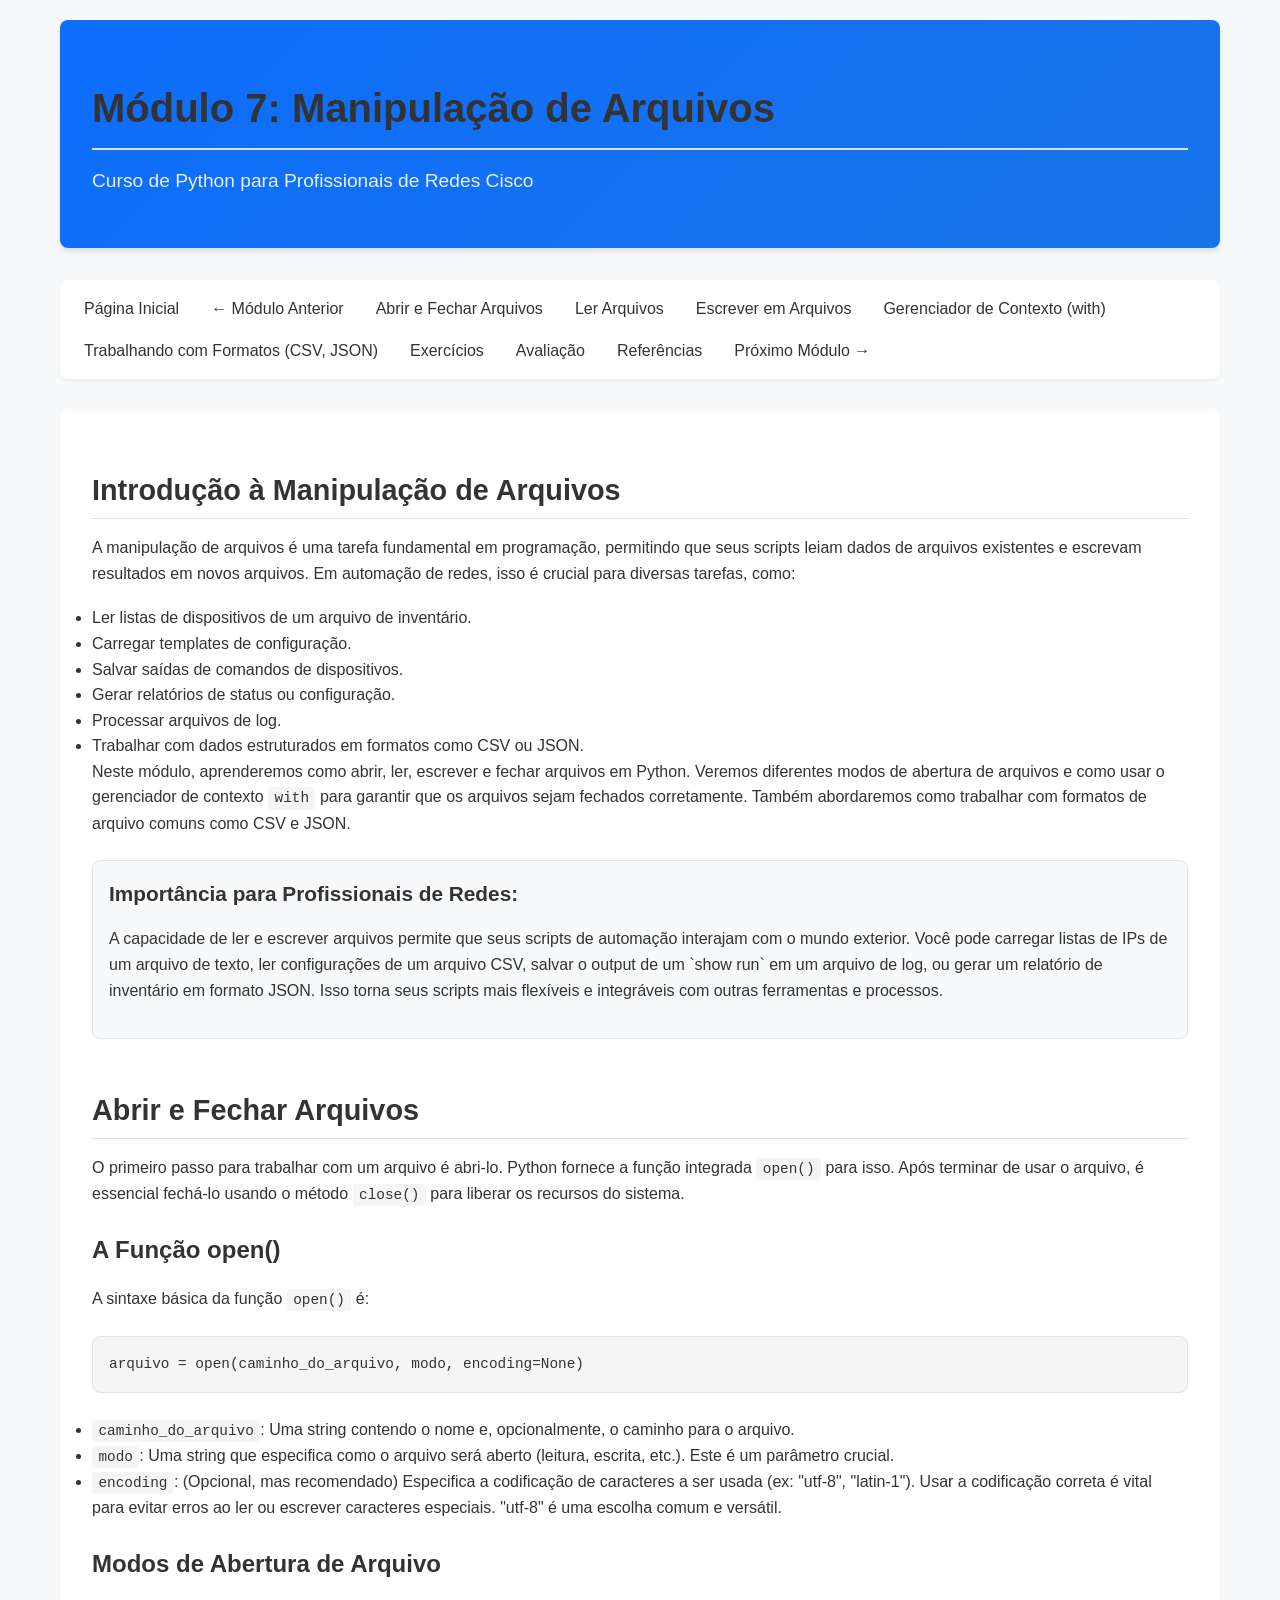
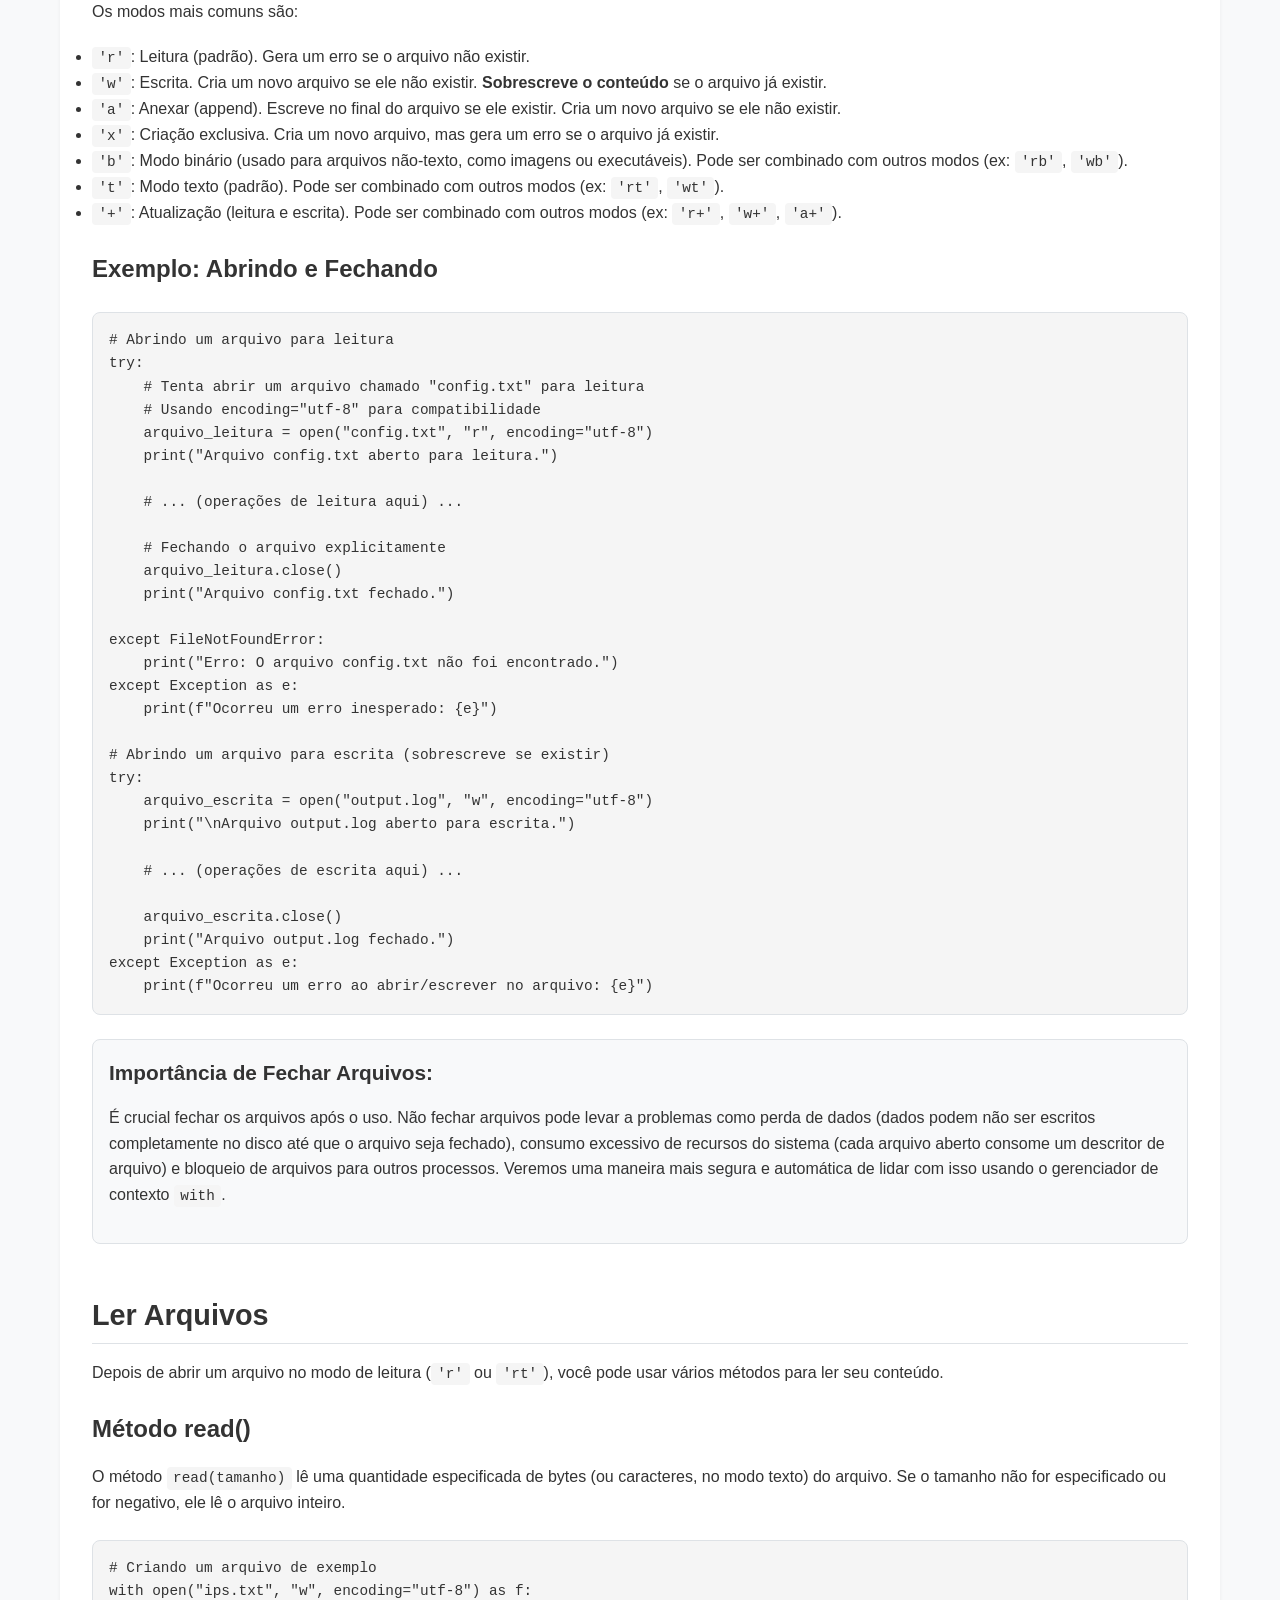
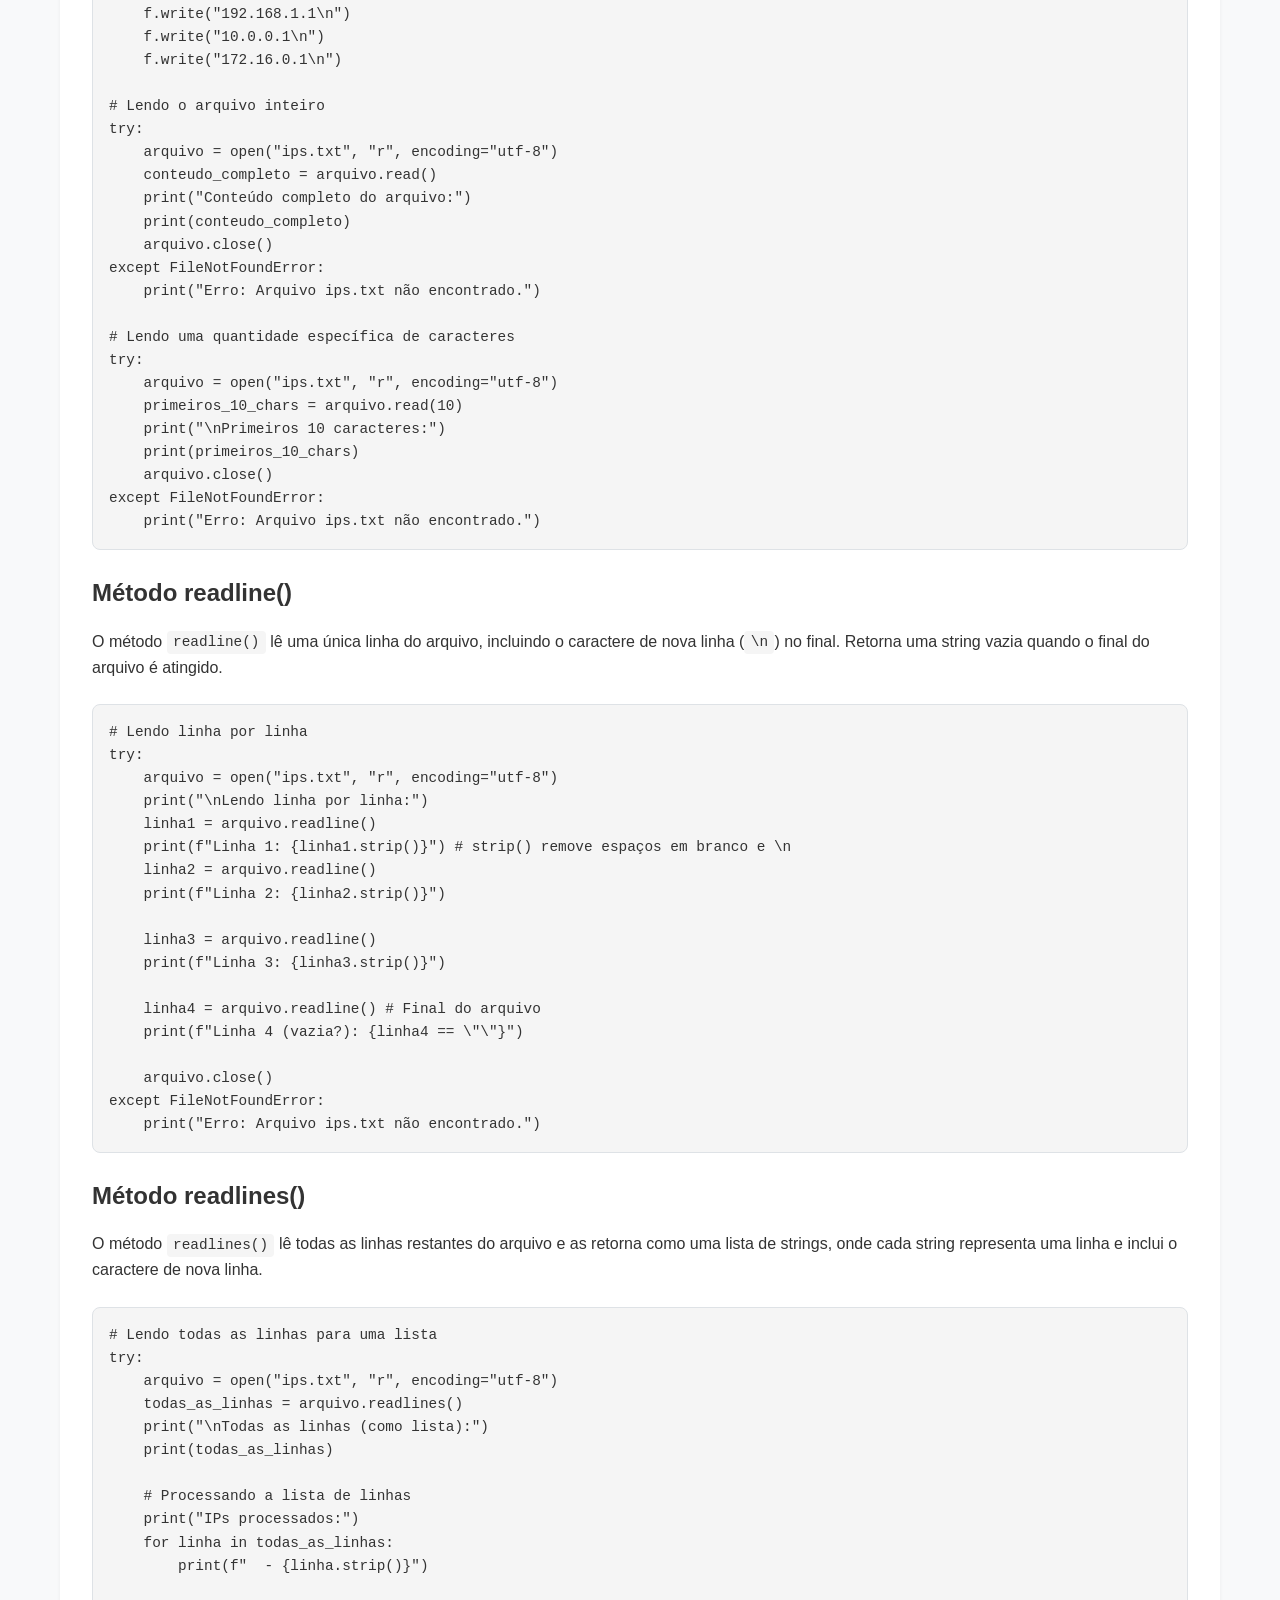
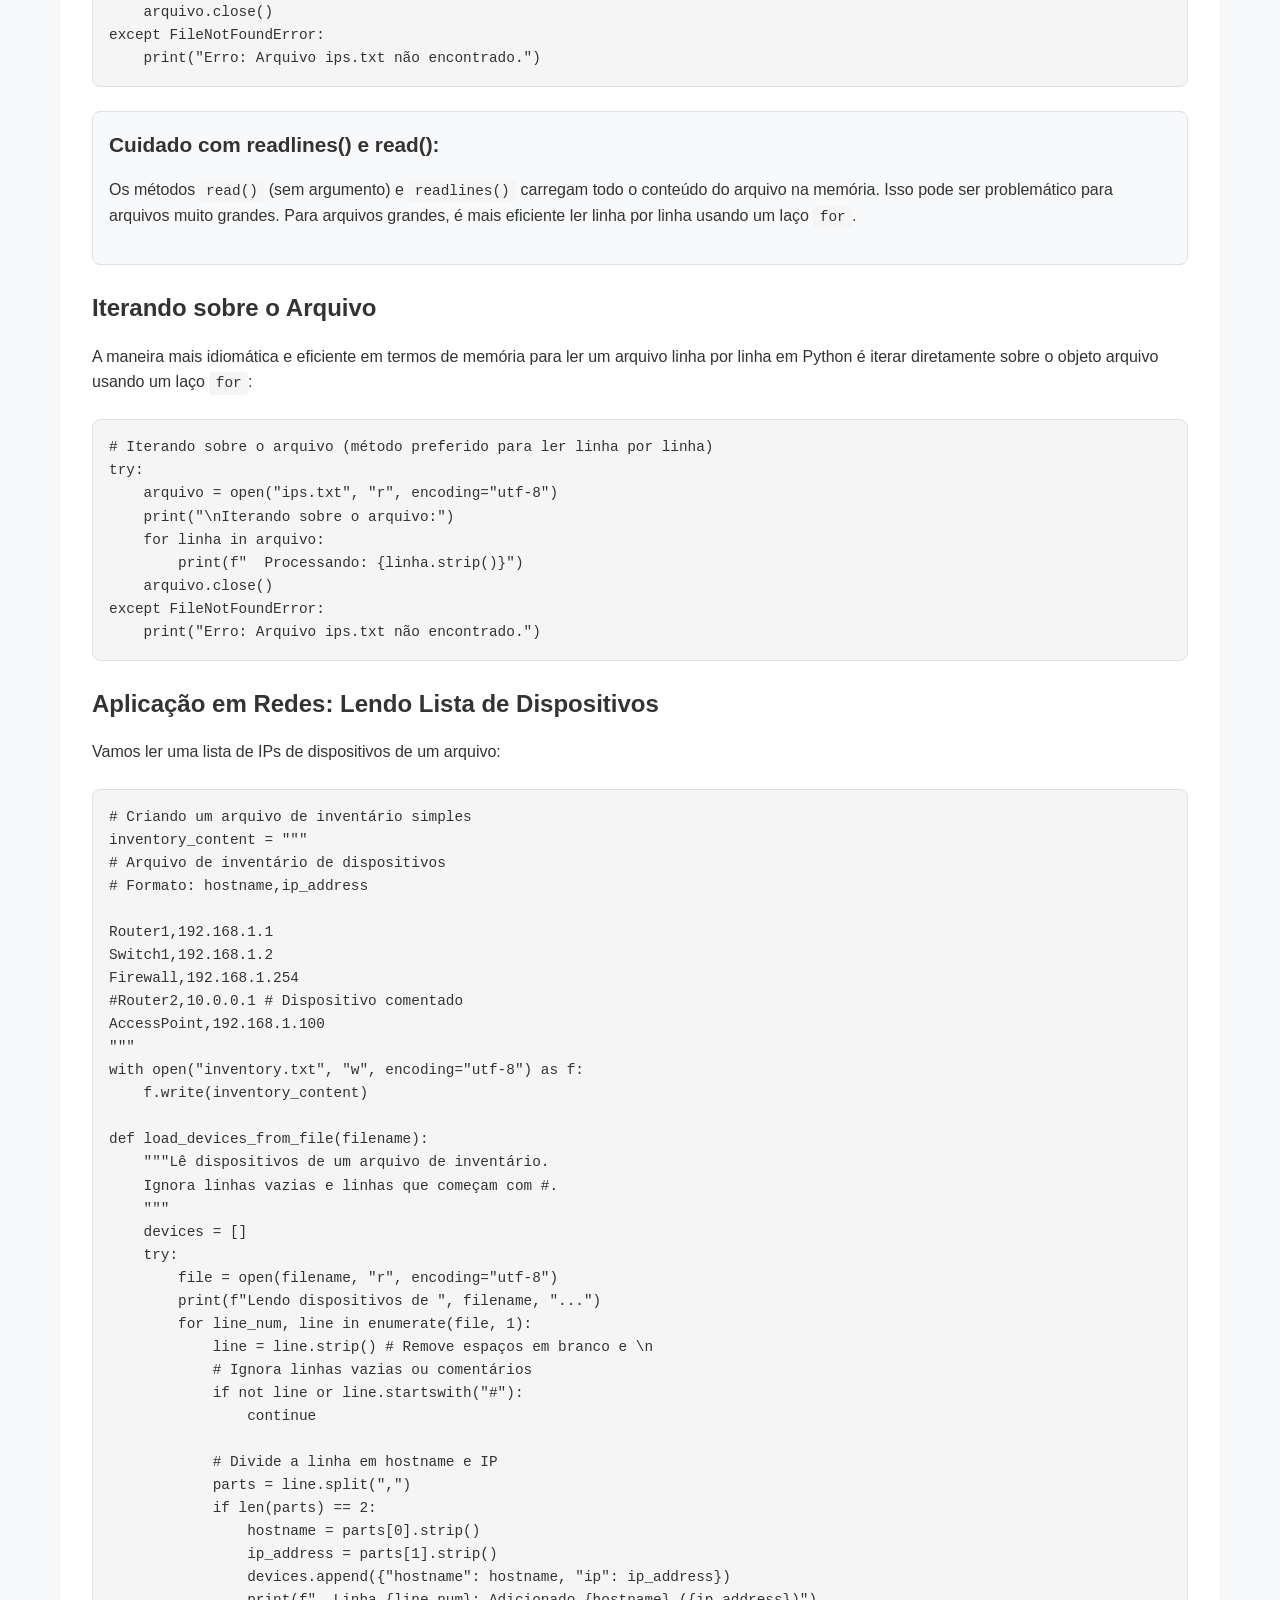
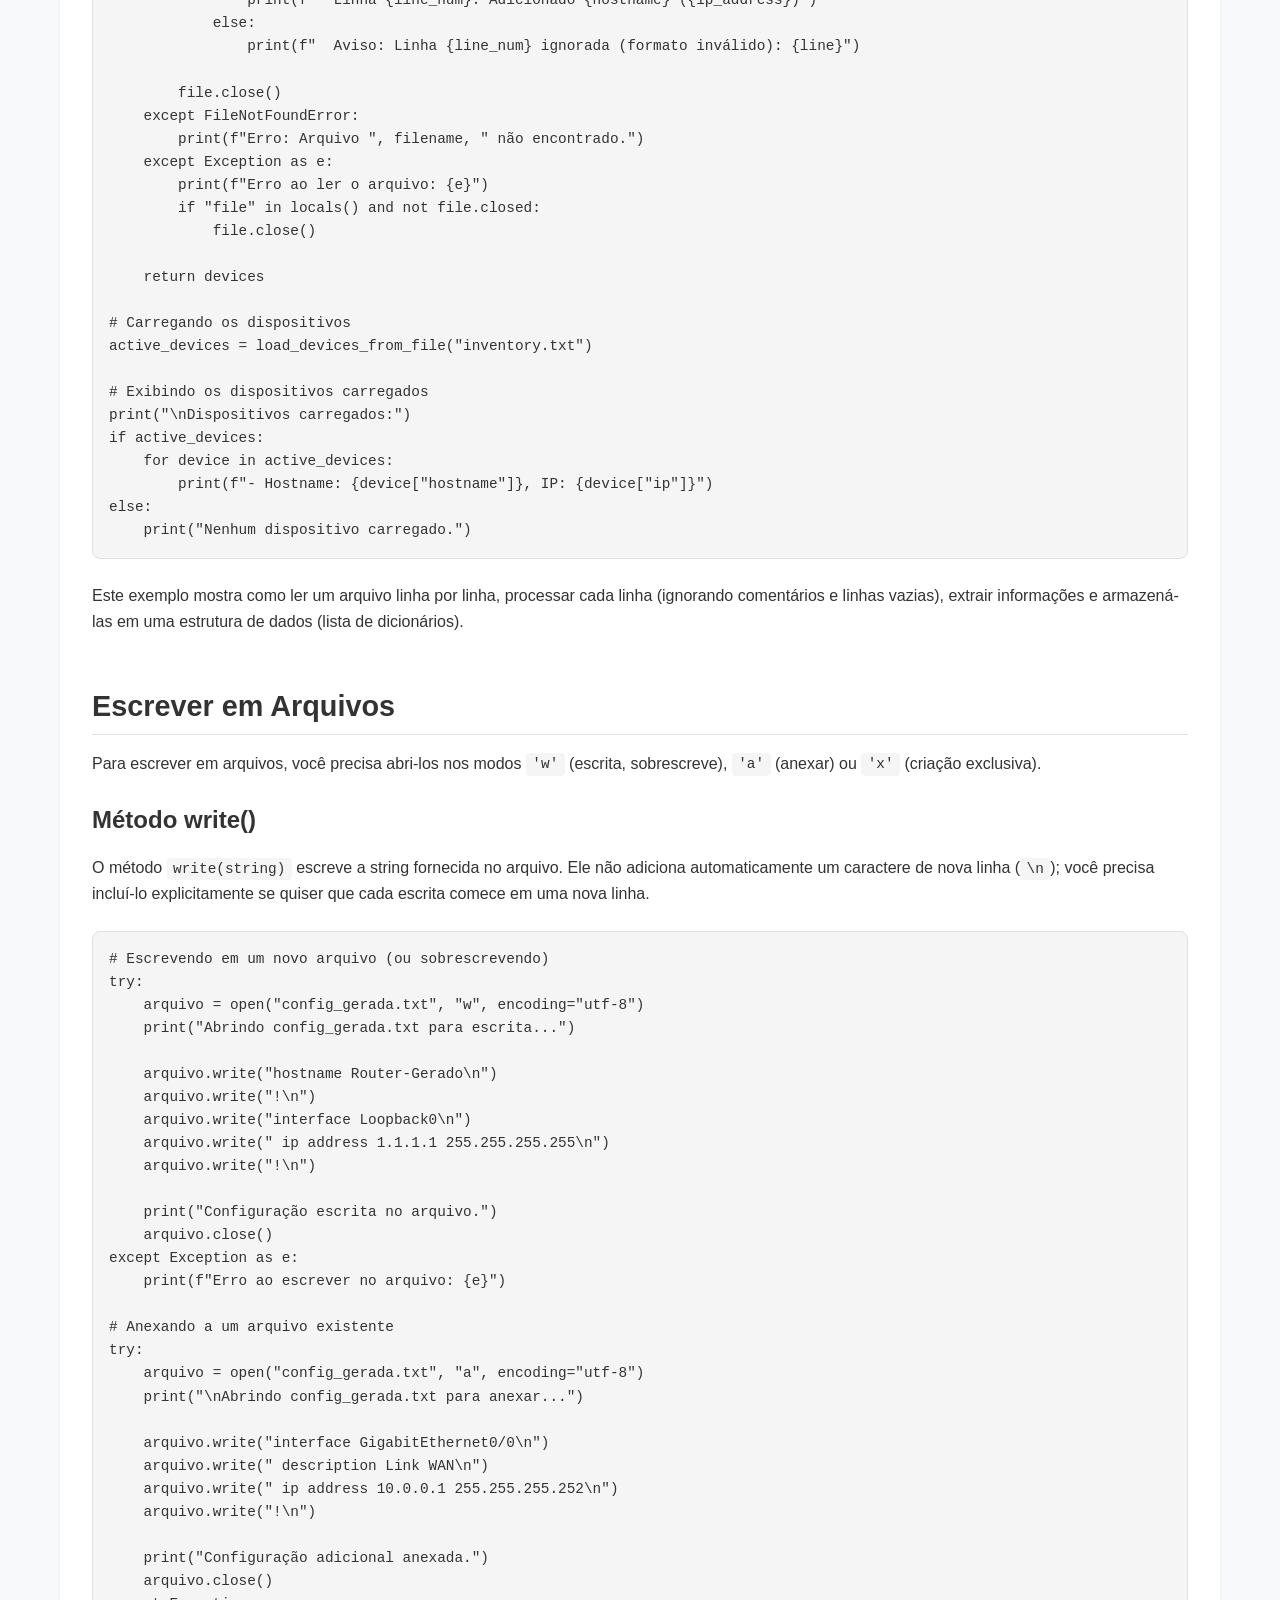
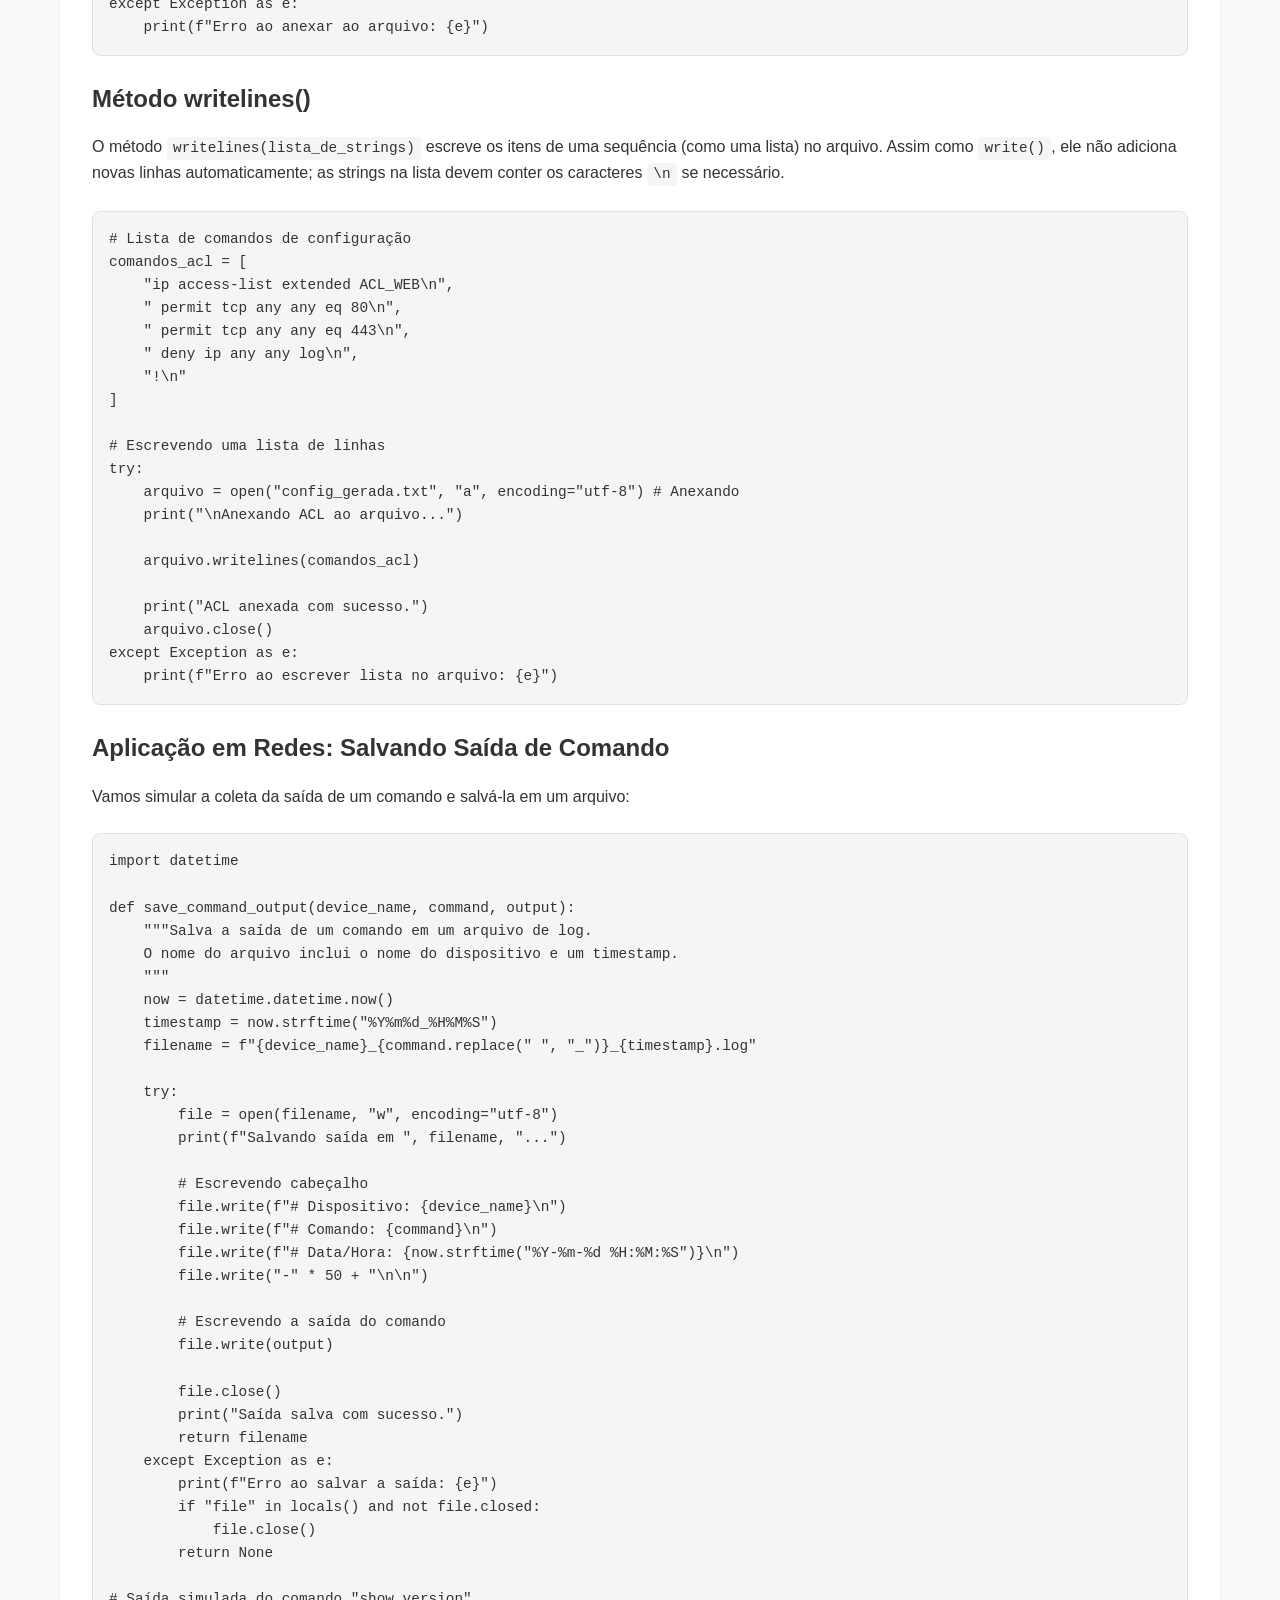
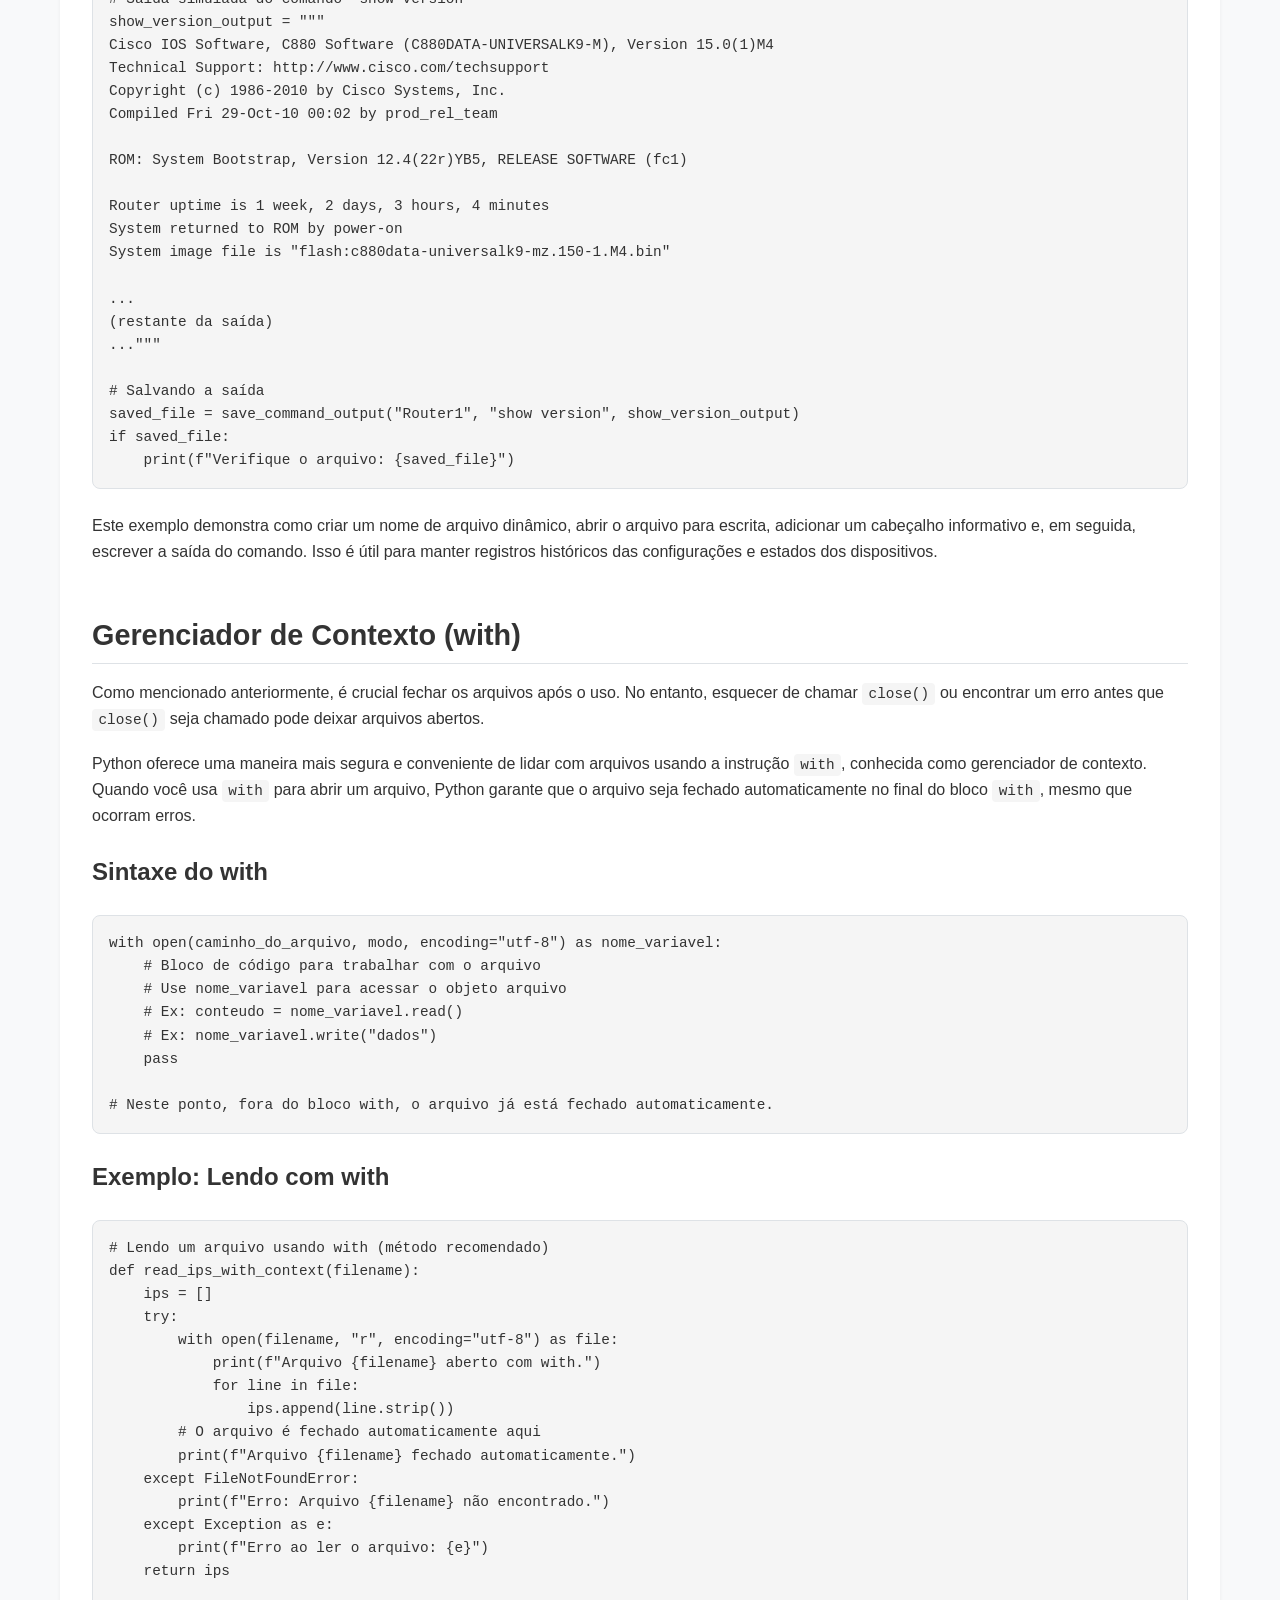
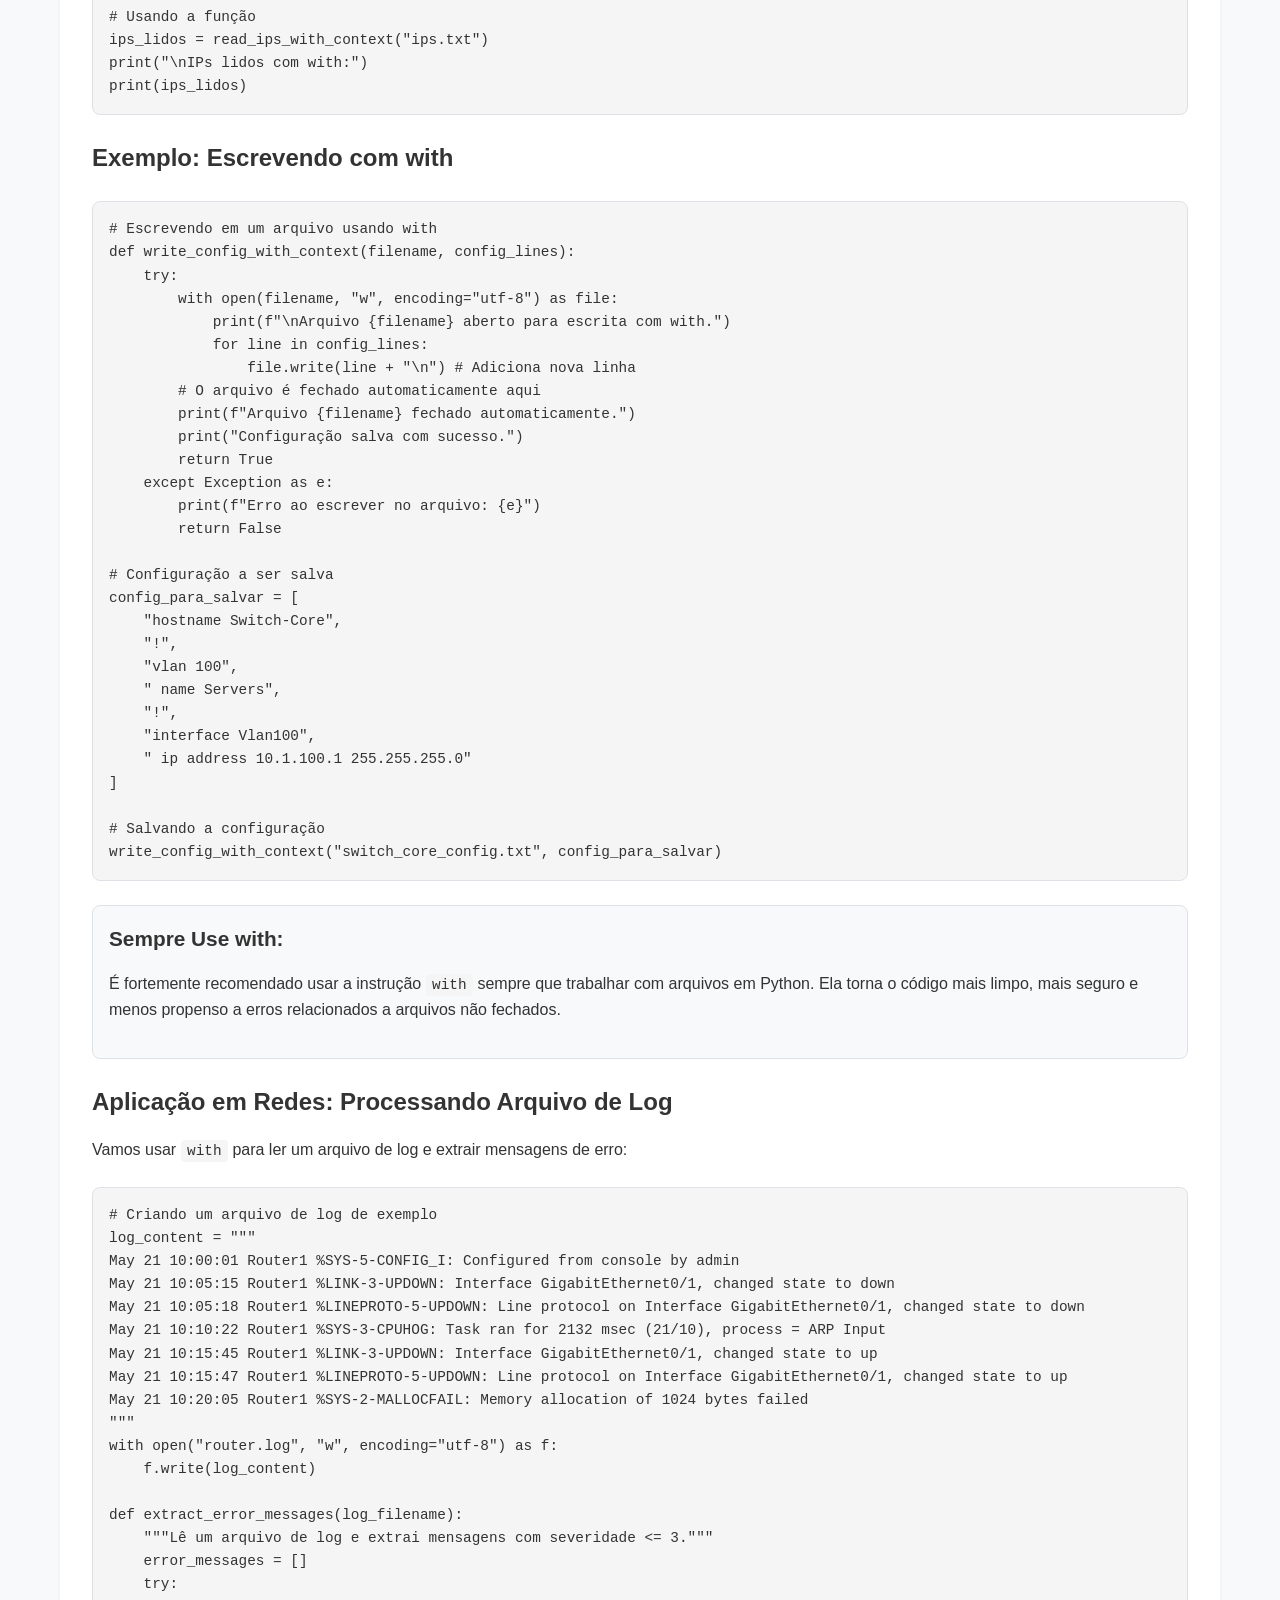
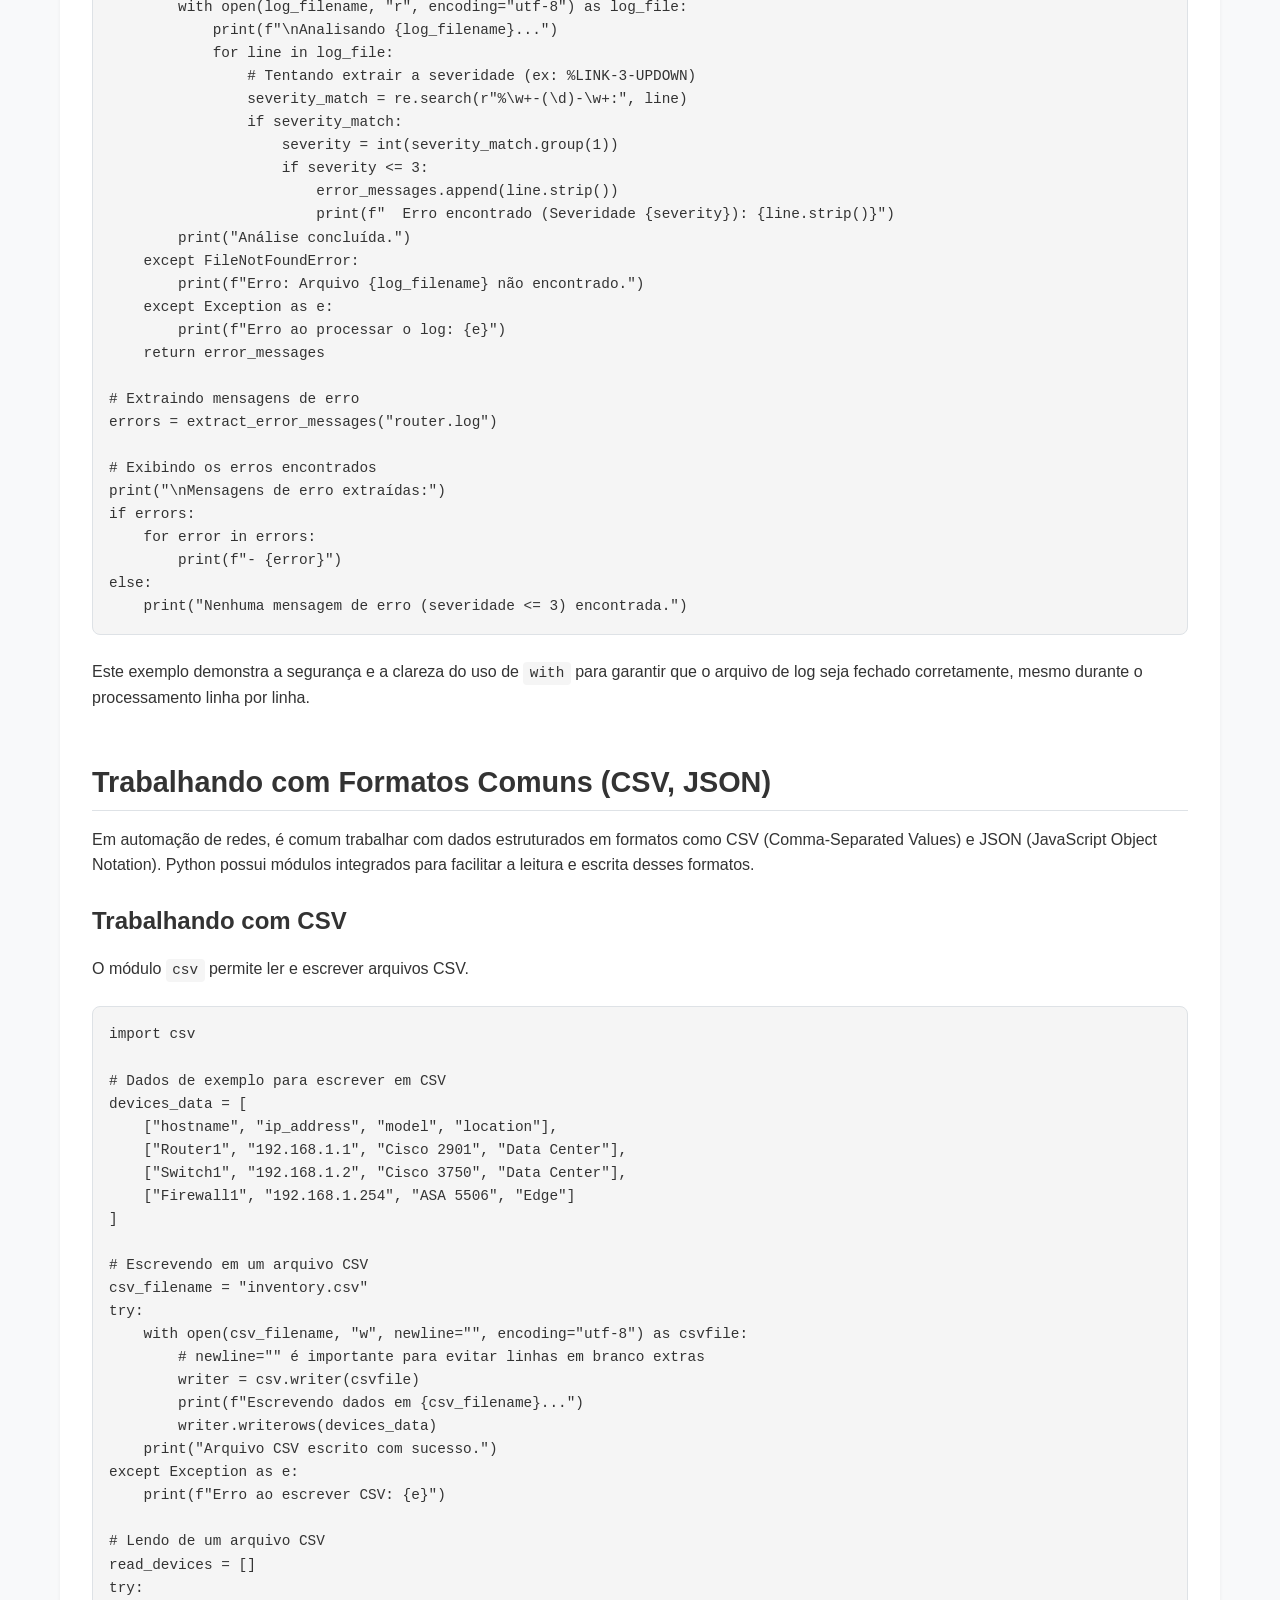
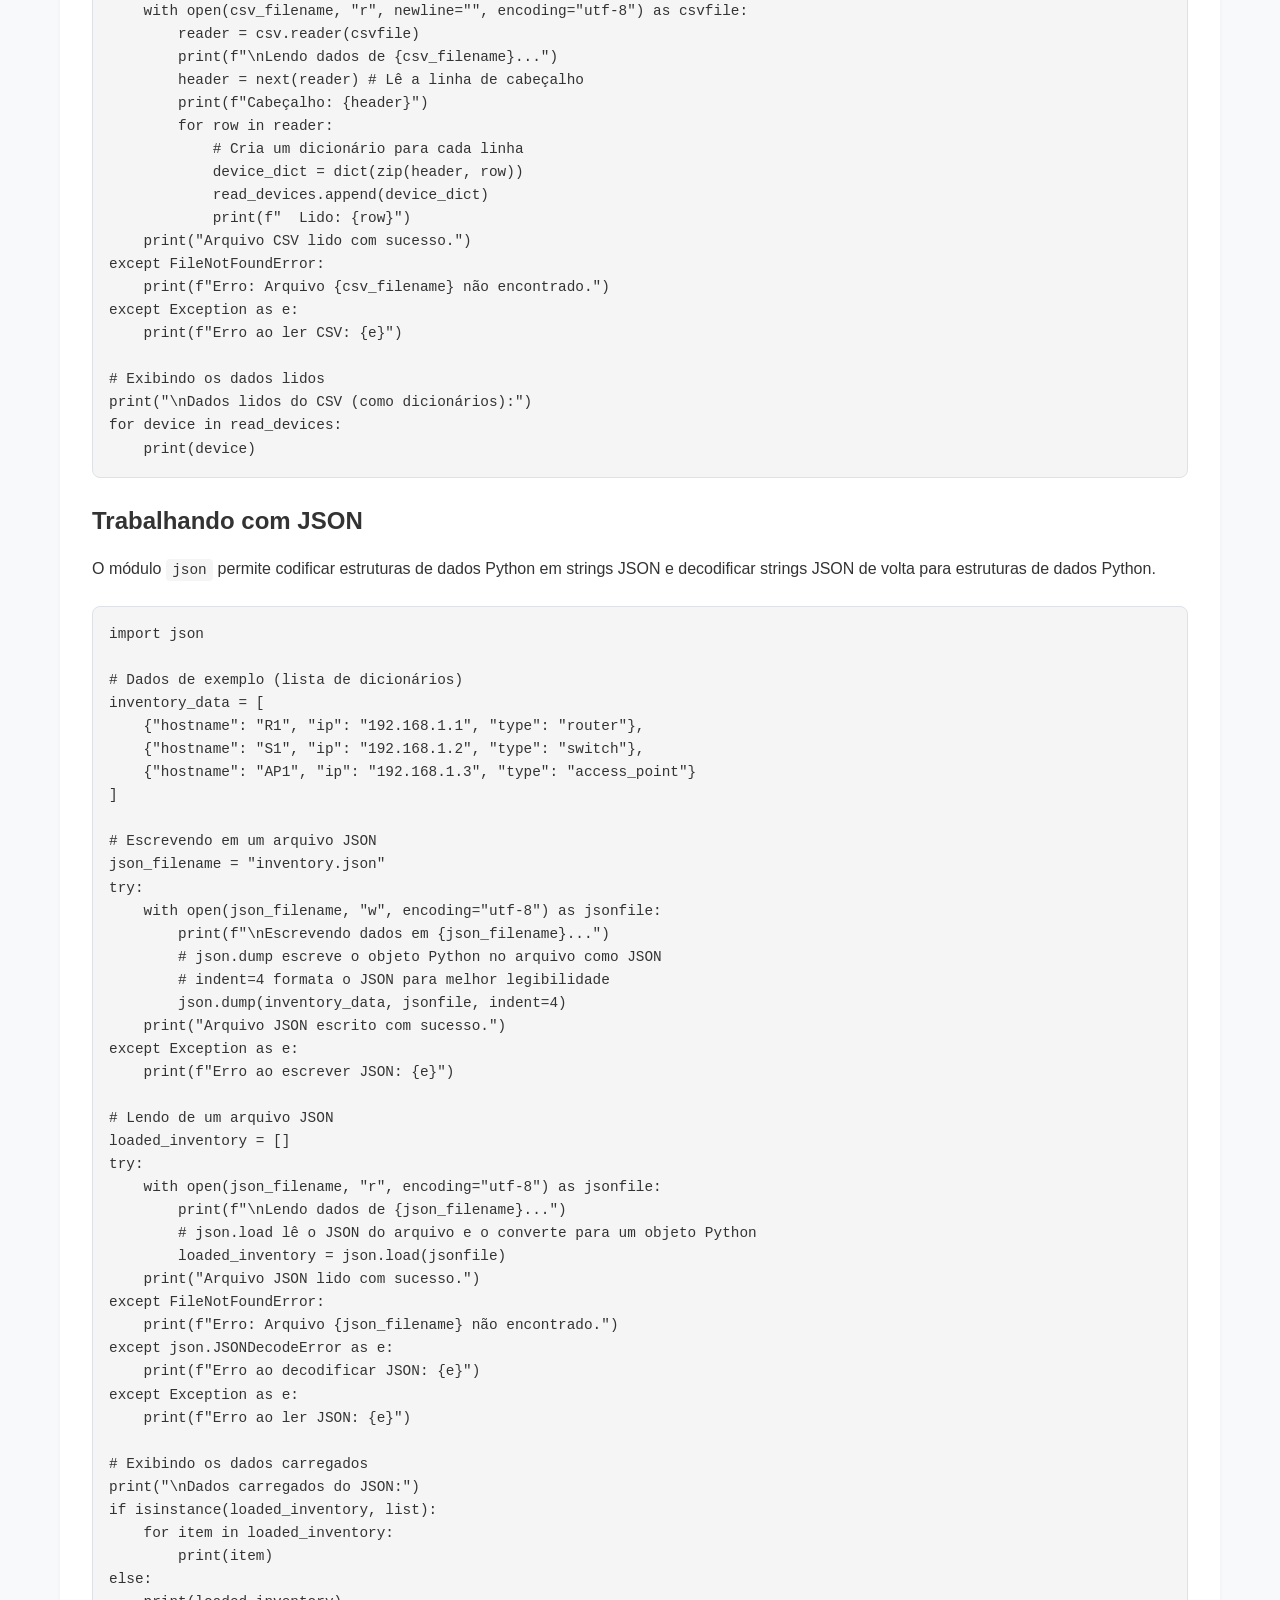
<file: modulo7.html>
<!DOCTYPE html>
<html lang="pt-BR">
<head>
    <meta charset="UTF-8">
    <meta name="viewport" content="width=device-width, initial-scale=1.0">
    <title>Módulo 7: Manipulação de Arquivos - Curso de Python para Redes Cisco</title>
    <link rel="stylesheet" href="style.css">
</head>
<body>
    <header>
        <h1>Módulo 7: Manipulação de Arquivos</h1>
        <p>Curso de Python para Profissionais de Redes Cisco</p>
    </header>

    <nav>
        <ul>
            <li><a href="index.html">Página Inicial</a></li>
            <li><a href="modulo6.html">← Módulo Anterior</a></li>
            <li><a href="#abrir-fechar">Abrir e Fechar Arquivos</a></li>
            <li><a href="#ler">Ler Arquivos</a></li>
            <li><a href="#escrever">Escrever em Arquivos</a></li>
            <li><a href="#with">Gerenciador de Contexto (with)</a></li>
            <li><a href="#formatos">Trabalhando com Formatos (CSV, JSON)</a></li>
            <li><a href="#exercicios">Exercícios</a></li>
            <li><a href="#avaliacao">Avaliação</a></li>
            <li><a href="#referencias">Referências</a></li>
            <li><a href="modulo8.html">Próximo Módulo →</a></li>
        </ul>
    </nav>

    <main>
        <section id="introducao">
            <h2>Introdução à Manipulação de Arquivos</h2>
            
            <p>A manipulação de arquivos é uma tarefa fundamental em programação, permitindo que seus scripts leiam dados de arquivos existentes e escrevam resultados em novos arquivos. Em automação de redes, isso é crucial para diversas tarefas, como:</p>
            
            <ul>
                <li>Ler listas de dispositivos de um arquivo de inventário.</li>
                <li>Carregar templates de configuração.</li>
                <li>Salvar saídas de comandos de dispositivos.</li>
                <li>Gerar relatórios de status ou configuração.</li>
                <li>Processar arquivos de log.</li>
                <li>Trabalhar com dados estruturados em formatos como CSV ou JSON.</li>
            </ul>
            
            <p>Neste módulo, aprenderemos como abrir, ler, escrever e fechar arquivos em Python. Veremos diferentes modos de abertura de arquivos e como usar o gerenciador de contexto <code>with</code> para garantir que os arquivos sejam fechados corretamente. Também abordaremos como trabalhar com formatos de arquivo comuns como CSV e JSON.</p>
            
            <div class="note">
                <h4>Importância para Profissionais de Redes:</h4>
                <p>A capacidade de ler e escrever arquivos permite que seus scripts de automação interajam com o mundo exterior. Você pode carregar listas de IPs de um arquivo de texto, ler configurações de um arquivo CSV, salvar o output de um `show run` em um arquivo de log, ou gerar um relatório de inventário em formato JSON. Isso torna seus scripts mais flexíveis e integráveis com outras ferramentas e processos.</p>
            </div>
        </section>

        <section id="abrir-fechar">
            <h2>Abrir e Fechar Arquivos</h2>
            
            <p>O primeiro passo para trabalhar com um arquivo é abri-lo. Python fornece a função integrada <code>open()</code> para isso. Após terminar de usar o arquivo, é essencial fechá-lo usando o método <code>close()</code> para liberar os recursos do sistema.</p>
            
            <h3>A Função open()</h3>
            
            <p>A sintaxe básica da função <code>open()</code> é:</p>
            
            <pre><code>arquivo = open(caminho_do_arquivo, modo, encoding=None)</code></pre>
            
            <ul>
                <li><code>caminho_do_arquivo</code>: Uma string contendo o nome e, opcionalmente, o caminho para o arquivo.</li>
                <li><code>modo</code>: Uma string que especifica como o arquivo será aberto (leitura, escrita, etc.). Este é um parâmetro crucial.</li>
                <li><code>encoding</code>: (Opcional, mas recomendado) Especifica a codificação de caracteres a ser usada (ex: "utf-8", "latin-1"). Usar a codificação correta é vital para evitar erros ao ler ou escrever caracteres especiais. "utf-8" é uma escolha comum e versátil.</li>
            </ul>
            
            <h3>Modos de Abertura de Arquivo</h3>
            
            <p>Os modos mais comuns são:</p>
            
            <ul>
                <li><code>'r'</code>: Leitura (padrão). Gera um erro se o arquivo não existir.</li>
                <li><code>'w'</code>: Escrita. Cria um novo arquivo se ele não existir. <strong>Sobrescreve o conteúdo</strong> se o arquivo já existir.</li>
                <li><code>'a'</code>: Anexar (append). Escreve no final do arquivo se ele existir. Cria um novo arquivo se ele não existir.</li>
                <li><code>'x'</code>: Criação exclusiva. Cria um novo arquivo, mas gera um erro se o arquivo já existir.</li>
                <li><code>'b'</code>: Modo binário (usado para arquivos não-texto, como imagens ou executáveis). Pode ser combinado com outros modos (ex: <code>'rb'</code>, <code>'wb'</code>).</li>
                <li><code>'t'</code>: Modo texto (padrão). Pode ser combinado com outros modos (ex: <code>'rt'</code>, <code>'wt'</code>).</li>
                <li><code>'+'</code>: Atualização (leitura e escrita). Pode ser combinado com outros modos (ex: <code>'r+'</code>, <code>'w+'</code>, <code>'a+'</code>).</li>
            </ul>
            
            <h3>Exemplo: Abrindo e Fechando</h3>
            
            <pre><code># Abrindo um arquivo para leitura
try:
    # Tenta abrir um arquivo chamado "config.txt" para leitura
    # Usando encoding="utf-8" para compatibilidade
    arquivo_leitura = open("config.txt", "r", encoding="utf-8")
    print("Arquivo config.txt aberto para leitura.")
    
    # ... (operações de leitura aqui) ...
    
    # Fechando o arquivo explicitamente
    arquivo_leitura.close()
    print("Arquivo config.txt fechado.")

except FileNotFoundError:
    print("Erro: O arquivo config.txt não foi encontrado.")
except Exception as e:
    print(f"Ocorreu um erro inesperado: {e}")

# Abrindo um arquivo para escrita (sobrescreve se existir)
try:
    arquivo_escrita = open("output.log", "w", encoding="utf-8")
    print("\nArquivo output.log aberto para escrita.")
    
    # ... (operações de escrita aqui) ...
    
    arquivo_escrita.close()
    print("Arquivo output.log fechado.")
except Exception as e:
    print(f"Ocorreu um erro ao abrir/escrever no arquivo: {e}")</code></pre>
            
            <div class="note">
                <h4>Importância de Fechar Arquivos:</h4>
                <p>É crucial fechar os arquivos após o uso. Não fechar arquivos pode levar a problemas como perda de dados (dados podem não ser escritos completamente no disco até que o arquivo seja fechado), consumo excessivo de recursos do sistema (cada arquivo aberto consome um descritor de arquivo) e bloqueio de arquivos para outros processos. Veremos uma maneira mais segura e automática de lidar com isso usando o gerenciador de contexto <code>with</code>.</p>
            </div>
        </section>

        <section id="ler">
            <h2>Ler Arquivos</h2>
            
            <p>Depois de abrir um arquivo no modo de leitura (<code>'r'</code> ou <code>'rt'</code>), você pode usar vários métodos para ler seu conteúdo.</p>
            
            <h3>Método read()</h3>
            
            <p>O método <code>read(tamanho)</code> lê uma quantidade especificada de bytes (ou caracteres, no modo texto) do arquivo. Se o tamanho não for especificado ou for negativo, ele lê o arquivo inteiro.</p>
            
            <pre><code># Criando um arquivo de exemplo
with open("ips.txt", "w", encoding="utf-8") as f:
    f.write("192.168.1.1\n")
    f.write("10.0.0.1\n")
    f.write("172.16.0.1\n")

# Lendo o arquivo inteiro
try:
    arquivo = open("ips.txt", "r", encoding="utf-8")
    conteudo_completo = arquivo.read()
    print("Conteúdo completo do arquivo:")
    print(conteudo_completo)
    arquivo.close()
except FileNotFoundError:
    print("Erro: Arquivo ips.txt não encontrado.")

# Lendo uma quantidade específica de caracteres
try:
    arquivo = open("ips.txt", "r", encoding="utf-8")
    primeiros_10_chars = arquivo.read(10)
    print("\nPrimeiros 10 caracteres:")
    print(primeiros_10_chars)
    arquivo.close()
except FileNotFoundError:
    print("Erro: Arquivo ips.txt não encontrado.")</code></pre>
            
            <h3>Método readline()</h3>
            
            <p>O método <code>readline()</code> lê uma única linha do arquivo, incluindo o caractere de nova linha (<code>\n</code>) no final. Retorna uma string vazia quando o final do arquivo é atingido.</p>
            
            <pre><code># Lendo linha por linha
try:
    arquivo = open("ips.txt", "r", encoding="utf-8")
    print("\nLendo linha por linha:")
    linha1 = arquivo.readline()
    print(f"Linha 1: {linha1.strip()}") # strip() remove espaços em branco e \n
    linha2 = arquivo.readline()
    print(f"Linha 2: {linha2.strip()}")

    linha3 = arquivo.readline()
    print(f"Linha 3: {linha3.strip()}")

    linha4 = arquivo.readline() # Final do arquivo
    print(f"Linha 4 (vazia?): {linha4 == \"\"}")
    
    arquivo.close()
except FileNotFoundError:
    print("Erro: Arquivo ips.txt não encontrado.")</code></pre>
            
            <h3>Método readlines()</h3>
            
            <p>O método <code>readlines()</code> lê todas as linhas restantes do arquivo e as retorna como uma lista de strings, onde cada string representa uma linha e inclui o caractere de nova linha.</p>
            
            <pre><code># Lendo todas as linhas para uma lista
try:
    arquivo = open("ips.txt", "r", encoding="utf-8")
    todas_as_linhas = arquivo.readlines()
    print("\nTodas as linhas (como lista):")
    print(todas_as_linhas)
    
    # Processando a lista de linhas
    print("IPs processados:")
    for linha in todas_as_linhas:
        print(f"  - {linha.strip()}")
        
    arquivo.close()
except FileNotFoundError:
    print("Erro: Arquivo ips.txt não encontrado.")</code></pre>
            
            <div class="note">
                <h4>Cuidado com readlines() e read():</h4>
                <p>Os métodos <code>read()</code> (sem argumento) e <code>readlines()</code> carregam todo o conteúdo do arquivo na memória. Isso pode ser problemático para arquivos muito grandes. Para arquivos grandes, é mais eficiente ler linha por linha usando um laço <code>for</code>.</p>
            </div>
            
            <h3>Iterando sobre o Arquivo</h3>
            
            <p>A maneira mais idiomática e eficiente em termos de memória para ler um arquivo linha por linha em Python é iterar diretamente sobre o objeto arquivo usando um laço <code>for</code>:</p>
            
            <pre><code># Iterando sobre o arquivo (método preferido para ler linha por linha)
try:
    arquivo = open("ips.txt", "r", encoding="utf-8")
    print("\nIterando sobre o arquivo:")
    for linha in arquivo:
        print(f"  Processando: {linha.strip()}")
    arquivo.close()
except FileNotFoundError:
    print("Erro: Arquivo ips.txt não encontrado.")</code></pre>
            
            <h3>Aplicação em Redes: Lendo Lista de Dispositivos</h3>
            
            <p>Vamos ler uma lista de IPs de dispositivos de um arquivo:</p>
            
            <pre><code># Criando um arquivo de inventário simples
inventory_content = """
# Arquivo de inventário de dispositivos
# Formato: hostname,ip_address

Router1,192.168.1.1
Switch1,192.168.1.2
Firewall,192.168.1.254
#Router2,10.0.0.1 # Dispositivo comentado
AccessPoint,192.168.1.100
"""
with open("inventory.txt", "w", encoding="utf-8") as f:
    f.write(inventory_content)

def load_devices_from_file(filename):
    """Lê dispositivos de um arquivo de inventário.
    Ignora linhas vazias e linhas que começam com #.
    """
    devices = []
    try:
        file = open(filename, "r", encoding="utf-8")
        print(f"Lendo dispositivos de ", filename, "...")
        for line_num, line in enumerate(file, 1):
            line = line.strip() # Remove espaços em branco e \n
            # Ignora linhas vazias ou comentários
            if not line or line.startswith("#"):
                continue
            
            # Divide a linha em hostname e IP
            parts = line.split(",")
            if len(parts) == 2:
                hostname = parts[0].strip()
                ip_address = parts[1].strip()
                devices.append({"hostname": hostname, "ip": ip_address})
                print(f"  Linha {line_num}: Adicionado {hostname} ({ip_address})")
            else:
                print(f"  Aviso: Linha {line_num} ignorada (formato inválido): {line}")
        
        file.close()
    except FileNotFoundError:
        print(f"Erro: Arquivo ", filename, " não encontrado.")
    except Exception as e:
        print(f"Erro ao ler o arquivo: {e}")
        if "file" in locals() and not file.closed:
            file.close()
            
    return devices

# Carregando os dispositivos
active_devices = load_devices_from_file("inventory.txt")

# Exibindo os dispositivos carregados
print("\nDispositivos carregados:")
if active_devices:
    for device in active_devices:
        print(f"- Hostname: {device["hostname"]}, IP: {device["ip"]}")
else:
    print("Nenhum dispositivo carregado.")</code></pre>
            
            <p>Este exemplo mostra como ler um arquivo linha por linha, processar cada linha (ignorando comentários e linhas vazias), extrair informações e armazená-las em uma estrutura de dados (lista de dicionários).</p>
        </section>

        <section id="escrever">
            <h2>Escrever em Arquivos</h2>
            
            <p>Para escrever em arquivos, você precisa abri-los nos modos <code>'w'</code> (escrita, sobrescreve), <code>'a'</code> (anexar) ou <code>'x'</code> (criação exclusiva).</p>
            
            <h3>Método write()</h3>
            
            <p>O método <code>write(string)</code> escreve a string fornecida no arquivo. Ele não adiciona automaticamente um caractere de nova linha (<code>\n</code>); você precisa incluí-lo explicitamente se quiser que cada escrita comece em uma nova linha.</p>
            
            <pre><code># Escrevendo em um novo arquivo (ou sobrescrevendo)
try:
    arquivo = open("config_gerada.txt", "w", encoding="utf-8")
    print("Abrindo config_gerada.txt para escrita...")
    
    arquivo.write("hostname Router-Gerado\n")
    arquivo.write("!\n")
    arquivo.write("interface Loopback0\n")
    arquivo.write(" ip address 1.1.1.1 255.255.255.255\n")
    arquivo.write("!\n")
    
    print("Configuração escrita no arquivo.")
    arquivo.close()
except Exception as e:
    print(f"Erro ao escrever no arquivo: {e}")

# Anexando a um arquivo existente
try:
    arquivo = open("config_gerada.txt", "a", encoding="utf-8")
    print("\nAbrindo config_gerada.txt para anexar...")
    
    arquivo.write("interface GigabitEthernet0/0\n")
    arquivo.write(" description Link WAN\n")
    arquivo.write(" ip address 10.0.0.1 255.255.255.252\n")
    arquivo.write("!\n")
    
    print("Configuração adicional anexada.")
    arquivo.close()
except Exception as e:
    print(f"Erro ao anexar ao arquivo: {e}")</code></pre>
            
            <h3>Método writelines()</h3>
            
            <p>O método <code>writelines(lista_de_strings)</code> escreve os itens de uma sequência (como uma lista) no arquivo. Assim como <code>write()</code>, ele não adiciona novas linhas automaticamente; as strings na lista devem conter os caracteres <code>\n</code> se necessário.</p>
            
            <pre><code># Lista de comandos de configuração
comandos_acl = [
    "ip access-list extended ACL_WEB\n",
    " permit tcp any any eq 80\n",
    " permit tcp any any eq 443\n",
    " deny ip any any log\n",
    "!\n"
]

# Escrevendo uma lista de linhas
try:
    arquivo = open("config_gerada.txt", "a", encoding="utf-8") # Anexando
    print("\nAnexando ACL ao arquivo...")
    
    arquivo.writelines(comandos_acl)
    
    print("ACL anexada com sucesso.")
    arquivo.close()
except Exception as e:
    print(f"Erro ao escrever lista no arquivo: {e}")</code></pre>
            
            <h3>Aplicação em Redes: Salvando Saída de Comando</h3>
            
            <p>Vamos simular a coleta da saída de um comando e salvá-la em um arquivo:</p>
            
            <pre><code>import datetime

def save_command_output(device_name, command, output):
    """Salva a saída de um comando em um arquivo de log.
    O nome do arquivo inclui o nome do dispositivo e um timestamp.
    """
    now = datetime.datetime.now()
    timestamp = now.strftime("%Y%m%d_%H%M%S")
    filename = f"{device_name}_{command.replace(" ", "_")}_{timestamp}.log"
    
    try:
        file = open(filename, "w", encoding="utf-8")
        print(f"Salvando saída em ", filename, "...")
        
        # Escrevendo cabeçalho
        file.write(f"# Dispositivo: {device_name}\n")
        file.write(f"# Comando: {command}\n")
        file.write(f"# Data/Hora: {now.strftime("%Y-%m-%d %H:%M:%S")}\n")
        file.write("-" * 50 + "\n\n")
        
        # Escrevendo a saída do comando
        file.write(output)
        
        file.close()
        print("Saída salva com sucesso.")
        return filename
    except Exception as e:
        print(f"Erro ao salvar a saída: {e}")
        if "file" in locals() and not file.closed:
            file.close()
        return None

# Saída simulada do comando "show version"
show_version_output = """
Cisco IOS Software, C880 Software (C880DATA-UNIVERSALK9-M), Version 15.0(1)M4
Technical Support: http://www.cisco.com/techsupport
Copyright (c) 1986-2010 by Cisco Systems, Inc.
Compiled Fri 29-Oct-10 00:02 by prod_rel_team

ROM: System Bootstrap, Version 12.4(22r)YB5, RELEASE SOFTWARE (fc1)

Router uptime is 1 week, 2 days, 3 hours, 4 minutes
System returned to ROM by power-on
System image file is "flash:c880data-universalk9-mz.150-1.M4.bin"

...
(restante da saída)
..."""

# Salvando a saída
saved_file = save_command_output("Router1", "show version", show_version_output)
if saved_file:
    print(f"Verifique o arquivo: {saved_file}")</code></pre>
            
            <p>Este exemplo demonstra como criar um nome de arquivo dinâmico, abrir o arquivo para escrita, adicionar um cabeçalho informativo e, em seguida, escrever a saída do comando. Isso é útil para manter registros históricos das configurações e estados dos dispositivos.</p>
        </section>

        <section id="with">
            <h2>Gerenciador de Contexto (with)</h2>
            
            <p>Como mencionado anteriormente, é crucial fechar os arquivos após o uso. No entanto, esquecer de chamar <code>close()</code> ou encontrar um erro antes que <code>close()</code> seja chamado pode deixar arquivos abertos.</p>
            
            <p>Python oferece uma maneira mais segura e conveniente de lidar com arquivos usando a instrução <code>with</code>, conhecida como gerenciador de contexto. Quando você usa <code>with</code> para abrir um arquivo, Python garante que o arquivo seja fechado automaticamente no final do bloco <code>with</code>, mesmo que ocorram erros.</p>
            
            <h3>Sintaxe do with</h3>
            
            <pre><code>with open(caminho_do_arquivo, modo, encoding="utf-8") as nome_variavel:
    # Bloco de código para trabalhar com o arquivo
    # Use nome_variavel para acessar o objeto arquivo
    # Ex: conteudo = nome_variavel.read()
    # Ex: nome_variavel.write("dados")
    pass

# Neste ponto, fora do bloco with, o arquivo já está fechado automaticamente.</code></pre>
            
            <h3>Exemplo: Lendo com with</h3>
            
            <pre><code># Lendo um arquivo usando with (método recomendado)
def read_ips_with_context(filename):
    ips = []
    try:
        with open(filename, "r", encoding="utf-8") as file:
            print(f"Arquivo {filename} aberto com with.")
            for line in file:
                ips.append(line.strip())
        # O arquivo é fechado automaticamente aqui
        print(f"Arquivo {filename} fechado automaticamente.")
    except FileNotFoundError:
        print(f"Erro: Arquivo {filename} não encontrado.")
    except Exception as e:
        print(f"Erro ao ler o arquivo: {e}")
    return ips

# Usando a função
ips_lidos = read_ips_with_context("ips.txt")
print("\nIPs lidos com with:")
print(ips_lidos)</code></pre>
            
            <h3>Exemplo: Escrevendo com with</h3>
            
            <pre><code># Escrevendo em um arquivo usando with
def write_config_with_context(filename, config_lines):
    try:
        with open(filename, "w", encoding="utf-8") as file:
            print(f"\nArquivo {filename} aberto para escrita com with.")
            for line in config_lines:
                file.write(line + "\n") # Adiciona nova linha
        # O arquivo é fechado automaticamente aqui
        print(f"Arquivo {filename} fechado automaticamente.")
        print("Configuração salva com sucesso.")
        return True
    except Exception as e:
        print(f"Erro ao escrever no arquivo: {e}")
        return False

# Configuração a ser salva
config_para_salvar = [
    "hostname Switch-Core",
    "!",
    "vlan 100",
    " name Servers",
    "!",
    "interface Vlan100",
    " ip address 10.1.100.1 255.255.255.0"
]

# Salvando a configuração
write_config_with_context("switch_core_config.txt", config_para_salvar)</code></pre>
            
            <div class="note">
                <h4>Sempre Use with:</h4>
                <p>É fortemente recomendado usar a instrução <code>with</code> sempre que trabalhar com arquivos em Python. Ela torna o código mais limpo, mais seguro e menos propenso a erros relacionados a arquivos não fechados.</p>
            </div>
            
            <h3>Aplicação em Redes: Processando Arquivo de Log</h3>
            
            <p>Vamos usar <code>with</code> para ler um arquivo de log e extrair mensagens de erro:</p>
            
            <pre><code># Criando um arquivo de log de exemplo
log_content = """
May 21 10:00:01 Router1 %SYS-5-CONFIG_I: Configured from console by admin
May 21 10:05:15 Router1 %LINK-3-UPDOWN: Interface GigabitEthernet0/1, changed state to down
May 21 10:05:18 Router1 %LINEPROTO-5-UPDOWN: Line protocol on Interface GigabitEthernet0/1, changed state to down
May 21 10:10:22 Router1 %SYS-3-CPUHOG: Task ran for 2132 msec (21/10), process = ARP Input
May 21 10:15:45 Router1 %LINK-3-UPDOWN: Interface GigabitEthernet0/1, changed state to up
May 21 10:15:47 Router1 %LINEPROTO-5-UPDOWN: Line protocol on Interface GigabitEthernet0/1, changed state to up
May 21 10:20:05 Router1 %SYS-2-MALLOCFAIL: Memory allocation of 1024 bytes failed
"""
with open("router.log", "w", encoding="utf-8") as f:
    f.write(log_content)

def extract_error_messages(log_filename):
    """Lê um arquivo de log e extrai mensagens com severidade <= 3."""
    error_messages = []
    try:
        with open(log_filename, "r", encoding="utf-8") as log_file:
            print(f"\nAnalisando {log_filename}...")
            for line in log_file:
                # Tentando extrair a severidade (ex: %LINK-3-UPDOWN)
                severity_match = re.search(r"%\w+-(\d)-\w+:", line)
                if severity_match:
                    severity = int(severity_match.group(1))
                    if severity <= 3:
                        error_messages.append(line.strip())
                        print(f"  Erro encontrado (Severidade {severity}): {line.strip()}")
        print("Análise concluída.")
    except FileNotFoundError:
        print(f"Erro: Arquivo {log_filename} não encontrado.")
    except Exception as e:
        print(f"Erro ao processar o log: {e}")
    return error_messages

# Extraindo mensagens de erro
errors = extract_error_messages("router.log")

# Exibindo os erros encontrados
print("\nMensagens de erro extraídas:")
if errors:
    for error in errors:
        print(f"- {error}")
else:
    print("Nenhuma mensagem de erro (severidade <= 3) encontrada.")</code></pre>
            
            <p>Este exemplo demonstra a segurança e a clareza do uso de <code>with</code> para garantir que o arquivo de log seja fechado corretamente, mesmo durante o processamento linha por linha.</p>
        </section>

        <section id="formatos">
            <h2>Trabalhando com Formatos Comuns (CSV, JSON)</h2>
            
            <p>Em automação de redes, é comum trabalhar com dados estruturados em formatos como CSV (Comma-Separated Values) e JSON (JavaScript Object Notation). Python possui módulos integrados para facilitar a leitura e escrita desses formatos.</p>
            
            <h3>Trabalhando com CSV</h3>
            
            <p>O módulo <code>csv</code> permite ler e escrever arquivos CSV.</p>
            
            <pre><code>import csv

# Dados de exemplo para escrever em CSV
devices_data = [
    ["hostname", "ip_address", "model", "location"],
    ["Router1", "192.168.1.1", "Cisco 2901", "Data Center"],
    ["Switch1", "192.168.1.2", "Cisco 3750", "Data Center"],
    ["Firewall1", "192.168.1.254", "ASA 5506", "Edge"]
]

# Escrevendo em um arquivo CSV
csv_filename = "inventory.csv"
try:
    with open(csv_filename, "w", newline="", encoding="utf-8") as csvfile:
        # newline="" é importante para evitar linhas em branco extras
        writer = csv.writer(csvfile)
        print(f"Escrevendo dados em {csv_filename}...")
        writer.writerows(devices_data)
    print("Arquivo CSV escrito com sucesso.")
except Exception as e:
    print(f"Erro ao escrever CSV: {e}")

# Lendo de um arquivo CSV
read_devices = []
try:
    with open(csv_filename, "r", newline="", encoding="utf-8") as csvfile:
        reader = csv.reader(csvfile)
        print(f"\nLendo dados de {csv_filename}...")
        header = next(reader) # Lê a linha de cabeçalho
        print(f"Cabeçalho: {header}")
        for row in reader:
            # Cria um dicionário para cada linha
            device_dict = dict(zip(header, row))
            read_devices.append(device_dict)
            print(f"  Lido: {row}")
    print("Arquivo CSV lido com sucesso.")
except FileNotFoundError:
    print(f"Erro: Arquivo {csv_filename} não encontrado.")
except Exception as e:
    print(f"Erro ao ler CSV: {e}")

# Exibindo os dados lidos
print("\nDados lidos do CSV (como dicionários):")
for device in read_devices:
    print(device)</code></pre>
            
            <h3>Trabalhando com JSON</h3>
            
            <p>O módulo <code>json</code> permite codificar estruturas de dados Python em strings JSON e decodificar strings JSON de volta para estruturas de dados Python.</p>
            
            <pre><code>import json

# Dados de exemplo (lista de dicionários)
inventory_data = [
    {"hostname": "R1", "ip": "192.168.1.1", "type": "router"},
    {"hostname": "S1", "ip": "192.168.1.2", "type": "switch"},
    {"hostname": "AP1", "ip": "192.168.1.3", "type": "access_point"}
]

# Escrevendo em um arquivo JSON
json_filename = "inventory.json"
try:
    with open(json_filename, "w", encoding="utf-8") as jsonfile:
        print(f"\nEscrevendo dados em {json_filename}...")
        # json.dump escreve o objeto Python no arquivo como JSON
        # indent=4 formata o JSON para melhor legibilidade
        json.dump(inventory_data, jsonfile, indent=4)
    print("Arquivo JSON escrito com sucesso.")
except Exception as e:
    print(f"Erro ao escrever JSON: {e}")

# Lendo de um arquivo JSON
loaded_inventory = []
try:
    with open(json_filename, "r", encoding="utf-8") as jsonfile:
        print(f"\nLendo dados de {json_filename}...")
        # json.load lê o JSON do arquivo e o converte para um objeto Python
        loaded_inventory = json.load(jsonfile)
    print("Arquivo JSON lido com sucesso.")
except FileNotFoundError:
    print(f"Erro: Arquivo {json_filename} não encontrado.")
except json.JSONDecodeError as e:
    print(f"Erro ao decodificar JSON: {e}")
except Exception as e:
    print(f"Erro ao ler JSON: {e}")

# Exibindo os dados carregados
print("\nDados carregados do JSON:")
if isinstance(loaded_inventory, list):
    for item in loaded_inventory:
        print(item)
else:
    print(loaded_inventory)</code></pre>
            
            <div class="note">
                <h4>JSON vs CSV:</h4>
                <p><strong>CSV</strong> é simples e bom para dados tabulares (planilhas). É fácil de ler e escrever por humanos e softwares de planilha. No entanto, não suporta nativamente estruturas de dados aninhadas ou tipos de dados complexos.</p>
                <p><strong>JSON</strong> é mais flexível e pode representar estruturas de dados complexas, incluindo listas e dicionários aninhados. É amplamente utilizado em APIs web e arquivos de configuração. É menos legível para humanos que CSV simples, mas mais poderoso para representar dados estruturados.</p>
                <p>A escolha entre CSV e JSON depende dos requisitos específicos da sua aplicação e dos sistemas com os quais você precisa interagir.</p>
            </div>
        </section>

        <section id="exercicios">
            <h2>Exercícios Práticos</h2>
            
            <div class="exercise">
                <h4>Exercício 1: Contador de Linhas de Configuração</h4>
                <p>Crie um script Python que leia um arquivo de configuração Cisco e conte o número total de linhas, o número de linhas de comentário (começando com !) e o número de linhas de configuração não vazias.</p>
            </div>
            
            <div class="solution">
                <h4>Solução do Exercício 1:</h4>
                <pre><code>#!/usr/bin/env python3
# Contador de Linhas de Configuração

import re

def count_config_lines(filename):
    """Conta diferentes tipos de linhas em um arquivo de configuração."""
    total_lines = 0
    comment_lines = 0
    config_lines = 0
    empty_lines = 0
    
    try:
        with open(filename, "r", encoding="utf-8") as file:
            for line in file:
                total_lines += 1
                line_stripped = line.strip()
                
                if not line_stripped:
                    empty_lines += 1
                elif line_stripped.startswith("!"):
                    comment_lines += 1
                else:
                    config_lines += 1
                    
    except FileNotFoundError:
        print(f"Erro: Arquivo ", filename, " não encontrado.")
        return None
    except Exception as e:
        print(f"Erro ao ler o arquivo: {e}")
        return None
        
    return {
        "total": total_lines,
        "comments": comment_lines,
        "config": config_lines,
        "empty": empty_lines
    }

# Criando um arquivo de configuração de exemplo
config_content = """
! Arquivo de configuração exemplo
version 15.4
!
hostname MyRouter
!
interface GigabitEthernet0/0
 description WAN Link
 ip address 10.0.0.1 255.255.255.252
!
! Seção de ACLs
ip access-list standard MY_ACL
 permit 192.168.1.0 0.0.0.255


! Fim da configuração
"""
config_filename = "sample_config.txt"
with open(config_filename, "w", encoding="utf-8") as f:
    f.write(config_content)

# Contando as linhas
counts = count_config_lines(config_filename)

# Exibindo os resultados
if counts:
    print(f"\nAnálise do arquivo: {config_filename}")
    print(f"- Total de linhas: {counts["total"]}")
    print(f"- Linhas de comentário (!): {counts["comments"]}")
    print(f"- Linhas de configuração: {counts["config"]}")
    print(f"- Linhas vazias: {counts["empty"]}")</code></pre>
            </div>
            
            <div class="exercise">
                <h4>Exercício 2: Gerador de Inventário CSV</h4>
                <p>Crie um script que leia uma lista de dicionários representando dispositivos de rede e gere um arquivo CSV com essas informações.</p>
            </div>
            
            <div class="solution">
                <h4>Solução do Exercício 2:</h4>
                <pre><code>#!/usr/bin/env python3
# Gerador de Inventário CSV

import csv

def generate_inventory_csv(devices, filename):
    """Gera um arquivo CSV a partir de uma lista de dicionários de dispositivos."""
    if not devices:
        print("Lista de dispositivos vazia. Nenhum arquivo gerado.")
        return False
        
    # Assume que todas as chaves do primeiro dicionário são os cabeçalhos
    headers = list(devices[0].keys())
    
    try:
        with open(filename, "w", newline="", encoding="utf-8") as csvfile:
            writer = csv.DictWriter(csvfile, fieldnames=headers)
            
            # Escreve o cabeçalho
            writer.writeheader()
            
            # Escreve os dados dos dispositivos
            writer.writerows(devices)
            
        print(f"Inventário salvo com sucesso em {filename}")
        return True
    except Exception as e:
        print(f"Erro ao gerar o arquivo CSV: {e}")
        return False

# Lista de dispositivos de exemplo
network_devices = [
    {"hostname": "R1", "ip": "192.168.1.1", "type": "router", "location": "DC1"},
    {"hostname": "S1", "ip": "192.168.1.2", "type": "switch", "location": "DC1"},
    {"hostname": "FW1", "ip": "192.168.1.254", "type": "firewall", "location": "Edge"},
    {"hostname": "R2", "ip": "10.0.0.1", "type": "router", "location": "Branch1"},
    {"hostname": "S2", "ip": "10.0.0.2", "type": "switch", "location": "Branch1"}
]

# Gerando o arquivo CSV
csv_output_filename = "network_inventory_output.csv"
generate_inventory_csv(network_devices, csv_output_filename)</code></pre>
            </div>
            
            <div class="exercise">
                <h4>Exercício 3: Carregador de Configuração JSON</h4>
                <p>Crie um script que leia um arquivo JSON contendo a configuração de um dispositivo (ex: hostname, lista de interfaces com IPs, lista de VLANs) e imprima as informações de forma organizada.</p>
            </div>
            
            <div class="solution">
                <h4>Solução do Exercício 3:</h4>
                <pre><code>#!/usr/bin/env python3
# Carregador de Configuração JSON

import json

def load_and_display_json_config(filename):
    """Carrega uma configuração de dispositivo de um arquivo JSON e a exibe."""
    try:
        with open(filename, "r", encoding="utf-8") as jsonfile:
            config_data = json.load(jsonfile)
            
        print(f"\nConfiguração carregada de: {filename}")
        print("-" * 40)
        
        # Exibindo informações básicas
        print(f"Hostname: {config_data.get("hostname", "N/A")}")
        print(f"Modelo: {config_data.get("model", "N/A")}")
        print(f"Versão IOS: {config_data.get("ios_version", "N/A")}")
        
        # Exibindo Interfaces
        if "interfaces" in config_data and isinstance(config_data["interfaces"], list):
            print("\nInterfaces:")
            for interface in config_data["interfaces"]:
                name = interface.get("name", "N/A")
                ip = interface.get("ip_address", "unassigned")
                mask = interface.get("subnet_mask", "")
                status = interface.get("status", "up")
                print(f"  - {name}: IP={ip}/{mask}, Status={status}")
        
        # Exibindo VLANs
        if "vlans" in config_data and isinstance(config_data["vlans"], list):
            print("\nVLANs:")
            for vlan in config_data["vlans"]:
                vlan_id = vlan.get("id", "N/A")
                vlan_name = vlan.get("name", "N/A")
                print(f"  - ID: {vlan_id}, Nome: {vlan_name}")
                
        print("-" * 40)
        return True
        
    except FileNotFoundError:
        print(f"Erro: Arquivo {filename} não encontrado.")
        return False
    except json.JSONDecodeError as e:
        print(f"Erro ao decodificar JSON no arquivo {filename}: {e}")
        return False
    except Exception as e:
        print(f"Erro ao carregar ou processar o arquivo {filename}: {e}")
        return False

# Criando um arquivo JSON de configuração de exemplo
json_config_data = {
    "hostname": "Switch-Core-1",
    "model": "Cisco Catalyst 9300",
    "ios_version": "16.9.3",
    "interfaces": [
        {"name": "GigabitEthernet1/0/1", "ip_address": "unassigned", "status": "up"},
        {"name": "GigabitEthernet1/0/2", "ip_address": "unassigned", "status": "down"},
        {"name": "Vlan10", "ip_address": "10.1.10.1", "subnet_mask": "255.255.255.0", "status": "up"},
        {"name": "Vlan20", "ip_address": "10.1.20.1", "subnet_mask": "255.255.255.0", "status": "up"}
    ],
    "vlans": [
        {"id": 1, "name": "default"},
        {"id": 10, "name": "Servers"},
        {"id": 20, "name": "Users"},
        {"id": 99, "name": "Management"}
    ]
}

json_config_filename = "switch_config.json"
with open(json_config_filename, "w", encoding="utf-8") as f:
    json.dump(json_config_data, f, indent=4)

# Carregando e exibindo a configuração
load_and_display_json_config(json_config_filename)</code></pre>
            </div>
        </section>

        <section id="avaliacao">
            <h2>Avaliação do Módulo</h2>
            
            <div class="assessment">
                <h4>Quiz de Conhecimentos</h4>
                <p>Responda às seguintes perguntas para testar seu conhecimento sobre os conceitos apresentados neste módulo:</p>
                
                <ol>
                    <li>Qual função é usada para abrir um arquivo em Python? Quais são os dois argumentos mais importantes?</li>
                    <li>Qual é a diferença entre os modos de abertura <code>'w'</code> e <code>'a'</code>?</li>
                    <li>Por que é importante fechar um arquivo após usá-lo?</li>
                    <li>Qual é a maneira recomendada de garantir que um arquivo seja fechado automaticamente em Python?</li>
                    <li>Qual método lê o conteúdo inteiro de um arquivo para uma única string?</li>
                    <li>Qual método lê todas as linhas de um arquivo para uma lista de strings?</li>
                    <li>Qual é a maneira mais eficiente em termos de memória para ler um arquivo grande linha por linha?</li>
                    <li>O método <code>write()</code> adiciona automaticamente uma nova linha (<code>\n</code>) ao final da string escrita?</li>
                    <li>Qual módulo Python é usado para trabalhar com arquivos CSV?</li>
                    <li>Qual módulo Python é usado para trabalhar com dados JSON? Qual a função para ler de um arquivo e qual para escrever?</li>
                </ol>
            </div>
            
            <div class="solution">
                <h4>Respostas do Quiz:</h4>
                <ol>
                    <li><strong>Função para abrir arquivo:</strong> <code>open()</code>. Os dois argumentos mais importantes são o caminho do arquivo (nome) e o modo de abertura (ex: 'r', 'w', 'a'). O argumento <code>encoding</code> também é muito importante.</li>
                    <li><strong>Diferença entre 'w' e 'a':</strong> <code>'w'</code> (write) abre o arquivo para escrita; se o arquivo existir, seu conteúdo é apagado (sobrescrito). Se não existir, é criado. <code>'a'</code> (append) abre o arquivo para anexar; os dados são escritos no final do arquivo. Se não existir, é criado.</li>
                    <li><strong>Importância de fechar arquivos:</strong> Para garantir que todos os dados sejam gravados no disco, liberar recursos do sistema (descritores de arquivo) e evitar que o arquivo fique bloqueado para outros processos.</li>
                    <li><strong>Fechar arquivo automaticamente:</strong> Usar a instrução <code>with</code> (gerenciador de contexto). Ex: <code>with open(...) as f:</code>.</li>
                    <li><strong>Ler arquivo inteiro para string:</strong> O método <code>read()</code> sem argumentos.</li>
                    <li><strong>Ler todas as linhas para lista:</strong> O método <code>readlines()</code>.</li>
                    <li><strong>Ler arquivo grande linha por linha:</strong> Iterar diretamente sobre o objeto arquivo usando um laço <code>for</code>. Ex: <code>for line in file_object:</code>.</li>
                    <li><strong>write() adiciona nova linha?</strong> Não, o método <code>write()</code> não adiciona automaticamente um caractere de nova linha. Você precisa incluir <code>\n</code> na string se necessário.</li>
                    <li><strong>Módulo para CSV:</strong> O módulo <code>csv</code>.</li>
                    <li><strong>Módulo para JSON:</strong> O módulo <code>json</code>. A função para ler de um arquivo é <code>json.load(file_object)</code> e para escrever é <code>json.dump(python_object, file_object)</code>.</li>
                </ol>
            </div>
            
            <div class="assessment">
                <h4>Projeto Prático</h4>
                <p>Desenvolva um script Python que leia um arquivo de inventário CSV, colete (simule) o status de cada dispositivo (online/offline) e gere um relatório em formato JSON contendo o status atualizado de cada dispositivo.</p>
                
                <ol>
                    <li>Crie uma função para ler o inventário de um arquivo CSV.</li>
                    <li>Crie uma função para simular a verificação de status de um dispositivo (pode retornar "online" ou "offline" aleatoriamente).</li>
                    <li>Itere sobre os dispositivos lidos, verifique o status de cada um.</li>
                    <li>Armazene os resultados (incluindo o status) em uma nova estrutura de dados (lista de dicionários).</li>
                    <li>Crie uma função para escrever essa estrutura de dados em um arquivo JSON formatado.</li>
                </ol>
            </div>
        </section>

        <section id="referencias">
            <h2>Referências e Recursos Adicionais</h2>
            
            <div class="references">
                <h3>Documentação Oficial</h3>
                <ul>
                    <li><a href="https://docs.python.org/3/tutorial/inputoutput.html#reading-and-writing-files" target="_blank">Tutorial Python: Lendo e Escrevendo Arquivos</a></li>
                    <li><a href="https://docs.python.org/3/library/functions.html#open" target="_blank">Documentação Python: Função open()</a></li>
                    <li><a href="https://docs.python.org/3/library/csv.html" target="_blank">Documentação Python: Módulo csv</a></li>
                    <li><a href="https://docs.python.org/3/library/json.html" target="_blank">Documentação Python: Módulo json</a></li>
                </ul>
                
                <h3>Livros Recomendados</h3>
                <ul>
                    <li>Al Sweigart - "Automate the Boring Stuff with Python" (Capítulos sobre Leitura/Escrita de Arquivos, CSV e JSON)</li>
                    <li>Eric Matthes - "Python Crash Course" (Capítulo sobre Arquivos e Exceções)</li>
                </ul>
                
                <h3>Recursos Online</h3>
                <ul>
                    <li><a href="https://realpython.com/read-write-files-python/" target="_blank">Real Python: Reading and Writing Files in Python</a></li>
                    <li><a href="https://realpython.com/python-csv/" target="_blank">Real Python: Reading and Writing CSV Files in Python</a></li>
                    <li><a href="https://realpython.com/python-json/" target="_blank">Real Python: Working With JSON Data in Python</a></li>
                    <li><a href="https://www.w3schools.com/python/python_file_handling.asp" target="_blank">W3Schools: Python File Handling</a></li>
                </ul>
                
                <h3>Recursos Específicos para Redes</h3>
                <ul>
                    <li><a href="https://pynet.twb-tech.com/blog/python/file-handling.html" target="_blank">PyNet: Python File Handling for Network Engineers</a></li>
                    <li><a href="https://developer.cisco.com/learning/modules/programming-fundamentals/python-part3/step/1" target="_blank">Cisco DevNet: Python Programming for Network Engineers - Part 3 (File I/O)</a></li>
                </ul>
            </div>
        </section>
        
        <div class="navigation-buttons">
            <a href="modulo6.html" class="btn">← Módulo Anterior: Listas e Dicionários</a>
            <a href="modulo8.html" class="btn">Próximo Módulo: Introdução à Automação de Redes com Python →</a>
        </div>
    </main>

    <footer>
        <p>&copy; 2025 Curso de Python para Profissionais de Redes Cisco. Todos os direitos reservados.</p>
    </footer>
</body>
</html>
</file>
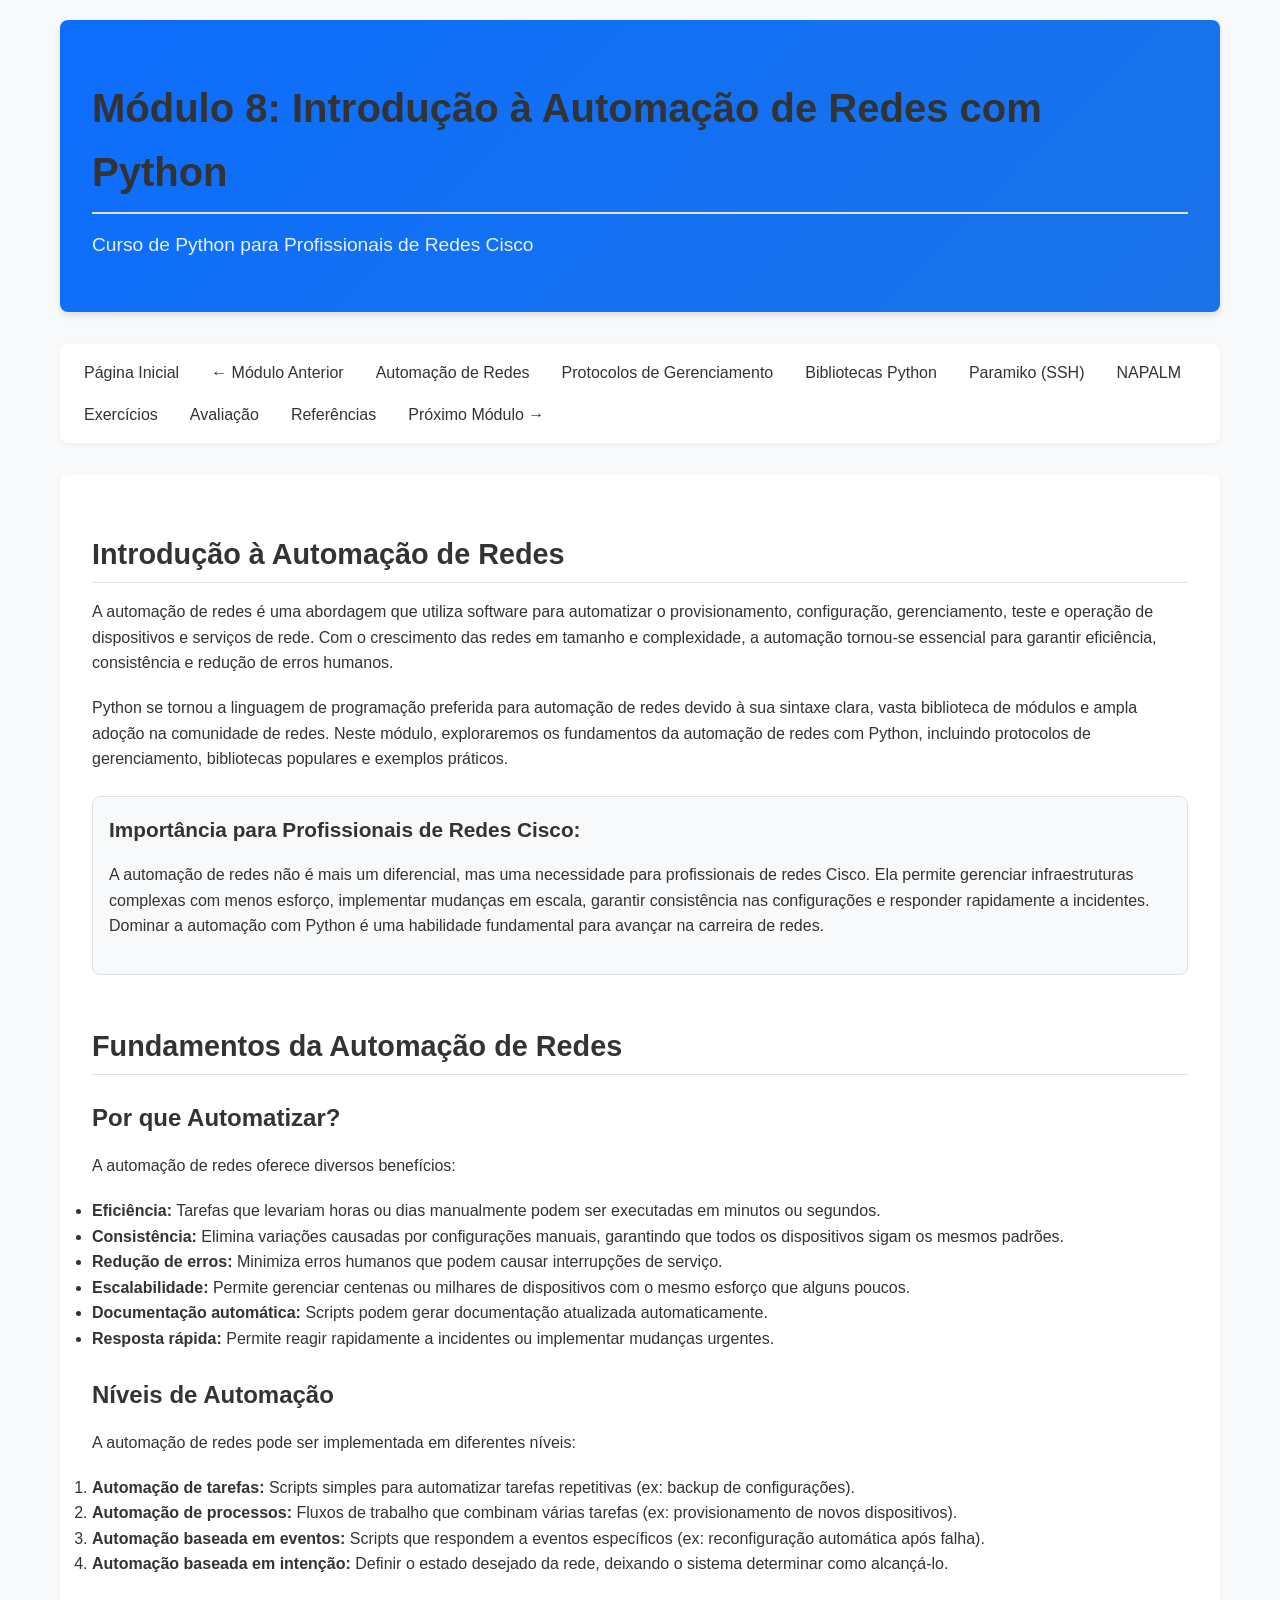
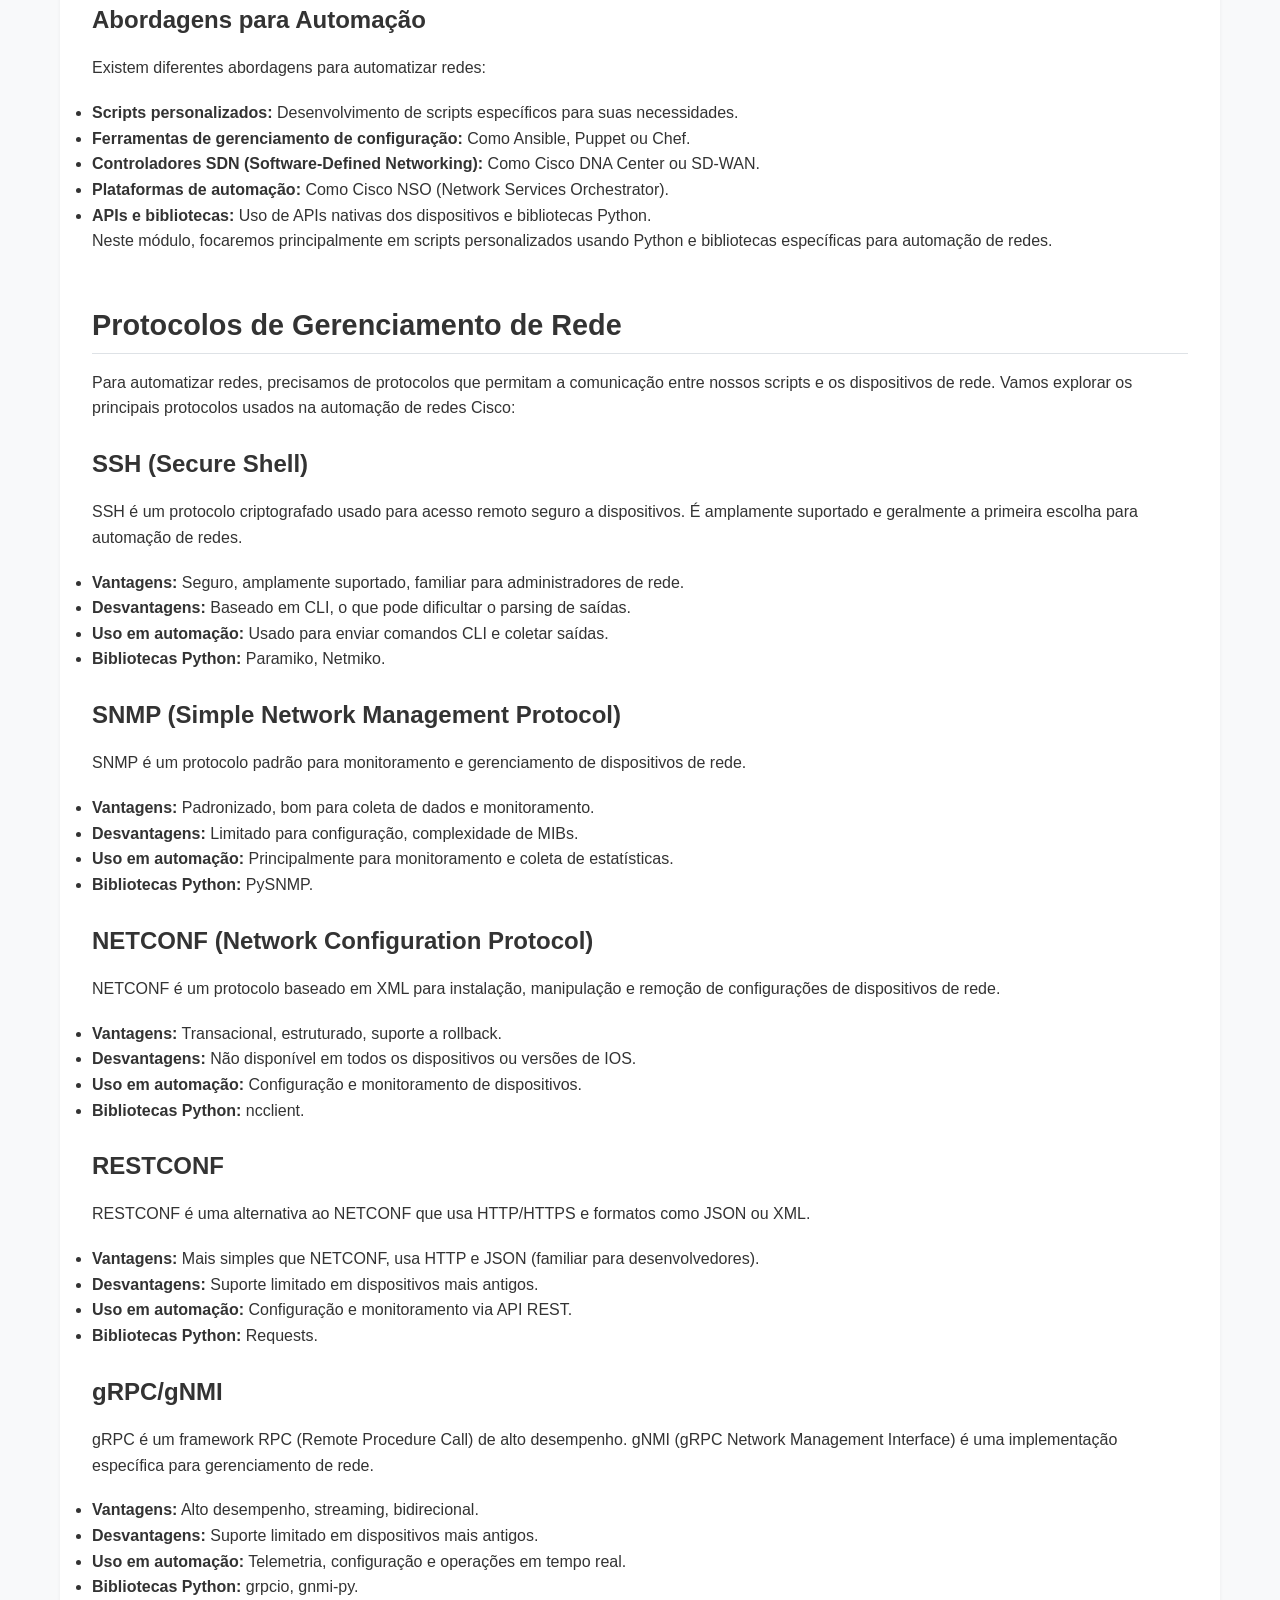
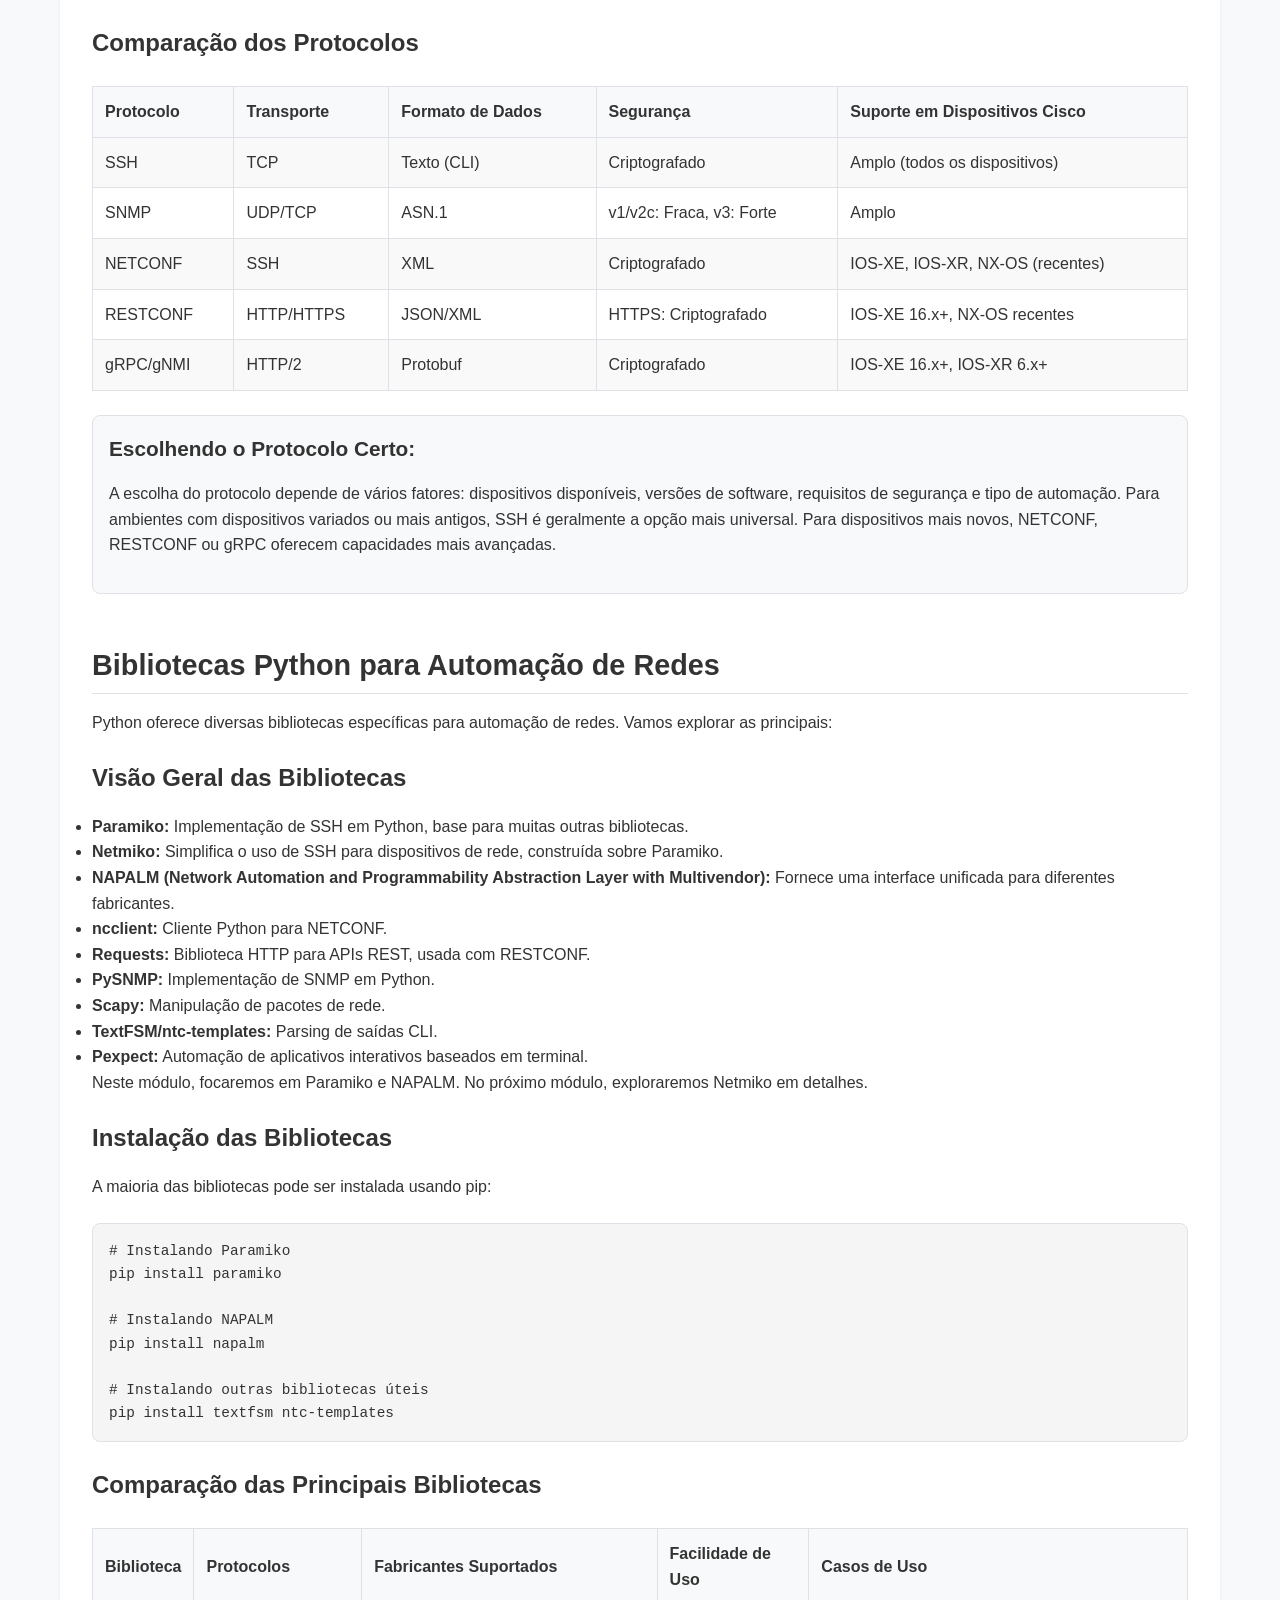
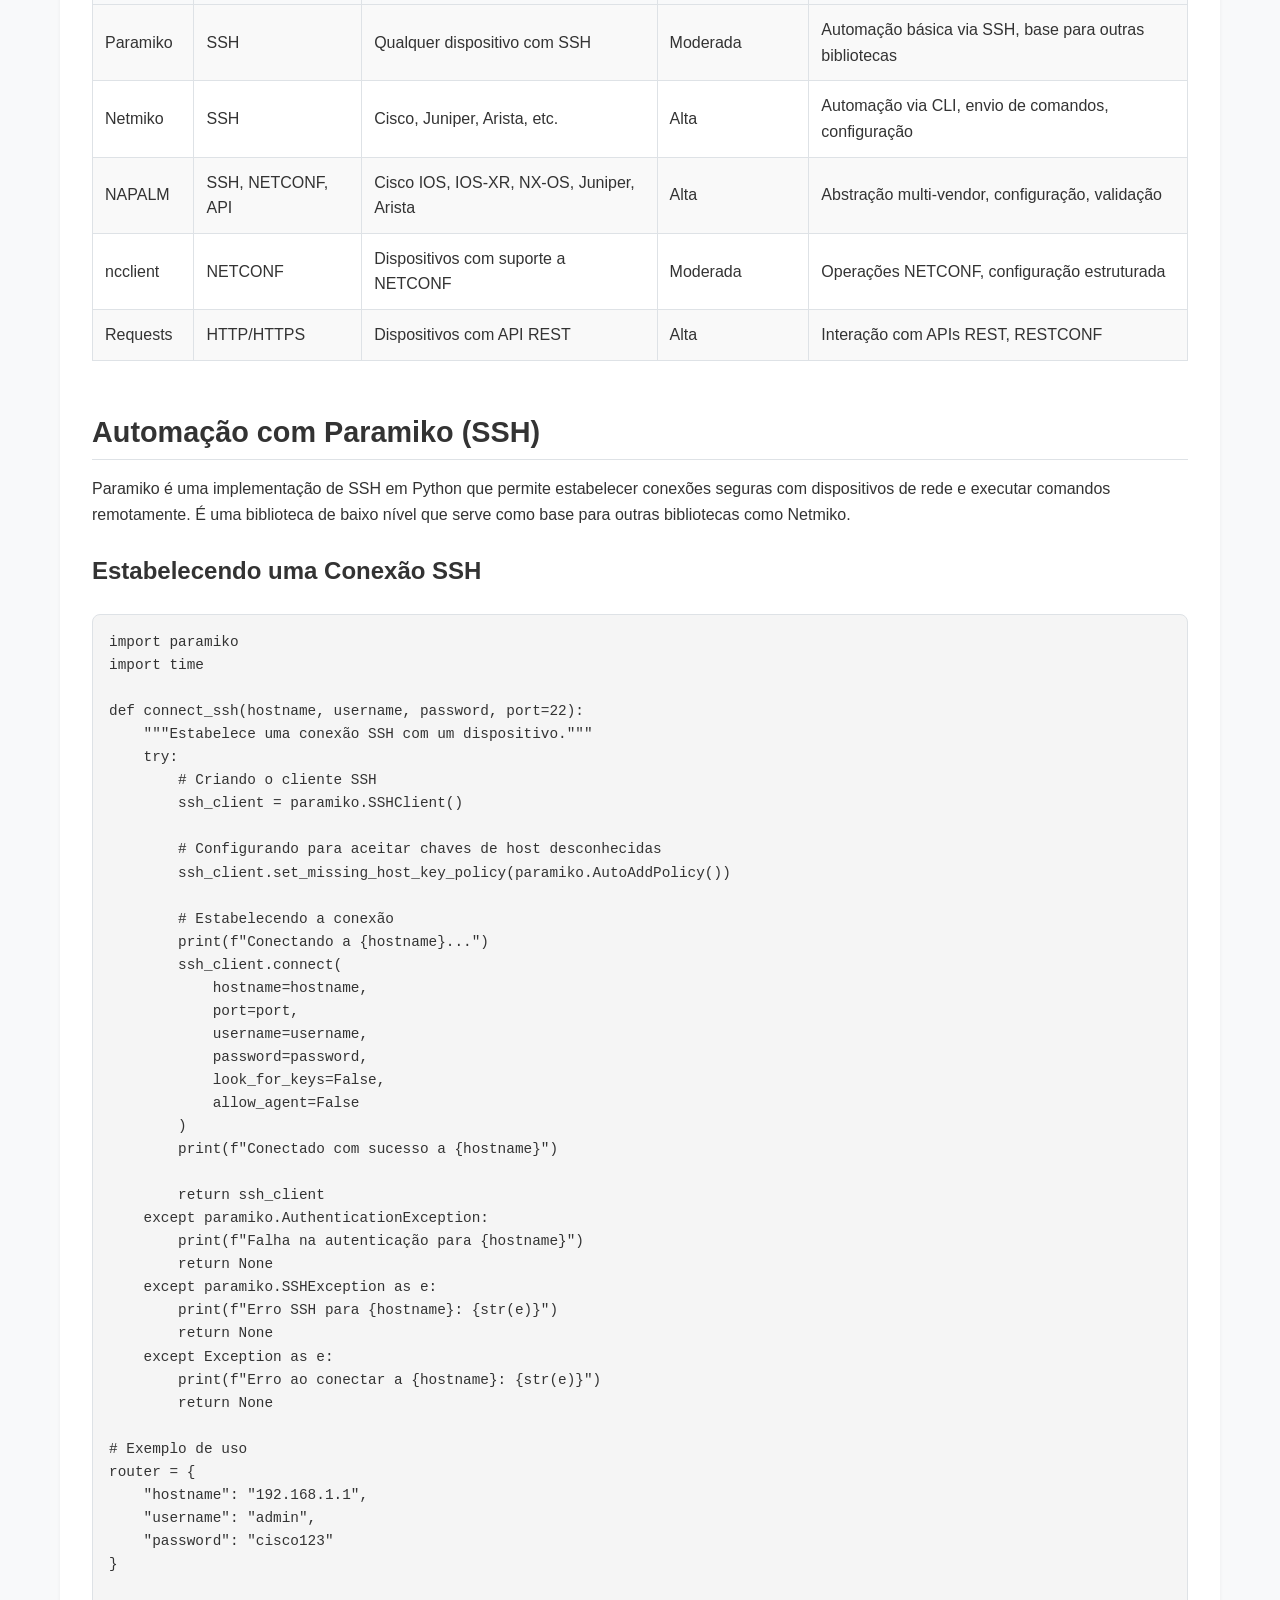
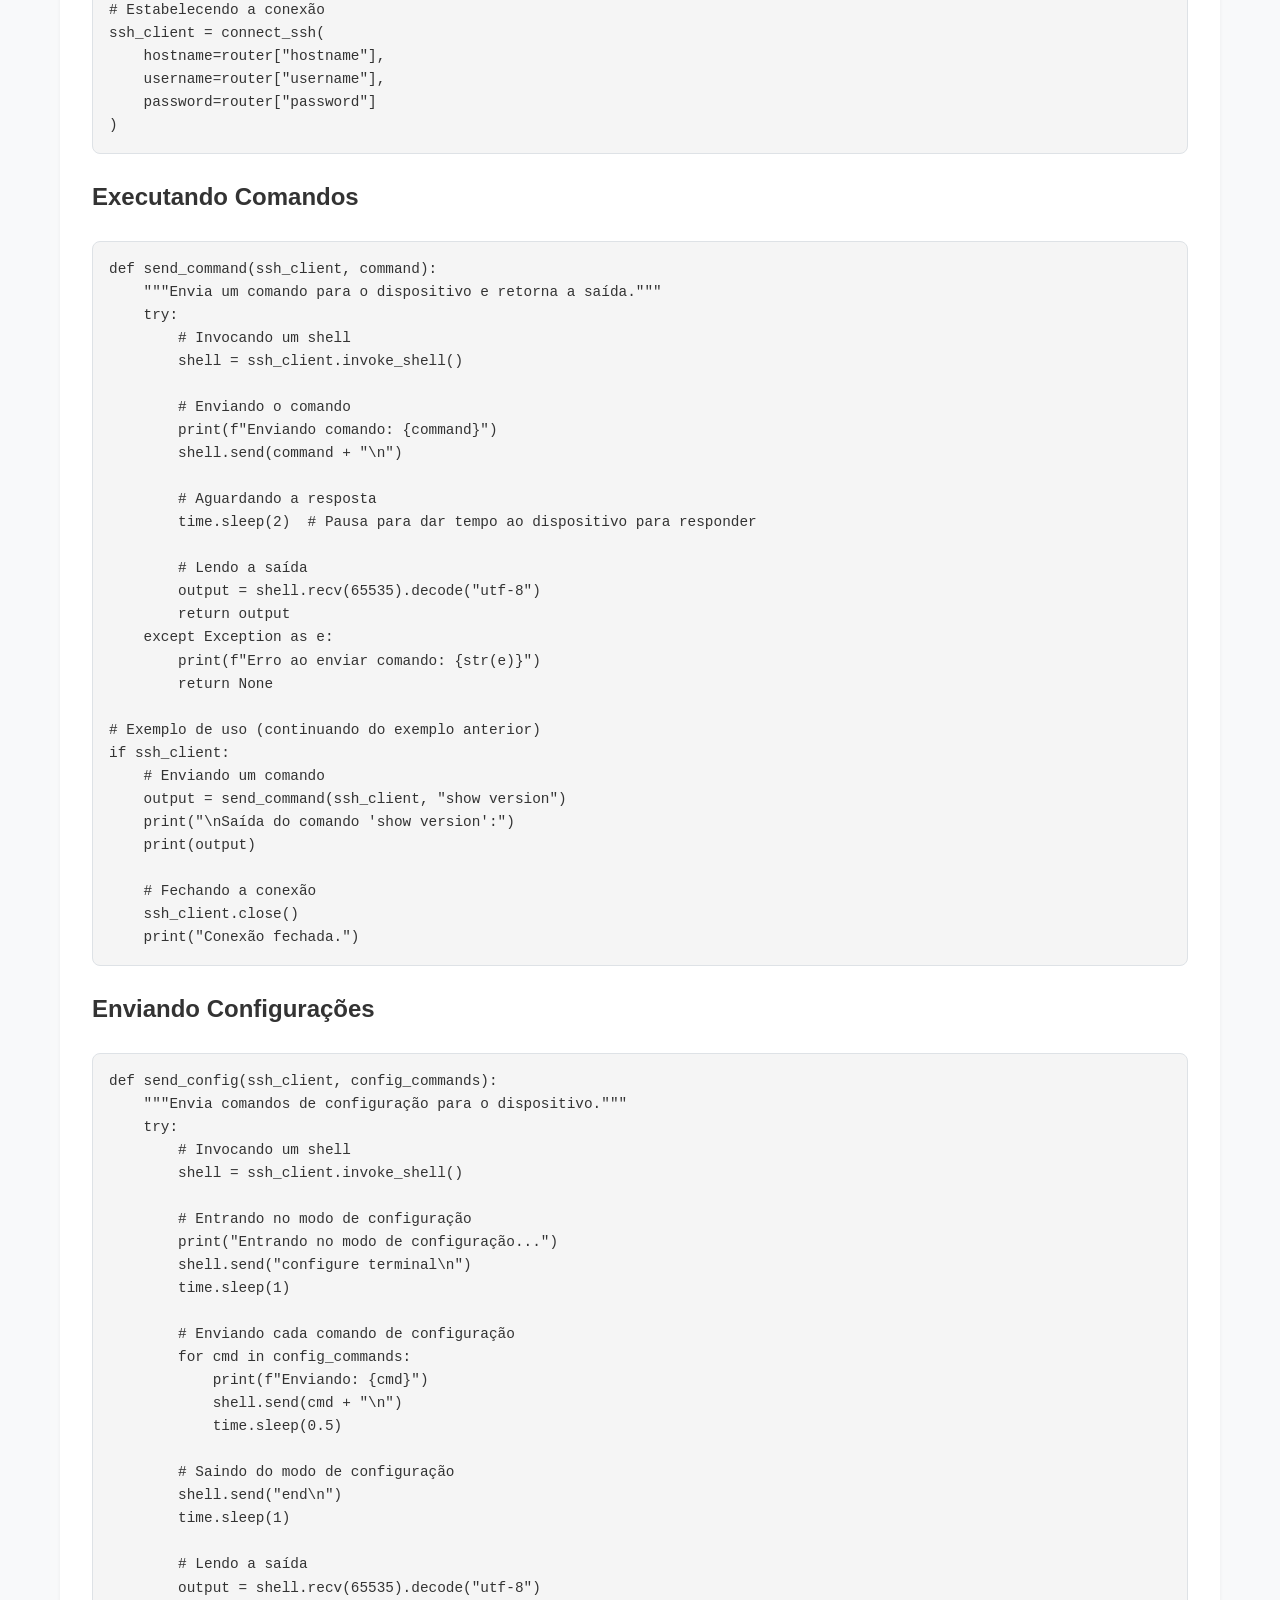
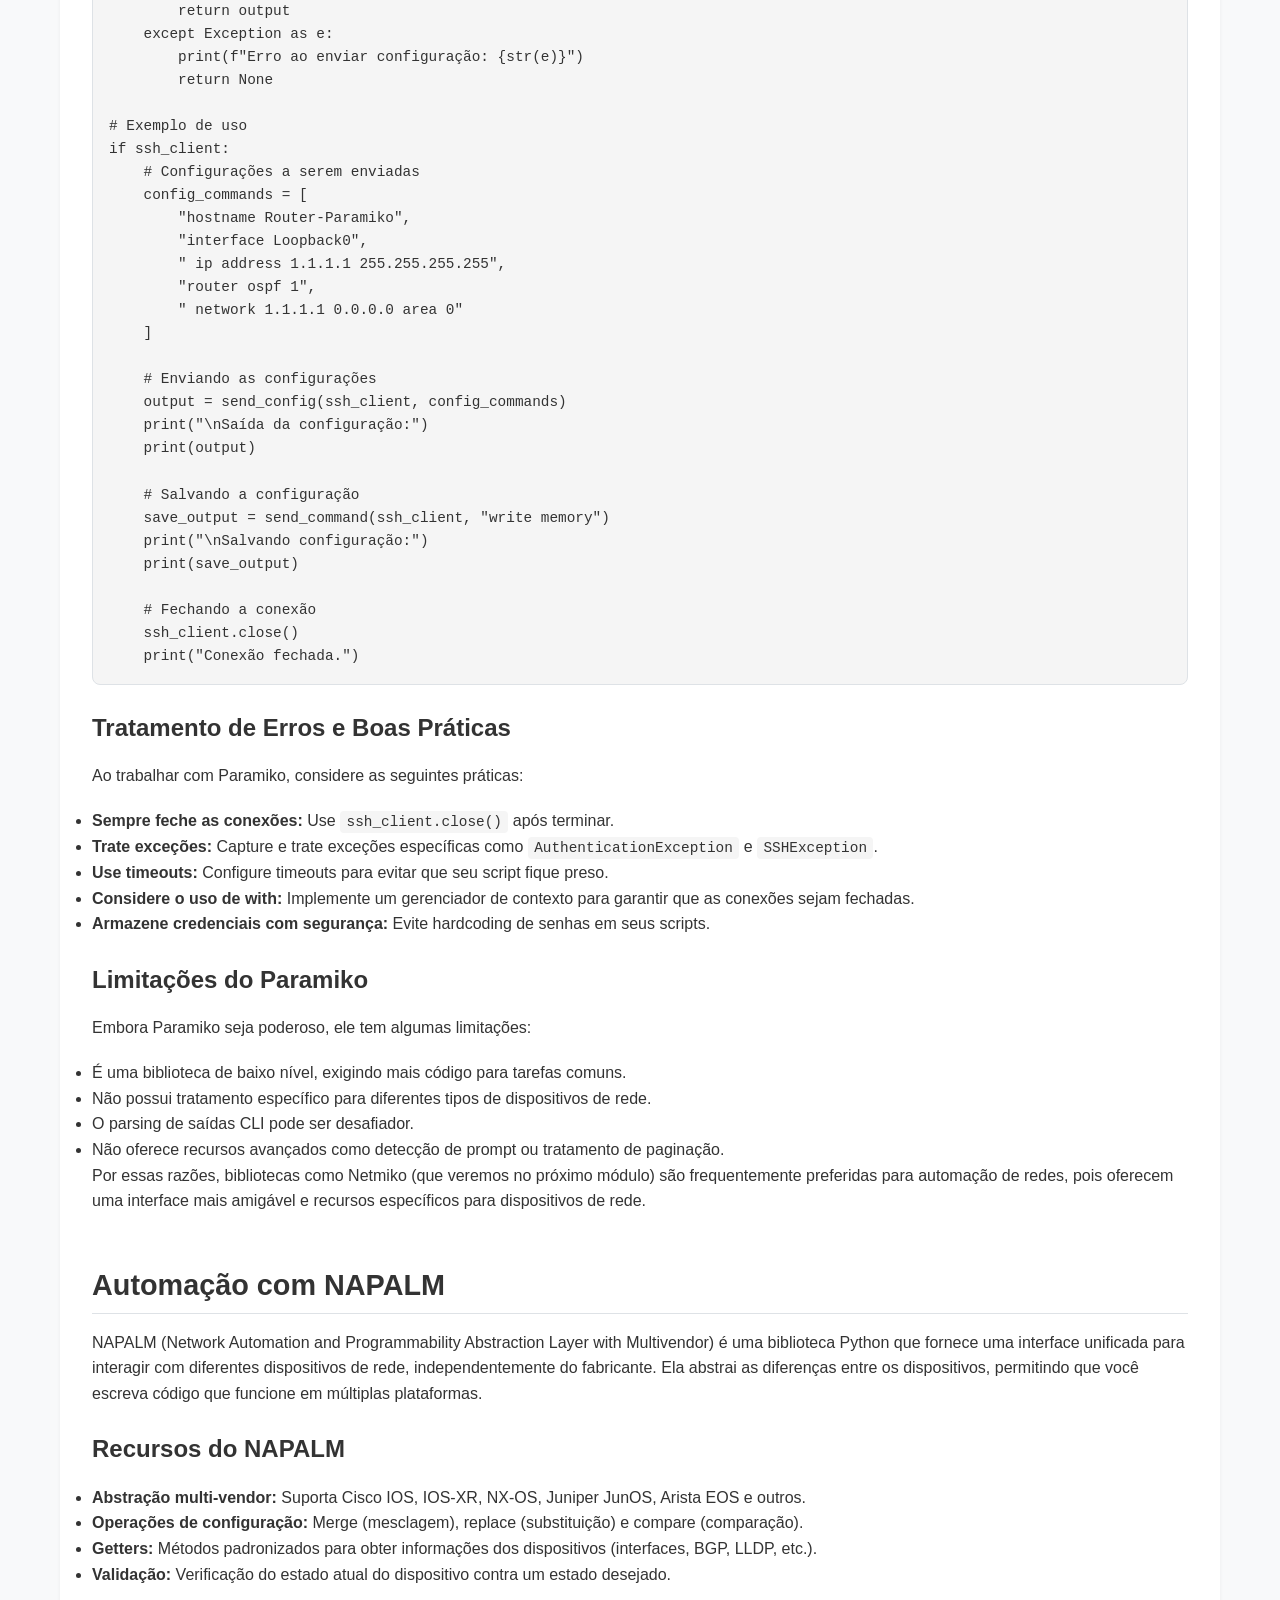
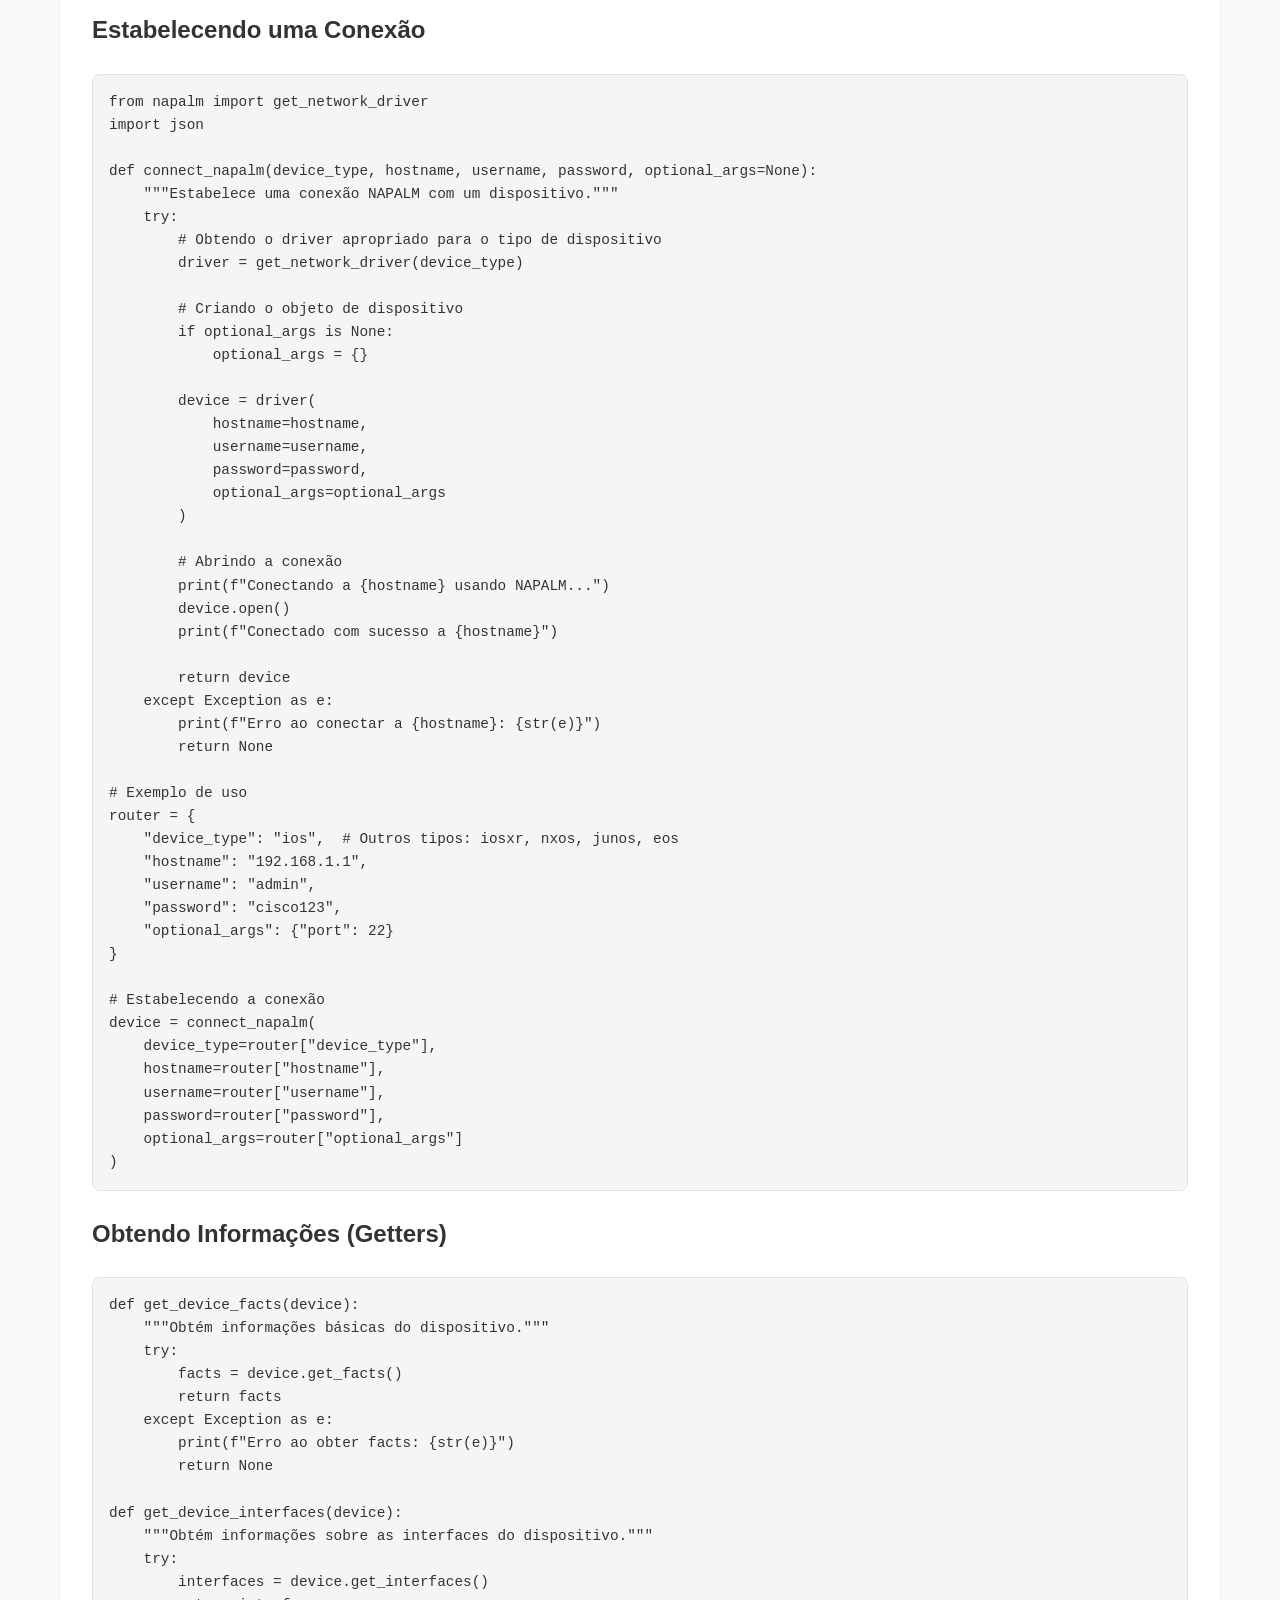
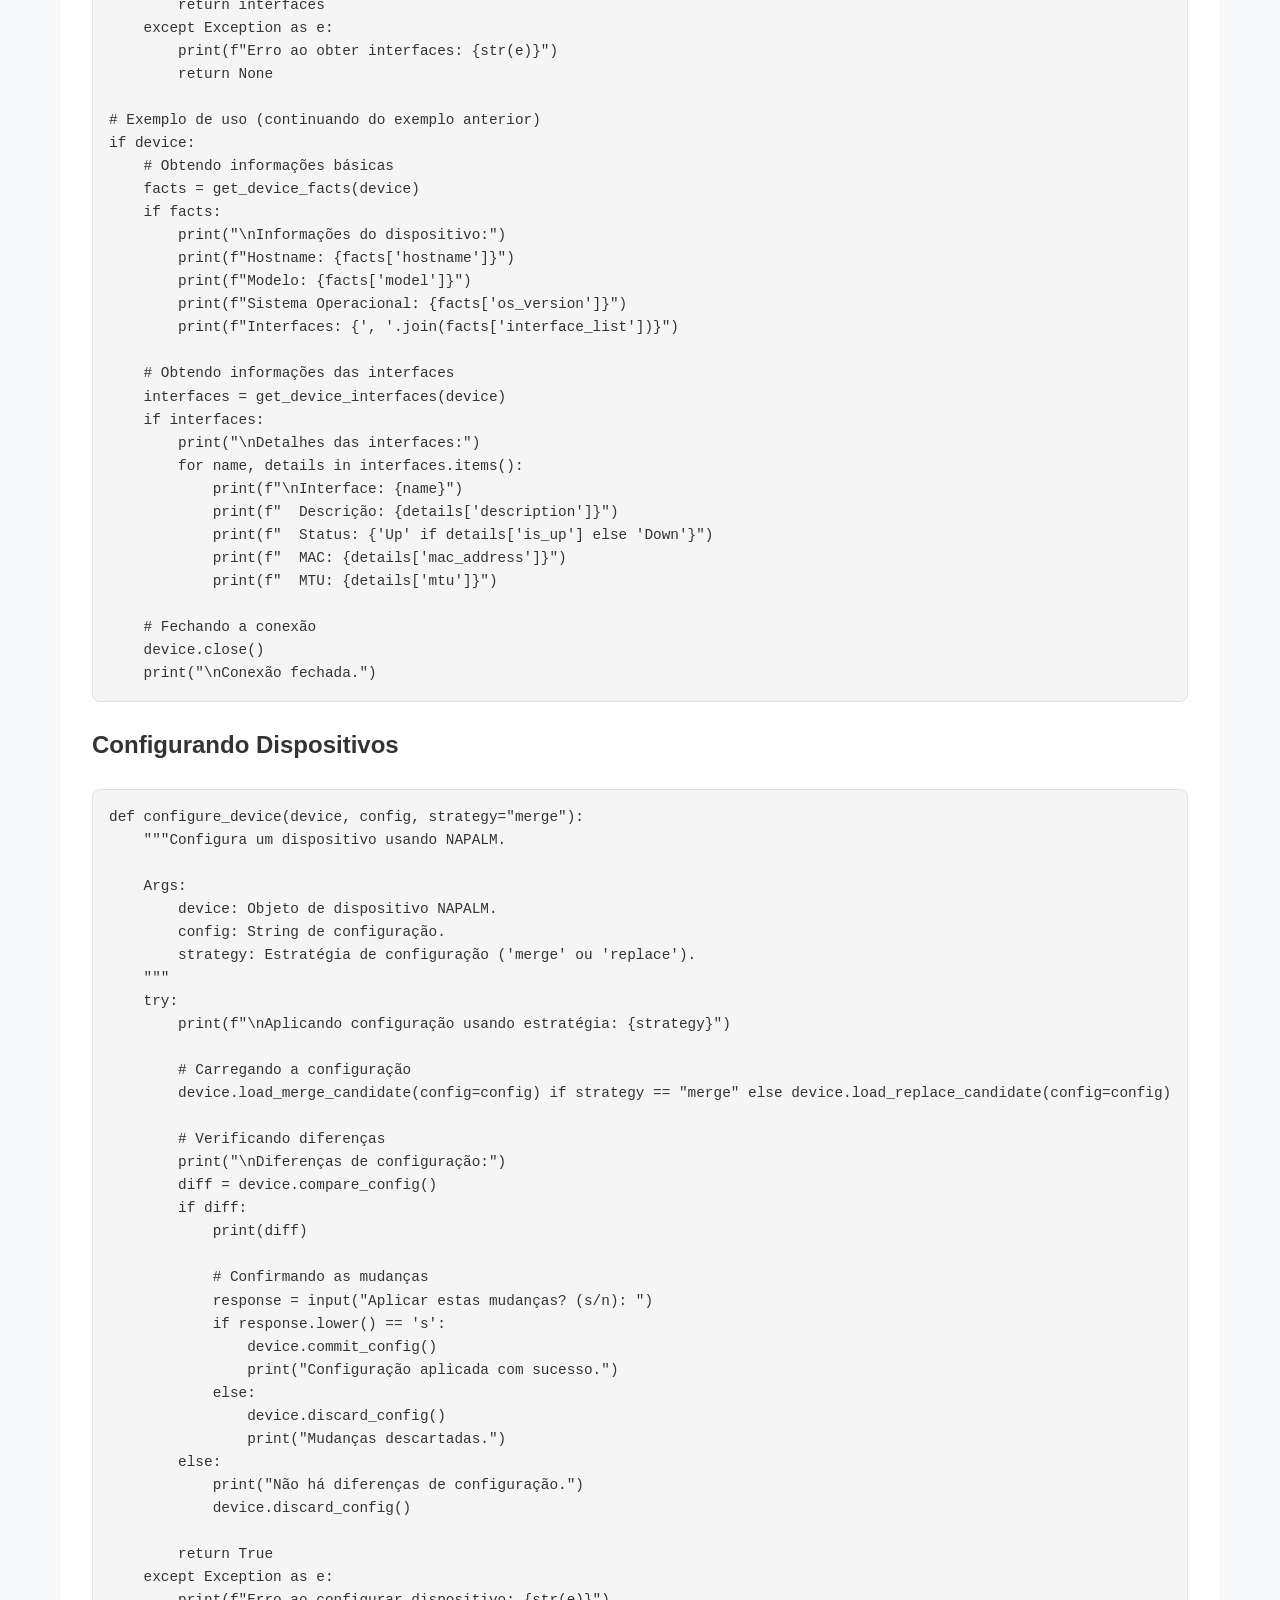
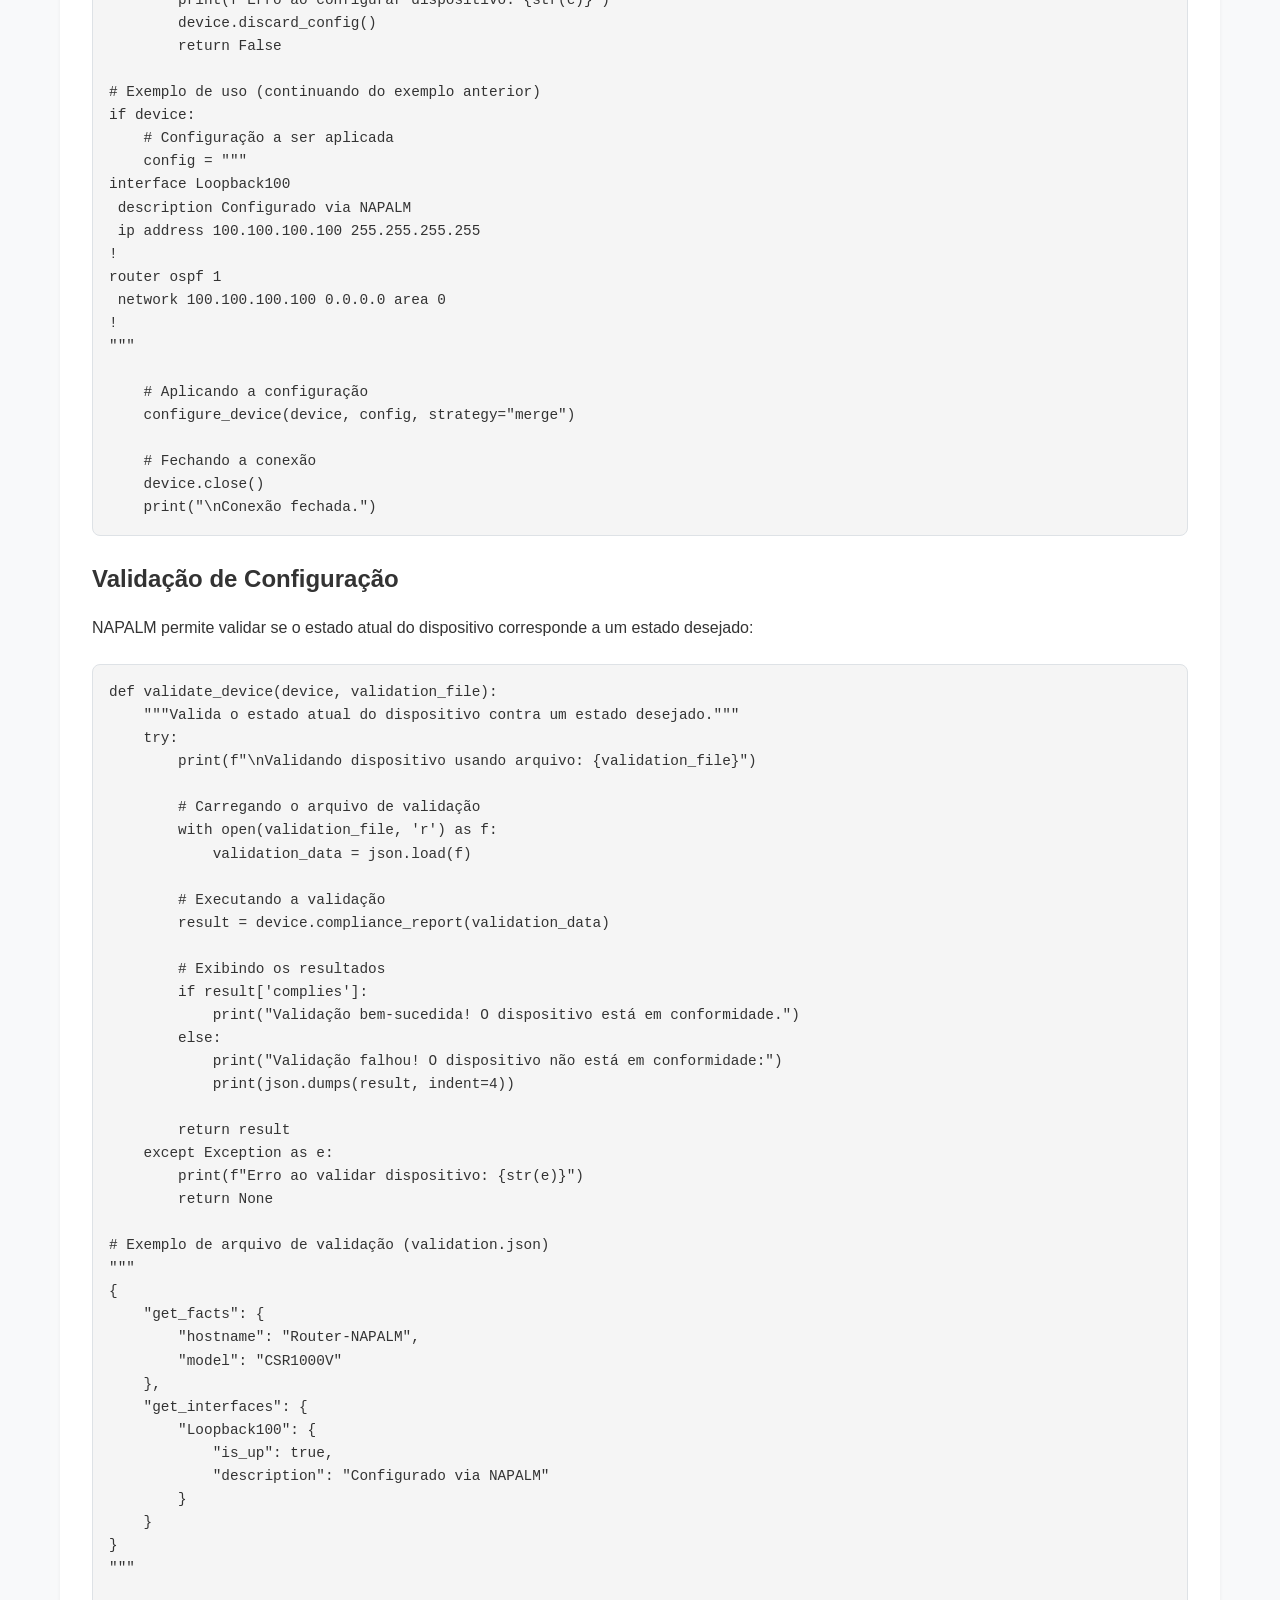
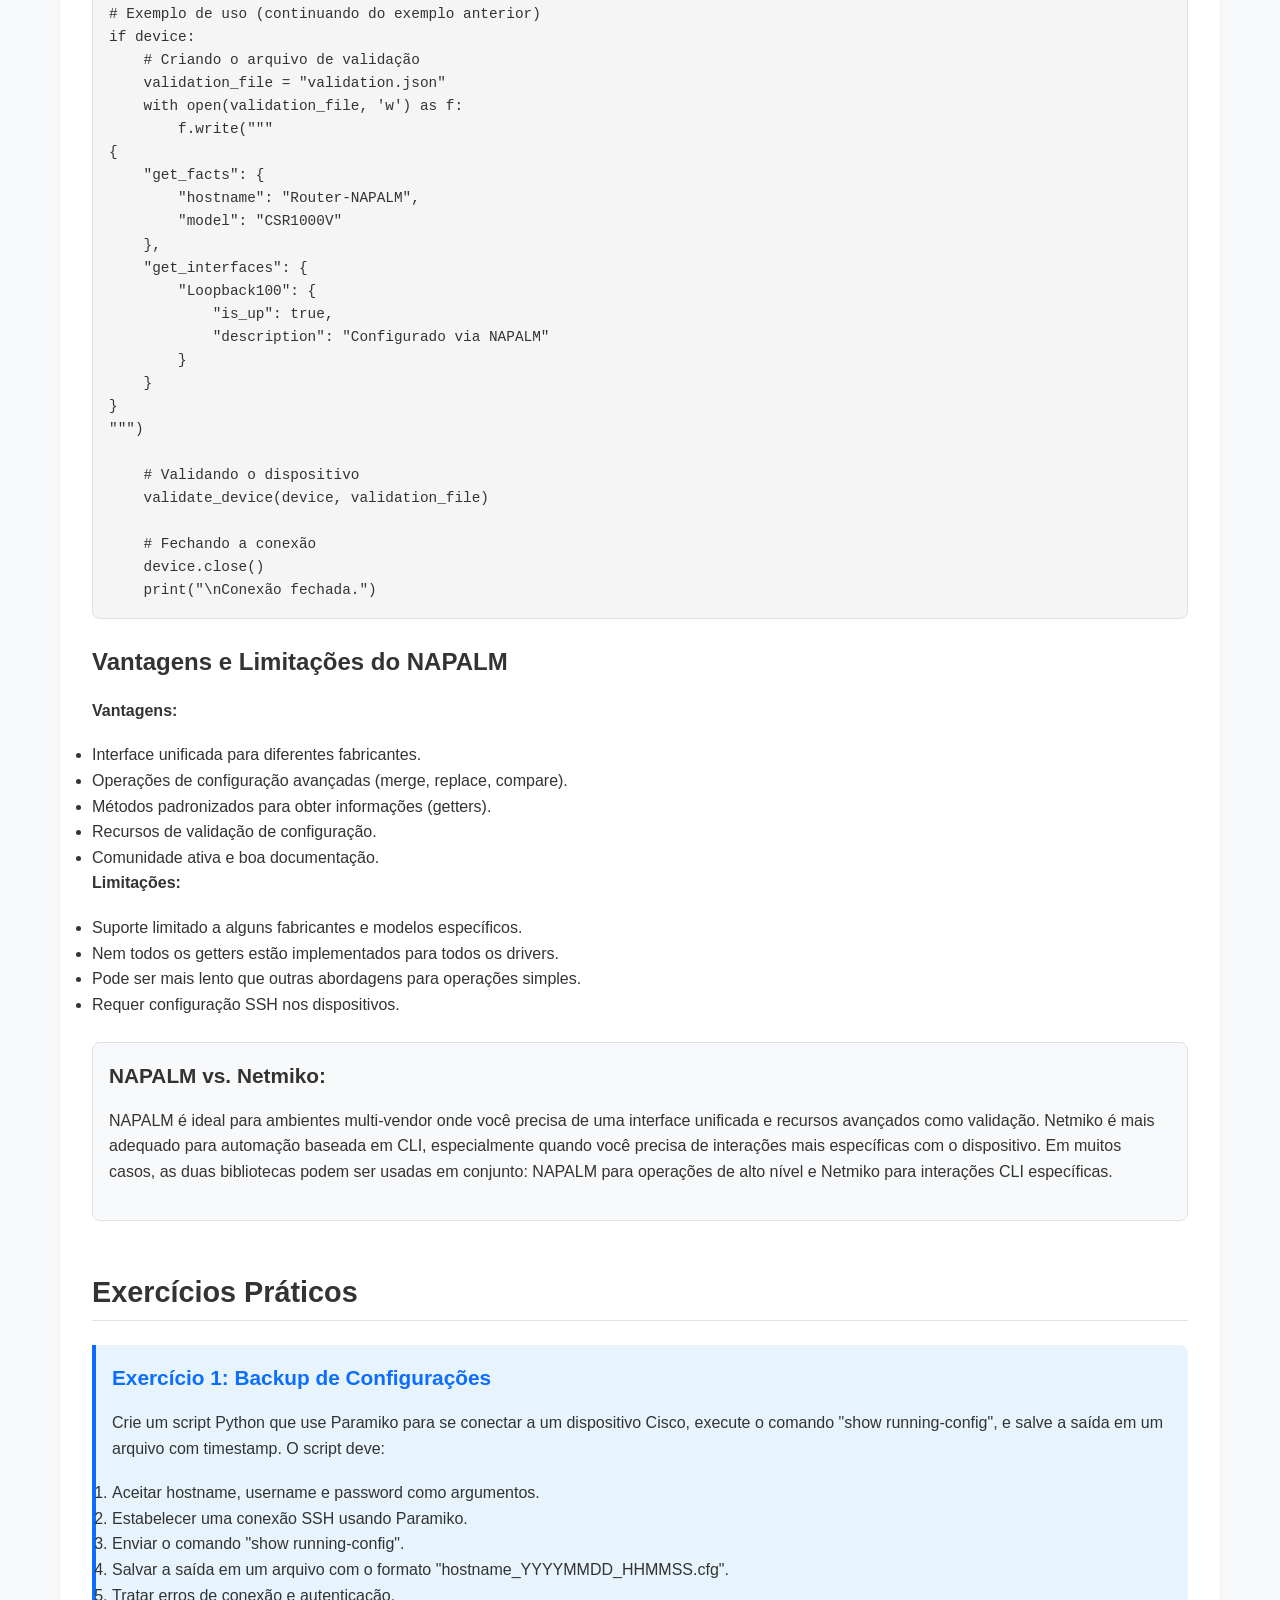
<file: modulo8.html>
<!DOCTYPE html>
<html lang="pt-BR">
<head>
    <meta charset="UTF-8">
    <meta name="viewport" content="width=device-width, initial-scale=1.0">
    <title>Módulo 8: Introdução à Automação de Redes com Python - Curso de Python para Redes Cisco</title>
    <link rel="stylesheet" href="style.css">
</head>
<body>
    <header>
        <h1>Módulo 8: Introdução à Automação de Redes com Python</h1>
        <p>Curso de Python para Profissionais de Redes Cisco</p>
    </header>

    <nav>
        <ul>
            <li><a href="index.html">Página Inicial</a></li>
            <li><a href="modulo7.html">← Módulo Anterior</a></li>
            <li><a href="#automacao">Automação de Redes</a></li>
            <li><a href="#protocolos">Protocolos de Gerenciamento</a></li>
            <li><a href="#bibliotecas">Bibliotecas Python</a></li>
            <li><a href="#paramiko">Paramiko (SSH)</a></li>
            <li><a href="#napalm">NAPALM</a></li>
            <li><a href="#exercicios">Exercícios</a></li>
            <li><a href="#avaliacao">Avaliação</a></li>
            <li><a href="#referencias">Referências</a></li>
            <li><a href="modulo9.html">Próximo Módulo →</a></li>
        </ul>
    </nav>

    <main>
        <section id="introducao">
            <h2>Introdução à Automação de Redes</h2>
            
            <p>A automação de redes é uma abordagem que utiliza software para automatizar o provisionamento, configuração, gerenciamento, teste e operação de dispositivos e serviços de rede. Com o crescimento das redes em tamanho e complexidade, a automação tornou-se essencial para garantir eficiência, consistência e redução de erros humanos.</p>
            
            <p>Python se tornou a linguagem de programação preferida para automação de redes devido à sua sintaxe clara, vasta biblioteca de módulos e ampla adoção na comunidade de redes. Neste módulo, exploraremos os fundamentos da automação de redes com Python, incluindo protocolos de gerenciamento, bibliotecas populares e exemplos práticos.</p>
            
            <div class="note">
                <h4>Importância para Profissionais de Redes Cisco:</h4>
                <p>A automação de redes não é mais um diferencial, mas uma necessidade para profissionais de redes Cisco. Ela permite gerenciar infraestruturas complexas com menos esforço, implementar mudanças em escala, garantir consistência nas configurações e responder rapidamente a incidentes. Dominar a automação com Python é uma habilidade fundamental para avançar na carreira de redes.</p>
            </div>
        </section>

        <section id="automacao">
            <h2>Fundamentos da Automação de Redes</h2>
            
            <h3>Por que Automatizar?</h3>
            
            <p>A automação de redes oferece diversos benefícios:</p>
            
            <ul>
                <li><strong>Eficiência:</strong> Tarefas que levariam horas ou dias manualmente podem ser executadas em minutos ou segundos.</li>
                <li><strong>Consistência:</strong> Elimina variações causadas por configurações manuais, garantindo que todos os dispositivos sigam os mesmos padrões.</li>
                <li><strong>Redução de erros:</strong> Minimiza erros humanos que podem causar interrupções de serviço.</li>
                <li><strong>Escalabilidade:</strong> Permite gerenciar centenas ou milhares de dispositivos com o mesmo esforço que alguns poucos.</li>
                <li><strong>Documentação automática:</strong> Scripts podem gerar documentação atualizada automaticamente.</li>
                <li><strong>Resposta rápida:</strong> Permite reagir rapidamente a incidentes ou implementar mudanças urgentes.</li>
            </ul>
            
            <h3>Níveis de Automação</h3>
            
            <p>A automação de redes pode ser implementada em diferentes níveis:</p>
            
            <ol>
                <li><strong>Automação de tarefas:</strong> Scripts simples para automatizar tarefas repetitivas (ex: backup de configurações).</li>
                <li><strong>Automação de processos:</strong> Fluxos de trabalho que combinam várias tarefas (ex: provisionamento de novos dispositivos).</li>
                <li><strong>Automação baseada em eventos:</strong> Scripts que respondem a eventos específicos (ex: reconfiguração automática após falha).</li>
                <li><strong>Automação baseada em intenção:</strong> Definir o estado desejado da rede, deixando o sistema determinar como alcançá-lo.</li>
            </ol>
            
            <h3>Abordagens para Automação</h3>
            
            <p>Existem diferentes abordagens para automatizar redes:</p>
            
            <ul>
                <li><strong>Scripts personalizados:</strong> Desenvolvimento de scripts específicos para suas necessidades.</li>
                <li><strong>Ferramentas de gerenciamento de configuração:</strong> Como Ansible, Puppet ou Chef.</li>
                <li><strong>Controladores SDN (Software-Defined Networking):</strong> Como Cisco DNA Center ou SD-WAN.</li>
                <li><strong>Plataformas de automação:</strong> Como Cisco NSO (Network Services Orchestrator).</li>
                <li><strong>APIs e bibliotecas:</strong> Uso de APIs nativas dos dispositivos e bibliotecas Python.</li>
            </ul>
            
            <p>Neste módulo, focaremos principalmente em scripts personalizados usando Python e bibliotecas específicas para automação de redes.</p>
        </section>

        <section id="protocolos">
            <h2>Protocolos de Gerenciamento de Rede</h2>
            
            <p>Para automatizar redes, precisamos de protocolos que permitam a comunicação entre nossos scripts e os dispositivos de rede. Vamos explorar os principais protocolos usados na automação de redes Cisco:</p>
            
            <h3>SSH (Secure Shell)</h3>
            
            <p>SSH é um protocolo criptografado usado para acesso remoto seguro a dispositivos. É amplamente suportado e geralmente a primeira escolha para automação de redes.</p>
            
            <ul>
                <li><strong>Vantagens:</strong> Seguro, amplamente suportado, familiar para administradores de rede.</li>
                <li><strong>Desvantagens:</strong> Baseado em CLI, o que pode dificultar o parsing de saídas.</li>
                <li><strong>Uso em automação:</strong> Usado para enviar comandos CLI e coletar saídas.</li>
                <li><strong>Bibliotecas Python:</strong> Paramiko, Netmiko.</li>
            </ul>
            
            <h3>SNMP (Simple Network Management Protocol)</h3>
            
            <p>SNMP é um protocolo padrão para monitoramento e gerenciamento de dispositivos de rede.</p>
            
            <ul>
                <li><strong>Vantagens:</strong> Padronizado, bom para coleta de dados e monitoramento.</li>
                <li><strong>Desvantagens:</strong> Limitado para configuração, complexidade de MIBs.</li>
                <li><strong>Uso em automação:</strong> Principalmente para monitoramento e coleta de estatísticas.</li>
                <li><strong>Bibliotecas Python:</strong> PySNMP.</li>
            </ul>
            
            <h3>NETCONF (Network Configuration Protocol)</h3>
            
            <p>NETCONF é um protocolo baseado em XML para instalação, manipulação e remoção de configurações de dispositivos de rede.</p>
            
            <ul>
                <li><strong>Vantagens:</strong> Transacional, estruturado, suporte a rollback.</li>
                <li><strong>Desvantagens:</strong> Não disponível em todos os dispositivos ou versões de IOS.</li>
                <li><strong>Uso em automação:</strong> Configuração e monitoramento de dispositivos.</li>
                <li><strong>Bibliotecas Python:</strong> ncclient.</li>
            </ul>
            
            <h3>RESTCONF</h3>
            
            <p>RESTCONF é uma alternativa ao NETCONF que usa HTTP/HTTPS e formatos como JSON ou XML.</p>
            
            <ul>
                <li><strong>Vantagens:</strong> Mais simples que NETCONF, usa HTTP e JSON (familiar para desenvolvedores).</li>
                <li><strong>Desvantagens:</strong> Suporte limitado em dispositivos mais antigos.</li>
                <li><strong>Uso em automação:</strong> Configuração e monitoramento via API REST.</li>
                <li><strong>Bibliotecas Python:</strong> Requests.</li>
            </ul>
            
            <h3>gRPC/gNMI</h3>
            
            <p>gRPC é um framework RPC (Remote Procedure Call) de alto desempenho. gNMI (gRPC Network Management Interface) é uma implementação específica para gerenciamento de rede.</p>
            
            <ul>
                <li><strong>Vantagens:</strong> Alto desempenho, streaming, bidirecional.</li>
                <li><strong>Desvantagens:</strong> Suporte limitado em dispositivos mais antigos.</li>
                <li><strong>Uso em automação:</strong> Telemetria, configuração e operações em tempo real.</li>
                <li><strong>Bibliotecas Python:</strong> grpcio, gnmi-py.</li>
            </ul>
            
            <h3>Comparação dos Protocolos</h3>
            
            <table>
                <tr>
                    <th>Protocolo</th>
                    <th>Transporte</th>
                    <th>Formato de Dados</th>
                    <th>Segurança</th>
                    <th>Suporte em Dispositivos Cisco</th>
                </tr>
                <tr>
                    <td>SSH</td>
                    <td>TCP</td>
                    <td>Texto (CLI)</td>
                    <td>Criptografado</td>
                    <td>Amplo (todos os dispositivos)</td>
                </tr>
                <tr>
                    <td>SNMP</td>
                    <td>UDP/TCP</td>
                    <td>ASN.1</td>
                    <td>v1/v2c: Fraca, v3: Forte</td>
                    <td>Amplo</td>
                </tr>
                <tr>
                    <td>NETCONF</td>
                    <td>SSH</td>
                    <td>XML</td>
                    <td>Criptografado</td>
                    <td>IOS-XE, IOS-XR, NX-OS (recentes)</td>
                </tr>
                <tr>
                    <td>RESTCONF</td>
                    <td>HTTP/HTTPS</td>
                    <td>JSON/XML</td>
                    <td>HTTPS: Criptografado</td>
                    <td>IOS-XE 16.x+, NX-OS recentes</td>
                </tr>
                <tr>
                    <td>gRPC/gNMI</td>
                    <td>HTTP/2</td>
                    <td>Protobuf</td>
                    <td>Criptografado</td>
                    <td>IOS-XE 16.x+, IOS-XR 6.x+</td>
                </tr>
            </table>
            
            <div class="note">
                <h4>Escolhendo o Protocolo Certo:</h4>
                <p>A escolha do protocolo depende de vários fatores: dispositivos disponíveis, versões de software, requisitos de segurança e tipo de automação. Para ambientes com dispositivos variados ou mais antigos, SSH é geralmente a opção mais universal. Para dispositivos mais novos, NETCONF, RESTCONF ou gRPC oferecem capacidades mais avançadas.</p>
            </div>
        </section>

        <section id="bibliotecas">
            <h2>Bibliotecas Python para Automação de Redes</h2>
            
            <p>Python oferece diversas bibliotecas específicas para automação de redes. Vamos explorar as principais:</p>
            
            <h3>Visão Geral das Bibliotecas</h3>
            
            <ul>
                <li><strong>Paramiko:</strong> Implementação de SSH em Python, base para muitas outras bibliotecas.</li>
                <li><strong>Netmiko:</strong> Simplifica o uso de SSH para dispositivos de rede, construída sobre Paramiko.</li>
                <li><strong>NAPALM (Network Automation and Programmability Abstraction Layer with Multivendor):</strong> Fornece uma interface unificada para diferentes fabricantes.</li>
                <li><strong>ncclient:</strong> Cliente Python para NETCONF.</li>
                <li><strong>Requests:</strong> Biblioteca HTTP para APIs REST, usada com RESTCONF.</li>
                <li><strong>PySNMP:</strong> Implementação de SNMP em Python.</li>
                <li><strong>Scapy:</strong> Manipulação de pacotes de rede.</li>
                <li><strong>TextFSM/ntc-templates:</strong> Parsing de saídas CLI.</li>
                <li><strong>Pexpect:</strong> Automação de aplicativos interativos baseados em terminal.</li>
            </ul>
            
            <p>Neste módulo, focaremos em Paramiko e NAPALM. No próximo módulo, exploraremos Netmiko em detalhes.</p>
            
            <h3>Instalação das Bibliotecas</h3>
            
            <p>A maioria das bibliotecas pode ser instalada usando pip:</p>
            
            <pre><code># Instalando Paramiko
pip install paramiko

# Instalando NAPALM
pip install napalm

# Instalando outras bibliotecas úteis
pip install textfsm ntc-templates</code></pre>
            
            <h3>Comparação das Principais Bibliotecas</h3>
            
            <table>
                <tr>
                    <th>Biblioteca</th>
                    <th>Protocolos</th>
                    <th>Fabricantes Suportados</th>
                    <th>Facilidade de Uso</th>
                    <th>Casos de Uso</th>
                </tr>
                <tr>
                    <td>Paramiko</td>
                    <td>SSH</td>
                    <td>Qualquer dispositivo com SSH</td>
                    <td>Moderada</td>
                    <td>Automação básica via SSH, base para outras bibliotecas</td>
                </tr>
                <tr>
                    <td>Netmiko</td>
                    <td>SSH</td>
                    <td>Cisco, Juniper, Arista, etc.</td>
                    <td>Alta</td>
                    <td>Automação via CLI, envio de comandos, configuração</td>
                </tr>
                <tr>
                    <td>NAPALM</td>
                    <td>SSH, NETCONF, API</td>
                    <td>Cisco IOS, IOS-XR, NX-OS, Juniper, Arista</td>
                    <td>Alta</td>
                    <td>Abstração multi-vendor, configuração, validação</td>
                </tr>
                <tr>
                    <td>ncclient</td>
                    <td>NETCONF</td>
                    <td>Dispositivos com suporte a NETCONF</td>
                    <td>Moderada</td>
                    <td>Operações NETCONF, configuração estruturada</td>
                </tr>
                <tr>
                    <td>Requests</td>
                    <td>HTTP/HTTPS</td>
                    <td>Dispositivos com API REST</td>
                    <td>Alta</td>
                    <td>Interação com APIs REST, RESTCONF</td>
                </tr>
            </table>
        </section>

        <section id="paramiko">
            <h2>Automação com Paramiko (SSH)</h2>
            
            <p>Paramiko é uma implementação de SSH em Python que permite estabelecer conexões seguras com dispositivos de rede e executar comandos remotamente. É uma biblioteca de baixo nível que serve como base para outras bibliotecas como Netmiko.</p>
            
            <h3>Estabelecendo uma Conexão SSH</h3>
            
            <pre><code>import paramiko
import time

def connect_ssh(hostname, username, password, port=22):
    """Estabelece uma conexão SSH com um dispositivo."""
    try:
        # Criando o cliente SSH
        ssh_client = paramiko.SSHClient()
        
        # Configurando para aceitar chaves de host desconhecidas
        ssh_client.set_missing_host_key_policy(paramiko.AutoAddPolicy())
        
        # Estabelecendo a conexão
        print(f"Conectando a {hostname}...")
        ssh_client.connect(
            hostname=hostname,
            port=port,
            username=username,
            password=password,
            look_for_keys=False,
            allow_agent=False
        )
        print(f"Conectado com sucesso a {hostname}")
        
        return ssh_client
    except paramiko.AuthenticationException:
        print(f"Falha na autenticação para {hostname}")
        return None
    except paramiko.SSHException as e:
        print(f"Erro SSH para {hostname}: {str(e)}")
        return None
    except Exception as e:
        print(f"Erro ao conectar a {hostname}: {str(e)}")
        return None

# Exemplo de uso
router = {
    "hostname": "192.168.1.1",
    "username": "admin",
    "password": "cisco123"
}

# Estabelecendo a conexão
ssh_client = connect_ssh(
    hostname=router["hostname"],
    username=router["username"],
    password=router["password"]
)</code></pre>
            
            <h3>Executando Comandos</h3>
            
            <pre><code>def send_command(ssh_client, command):
    """Envia um comando para o dispositivo e retorna a saída."""
    try:
        # Invocando um shell
        shell = ssh_client.invoke_shell()
        
        # Enviando o comando
        print(f"Enviando comando: {command}")
        shell.send(command + "\n")
        
        # Aguardando a resposta
        time.sleep(2)  # Pausa para dar tempo ao dispositivo para responder
        
        # Lendo a saída
        output = shell.recv(65535).decode("utf-8")
        return output
    except Exception as e:
        print(f"Erro ao enviar comando: {str(e)}")
        return None

# Exemplo de uso (continuando do exemplo anterior)
if ssh_client:
    # Enviando um comando
    output = send_command(ssh_client, "show version")
    print("\nSaída do comando 'show version':")
    print(output)
    
    # Fechando a conexão
    ssh_client.close()
    print("Conexão fechada.")</code></pre>
            
            <h3>Enviando Configurações</h3>
            
            <pre><code>def send_config(ssh_client, config_commands):
    """Envia comandos de configuração para o dispositivo."""
    try:
        # Invocando um shell
        shell = ssh_client.invoke_shell()
        
        # Entrando no modo de configuração
        print("Entrando no modo de configuração...")
        shell.send("configure terminal\n")
        time.sleep(1)
        
        # Enviando cada comando de configuração
        for cmd in config_commands:
            print(f"Enviando: {cmd}")
            shell.send(cmd + "\n")
            time.sleep(0.5)
        
        # Saindo do modo de configuração
        shell.send("end\n")
        time.sleep(1)
        
        # Lendo a saída
        output = shell.recv(65535).decode("utf-8")
        return output
    except Exception as e:
        print(f"Erro ao enviar configuração: {str(e)}")
        return None

# Exemplo de uso
if ssh_client:
    # Configurações a serem enviadas
    config_commands = [
        "hostname Router-Paramiko",
        "interface Loopback0",
        " ip address 1.1.1.1 255.255.255.255",
        "router ospf 1",
        " network 1.1.1.1 0.0.0.0 area 0"
    ]
    
    # Enviando as configurações
    output = send_config(ssh_client, config_commands)
    print("\nSaída da configuração:")
    print(output)
    
    # Salvando a configuração
    save_output = send_command(ssh_client, "write memory")
    print("\nSalvando configuração:")
    print(save_output)
    
    # Fechando a conexão
    ssh_client.close()
    print("Conexão fechada.")</code></pre>
            
            <h3>Tratamento de Erros e Boas Práticas</h3>
            
            <p>Ao trabalhar com Paramiko, considere as seguintes práticas:</p>
            
            <ul>
                <li><strong>Sempre feche as conexões:</strong> Use <code>ssh_client.close()</code> após terminar.</li>
                <li><strong>Trate exceções:</strong> Capture e trate exceções específicas como <code>AuthenticationException</code> e <code>SSHException</code>.</li>
                <li><strong>Use timeouts:</strong> Configure timeouts para evitar que seu script fique preso.</li>
                <li><strong>Considere o uso de with:</strong> Implemente um gerenciador de contexto para garantir que as conexões sejam fechadas.</li>
                <li><strong>Armazene credenciais com segurança:</strong> Evite hardcoding de senhas em seus scripts.</li>
            </ul>
            
            <h3>Limitações do Paramiko</h3>
            
            <p>Embora Paramiko seja poderoso, ele tem algumas limitações:</p>
            
            <ul>
                <li>É uma biblioteca de baixo nível, exigindo mais código para tarefas comuns.</li>
                <li>Não possui tratamento específico para diferentes tipos de dispositivos de rede.</li>
                <li>O parsing de saídas CLI pode ser desafiador.</li>
                <li>Não oferece recursos avançados como detecção de prompt ou tratamento de paginação.</li>
            </ul>
            
            <p>Por essas razões, bibliotecas como Netmiko (que veremos no próximo módulo) são frequentemente preferidas para automação de redes, pois oferecem uma interface mais amigável e recursos específicos para dispositivos de rede.</p>
        </section>

        <section id="napalm">
            <h2>Automação com NAPALM</h2>
            
            <p>NAPALM (Network Automation and Programmability Abstraction Layer with Multivendor) é uma biblioteca Python que fornece uma interface unificada para interagir com diferentes dispositivos de rede, independentemente do fabricante. Ela abstrai as diferenças entre os dispositivos, permitindo que você escreva código que funcione em múltiplas plataformas.</p>
            
            <h3>Recursos do NAPALM</h3>
            
            <ul>
                <li><strong>Abstração multi-vendor:</strong> Suporta Cisco IOS, IOS-XR, NX-OS, Juniper JunOS, Arista EOS e outros.</li>
                <li><strong>Operações de configuração:</strong> Merge (mesclagem), replace (substituição) e compare (comparação).</li>
                <li><strong>Getters:</strong> Métodos padronizados para obter informações dos dispositivos (interfaces, BGP, LLDP, etc.).</li>
                <li><strong>Validação:</strong> Verificação do estado atual do dispositivo contra um estado desejado.</li>
            </ul>
            
            <h3>Estabelecendo uma Conexão</h3>
            
            <pre><code>from napalm import get_network_driver
import json

def connect_napalm(device_type, hostname, username, password, optional_args=None):
    """Estabelece uma conexão NAPALM com um dispositivo."""
    try:
        # Obtendo o driver apropriado para o tipo de dispositivo
        driver = get_network_driver(device_type)
        
        # Criando o objeto de dispositivo
        if optional_args is None:
            optional_args = {}
        
        device = driver(
            hostname=hostname,
            username=username,
            password=password,
            optional_args=optional_args
        )
        
        # Abrindo a conexão
        print(f"Conectando a {hostname} usando NAPALM...")
        device.open()
        print(f"Conectado com sucesso a {hostname}")
        
        return device
    except Exception as e:
        print(f"Erro ao conectar a {hostname}: {str(e)}")
        return None

# Exemplo de uso
router = {
    "device_type": "ios",  # Outros tipos: iosxr, nxos, junos, eos
    "hostname": "192.168.1.1",
    "username": "admin",
    "password": "cisco123",
    "optional_args": {"port": 22}
}

# Estabelecendo a conexão
device = connect_napalm(
    device_type=router["device_type"],
    hostname=router["hostname"],
    username=router["username"],
    password=router["password"],
    optional_args=router["optional_args"]
)</code></pre>
            
            <h3>Obtendo Informações (Getters)</h3>
            
            <pre><code>def get_device_facts(device):
    """Obtém informações básicas do dispositivo."""
    try:
        facts = device.get_facts()
        return facts
    except Exception as e:
        print(f"Erro ao obter facts: {str(e)}")
        return None

def get_device_interfaces(device):
    """Obtém informações sobre as interfaces do dispositivo."""
    try:
        interfaces = device.get_interfaces()
        return interfaces
    except Exception as e:
        print(f"Erro ao obter interfaces: {str(e)}")
        return None

# Exemplo de uso (continuando do exemplo anterior)
if device:
    # Obtendo informações básicas
    facts = get_device_facts(device)
    if facts:
        print("\nInformações do dispositivo:")
        print(f"Hostname: {facts['hostname']}")
        print(f"Modelo: {facts['model']}")
        print(f"Sistema Operacional: {facts['os_version']}")
        print(f"Interfaces: {', '.join(facts['interface_list'])}")
    
    # Obtendo informações das interfaces
    interfaces = get_device_interfaces(device)
    if interfaces:
        print("\nDetalhes das interfaces:")
        for name, details in interfaces.items():
            print(f"\nInterface: {name}")
            print(f"  Descrição: {details['description']}")
            print(f"  Status: {'Up' if details['is_up'] else 'Down'}")
            print(f"  MAC: {details['mac_address']}")
            print(f"  MTU: {details['mtu']}")
    
    # Fechando a conexão
    device.close()
    print("\nConexão fechada.")</code></pre>
            
            <h3>Configurando Dispositivos</h3>
            
            <pre><code>def configure_device(device, config, strategy="merge"):
    """Configura um dispositivo usando NAPALM.
    
    Args:
        device: Objeto de dispositivo NAPALM.
        config: String de configuração.
        strategy: Estratégia de configuração ('merge' ou 'replace').
    """
    try:
        print(f"\nAplicando configuração usando estratégia: {strategy}")
        
        # Carregando a configuração
        device.load_merge_candidate(config=config) if strategy == "merge" else device.load_replace_candidate(config=config)
        
        # Verificando diferenças
        print("\nDiferenças de configuração:")
        diff = device.compare_config()
        if diff:
            print(diff)
            
            # Confirmando as mudanças
            response = input("Aplicar estas mudanças? (s/n): ")
            if response.lower() == 's':
                device.commit_config()
                print("Configuração aplicada com sucesso.")
            else:
                device.discard_config()
                print("Mudanças descartadas.")
        else:
            print("Não há diferenças de configuração.")
            device.discard_config()
        
        return True
    except Exception as e:
        print(f"Erro ao configurar dispositivo: {str(e)}")
        device.discard_config()
        return False

# Exemplo de uso (continuando do exemplo anterior)
if device:
    # Configuração a ser aplicada
    config = """
interface Loopback100
 description Configurado via NAPALM
 ip address 100.100.100.100 255.255.255.255
!
router ospf 1
 network 100.100.100.100 0.0.0.0 area 0
!
"""
    
    # Aplicando a configuração
    configure_device(device, config, strategy="merge")
    
    # Fechando a conexão
    device.close()
    print("\nConexão fechada.")</code></pre>
            
            <h3>Validação de Configuração</h3>
            
            <p>NAPALM permite validar se o estado atual do dispositivo corresponde a um estado desejado:</p>
            
            <pre><code>def validate_device(device, validation_file):
    """Valida o estado atual do dispositivo contra um estado desejado."""
    try:
        print(f"\nValidando dispositivo usando arquivo: {validation_file}")
        
        # Carregando o arquivo de validação
        with open(validation_file, 'r') as f:
            validation_data = json.load(f)
        
        # Executando a validação
        result = device.compliance_report(validation_data)
        
        # Exibindo os resultados
        if result['complies']:
            print("Validação bem-sucedida! O dispositivo está em conformidade.")
        else:
            print("Validação falhou! O dispositivo não está em conformidade:")
            print(json.dumps(result, indent=4))
        
        return result
    except Exception as e:
        print(f"Erro ao validar dispositivo: {str(e)}")
        return None

# Exemplo de arquivo de validação (validation.json)
"""
{
    "get_facts": {
        "hostname": "Router-NAPALM",
        "model": "CSR1000V"
    },
    "get_interfaces": {
        "Loopback100": {
            "is_up": true,
            "description": "Configurado via NAPALM"
        }
    }
}
"""

# Exemplo de uso (continuando do exemplo anterior)
if device:
    # Criando o arquivo de validação
    validation_file = "validation.json"
    with open(validation_file, 'w') as f:
        f.write("""
{
    "get_facts": {
        "hostname": "Router-NAPALM",
        "model": "CSR1000V"
    },
    "get_interfaces": {
        "Loopback100": {
            "is_up": true,
            "description": "Configurado via NAPALM"
        }
    }
}
""")
    
    # Validando o dispositivo
    validate_device(device, validation_file)
    
    # Fechando a conexão
    device.close()
    print("\nConexão fechada.")</code></pre>
            
            <h3>Vantagens e Limitações do NAPALM</h3>
            
            <p><strong>Vantagens:</strong></p>
            <ul>
                <li>Interface unificada para diferentes fabricantes.</li>
                <li>Operações de configuração avançadas (merge, replace, compare).</li>
                <li>Métodos padronizados para obter informações (getters).</li>
                <li>Recursos de validação de configuração.</li>
                <li>Comunidade ativa e boa documentação.</li>
            </ul>
            
            <p><strong>Limitações:</strong></p>
            <ul>
                <li>Suporte limitado a alguns fabricantes e modelos específicos.</li>
                <li>Nem todos os getters estão implementados para todos os drivers.</li>
                <li>Pode ser mais lento que outras abordagens para operações simples.</li>
                <li>Requer configuração SSH nos dispositivos.</li>
            </ul>
            
            <div class="note">
                <h4>NAPALM vs. Netmiko:</h4>
                <p>NAPALM é ideal para ambientes multi-vendor onde você precisa de uma interface unificada e recursos avançados como validação. Netmiko é mais adequado para automação baseada em CLI, especialmente quando você precisa de interações mais específicas com o dispositivo. Em muitos casos, as duas bibliotecas podem ser usadas em conjunto: NAPALM para operações de alto nível e Netmiko para interações CLI específicas.</p>
            </div>
        </section>

        <section id="exercicios">
            <h2>Exercícios Práticos</h2>
            
            <div class="exercise">
                <h4>Exercício 1: Backup de Configurações</h4>
                <p>Crie um script Python que use Paramiko para se conectar a um dispositivo Cisco, execute o comando "show running-config", e salve a saída em um arquivo com timestamp. O script deve:</p>
                <ol>
                    <li>Aceitar hostname, username e password como argumentos.</li>
                    <li>Estabelecer uma conexão SSH usando Paramiko.</li>
                    <li>Enviar o comando "show running-config".</li>
                    <li>Salvar a saída em um arquivo com o formato "hostname_YYYYMMDD_HHMMSS.cfg".</li>
                    <li>Tratar erros de conexão e autenticação.</li>
                </ol>
            </div>
            
            <div class="solution">
                <h4>Solução do Exercício 1:</h4>
                <pre><code>#!/usr/bin/env python3
# Script de Backup de Configurações

import paramiko
import time
import datetime
import argparse
import sys
import os

def get_args():
    """Processa os argumentos da linha de comando."""
    parser = argparse.ArgumentParser(description='Script de backup de configuração Cisco.')
    parser.add_argument('-H', '--hostname', required=True, help='Hostname ou IP do dispositivo')
    parser.add_argument('-u', '--username', required=True, help='Nome de usuário')
    parser.add_argument('-p', '--password', required=True, help='Senha')
    parser.add_argument('-d', '--directory', default='.', help='Diretório para salvar o backup')
    return parser.parse_args()

def connect_ssh(hostname, username, password, port=22):
    """Estabelece uma conexão SSH com um dispositivo."""
    try:
        # Criando o cliente SSH
        ssh_client = paramiko.SSHClient()
        
        # Configurando para aceitar chaves de host desconhecidas
        ssh_client.set_missing_host_key_policy(paramiko.AutoAddPolicy())
        
        # Estabelecendo a conexão
        print(f"Conectando a {hostname}...")
        ssh_client.connect(
            hostname=hostname,
            port=port,
            username=username,
            password=password,
            look_for_keys=False,
            allow_agent=False
        )
        print(f"Conectado com sucesso a {hostname}")
        
        return ssh_client
    except paramiko.AuthenticationException:
        print(f"Falha na autenticação para {hostname}")
        return None
    except paramiko.SSHException as e:
        print(f"Erro SSH para {hostname}: {str(e)}")
        return None
    except Exception as e:
        print(f"Erro ao conectar a {hostname}: {str(e)}")
        return None

def get_device_hostname(ssh_client):
    """Obtém o hostname configurado no dispositivo."""
    try:
        # Invocando um shell
        shell = ssh_client.invoke_shell()
        
        # Enviando o comando
        shell.send("show running-config | include hostname\n")
        
        # Aguardando a resposta
        time.sleep(2)
        
        # Lendo a saída
        output = shell.recv(65535).decode("utf-8")
        
        # Extraindo o hostname
        for line in output.splitlines():
            if "hostname" in line:
                parts = line.split()
                if len(parts) >= 2:
                    return parts[1]
        
        return "unknown"
    except Exception as e:
        print(f"Erro ao obter hostname: {str(e)}")
        return "unknown"

def get_running_config(ssh_client):
    """Obtém a configuração em execução do dispositivo."""
    try:
        # Invocando um shell
        shell = ssh_client.invoke_shell()
        
        # Enviando o comando
        print("Executando 'show running-config'...")
        shell.send("terminal length 0\n")  # Desativa paginação
        time.sleep(1)
        shell.send("show running-config\n")
        
        # Aguardando a resposta (configurações podem ser grandes)
        time.sleep(10)
        
        # Lendo a saída
        output = shell.recv(65535).decode("utf-8")
        return output
    except Exception as e:
        print(f"Erro ao obter configuração: {str(e)}")
        return None

def save_config_to_file(config, hostname, directory):
    """Salva a configuração em um arquivo com timestamp."""
    try:
        # Criando o timestamp
        timestamp = datetime.datetime.now().strftime("%Y%m%d_%H%M%S")
        
        # Criando o nome do arquivo
        filename = f"{hostname}_{timestamp}.cfg"
        filepath = os.path.join(directory, filename)
        
        # Salvando a configuração
        with open(filepath, 'w') as f:
            f.write(config)
        
        print(f"Configuração salva em: {filepath}")
        return filepath
    except Exception as e:
        print(f"Erro ao salvar configuração: {str(e)}")
        return None

def main():
    """Função principal."""
    # Obtendo argumentos
    args = get_args()
    
    # Verificando se o diretório existe
    if not os.path.exists(args.directory):
        try:
            os.makedirs(args.directory)
            print(f"Diretório criado: {args.directory}")
        except Exception as e:
            print(f"Erro ao criar diretório: {str(e)}")
            sys.exit(1)
    
    # Estabelecendo a conexão
    ssh_client = connect_ssh(
        hostname=args.hostname,
        username=args.username,
        password=args.password
    )
    
    if not ssh_client:
        print("Não foi possível estabelecer conexão SSH. Saindo.")
        sys.exit(1)
    
    try:
        # Obtendo o hostname configurado
        device_hostname = get_device_hostname(ssh_client)
        print(f"Hostname do dispositivo: {device_hostname}")
        
        # Obtendo a configuração
        config = get_running_config(ssh_client)
        if not config:
            print("Não foi possível obter a configuração. Saindo.")
            ssh_client.close()
            sys.exit(1)
        
        # Salvando a configuração
        save_config_to_file(config, device_hostname, args.directory)
        
    finally:
        # Fechando a conexão
        ssh_client.close()
        print("Conexão fechada.")

if __name__ == "__main__":
    main()</code></pre>
            </div>
            
            <div class="exercise">
                <h4>Exercício 2: Inventário de Rede com NAPALM</h4>
                <p>Crie um script Python que use NAPALM para coletar informações de um dispositivo Cisco e gere um relatório de inventário em formato JSON. O script deve:</p>
                <ol>
                    <li>Conectar-se ao dispositivo usando NAPALM.</li>
                    <li>Coletar informações básicas (facts), interfaces, e tabela ARP.</li>
                    <li>Organizar as informações em um dicionário estruturado.</li>
                    <li>Salvar o dicionário em um arquivo JSON formatado.</li>
                </ol>
            </div>
            
            <div class="solution">
                <h4>Solução do Exercício 2:</h4>
                <pre><code>#!/usr/bin/env python3
# Inventário de Rede com NAPALM

from napalm import get_network_driver
import json
import argparse
import sys
import os
from datetime import datetime

def get_args():
    """Processa os argumentos da linha de comando."""
    parser = argparse.ArgumentParser(description='Script de inventário de rede com NAPALM.')
    parser.add_argument('-d', '--device_type', required=True, choices=['ios', 'iosxr', 'nxos', 'junos', 'eos'],
                        help='Tipo de dispositivo (ios, iosxr, nxos, junos, eos)')
    parser.add_argument('-H', '--hostname', required=True, help='Hostname ou IP do dispositivo')
    parser.add_argument('-u', '--username', required=True, help='Nome de usuário')
    parser.add_argument('-p', '--password', required=True, help='Senha')
    parser.add_argument('-P', '--port', type=int, default=22, help='Porta SSH (padrão: 22)')
    parser.add_argument('-o', '--output_dir', default='.', help='Diretório para salvar o relatório')
    return parser.parse_args()

def connect_napalm(device_type, hostname, username, password, port=22):
    """Estabelece uma conexão NAPALM com um dispositivo."""
    try:
        # Obtendo o driver apropriado para o tipo de dispositivo
        driver = get_network_driver(device_type)
        
        # Criando o objeto de dispositivo
        optional_args = {'port': port}
        
        device = driver(
            hostname=hostname,
            username=username,
            password=password,
            optional_args=optional_args
        )
        
        # Abrindo a conexão
        print(f"Conectando a {hostname} usando NAPALM ({device_type})...")
        device.open()
        print(f"Conectado com sucesso a {hostname}")
        
        return device
    except Exception as e:
        print(f"Erro ao conectar a {hostname}: {str(e)}")
        return None

def collect_device_info(device):
    """Coleta informações do dispositivo usando NAPALM."""
    inventory = {}
    
    try:
        # Coletando informações básicas
        print("Coletando informações básicas...")
        inventory['facts'] = device.get_facts()
        
        # Coletando informações das interfaces
        print("Coletando informações das interfaces...")
        inventory['interfaces'] = device.get_interfaces()
        inventory['interfaces_counters'] = device.get_interfaces_counters()
        
        # Coletando informações de IP
        print("Coletando informações de IP...")
        inventory['interfaces_ip'] = device.get_interfaces_ip()
        
        # Coletando tabela ARP
        print("Coletando tabela ARP...")
        inventory['arp_table'] = device.get_arp_table()
        
        # Coletando tabela MAC
        print("Coletando tabela MAC...")
        try:
            inventory['mac_address_table'] = device.get_mac_address_table()
        except NotImplementedError:
            print("Aviso: get_mac_address_table não implementado para este dispositivo.")
            inventory['mac_address_table'] = []
        
        # Coletando informações de LLDP
        print("Coletando informações de LLDP...")
        try:
            inventory['lldp_neighbors'] = device.get_lldp_neighbors()
            inventory['lldp_neighbors_detail'] = device.get_lldp_neighbors_detail()
        except NotImplementedError:
            print("Aviso: LLDP getters não implementados para este dispositivo.")
            inventory['lldp_neighbors'] = {}
            inventory['lldp_neighbors_detail'] = {}
        
        # Adicionando metadados
        inventory['metadata'] = {
            'collected_at': datetime.now().isoformat(),
            'device_type': device.platform,
            'hostname': inventory['facts'].get('hostname', 'unknown')
        }
        
        return inventory
    except Exception as e:
        print(f"Erro ao coletar informações: {str(e)}")
        return None

def save_inventory_to_json(inventory, output_dir):
    """Salva o inventário em um arquivo JSON."""
    try:
        # Criando o nome do arquivo
        hostname = inventory['facts'].get('hostname', 'unknown')
        timestamp = datetime.now().strftime("%Y%m%d_%H%M%S")
        filename = f"{hostname}_inventory_{timestamp}.json"
        filepath = os.path.join(output_dir, filename)
        
        # Salvando o inventário
        with open(filepath, 'w') as f:
            json.dump(inventory, f, indent=4)
        
        print(f"Inventário salvo em: {filepath}")
        return filepath
    except Exception as e:
        print(f"Erro ao salvar inventário: {str(e)}")
        return None

def main():
    """Função principal."""
    # Obtendo argumentos
    args = get_args()
    
    # Verificando se o diretório de saída existe
    if not os.path.exists(args.output_dir):
        try:
            os.makedirs(args.output_dir)
            print(f"Diretório criado: {args.output_dir}")
        except Exception as e:
            print(f"Erro ao criar diretório: {str(e)}")
            sys.exit(1)
    
    # Estabelecendo a conexão
    device = connect_napalm(
        device_type=args.device_type,
        hostname=args.hostname,
        username=args.username,
        password=args.password,
        port=args.port
    )
    
    if not device:
        print("Não foi possível estabelecer conexão NAPALM. Saindo.")
        sys.exit(1)
    
    try:
        # Coletando informações
        inventory = collect_device_info(device)
        if not inventory:
            print("Não foi possível coletar informações. Saindo.")
            device.close()
            sys.exit(1)
        
        # Salvando o inventário
        save_inventory_to_json(inventory, args.output_dir)
        
    finally:
        # Fechando a conexão
        device.close()
        print("Conexão fechada.")

if __name__ == "__main__":
    main()</code></pre>
            </div>
            
            <div class="exercise">
                <h4>Exercício 3: Validação de Configuração</h4>
                <p>Crie um script Python que use NAPALM para validar a configuração de um dispositivo Cisco contra um estado desejado. O script deve:</p>
                <ol>
                    <li>Ler um arquivo JSON contendo o estado desejado (interfaces, rotas, etc.).</li>
                    <li>Conectar-se ao dispositivo usando NAPALM.</li>
                    <li>Executar a validação usando o método compliance_report.</li>
                    <li>Gerar um relatório detalhado dos resultados da validação.</li>
                    <li>Salvar o relatório em um arquivo JSON.</li>
                </ol>
            </div>
            
            <div class="solution">
                <h4>Solução do Exercício 3:</h4>
                <pre><code>#!/usr/bin/env python3
# Validação de Configuração com NAPALM

from napalm import get_network_driver
import json
import argparse
import sys
import os
from datetime import datetime

def get_args():
    """Processa os argumentos da linha de comando."""
    parser = argparse.ArgumentParser(description='Script de validação de configuração com NAPALM.')
    parser.add_argument('-d', '--device_type', required=True, choices=['ios', 'iosxr', 'nxos', 'junos', 'eos'],
                        help='Tipo de dispositivo (ios, iosxr, nxos, junos, eos)')
    parser.add_argument('-H', '--hostname', required=True, help='Hostname ou IP do dispositivo')
    parser.add_argument('-u', '--username', required=True, help='Nome de usuário')
    parser.add_argument('-p', '--password', required=True, help='Senha')
    parser.add_argument('-P', '--port', type=int, default=22, help='Porta SSH (padrão: 22)')
    parser.add_argument('-v', '--validation_file', required=True, help='Arquivo JSON de validação')
    parser.add_argument('-o', '--output_dir', default='.', help='Diretório para salvar o relatório')
    return parser.parse_args()

def connect_napalm(device_type, hostname, username, password, port=22):
    """Estabelece uma conexão NAPALM com um dispositivo."""
    try:
        # Obtendo o driver apropriado para o tipo de dispositivo
        driver = get_network_driver(device_type)
        
        # Criando o objeto de dispositivo
        optional_args = {'port': port}
        
        device = driver(
            hostname=hostname,
            username=username,
            password=password,
            optional_args=optional_args
        )
        
        # Abrindo a conexão
        print(f"Conectando a {hostname} usando NAPALM ({device_type})...")
        device.open()
        print(f"Conectado com sucesso a {hostname}")
        
        return device
    except Exception as e:
        print(f"Erro ao conectar a {hostname}: {str(e)}")
        return None

def load_validation_file(validation_file):
    """Carrega o arquivo de validação JSON."""
    try:
        with open(validation_file, 'r') as f:
            validation_data = json.load(f)
        
        print(f"Arquivo de validação carregado: {validation_file}")
        return validation_data
    except FileNotFoundError:
        print(f"Erro: Arquivo de validação não encontrado: {validation_file}")
        return None
    except json.JSONDecodeError as e:
        print(f"Erro: Arquivo de validação contém JSON inválido: {str(e)}")
        return None
    except Exception as e:
        print(f"Erro ao carregar arquivo de validação: {str(e)}")
        return None

def validate_device(device, validation_data):
    """Valida o dispositivo contra o estado desejado."""
    try:
        print("Executando validação...")
        result = device.compliance_report(validation_data)
        
        # Exibindo resumo dos resultados
        if result.get('complies', False):
            print("Validação bem-sucedida! O dispositivo está em conformidade.")
        else:
            print("Validação falhou! O dispositivo não está em conformidade.")
            
            # Contando falhas
            failure_count = 0
            for getter, getter_result in result.items():
                if getter != 'complies' and isinstance(getter_result, dict) and not getter_result.get('complies', True):
                    failure_count += 1
            
            print(f"Total de falhas: {failure_count}")
        
        return result
    except Exception as e:
        print(f"Erro ao validar dispositivo: {str(e)}")
        return None

def save_validation_report(report, hostname, output_dir):
    """Salva o relatório de validação em um arquivo JSON."""
    try:
        # Criando o nome do arquivo
        timestamp = datetime.now().strftime("%Y%m%d_%H%M%S")
        filename = f"{hostname}_validation_{timestamp}.json"
        filepath = os.path.join(output_dir, filename)
        
        # Adicionando metadados ao relatório
        report_with_metadata = {
            'metadata': {
                'hostname': hostname,
                'timestamp': datetime.now().isoformat(),
                'overall_compliance': report.get('complies', False)
            },
            'report': report
        }
        
        # Salvando o relatório
        with open(filepath, 'w') as f:
            json.dump(report_with_metadata, f, indent=4)
        
        print(f"Relatório de validação salvo em: {filepath}")
        return filepath
    except Exception as e:
        print(f"Erro ao salvar relatório: {str(e)}")
        return None

def main():
    """Função principal."""
    # Obtendo argumentos
    args = get_args()
    
    # Verificando se o diretório de saída existe
    if not os.path.exists(args.output_dir):
        try:
            os.makedirs(args.output_dir)
            print(f"Diretório criado: {args.output_dir}")
        except Exception as e:
            print(f"Erro ao criar diretório: {str(e)}")
            sys.exit(1)
    
    # Carregando o arquivo de validação
    validation_data = load_validation_file(args.validation_file)
    if not validation_data:
        print("Não foi possível carregar o arquivo de validação. Saindo.")
        sys.exit(1)
    
    # Estabelecendo a conexão
    device = connect_napalm(
        device_type=args.device_type,
        hostname=args.hostname,
        username=args.username,
        password=args.password,
        port=args.port
    )
    
    if not device:
        print("Não foi possível estabelecer conexão NAPALM. Saindo.")
        sys.exit(1)
    
    try:
        # Executando a validação
        validation_report = validate_device(device, validation_data)
        if validation_report is None:
            print("Não foi possível executar a validação. Saindo.")
            device.close()
            sys.exit(1)
        
        # Salvando o relatório
        save_validation_report(validation_report, args.hostname, args.output_dir)
        
    finally:
        # Fechando a conexão
        device.close()
        print("Conexão fechada.")

if __name__ == "__main__":
    main()</code></pre>
                
                <p>Exemplo de arquivo de validação (validation.json):</p>
                
                <pre><code>{
    "get_facts": {
        "os_version": "15.4",
        "hostname": "Router1",
        "model": "CSR1000V"
    },
    "get_interfaces": {
        "GigabitEthernet1": {
            "is_up": true,
            "is_enabled": true
        },
        "Loopback0": {
            "is_up": true,
            "description": "Management Interface"
        }
    },
    "get_interfaces_ip": {
        "GigabitEthernet1": {
            "ipv4": {
                "192.168.1.1": {
                    "prefix_length": 24
                }
            }
        },
        "Loopback0": {
            "ipv4": {
                "1.1.1.1": {
                    "prefix_length": 32
                }
            }
        }
    }
}</code></pre>
            </div>
        </section>

        <section id="avaliacao">
            <h2>Avaliação do Módulo</h2>
            
            <div class="assessment">
                <h4>Quiz de Conhecimentos</h4>
                <p>Responda às seguintes perguntas para testar seu conhecimento sobre os conceitos apresentados neste módulo:</p>
                
                <ol>
                    <li>Quais são os principais benefícios da automação de redes?</li>
                    <li>Qual protocolo é mais adequado para automação em dispositivos Cisco mais antigos?</li>
                    <li>Qual é a principal diferença entre NETCONF e RESTCONF?</li>
                    <li>Qual biblioteca Python é uma implementação de SSH usada como base para outras bibliotecas de automação?</li>
                    <li>Qual é a principal vantagem do NAPALM em relação ao Paramiko?</li>
                    <li>Quais são as três operações de configuração suportadas pelo NAPALM?</li>
                    <li>O que são "getters" no contexto do NAPALM?</li>
                    <li>Qual método do NAPALM é usado para validar o estado atual de um dispositivo contra um estado desejado?</li>
                    <li>Por que é importante usar <code>ssh_client.close()</code> após terminar de usar uma conexão Paramiko?</li>
                    <li>Qual é a principal limitação do Paramiko para automação de redes em comparação com bibliotecas como Netmiko?</li>
                </ol>
            </div>
            
            <div class="solution">
                <h4>Respostas do Quiz:</h4>
                <ol>
                    <li><strong>Benefícios da automação de redes:</strong> Eficiência, consistência, redução de erros humanos, escalabilidade, documentação automática e resposta rápida a incidentes.</li>
                    <li><strong>Protocolo para dispositivos antigos:</strong> SSH é o mais adequado para automação em dispositivos Cisco mais antigos, pois é amplamente suportado em todas as versões do IOS.</li>
                    <li><strong>Diferença entre NETCONF e RESTCONF:</strong> NETCONF usa SSH e XML, enquanto RESTCONF usa HTTP/HTTPS e JSON/XML. RESTCONF é geralmente considerado mais simples e mais familiar para desenvolvedores web.</li>
                    <li><strong>Biblioteca SSH base:</strong> Paramiko é a implementação de SSH em Python usada como base para outras bibliotecas como Netmiko.</li>
                    <li><strong>Vantagem do NAPALM:</strong> A principal vantagem do NAPALM é a abstração multi-vendor, que fornece uma interface unificada para interagir com dispositivos de diferentes fabricantes.</li>
                    <li><strong>Operações de configuração do NAPALM:</strong> Merge (mesclagem), replace (substituição) e compare (comparação).</li>
                    <li><strong>Getters no NAPALM:</strong> São métodos padronizados para obter informações dos dispositivos, como get_facts(), get_interfaces(), get_arp_table(), etc.</li>
                    <li><strong>Método de validação do NAPALM:</strong> O método compliance_report() é usado para validar o estado atual de um dispositivo contra um estado desejado.</li>
                    <li><strong>Importância de ssh_client.close():</strong> Para liberar recursos do sistema, garantir que todos os dados sejam enviados e evitar que o arquivo fique bloqueado para outros processos.</li>
                    <li><strong>Limitação do Paramiko:</strong> Paramiko é uma biblioteca de baixo nível que não possui tratamento específico para diferentes tipos de dispositivos de rede, não oferece recursos como detecção de prompt ou tratamento de paginação, e requer mais código para tarefas comuns.</li>
                </ol>
            </div>
            
            <div class="assessment">
                <h4>Projeto Prático</h4>
                <p>Desenvolva um sistema de gerenciamento de configuração para dispositivos Cisco que combine Paramiko e NAPALM. O sistema deve:</p>
                
                <ol>
                    <li>Ler uma lista de dispositivos de um arquivo CSV (hostname, IP, tipo, credenciais).</li>
                    <li>Oferecer um menu com opções para:
                        <ul>
                            <li>Fazer backup da configuração de todos os dispositivos.</li>
                            <li>Coletar e exibir informações básicas de todos os dispositivos.</li>
                            <li>Aplicar uma configuração a um ou mais dispositivos.</li>
                            <li>Validar a configuração de um dispositivo contra um estado desejado.</li>
                        </ul>
                    </li>
                    <li>Usar Paramiko para operações de backup e configuração básica.</li>
                    <li>Usar NAPALM para coleta de informações e validação.</li>
                    <li>Gerar logs detalhados de todas as operações.</li>
                    <li>Implementar tratamento de erros robusto.</li>
                </ol>
                
                <p>Organize o código em funções reutilizáveis e documente adequadamente.</p>
            </div>
        </section>

        <section id="referencias">
            <h2>Referências e Recursos Adicionais</h2>
            
            <div class="references">
                <h3>Documentação Oficial</h3>
                <ul>
                    <li><a href="https://paramiko.org/index.html" target="_blank">Documentação do Paramiko</a></li>
                    <li><a href="https://napalm.readthedocs.io/en/latest/" target="_blank">Documentação do NAPALM</a></li>
                    <li><a href="https://developer.cisco.com/docs/ios-xe/" target="_blank">Cisco IOS XE Programmability</a></li>
                    <li><a href="https://developer.cisco.com/site/standard-network-automation/" target="_blank">Cisco Network Automation</a></li>
                </ul>
                
                <h3>Livros Recomendados</h3>
                <ul>
                    <li>Kirk Byers - "Python for Network Engineers"</li>
                    <li>Jason Edelman, Scott S. Lowe, Matt Oswalt - "Network Programmability and Automation"</li>
                    <li>Eric Chou - "Mastering Python Networking"</li>
                </ul>
                
                <h3>Recursos Online</h3>
                <ul>
                    <li><a href="https://pynet.twb-tech.com/" target="_blank">PyNet - Python for Network Engineers</a></li>
                    <li><a href="https://networklore.com/start-with-napalm/" target="_blank">Networklore - Getting Started with NAPALM</a></li>
                    <li><a href="https://codingnetworker.com/" target="_blank">Coding Networker</a></li>
                    <li><a href="https://www.packtpub.com/product/network-automation-cookbook/9781789956481" target="_blank">Network Automation Cookbook</a></li>
                </ul>
                
                <h3>Cursos e Treinamentos</h3>
                <ul>
                    <li><a href="https://www.ipspace.net/Building_Network_Automation_Solutions" target="_blank">IPSpace - Building Network Automation Solutions</a></li>
                    <li><a href="https://developer.cisco.com/learning/tracks/netprog-fundamentals" target="_blank">Cisco DevNet - Network Programmability Fundamentals</a></li>
                    <li><a href="https://www.udemy.com/course/python-network-programming-for-network-engineers-netmiko/" target="_blank">Udemy - Python Network Programming for Network Engineers</a></li>
                </ul>
                
                <h3>Comunidades e Fóruns</h3>
                <ul>
                    <li><a href="https://networktocode.slack.com/" target="_blank">Network to Code Slack Community</a></li>
                    <li><a href="https://www.reddit.com/r/networking/" target="_blank">Reddit r/networking</a></li>
                    <li><a href="https://github.com/ktbyers/netmiko/discussions" target="_blank">Netmiko GitHub Discussions</a></li>
                </ul>
            </div>
        </section>
        
        <div class="navigation-buttons">
            <a href="modulo7.html" class="btn">← Módulo Anterior: Manipulação de Arquivos</a>
            <a href="modulo9.html" class="btn">Próximo Módulo: Automação Avançada com Netmiko →</a>
        </div>
    </main>

    <footer>
        <p>&copy; 2025 Curso de Python para Profissionais de Redes Cisco. Todos os direitos reservados.</p>
    </footer>
</body>
</html>
</file>
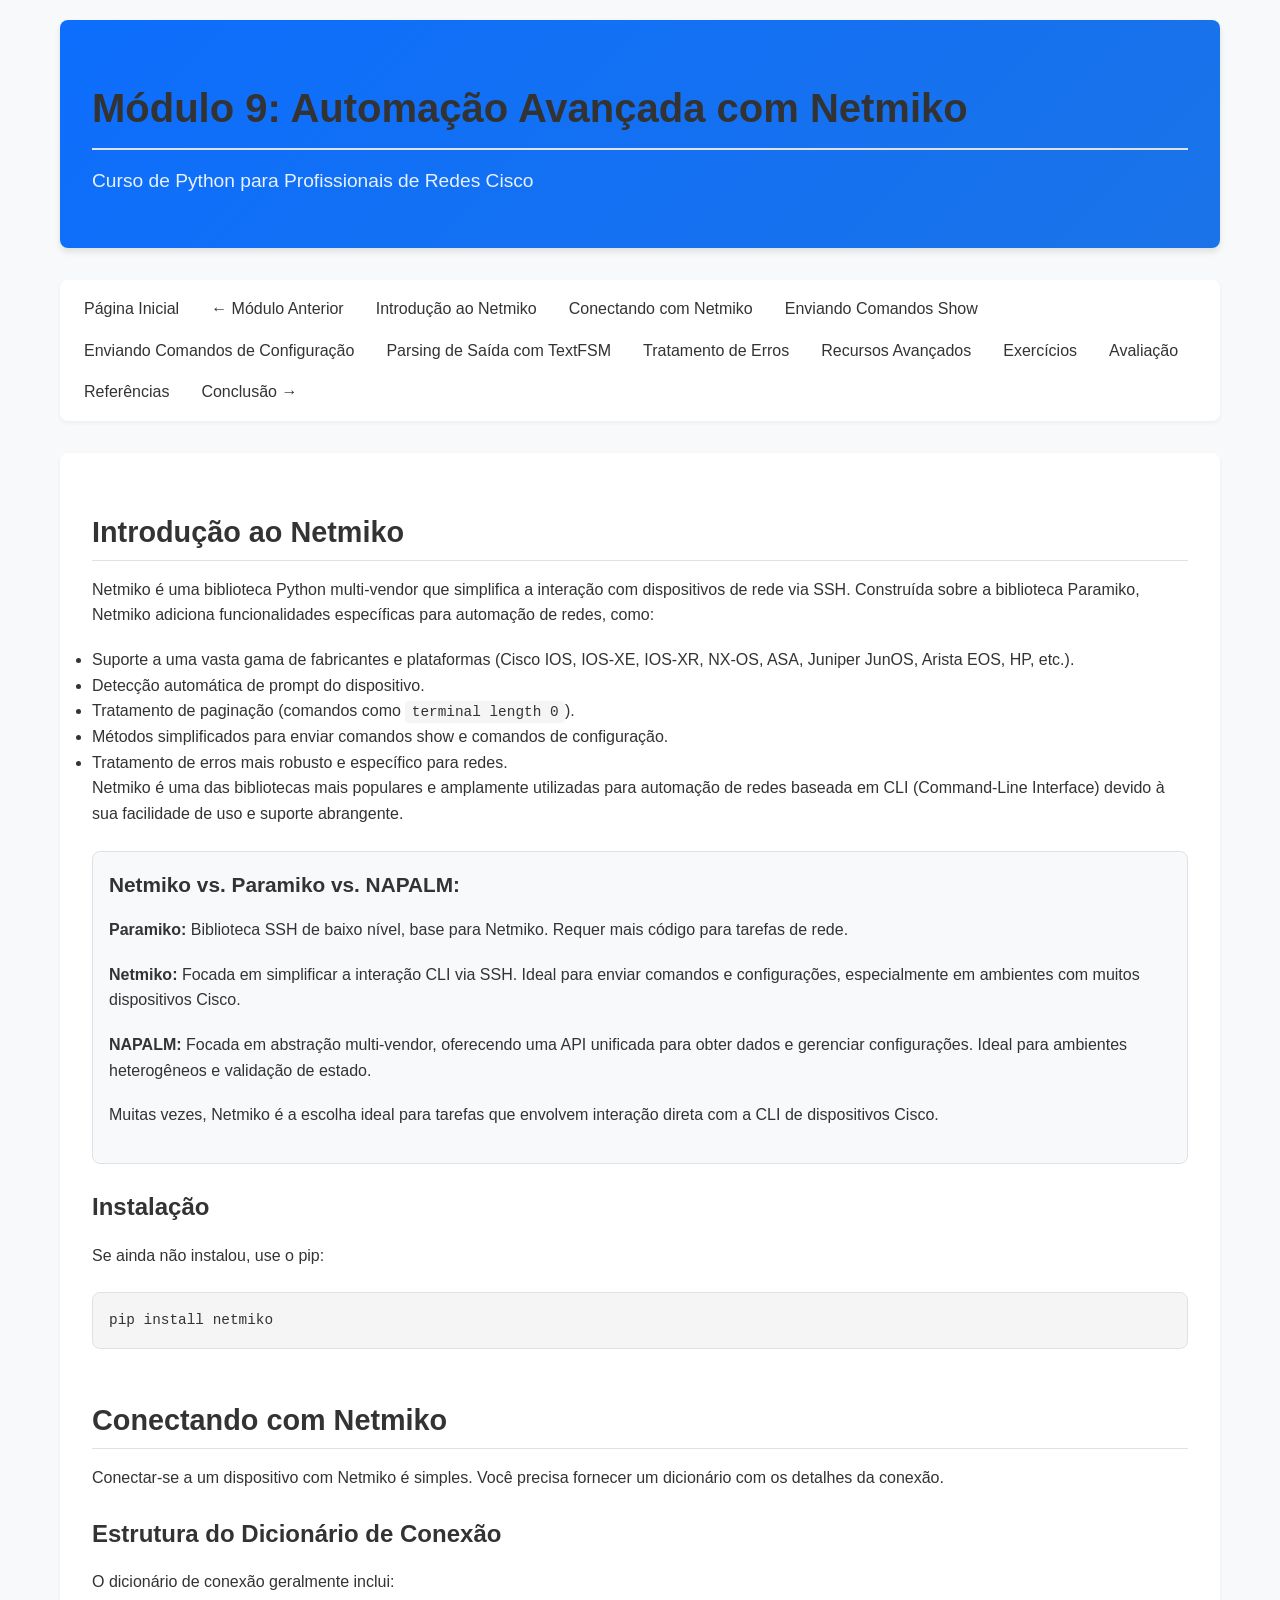
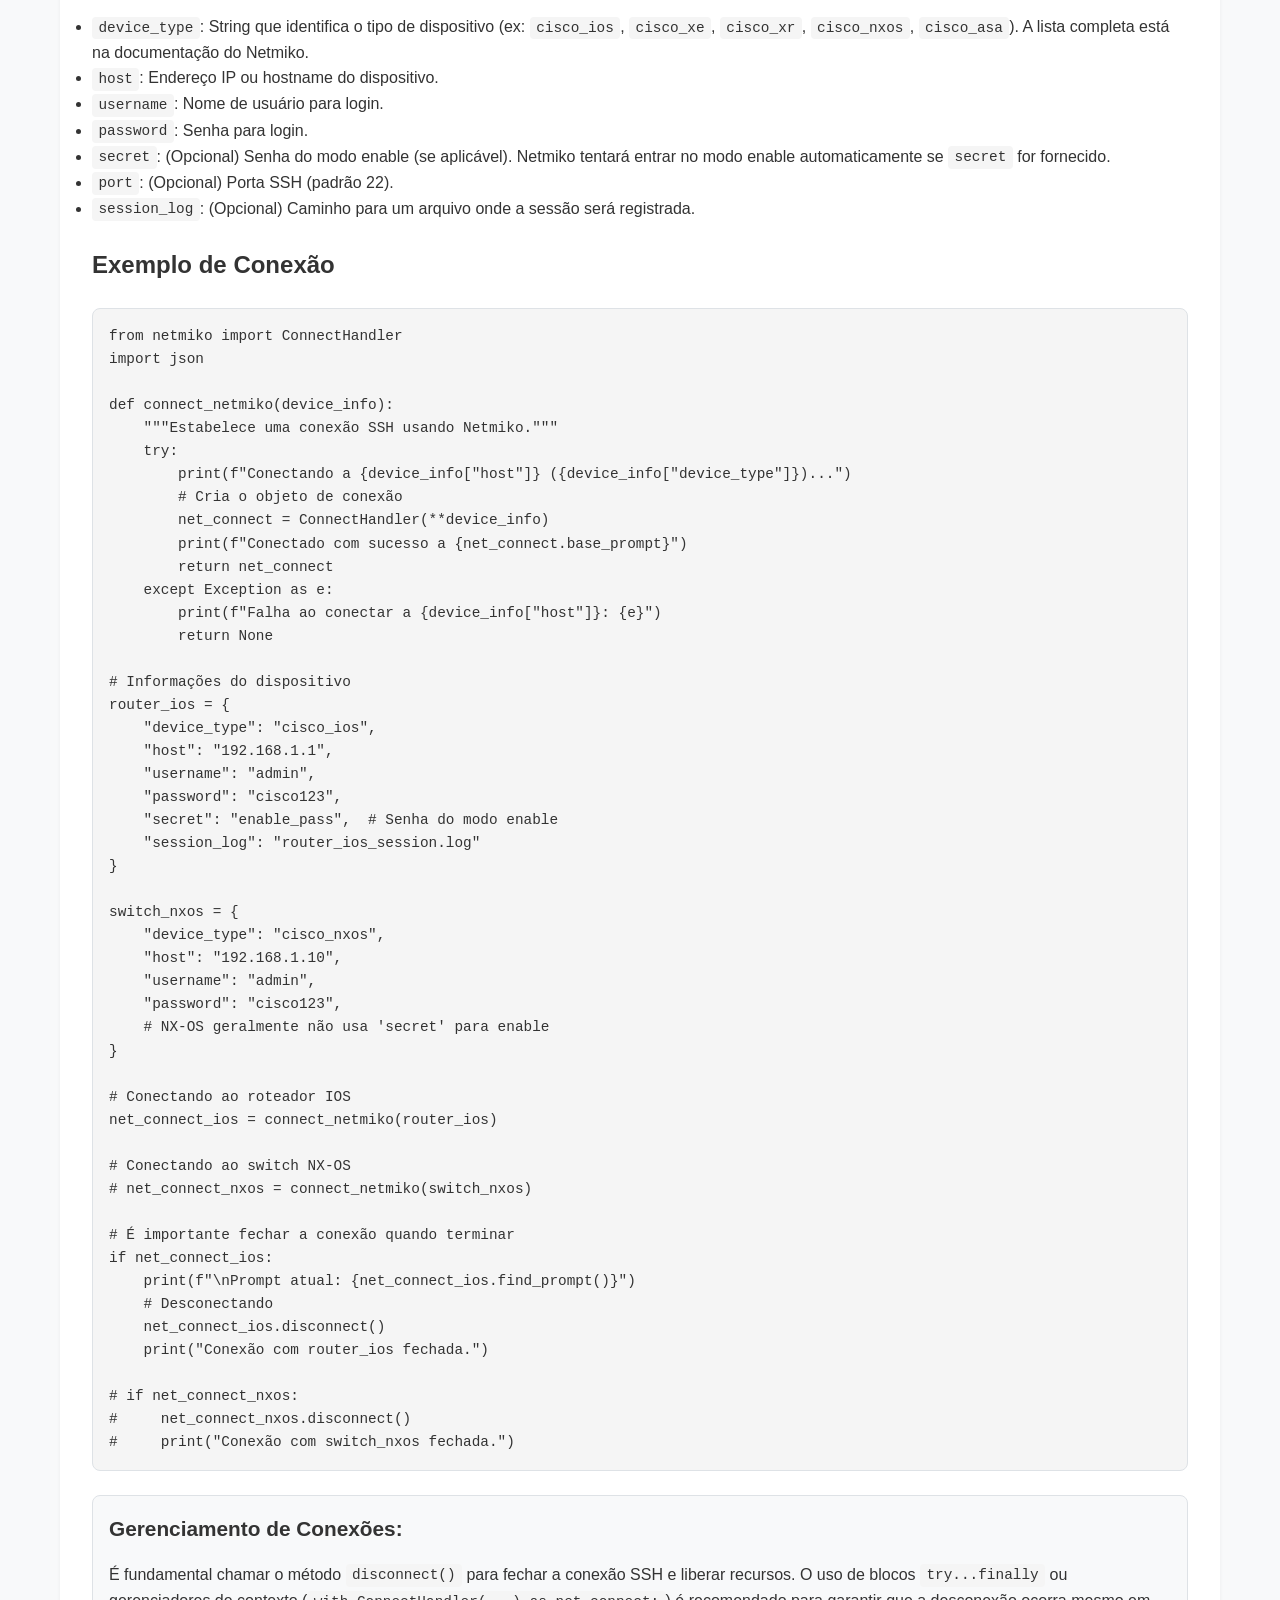
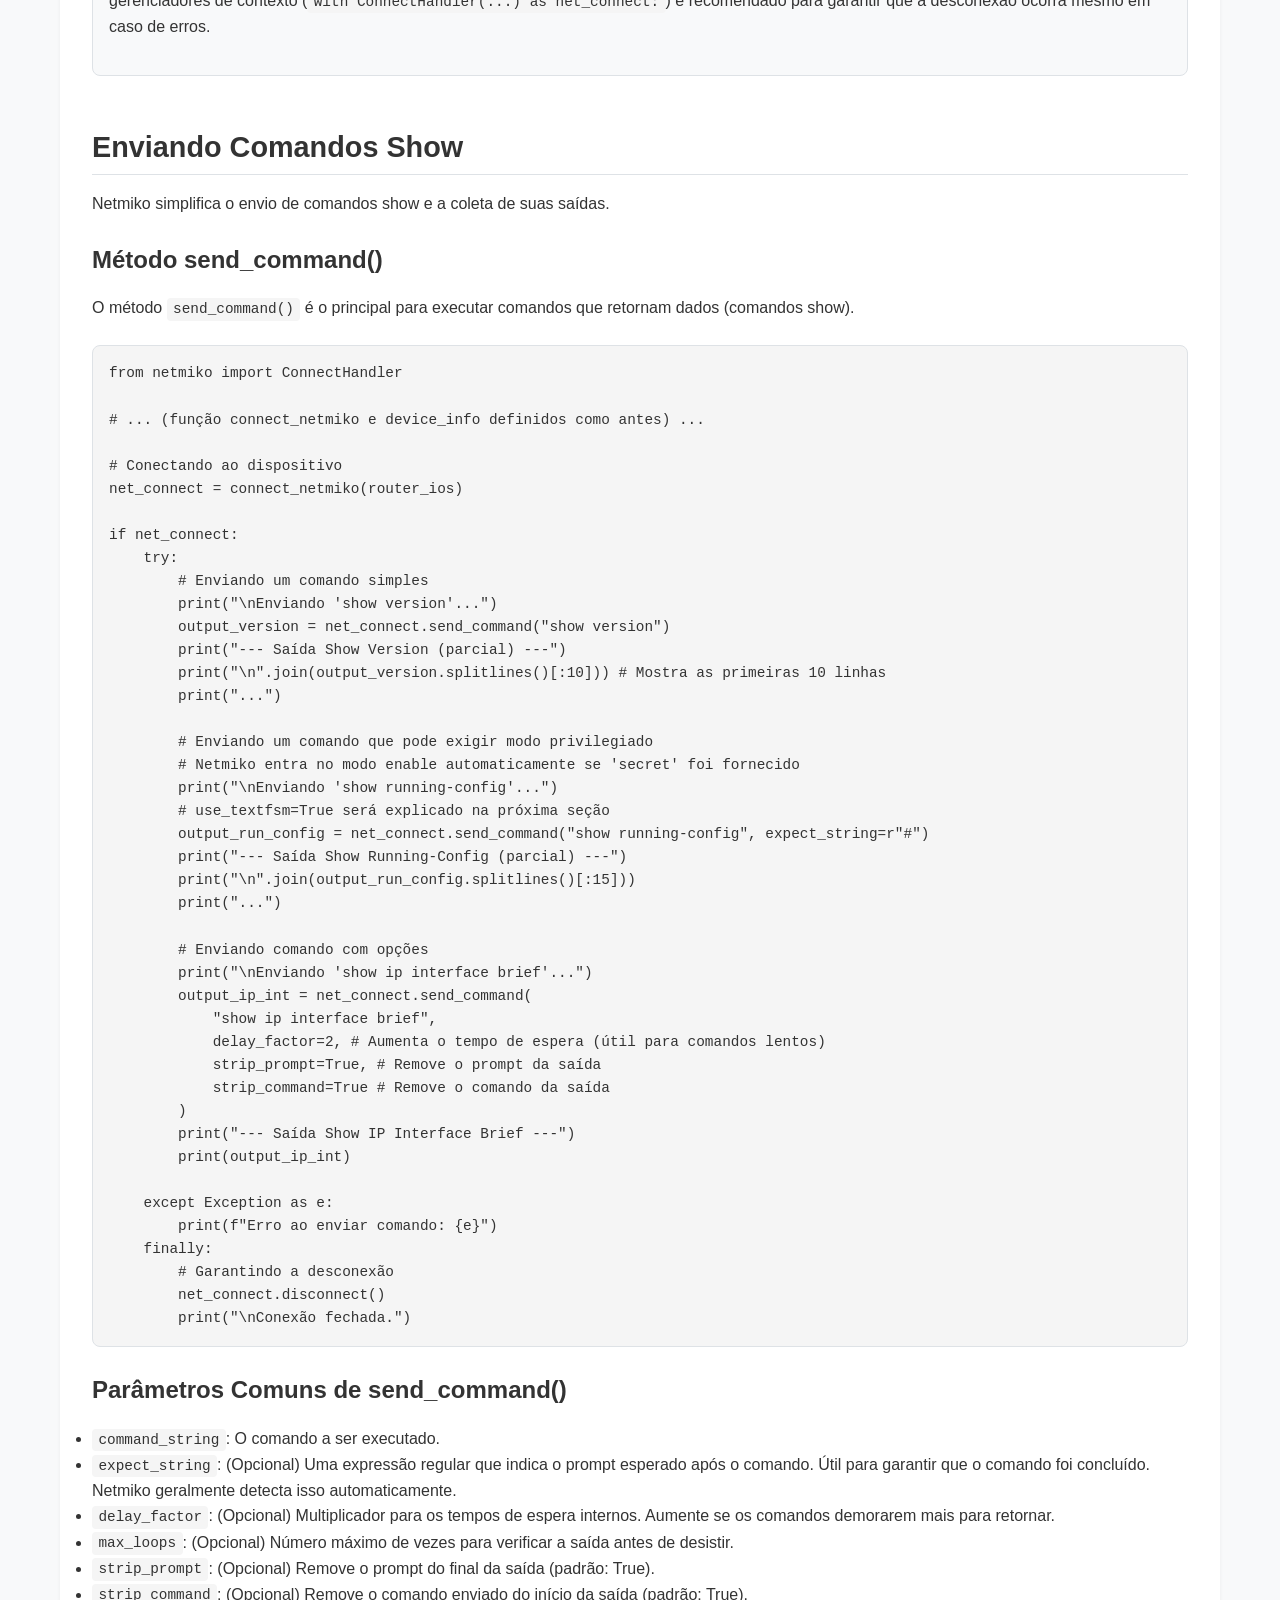
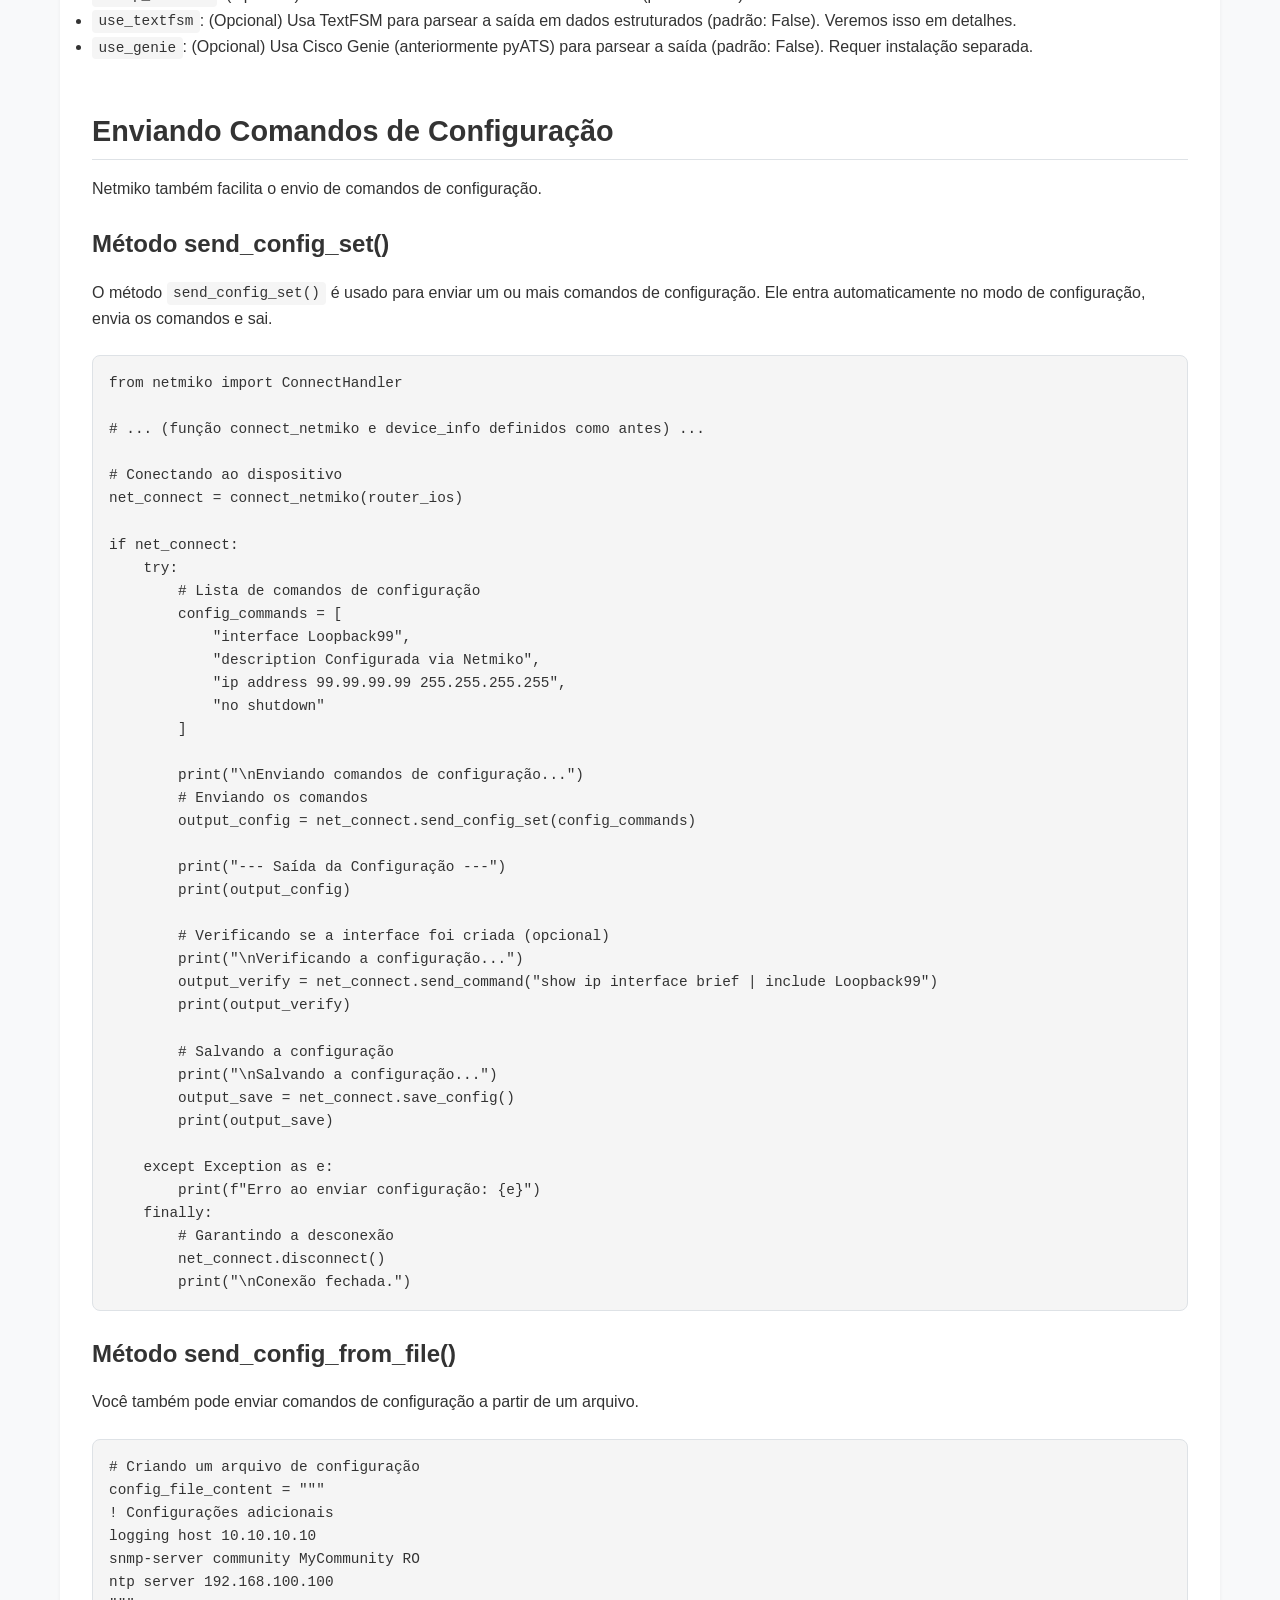
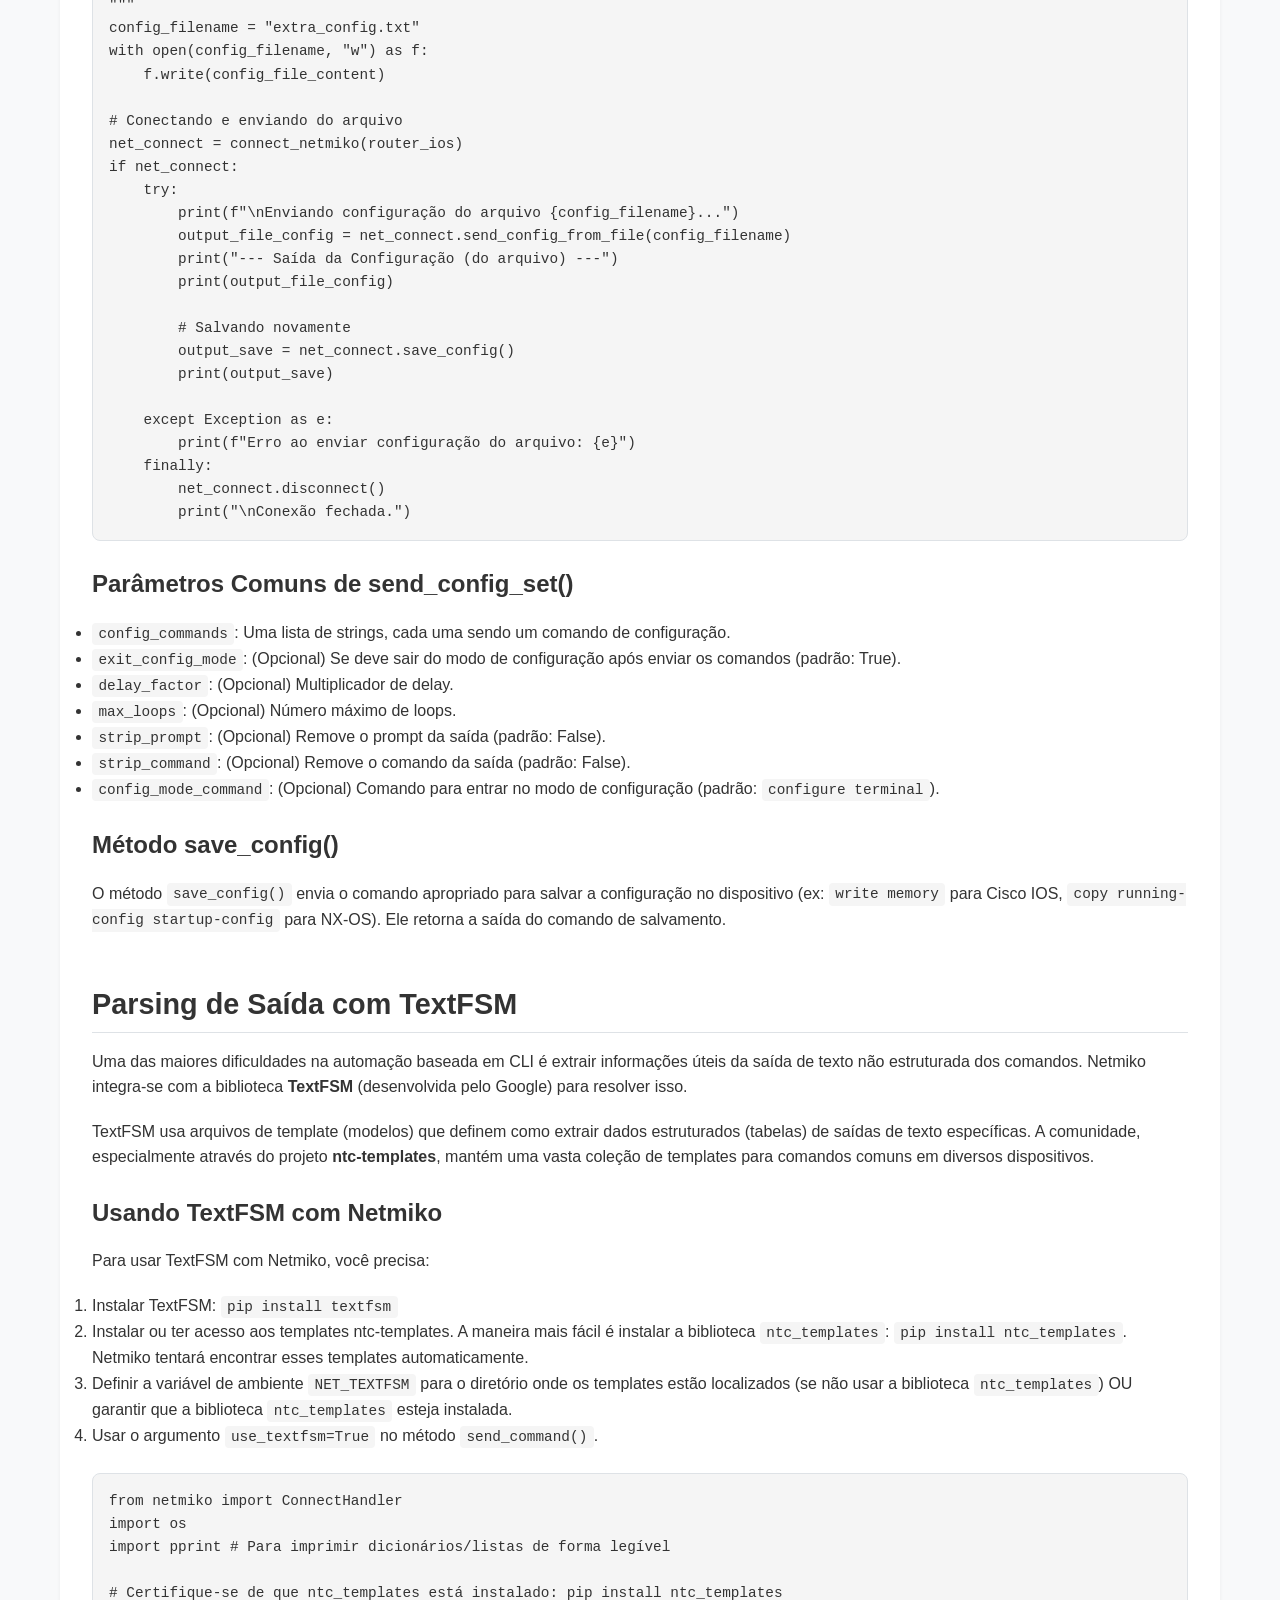
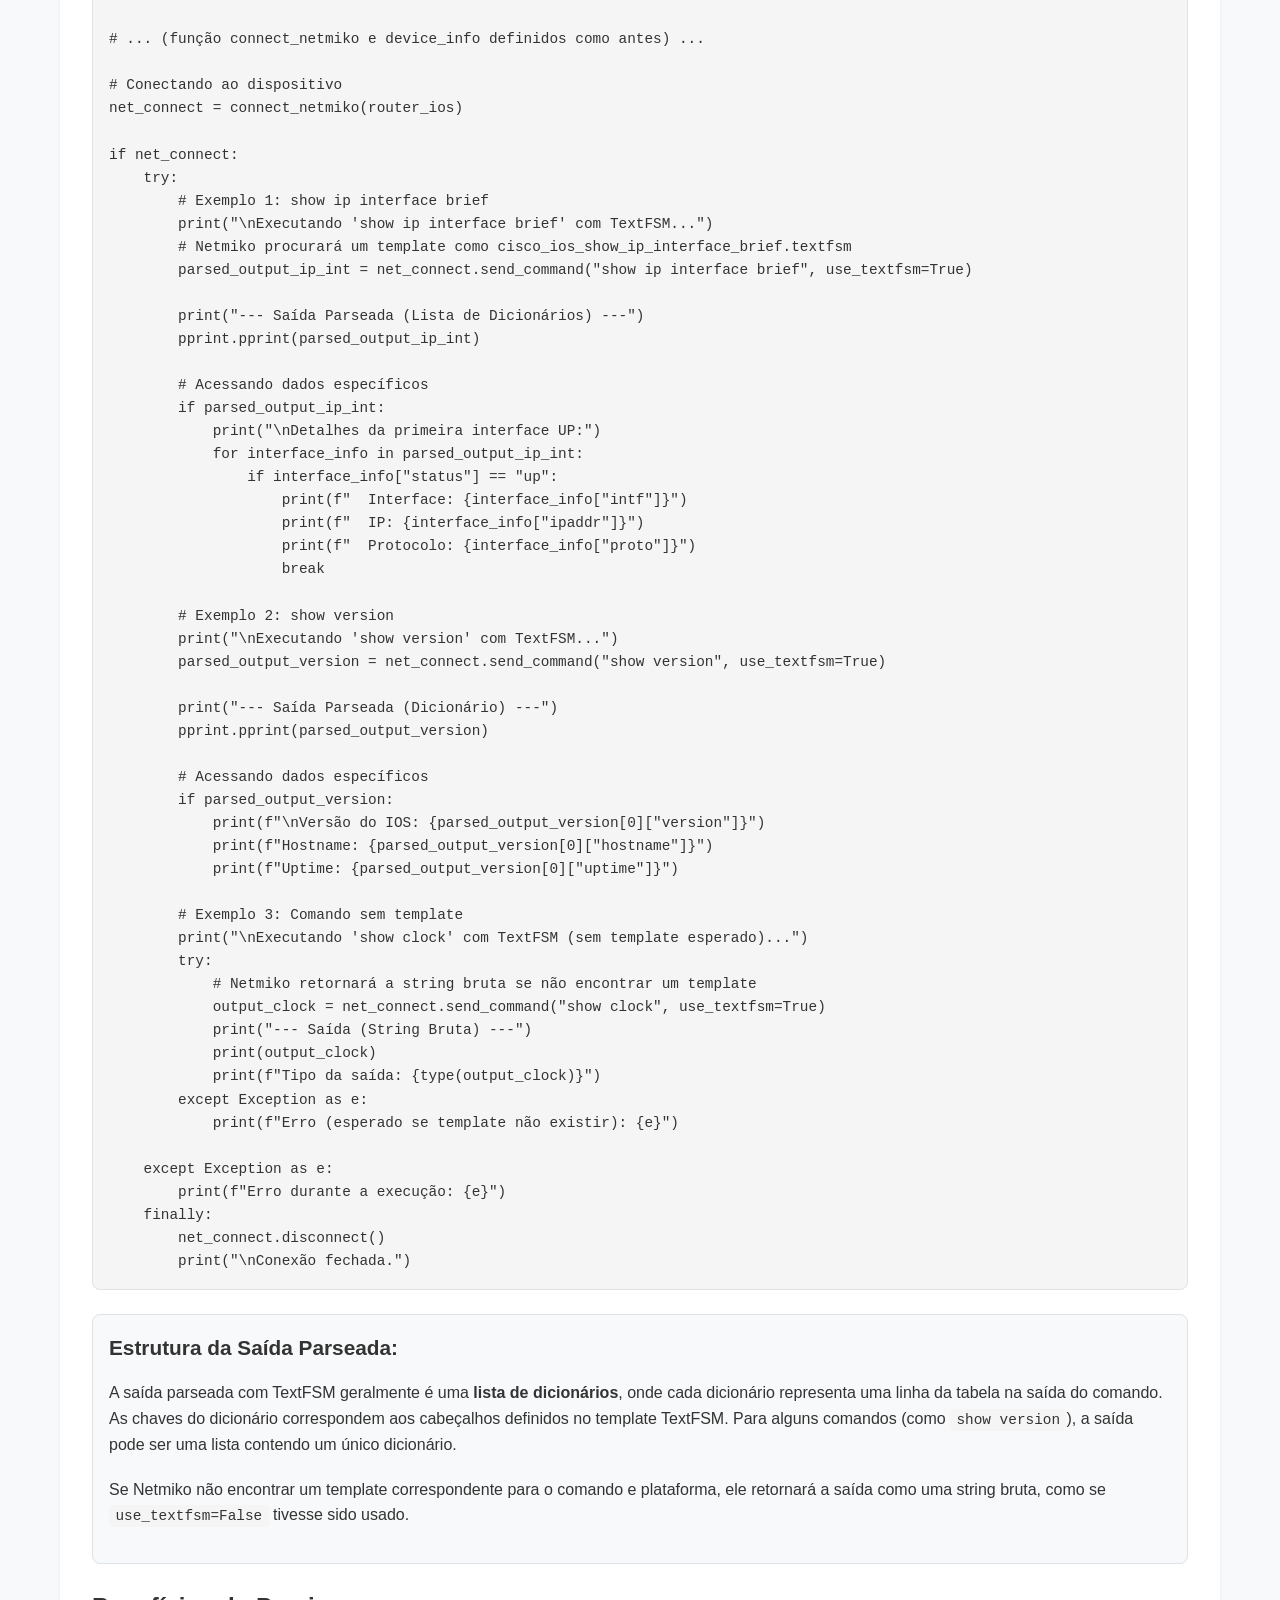
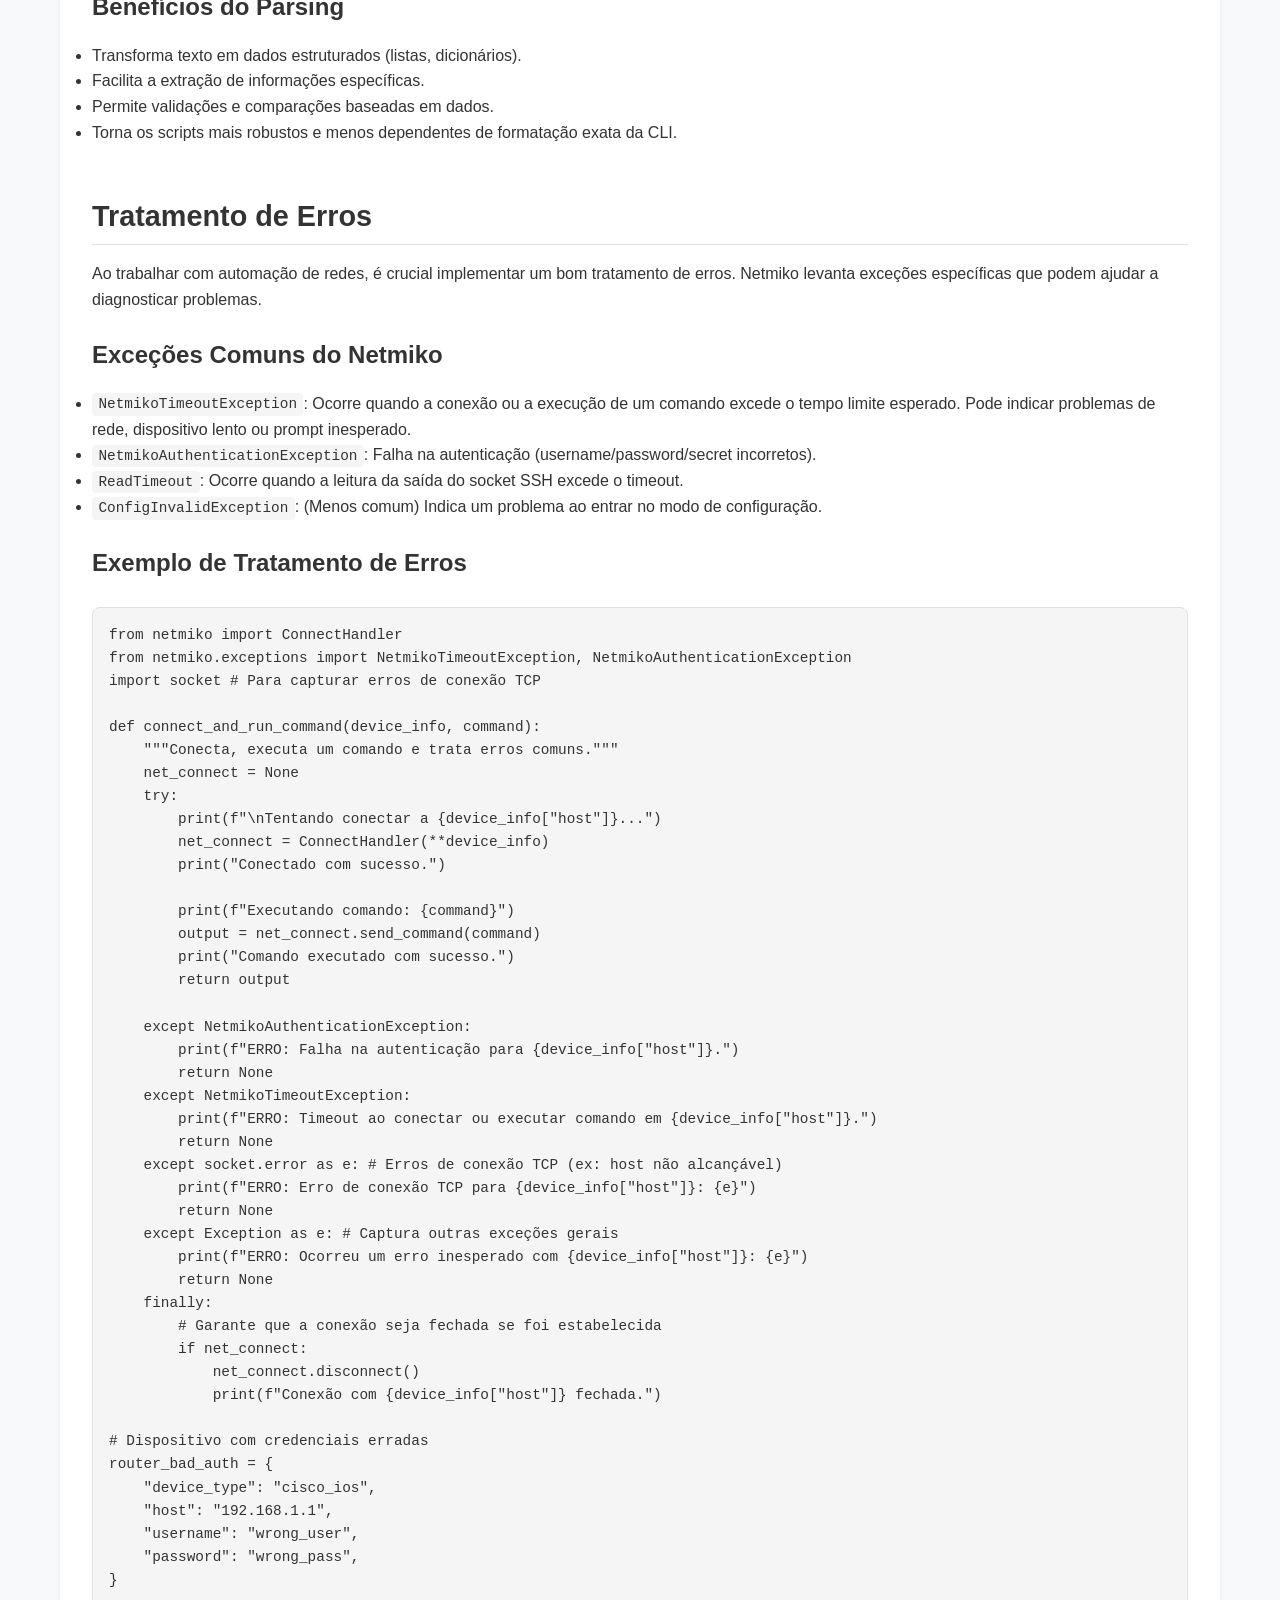
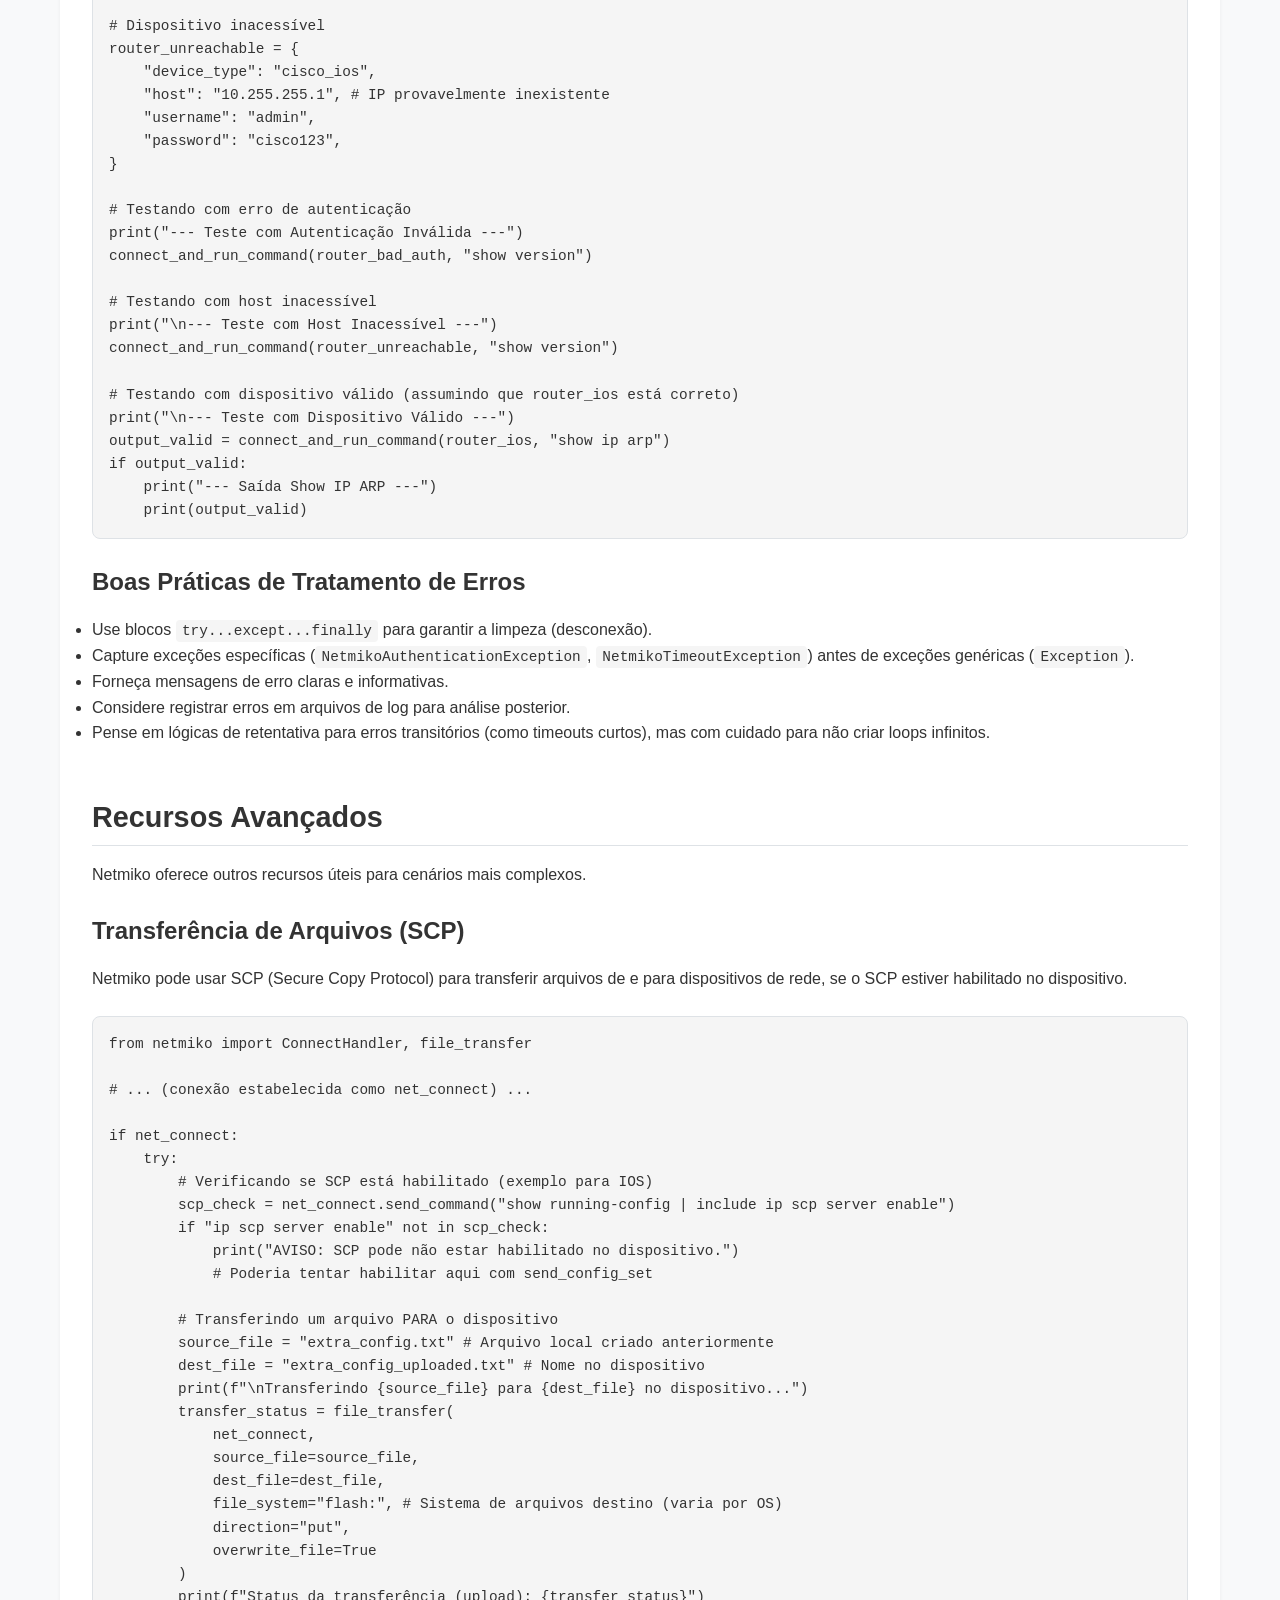
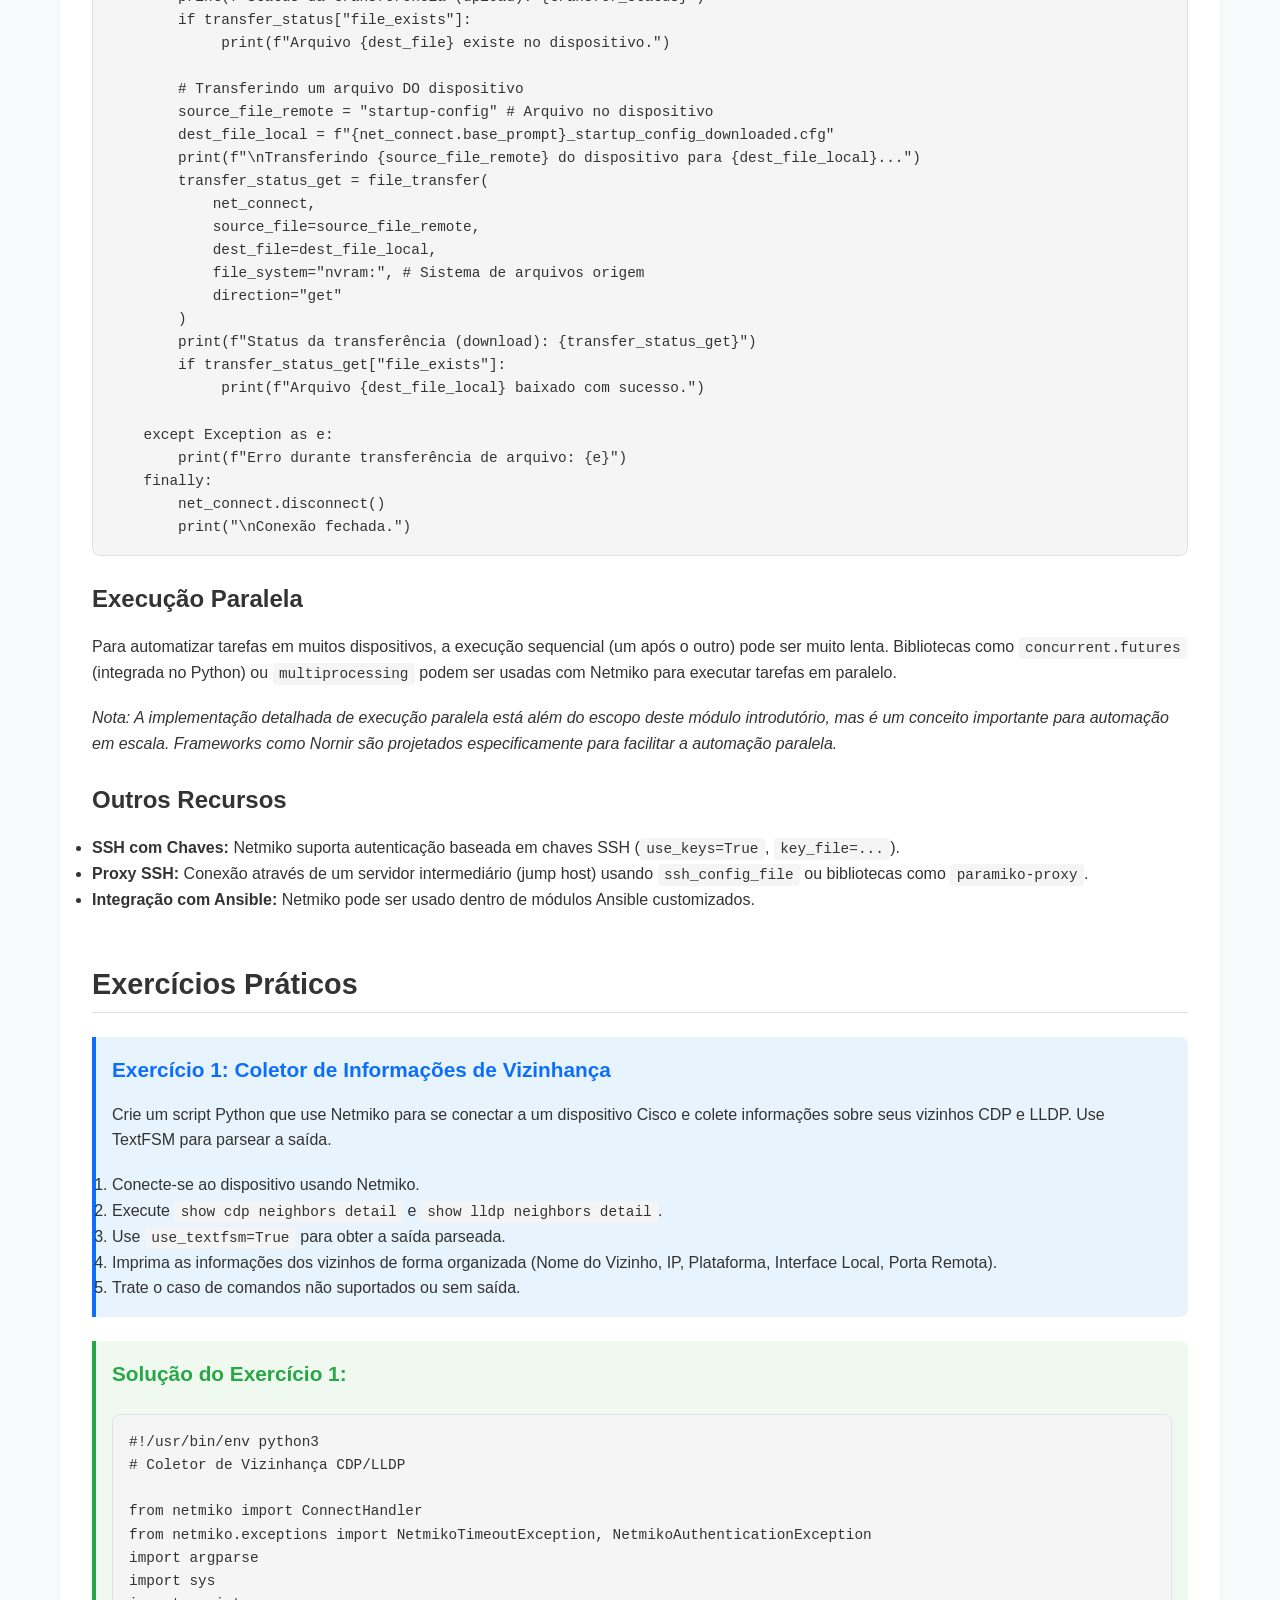
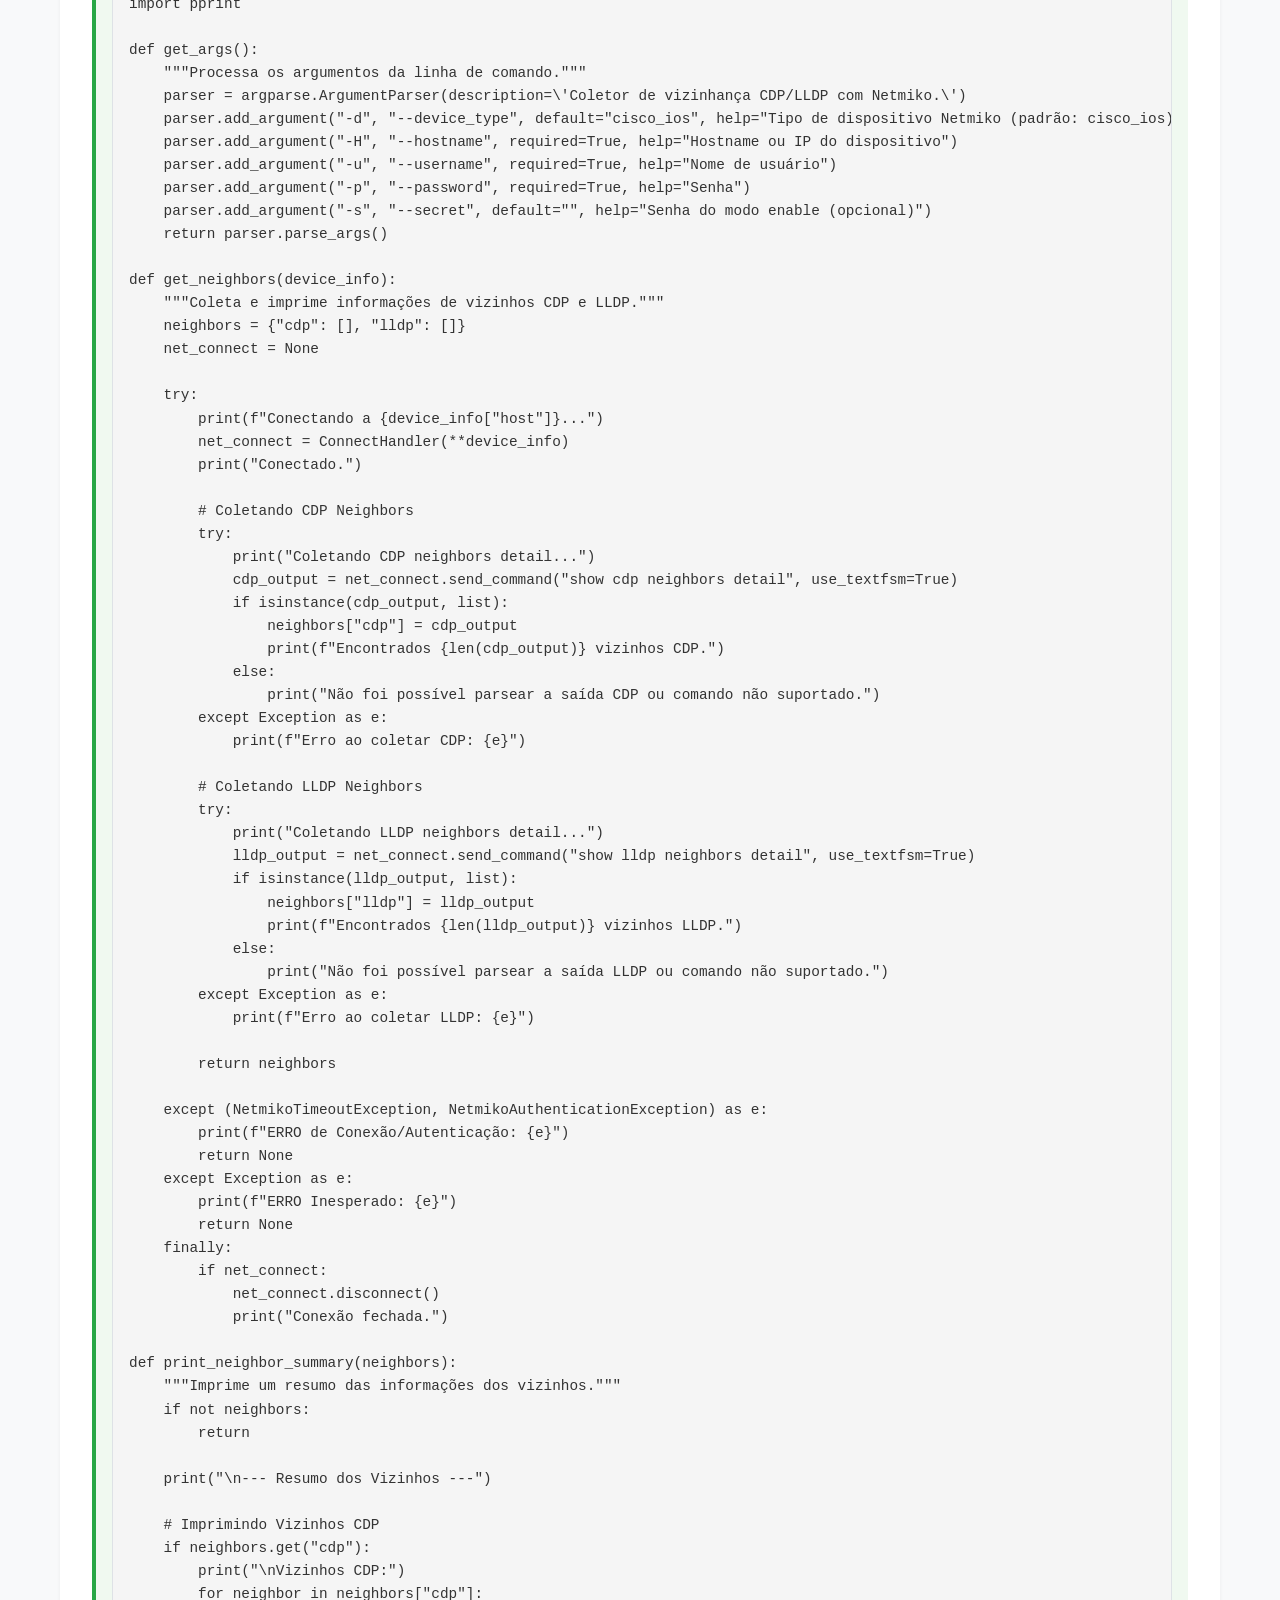
<file: modulo9.html>
<!DOCTYPE html>
<html lang="pt-BR">
<head>
    <meta charset="UTF-8">
    <meta name="viewport" content="width=device-width, initial-scale=1.0">
    <title>Módulo 9: Automação Avançada com Netmiko - Curso de Python para Redes Cisco</title>
    <link rel="stylesheet" href="style.css">
</head>
<body>
    <header>
        <h1>Módulo 9: Automação Avançada com Netmiko</h1>
        <p>Curso de Python para Profissionais de Redes Cisco</p>
    </header>

    <nav>
        <ul>
            <li><a href="index.html">Página Inicial</a></li>
            <li><a href="modulo8.html">← Módulo Anterior</a></li>
            <li><a href="#introducao-netmiko">Introdução ao Netmiko</a></li>
            <li><a href="#conexao">Conectando com Netmiko</a></li>
            <li><a href="#comandos-show">Enviando Comandos Show</a></li>
            <li><a href="#comandos-config">Enviando Comandos de Configuração</a></li>
            <li><a href="#parsing">Parsing de Saída com TextFSM</a></li>
            <li><a href="#erros">Tratamento de Erros</a></li>
            <li><a href="#avancado">Recursos Avançados</a></li>
            <li><a href="#exercicios">Exercícios</a></li>
            <li><a href="#avaliacao">Avaliação</a></li>
            <li><a href="#referencias">Referências</a></li>
            <li><a href="index.html">Conclusão →</a></li>
        </ul>
    </nav>

    <main>
        <section id="introducao-netmiko">
            <h2>Introdução ao Netmiko</h2>
            
            <p>Netmiko é uma biblioteca Python multi-vendor que simplifica a interação com dispositivos de rede via SSH. Construída sobre a biblioteca Paramiko, Netmiko adiciona funcionalidades específicas para automação de redes, como:</p>
            
            <ul>
                <li>Suporte a uma vasta gama de fabricantes e plataformas (Cisco IOS, IOS-XE, IOS-XR, NX-OS, ASA, Juniper JunOS, Arista EOS, HP, etc.).</li>
                <li>Detecção automática de prompt do dispositivo.</li>
                <li>Tratamento de paginação (comandos como <code>terminal length 0</code>).</li>
                <li>Métodos simplificados para enviar comandos show e comandos de configuração.</li>
                <li>Tratamento de erros mais robusto e específico para redes.</li>
            </ul>
            
            <p>Netmiko é uma das bibliotecas mais populares e amplamente utilizadas para automação de redes baseada em CLI (Command-Line Interface) devido à sua facilidade de uso e suporte abrangente.</p>
            
            <div class="note">
                <h4>Netmiko vs. Paramiko vs. NAPALM:</h4>
                <p><strong>Paramiko:</strong> Biblioteca SSH de baixo nível, base para Netmiko. Requer mais código para tarefas de rede.</p>
                <p><strong>Netmiko:</strong> Focada em simplificar a interação CLI via SSH. Ideal para enviar comandos e configurações, especialmente em ambientes com muitos dispositivos Cisco.</p>
                <p><strong>NAPALM:</strong> Focada em abstração multi-vendor, oferecendo uma API unificada para obter dados e gerenciar configurações. Ideal para ambientes heterogêneos e validação de estado.</p>
                <p>Muitas vezes, Netmiko é a escolha ideal para tarefas que envolvem interação direta com a CLI de dispositivos Cisco.</p>
            </div>
            
            <h3>Instalação</h3>
            
            <p>Se ainda não instalou, use o pip:</p>
            
            <pre><code>pip install netmiko</code></pre>
        </section>

        <section id="conexao">
            <h2>Conectando com Netmiko</h2>
            
            <p>Conectar-se a um dispositivo com Netmiko é simples. Você precisa fornecer um dicionário com os detalhes da conexão.</p>
            
            <h3>Estrutura do Dicionário de Conexão</h3>
            
            <p>O dicionário de conexão geralmente inclui:</p>
            
            <ul>
                <li><code>device_type</code>: String que identifica o tipo de dispositivo (ex: <code>cisco_ios</code>, <code>cisco_xe</code>, <code>cisco_xr</code>, <code>cisco_nxos</code>, <code>cisco_asa</code>). A lista completa está na documentação do Netmiko.</li>
                <li><code>host</code>: Endereço IP ou hostname do dispositivo.</li>
                <li><code>username</code>: Nome de usuário para login.</li>
                <li><code>password</code>: Senha para login.</li>
                <li><code>secret</code>: (Opcional) Senha do modo enable (se aplicável). Netmiko tentará entrar no modo enable automaticamente se <code>secret</code> for fornecido.</li>
                <li><code>port</code>: (Opcional) Porta SSH (padrão 22).</li>
                <li><code>session_log</code>: (Opcional) Caminho para um arquivo onde a sessão será registrada.</li>
            </ul>
            
            <h3>Exemplo de Conexão</h3>
            
            <pre><code>from netmiko import ConnectHandler
import json

def connect_netmiko(device_info):
    """Estabelece uma conexão SSH usando Netmiko."""
    try:
        print(f"Conectando a {device_info["host"]} ({device_info["device_type"]})...")
        # Cria o objeto de conexão
        net_connect = ConnectHandler(**device_info)
        print(f"Conectado com sucesso a {net_connect.base_prompt}")
        return net_connect
    except Exception as e:
        print(f"Falha ao conectar a {device_info["host"]}: {e}")
        return None

# Informações do dispositivo
router_ios = {
    "device_type": "cisco_ios",
    "host": "192.168.1.1",
    "username": "admin",
    "password": "cisco123",
    "secret": "enable_pass",  # Senha do modo enable
    "session_log": "router_ios_session.log"
}

switch_nxos = {
    "device_type": "cisco_nxos",
    "host": "192.168.1.10",
    "username": "admin",
    "password": "cisco123",
    # NX-OS geralmente não usa 'secret' para enable
}

# Conectando ao roteador IOS
net_connect_ios = connect_netmiko(router_ios)

# Conectando ao switch NX-OS
# net_connect_nxos = connect_netmiko(switch_nxos)

# É importante fechar a conexão quando terminar
if net_connect_ios:
    print(f"\nPrompt atual: {net_connect_ios.find_prompt()}")
    # Desconectando
    net_connect_ios.disconnect()
    print("Conexão com router_ios fechada.")

# if net_connect_nxos:
#     net_connect_nxos.disconnect()
#     print("Conexão com switch_nxos fechada.")</code></pre>
            
            <div class="note">
                <h4>Gerenciamento de Conexões:</h4>
                <p>É fundamental chamar o método <code>disconnect()</code> para fechar a conexão SSH e liberar recursos. O uso de blocos <code>try...finally</code> ou gerenciadores de contexto (<code>with ConnectHandler(...) as net_connect:</code>) é recomendado para garantir que a desconexão ocorra mesmo em caso de erros.</p>
            </div>
        </section>

        <section id="comandos-show">
            <h2>Enviando Comandos Show</h2>
            
            <p>Netmiko simplifica o envio de comandos show e a coleta de suas saídas.</p>
            
            <h3>Método send_command()</h3>
            
            <p>O método <code>send_command()</code> é o principal para executar comandos que retornam dados (comandos show).</p>
            
            <pre><code>from netmiko import ConnectHandler

# ... (função connect_netmiko e device_info definidos como antes) ...

# Conectando ao dispositivo
net_connect = connect_netmiko(router_ios)

if net_connect:
    try:
        # Enviando um comando simples
        print("\nEnviando 'show version'...")
        output_version = net_connect.send_command("show version")
        print("--- Saída Show Version (parcial) ---")
        print("\n".join(output_version.splitlines()[:10])) # Mostra as primeiras 10 linhas
        print("...")
        
        # Enviando um comando que pode exigir modo privilegiado
        # Netmiko entra no modo enable automaticamente se 'secret' foi fornecido
        print("\nEnviando 'show running-config'...")
        # use_textfsm=True será explicado na próxima seção
        output_run_config = net_connect.send_command("show running-config", expect_string=r"#")
        print("--- Saída Show Running-Config (parcial) ---")
        print("\n".join(output_run_config.splitlines()[:15]))
        print("...")
        
        # Enviando comando com opções
        print("\nEnviando 'show ip interface brief'...")
        output_ip_int = net_connect.send_command(
            "show ip interface brief", 
            delay_factor=2, # Aumenta o tempo de espera (útil para comandos lentos)
            strip_prompt=True, # Remove o prompt da saída
            strip_command=True # Remove o comando da saída
        )
        print("--- Saída Show IP Interface Brief ---")
        print(output_ip_int)
        
    except Exception as e:
        print(f"Erro ao enviar comando: {e}")
    finally:
        # Garantindo a desconexão
        net_connect.disconnect()
        print("\nConexão fechada.")</code></pre>
            
            <h3>Parâmetros Comuns de send_command()</h3>
            
            <ul>
                <li><code>command_string</code>: O comando a ser executado.</li>
                <li><code>expect_string</code>: (Opcional) Uma expressão regular que indica o prompt esperado após o comando. Útil para garantir que o comando foi concluído. Netmiko geralmente detecta isso automaticamente.</li>
                <li><code>delay_factor</code>: (Opcional) Multiplicador para os tempos de espera internos. Aumente se os comandos demorarem mais para retornar.</li>
                <li><code>max_loops</code>: (Opcional) Número máximo de vezes para verificar a saída antes de desistir.</li>
                <li><code>strip_prompt</code>: (Opcional) Remove o prompt do final da saída (padrão: True).</li>
                <li><code>strip_command</code>: (Opcional) Remove o comando enviado do início da saída (padrão: True).</li>
                <li><code>use_textfsm</code>: (Opcional) Usa TextFSM para parsear a saída em dados estruturados (padrão: False). Veremos isso em detalhes.</li>
                <li><code>use_genie</code>: (Opcional) Usa Cisco Genie (anteriormente pyATS) para parsear a saída (padrão: False). Requer instalação separada.</li>
            </ul>
        </section>

        <section id="comandos-config">
            <h2>Enviando Comandos de Configuração</h2>
            
            <p>Netmiko também facilita o envio de comandos de configuração.</p>
            
            <h3>Método send_config_set()</h3>
            
            <p>O método <code>send_config_set()</code> é usado para enviar um ou mais comandos de configuração. Ele entra automaticamente no modo de configuração, envia os comandos e sai.</p>
            
            <pre><code>from netmiko import ConnectHandler

# ... (função connect_netmiko e device_info definidos como antes) ...

# Conectando ao dispositivo
net_connect = connect_netmiko(router_ios)

if net_connect:
    try:
        # Lista de comandos de configuração
        config_commands = [
            "interface Loopback99",
            "description Configurada via Netmiko",
            "ip address 99.99.99.99 255.255.255.255",
            "no shutdown"
        ]
        
        print("\nEnviando comandos de configuração...")
        # Enviando os comandos
        output_config = net_connect.send_config_set(config_commands)
        
        print("--- Saída da Configuração ---")
        print(output_config)
        
        # Verificando se a interface foi criada (opcional)
        print("\nVerificando a configuração...")
        output_verify = net_connect.send_command("show ip interface brief | include Loopback99")
        print(output_verify)
        
        # Salvando a configuração
        print("\nSalvando a configuração...")
        output_save = net_connect.save_config()
        print(output_save)
        
    except Exception as e:
        print(f"Erro ao enviar configuração: {e}")
    finally:
        # Garantindo a desconexão
        net_connect.disconnect()
        print("\nConexão fechada.")</code></pre>
            
            <h3>Método send_config_from_file()</h3>
            
            <p>Você também pode enviar comandos de configuração a partir de um arquivo.</p>
            
            <pre><code># Criando um arquivo de configuração
config_file_content = """
! Configurações adicionais
logging host 10.10.10.10
snmp-server community MyCommunity RO
ntp server 192.168.100.100
"""
config_filename = "extra_config.txt"
with open(config_filename, "w") as f:
    f.write(config_file_content)

# Conectando e enviando do arquivo
net_connect = connect_netmiko(router_ios)
if net_connect:
    try:
        print(f"\nEnviando configuração do arquivo {config_filename}...")
        output_file_config = net_connect.send_config_from_file(config_filename)
        print("--- Saída da Configuração (do arquivo) ---")
        print(output_file_config)
        
        # Salvando novamente
        output_save = net_connect.save_config()
        print(output_save)
        
    except Exception as e:
        print(f"Erro ao enviar configuração do arquivo: {e}")
    finally:
        net_connect.disconnect()
        print("\nConexão fechada.")</code></pre>
            
            <h3>Parâmetros Comuns de send_config_set()</h3>
            
            <ul>
                <li><code>config_commands</code>: Uma lista de strings, cada uma sendo um comando de configuração.</li>
                <li><code>exit_config_mode</code>: (Opcional) Se deve sair do modo de configuração após enviar os comandos (padrão: True).</li>
                <li><code>delay_factor</code>: (Opcional) Multiplicador de delay.</li>
                <li><code>max_loops</code>: (Opcional) Número máximo de loops.</li>
                <li><code>strip_prompt</code>: (Opcional) Remove o prompt da saída (padrão: False).</li>
                <li><code>strip_command</code>: (Opcional) Remove o comando da saída (padrão: False).</li>
                <li><code>config_mode_command</code>: (Opcional) Comando para entrar no modo de configuração (padrão: <code>configure terminal</code>).</li>
            </ul>
            
            <h3>Método save_config()</h3>
            
            <p>O método <code>save_config()</code> envia o comando apropriado para salvar a configuração no dispositivo (ex: <code>write memory</code> para Cisco IOS, <code>copy running-config startup-config</code> para NX-OS). Ele retorna a saída do comando de salvamento.</p>
        </section>

        <section id="parsing">
            <h2>Parsing de Saída com TextFSM</h2>
            
            <p>Uma das maiores dificuldades na automação baseada em CLI é extrair informações úteis da saída de texto não estruturada dos comandos. Netmiko integra-se com a biblioteca <strong>TextFSM</strong> (desenvolvida pelo Google) para resolver isso.</p>
            
            <p>TextFSM usa arquivos de template (modelos) que definem como extrair dados estruturados (tabelas) de saídas de texto específicas. A comunidade, especialmente através do projeto <strong>ntc-templates</strong>, mantém uma vasta coleção de templates para comandos comuns em diversos dispositivos.</p>
            
            <h3>Usando TextFSM com Netmiko</h3>
            
            <p>Para usar TextFSM com Netmiko, você precisa:</p>
            <ol>
                <li>Instalar TextFSM: <code>pip install textfsm</code></li>
                <li>Instalar ou ter acesso aos templates ntc-templates. A maneira mais fácil é instalar a biblioteca <code>ntc_templates</code>: <code>pip install ntc_templates</code>. Netmiko tentará encontrar esses templates automaticamente.</li>
                <li>Definir a variável de ambiente <code>NET_TEXTFSM</code> para o diretório onde os templates estão localizados (se não usar a biblioteca <code>ntc_templates</code>) OU garantir que a biblioteca <code>ntc_templates</code> esteja instalada.</li>
                <li>Usar o argumento <code>use_textfsm=True</code> no método <code>send_command()</code>.</li>
            </ol>
            
            <pre><code>from netmiko import ConnectHandler
import os
import pprint # Para imprimir dicionários/listas de forma legível

# Certifique-se de que ntc_templates está instalado: pip install ntc_templates

# ... (função connect_netmiko e device_info definidos como antes) ...

# Conectando ao dispositivo
net_connect = connect_netmiko(router_ios)

if net_connect:
    try:
        # Exemplo 1: show ip interface brief
        print("\nExecutando 'show ip interface brief' com TextFSM...")
        # Netmiko procurará um template como cisco_ios_show_ip_interface_brief.textfsm
        parsed_output_ip_int = net_connect.send_command("show ip interface brief", use_textfsm=True)
        
        print("--- Saída Parseada (Lista de Dicionários) ---")
        pprint.pprint(parsed_output_ip_int)
        
        # Acessando dados específicos
        if parsed_output_ip_int:
            print("\nDetalhes da primeira interface UP:")
            for interface_info in parsed_output_ip_int:
                if interface_info["status"] == "up":
                    print(f"  Interface: {interface_info["intf"]}")
                    print(f"  IP: {interface_info["ipaddr"]}")
                    print(f"  Protocolo: {interface_info["proto"]}")
                    break
        
        # Exemplo 2: show version
        print("\nExecutando 'show version' com TextFSM...")
        parsed_output_version = net_connect.send_command("show version", use_textfsm=True)
        
        print("--- Saída Parseada (Dicionário) ---")
        pprint.pprint(parsed_output_version)
        
        # Acessando dados específicos
        if parsed_output_version:
            print(f"\nVersão do IOS: {parsed_output_version[0]["version"]}")
            print(f"Hostname: {parsed_output_version[0]["hostname"]}")
            print(f"Uptime: {parsed_output_version[0]["uptime"]}")
            
        # Exemplo 3: Comando sem template
        print("\nExecutando 'show clock' com TextFSM (sem template esperado)...")
        try:
            # Netmiko retornará a string bruta se não encontrar um template
            output_clock = net_connect.send_command("show clock", use_textfsm=True)
            print("--- Saída (String Bruta) ---")
            print(output_clock)
            print(f"Tipo da saída: {type(output_clock)}")
        except Exception as e:
            print(f"Erro (esperado se template não existir): {e}")
            
    except Exception as e:
        print(f"Erro durante a execução: {e}")
    finally:
        net_connect.disconnect()
        print("\nConexão fechada.")</code></pre>
            
            <div class="note">
                <h4>Estrutura da Saída Parseada:</h4>
                <p>A saída parseada com TextFSM geralmente é uma <strong>lista de dicionários</strong>, onde cada dicionário representa uma linha da tabela na saída do comando. As chaves do dicionário correspondem aos cabeçalhos definidos no template TextFSM. Para alguns comandos (como <code>show version</code>), a saída pode ser uma lista contendo um único dicionário.</p>
                <p>Se Netmiko não encontrar um template correspondente para o comando e plataforma, ele retornará a saída como uma string bruta, como se <code>use_textfsm=False</code> tivesse sido usado.</p>
            </div>
            
            <h3>Benefícios do Parsing</h3>
            
            <ul>
                <li>Transforma texto em dados estruturados (listas, dicionários).</li>
                <li>Facilita a extração de informações específicas.</li>
                <li>Permite validações e comparações baseadas em dados.</li>
                <li>Torna os scripts mais robustos e menos dependentes de formatação exata da CLI.</li>
            </ul>
        </section>

        <section id="erros">
            <h2>Tratamento de Erros</h2>
            
            <p>Ao trabalhar com automação de redes, é crucial implementar um bom tratamento de erros. Netmiko levanta exceções específicas que podem ajudar a diagnosticar problemas.</p>
            
            <h3>Exceções Comuns do Netmiko</h3>
            
            <ul>
                <li><code>NetmikoTimeoutException</code>: Ocorre quando a conexão ou a execução de um comando excede o tempo limite esperado. Pode indicar problemas de rede, dispositivo lento ou prompt inesperado.</li>
                <li><code>NetmikoAuthenticationException</code>: Falha na autenticação (username/password/secret incorretos).</li>
                <li><code>ReadTimeout</code>: Ocorre quando a leitura da saída do socket SSH excede o timeout.</li>
                <li><code>ConfigInvalidException</code>: (Menos comum) Indica um problema ao entrar no modo de configuração.</li>
            </ul>
            
            <h3>Exemplo de Tratamento de Erros</h3>
            
            <pre><code>from netmiko import ConnectHandler
from netmiko.exceptions import NetmikoTimeoutException, NetmikoAuthenticationException
import socket # Para capturar erros de conexão TCP

def connect_and_run_command(device_info, command):
    """Conecta, executa um comando e trata erros comuns."""
    net_connect = None
    try:
        print(f"\nTentando conectar a {device_info["host"]}...")
        net_connect = ConnectHandler(**device_info)
        print("Conectado com sucesso.")
        
        print(f"Executando comando: {command}")
        output = net_connect.send_command(command)
        print("Comando executado com sucesso.")
        return output
        
    except NetmikoAuthenticationException:
        print(f"ERRO: Falha na autenticação para {device_info["host"]}.")
        return None
    except NetmikoTimeoutException:
        print(f"ERRO: Timeout ao conectar ou executar comando em {device_info["host"]}.")
        return None
    except socket.error as e: # Erros de conexão TCP (ex: host não alcançável)
        print(f"ERRO: Erro de conexão TCP para {device_info["host"]}: {e}")
        return None
    except Exception as e: # Captura outras exceções gerais
        print(f"ERRO: Ocorreu um erro inesperado com {device_info["host"]}: {e}")
        return None
    finally:
        # Garante que a conexão seja fechada se foi estabelecida
        if net_connect:
            net_connect.disconnect()
            print(f"Conexão com {device_info["host"]} fechada.")

# Dispositivo com credenciais erradas
router_bad_auth = {
    "device_type": "cisco_ios",
    "host": "192.168.1.1",
    "username": "wrong_user",
    "password": "wrong_pass",
}

# Dispositivo inacessível
router_unreachable = {
    "device_type": "cisco_ios",
    "host": "10.255.255.1", # IP provavelmente inexistente
    "username": "admin",
    "password": "cisco123",
}

# Testando com erro de autenticação
print("--- Teste com Autenticação Inválida ---")
connect_and_run_command(router_bad_auth, "show version")

# Testando com host inacessível
print("\n--- Teste com Host Inacessível ---")
connect_and_run_command(router_unreachable, "show version")

# Testando com dispositivo válido (assumindo que router_ios está correto)
print("\n--- Teste com Dispositivo Válido ---")
output_valid = connect_and_run_command(router_ios, "show ip arp")
if output_valid:
    print("--- Saída Show IP ARP ---")
    print(output_valid)
</code></pre>
            
            <h3>Boas Práticas de Tratamento de Erros</h3>
            
            <ul>
                <li>Use blocos <code>try...except...finally</code> para garantir a limpeza (desconexão).</li>
                <li>Capture exceções específicas (<code>NetmikoAuthenticationException</code>, <code>NetmikoTimeoutException</code>) antes de exceções genéricas (<code>Exception</code>).</li>
                <li>Forneça mensagens de erro claras e informativas.</li>
                <li>Considere registrar erros em arquivos de log para análise posterior.</li>
                <li>Pense em lógicas de retentativa para erros transitórios (como timeouts curtos), mas com cuidado para não criar loops infinitos.</li>
            </ul>
        </section>

        <section id="avancado">
            <h2>Recursos Avançados</h2>
            
            <p>Netmiko oferece outros recursos úteis para cenários mais complexos.</p>
            
            <h3>Transferência de Arquivos (SCP)</h3>
            
            <p>Netmiko pode usar SCP (Secure Copy Protocol) para transferir arquivos de e para dispositivos de rede, se o SCP estiver habilitado no dispositivo.</p>
            
            <pre><code>from netmiko import ConnectHandler, file_transfer

# ... (conexão estabelecida como net_connect) ...

if net_connect:
    try:
        # Verificando se SCP está habilitado (exemplo para IOS)
        scp_check = net_connect.send_command("show running-config | include ip scp server enable")
        if "ip scp server enable" not in scp_check:
            print("AVISO: SCP pode não estar habilitado no dispositivo.")
            # Poderia tentar habilitar aqui com send_config_set
        
        # Transferindo um arquivo PARA o dispositivo
        source_file = "extra_config.txt" # Arquivo local criado anteriormente
        dest_file = "extra_config_uploaded.txt" # Nome no dispositivo
        print(f"\nTransferindo {source_file} para {dest_file} no dispositivo...")
        transfer_status = file_transfer(
            net_connect,
            source_file=source_file,
            dest_file=dest_file,
            file_system="flash:", # Sistema de arquivos destino (varia por OS)
            direction="put",
            overwrite_file=True
        )
        print(f"Status da transferência (upload): {transfer_status}")
        if transfer_status["file_exists"]:
             print(f"Arquivo {dest_file} existe no dispositivo.")

        # Transferindo um arquivo DO dispositivo
        source_file_remote = "startup-config" # Arquivo no dispositivo
        dest_file_local = f"{net_connect.base_prompt}_startup_config_downloaded.cfg"
        print(f"\nTransferindo {source_file_remote} do dispositivo para {dest_file_local}...")
        transfer_status_get = file_transfer(
            net_connect,
            source_file=source_file_remote,
            dest_file=dest_file_local,
            file_system="nvram:", # Sistema de arquivos origem
            direction="get"
        )
        print(f"Status da transferência (download): {transfer_status_get}")
        if transfer_status_get["file_exists"]:
             print(f"Arquivo {dest_file_local} baixado com sucesso.")
             
    except Exception as e:
        print(f"Erro durante transferência de arquivo: {e}")
    finally:
        net_connect.disconnect()
        print("\nConexão fechada.")</code></pre>
            
            <h3>Execução Paralela</h3>
            
            <p>Para automatizar tarefas em muitos dispositivos, a execução sequencial (um após o outro) pode ser muito lenta. Bibliotecas como <code>concurrent.futures</code> (integrada no Python) ou <code>multiprocessing</code> podem ser usadas com Netmiko para executar tarefas em paralelo.</p>
            
            <p><em>Nota: A implementação detalhada de execução paralela está além do escopo deste módulo introdutório, mas é um conceito importante para automação em escala. Frameworks como Nornir são projetados especificamente para facilitar a automação paralela.</em></p>
            
            <h3>Outros Recursos</h3>
            
            <ul>
                <li><strong>SSH com Chaves:</strong> Netmiko suporta autenticação baseada em chaves SSH (<code>use_keys=True</code>, <code>key_file=...</code>).</li>
                <li><strong>Proxy SSH:</strong> Conexão através de um servidor intermediário (jump host) usando <code>ssh_config_file</code> ou bibliotecas como <code>paramiko-proxy</code>.</li>
                <li><strong>Integração com Ansible:</strong> Netmiko pode ser usado dentro de módulos Ansible customizados.</li>
            </ul>
        </section>

        <section id="exercicios">
            <h2>Exercícios Práticos</h2>
            
            <div class="exercise">
                <h4>Exercício 1: Coletor de Informações de Vizinhança</h4>
                <p>Crie um script Python que use Netmiko para se conectar a um dispositivo Cisco e colete informações sobre seus vizinhos CDP e LLDP. Use TextFSM para parsear a saída.</p>
                <ol>
                    <li>Conecte-se ao dispositivo usando Netmiko.</li>
                    <li>Execute <code>show cdp neighbors detail</code> e <code>show lldp neighbors detail</code>.</li>
                    <li>Use <code>use_textfsm=True</code> para obter a saída parseada.</li>
                    <li>Imprima as informações dos vizinhos de forma organizada (Nome do Vizinho, IP, Plataforma, Interface Local, Porta Remota).</li>
                    <li>Trate o caso de comandos não suportados ou sem saída.</li>
                </ol>
            </div>
            
            <div class="solution">
                <h4>Solução do Exercício 1:</h4>
                <pre><code>#!/usr/bin/env python3
# Coletor de Vizinhança CDP/LLDP

from netmiko import ConnectHandler
from netmiko.exceptions import NetmikoTimeoutException, NetmikoAuthenticationException
import argparse
import sys
import pprint

def get_args():
    """Processa os argumentos da linha de comando."""
    parser = argparse.ArgumentParser(description=\'Coletor de vizinhança CDP/LLDP com Netmiko.\')
    parser.add_argument("-d", "--device_type", default="cisco_ios", help="Tipo de dispositivo Netmiko (padrão: cisco_ios)")
    parser.add_argument("-H", "--hostname", required=True, help="Hostname ou IP do dispositivo")
    parser.add_argument("-u", "--username", required=True, help="Nome de usuário")
    parser.add_argument("-p", "--password", required=True, help="Senha")
    parser.add_argument("-s", "--secret", default="", help="Senha do modo enable (opcional)")
    return parser.parse_args()

def get_neighbors(device_info):
    """Coleta e imprime informações de vizinhos CDP e LLDP."""
    neighbors = {"cdp": [], "lldp": []}
    net_connect = None
    
    try:
        print(f"Conectando a {device_info["host"]}...")
        net_connect = ConnectHandler(**device_info)
        print("Conectado.")
        
        # Coletando CDP Neighbors
        try:
            print("Coletando CDP neighbors detail...")
            cdp_output = net_connect.send_command("show cdp neighbors detail", use_textfsm=True)
            if isinstance(cdp_output, list):
                neighbors["cdp"] = cdp_output
                print(f"Encontrados {len(cdp_output)} vizinhos CDP.")
            else:
                print("Não foi possível parsear a saída CDP ou comando não suportado.")
        except Exception as e:
            print(f"Erro ao coletar CDP: {e}")
            
        # Coletando LLDP Neighbors
        try:
            print("Coletando LLDP neighbors detail...")
            lldp_output = net_connect.send_command("show lldp neighbors detail", use_textfsm=True)
            if isinstance(lldp_output, list):
                neighbors["lldp"] = lldp_output
                print(f"Encontrados {len(lldp_output)} vizinhos LLDP.")
            else:
                print("Não foi possível parsear a saída LLDP ou comando não suportado.")
        except Exception as e:
            print(f"Erro ao coletar LLDP: {e}")
            
        return neighbors
        
    except (NetmikoTimeoutException, NetmikoAuthenticationException) as e:
        print(f"ERRO de Conexão/Autenticação: {e}")
        return None
    except Exception as e:
        print(f"ERRO Inesperado: {e}")
        return None
    finally:
        if net_connect:
            net_connect.disconnect()
            print("Conexão fechada.")

def print_neighbor_summary(neighbors):
    """Imprime um resumo das informações dos vizinhos."""
    if not neighbors:
        return
        
    print("\n--- Resumo dos Vizinhos ---")
    
    # Imprimindo Vizinhos CDP
    if neighbors.get("cdp"):
        print("\nVizinhos CDP:")
        for neighbor in neighbors["cdp"]:
            dest_host = neighbor.get("destination_host", "N/A")
            mgmt_ip = neighbor.get("management_ip", "N/A")
            platform = neighbor.get("platform", "N/A")
            local_intf = neighbor.get("local_port", "N/A")
            remote_intf = neighbor.get("remote_port", "N/A")
            print(f"  - Host: {dest_host}")
            print(f"    IP: {mgmt_ip}, Plataforma: {platform}")
            print(f"    Interface Local: {local_intf}, Porta Remota: {remote_intf}")
    else:
        print("\nNenhum vizinho CDP encontrado ou parseado.")
        
    # Imprimindo Vizinhos LLDP
    if neighbors.get("lldp"):
        print("\nVizinhos LLDP:")
        # O template LLDP pode ter uma estrutura ligeiramente diferente
        # Ajuste conforme a saída real do template ntc-templates
        for neighbor in neighbors["lldp"]:
            dest_host = neighbor.get("neighbor", "N/A") # Pode variar
            # LLDP detail pode não ter IP direto, pode estar em neighbor_mgmt_ip
            mgmt_ip = neighbor.get("neighbor_mgmt_ip", "N/A") 
            platform = neighbor.get("neighbor_sys_desc", "N/A") # Descrição pode conter plataforma
            local_intf = neighbor.get("local_intf", "N/A")
            remote_intf = neighbor.get("remote_port_id", "N/A")
            print(f"  - Host: {dest_host}")
            print(f"    IP: {mgmt_ip}, Plataforma: {platform[:50]}...") # Limita tamanho da descrição
            print(f"    Interface Local: {local_intf}, Porta Remota: {remote_intf}")
    else:
        print("\nNenhum vizinho LLDP encontrado ou parseado.")

def main():
    args = get_args()
    device_info = {
        "device_type": args.device_type,
        "host": args.hostname,
        "username": args.username,
        "password": args.password,
        "secret": args.secret if args.secret else None,
    }
    
    neighbor_data = get_neighbors(device_info)
    
    if neighbor_data:
        print_neighbor_summary(neighbor_data)

if __name__ == "__main__":
    main()</code></pre>
            </div>
            
            <div class="exercise">
                <h4>Exercício 2: Aplicador de Configuração Padronizada</h4>
                <p>Crie um script que aplique um conjunto padrão de configurações (ex: NTP, SNMP, logging) a um dispositivo Cisco usando Netmiko.</p>
                <ol>
                    <li>Defina uma lista de comandos de configuração padrão.</li>
                    <li>Conecte-se ao dispositivo usando Netmiko.</li>
                    <li>Use <code>send_config_set()</code> para aplicar os comandos.</li>
                    <li>Verifique se alguns dos comandos foram aplicados (opcional, usando <code>send_command</code>).</li>
                    <li>Salve a configuração usando <code>save_config()</code>.</li>
                    <li>Inclua tratamento de erros.</li>
                </ol>
            </div>
            
            <div class="solution">
                <h4>Solução do Exercício 2:</h4>
                <pre><code>#!/usr/bin/env python3
# Aplicador de Configuração Padrão

from netmiko import ConnectHandler
from netmiko.exceptions import NetmikoTimeoutException, NetmikoAuthenticationException
import argparse
import sys

def get_args():
    """Processa os argumentos da linha de comando."""
    parser = argparse.ArgumentParser(description=\'Aplicador de configuração padrão com Netmiko.\')
    parser.add_argument("-d", "--device_type", default="cisco_ios", help="Tipo de dispositivo Netmiko (padrão: cisco_ios)")
    parser.add_argument("-H", "--hostname", required=True, help="Hostname ou IP do dispositivo")
    parser.add_argument("-u", "--username", required=True, help="Nome de usuário")
    parser.add_argument("-p", "--password", required=True, help="Senha")
    parser.add_argument("-s", "--secret", default="", help="Senha do modo enable (opcional)")
    return parser.parse_args()

def apply_standard_config(device_info, standard_commands):
    """Aplica uma lista de comandos de configuração padrão."""
    net_connect = None
    success = False
    try:
        print(f"Conectando a {device_info["host"]}...")
        net_connect = ConnectHandler(**device_info)
        print("Conectado.")
        
        print("Aplicando configuração padrão...")
        config_output = net_connect.send_config_set(standard_commands)
        print("--- Saída da Aplicação ---")
        print(config_output)
        
        # Verificação simples (exemplo: verificar servidor NTP)
        print("\nVerificando configuração NTP...")
        ntp_check = net_connect.send_command("show run | include ntp server")
        if "ntp server 10.1.1.1" in ntp_check:
            print("Verificação NTP OK.")
        else:
            print("AVISO: Verificação NTP falhou ou comando não encontrado.")
            
        print("\nSalvando configuração...")
        save_output = net_connect.save_config()
        print(save_output)
        
        if "complete" in save_output.lower() or "ok" in save_output.lower() or "[ok]" in save_output.lower():
             success = True
             print("Configuração padrão aplicada e salva com sucesso.")
        else:
             print("AVISO: Comando save pode não ter sido bem-sucedido.")
             
    except (NetmikoTimeoutException, NetmikoAuthenticationException) as e:
        print(f"ERRO de Conexão/Autenticação: {e}")
    except Exception as e:
        print(f"ERRO Inesperado: {e}")
    finally:
        if net_connect:
            net_connect.disconnect()
            print("Conexão fechada.")
    return success

def main():
    args = get_args()
    device_info = {
        "device_type": args.device_type,
        "host": args.hostname,
        "username": args.username,
        "password": args.password,
        "secret": args.secret if args.secret else None,
    }
    
    # Comandos padrão a serem aplicados
    standard_commands = [
        "ntp server 10.1.1.1 prefer",
        "ntp server 10.1.1.2",
        "logging host 10.2.2.2 transport udp port 514",
        "logging trap warnings",
        "snmp-server community StandardRO RO",
        "snmp-server community StandardRW RW",
        "snmp-server location DataCenter-A",
        "snmp-server contact NetworkTeam",
        "service timestamps debug datetime msec localtime show-timezone",
        "service timestamps log datetime msec localtime show-timezone",
        "ip domain-name mycompany.local",
        "ip name-server 8.8.8.8 8.8.4.4"
    ]
    
    apply_standard_config(device_info, standard_commands)

if __name__ == "__main__":
    main()</code></pre>
            </div>
        </section>

        <section id="avaliacao">
            <h2>Avaliação do Módulo</h2>
            
            <div class="assessment">
                <h4>Quiz de Conhecimentos</h4>
                <p>Responda às seguintes perguntas para testar seu conhecimento sobre os conceitos apresentados neste módulo:</p>
                
                <ol>
                    <li>Qual é a principal vantagem do Netmiko sobre o Paramiko para automação de redes?</li>
                    <li>Qual chave no dicionário de conexão do Netmiko especifica o tipo de dispositivo (ex: Cisco IOS)?</li>
                    <li>Qual método do Netmiko é usado para enviar comandos show?</li>
                    <li>Qual método do Netmiko é usado para enviar comandos de configuração?</li>
                    <li>O que o argumento <code>secret</code> no dicionário de conexão do Netmiko permite?</li>
                    <li>Qual biblioteca e técnica o Netmiko usa para parsear saídas de CLI em dados estruturados?</li>
                    <li>Qual argumento deve ser passado para <code>send_command()</code> para habilitar o parsing automático?</li>
                    <li>Qual é o formato típico da saída retornada por <code>send_command()</code> quando <code>use_textfsm=True</code> e um template é encontrado?</li>
                    <li>Cite duas exceções específicas que podem ser levantadas pelo Netmiko.</li>
                    <li>Qual método do Netmiko é usado para salvar a configuração no dispositivo?</li>
                </ol>
            </div>
            
            <div class="solution">
                <h4>Respostas do Quiz:</h4>
                <ol>
                    <li><strong>Vantagem do Netmiko sobre Paramiko:</strong> Netmiko simplifica a interação com a CLI, tratando automaticamente detecção de prompt, paginação, entrada no modo enable e oferecendo métodos específicos para comandos show e config, além de suporte multi-vendor mais direto.</li>
                    <li><strong>Chave para tipo de dispositivo:</strong> <code>device_type</code> (ex: <code>"device_type": "cisco_ios"</code>).</li>
                    <li><strong>Método para comandos show:</strong> <code>send_command()</code>.</li>
                    <li><strong>Método para comandos de configuração:</strong> <code>send_config_set()</code> ou <code>send_config_from_file()</code>.</li>
                    <li><strong>Argumento <code>secret</code>:</strong> Permite que o Netmiko tente entrar automaticamente no modo privilegiado (enable) após a conexão.</li>
                    <li><strong>Biblioteca e técnica de parsing:</strong> Usa a biblioteca TextFSM e arquivos de template (como os do ntc-templates).</li>
                    <li><strong>Argumento para habilitar parsing:</strong> <code>use_textfsm=True</code>.</li>
                    <li><strong>Formato da saída parseada:</strong> Geralmente uma lista de dicionários.</li>
                    <li><strong>Exceções Netmiko:</strong> <code>NetmikoTimeoutException</code>, <code>NetmikoAuthenticationException</code>.</li>
                    <li><strong>Método para salvar configuração:</strong> <code>save_config()</code>.</li>
                </ol>
            </div>
            
            <div class="assessment">
                <h4>Projeto Prático Final</h4>
                <p>Desenvolva um script Python abrangente que realize uma auditoria básica em uma lista de dispositivos Cisco. O script deve:</p>
                
                <ol>
                    <li>Ler a lista de dispositivos (IP, tipo, credenciais) de um arquivo CSV.</li>
                    <li>Para cada dispositivo:
                        <ul>
                            <li>Conectar usando Netmiko.</li>
                            <li>Coletar: versão do IOS, hostname, uptime, lista de interfaces IP, status das interfaces, vizinhos CDP/LLDP.</li>
                            <li>Usar TextFSM sempre que possível para obter dados estruturados.</li>
                            <li>Verificar se a configuração em execução difere da configuração salva (<code>show archive config differences</code> ou similar).</li>
                            <li>Verificar se existem interfaces em estado "err-disabled".</li>
                        </ul>
                    </li>
                    <li>Gerar um relatório resumido (pode ser texto ou JSON) indicando:
                        <ul>
                            <li>Dispositivos auditados com sucesso.</li>
                            <li>Dispositivos com falha na conexão/auditoria.</li>
                            <li>Dispositivos com configurações não salvas.</li>
                            <li>Dispositivos com interfaces em "err-disabled".</li>
                        </ul>
                    </li>
                    <li>Implementar execução paralela (usando <code>concurrent.futures</code>) para acelerar a auditoria em múltiplos dispositivos.</li>
                    <li>Incluir tratamento de erros robusto e logging básico.</li>
                </ol>
            </div>
        </section>

        <section id="referencias">
            <h2>Referências e Recursos Adicionais</h2>
            
            <div class="references">
                <h3>Documentação Oficial</h3>
                <ul>
                    <li><a href="https://github.com/ktbyers/netmiko" target="_blank">Repositório Netmiko (Documentação no README e Wiki)</a></li>
                    <li><a href="https://pynet.twb-tech.com/blog/automation/netmiko.html" target="_blank">PyNet Blog: Introduction to Netmiko</a></li>
                    <li><a href="https://github.com/networktocode/ntc-templates" target="_blank">Repositório ntc-templates (Templates TextFSM)</a></li>
                    <li><a href="https://github.com/google/textfsm/wiki" target="_blank">TextFSM Wiki</a></li>
                </ul>
                
                <h3>Livros Recomendados</h3>
                <ul>
                    <li>Kirk Byers - "Python for Network Engineers" (Foca bastante em Netmiko)</li>
                    <li>Eric Chou - "Mastering Python Networking" (Capítulos sobre Netmiko e Parsing)</li>
                    <li>Jason Edelman, Scott S. Lowe, Matt Oswalt - "Network Programmability and Automation"</li>
                </ul>
                
                <h3>Recursos Online e Tutoriais</h3>
                <ul>
                    <li><a href="https://www.youtube.com/watch?v=QSTgp3u71kQ&list=PLhfrWIlLOoKPn7T9WaAR0Ds53XTBq5NfJ" target="_blank">David Bombal: Python for Network Engineers (Playlist no YouTube)</a></li>
                    <li><a href="https://networktocode.com/blog/" target="_blank">Network to Code Blog</a></li>
                    <li><a href="https://codingnetworker.com/netmiko/" target="_blank">Coding Networker: Netmiko Tutorials</a></li>
                    <li><a href="https://realpython.com/python-concurrency/" target="_blank">Real Python: Speed Up Your Python Program With Concurrency (para execução paralela)</a></li>
                </ul>
                
                <h3>Cursos e Treinamentos</h3>
                <ul>
                    <li><a href="https://pynet.twb-tech.com/" target="_blank">PyNet: Python for Network Engineers (Curso de Kirk Byers)</a></li>
                    <li><a href="https://www.udemy.com/course/python-network-programming-for-network-engineers-netmiko/" target="_blank">Udemy: Python Network Programming for Network Engineers (Netmiko)</a></li>
                    <li><a href="https://developer.cisco.com/learning/tracks/devnet-associates" target="_blank">Cisco DevNet Associate Certification Track</a></li>
                </ul>
            </div>
        </section>
        
        <div class="navigation-buttons">
            <a href="modulo8.html" class="btn">← Módulo Anterior: Introdução à Automação</a>
            <a href="index.html" class="btn">Conclusão e Próximos Passos →</a>
        </div>
    </main>

    <footer>
        <p>&copy; 2025 Curso de Python para Profissionais de Redes Cisco. Todos os direitos reservados.</p>
    </footer>
</body>
</html>
</file>
<file: style.css>
/* Estilos para o Curso de Python para Profissionais de Redes Cisco */

:root {
  --primary-color: #0D6EFD;
  --secondary-color: #1A73E8;
  --accent-color: #00BCEB;
  --dark-color: #333333;
  --light-color: #F8F9FA;
  --success-color: #28A745;
  --warning-color: #FFC107;
  --danger-color: #DC3545;
  --gray-color: #6C757D;
  --border-color: #DEE2E6;
  --code-bg: #F5F5F5;
}

* {
  margin: 0;
  padding: 0;
  box-sizing: border-box;
}

body {
  font-family: 'Segoe UI', Tahoma, Geneva, Verdana, sans-serif;
  line-height: 1.6;
  color: var(--dark-color);
  background-color: var(--light-color);
  max-width: 1200px;
  margin: 0 auto;
  padding: 20px;
}

header {
  background: linear-gradient(135deg, var(--primary-color), var(--secondary-color));
  color: white;
  padding: 2rem;
  border-radius: 8px;
  margin-bottom: 2rem;
  box-shadow: 0 4px 6px rgba(0, 0, 0, 0.1);
}

header h1 {
  font-size: 2.5rem;
  margin-bottom: 1rem;
}

header p {
  font-size: 1.2rem;
  opacity: 0.9;
}

nav {
  background-color: white;
  border-radius: 8px;
  box-shadow: 0 2px 4px rgba(0, 0, 0, 0.05);
  margin-bottom: 2rem;
  position: sticky;
  top: 20px;
  z-index: 100;
}

nav ul {
  list-style: none;
  display: flex;
  flex-wrap: wrap;
  padding: 0.5rem;
}

nav li {
  padding: 0.5rem 1rem;
}

nav a {
  color: var(--dark-color);
  text-decoration: none;
  font-weight: 500;
  transition: color 0.3s;
}

nav a:hover {
  color: var(--primary-color);
}

main {
  background-color: white;
  border-radius: 8px;
  box-shadow: 0 2px 4px rgba(0, 0, 0, 0.05);
  padding: 2rem;
  margin-bottom: 2rem;
}

section {
  margin-bottom: 3rem;
}

h1, h2, h3, h4, h5, h6 {
  margin-top: 1.5rem;
  margin-bottom: 1rem;
  color: var(--dark-color);
}

h1 {
  font-size: 2.2rem;
  border-bottom: 2px solid var(--border-color);
  padding-bottom: 0.5rem;
}

h2 {
  font-size: 1.8rem;
  border-bottom: 1px solid var(--border-color);
  padding-bottom: 0.3rem;
}

h3 {
  font-size: 1.5rem;
}

h4 {
  font-size: 1.3rem;
}

p {
  margin-bottom: 1.2rem;
}

a {
  color: var(--primary-color);
  text-decoration: none;
}

a:hover {
  text-decoration: underline;
}

code {
  font-family: 'Courier New', Courier, monospace;
  background-color: var(--code-bg);
  padding: 0.2rem 0.4rem;
  border-radius: 4px;
  font-size: 0.9rem;
}

pre {
  background-color: var(--code-bg);
  padding: 1rem;
  border-radius: 8px;
  overflow-x: auto;
  margin: 1.5rem 0;
  border: 1px solid var(--border-color);
}

pre code {
  background-color: transparent;
  padding: 0;
}

blockquote {
  border-left: 4px solid var(--primary-color);
  padding-left: 1rem;
  margin: 1.5rem 0;
  color: var(--gray-color);
}

table {
  width: 100%;
  border-collapse: collapse;
  margin: 1.5rem 0;
}

table, th, td {
  border: 1px solid var(--border-color);
}

th, td {
  padding: 0.75rem;
  text-align: left;
}

th {
  background-color: var(--light-color);
}

tr:nth-child(even) {
  background-color: #f9f9f9;
}

.module-card {
  border: 1px solid var(--border-color);
  border-radius: 8px;
  padding: 1.5rem;
  margin-bottom: 1.5rem;
  transition: transform 0.3s, box-shadow 0.3s;
}

.module-card:hover {
  transform: translateY(-5px);
  box-shadow: 0 10px 20px rgba(0, 0, 0, 0.1);
}

.module-card h3 {
  color: var(--primary-color);
  margin-top: 0;
}

.btn {
  display: inline-block;
  background-color: var(--primary-color);
  color: white;
  padding: 0.5rem 1rem;
  border-radius: 4px;
  text-decoration: none;
  font-weight: 500;
  transition: background-color 0.3s;
}

.btn:hover {
  background-color: var(--secondary-color);
  text-decoration: none;
}

.exercise {
  background-color: #e8f4fd;
  border-left: 4px solid var(--primary-color);
  padding: 1rem;
  margin: 1.5rem 0;
  border-radius: 0 8px 8px 0;
}

.exercise h4 {
  color: var(--primary-color);
  margin-top: 0;
}

.solution {
  background-color: #f0f9f0;
  border-left: 4px solid var(--success-color);
  padding: 1rem;
  margin: 1.5rem 0;
  border-radius: 0 8px 8px 0;
}

.solution h4 {
  color: var(--success-color);
  margin-top: 0;
}

.assessment {
  background-color: #fff8e6;
  border-left: 4px solid var(--warning-color);
  padding: 1rem;
  margin: 1.5rem 0;
  border-radius: 0 8px 8px 0;
}

.assessment h4 {
  color: var(--warning-color);
  margin-top: 0;
}

.note {
  background-color: #f8f9fa;
  border: 1px solid var(--border-color);
  padding: 1rem;
  margin: 1.5rem 0;
  border-radius: 8px;
}

.note h4 {
  margin-top: 0;
}

.references {
  background-color: #f5f5f5;
  padding: 1rem;
  margin: 1.5rem 0;
  border-radius: 8px;
}

.references h3 {
  margin-top: 0;
}

footer {
  text-align: center;
  padding: 2rem;
  color: var(--gray-color);
  font-size: 0.9rem;
}

/* Responsividade */
@media (max-width: 768px) {
  body {
    padding: 10px;
  }
  
  header {
    padding: 1.5rem;
  }
  
  header h1 {
    font-size: 2rem;
  }
  
  nav ul {
    flex-direction: column;
  }
  
  main {
    padding: 1.5rem;
  }
  
  .module-card {
    padding: 1rem;
  }
}
</file>
